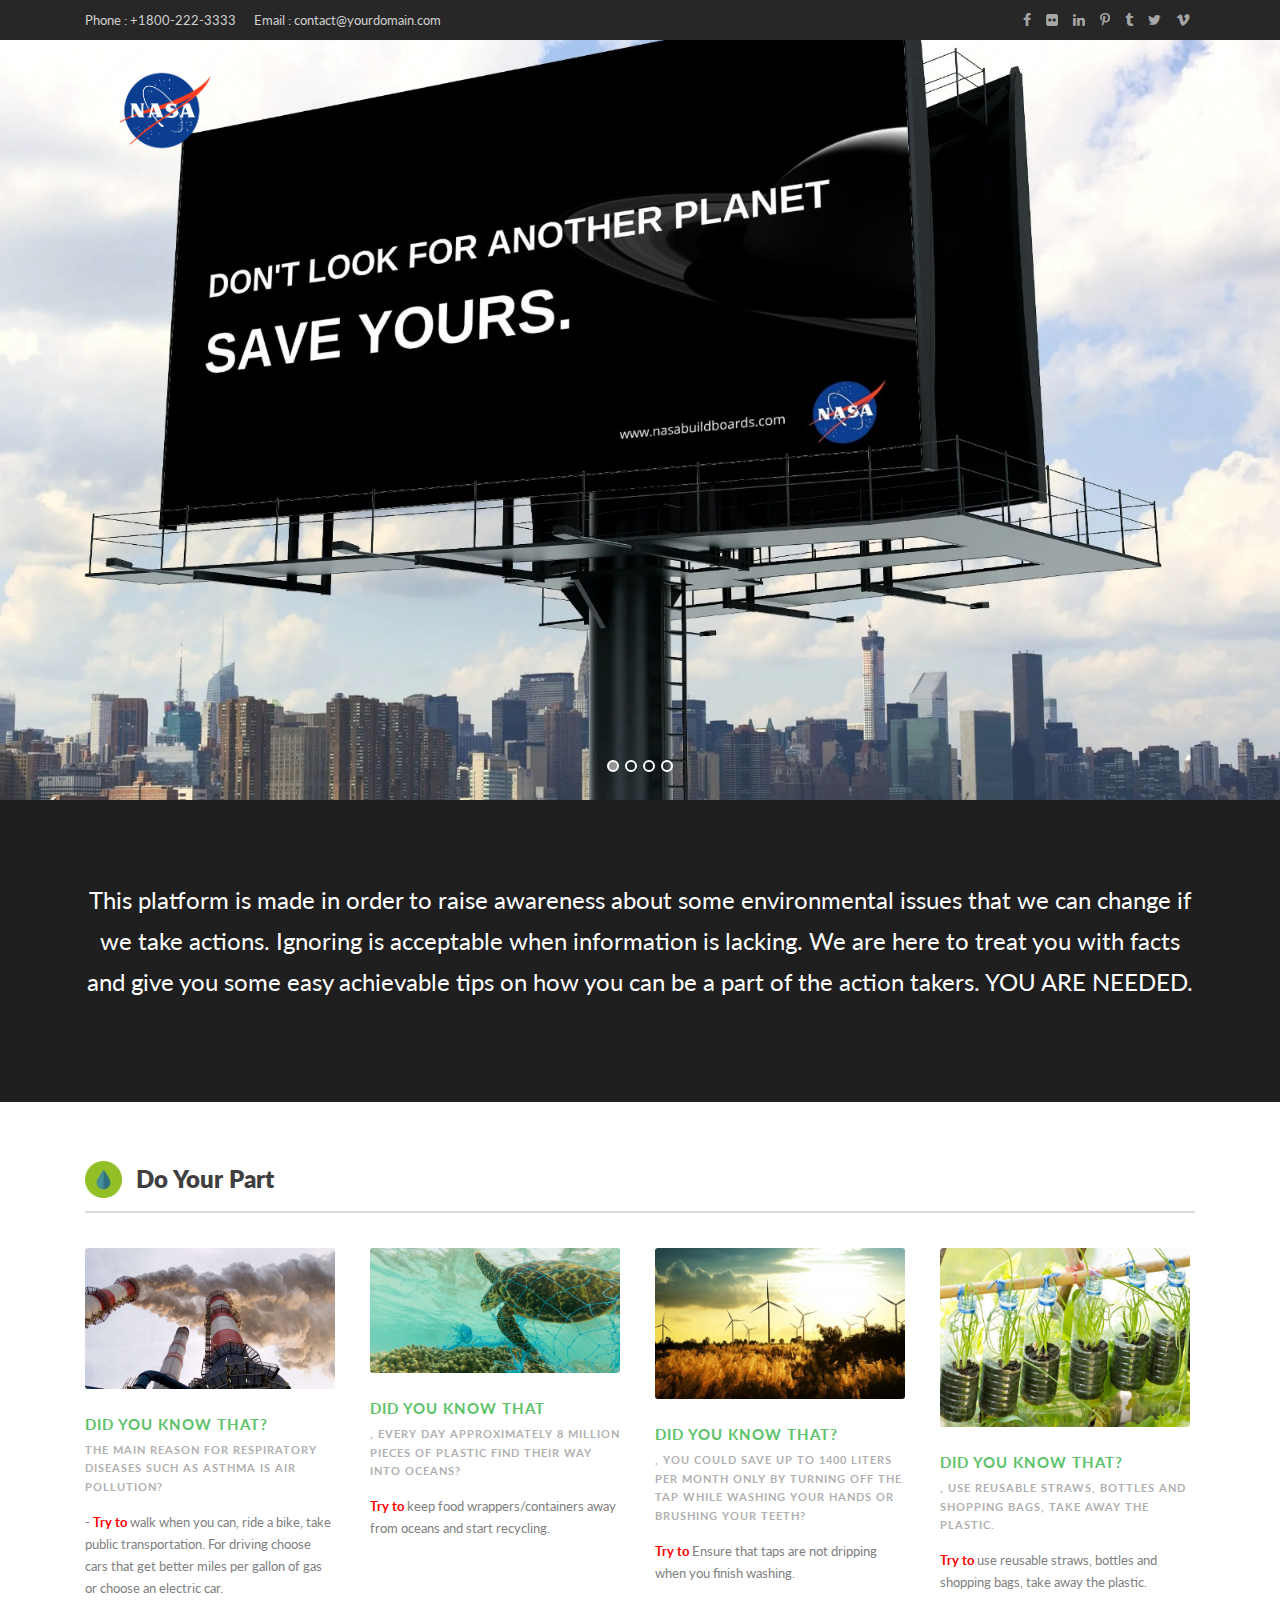
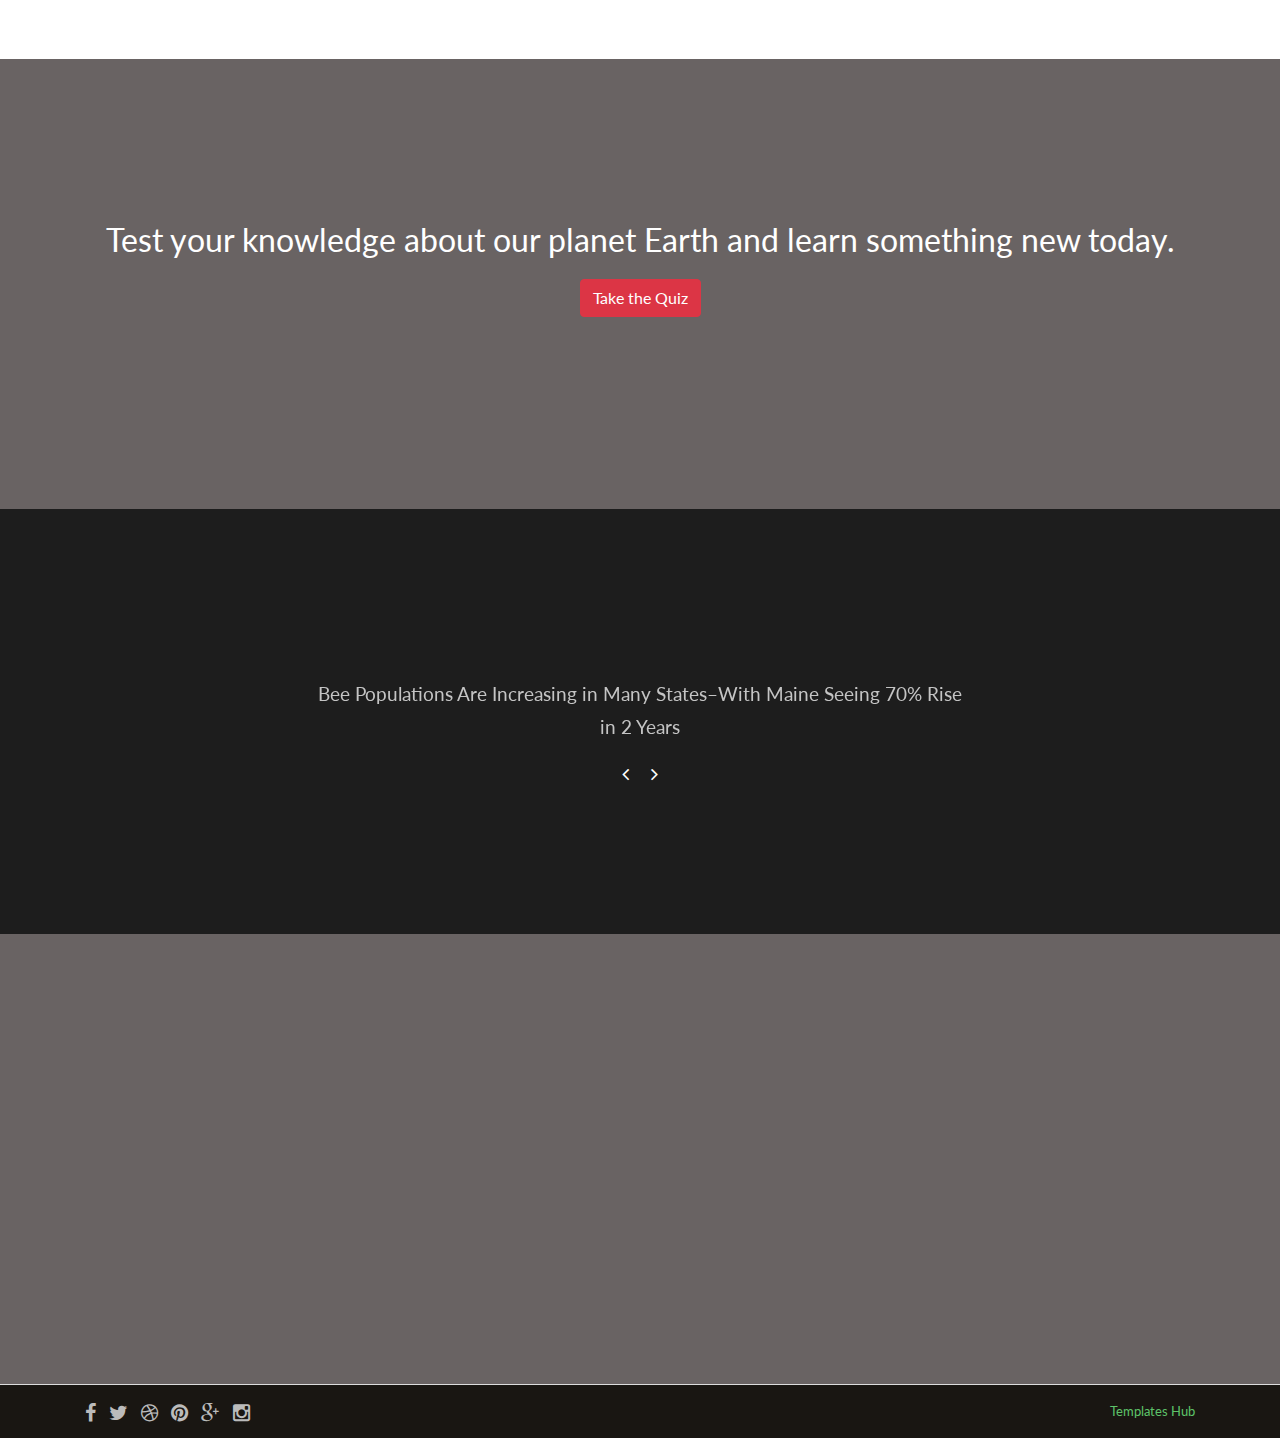
<file: index.html>
<!DOCTYPE html>
<!--[if IE 7]><html class="ie ie7 ltie8 ltie9" lang="en-US"><![endif]-->
<!--[if IE 8]><html class="ie ie8 ltie9" lang="en-US"><![endif]-->
<!--[if !(IE 7) | !(IE 8)  ]><!-->
<html lang="en-US">
<!--<![endif]-->


<!--  12:30 GMT -->
<head>
    <meta charset="UTF-8" />
    <meta name="viewport" content="initial-scale=1.0" />

    <title>Green Nature</title>


    <link rel='stylesheet' href='https://fonts.googleapis.com/css?family=Lato%3A100%2C100italic%2C300%2C300italic%2Cregular%2Citalic%2C700%2C700italic%2C900%2C900italic&amp;subset=latin&amp;' type='text/css' media='all' />
    <link rel='stylesheet' href='https://fonts.googleapis.com/css?family=Noto+Sans%3Aregular%2Citalic%2C700%2C700italic&amp;subset=greek%2Ccyrillic-ext%2Ccyrillic%2Clatin%2Clatin-ext%2Cvietnamese%2Cgreek-ext&amp;' type='text/css' media='all' />
    <link rel='stylesheet' href='https://fonts.googleapis.com/css?family=Merriweather%3A300%2C300italic%2Cregular%2Citalic%2C700%2C700italic%2C900%2C900italic&amp;subset=latin%2Clatin-ext&amp;' type='text/css' media='all' />
    <link rel='stylesheet' href='https://fonts.googleapis.com/css?family=Mystery+Quest%3Aregular&amp;subset=latin%2Clatin-ext&amp;' type='text/css' media='all' />
    <link rel="stylesheet" href="https://stackpath.bootstrapcdn.com/bootstrap/4.3.1/css/bootstrap.min.css" integrity="sha384-ggOyR0iXCbMQv3Xipma34MD+dH/1fQ784/j6cY/iJTQUOhcWr7x9JvoRxT2MZw1T" crossorigin="anonymous">

    <link rel='stylesheet' href='css/style.css' type='text/css' media='all' />
    <link rel='stylesheet' href='plugins/superfish/css/superfish.css' type='text/css' media='all' />
    <link rel='stylesheet' href='plugins/dl-menu/component.css' type='text/css' media='all' />
    <link rel='stylesheet' href='plugins/font-awesome-new/css/font-awesome.min.css' type='text/css' media='all' />
    <link rel='stylesheet' href='plugins/elegant-font/style.css' type='text/css' media='all' />
    <link rel='stylesheet' href='plugins/fancybox/jquery.fancybox.css' type='text/css' media='all' />
    <link rel='stylesheet' href='plugins/flexslider/flexslider.css' type='text/css' media='all' />
    <link rel='stylesheet' href='css/style-responsive.css' type='text/css' media='all' />
    <link rel='stylesheet' href='css/style-custom.css' type='text/css' media='all' />
    <link rel='stylesheet' href='plugins/masterslider/public/assets/css/masterslider.main.css' type='text/css' media='all' />
    <link rel='stylesheet' href='css/master-custom.css' type='text/css' media='all' />


</head>

<body data-rsssl=1 class="home page-template-default page page-id-5680 _masterslider _msp_version_3.2.7 woocommerce-no-js">
    <div class="body-wrapper  float-menu" data-home="https://demo.goodlayers.com/greennature/">
        <header class="greennature-header-wrapper header-style-5-wrapper greennature-header-with-top-bar">
            <!-- top navigation -->
            <div class="top-navigation-wrapper">
                <div class="top-navigation-container container">
                    <div class="top-navigation-left">
                        <div class="top-navigation-left-text">
                            Phone : +1800-222-3333      Email : contact@yourdomain.com </div>
                    </div>
                    <div class="top-navigation-right">
                        <div class="top-social-wrapper">
                            <div class="social-icon">
                                <a href="#" target="_blank">
                                    <i class="fa fa-facebook"></i></a>
                            </div>
                            <div class="social-icon">
                                <a href="#" target="_blank">
                                    <i class="fa fa-flickr"></i></a>
                            </div>
                            <div class="social-icon">
                                <a href="#" target="_blank">
                                    <i class="fa fa-linkedin"></i></a>
                            </div>
                            <div class="social-icon">
                                <a href="#" target="_blank">
                                    <i class="fa fa-pinterest-p"></i></a>
                            </div>
                            <div class="social-icon">
                                <a href="#" target="_blank">
                                    <i class="fa fa-tumblr"></i></a>
                            </div>
                            <div class="social-icon">
                                <a href="#" target="_blank">
                                    <i class="fa fa-twitter"></i></a>
                            </div>
                            <div class="social-icon">
                                <a href="#" target="_blank">
                                    <i class="fa fa-vimeo"></i></a>
                            </div>
                            <div class="clear"></div>
                        </div>
                    </div>
                    <div class="clear"></div>
                </div>
            </div>
            <div id="greennature-header-substitute"></div>
            <div style="max-height:0px;" class="greennature-header-inner header-inner-header-style-5">
                <div class="greennature-header-container container">
                    <div class="greennature-header-inner-overlay"></div>
                    <!-- logo -->
                    <div class="greennature-logo">
                        <div class="greennature-logo-inner">
                            <a href="index-2.html">
                                <img src="images/logonasa.png" alt="" /> </a>
                        </div>
                        <div class="greennature-responsive-navigation dl-menuwrapper" id="greennature-responsive-navigation">
                            <button class="dl-trigger">Open Menu</button>
                            <ul id="menu-main-menu" class="dl-menu greennature-main-mobile-menu">
                                <li class="menu-item menu-item-home current-menu-item page_item page-item-5680 current_page_item"><a href="index-2.html" aria-current="page">Home</a></li>
                                <li class="menu-item menu-item-has-children menu-item-15"><a href="#">Pages</a>
                                    <ul class="dl-submenu">
                                        <li class="menu-item"><a href="act-now.html">Act Now</a></li>
                                        <li class="menu-item"><a href="about-1.html">About Us 1</a></li>
                                        <li class="menu-item"><a href="about-2.html">About Us 2</a></li>
                                        <li class="menu-item"><a href="service.html">Service</a></li>
                                        <li class="menu-item"><a href="personnel-2.html">Personnel</a></li>
                                        <li class="menu-item"><a href="qa.html">Q&#038;A</a></li>
                                        <li class="menu-item"><a href="contact-page.html">Contact Page 1</a></li>
                                        <li class="menu-item"><a href="contact-page-2.html">Contact Page 2</a></li>
                                        <li class="menu-item menu-item-12"><a href="404error.html">404 Page</a></li>
                                        <li class="menu-item"><a href="testimonial.html">Testimonial</a></li>
                                        <li class="menu-item menu-item-has-children"><a href="gallery-3-columns-without-caption.html">Gallery</a>
                                            <ul class="dl-submenu">
                                                <li class="menu-item"><a href="gallery-2-columns-without-caption.html">Gallery 2 Columns Without Caption</a></li>
                                                <li class="menu-item"><a href="gallery-2-columns-with-caption.html">Gallery 2 Columns With Caption</a></li>
                                                <li class="menu-item"><a href="gallery-3-columns-without-caption.html">Gallery 3 Columns Without Caption</a></li>
                                                <li class="menu-item"><a href="gallery-3-columns-with-caption.html">Gallery 3 Columns With Caption</a></li>
                                                <li class="menu-item"><a href="gallery-4-columns-without-caption.html">Gallery 4 Columns Without Caption</a></li>
                                                <li class="menu-item"><a href="gallery-4-columns-with-caption.html">Gallery 4 Columns With Caption</a></li>
                                                <li class="menu-item"><a href="gallery-5-columns-without-caption.html">Gallery 5 Columns Without Caption</a></li>
                                                <li class="menu-item"><a href="gallery-5-columns-with-caption.html">Gallery 5 Columns With Caption</a></li>
                                            </ul>
                                        </li>
                                    </ul>
                                </li>
                                <li class="menu-item menu-item-has-children"><a href="portfolio-grid-3-columns-no-space.html">Portfolio</a>
                                    <ul class="dl-submenu">
                                        <li class="menu-item menu-item-has-children"><a href="portfolio-grid-3-columns.html">Portfolio Classic</a>
                                            <ul class="dl-submenu">
                                                <li class="menu-item"><a href="portfolio-grid-1-column.html">Portfolio Grid 1 Column (Both Sidebar)</a></li>
                                                <li class="menu-item"><a href="portfolio-grid-2-columns.html">Portfolio Grid 2 Columns (Right Sidebar)</a></li>
                                                <li class="menu-item"><a href="portfolio-grid-3-columns.html">Portfolio Grid 3 Columns</a></li>
                                                <li class="menu-item"><a href="portfolio-grid-4-columns.html">Portfolio Grid 4 Columns</a></li>
                                                <li class="menu-item"><a href="portfolio-grid-2-columns-no-space.html">Portfolio Grid 2 Columns, No Space</a></li>
                                                <li class="menu-item"><a href="portfolio-grid-3-columns-no-space.html">Portfolio Grid 3 Columns, No Space</a></li>
                                                <li class="menu-item"><a href="portfolio-grid-4-columns-no-space.html">Portfolio Grid 4 Columns, No Space</a></li>
                                            </ul>
                                        </li>
                                        <li class="menu-item menu-item-has-children"><a href="portfolio-modern-3-columns-with-filter.html">Portfolio With Filter</a>
                                            <ul class="dl-submenu">
                                                <li class="menu-item"><a href="portfolio-grid-1-columns-with-filter.html">Portfolio Grid 1 Col With Filter</a></li>
                                                <li class="menu-item"><a href="portfolio-grid-2-columns-with-filter.html">Portfolio Grid 2 Cols With Filter</a></li>
                                                <li class="menu-item"><a href="portfolio-grid-3-columns-with-filter.html">Portfolio Grid 3 Cols With Filter</a></li>
                                                <li class="menu-item"><a href="portfolio-grid-4-columns-with-filter.html">Portfolio Grid 4 Cols With Filter</a></li>
                                                <li class="menu-item"><a href="portfolio-modern-3-columns-with-filter.html">Portfolio Modern 3 Cols With Filter</a></li>
                                                <li class="menu-item"><a href="portfolio-modern-4-columns-with-filter.html">Portfolio Modern 4 Cols With Filter</a></li>
                                                <li class="menu-item"><a href="singleprod.html">Single Portfolio</a></li>
                                            </ul>
                                        </li>
                                    </ul>
                                </li>
                                <li class="menu-item menu-item-has-children"><a href="blog-full-with-right-sidebar.html">Blog</a>
                                    <ul class="dl-submenu">
                                    	<li class="menu-item"><a href="blog-full-with-right-sidebar.html">Blog Full</a></li>

                                        <li ss="menu-item menu-item-has-children menu-item-"><a href="#">Blog Column</a>
                                            <ul class="dl-submenu">
                                                <li class="menu-item"><a href="blog-1-column.html">Blog 1 Column (Right Sidebar)</a></li>
                                                <li class="menu-item"><a href="blog-2-columns.html">Blog 2 Columns (Right Sidebar)</a></li>
                                                <li class="menu-item"><a href="blog-3-columns.html">Blog 3 Columns</a></li>
                                                <li class="menu-item"><a href="blog-4-columns.html">Blog 4 Columns</a></li>
                                            </ul>
                                        </li>
                                        <li class="menu-item menu-item-has-children menu-item-7"><a href="#">Blog Masonry</a>
                                            <ul class="dl-submenu">
                                                <li class="menu-item"><a href="blog-2-columns-masonry.html">Blog 2 Columns &#8211; Masonry (Right Sidebar)</a></li>
                                                <li class="menu-item"><a href="blog-3-columns-masonry.html">Blog 3 Columns – Masonry</a></li>
                                                <li class="menu-item"><a href="blog-4-columns-masonry.html">Blog 4 Columns – Masonry</a></li>
                                            </ul>
                                        </li>

                                    </ul>
                                </li>
       
                            </ul>
                        </div>
                    </div>

                    <!-- navigation -->
                    <!-- <div  class="greennature-navigation-wrapper">
                        <nav class="greennature-navigation" id="greennature-main-navigation">
                            <ul id="menu-main-menu-1" class="sf-menu greennature-main-menu">
                                <li class="menu-item menu-item-home current-menu-item greennature-normal-menu"><a href="index-2.html"><i class="fa fa-home"></i>Home</a></li>
                                <li class="menu-item menu-item-has-children greennature-normal-menu"><a href="#" class="sf-with-ul-pre"><i class="fa fa-file-text-o"></i>Pages</a>
                                    <ul class="sub-menu">
                                        <li class="menu-item"><a href="act-now.html">Act Now</a></li>
                                        <li class="menu-item"><a href="about-1.html">About Us 1</a></li>
                                        <li class="menu-item"><a href="about-2.html">About Us 2</a></li>
                                        <li class="menu-item"><a href="service.html">Service</a></li>
                                        <li class="menu-item"><a href="personnel-2.html">Personnel</a></li>
                                        <li class="menu-item"><a href="qa.html">Q&#038;A</a></li>
                                        <li class="menu-item"><a href="contact-page.html">Contact Page 1</a></li>
                                        <li class="menu-item"><a href="404error.html">404 Page</a></li>
                                        <li class="menu-item"><a href="testimonial.html">Testimonial</a></li>
                                        <li class="menu-item menu-item-has-children"><a href="gallery-3-columns-without-caption.html" class="sf-with-ul-pre">Gallery</a>
                                            <ul class="sub-menu">
                                                <li class="menu-item"><a href="gallery-2-columns-without-caption.html">Gallery 2 Columns Without Caption</a></li>
                                                <li class="menu-item"><a href="gallery-2-columns-with-caption.html">Gallery 2 Columns With Caption</a></li>
                                                <li class="menu-item"><a href="gallery-3-columns-without-caption.html">Gallery 3 Columns Without Caption</a></li>
                                                <li class="menu-item"><a href="gallery-3-columns-with-caption.html">Gallery 3 Columns With Caption</a></li>
                                                <li class="menu-item"><a href="gallery-4-columns-without-caption.html">Gallery 4 Columns Without Caption</a></li>
                                                <li class="menu-item"><a href="gallery-4-columns-with-caption.html">Gallery 4 Columns With Caption</a></li>
                                                <li class="menu-item"><a href="gallery-5-columns-without-caption.html">Gallery 5 Columns Without Caption</a></li>
                                                <li class="menu-item"><a href="gallery-5-columns-with-caption.html">Gallery 5 Columns With Caption</a></li>
                                            </ul>
                                        </li>
                                    </ul>
                                </li>
                                <li class="menu-item menu-item-has-childrenmenu-item menu-item-has-children greennature-mega-menu"><a href="portfolio-grid-3-columns-no-space.html" class="sf-with-ul-pre"><i class="fa fa-globe"></i>Portfolio</a>
                                    <div class="sf-mega">
                                        <ul class="sub-menu">
                                            <li class="menu-item menu-item-has-children" data-column="four columns" data-size="1/3"><a href="portfolio-grid-3-columns.html" class="sf-with-ul-pre">Portfolio Classic</a>
                                                <ul class="sub-menu">
                                                    <li class="menu-item"><a href="portfolio-grid-1-column.html">Portfolio Grid 1 Column (Both Sidebar)</a></li>
                                                    <li class="menu-item"><a href="portfolio-grid-2-columns.html">Portfolio Grid 2 Columns (Right Sidebar)</a></li>
                                                    <li class="menu-item"><a href="portfolio-grid-3-columns.html">Portfolio Grid 3 Columns</a></li>
                                                    <li class="menu-item"><a href="portfolio-grid-4-columns.html">Portfolio Grid 4 Columns</a></li>
                                                    <li class="menu-item"><a href="portfolio-grid-2-columns-no-space.html">Portfolio Grid 2 Columns, No Space</a></li>
                                                    <li class="menu-item"><a href="portfolio-grid-3-columns-no-space.html">Portfolio Grid 3 Columns, No Space</a></li>
                                                    <li class="menu-item"><a href="portfolio-grid-4-columns-no-space.html">Portfolio Grid 4 Columns, No Space</a></li>
                                                </ul>
                                            </li>
                                            <li class="menu-item menu-item-has-children" data-column="four columns" data-size="1/3"><a href="portfolio-modern-3-columns-with-filter.html" class="sf-with-ul-pre">Portfolio With Filter</a>
                                                <ul class="sub-menu">
                                                    <li class="menu-item"><a href="portfolio-grid-1-columns-with-filter.html">Portfolio Grid 1 Col With Filter</a></li>
                                                    <li class="menu-item"><a href="portfolio-grid-2-columns-with-filter.html">Portfolio Grid 2 Cols With Filter</a></li>
                                                    <li class="menu-item"><a href="portfolio-grid-3-columns-with-filter.html">Portfolio Grid 3 Cols With Filter</a></li>
                                                    <li class="menu-item"><a href="portfolio-grid-4-columns-with-filter.html">Portfolio Grid 4 Cols With Filter</a></li>
                                                    <li class="menu-item"><a href="portfolio-modern-3-columns-with-filter.html">Portfolio Modern 3 Cols With Filter</a></li>
                                                    <li class="menu-item"><a href="portfolio-modern-4-columns-with-filter.html">Portfolio Modern 4 Cols With Filter</a></li>
                                                    <li class="menu-item"><a href="singleprod.html">Single Portfolio</a></li>
                                                </ul>
                                            </li>
                                            
                                        </ul>
                                    </div>
                                </li>
                                <li class="menu-item menu-item-has-childrenmenu-item menu-item-has-children greennature-normal-menu"><a href="blog-full-with-right-sidebar.html" class="sf-with-ul-pre">Blog</a>
                                    <ul class="sub-menu">
                                        <li class="menu-item"><a href="blog-full-with-right-sidebar.html">Blog Full</a></li>
                                        <li class="menu-item menu-item-has-children menu-item-"><a href="#" class="sf-with-ul-pre">Blog Column</a>
                                            <ul class="sub-menu">
                                                <li class="menu-item"><a href="blog-1-column.html">Blog 1 Column (Right Sidebar)</a></li>
                                                <li class="menu-item"><a href="blog-2-columns.html">Blog 2 Columns (Right Sidebar)</a></li>
                                                <li class="menu-item"><a href="blog-3-columns.html">Blog 3 Columns</a></li>
                                                <li class="menu-item"><a href="blog-4-columns.html">Blog 4 Columns</a></li>
                                            </ul>
                                        </li>
                                        <li class="menu-item menu-item-has-children menu-item-7"><a href="#" class="sf-with-ul-pre">Blog Masonry</a>
                                            <ul class="sub-menu">
                                                <li class="menu-item"><a href="blog-2-columns-masonry.html">Blog 2 Columns &#8211; Masonry (Right Sidebar)</a></li>
                                                <li class="menu-item"><a href="blog-3-columns-masonry.html">Blog 3 Columns – Masonry</a></li>
                                                <li class="menu-item"><a href="blog-4-columns-masonry.html">Blog 4 Columns – Masonry</a></li>
                                            </ul>
                                        </li>
                                    </ul>
                                </li>
                            </ul>
                           
                        </nav>
                        <div class="greennature-navigation-gimmick" id="greennature-navigation-gimmick"></div>
                        <div class="clear"></div>
                    </div> -->
                    <div class="clear"></div>
                </div>
            </div>
        </header>
        <!-- is search -->
        <div class="content-wrapper">
            <div class="greennature-content">

                <!-- Above Sidebar Section-->

                <!-- Sidebar With Content Section-->
                <div class="with-sidebar-wrapper">
                    <section  id="content-section-1">
                        <div class="greennature-full-size-wrapper gdlr-show-all no-skin" style="padding-bottom: 0px;  background-color: #ffffff; ">
                            <div class="greennature-master-slider-item greennature-slider-item greennature-item" style="margin-bottom: 0px;">
                                <!-- MasterSlider -->
                                <div id="P_slider_1" class="master-slider-parent ms-parent-id-1">

                                    <!-- MasterSlider Main -->
                                    <div id="slider_1" class="master-slider ms-skin-default">

                                        <div class="ms-slide" data-delay="7" data-fill-mode="fill">
                                            <img src="plugins/masterslider/public/assets/css/blank.gif" alt="" title="" data-src="slidee2.jpeg" />

                                            <!-- <a href="#" target="_self" class="ms-layer ms-btn ms-btn-round ms-btn-n msp-preset-btn-159" data-effect="t(true,n,n,-500,n,n,n,n,n,n,n,n,n,n,n)" data-duration="400" data-delay="987" data-ease="easeOutQuint" data-type="button" data-offset-x="1" data-offset-y="208" data-origin="ml" data-position="normal">Learn More</a> -->

                                            <div class="ms-layer  msp-cn-1-3" style="" data-effect="t(true,150,n,n,n,n,n,n,n,n,n,n,n,n,n)" data-duration="437" data-delay="625" data-ease="easeOutQuint" data-offset-x="0" data-offset-y="105" data-origin="ml" data-position="normal">
                                               </div>

                                            <div class="ms-layer  msp-cn-1-2" style="" data-effect="t(true,150,n,n,n,n,n,n,n,n,n,n,n,n,n)" data-duration="425" data-delay="325" data-ease="easeOutQuint" data-offset-x="0" data-offset-y="-5" data-origin="ml" data-position="normal">
                                               </div>

                                            <div class="ms-layer  msp-cn-1-1" style="" data-effect="t(true,150,n,n,n,n,n,n,n,n,n,n,n,n,n)" data-duration="350" data-ease="easeOutQuint" data-offset-x="0" data-offset-y="-100" data-origin="ml" data-position="normal">
                                               </div>

                                        </div>
                                        <div class="ms-slide" data-delay="7" data-fill-mode="fill">
                                            <img src="plugins/masterslider/public/assets/css/blank.gif" alt="" title="" data-src="slidee3.jpeg" />

                                            <a href="#" target="_self" class="ms-layer ms-btn ms-btn-round ms-btn-n msp-preset-btn-159" data-effect="t(true,n,n,-500,n,n,n,n,n,n,n,n,n,n,n)" data-duration="400" data-delay="987" data-ease="easeOutQuint" data-type="button" data-offset-x="1" data-offset-y="227" data-origin="ml" data-position="normal">Learn </a>

                                            <div class="ms-layer  msp-cn-1-9" style="" data-effect="t(true,150,n,n,n,n,n,n,n,n,n,n,n,n,n)" data-duration="437" data-delay="625" data-ease="easeOutQuint" data-offset-x="0" data-offset-y="139" data-origin="ml" data-position="normal">
                                                </div>

                                            <div class="ms-layer  msp-cn-1-7" style="" data-effect="t(true,150,n,n,n,n,n,n,n,n,n,n,n,n,n)" data-duration="437" data-delay="625" data-ease="easeOutQuint" data-offset-x="383" data-offset-y="139" data-origin="ml" data-position="normal">
                                                </div>

                                            <!-- <div class="ms-layer  msp-cn-1-5" style="" data-effect="t(true,150,n,n,n,n,n,n,n,n,n,n,n,n,n)" data-duration="350" data-ease="easeOutQuint" data-offset-x="0" data-offset-y="52" data-origin="ml" data-position="normal">
                                                </div> -->

                                        </div>
                                        <div class="ms-slide" data-delay="7" data-fill-mode="fill">
                                            <img src="plugins/masterslider/public/assets/css/blank.gif" alt="" title="" data-src="slidee4.jpeg" />

                                            <a href="#" target="_self" class="ms-layer ms-btn ms-btn-round ms-btn-n msp-preset-btn-159" data-effect="t(true,n,n,-500,n,n,n,n,n,n,n,n,n,n,n)" data-duration="400" data-delay="987" data-ease="easeOutQuint" data-type="button" data-offset-x="1" data-offset-y="227" data-origin="ml" data-position="normal">Learn </a>

                                            <div class="ms-layer  msp-cn-1-9" style="" data-effect="t(true,150,n,n,n,n,n,n,n,n,n,n,n,n,n)" data-duration="437" data-delay="625" data-ease="easeOutQuint" data-offset-x="0" data-offset-y="139" data-origin="ml" data-position="normal">
                                                </div>

                                            <div class="ms-layer  msp-cn-1-7" style="" data-effect="t(true,150,n,n,n,n,n,n,n,n,n,n,n,n,n)" data-duration="437" data-delay="625" data-ease="easeOutQuint" data-offset-x="383" data-offset-y="139" data-origin="ml" data-position="normal">
                                                </div>

                                            <!-- <div class="ms-layer  msp-cn-1-5" style="" data-effect="t(true,150,n,n,n,n,n,n,n,n,n,n,n,n,n)" data-duration="350" data-ease="easeOutQuint" data-offset-x="0" data-offset-y="52" data-origin="ml" data-position="normal">
                                                </div> -->

                                        </div>
                                        <div class="ms-slide" data-delay="7" data-fill-mode="fill">
                                            <img src="plugins/masterslider/public/assets/css/blank.gif" alt="" title="" data-src="slidee1.jpeg" />

                                            <div class="ms-layer  msp-cn-1-10" style="" data-effect="t(true,n,n,-500,n,n,n,n,n,n,n,n,n,n,n)" data-duration="425" data-delay="425" data-ease="easeOutQuint" data-offset-x="0" data-offset-y="82" data-origin="mc" data-position="normal">
                                               </div>

                                            <div class="ms-layer  msp-cn-1-13" style="" data-effect="t(true,n,n,500,n,n,n,n,n,n,n,n,n,n,n)" data-duration="437" data-ease="easeOutQuint" data-offset-x="0" data-offset-y="-15" data-origin="mc" data-position="normal">
                                               </div>

                                        </div>

                                    </div>
                                    <!-- END MasterSlider Main -->

                                </div>
                                <!-- END MasterSlider -->


                            </div>
                            <div class="clear"></div>
                            <div class="clear"></div>
                        </div>
                        <div class="clear"></div>



                        <div style=background:#1F1F1F;padding:80px;text-align:center>
                                 <p style=font-size:24px;color:white;>
                                    This platform is made in order to raise awareness about some environmental issues that we can change if we take actions. Ignoring is acceptable when information is lacking. We are here to treat you with facts and give you some easy achievable tips on how you can be a part of the action takers. YOU ARE NEEDED.</p>
                            
                        </div>
                   
                   
                    </section>
                    <section id="content-section-4">
                        <div class="greennature-color-wrapper  gdlr-show-all no-skin" style="background-color: #ffffff; padding-bottom: 25px; ">
                            <div class="container">
                                <div class="greennature-item-title-wrapper greennature-item  greennature-left-divider greennature-medium ">
                                    <div class="greennature-item-title-container container">
                                        <div class="greennature-item-title-head">
                                            <h3 class="greennature-item-title greennature-skin-title greennature-skin-border"><img src="upload/icon-5.png" alt="" width="80" height="80" />Do Your Part</h3>
                                            <div class="clear"></div>
                                        </div>
                                    </div>
                                </div>
                                <div class="portfolio-item-wrapper type-classic-portfolio" >
                                    <div class="portfolio-item-holder  greennature-portfolio-column-4">
                                        <div class="greennature-isotope" data-type="portfolio" data-layout="fitRows">
                                            <div class="clear"></div>
                                            <div class="three columns">
                                                <div class="greennature-item greennature-portfolio-item greennature-classic-portfolio">
                                                    <div class="greennature-ux greennature-classic-portfolio-ux">
                                                        <div class="portfolio-thumbnail greennature-image"><img src="nasaa1.jpg" alt="" width="540" height="326" /><span class="portfolio-overlay">&nbsp;</span><a class="portfolio-overlay-icon" href="nasaa1.jpg" data-rel="fancybox"><span class="portfolio-icon" ><i class="fa fa-search" ></i></span></a></div>
                                                        <div class="portfolio-classic-content">
                                                            <h3 class="portfolio-title"><a  href="#"  >Did you know that?</a></h3>
                                                            <div class="greennature-portfolio-info">
                                                                <div class="portfolio-info portfolio-tag"><span class="info-head greennature-title">Tags </span><a href="#" rel="tag">The main reason for Respiratory Diseases such as Asthma is air pollution?</a></div>
                                                                <div class="clear"></div>
                                                            </div>
                                                            <div class="portfolio-excerpt">
                                                                - <strong style=color:red>Try to</strong> walk when you can, ride a bike, take public transportation. For driving choose cars that get better miles per gallon of gas or choose an electric car.
                                                                <div class="clear"></div><a href="#" class="excerpt-read-more">Read More</a></div><a class="portfolio-classic-learn-more" href="#">Learn More</a></div>
                                                    </div>
                                                </div>
                                            </div>
                                            <div class="three columns">
                                                <div class="greennature-item greennature-portfolio-item greennature-classic-portfolio">
                                                    <div class="greennature-ux greennature-classic-portfolio-ux">
                                                        <div class="portfolio-thumbnail greennature-image"><img src="nasaa2.jpeg" alt="" width="540" height="300" /><span class="portfolio-overlay">&nbsp;</span><a class="portfolio-overlay-icon" href="nasaa2.jpeg" data-rel="fancybox"><span class="portfolio-icon" ><i class="fa fa-search" ></i></span></a></div>
                                                        <div class="portfolio-classic-content">
                                                            <h3 class="portfolio-title"><a  href="#"  >Did you know that</a></h3>
                                                            <div class="greennature-portfolio-info">
                                                                <div class="portfolio-info portfolio-tag"><span class="info-head greennature-title">Tags </span><a href="#" rel="tag"></a><span class="sep">,</span> <a href="#" rel="tag">every day approximately 8 million pieces of plastic find their way into oceans?
                                                                </a></div>
                                                                <div class="clear"></div>
                                                            </div>
                                                            <div class="portfolio-excerpt"><strong style=color:red>Try to</strong> keep food wrappers/containers away from oceans and start recycling.
                                                                <div class="clear"></div><a href="#" class="excerpt-read-more">Read More</a></div><a class="portfolio-classic-learn-more" href="#">Learn More</a></div>
                                                    </div>
                                                </div>
                                            </div>
                                            <div class="three columns">
                                                <div class="greennature-item greennature-portfolio-item greennature-classic-portfolio">
                                                    <div class="greennature-ux greennature-classic-portfolio-ux">
                                                        <div class="portfolio-thumbnail greennature-image"><img src="upload/shutterstock_161515241-540x326.jpg" alt="" width="540" height="326" /><span class="portfolio-overlay">&nbsp;</span><a class="portfolio-overlay-icon" href="upload/shutterstock_161515241.jpg" data-rel="fancybox"><span class="portfolio-icon" ><i class="fa fa-search" ></i></span></a></div>
                                                        <div class="portfolio-classic-content">
                                                            <h3 class="portfolio-title"><a  href="#"  >Did you know that?</a></h3>
                                                            <div class="greennature-portfolio-info">
                                                                <div class="portfolio-info portfolio-tag"><span class="info-head greennature-title">Tags </span><a href="#" rel="tag"></a><span class="sep">,</span> <a href="#" rel="tag">you could save up to 1400 liters per month only by turning off the tap while washing your hands or brushing your teeth?
                                                                </a></div>
                                                                <div class="clear"></div>
                                                            </div>
                                                            <div class="portfolio-excerpt"><strong style=color:red>Try to    </strong>Ensure that taps are not dripping when you finish washing.
                                                                <div class="clear"></div><a href="#" class="excerpt-read-more">Read More</a></div><a class="portfolio-classic-learn-more" href="#">Learn More</a></div>
                                                    </div>
                                                </div>
                                            </div><div class="three columns">
                                                <div class="greennature-item greennature-portfolio-item greennature-classic-portfolio">
                                                    <div class="greennature-ux greennature-classic-portfolio-ux">
                                                        <div class="portfolio-thumbnail greennature-image"><img src="WhatsApp Image 2020-10-04 at 01.45.23.jpeg" alt="" width="540" height="326" /><span class="portfolio-overlay">&nbsp;</span><a class="portfolio-overlay-icon" href="WhatsApp Image 2020-10-04 at 01.45.23.jpeg" Wata-rel="fancybox"><span class="portfolio-icon" ><i class="fa fa-search" ></i></span></a></div>
                                                        <div class="portfolio-classic-content">
                                                            <h3 class="portfolio-title"><a  href="#"  >Did you know that?</a></h3>
                                                            <div class="greennature-portfolio-info">
                                                                <div class="portfolio-info portfolio-tag"><span class="info-head greennature-title">Tags </span><a href="#" rel="tag"> </a><span class="sep">,</span> <a href="#" rel="tag">use reusable straws, bottles and shopping bags, take away the plastic.</a></div>
                                                                <div class="clear"></div>
                                                            </div>
                                                            <div class="portfolio-excerpt"><strong style=color:red>Try to</strong> use reusable straws, bottles and shopping bags, take away the plastic.
                                                                <div class="clear"></div><a href="#" class="excerpt-read-more">Read More</a></div><a class="portfolio-classic-learn-more" href="#">Learn More</a></div>
                                                    </div>
                                                </div>
                                            </div>
                                        </div>
                                        <div class="clear"></div>
                                    </div>
                                </div>
                                <div class="clear"></div>
                                <div class="clear"></div>
                            </div>
                        </div>
                        <div class="clear"></div>
                    </section>





























                    <section style= text-align:center;padding:80px;background:#696363;height:450px;
                    
                    
                    id="content-section-5">
                        <h3 style=padding-top:80px;color:white;>Test your knowledge about our planet Earth and learn something new today.</h3>
                      <a href="/404error.html">  <button  class="btn btn-danger">Take the Quiz</button></a>
                        <div class="clear"></div>
                    </section>

















                    
                    
                    <section  background:black; id="content-section-8">
                        <div class="greennature-color-wrapper  gdlr-show-all greennature-skin-dark-skin" style="background-color: #1d1d1d!important; padding-bottom: 20px; ">
                            <div class="container">
                                <div class="one-fifth column"></div>
                                <div class="three-fifth columns">
                                    <div class="greennature-twitter-item-wrapper"><img style=height:100px;width:120px src="kindpng_424812.png" alt=""  width="60px!important" height="50px" ></i>
                                        <div class="greennature-item greennature-twitter-item">
                                            <div class="flexslider" data-type="carousel" data-nav-container="greennature-twitter-item">
                                                <ul class="slides">
                                                    <li>
                                                        <div class="greennature-twitter"><span class="greennature-twitter-text">Bee Populations Are Increasing in Many States–With Maine Seeing 70% Rise in 2 Years<a target="_blank" href="https://t.co/TGq99d32RQ"></a></span></div>
                                                    </li>
                                                    <li>
                                                        <div class="greennature-twitter"><span class="greennature-twitter-text">Australian Scientists Create Seaweed Supplement for Cows that Reduces Methane Emissions by 80%<a target="_blank" href="https://t.co/TGq99d32RQ"></a></span></div>

                                                    </li>
                                                    <li>
                                                        <div class="greennature-twitter"><span class="greennature-twitter-text">Reductions in Air Pollution in China Saves Hundreds of Thousands of Lives Since 1990<a target="_blank" href="https://t.co/TGq99d32RQ"></a></span></div>

                                                    </li>
                                                    <li>
                                                        <div class="greennature-twitter"><span class="greennature-twitter-text">New York Turned the World’s Largest Garbage Dump into a Green Oasis of Native Grasses That Also Powers Homes<a target="_blank" href="https://t.co/TGq99d32RQ"></a></span></div>
                                                    </li>
                                                    <li>
                                                        <div class="greennature-twitter"><span class="greennature-twitter-text">This California Highway Has Just Become the First State Road Made From Recycled Plastic in the US<a target="_blank" href="https://t.co/TGq99d32RQ"></a></span></div>
                                                    </li>
                                                    <li>
                                                        <div class="greennature-twitter"><span class="greennature-twitter-text">In Major Victory for the Environment, Germany Bans Single-Use Plastic and Styrofoam<a target="_blank" href="https://t.co/TGq99d32RQ"></a></span></div>
                                                    </li>
                                                    <li>
                                                        <div class="greennature-twitter"><span class="greennature-twitter-text">World’s Most Endangered Primate Population Triples After 17 Years of Careful Conservation<a target="_blank" href="https://t.co/TGq99d32RQ"></a></span></div>
                                                    </li>
                                                    <li>
                                                        <div class="greennature-twitter"><span class="greennature-twitter-text">Researchers Use ‘Flash’ to Turn Plastic Trash and Food Waste into Valuable Material<a target="_blank" href="https://t.co/TGq99d32RQ"></a></span></div>
                                                    </li>
                                                    <li>
                                                        <div class="greennature-twitter"><span class="greennature-twitter-text"> Peru is Protecting Machu Picchu By Planting One Million Trees to Guard Against Mudslides and Fires<a target="_blank" href="https://t.co/TGq99d32RQ"></a></span></div>
                                                    </li>
                                                </ul>
                                            </div>
                                        </div>
                                        <div class="greennature-item-title-nav greennature-nav-container  greennature-center greennature-large"><i class="icon-angle-left greennature-flex-prev"></i><i class="icon-angle-right greennature-flex-next"></i></div>
                                    </div>
                                </div>
                              
                        </div>
                     
                    </section>
                    <div style=min-height:100px;background-color:#1d1d1d></div>

                    
                </div>
                <!-- Below Sidebar Section-->

            </div>
            <!-- greennature-content -->
            <div class="clear"></div>
        </div>
        <!-- content wrapper -->
        <section style= text-align:center;padding:80px;background:#696363;height:450px;color:white;>
                    
        <div class="greennature-stunning-item-ux greennature-ux">
            <div class="greennature-item greennature-stunning-item greennature-stunning-center">
                <h2 style=color:white; class="stunning-item-title">Make Your Own Design</h2>
                <div class="stunning-item-caption greennature-skin-content">
                    <p>Go to our page to design your own billboard </p>
                </div><a class="stunning-item-button greennature-button large " href="#" style="background-color: #ecb338; color: #ffffff;">Design It Now!</a><a  href="#"></a></div>
        </div>
        </section>

       

            <div class="copyright-wrapper">
                <div class="copyright-container container">
                    <div class="copyright-left">
                        <a href="#"><i class="greennature-icon fa fa-facebook" style="vertical-align: middle;color: #bbbbbb;font-size: 20px"></i></a> <a href="#"><i class="greennature-icon fa fa-twitter" style="vertical-align: middle;color: #bbbbbb;font-size: 20px"></i></a> <a href="#"><i class="greennature-icon fa fa-dribbble" style="vertical-align: middle;color: #bbbbbb;font-size: 20px"></i></a> <a href="#"><i class="greennature-icon fa fa-pinterest" style="vertical-align: middle;color: #bbbbbb;font-size: 20px"></i></a> <a href="#"><i class="greennature-icon fa fa-google-plus" style="vertical-align: middle;color: #bbbbbb;font-size: 20px"></i></a> <a href="#"><i class="greennature-icon fa fa-instagram" style="vertical-align: middle;color: #bbbbbb;font-size: 20px"></i></a>
                    </div>
                    <div class="copyright-right">
                       <a target="_blank" href="https://www.templateshub.net">Templates Hub</a> </div>
                    <div class="clear"></div>
                </div>
            </div>
       

        <div class="greennature-payment-lightbox-overlay" id="greennature-payment-lightbox-overlay"></div>
        <div class="greennature-payment-lightbox-container" id="greennature-payment-lightbox-container">
            <div class="greennature-payment-lightbox-inner">
                <form class="greennature-payment-form" id="greennature-payment-form" >
                    <h3 class="greennature-payment-lightbox-title">
				<span class="greennature-head">You are donating to :</span>
				<span class="greennature-tail">Greennature Foundation</span>
			</h3>

                    <div class="greennature-payment-amount">
                        <div class="greennature-payment-amount-head">How much would you like to donate?</div>
                        <a class="greennature-payment-price-preset greennature-active" data-val="10">$10</a>
                        <a class="greennature-payment-price-preset" data-val="20">$20</a>
                        <a class="greennature-payment-price-preset" data-val="30">$30</a>
                        <input class="greennature-payment-price-fill" type="text" placeholder="Or Your Amount(USD)" />
                        <input class="greennature-payment-price" type="hidden" name="amount" value="10" />

                        <input class="greennature-payment-price" type="hidden" name="a3" value="10">
                    </div>

                    <div class="greennature-paypal-attribute">
                        <span class="greennature-head">Would you like to make regular donations?</span>
                        <span class="greennature-subhead">I would like to make </span>
                        <select name="t3" class="greennature-recurring-option">
                            <option value="0">one time</option>
                            <option value="W">weekly</option>
                            <option value="M">monthly</option>
                            <option value="Y">yearly</option>
                        </select>
                        <span class="greennature-subhead">donation(s)</span>
                        <input type="hidden" name="p3" value="1" />
                        <div class="greennature-recurring-time-wrapper">
                            <span class="greennature-subhead">How many times would you like this to recur? (including this payment) *</span>
                            <select name="srt" class="greennature-recurring-option">
                                <option value="2">2</option>
                                <option value="3">3</option>
                                <option value="4">4</option>
                                <option value="5">5</option>
                                <option value="6">6</option>
                                <option value="7">7</option>
                                <option value="8">8</option>
                                <option value="9">9</option>
                                <option value="10">10</option>
                                <option value="11">11</option>
                                <option value="12">12</option>
                            </select>
                        </div>
                        <input type="hidden" name="cmd" value="_xclick">
                        <input type="hidden" name="bn" value="PP-BuyNowBF">
                        <input type="hidden" name="src" value="1">
                        <input type="hidden" name="sra" value="1">
                    </div>

                    <div class="greennature-form-fields">
                        <div class="six columns">
                            <div class="columns-wrap greennature-left">
                                <span class="greennature-head">Name *</span>
                                <input class="greennature-require" type="text" name="name">
                            </div>
                        </div>
                        <div class="six columns">
                            <div class="columns-wrap greennature-right">
                                <span class="greennature-head">Last Name *</span>
                                <input class="greennature-require" type="text" name="last-name">
                            </div>
                        </div>
                        <div class="clear"></div>
                        <div class="six columns">
                            <div class="columns-wrap greennature-left">
                                <span class="greennature-head">Email *</span>
                                <input class="greennature-require greennature-email" type="text" name="email">
                            </div>
                        </div>
                        <div class="six columns">
                            <div class="columns-wrap greennature-right">
                                <span class="greennature-head">Phone</span>
                                <input type="text" name="phone">
                            </div>
                        </div>
                        <div class="clear"></div>
                        <div class="six columns">
                            <div class="columns-wrap greennature-left">
                                <span class="greennature-head">Address</span>
                                <textarea name="address"></textarea>
                            </div>
                        </div>
                        <div class="six columns">
                            <div class="columns-wrap greennature-right">
                                <span class="greennature-head">Additional Note</span>
                                <textarea name="additional-note"></textarea>
                            </div>
                        </div>
                        <div class="clear"></div>
                    </div>

                    <div class="greennature-payment-method">
                        <img class="greennature-active" src="images/paypal.png" alt="paypal" /><img src="images/stripe.png" alt="stripe" />
                        <input type="hidden" name="payment-method" value="paypal" /> </div>
                    <div class="greennature-message"></div>
                    <div class="greennature-loading">Loading...</div>
                    <input type="submit" value="Donate Now" />
                </form>
            </div>
        </div>
    </div>
    <!-- body-wrapper -->

    <script type='text/javascript' src='js/jquery/jquery.js'></script>
    <script type='text/javascript' src='js/jquery/jquery-migrate.min.js'></script>
    <script>
        var ms_grabbing_curosr = 'plugins/masterslider/public/assets/css/common/grabbing.html',
            ms_grab_curosr = 'plugins/masterslider/public/assets/css/common/grab.html';
    </script>
    <script type='text/javascript' src='plugins/superfish/js/superfish.js'></script>
    <script type='text/javascript' src='js/hoverIntent.min.js'></script>
    <script type='text/javascript' src='plugins/dl-menu/modernizr.custom.js'></script>
    <script type='text/javascript' src='plugins/dl-menu/jquery.dlmenu.js'></script>
    <script type='text/javascript' src='plugins/jquery.easing.js'></script>
    <script type='text/javascript' src='plugins/fancybox/jquery.fancybox.pack.js'></script>
    <script type='text/javascript' src='plugins/fancybox/helpers/jquery.fancybox-media.js'></script>
    <script type='text/javascript' src='plugins/fancybox/helpers/jquery.fancybox-thumbs.js'></script>
    <script type='text/javascript' src='plugins/flexslider/jquery.flexslider.js'></script>
    <script type='text/javascript' src='plugins/jquery.isotope.min.js'></script>
    <script type='text/javascript' src='js/plugins.js'></script>
    <script type='text/javascript' src='plugins/masterslider/public/assets/js/masterslider.min.js'></script>
    <script type='text/javascript' src='plugins/jquery.transit.min.js'></script>
    <script type='text/javascript' src='plugins/gdlr-portfolio/gdlr-portfolio-script.js'></script>




    <script>
    (function ( $ ) {
        "use strict";

        $(function () {
            var masterslider_d1da = new MasterSlider();

            // slider controls
			masterslider_d1da.control('arrows'     ,{ autohide:true, overVideo:true  });
			masterslider_d1da.control('bullets'    ,{ autohide:false, overVideo:true, dir:'h', align:'bottom', space:6 , margin:25  });
            // slider setup
            masterslider_d1da.setup("slider_1", {
				width           : 1140,
				height          : 800,
				minHeight       : 0,
				space           : 0,
				start           : 1,
				grabCursor      : false,
				swipe           : true,
				mouse           : false,
				keyboard        : true,
				layout          : "fullwidth",
				wheel           : false,
				autoplay        : false,
                instantStartLayers:false,
				mobileBGVideo:false,
				loop            : true,
				shuffle         : false,
				preload         : 0,
				heightLimit     : true,
				autoHeight      : false,
				smoothHeight    : true,
				endPause        : false,
				overPause       : true,
				fillMode        : "fill",
				centerControls  : true,
				startOnAppear   : false,
				layersMode      : "center",
				autofillTarget  : "",
				hideLayers      : false,
				fullscreenMargin: 0,
				speed           : 20,
				dir             : "h",
				parallaxMode    : 'swipe',
				view            : "basic"
            });
            

            
            $("head").append( "<link rel='stylesheet' id='ms-fonts'  href='http://fonts.googleapis.com/css?family=Montserrat:regular,700%7CCrimson+Text:regular' type='text/css' media='all' />" );

            window.masterslider_instances = window.masterslider_instances || {};
            window.masterslider_instances["5_d1da"] = masterslider_d1da;
         });
        
    })(jQuery);
    </script> 
</body>

<!--  16:08 GMT -->
</html>
</file>
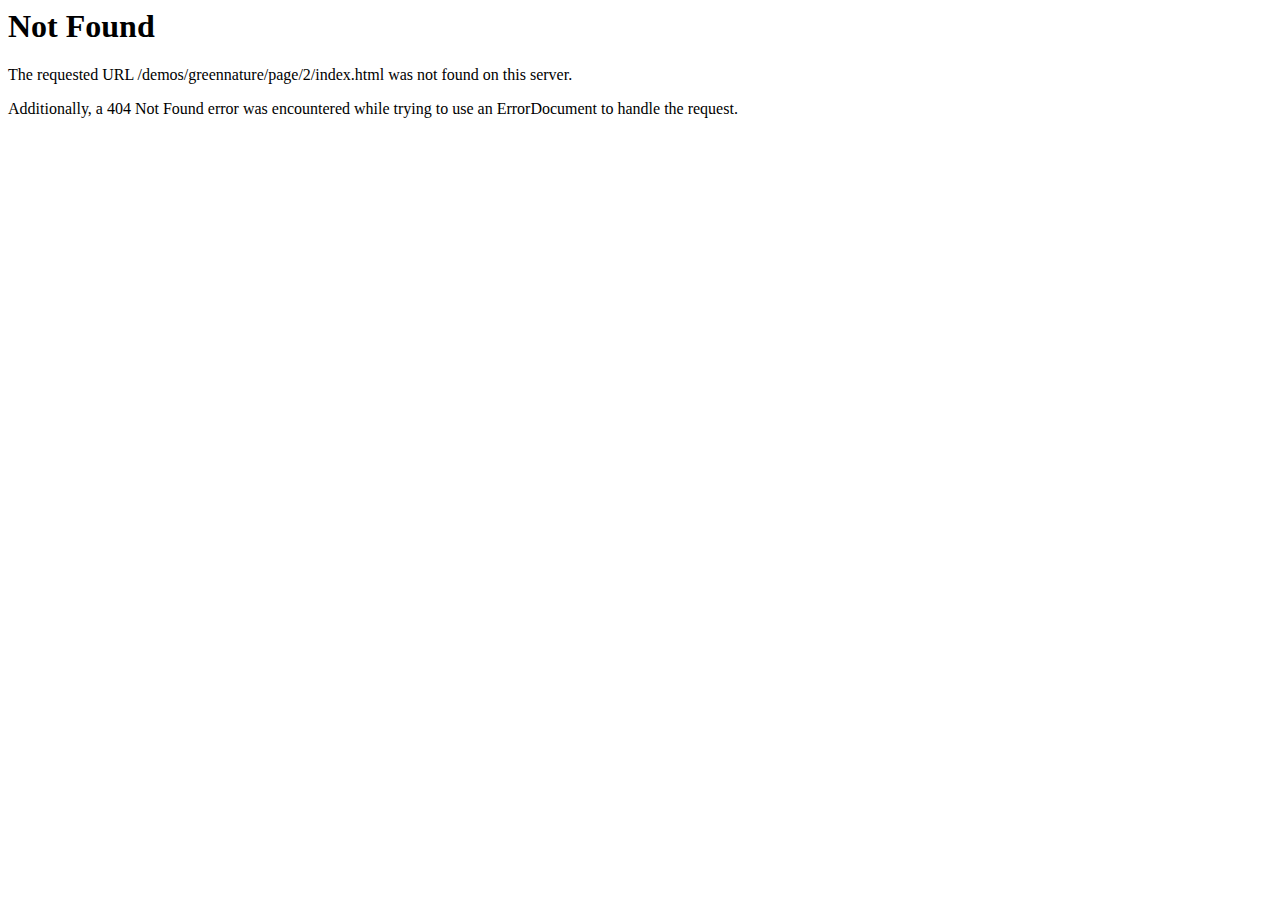
<file: page/2/index.html>
<!DOCTYPE HTML PUBLIC "-//IETF//DTD HTML 2.0//EN">
<html><head>
<title>404 Not Found</title>
</head><body>
<h1>Not Found</h1>
<p>The requested URL /demos/greennature/page/2/index.html was not found on this server.</p>
<p>Additionally, a 404 Not Found
error was encountered while trying to use an ErrorDocument to handle the request.</p>
</body></html>
</file>
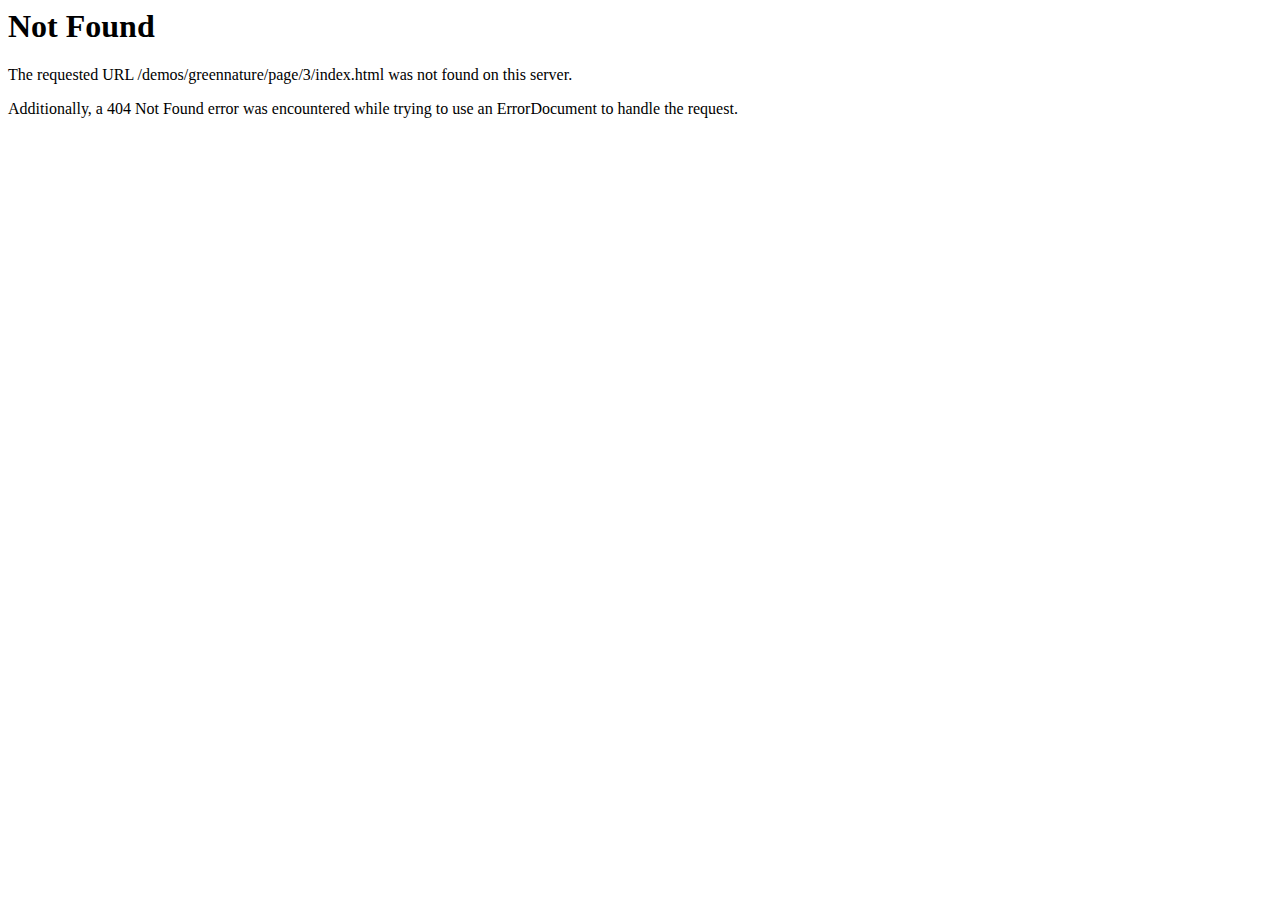
<file: page/3/index.html>
<!DOCTYPE HTML PUBLIC "-//IETF//DTD HTML 2.0//EN">
<html><head>
<title>404 Not Found</title>
</head><body>
<h1>Not Found</h1>
<p>The requested URL /demos/greennature/page/3/index.html was not found on this server.</p>
<p>Additionally, a 404 Not Found
error was encountered while trying to use an ErrorDocument to handle the request.</p>
</body></html>
</file>
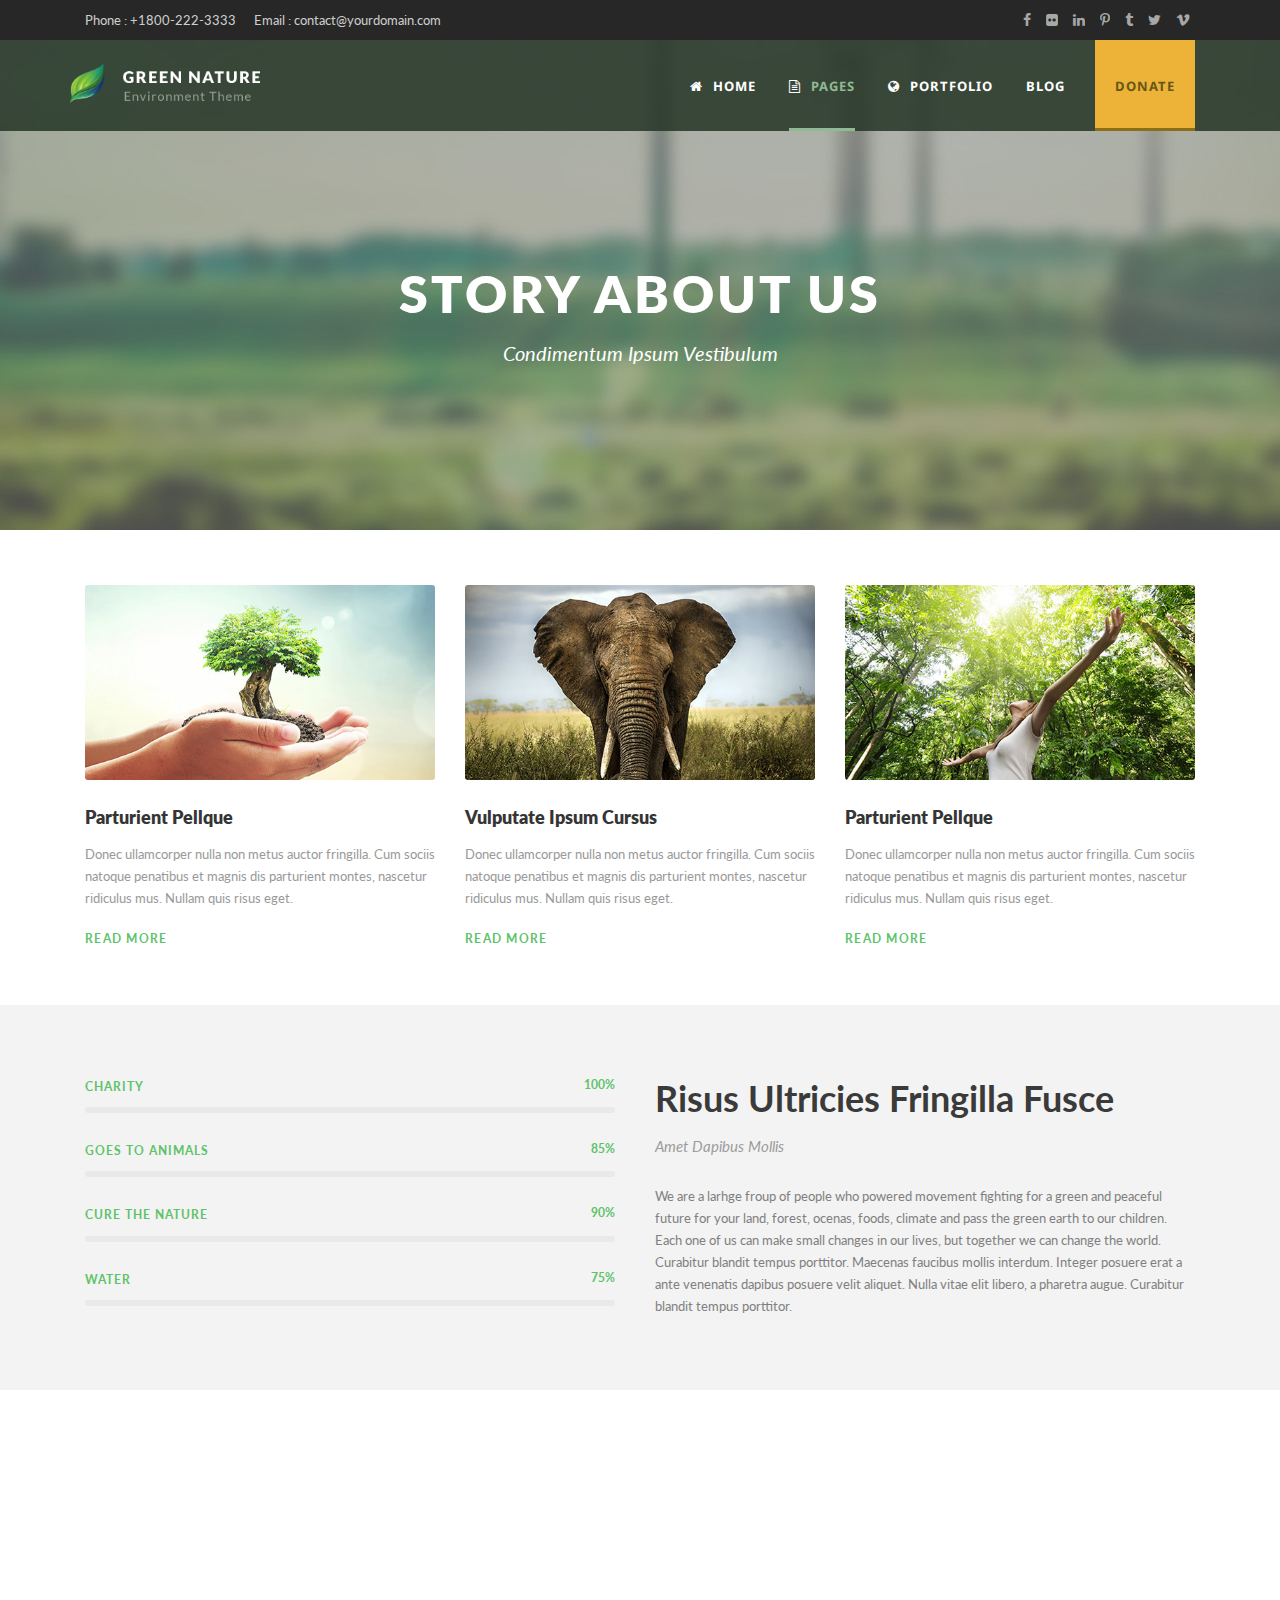
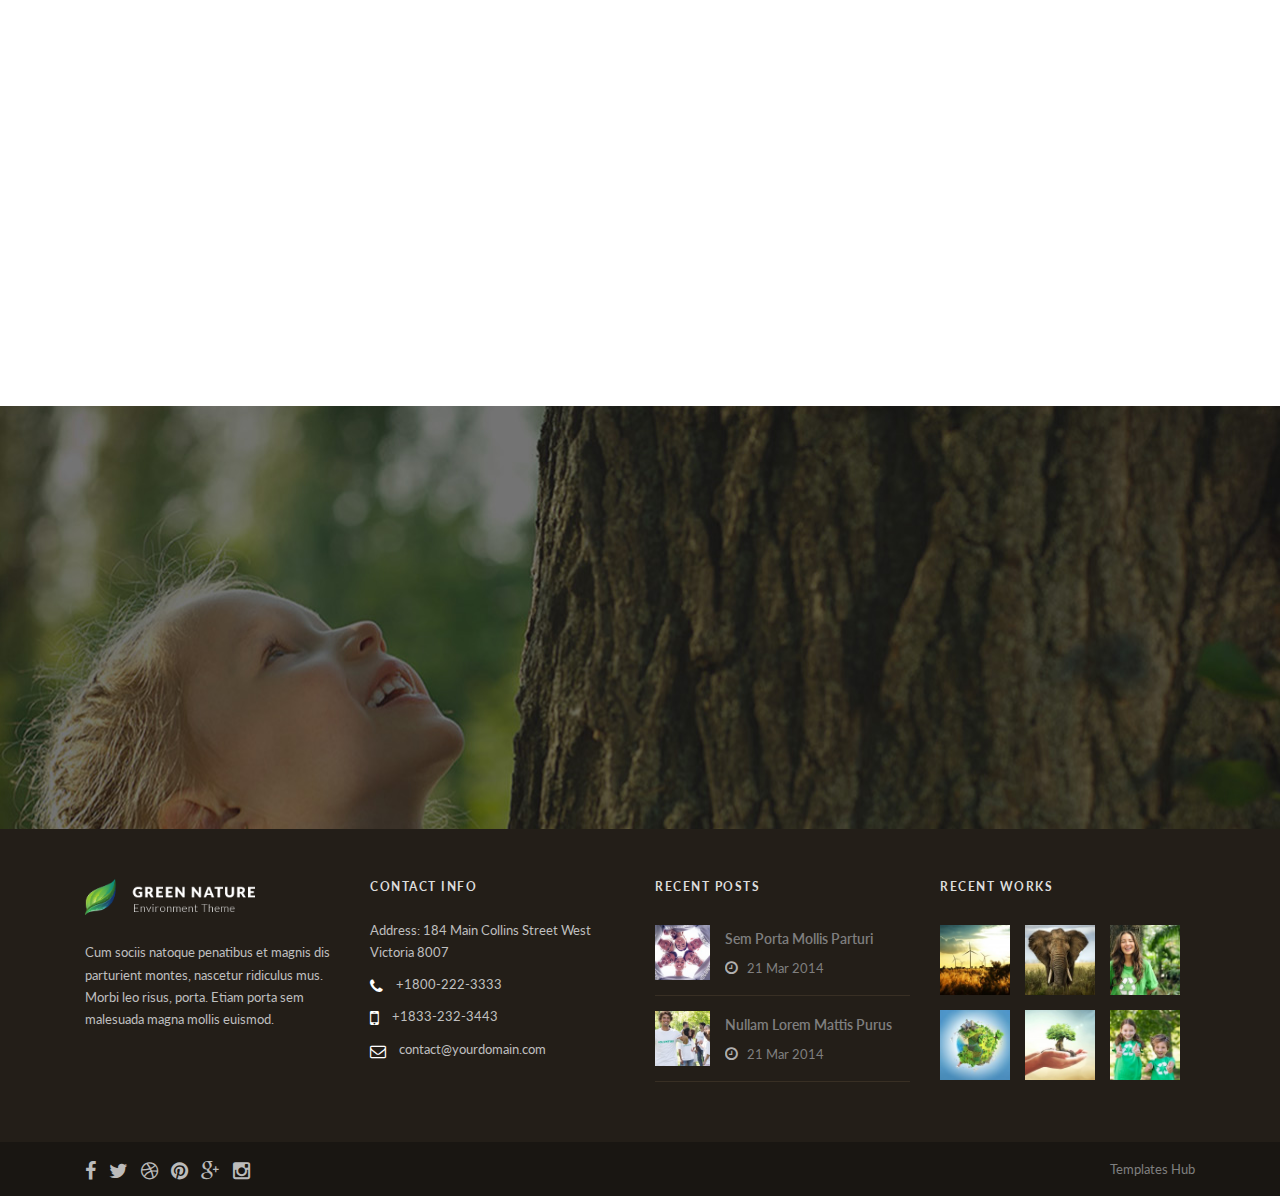
<file: about-2.html>
<!DOCTYPE html>
<!--[if IE 7]><html class="ie ie7 ltie8 ltie9" lang="en-US"><![endif]-->
<!--[if IE 8]><html class="ie ie8 ltie9" lang="en-US"><![endif]-->
<!--[if !(IE 7) | !(IE 8)  ]><!-->
<html lang="en-US">
<!--<![endif]-->


<!-- about-219:33 GMT -->
<head>
    <meta charset="UTF-8" />
    <meta name="viewport" content="initial-scale=1.0" />

    <title>Green Nature</title>


    <link rel='stylesheet' href='https://fonts.googleapis.com/css?family=Lato%3A100%2C100italic%2C300%2C300italic%2Cregular%2Citalic%2C700%2C700italic%2C900%2C900italic&amp;subset=latin&amp;' type='text/css' media='all' />
    <link rel='stylesheet' href='https://fonts.googleapis.com/css?family=Noto+Sans%3Aregular%2Citalic%2C700%2C700italic&amp;subset=greek%2Ccyrillic-ext%2Ccyrillic%2Clatin%2Clatin-ext%2Cvietnamese%2Cgreek-ext&amp;' type='text/css' media='all' />
    <link rel='stylesheet' href='https://fonts.googleapis.com/css?family=Merriweather%3A300%2C300italic%2Cregular%2Citalic%2C700%2C700italic%2C900%2C900italic&amp;subset=latin%2Clatin-ext&amp;' type='text/css' media='all' />
    <link rel='stylesheet' href='https://fonts.googleapis.com/css?family=Mystery+Quest%3Aregular&amp;subset=latin%2Clatin-ext&amp;' type='text/css' media='all' />


    <link rel='stylesheet' href='css/style.css' type='text/css' media='all' />
    <link rel='stylesheet' href='plugins/superfish/css/superfish.css' type='text/css' media='all' />
    <link rel='stylesheet' href='plugins/dl-menu/component.css' type='text/css' media='all' />
    <link rel='stylesheet' href='plugins/font-awesome-new/css/font-awesome.min.css' type='text/css' media='all' />
    <link rel='stylesheet' href='plugins/elegant-font/style.css' type='text/css' media='all' />
    <link rel='stylesheet' href='plugins/fancybox/jquery.fancybox.css' type='text/css' media='all' />
    <link rel='stylesheet' href='plugins/flexslider/flexslider.css' type='text/css' media='all' />
    <link rel='stylesheet' href='css/style-responsive.css' type='text/css' media='all' />
    <link rel='stylesheet' href='css/style-custom.css' type='text/css' media='all' />
    <link rel='stylesheet' href='plugins/masterslider/public/assets/css/masterslider.main.css' type='text/css' media='all' />
    <link rel='stylesheet' href='css/master-custom.css' type='text/css' media='all' />


</head>

<body data-rsssl=1 class="home page-template-default page page-id-5680 _masterslider _msp_version_3.2.7 woocommerce-no-js">
    <div class="body-wrapper  float-menu" data-home="https://demo.goodlayers.com/greennature/">
        <header class="greennature-header-wrapper header-style-5-wrapper greennature-header-with-top-bar">
            <!-- top navigation -->
            <div class="top-navigation-wrapper">
                <div class="top-navigation-container container">
                    <div class="top-navigation-left">
                        <div class="top-navigation-left-text">
                            Phone : +1800-222-3333      Email : contact@yourdomain.com </div>
                    </div>
                    <div class="top-navigation-right">
                        <div class="top-social-wrapper">
                            <div class="social-icon">
                                <a href="#" target="_blank">
                                    <i class="fa fa-facebook"></i></a>
                            </div>
                            <div class="social-icon">
                                <a href="#" target="_blank">
                                    <i class="fa fa-flickr"></i></a>
                            </div>
                            <div class="social-icon">
                                <a href="#" target="_blank">
                                    <i class="fa fa-linkedin"></i></a>
                            </div>
                            <div class="social-icon">
                                <a href="#" target="_blank">
                                    <i class="fa fa-pinterest-p"></i></a>
                            </div>
                            <div class="social-icon">
                                <a href="#" target="_blank">
                                    <i class="fa fa-tumblr"></i></a>
                            </div>
                            <div class="social-icon">
                                <a href="#" target="_blank">
                                    <i class="fa fa-twitter"></i></a>
                            </div>
                            <div class="social-icon">
                                <a href="#" target="_blank">
                                    <i class="fa fa-vimeo"></i></a>
                            </div>
                            <div class="clear"></div>
                        </div>
                    </div>
                    <div class="clear"></div>
                </div>
            </div>
            <div id="greennature-header-substitute"></div>
            <div class="greennature-header-inner header-inner-header-style-5">
                <div class="greennature-header-container container">
                    <div class="greennature-header-inner-overlay"></div>
                    <!-- logo -->
                    <div class="greennature-logo">
                        <div class="greennature-logo-inner">
                            <a href="index-2.html">
                                <img src="images/logo.png" alt="" /> </a>
                        </div>
                        <div class="greennature-responsive-navigation dl-menuwrapper" id="greennature-responsive-navigation">
                            <button class="dl-trigger">Open Menu</button>
                            <ul id="menu-main-menu" class="dl-menu greennature-main-mobile-menu">
                                <li class="menu-item menu-item-home current-menu-item page_item page-item-5680 current_page_item"><a href="index-2.html" aria-current="page">Home</a></li>
                                <li class="menu-item menu-item-has-children menu-item-15"><a href="#">Pages</a>
                                    <ul class="dl-submenu">
                                        <li class="menu-item"><a href="act-now.html">Act Now</a></li>
                                        <li class="menu-item"><a href="about-1.html">About Us 1</a></li>
                                        <li class="menu-item"><a href="about-2.html">About Us 2</a></li>
                                        <li class="menu-item"><a href="service.html">Service</a></li>
                                        <li class="menu-item"><a href="personnel-2.html">Personnel</a></li>
                                        <li class="menu-item"><a href="qa.html">Q&#038;A</a></li>
                                        <li class="menu-item"><a href="contact-page.html">Contact Page 1</a></li>
                                        <li class="menu-item"><a href="contact-page-2.html">Contact Page 2</a></li>
                                        <li class="menu-item menu-item-12"><a href="404error.html">404 Page</a></li>
                                        <li class="menu-item"><a href="testimonial.html">Testimonial</a></li>
                                        <li class="menu-item menu-item-has-children"><a href="gallery-3-columns-without-caption.html">Gallery</a>
                                            <ul class="dl-submenu">
                                                <li class="menu-item"><a href="gallery-2-columns-without-caption.html">Gallery 2 Columns Without Caption</a></li>
                                                <li class="menu-item"><a href="gallery-2-columns-with-caption.html">Gallery 2 Columns With Caption</a></li>
                                                <li class="menu-item"><a href="gallery-3-columns-without-caption.html">Gallery 3 Columns Without Caption</a></li>
                                                <li class="menu-item"><a href="gallery-3-columns-with-caption.html">Gallery 3 Columns With Caption</a></li>
                                                <li class="menu-item"><a href="gallery-4-columns-without-caption.html">Gallery 4 Columns Without Caption</a></li>
                                                <li class="menu-item"><a href="gallery-4-columns-with-caption.html">Gallery 4 Columns With Caption</a></li>
                                                <li class="menu-item"><a href="gallery-5-columns-without-caption.html">Gallery 5 Columns Without Caption</a></li>
                                                <li class="menu-item"><a href="gallery-5-columns-with-caption.html">Gallery 5 Columns With Caption</a></li>
                                            </ul>
                                        </li>
                                    </ul>
                                </li>
                                <li class="menu-item menu-item-has-children"><a href="portfolio-grid-3-columns-no-space.html">Portfolio</a>
                                    <ul class="dl-submenu">
                                        <li class="menu-item menu-item-has-children"><a href="portfolio-grid-3-columns.html">Portfolio Classic</a>
                                            <ul class="dl-submenu">
                                                <li class="menu-item"><a href="portfolio-grid-1-column.html">Portfolio Grid 1 Column (Both Sidebar)</a></li>
                                                <li class="menu-item"><a href="portfolio-grid-2-columns.html">Portfolio Grid 2 Columns (Right Sidebar)</a></li>
                                                <li class="menu-item"><a href="portfolio-grid-3-columns.html">Portfolio Grid 3 Columns</a></li>
                                                <li class="menu-item"><a href="portfolio-grid-4-columns.html">Portfolio Grid 4 Columns</a></li>
                                                <li class="menu-item"><a href="portfolio-grid-2-columns-no-space.html">Portfolio Grid 2 Columns, No Space</a></li>
                                                <li class="menu-item"><a href="portfolio-grid-3-columns-no-space.html">Portfolio Grid 3 Columns, No Space</a></li>
                                                <li class="menu-item"><a href="portfolio-grid-4-columns-no-space.html">Portfolio Grid 4 Columns, No Space</a></li>
                                            </ul>
                                        </li>
                                        <li class="menu-item menu-item-has-children"><a href="portfolio-modern-3-columns-with-filter.html">Portfolio With Filter</a>
                                            <ul class="dl-submenu">
                                                <li class="menu-item"><a href="portfolio-grid-1-columns-with-filter.html">Portfolio Grid 1 Col With Filter</a></li>
                                                <li class="menu-item"><a href="portfolio-grid-2-columns-with-filter.html">Portfolio Grid 2 Cols With Filter</a></li>
                                                <li class="menu-item"><a href="portfolio-grid-3-columns-with-filter.html">Portfolio Grid 3 Cols With Filter</a></li>
                                                <li class="menu-item"><a href="portfolio-grid-4-columns-with-filter.html">Portfolio Grid 4 Cols With Filter</a></li>
                                                <li class="menu-item"><a href="portfolio-modern-3-columns-with-filter.html">Portfolio Modern 3 Cols With Filter</a></li>
                                                <li class="menu-item"><a href="portfolio-modern-4-columns-with-filter.html">Portfolio Modern 4 Cols With Filter</a></li>
                                                <li class="menu-item"><a href="singleprod.html">Single Portfolio</a></li>
                                            </ul>
                                        </li>
                                    </ul>
                                </li>
                                <li class="menu-item menu-item-has-children"><a href="blog-full-with-right-sidebar.html">Blog</a>
                                    <ul class="dl-submenu">
                                    	<li class="menu-item"><a href="blog-full-with-right-sidebar.html">Blog Full</a></li>

                                        <li ss="menu-item menu-item-has-children menu-item-"><a href="#">Blog Column</a>
                                            <ul class="dl-submenu">
                                                <li class="menu-item"><a href="blog-1-column.html">Blog 1 Column (Right Sidebar)</a></li>
                                                <li class="menu-item"><a href="blog-2-columns.html">Blog 2 Columns (Right Sidebar)</a></li>
                                                <li class="menu-item"><a href="blog-3-columns.html">Blog 3 Columns</a></li>
                                                <li class="menu-item"><a href="blog-4-columns.html">Blog 4 Columns</a></li>
                                            </ul>
                                        </li>
                                        <li class="menu-item menu-item-has-children menu-item-7"><a href="#">Blog Masonry</a>
                                            <ul class="dl-submenu">
                                                <li class="menu-item"><a href="blog-2-columns-masonry.html">Blog 2 Columns &#8211; Masonry (Right Sidebar)</a></li>
                                                <li class="menu-item"><a href="blog-3-columns-masonry.html">Blog 3 Columns – Masonry</a></li>
                                                <li class="menu-item"><a href="blog-4-columns-masonry.html">Blog 4 Columns – Masonry</a></li>
                                            </ul>
                                        </li>

                                    </ul>
                                </li>
       
                            </ul>
                        </div>
                    </div>

                    <!-- navigation -->
                    <div class="greennature-navigation-wrapper">
                        <nav class="greennature-navigation" id="greennature-main-navigation">
                            <ul id="menu-main-menu-1" class="sf-menu greennature-main-menu">
                                <li class="menu-item menu-item-home greennature-normal-menu"><a href="index-2.html"><i class="fa fa-home"></i>Home</a></li>
                                <li class="menu-item menu-item-has-children current-menu-item greennature-normal-menu"><a href="#" class="sf-with-ul-pre"><i class="fa fa-file-text-o"></i>Pages</a>
                                    <ul class="sub-menu">
                                        <li class="menu-item"><a href="act-now.html">Act Now</a></li>
                                        <li class="menu-item"><a href="about-1.html">About Us 1</a></li>
                                        <li class="menu-item"><a href="about-2.html">About Us 2</a></li>
                                        <li class="menu-item"><a href="service.html">Service</a></li>
                                        <li class="menu-item"><a href="personnel-2.html">Personnel</a></li>
                                        <li class="menu-item"><a href="qa.html">Q&#038;A</a></li>
                                        <li class="menu-item"><a href="contact-page.html">Contact Page 1</a></li>
                                        <li class="menu-item"><a href="404error.html">404 Page</a></li>
                                        <li class="menu-item"><a href="testimonial.html">Testimonial</a></li>
                                        <li class="menu-item menu-item-has-children"><a href="gallery-3-columns-without-caption.html" class="sf-with-ul-pre">Gallery</a>
                                            <ul class="sub-menu">
                                                <li class="menu-item"><a href="gallery-2-columns-without-caption.html">Gallery 2 Columns Without Caption</a></li>
                                                <li class="menu-item"><a href="gallery-2-columns-with-caption.html">Gallery 2 Columns With Caption</a></li>
                                                <li class="menu-item"><a href="gallery-3-columns-without-caption.html">Gallery 3 Columns Without Caption</a></li>
                                                <li class="menu-item"><a href="gallery-3-columns-with-caption.html">Gallery 3 Columns With Caption</a></li>
                                                <li class="menu-item"><a href="gallery-4-columns-without-caption.html">Gallery 4 Columns Without Caption</a></li>
                                                <li class="menu-item"><a href="gallery-4-columns-with-caption.html">Gallery 4 Columns With Caption</a></li>
                                                <li class="menu-item"><a href="gallery-5-columns-without-caption.html">Gallery 5 Columns Without Caption</a></li>
                                                <li class="menu-item"><a href="gallery-5-columns-with-caption.html">Gallery 5 Columns With Caption</a></li>
                                            </ul>
                                        </li>
                                    </ul>
                                </li>
                                <li class="menu-item menu-item-has-childrenmenu-item menu-item-has-children greennature-mega-menu"><a href="portfolio-grid-3-columns-no-space.html" class="sf-with-ul-pre"><i class="fa fa-globe"></i>Portfolio</a>
                                    <div class="sf-mega">
                                        <ul class="sub-menu">
                                            <li class="menu-item menu-item-has-children" data-column="four columns" data-size="1/3"><a href="portfolio-grid-3-columns.html" class="sf-with-ul-pre">Portfolio Classic</a>
                                                <ul class="sub-menu">
                                                    <li class="menu-item"><a href="portfolio-grid-1-column.html">Portfolio Grid 1 Column (Both Sidebar)</a></li>
                                                    <li class="menu-item"><a href="portfolio-grid-2-columns.html">Portfolio Grid 2 Columns (Right Sidebar)</a></li>
                                                    <li class="menu-item"><a href="portfolio-grid-3-columns.html">Portfolio Grid 3 Columns</a></li>
                                                    <li class="menu-item"><a href="portfolio-grid-4-columns.html">Portfolio Grid 4 Columns</a></li>
                                                    <li class="menu-item"><a href="portfolio-grid-2-columns-no-space.html">Portfolio Grid 2 Columns, No Space</a></li>
                                                    <li class="menu-item"><a href="portfolio-grid-3-columns-no-space.html">Portfolio Grid 3 Columns, No Space</a></li>
                                                    <li class="menu-item"><a href="portfolio-grid-4-columns-no-space.html">Portfolio Grid 4 Columns, No Space</a></li>
                                                </ul>
                                            </li>
                                            <li class="menu-item menu-item-has-children" data-column="four columns" data-size="1/3"><a href="portfolio-modern-3-columns-with-filter.html" class="sf-with-ul-pre">Portfolio With Filter</a>
                                                <ul class="sub-menu">
                                                    <li class="menu-item"><a href="portfolio-grid-1-columns-with-filter.html">Portfolio Grid 1 Col With Filter</a></li>
                                                    <li class="menu-item"><a href="portfolio-grid-2-columns-with-filter.html">Portfolio Grid 2 Cols With Filter</a></li>
                                                    <li class="menu-item"><a href="portfolio-grid-3-columns-with-filter.html">Portfolio Grid 3 Cols With Filter</a></li>
                                                    <li class="menu-item"><a href="portfolio-grid-4-columns-with-filter.html">Portfolio Grid 4 Cols With Filter</a></li>
                                                    <li class="menu-item"><a href="portfolio-modern-3-columns-with-filter.html">Portfolio Modern 3 Cols With Filter</a></li>
                                                    <li class="menu-item"><a href="portfolio-modern-4-columns-with-filter.html">Portfolio Modern 4 Cols With Filter</a></li>
                                                    <li class="menu-item"><a href="singleprod.html">Single Portfolio</a></li>
                                                </ul>
                                            </li>
                                            
                                        </ul>
                                    </div>
                                </li>
                                <li class="menu-item menu-item-has-childrenmenu-item menu-item-has-children greennature-normal-menu"><a href="blog-full-with-right-sidebar.html" class="sf-with-ul-pre">Blog</a>
                                    <ul class="sub-menu">
                                        <li class="menu-item"><a href="blog-full-with-right-sidebar.html">Blog Full</a></li>
                                        <li class="menu-item menu-item-has-children menu-item-"><a href="#" class="sf-with-ul-pre">Blog Column</a>
                                            <ul class="sub-menu">
                                                <li class="menu-item"><a href="blog-1-column.html">Blog 1 Column (Right Sidebar)</a></li>
                                                <li class="menu-item"><a href="blog-2-columns.html">Blog 2 Columns (Right Sidebar)</a></li>
                                                <li class="menu-item"><a href="blog-3-columns.html">Blog 3 Columns</a></li>
                                                <li class="menu-item"><a href="blog-4-columns.html">Blog 4 Columns</a></li>
                                            </ul>
                                        </li>
                                        <li class="menu-item menu-item-has-children menu-item-7"><a href="#" class="sf-with-ul-pre">Blog Masonry</a>
                                            <ul class="sub-menu">
                                                <li class="menu-item"><a href="blog-2-columns-masonry.html">Blog 2 Columns &#8211; Masonry (Right Sidebar)</a></li>
                                                <li class="menu-item"><a href="blog-3-columns-masonry.html">Blog 3 Columns – Masonry</a></li>
                                                <li class="menu-item"><a href="blog-4-columns-masonry.html">Blog 4 Columns – Masonry</a></li>
                                            </ul>
                                        </li>
                                    </ul>
                                </li>
                            </ul>
                            <a class="greennature-donate-button greennature-lb-payment"><span class="greennature-button-overlay"></span><span class="greennature-button-donate-text">Donate</span></a>

                        </nav>
                        <div class="greennature-navigation-gimmick" id="greennature-navigation-gimmick"></div>
                        <div class="clear"></div>
                    </div>
                    <div class="clear"></div>
                </div>
            </div>
        </header>
        <!-- is search -->



        <div class="content-wrapper">
            <div class="greennature-content">

                <!-- Above Sidebar Section-->

                <!-- Sidebar With Content Section-->
                <div class="with-sidebar-wrapper">
                    <section id="content-section-1">
                        <div class="greennature-parallax-wrapper greennature-background-image gdlr-show-all greennature-skin-dark-skin" id="greennature-parallax-wrapper-1" data-bgspeed="0" style="background-image: url('upload/about-title-bg.jpg'); padding-top: 260px; padding-bottom: 140px; ">
                            <div class="container">
                                <div class="greennature-title-item">
                                    <div class="greennature-item-title-wrapper greennature-item  greennature-center greennature-extra-large ">
                                        <div class="greennature-item-title-container container">
                                            <div class="greennature-item-title-head">
                                                <h3 class="greennature-item-title greennature-skin-title greennature-skin-border">STORY ABOUT US</h3>
                                                <div class="greennature-item-title-caption greennature-skin-info">Condimentum Ipsum Vestibulum</div>
                                                <div class="clear"></div>
                                            </div>
                                        </div>
                                    </div>
                                </div>
                                <div class="clear"></div>
                                <div class="clear"></div>
                            </div>
                        </div>
                        <div class="clear"></div>
                    </section>
                    <section id="content-section-2">
                        <div class="greennature-color-wrapper  gdlr-show-all greennature-skin-light-grey" style="background-color: #ffffff; padding-top: 55px; padding-bottom: 35px; ">
                            <div class="container">
                                <div class="four columns">
                                    <div class="greennature-ux column-service-ux">
                                        <div class="greennature-item greennature-column-service-item greennature-type-3">
                                            <div class="column-service-image"><img src="upload/column-service-1.jpg" alt="" width="500" height="279" /></div>
                                            <div class="column-service-content-wrapper">
                                                <h3 class="column-service-title">Parturient Pellque</h3>
                                                <div class="column-service-content greennature-skin-content">
                                                    <p>Donec ullamcorper nulla non metus auctor fringilla. Cum sociis natoque penatibus et magnis dis parturient montes, nascetur ridiculus mus. Nullam quis risus eget.</p>
                                                </div><a class="column-service-read-more" href="#">Read More</a></div>
                                        </div>
                                    </div>
                                </div>
                                <div class="four columns">
                                    <div class="greennature-ux column-service-ux">
                                        <div class="greennature-item greennature-column-service-item greennature-type-3">
                                            <div class="column-service-image"><img src="upload/column-service-2.jpg" alt="" width="500" height="279" /></div>
                                            <div class="column-service-content-wrapper">
                                                <h3 class="column-service-title">Vulputate Ipsum Cursus</h3>
                                                <div class="column-service-content greennature-skin-content">
                                                    <p>Donec ullamcorper nulla non metus auctor fringilla. Cum sociis natoque penatibus et magnis dis parturient montes, nascetur ridiculus mus. Nullam quis risus eget.</p>
                                                </div><a class="column-service-read-more" href="#">Read More</a></div>
                                        </div>
                                    </div>
                                </div>
                                <div class="four columns">
                                    <div class="greennature-ux column-service-ux">
                                        <div class="greennature-item greennature-column-service-item greennature-type-3">
                                            <div class="column-service-image"><img src="upload/column-service-3.jpg" alt="" width="500" height="279" /></div>
                                            <div class="column-service-content-wrapper">
                                                <h3 class="column-service-title">Parturient Pellque</h3>
                                                <div class="column-service-content greennature-skin-content">
                                                    <p>Donec ullamcorper nulla non metus auctor fringilla. Cum sociis natoque penatibus et magnis dis parturient montes, nascetur ridiculus mus. Nullam quis risus eget.</p>
                                                </div><a class="column-service-read-more" href="#">Read More</a></div>
                                        </div>
                                    </div>
                                </div>
                                <div class="clear"></div>
                            </div>
                        </div>
                        <div class="clear"></div>
                    </section>
                    <section id="content-section-3">
                        <div class="greennature-color-wrapper  gdlr-show-all no-skin" style="background-color: #f3f3f3; padding-top: 70px; padding-bottom: 53px; ">
                            <div class="container">
                                <div class="six columns">
                                    <div class="greennature-skill-bar-wrapper  greennature-item greennature-size-small"><span class="skill-bar-content" style="color: #5dc269;">Charity</span><span class="skill-bar-percent" style="color: #5dc269;">100%</span>
                                        <div class="greennature-skill-bar greennature-ux" style="background-color: #e9e9e9;">
                                            <div class="greennature-skill-bar-progress" data-percent="100" style="background-color: #5dc269;"></div>
                                        </div>
                                    </div>
                                    <div class="greennature-skill-bar-wrapper  greennature-item greennature-size-small"><span class="skill-bar-content" style="color: #5dc269;">Goes to animals</span><span class="skill-bar-percent" style="color: #5dc269;">85%</span>
                                        <div class="greennature-skill-bar greennature-ux" style="background-color: #e9e9e9;">
                                            <div class="greennature-skill-bar-progress" data-percent="85" style="background-color: #5dc269;"></div>
                                        </div>
                                    </div>
                                    <div class="greennature-skill-bar-wrapper  greennature-item greennature-size-small"><span class="skill-bar-content" style="color: #5dc269;">Cure the nature</span><span class="skill-bar-percent" style="color: #5dc269;">90%</span>
                                        <div class="greennature-skill-bar greennature-ux" style="background-color: #e9e9e9;">
                                            <div class="greennature-skill-bar-progress" data-percent="90" style="background-color: #5dc269;"></div>
                                        </div>
                                    </div>
                                    <div class="greennature-skill-bar-wrapper  greennature-item greennature-size-small"><span class="skill-bar-content" style="color: #5dc269;">Water</span><span class="skill-bar-percent" style="color: #5dc269;">75%</span>
                                        <div class="greennature-skill-bar greennature-ux" style="background-color: #e9e9e9;">
                                            <div class="greennature-skill-bar-progress" data-percent="75" style="background-color: #5dc269;"></div>
                                        </div>
                                    </div>
                                </div>
                                <div class="six columns">
                                    <div class="greennature-item greennature-about-us-item greennature-normal">
                                        <div class="about-us-title-wrapper">
                                            <h3 class="about-us-title">Risus Ultricies Fringilla Fusce</h3>
                                            <div class="about-us-caption greennature-title-font greennature-skin-info">Amet Dapibus Mollis</div>
                                            <div class="about-us-title-divider"></div>
                                        </div>
                                        <div class="about-us-content-wrapper">
                                            <div class="about-us-content greennature-skin-content">
                                                <p>We are a larhge froup of people who powered movement fighting for a green and peaceful future for your land, forest, ocenas, foods, climate and pass the green earth to our children. Each one of us can make small changes in our lives, but together we can change the world. Curabitur blandit tempus porttitor. Maecenas faucibus mollis interdum. Integer posuere erat a ante venenatis dapibus posuere velit aliquet. Nulla vitae elit libero, a pharetra augue. Curabitur blandit tempus porttitor.</p>
                                            </div>
                                        </div>
                                        <div class="clear"></div>
                                    </div>
                                </div>
                                <div class="clear"></div>
                            </div>
                        </div>
                        <div class="clear"></div>
                    </section>
                    <section id="content-section-4">
                        <div class="greennature-color-wrapper  gdlr-show-all no-skin" style="background-color: #ffffff; padding-top: 70px; padding-bottom: 35px; ">
                            <div class="container">
                                <div class="six columns">
                                    <div class="greennature-item greennature-content-item">
                                        <p><img class="alignnone size-medium wp-image-5908" style="padding-left: 27px;" src="upload/big-icon.png" alt="big-icon" /></p>
                                    </div>
                                </div>
                                <div class="six columns">
                                    <div class="greennature-item greennature-content-item" style="margin-bottom: 30px;"></div>
                                    <div class="greennature-item greennature-icon-with-list-item">
                                        <div class="list-with-icon-ux greennature-ux">
                                            <div class="list-with-icon greennature-left">
                                                <div class="list-with-icon-image"><img src="upload/icon-1.png" alt="" width="80" height="80" /></div>
                                                <div class="list-with-icon-content">
                                                    <div class="list-with-icon-title greennature-skin-title">Sem Uorper Egestas</div>
                                                    <div class="list-with-icon-caption">
                                                        <p>Integer posuere erat a ante venenatis dapibus posuere velit aliquet. Sed posuere consectetur est at lobortis. Nullam quis risus eget urna mollis ornare vel eu leo. Nullam quis risus eget urna mollis ornare vel eu leo.</p>
                                                    </div>
                                                </div>
                                                <div class="clear"></div>
                                            </div>
                                        </div>
                                        <div class="list-with-icon-ux greennature-ux">
                                            <div class="list-with-icon greennature-left">
                                                <div class="list-with-icon-image"><img src="upload/icon-2.png" alt="" width="80" height="80" /></div>
                                                <div class="list-with-icon-content">
                                                    <div class="list-with-icon-title greennature-skin-title">Ullamcorper Sem Purus</div>
                                                    <div class="list-with-icon-caption">
                                                        <p>Integer posuere erat a ante venenatis dapibus posuere velit aliquet. Sed posuere consectetur est at lobortis. Nullam quis risus eget urna mollis ornare vel eu leo. Nullam quis risus eget urna mollis ornare vel eu leo.</p>
                                                    </div>
                                                </div>
                                                <div class="clear"></div>
                                            </div>
                                        </div>
                                        <div class="list-with-icon-ux greennature-ux">
                                            <div class="list-with-icon greennature-left">
                                                <div class="list-with-icon-image"><img src="upload/icon-3.png" alt="" width="80" height="80" /></div>
                                                <div class="list-with-icon-content">
                                                    <div class="list-with-icon-title greennature-skin-title">Tellus Ligula </div>
                                                    <div class="list-with-icon-caption">
                                                        <p>Integer posuere erat a ante venenatis dapibus posuere velit aliquet. Sed posuere consectetur est at lobortis. Nullam quis risus eget urna mollis ornare vel eu leo. Nullam quis risus eget urna mollis ornare vel eu leo.</p>
                                                    </div>
                                                </div>
                                                <div class="clear"></div>
                                            </div>
                                        </div>
                                        <div class="clear"></div>
                                    </div>
                                </div>
                                <div class="clear"></div>
                            </div>
                        </div>
                        <div class="clear"></div>
                    </section>
                    <section id="content-section-5">
                        <div class="greennature-parallax-wrapper greennature-background-image gdlr-show-all greennature-skin-dark-skin" id="greennature-parallax-wrapper-2" data-bgspeed="0.1" style="background-image: url('upload/service-bg-2.jpg'); padding-top: 125px; padding-bottom: 90px; ">
                            <div class="container">
                                <div class="greennature-stunning-item-ux greennature-ux">
                                    <div class="greennature-item greennature-stunning-item greennature-stunning-center">
                                        <h2 class="stunning-item-title">The only way to make this happened is to take action!</h2>
                                        <div class="stunning-item-caption greennature-skin-content">
                                            <p>Praesent commodo cursus magna, vel scelerisque nislet.</p>
                                        </div><a class="stunning-item-button greennature-button large greennature-lb-payment" href="#" style="background-color: #fec428; color: #ffffff;">Donate Now!</a><a class="stunning-item-button greennature-button large" href="#">Act Now!</a></div>
                                </div>
                                <div class="clear"></div>
                                <div class="clear"></div>
                            </div>
                        </div>
                        <div class="clear"></div>
                    </section>
                </div>
                <!-- Below Sidebar Section-->

            </div>
            <!-- greennature-content -->
            <div class="clear"></div>
        </div>
        <!-- content wrapper -->



        <footer class="footer-wrapper">
            <div class="footer-container container">
                <div class="footer-column three columns" id="footer-widget-1">
                    <div id="text-5" class="widget widget_text greennature-item greennature-widget">
                        <div class="textwidget">
                            <p><img src="upload/logo-light.png" style="width: 170px;" alt="" /></p>
                            <p>Cum sociis natoque penatibus et magnis dis parturient montes, nascetur ridiculus mus. Morbi leo risus, porta. Etiam porta sem malesuada magna mollis euismod.</p>
                        </div>
                    </div>
                </div>
                <div class="footer-column three columns" id="footer-widget-2">
                    <div id="text-9" class="widget widget_text greennature-item greennature-widget">
                        <h3 class="greennature-widget-title">Contact Info</h3>
                        <div class="clear"></div>
                        <div class="textwidget"><span class="clear"></span><span class="greennature-space" style="margin-top: -6px; display: block;"></span> Address: 184 Main Collins Street West Victoria 8007

                            <span class="clear"></span><span class="greennature-space" style="margin-top: 10px; display: block;"></span>

                            <i class="greennature-icon fa fa-phone" style="vertical-align: middle; color: #fff; font-size: 16px; "></i> +1800-222-3333

                            <span class="clear"></span><span class="greennature-space" style="margin-top: 10px; display: block;"></span>

                            <i class="greennature-icon fa fa-mobile" style="vertical-align: middle; color: #fff; font-size: 20px; "></i> +1833-232-3443

                            <span class="clear"></span><span class="greennature-space" style="margin-top: 10px; display: block;"></span>

                            <i class="greennature-icon fa fa-envelope-o" style="vertical-align: middle; color: #fff; font-size: 16px; "></i> contact@yourdomain.com</div>
                    </div>
                </div>
                <div class="footer-column three columns" id="footer-widget-3">
                    <div id="gdlr-recent-post-widget-5" class="widget widget_gdlr-recent-post-widget greennature-item greennature-widget">
                        <h3 class="greennature-widget-title">Recent Posts</h3>
                        <div class="clear"></div>
                        <div class="greennature-recent-post-widget">
                            <div class="recent-post-widget">
                                <div class="recent-post-widget-thumbnail">
                                    <a href="#"><img src="upload/shutterstock_294481373-150x150.jpg" alt="" width="150" height="150" /></a>
                                </div>
                                <div class="recent-post-widget-content">
                                    <div class="recent-post-widget-title"><a href="#">Sem Porta Mollis Parturi</a></div>
                                    <div class="recent-post-widget-info">
                                        <div class="blog-info blog-date greennature-skin-info"><i class="fa fa-clock-o"></i><a href="#">21 Mar 2014</a></div>
                                        <div class="clear"></div>
                                    </div>
                                </div>
                                <div class="clear"></div>
                            </div>
                            <div class="recent-post-widget">
                                <div class="recent-post-widget-thumbnail">
                                    <a href="#"><img src="upload/shutterstock_181393724-150x150.jpg" alt="" width="150" height="150" /></a>
                                </div>
                                <div class="recent-post-widget-content">
                                    <div class="recent-post-widget-title"><a href="#">Nullam Lorem Mattis Purus</a></div>
                                    <div class="recent-post-widget-info">
                                        <div class="blog-info blog-date greennature-skin-info"><i class="fa fa-clock-o"></i><a href="#">21 Mar 2014</a></div>
                                        <div class="clear"></div>
                                    </div>
                                </div>
                                <div class="clear"></div>
                            </div>
                            <div class="clear"></div>
                        </div>
                    </div>
                </div>
                <div class="footer-column three columns" id="footer-widget-4">
                    <div id="gdlr-recent-portfolio2-widget-6" class="widget widget_gdlr-recent-portfolio2-widget greennature-item greennature-widget">
                        <h3 class="greennature-widget-title">Recent Works</h3>
                        <div class="clear"></div>
                        <div class="greennature-recent-port2-widget">
                            <div class="recent-port-widget-thumbnail">
                                <a href="#"><img src="upload/shutterstock_161515241-150x150.jpg" alt="" width="150" height="150" /></a>
                            </div>
                            <div class="recent-port-widget-thumbnail">
                                <a href="#"><img src="upload/shutterstock_133689230-150x150.jpg" alt="" width="150" height="150" /></a>
                            </div>
                            <div class="recent-port-widget-thumbnail">
                                <a href="#"><img src="upload/shutterstock_53600221-150x150.jpg" alt="" width="150" height="150" /></a>
                            </div>
                            <div class="recent-port-widget-thumbnail">
                                <a href="#"><img src="upload/shutterstock_124871620-150x150.jpg" alt="" width="150" height="150" /></a>
                            </div>
                            <div class="recent-port-widget-thumbnail">
                                <a href="#"><img src="upload/shutterstock_281995004-150x150.jpg" alt="" width="150" height="150" /></a>
                            </div>
                            <div class="recent-port-widget-thumbnail">
                                <a href="#"><img src="upload/shutterstock_256181956-150x150.jpg" alt="" width="150" height="150" /></a>
                            </div>
                            <div class="clear"></div>
                        </div>
                    </div>
                </div>
                <div class="clear"></div>
            </div>

            <div class="copyright-wrapper">
                <div class="copyright-container container">
                    <div class="copyright-left">
                        <a href="#"><i class="greennature-icon fa fa-facebook" style="vertical-align: middle;color: #bbbbbb;font-size: 20px"></i></a> <a href="#"><i class="greennature-icon fa fa-twitter" style="vertical-align: middle;color: #bbbbbb;font-size: 20px"></i></a> <a href="#"><i class="greennature-icon fa fa-dribbble" style="vertical-align: middle;color: #bbbbbb;font-size: 20px"></i></a> <a href="#"><i class="greennature-icon fa fa-pinterest" style="vertical-align: middle;color: #bbbbbb;font-size: 20px"></i></a> <a href="#"><i class="greennature-icon fa fa-google-plus" style="vertical-align: middle;color: #bbbbbb;font-size: 20px"></i></a> <a href="#"><i class="greennature-icon fa fa-instagram" style="vertical-align: middle;color: #bbbbbb;font-size: 20px"></i></a>
                    </div>
                    <div class="copyright-right">
                       <a target="_blank" href="https://www.templateshub.net">Templates Hub</a> </div>
                    <div class="clear"></div>
                </div>
            </div>
        </footer>

        <div class="greennature-payment-lightbox-overlay" id="greennature-payment-lightbox-overlay"></div>
        <div class="greennature-payment-lightbox-container" id="greennature-payment-lightbox-container">
            <div class="greennature-payment-lightbox-inner">
                <form class="greennature-payment-form" id="greennature-payment-form" >
                    <h3 class="greennature-payment-lightbox-title">
				<span class="greennature-head">You are donating to :</span>
				<span class="greennature-tail">Greennature Foundation</span>
			</h3>

                    <div class="greennature-payment-amount">
                        <div class="greennature-payment-amount-head">How much would you like to donate?</div>
                        <a class="greennature-payment-price-preset greennature-active" data-val="10">$10</a>
                        <a class="greennature-payment-price-preset" data-val="20">$20</a>
                        <a class="greennature-payment-price-preset" data-val="30">$30</a>
                        <input class="greennature-payment-price-fill" type="text" placeholder="Or Your Amount(USD)" />
                        <input class="greennature-payment-price" type="hidden" name="amount" value="10" />

                        <input class="greennature-payment-price" type="hidden" name="a3" value="10">
                    </div>

                    <div class="greennature-paypal-attribute">
                        <span class="greennature-head">Would you like to make regular donations?</span>
                        <span class="greennature-subhead">I would like to make </span>
                        <select name="t3" class="greennature-recurring-option">
                            <option value="0">one time</option>
                            <option value="W">weekly</option>
                            <option value="M">monthly</option>
                            <option value="Y">yearly</option>
                        </select>
                        <span class="greennature-subhead">donation(s)</span>
                        <input type="hidden" name="p3" value="1" />
                        <div class="greennature-recurring-time-wrapper">
                            <span class="greennature-subhead">How many times would you like this to recur? (including this payment) *</span>
                            <select name="srt" class="greennature-recurring-option">
                                <option value="2">2</option>
                                <option value="3">3</option>
                                <option value="4">4</option>
                                <option value="5">5</option>
                                <option value="6">6</option>
                                <option value="7">7</option>
                                <option value="8">8</option>
                                <option value="9">9</option>
                                <option value="10">10</option>
                                <option value="11">11</option>
                                <option value="12">12</option>
                            </select>
                        </div>
                        <input type="hidden" name="cmd" value="_xclick">
                        <input type="hidden" name="bn" value="PP-BuyNowBF">
                        <input type="hidden" name="src" value="1">
                        <input type="hidden" name="sra" value="1">
                    </div>

                    <div class="greennature-form-fields">
                        <div class="six columns">
                            <div class="columns-wrap greennature-left">
                                <span class="greennature-head">Name *</span>
                                <input class="greennature-require" type="text" name="name">
                            </div>
                        </div>
                        <div class="six columns">
                            <div class="columns-wrap greennature-right">
                                <span class="greennature-head">Last Name *</span>
                                <input class="greennature-require" type="text" name="last-name">
                            </div>
                        </div>
                        <div class="clear"></div>
                        <div class="six columns">
                            <div class="columns-wrap greennature-left">
                                <span class="greennature-head">Email *</span>
                                <input class="greennature-require greennature-email" type="text" name="email">
                            </div>
                        </div>
                        <div class="six columns">
                            <div class="columns-wrap greennature-right">
                                <span class="greennature-head">Phone</span>
                                <input type="text" name="phone">
                            </div>
                        </div>
                        <div class="clear"></div>
                        <div class="six columns">
                            <div class="columns-wrap greennature-left">
                                <span class="greennature-head">Address</span>
                                <textarea name="address"></textarea>
                            </div>
                        </div>
                        <div class="six columns">
                            <div class="columns-wrap greennature-right">
                                <span class="greennature-head">Additional Note</span>
                                <textarea name="additional-note"></textarea>
                            </div>
                        </div>
                        <div class="clear"></div>
                    </div>

                    <div class="greennature-payment-method">
                        <img class="greennature-active" src="images/paypal.png" alt="paypal" /><img src="images/stripe.png" alt="stripe" />
                        <input type="hidden" name="payment-method" value="paypal" /> </div>
                    <div class="greennature-message"></div>
                    <div class="greennature-loading">Loading...</div>
                    <input type="submit" value="Donate Now" />
                </form>
            </div>
        </div>
    </div>
    <!-- body-wrapper -->

    <script type='text/javascript' src='js/jquery/jquery.js'></script>
    <script type='text/javascript' src='js/jquery/jquery-migrate.min.js'></script>

    <script type='text/javascript' src='plugins/superfish/js/superfish.js'></script>
    <script type='text/javascript' src='js/hoverIntent.min.js'></script>
    <script type='text/javascript' src='plugins/dl-menu/modernizr.custom.js'></script>
    <script type='text/javascript' src='plugins/dl-menu/jquery.dlmenu.js'></script>
    <script type='text/javascript' src='plugins/jquery.easing.js'></script>
    <script type='text/javascript' src='plugins/fancybox/jquery.fancybox.pack.js'></script>
    <script type='text/javascript' src='plugins/fancybox/helpers/jquery.fancybox-media.js'></script>
    <script type='text/javascript' src='plugins/fancybox/helpers/jquery.fancybox-thumbs.js'></script>
    <script type='text/javascript' src='plugins/flexslider/jquery.flexslider.js'></script>
    <script type='text/javascript' src='plugins/jquery.isotope.min.js'></script>
    <script type='text/javascript' src='js/plugins.js'></script>
    <script type='text/javascript' src='plugins/jquery.transit.min.js'></script>
    <script type='text/javascript' src='plugins/gdlr-portfolio/gdlr-portfolio-script.js'></script>




</body>

<!-- about-219:47 GMT -->
</html>
</file>
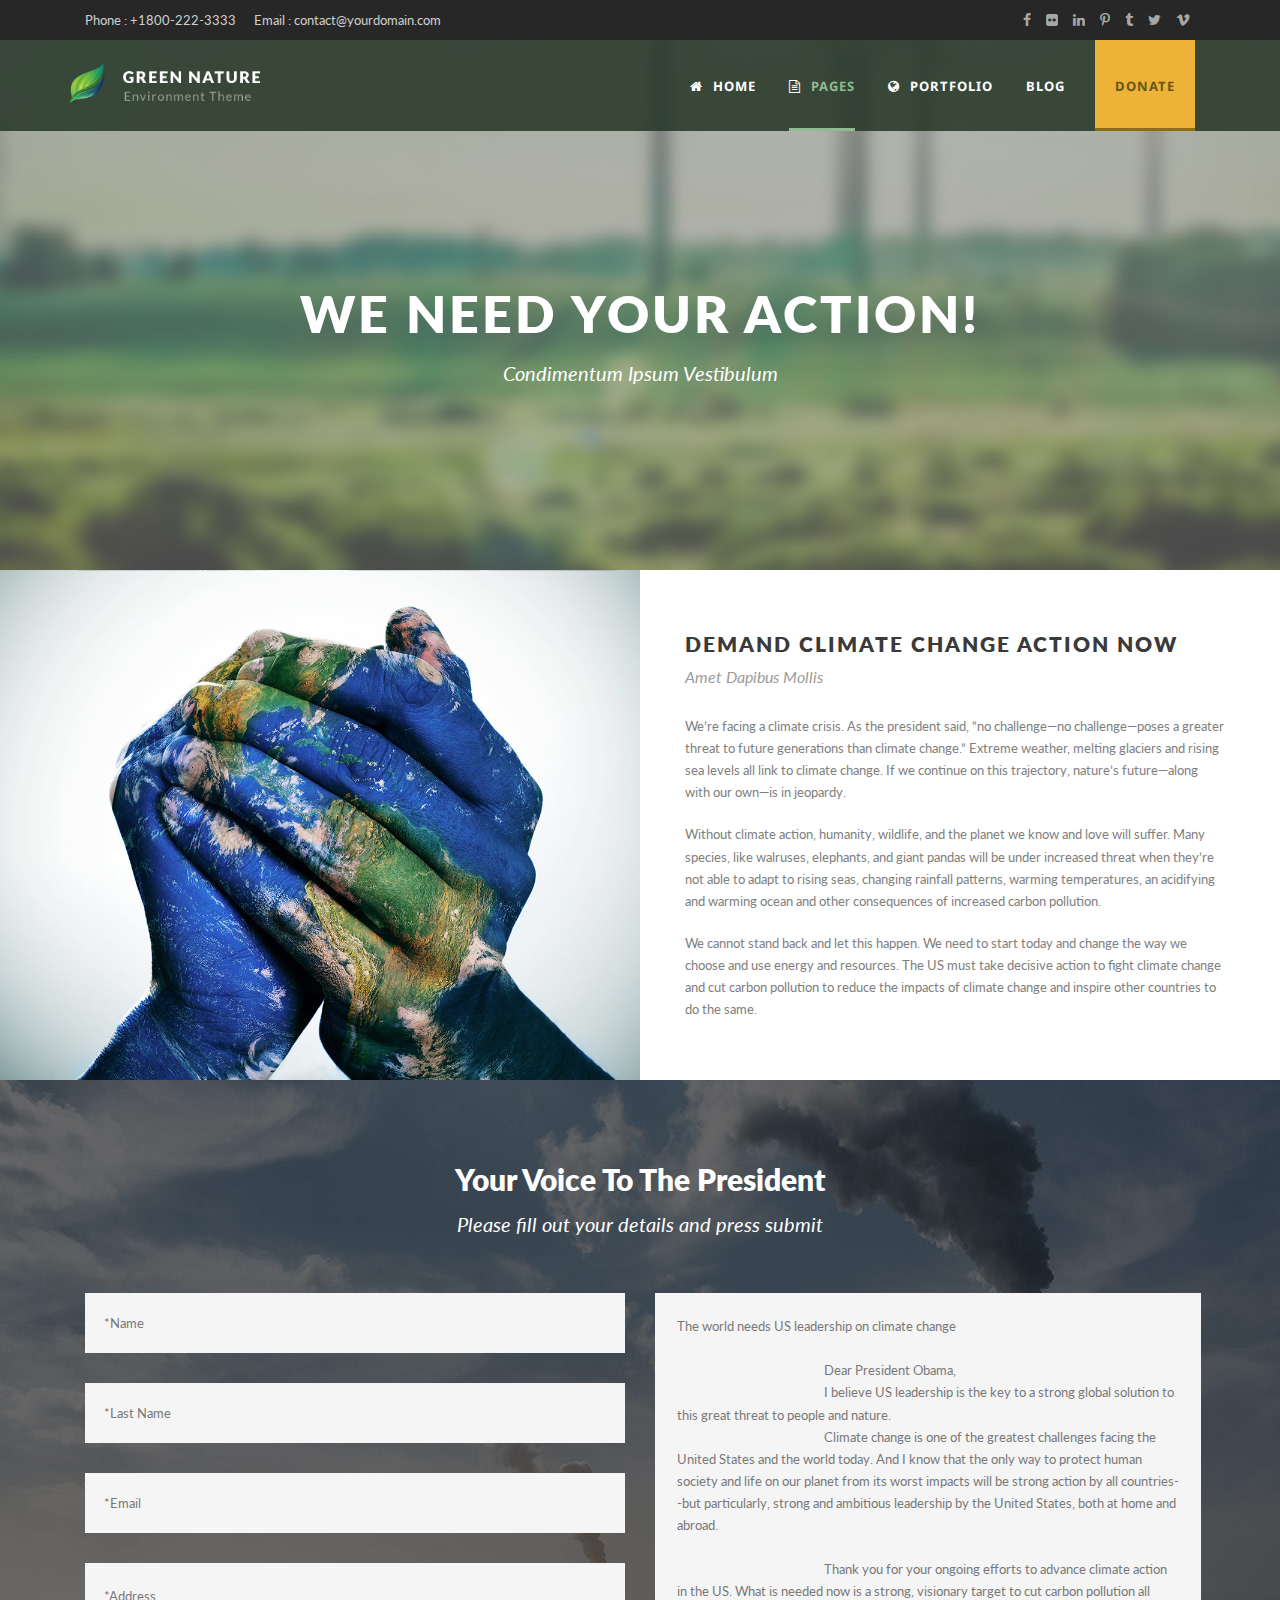
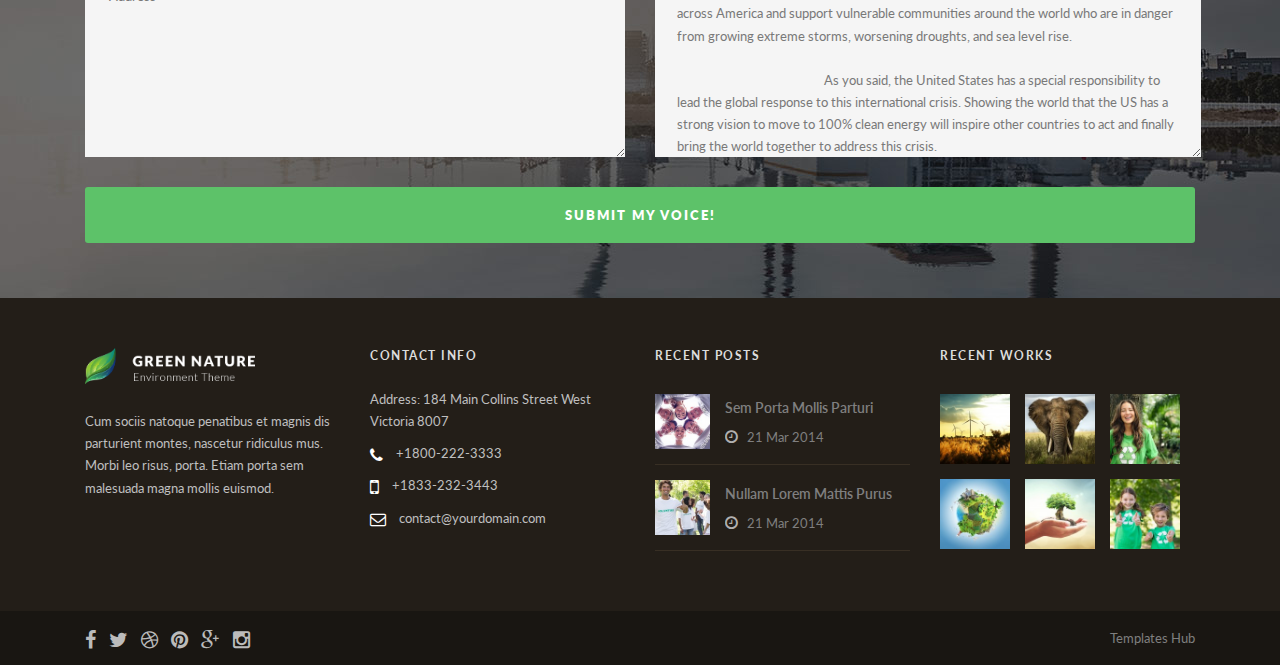
<file: act-now.html>
<!DOCTYPE html>
<!--[if IE 7]><html class="ie ie7 ltie8 ltie9" lang="en-US"><![endif]-->
<!--[if IE 8]><html class="ie ie8 ltie9" lang="en-US"><![endif]-->
<!--[if !(IE 7) | !(IE 8)  ]><!-->
<html lang="en-US">
<!--<![endif]-->


<!-- act-now19:10 GMT -->
<head>
    <meta charset="UTF-8" />
    <meta name="viewport" content="initial-scale=1.0" />

    <title>Green Nature</title>


    <link rel='stylesheet' href='https://fonts.googleapis.com/css?family=Lato%3A100%2C100italic%2C300%2C300italic%2Cregular%2Citalic%2C700%2C700italic%2C900%2C900italic&amp;subset=latin&amp;' type='text/css' media='all' />
    <link rel='stylesheet' href='https://fonts.googleapis.com/css?family=Noto+Sans%3Aregular%2Citalic%2C700%2C700italic&amp;subset=greek%2Ccyrillic-ext%2Ccyrillic%2Clatin%2Clatin-ext%2Cvietnamese%2Cgreek-ext&amp;' type='text/css' media='all' />
    <link rel='stylesheet' href='https://fonts.googleapis.com/css?family=Merriweather%3A300%2C300italic%2Cregular%2Citalic%2C700%2C700italic%2C900%2C900italic&amp;subset=latin%2Clatin-ext&amp;' type='text/css' media='all' />
    <link rel='stylesheet' href='https://fonts.googleapis.com/css?family=Mystery+Quest%3Aregular&amp;subset=latin%2Clatin-ext&amp;' type='text/css' media='all' />


    <link rel='stylesheet' href='css/style.css' type='text/css' media='all' />
    <link rel='stylesheet' href='plugins/superfish/css/superfish.css' type='text/css' media='all' />
    <link rel='stylesheet' href='plugins/dl-menu/component.css' type='text/css' media='all' />
    <link rel='stylesheet' href='plugins/font-awesome-new/css/font-awesome.min.css' type='text/css' media='all' />
    <link rel='stylesheet' href='plugins/elegant-font/style.css' type='text/css' media='all' />
    <link rel='stylesheet' href='plugins/fancybox/jquery.fancybox.css' type='text/css' media='all' />
    <link rel='stylesheet' href='plugins/flexslider/flexslider.css' type='text/css' media='all' />
    <link rel='stylesheet' href='css/style-responsive.css' type='text/css' media='all' />
    <link rel='stylesheet' href='css/style-custom.css' type='text/css' media='all' />
    <link rel='stylesheet' href='plugins/masterslider/public/assets/css/masterslider.main.css' type='text/css' media='all' />
    <link rel='stylesheet' href='css/master-custom.css' type='text/css' media='all' />


</head>

<body data-rsssl=1 class="home page-template-default page page-id-5680 _masterslider _msp_version_3.2.7 woocommerce-no-js">
    <div class="body-wrapper  float-menu" data-home="https://demo.goodlayers.com/greennature/">
        <header class="greennature-header-wrapper header-style-5-wrapper greennature-header-with-top-bar">
            <!-- top navigation -->
            <div class="top-navigation-wrapper">
                <div class="top-navigation-container container">
                    <div class="top-navigation-left">
                        <div class="top-navigation-left-text">
                            Phone : +1800-222-3333      Email : contact@yourdomain.com </div>
                    </div>
                    <div class="top-navigation-right">
                        <div class="top-social-wrapper">
                            <div class="social-icon">
                                <a href="#" target="_blank">
                                    <i class="fa fa-facebook"></i></a>
                            </div>
                            <div class="social-icon">
                                <a href="#" target="_blank">
                                    <i class="fa fa-flickr"></i></a>
                            </div>
                            <div class="social-icon">
                                <a href="#" target="_blank">
                                    <i class="fa fa-linkedin"></i></a>
                            </div>
                            <div class="social-icon">
                                <a href="#" target="_blank">
                                    <i class="fa fa-pinterest-p"></i></a>
                            </div>
                            <div class="social-icon">
                                <a href="#" target="_blank">
                                    <i class="fa fa-tumblr"></i></a>
                            </div>
                            <div class="social-icon">
                                <a href="#" target="_blank">
                                    <i class="fa fa-twitter"></i></a>
                            </div>
                            <div class="social-icon">
                                <a href="#" target="_blank">
                                    <i class="fa fa-vimeo"></i></a>
                            </div>
                            <div class="clear"></div>
                        </div>
                    </div>
                    <div class="clear"></div>
                </div>
            </div>
            <div id="greennature-header-substitute"></div>
            <div class="greennature-header-inner header-inner-header-style-5">
                <div class="greennature-header-container container">
                    <div class="greennature-header-inner-overlay"></div>
                    <!-- logo -->
                    <div class="greennature-logo">
                        <div class="greennature-logo-inner">
                            <a href="index-2.html">
                                <img src="images/logo.png" alt="" /> </a>
                        </div>
                        <div class="greennature-responsive-navigation dl-menuwrapper" id="greennature-responsive-navigation">
                            <button class="dl-trigger">Open Menu</button>
                            <ul id="menu-main-menu" class="dl-menu greennature-main-mobile-menu">
                                <li class="menu-item menu-item-home current-menu-item page_item page-item-5680 current_page_item"><a href="index-2.html" aria-current="page">Home</a></li>
                                <li class="menu-item menu-item-has-children menu-item-15"><a href="#">Pages</a>
                                    <ul class="dl-submenu">
                                        <li class="menu-item"><a href="act-now.html">Act Now</a></li>
                                        <li class="menu-item"><a href="about-1.html">About Us 1</a></li>
                                        <li class="menu-item"><a href="about-2.html">About Us 2</a></li>
                                        <li class="menu-item"><a href="service.html">Service</a></li>
                                        <li class="menu-item"><a href="personnel-2.html">Personnel</a></li>
                                        <li class="menu-item"><a href="qa.html">Q&#038;A</a></li>
                                        <li class="menu-item"><a href="contact-page.html">Contact Page 1</a></li>
                                        <li class="menu-item"><a href="contact-page-2.html">Contact Page 2</a></li>
                                        <li class="menu-item menu-item-12"><a href="404error.html">404 Page</a></li>
                                        <li class="menu-item"><a href="testimonial.html">Testimonial</a></li>
                                        <li class="menu-item menu-item-has-children"><a href="gallery-3-columns-without-caption.html">Gallery</a>
                                            <ul class="dl-submenu">
                                                <li class="menu-item"><a href="gallery-2-columns-without-caption.html">Gallery 2 Columns Without Caption</a></li>
                                                <li class="menu-item"><a href="gallery-2-columns-with-caption.html">Gallery 2 Columns With Caption</a></li>
                                                <li class="menu-item"><a href="gallery-3-columns-without-caption.html">Gallery 3 Columns Without Caption</a></li>
                                                <li class="menu-item"><a href="gallery-3-columns-with-caption.html">Gallery 3 Columns With Caption</a></li>
                                                <li class="menu-item"><a href="gallery-4-columns-without-caption.html">Gallery 4 Columns Without Caption</a></li>
                                                <li class="menu-item"><a href="gallery-4-columns-with-caption.html">Gallery 4 Columns With Caption</a></li>
                                                <li class="menu-item"><a href="gallery-5-columns-without-caption.html">Gallery 5 Columns Without Caption</a></li>
                                                <li class="menu-item"><a href="gallery-5-columns-with-caption.html">Gallery 5 Columns With Caption</a></li>
                                            </ul>
                                        </li>
                                    </ul>
                                </li>
                                <li class="menu-item menu-item-has-children"><a href="portfolio-grid-3-columns-no-space.html">Portfolio</a>
                                    <ul class="dl-submenu">
                                        <li class="menu-item menu-item-has-children"><a href="portfolio-grid-3-columns.html">Portfolio Classic</a>
                                            <ul class="dl-submenu">
                                                <li class="menu-item"><a href="portfolio-grid-1-column.html">Portfolio Grid 1 Column (Both Sidebar)</a></li>
                                                <li class="menu-item"><a href="portfolio-grid-2-columns.html">Portfolio Grid 2 Columns (Right Sidebar)</a></li>
                                                <li class="menu-item"><a href="portfolio-grid-3-columns.html">Portfolio Grid 3 Columns</a></li>
                                                <li class="menu-item"><a href="portfolio-grid-4-columns.html">Portfolio Grid 4 Columns</a></li>
                                                <li class="menu-item"><a href="portfolio-grid-2-columns-no-space.html">Portfolio Grid 2 Columns, No Space</a></li>
                                                <li class="menu-item"><a href="portfolio-grid-3-columns-no-space.html">Portfolio Grid 3 Columns, No Space</a></li>
                                                <li class="menu-item"><a href="portfolio-grid-4-columns-no-space.html">Portfolio Grid 4 Columns, No Space</a></li>
                                            </ul>
                                        </li>
                                        <li class="menu-item menu-item-has-children"><a href="portfolio-modern-3-columns-with-filter.html">Portfolio With Filter</a>
                                            <ul class="dl-submenu">
                                                <li class="menu-item"><a href="portfolio-grid-1-columns-with-filter.html">Portfolio Grid 1 Col With Filter</a></li>
                                                <li class="menu-item"><a href="portfolio-grid-2-columns-with-filter.html">Portfolio Grid 2 Cols With Filter</a></li>
                                                <li class="menu-item"><a href="portfolio-grid-3-columns-with-filter.html">Portfolio Grid 3 Cols With Filter</a></li>
                                                <li class="menu-item"><a href="portfolio-grid-4-columns-with-filter.html">Portfolio Grid 4 Cols With Filter</a></li>
                                                <li class="menu-item"><a href="portfolio-modern-3-columns-with-filter.html">Portfolio Modern 3 Cols With Filter</a></li>
                                                <li class="menu-item"><a href="portfolio-modern-4-columns-with-filter.html">Portfolio Modern 4 Cols With Filter</a></li>
                                                <li class="menu-item"><a href="singleprod.html">Single Portfolio</a></li>
                                            </ul>
                                        </li>
                                    </ul>
                                </li>
                                <li class="menu-item menu-item-has-children"><a href="blog-full-with-right-sidebar.html">Blog</a>
                                    <ul class="dl-submenu">
                                    	<li class="menu-item"><a href="blog-full-with-right-sidebar.html">Blog Full</a></li>

                                        <li ss="menu-item menu-item-has-children menu-item-"><a href="#">Blog Column</a>
                                            <ul class="dl-submenu">
                                                <li class="menu-item"><a href="blog-1-column.html">Blog 1 Column (Right Sidebar)</a></li>
                                                <li class="menu-item"><a href="blog-2-columns.html">Blog 2 Columns (Right Sidebar)</a></li>
                                                <li class="menu-item"><a href="blog-3-columns.html">Blog 3 Columns</a></li>
                                                <li class="menu-item"><a href="blog-4-columns.html">Blog 4 Columns</a></li>
                                            </ul>
                                        </li>
                                        <li class="menu-item menu-item-has-children menu-item-7"><a href="#">Blog Masonry</a>
                                            <ul class="dl-submenu">
                                                <li class="menu-item"><a href="blog-2-columns-masonry.html">Blog 2 Columns &#8211; Masonry (Right Sidebar)</a></li>
                                                <li class="menu-item"><a href="blog-3-columns-masonry.html">Blog 3 Columns – Masonry</a></li>
                                                <li class="menu-item"><a href="blog-4-columns-masonry.html">Blog 4 Columns – Masonry</a></li>
                                            </ul>
                                        </li>

                                    </ul>
                                </li>
       
                            </ul>
                        </div>
                    </div>

                    <!-- navigation -->
                    <div class="greennature-navigation-wrapper">
                        <nav class="greennature-navigation" id="greennature-main-navigation">
                            <ul id="menu-main-menu-1" class="sf-menu greennature-main-menu">
                                <li class="menu-item menu-item-home greennature-normal-menu"><a href="index-2.html"><i class="fa fa-home"></i>Home</a></li>
                                <li class="menu-item menu-item-has-children current-menu-item greennature-normal-menu"><a href="#" class="sf-with-ul-pre"><i class="fa fa-file-text-o"></i>Pages</a>
                                    <ul class="sub-menu">
                                        <li class="menu-item"><a href="act-now.html">Act Now</a></li>
                                        <li class="menu-item"><a href="about-1.html">About Us 1</a></li>
                                        <li class="menu-item"><a href="about-2.html">About Us 2</a></li>
                                        <li class="menu-item"><a href="service.html">Service</a></li>
                                        <li class="menu-item"><a href="personnel-2.html">Personnel</a></li>
                                        <li class="menu-item"><a href="qa.html">Q&#038;A</a></li>
                                        <li class="menu-item"><a href="contact-page.html">Contact Page 1</a></li>
                                        <li class="menu-item"><a href="404error.html">404 Page</a></li>
                                        <li class="menu-item"><a href="testimonial.html">Testimonial</a></li>
                                        <li class="menu-item menu-item-has-children"><a href="gallery-3-columns-without-caption.html" class="sf-with-ul-pre">Gallery</a>
                                            <ul class="sub-menu">
                                                <li class="menu-item"><a href="gallery-2-columns-without-caption.html">Gallery 2 Columns Without Caption</a></li>
                                                <li class="menu-item"><a href="gallery-2-columns-with-caption.html">Gallery 2 Columns With Caption</a></li>
                                                <li class="menu-item"><a href="gallery-3-columns-without-caption.html">Gallery 3 Columns Without Caption</a></li>
                                                <li class="menu-item"><a href="gallery-3-columns-with-caption.html">Gallery 3 Columns With Caption</a></li>
                                                <li class="menu-item"><a href="gallery-4-columns-without-caption.html">Gallery 4 Columns Without Caption</a></li>
                                                <li class="menu-item"><a href="gallery-4-columns-with-caption.html">Gallery 4 Columns With Caption</a></li>
                                                <li class="menu-item"><a href="gallery-5-columns-without-caption.html">Gallery 5 Columns Without Caption</a></li>
                                                <li class="menu-item"><a href="gallery-5-columns-with-caption.html">Gallery 5 Columns With Caption</a></li>
                                            </ul>
                                        </li>
                                    </ul>
                                </li>
                                <li class="menu-item menu-item-has-childrenmenu-item menu-item-has-children greennature-mega-menu"><a href="portfolio-grid-3-columns-no-space.html" class="sf-with-ul-pre"><i class="fa fa-globe"></i>Portfolio</a>
                                    <div class="sf-mega">
                                        <ul class="sub-menu">
                                            <li class="menu-item menu-item-has-children" data-column="four columns" data-size="1/3"><a href="portfolio-grid-3-columns.html" class="sf-with-ul-pre">Portfolio Classic</a>
                                                <ul class="sub-menu">
                                                    <li class="menu-item"><a href="portfolio-grid-1-column.html">Portfolio Grid 1 Column (Both Sidebar)</a></li>
                                                    <li class="menu-item"><a href="portfolio-grid-2-columns.html">Portfolio Grid 2 Columns (Right Sidebar)</a></li>
                                                    <li class="menu-item"><a href="portfolio-grid-3-columns.html">Portfolio Grid 3 Columns</a></li>
                                                    <li class="menu-item"><a href="portfolio-grid-4-columns.html">Portfolio Grid 4 Columns</a></li>
                                                    <li class="menu-item"><a href="portfolio-grid-2-columns-no-space.html">Portfolio Grid 2 Columns, No Space</a></li>
                                                    <li class="menu-item"><a href="portfolio-grid-3-columns-no-space.html">Portfolio Grid 3 Columns, No Space</a></li>
                                                    <li class="menu-item"><a href="portfolio-grid-4-columns-no-space.html">Portfolio Grid 4 Columns, No Space</a></li>
                                                </ul>
                                            </li>
                                            <li class="menu-item menu-item-has-children" data-column="four columns" data-size="1/3"><a href="portfolio-modern-3-columns-with-filter.html" class="sf-with-ul-pre">Portfolio With Filter</a>
                                                <ul class="sub-menu">
                                                    <li class="menu-item"><a href="portfolio-grid-1-columns-with-filter.html">Portfolio Grid 1 Col With Filter</a></li>
                                                    <li class="menu-item"><a href="portfolio-grid-2-columns-with-filter.html">Portfolio Grid 2 Cols With Filter</a></li>
                                                    <li class="menu-item"><a href="portfolio-grid-3-columns-with-filter.html">Portfolio Grid 3 Cols With Filter</a></li>
                                                    <li class="menu-item"><a href="portfolio-grid-4-columns-with-filter.html">Portfolio Grid 4 Cols With Filter</a></li>
                                                    <li class="menu-item"><a href="portfolio-modern-3-columns-with-filter.html">Portfolio Modern 3 Cols With Filter</a></li>
                                                    <li class="menu-item"><a href="portfolio-modern-4-columns-with-filter.html">Portfolio Modern 4 Cols With Filter</a></li>
                                                    <li class="menu-item"><a href="singleprod.html">Single Portfolio</a></li>
                                                </ul>
                                            </li>
                                            
                                        </ul>
                                    </div>
                                </li>
                                <li class="menu-item menu-item-has-childrenmenu-item menu-item-has-children greennature-normal-menu"><a href="blog-full-with-right-sidebar.html" class="sf-with-ul-pre">Blog</a>
                                    <ul class="sub-menu">
                                        <li class="menu-item"><a href="blog-full-with-right-sidebar.html">Blog Full</a></li>
                                        <li class="menu-item menu-item-has-children menu-item-"><a href="#" class="sf-with-ul-pre">Blog Column</a>
                                            <ul class="sub-menu">
                                                <li class="menu-item"><a href="blog-1-column.html">Blog 1 Column (Right Sidebar)</a></li>
                                                <li class="menu-item"><a href="blog-2-columns.html">Blog 2 Columns (Right Sidebar)</a></li>
                                                <li class="menu-item"><a href="blog-3-columns.html">Blog 3 Columns</a></li>
                                                <li class="menu-item"><a href="blog-4-columns.html">Blog 4 Columns</a></li>
                                            </ul>
                                        </li>
                                        <li class="menu-item menu-item-has-children menu-item-7"><a href="#" class="sf-with-ul-pre">Blog Masonry</a>
                                            <ul class="sub-menu">
                                                <li class="menu-item"><a href="blog-2-columns-masonry.html">Blog 2 Columns &#8211; Masonry (Right Sidebar)</a></li>
                                                <li class="menu-item"><a href="blog-3-columns-masonry.html">Blog 3 Columns – Masonry</a></li>
                                                <li class="menu-item"><a href="blog-4-columns-masonry.html">Blog 4 Columns – Masonry</a></li>
                                            </ul>
                                        </li>
                                    </ul>
                                </li>
                            </ul>
                            <a class="greennature-donate-button greennature-lb-payment"><span class="greennature-button-overlay"></span><span class="greennature-button-donate-text">Donate</span></a>

                        </nav>
                        <div class="greennature-navigation-gimmick" id="greennature-navigation-gimmick"></div>
                        <div class="clear"></div>
                    </div>
                    <div class="clear"></div>
                </div>
            </div>
        </header>
        <!-- is search -->


        <div class="content-wrapper">
            <div class="greennature-content">

                <!-- Above Sidebar Section-->

                <!-- Sidebar With Content Section-->
                <div class="with-sidebar-wrapper">
                    <section id="content-section-1">
                        <div class="greennature-parallax-wrapper greennature-background-image gdlr-show-all greennature-skin-dark-skin" id="greennature-parallax-wrapper-1" data-bgspeed="0" style="background-image: url('upload/about-title-bg.jpg'); padding-top: 280px; padding-bottom: 160px; ">
                            <div class="container">
                                <div class="greennature-title-item">
                                    <div class="greennature-item-title-wrapper greennature-item  greennature-center greennature-extra-large ">
                                        <div class="greennature-item-title-container container">
                                            <div class="greennature-item-title-head">
                                                <h3 class="greennature-item-title greennature-skin-title greennature-skin-border">WE NEED YOUR ACTION!</h3>
                                                <div class="greennature-item-title-caption greennature-skin-info">Condimentum Ipsum Vestibulum</div>
                                                <div class="clear"></div>
                                            </div>
                                        </div>
                                    </div>
                                </div>
                                <div class="clear"></div>
                                <div class="clear"></div>
                            </div>
                        </div>
                        <div class="clear"></div>
                    </section>
                    <section id="content-section-2">
                        <div class="greennature-color-wrapper  gdlr-show-all no-skin greennature-half-bg-wrapper" style="background-color: #ffffff; ">
                            <div class="greennature-half-bg greennature-bg-solid" style="background-image: url(upload/shutterstock_170752253.jpg);"></div>
                            <div class="container">
                                <div class="six columns"></div>
                                <div class="six columns">
                                    <div class="greennature-item greennature-about-us-item greennature-small-title">
                                        <div class="about-us-title-wrapper">
                                            <h3 class="about-us-title">Demand Climate Change Action Now</h3>
                                            <div class="about-us-caption greennature-title-font greennature-skin-info">Amet Dapibus Mollis</div>
                                            <div class="about-us-title-divider"></div>
                                        </div>
                                        <div class="about-us-content-wrapper">
                                            <div class="about-us-content greennature-skin-content">
                                                <p>We&#8217;re facing a climate crisis. As the president said, &#8220;no challenge—no challenge—poses a greater threat to future generations than climate change.&#8221; Extreme weather, melting glaciers and rising sea levels all link to climate change. If we continue on this trajectory, nature&#8217;s future—along with our own—is in jeopardy.</p>
                                                <p>Without climate action, humanity, wildlife, and the planet we know and love will suffer. Many species, like walruses, elephants, and giant pandas will be under increased threat when they&#8217;re not able to adapt to rising seas, changing rainfall patterns, warming temperatures, an acidifying and warming ocean and other consequences of increased carbon pollution.</p>
                                                <p>We cannot stand back and let this happen. We need to start today and change the way we choose and use energy and resources. The US must take decisive action to fight climate change and cut carbon pollution to reduce the impacts of climate change and inspire other countries to do the same.</p>
                                            </div>
                                        </div>
                                        <div class="clear"></div>
                                    </div>
                                </div>
                                <div class="clear"></div>
                            </div>
                        </div>
                        <div class="clear"></div>
                    </section>
                    <section id="content-section-3">
                        <div class="greennature-parallax-wrapper greennature-background-image gdlr-show-all greennature-skin-dark-skin" id="greennature-parallax-wrapper-2" data-bgspeed="0" style="background-image: url('upload/act-bg.jpg'); padding-top: 80px; padding-bottom: 15px; ">
                            <div class="container">
                                <div class="greennature-title-item" style="margin-bottom: 45px;">
                                    <div class="greennature-item-title-wrapper greennature-item  greennature-center greennature-large ">
                                        <div class="greennature-item-title-container container">
                                            <div class="greennature-item-title-head">
                                                <h3 class="greennature-item-title greennature-skin-title greennature-skin-border">Your Voice To The President</h3>
                                                <div class="greennature-item-title-caption greennature-skin-info">Please fill out your details and press submit</div>
                                                <div class="clear"></div>
                                            </div>
                                        </div>
                                    </div>
                                </div>
                                <div class="clear"></div>
                                <div class="greennature-item greennature-content-item">
                                    <div role="form" class="wpcf7" id="wpcf7-f5967-o1" lang="en-US" dir="ltr">
                                        <div class="screen-reader-response"></div>
                                        <form action="#" method="post" class="wpcf7-form" novalidate="novalidate">

                                            <div class="wpcf7-contact-half-left">
                                                <p><span class="wpcf7-form-control-wrap first-name"><input type="text" name="first-name" value="" size="40" class="wpcf7-form-control wpcf7-text wpcf7-validates-as-required" aria-required="true" aria-invalid="false" placeholder="*Name" /></span> </p>
                                                <p><span class="wpcf7-form-control-wrap last-name"><input type="text" name="last-name" value="" size="40" class="wpcf7-form-control wpcf7-text wpcf7-validates-as-required" aria-required="true" aria-invalid="false" placeholder="*Last Name" /></span> </p>
                                                <p><span class="wpcf7-form-control-wrap your-email"><input type="email" name="your-email" value="" size="40" class="wpcf7-form-control wpcf7-text wpcf7-email wpcf7-validates-as-required wpcf7-validates-as-email" aria-required="true" aria-invalid="false" placeholder="*Email" /></span> </p>
                                                <p><span class="wpcf7-form-control-wrap address"><textarea name="address" cols="40" rows="10" class="wpcf7-form-control wpcf7-textarea" aria-invalid="false" placeholder="*Address"></textarea></span> </p>
                                            </div>
                                            <div class="wpcf7-contact-half-right">
                                                <p><span class="wpcf7-form-control-wrap your-message"><textarea name="your-message" cols="40" rows="10" class="wpcf7-form-control wpcf7-textarea wpcf7-full" aria-invalid="false">The world needs US leadership on climate change 

                                                 Dear President Obama, 
                                                 I believe US leadership is the key to a strong global solution to this great threat to people and nature.
                                                 Climate change is one of the greatest challenges facing the United States and the world today. And I know that the only way to protect human society and life on our planet from its worst impacts will be strong action by all countries--but particularly, strong and ambitious leadership by the United States, both at home and abroad. 

                                                 Thank you for your ongoing efforts to advance climate action in the US. What is needed now is a strong, visionary target to cut carbon pollution all across America and support vulnerable communities around the world who are in danger from growing extreme storms, worsening droughts, and sea level rise. 

                                                 As you said, the United States has a special responsibility to lead the global response to this international crisis. Showing the world that the US has a strong vision to move to 100% clean energy will inspire other countries to act and finally bring the world together to address this crisis. 

                                                 The world needs America&#039;s leadership right now. I support this Administration moving as quickly and aggressively as possible to reduce US carbon emissions and contribute its fair share to helping the world face down this threat.</textarea></span> </p>
                                            </div>
                                            <div class="clear"></div>
                                            <p>
                                                <input type="submit" value="Submit My Voice!" class="wpcf7-form-control wpcf7-submit" />
                                            </p>
                                            <div class="wpcf7-response-output wpcf7-display-none"></div>
                                        </form>
                                    </div>
                                </div>
                                <div class="clear"></div>
                                <div class="clear"></div>
                            </div>
                        </div>
                        <div class="clear"></div>
                    </section>
                </div>
                <!-- Below Sidebar Section-->

            </div>
            <!-- greennature-content -->
            <div class="clear"></div>
        </div>
        <!-- content wrapper -->



        <footer class="footer-wrapper">
            <div class="footer-container container">
                <div class="footer-column three columns" id="footer-widget-1">
                    <div id="text-5" class="widget widget_text greennature-item greennature-widget">
                        <div class="textwidget">
                            <p><img src="upload/logo-light.png" style="width: 170px;" alt="" /></p>
                            <p>Cum sociis natoque penatibus et magnis dis parturient montes, nascetur ridiculus mus. Morbi leo risus, porta. Etiam porta sem malesuada magna mollis euismod.</p>
                        </div>
                    </div>
                </div>
                <div class="footer-column three columns" id="footer-widget-2">
                    <div id="text-9" class="widget widget_text greennature-item greennature-widget">
                        <h3 class="greennature-widget-title">Contact Info</h3>
                        <div class="clear"></div>
                        <div class="textwidget"><span class="clear"></span><span class="greennature-space" style="margin-top: -6px; display: block;"></span> Address: 184 Main Collins Street West Victoria 8007

                            <span class="clear"></span><span class="greennature-space" style="margin-top: 10px; display: block;"></span>

                            <i class="greennature-icon fa fa-phone" style="vertical-align: middle; color: #fff; font-size: 16px; "></i> +1800-222-3333

                            <span class="clear"></span><span class="greennature-space" style="margin-top: 10px; display: block;"></span>

                            <i class="greennature-icon fa fa-mobile" style="vertical-align: middle; color: #fff; font-size: 20px; "></i> +1833-232-3443

                            <span class="clear"></span><span class="greennature-space" style="margin-top: 10px; display: block;"></span>

                            <i class="greennature-icon fa fa-envelope-o" style="vertical-align: middle; color: #fff; font-size: 16px; "></i> contact@yourdomain.com</div>
                    </div>
                </div>
                <div class="footer-column three columns" id="footer-widget-3">
                    <div id="gdlr-recent-post-widget-5" class="widget widget_gdlr-recent-post-widget greennature-item greennature-widget">
                        <h3 class="greennature-widget-title">Recent Posts</h3>
                        <div class="clear"></div>
                        <div class="greennature-recent-post-widget">
                            <div class="recent-post-widget">
                                <div class="recent-post-widget-thumbnail">
                                    <a href="#"><img src="upload/shutterstock_294481373-150x150.jpg" alt="" width="150" height="150" /></a>
                                </div>
                                <div class="recent-post-widget-content">
                                    <div class="recent-post-widget-title"><a href="#">Sem Porta Mollis Parturi</a></div>
                                    <div class="recent-post-widget-info">
                                        <div class="blog-info blog-date greennature-skin-info"><i class="fa fa-clock-o"></i><a href="#">21 Mar 2014</a></div>
                                        <div class="clear"></div>
                                    </div>
                                </div>
                                <div class="clear"></div>
                            </div>
                            <div class="recent-post-widget">
                                <div class="recent-post-widget-thumbnail">
                                    <a href="#"><img src="upload/shutterstock_181393724-150x150.jpg" alt="" width="150" height="150" /></a>
                                </div>
                                <div class="recent-post-widget-content">
                                    <div class="recent-post-widget-title"><a href="#">Nullam Lorem Mattis Purus</a></div>
                                    <div class="recent-post-widget-info">
                                        <div class="blog-info blog-date greennature-skin-info"><i class="fa fa-clock-o"></i><a href="#">21 Mar 2014</a></div>
                                        <div class="clear"></div>
                                    </div>
                                </div>
                                <div class="clear"></div>
                            </div>
                            <div class="clear"></div>
                        </div>
                    </div>
                </div>
                <div class="footer-column three columns" id="footer-widget-4">
                    <div id="gdlr-recent-portfolio2-widget-6" class="widget widget_gdlr-recent-portfolio2-widget greennature-item greennature-widget">
                        <h3 class="greennature-widget-title">Recent Works</h3>
                        <div class="clear"></div>
                        <div class="greennature-recent-port2-widget">
                            <div class="recent-port-widget-thumbnail">
                                <a href="#"><img src="upload/shutterstock_161515241-150x150.jpg" alt="" width="150" height="150" /></a>
                            </div>
                            <div class="recent-port-widget-thumbnail">
                                <a href="#"><img src="upload/shutterstock_133689230-150x150.jpg" alt="" width="150" height="150" /></a>
                            </div>
                            <div class="recent-port-widget-thumbnail">
                                <a href="#"><img src="upload/shutterstock_53600221-150x150.jpg" alt="" width="150" height="150" /></a>
                            </div>
                            <div class="recent-port-widget-thumbnail">
                                <a href="#"><img src="upload/shutterstock_124871620-150x150.jpg" alt="" width="150" height="150" /></a>
                            </div>
                            <div class="recent-port-widget-thumbnail">
                                <a href="#"><img src="upload/shutterstock_281995004-150x150.jpg" alt="" width="150" height="150" /></a>
                            </div>
                            <div class="recent-port-widget-thumbnail">
                                <a href="#"><img src="upload/shutterstock_256181956-150x150.jpg" alt="" width="150" height="150" /></a>
                            </div>
                            <div class="clear"></div>
                        </div>
                    </div>
                </div>
                <div class="clear"></div>
            </div>

            <div class="copyright-wrapper">
                <div class="copyright-container container">
                    <div class="copyright-left">
                        <a href="#"><i class="greennature-icon fa fa-facebook" style="vertical-align: middle;color: #bbbbbb;font-size: 20px"></i></a> <a href="#"><i class="greennature-icon fa fa-twitter" style="vertical-align: middle;color: #bbbbbb;font-size: 20px"></i></a> <a href="#"><i class="greennature-icon fa fa-dribbble" style="vertical-align: middle;color: #bbbbbb;font-size: 20px"></i></a> <a href="#"><i class="greennature-icon fa fa-pinterest" style="vertical-align: middle;color: #bbbbbb;font-size: 20px"></i></a> <a href="#"><i class="greennature-icon fa fa-google-plus" style="vertical-align: middle;color: #bbbbbb;font-size: 20px"></i></a> <a href="#"><i class="greennature-icon fa fa-instagram" style="vertical-align: middle;color: #bbbbbb;font-size: 20px"></i></a>
                    </div>
                    <div class="copyright-right">
                       <a target="_blank" href="https://www.templateshub.net">Templates Hub</a> </div>
                    <div class="clear"></div>
                </div>
            </div>
        </footer>

        <div class="greennature-payment-lightbox-overlay" id="greennature-payment-lightbox-overlay"></div>
        <div class="greennature-payment-lightbox-container" id="greennature-payment-lightbox-container">
            <div class="greennature-payment-lightbox-inner">
                <form class="greennature-payment-form" id="greennature-payment-form" >
                    <h3 class="greennature-payment-lightbox-title">
				<span class="greennature-head">You are donating to :</span>
				<span class="greennature-tail">Greennature Foundation</span>
			</h3>

                    <div class="greennature-payment-amount">
                        <div class="greennature-payment-amount-head">How much would you like to donate?</div>
                        <a class="greennature-payment-price-preset greennature-active" data-val="10">$10</a>
                        <a class="greennature-payment-price-preset" data-val="20">$20</a>
                        <a class="greennature-payment-price-preset" data-val="30">$30</a>
                        <input class="greennature-payment-price-fill" type="text" placeholder="Or Your Amount(USD)" />
                        <input class="greennature-payment-price" type="hidden" name="amount" value="10" />

                        <input class="greennature-payment-price" type="hidden" name="a3" value="10">
                    </div>

                    <div class="greennature-paypal-attribute">
                        <span class="greennature-head">Would you like to make regular donations?</span>
                        <span class="greennature-subhead">I would like to make </span>
                        <select name="t3" class="greennature-recurring-option">
                            <option value="0">one time</option>
                            <option value="W">weekly</option>
                            <option value="M">monthly</option>
                            <option value="Y">yearly</option>
                        </select>
                        <span class="greennature-subhead">donation(s)</span>
                        <input type="hidden" name="p3" value="1" />
                        <div class="greennature-recurring-time-wrapper">
                            <span class="greennature-subhead">How many times would you like this to recur? (including this payment) *</span>
                            <select name="srt" class="greennature-recurring-option">
                                <option value="2">2</option>
                                <option value="3">3</option>
                                <option value="4">4</option>
                                <option value="5">5</option>
                                <option value="6">6</option>
                                <option value="7">7</option>
                                <option value="8">8</option>
                                <option value="9">9</option>
                                <option value="10">10</option>
                                <option value="11">11</option>
                                <option value="12">12</option>
                            </select>
                        </div>
                        <input type="hidden" name="cmd" value="_xclick">
                        <input type="hidden" name="bn" value="PP-BuyNowBF">
                        <input type="hidden" name="src" value="1">
                        <input type="hidden" name="sra" value="1">
                    </div>

                    <div class="greennature-form-fields">
                        <div class="six columns">
                            <div class="columns-wrap greennature-left">
                                <span class="greennature-head">Name *</span>
                                <input class="greennature-require" type="text" name="name">
                            </div>
                        </div>
                        <div class="six columns">
                            <div class="columns-wrap greennature-right">
                                <span class="greennature-head">Last Name *</span>
                                <input class="greennature-require" type="text" name="last-name">
                            </div>
                        </div>
                        <div class="clear"></div>
                        <div class="six columns">
                            <div class="columns-wrap greennature-left">
                                <span class="greennature-head">Email *</span>
                                <input class="greennature-require greennature-email" type="text" name="email">
                            </div>
                        </div>
                        <div class="six columns">
                            <div class="columns-wrap greennature-right">
                                <span class="greennature-head">Phone</span>
                                <input type="text" name="phone">
                            </div>
                        </div>
                        <div class="clear"></div>
                        <div class="six columns">
                            <div class="columns-wrap greennature-left">
                                <span class="greennature-head">Address</span>
                                <textarea name="address"></textarea>
                            </div>
                        </div>
                        <div class="six columns">
                            <div class="columns-wrap greennature-right">
                                <span class="greennature-head">Additional Note</span>
                                <textarea name="additional-note"></textarea>
                            </div>
                        </div>
                        <div class="clear"></div>
                    </div>

                    <div class="greennature-payment-method">
                        <img class="greennature-active" src="images/paypal.png" alt="paypal" /><img src="images/stripe.png" alt="stripe" />
                        <input type="hidden" name="payment-method" value="paypal" /> </div>
                    <div class="greennature-message"></div>
                    <div class="greennature-loading">Loading...</div>
                    <input type="submit" value="Donate Now" />
                </form>
            </div>
        </div>
    </div>
    <!-- body-wrapper -->

    <script type='text/javascript' src='js/jquery/jquery.js'></script>
    <script type='text/javascript' src='js/jquery/jquery-migrate.min.js'></script>

    <script type='text/javascript' src='plugins/superfish/js/superfish.js'></script>
    <script type='text/javascript' src='js/hoverIntent.min.js'></script>
    <script type='text/javascript' src='plugins/dl-menu/modernizr.custom.js'></script>
    <script type='text/javascript' src='plugins/dl-menu/jquery.dlmenu.js'></script>
    <script type='text/javascript' src='plugins/jquery.easing.js'></script>
    <script type='text/javascript' src='plugins/fancybox/jquery.fancybox.pack.js'></script>
    <script type='text/javascript' src='plugins/fancybox/helpers/jquery.fancybox-media.js'></script>
    <script type='text/javascript' src='plugins/fancybox/helpers/jquery.fancybox-thumbs.js'></script>
    <script type='text/javascript' src='plugins/flexslider/jquery.flexslider.js'></script>
    <script type='text/javascript' src='plugins/jquery.isotope.min.js'></script>
    <script type='text/javascript' src='js/plugins.js'></script>
    <script type='text/javascript' src='plugins/jquery.transit.min.js'></script>
    <script type='text/javascript' src='plugins/gdlr-portfolio/gdlr-portfolio-script.js'></script>




</body>

<!-- act-now19:12 GMT -->
</html>
</file>
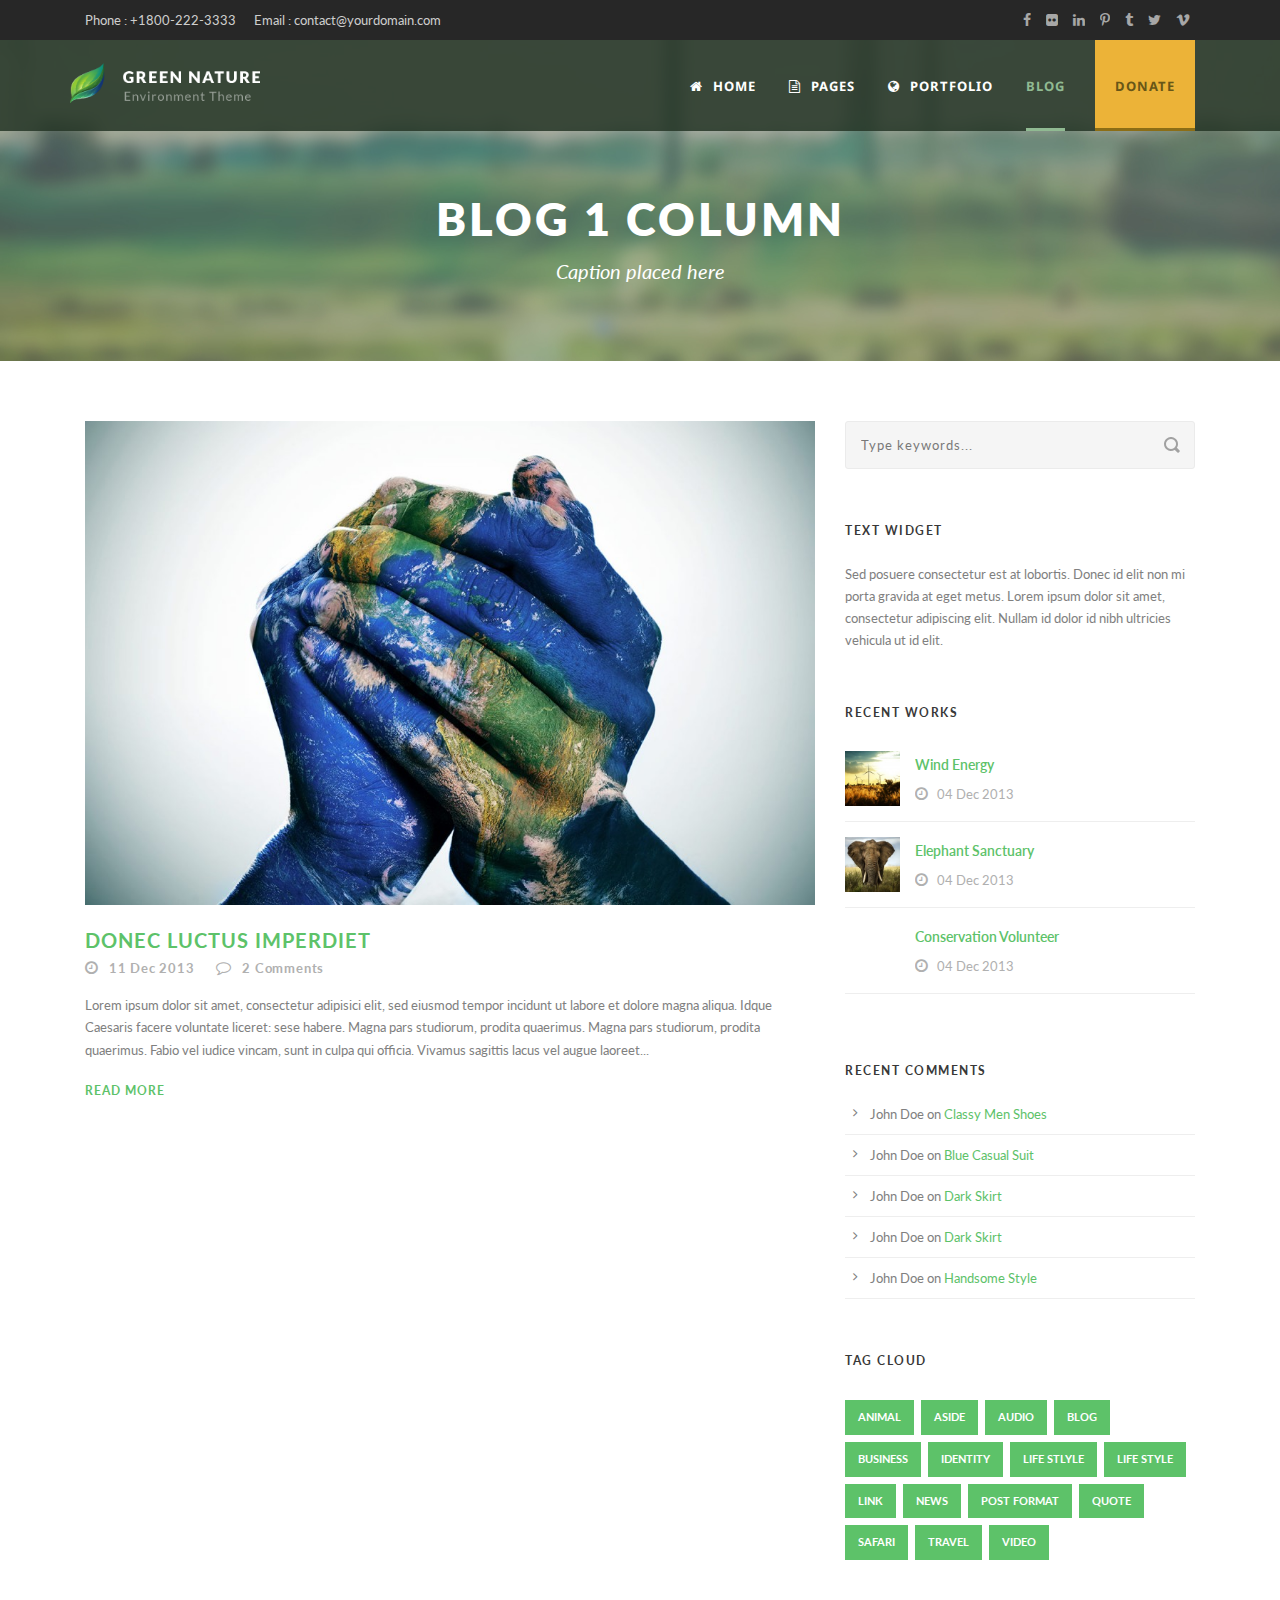
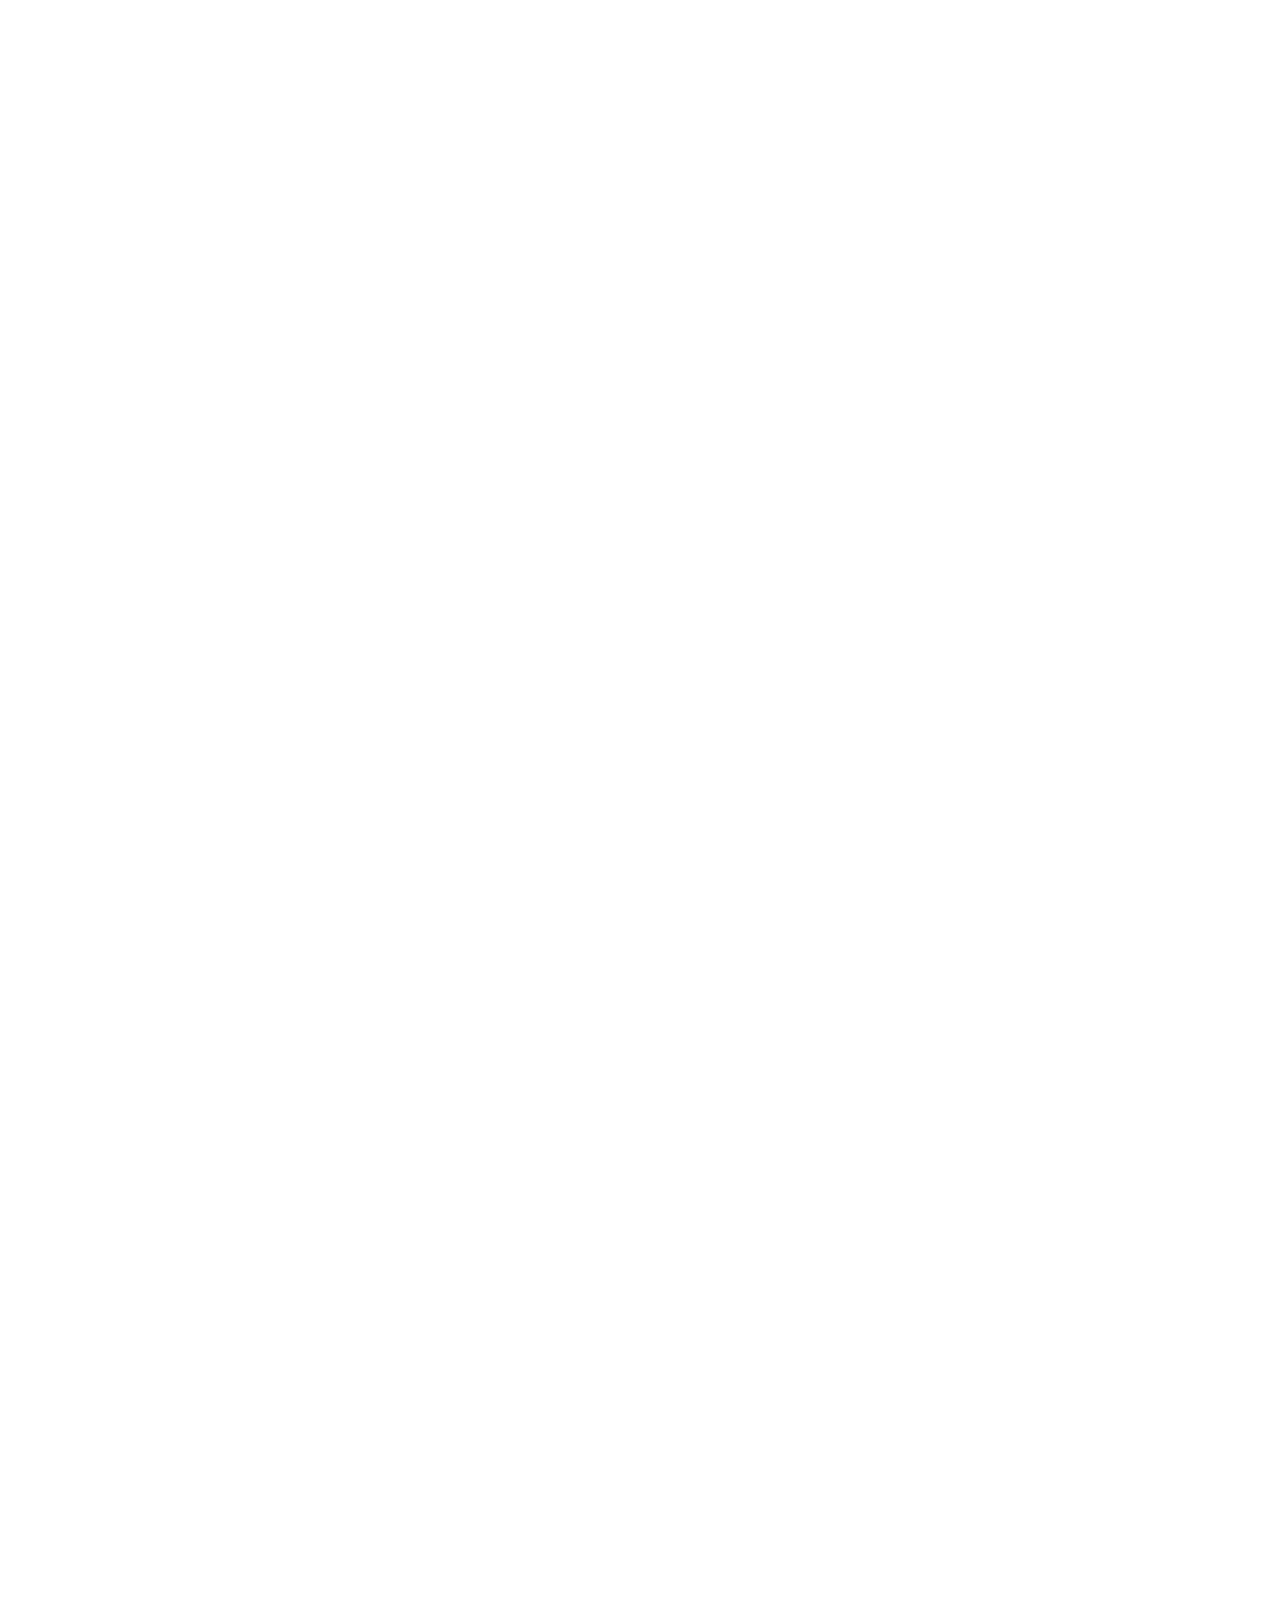
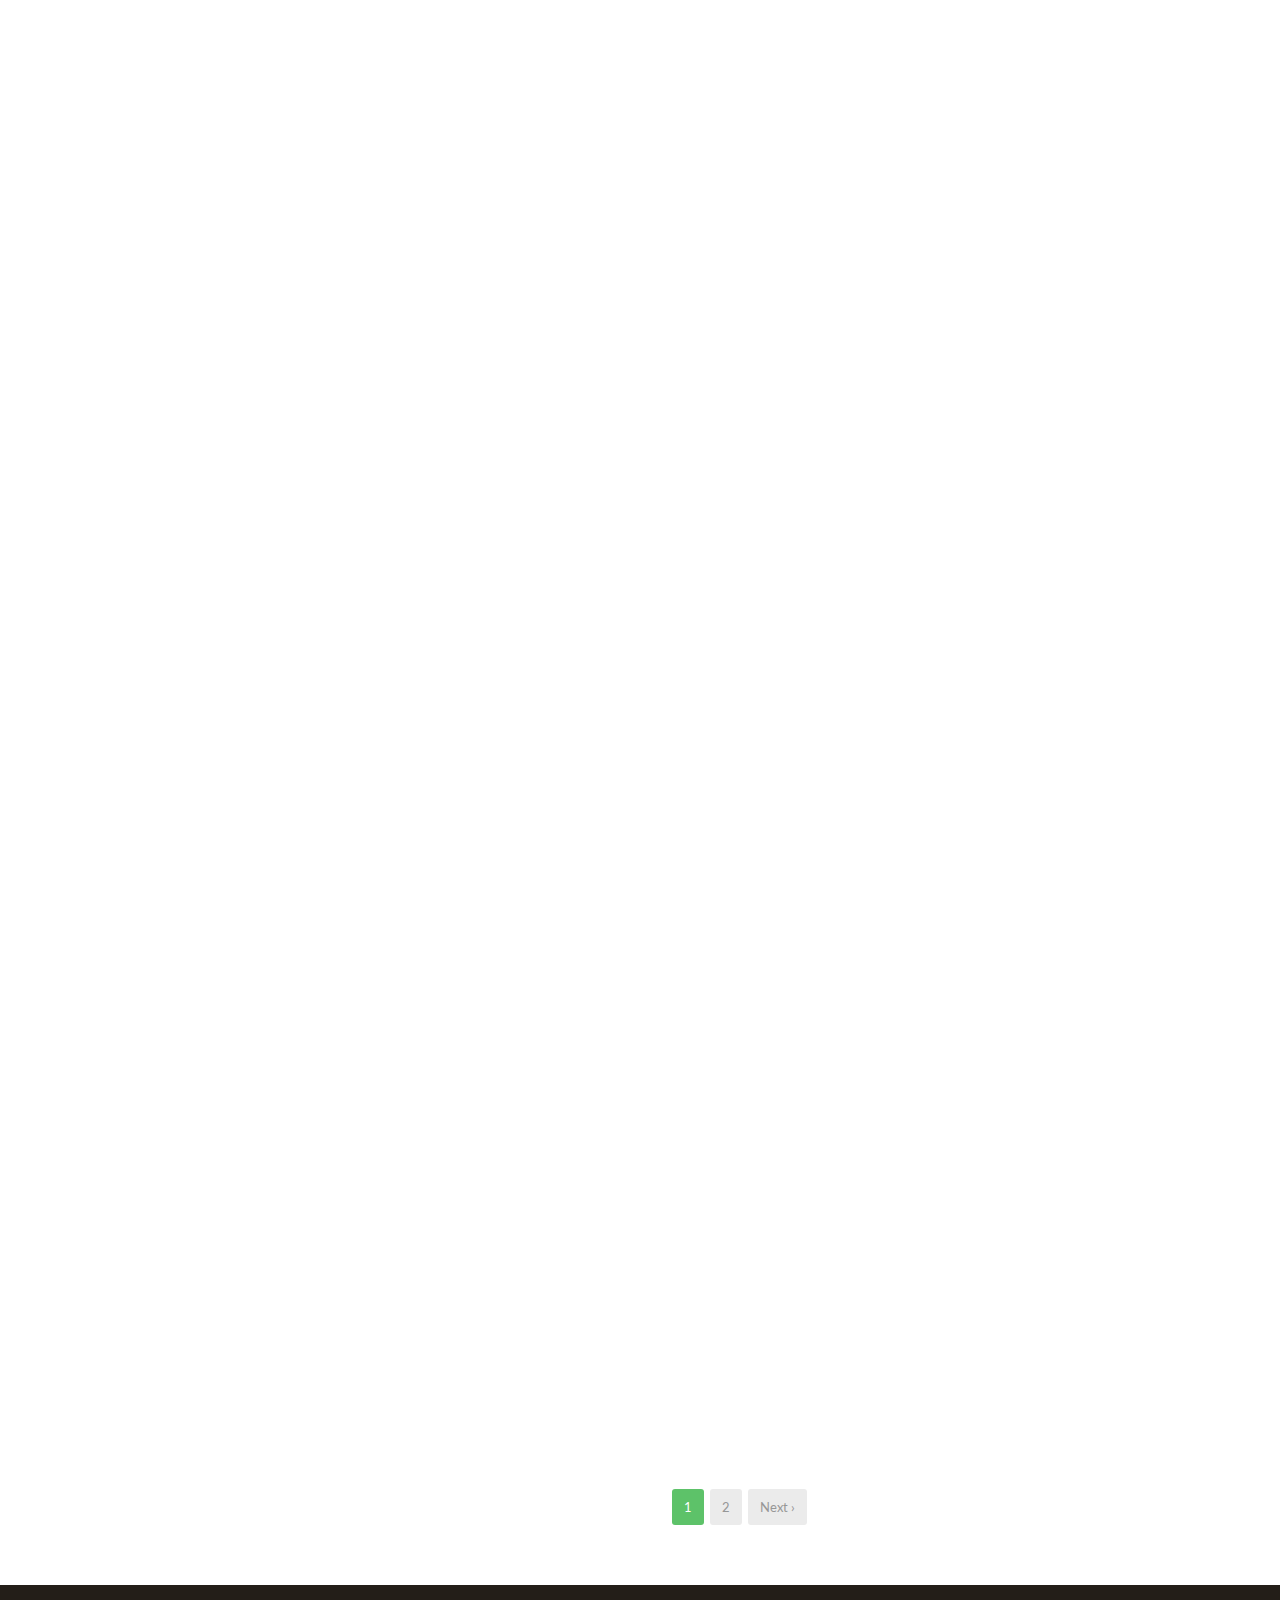
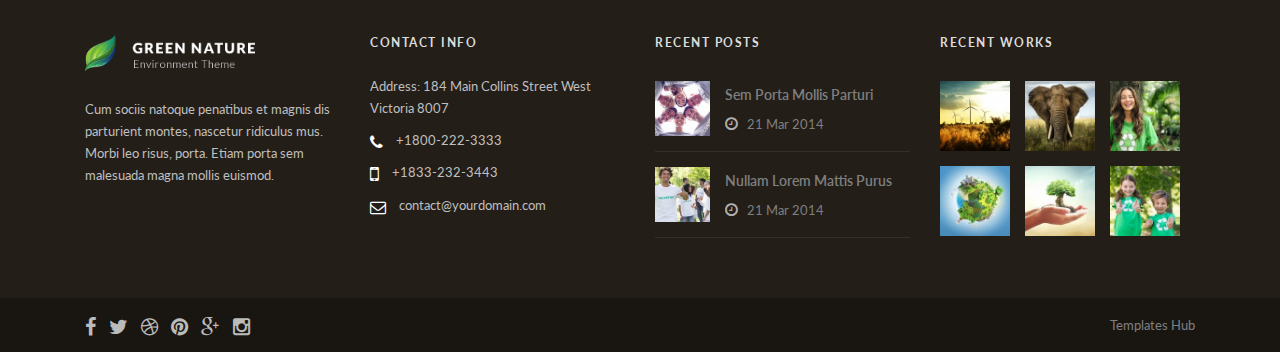
<file: blog-1-column.html>
<!DOCTYPE html>
<!--[if IE 7]><html class="ie ie7 ltie8 ltie9" lang="en-US"><![endif]-->
<!--[if IE 8]><html class="ie ie8 ltie9" lang="en-US"><![endif]-->
<!--[if !(IE 7) | !(IE 8)  ]><!-->
<html lang="en-US">
<!--<![endif]-->


<!-- blog-1-column24:22 GMT -->
<head>
    <meta charset="UTF-8" />
    <meta name="viewport" content="initial-scale=1.0" />

    <title>Green Nature</title>


    <link rel='stylesheet' href='https://fonts.googleapis.com/css?family=Lato%3A100%2C100italic%2C300%2C300italic%2Cregular%2Citalic%2C700%2C700italic%2C900%2C900italic&amp;subset=latin&amp;' type='text/css' media='all' />
    <link rel='stylesheet' href='https://fonts.googleapis.com/css?family=Noto+Sans%3Aregular%2Citalic%2C700%2C700italic&amp;subset=greek%2Ccyrillic-ext%2Ccyrillic%2Clatin%2Clatin-ext%2Cvietnamese%2Cgreek-ext&amp;' type='text/css' media='all' />
    <link rel='stylesheet' href='https://fonts.googleapis.com/css?family=Merriweather%3A300%2C300italic%2Cregular%2Citalic%2C700%2C700italic%2C900%2C900italic&amp;subset=latin%2Clatin-ext&amp;' type='text/css' media='all' />
    <link rel='stylesheet' href='https://fonts.googleapis.com/css?family=Mystery+Quest%3Aregular&amp;subset=latin%2Clatin-ext&amp;' type='text/css' media='all' />


    <link rel='stylesheet' href='css/style.css' type='text/css' media='all' />
    <link rel='stylesheet' href='plugins/superfish/css/superfish.css' type='text/css' media='all' />
    <link rel='stylesheet' href='plugins/dl-menu/component.css' type='text/css' media='all' />
    <link rel='stylesheet' href='plugins/font-awesome-new/css/font-awesome.min.css' type='text/css' media='all' />
    <link rel='stylesheet' href='plugins/elegant-font/style.css' type='text/css' media='all' />
    <link rel='stylesheet' href='plugins/fancybox/jquery.fancybox.css' type='text/css' media='all' />
    <link rel='stylesheet' href='plugins/flexslider/flexslider.css' type='text/css' media='all' />
    <link rel='stylesheet' href='css/style-responsive.css' type='text/css' media='all' />
    <link rel='stylesheet' href='css/style-custom.css' type='text/css' media='all' />
    <link rel='stylesheet' href='plugins/masterslider/public/assets/css/masterslider.main.css' type='text/css' media='all' />
    <link rel='stylesheet' href='css/master-custom.css' type='text/css' media='all' />


</head>

<body data-rsssl=1 class="home page-template-default page page-id-5680 _masterslider _msp_version_3.2.7 woocommerce-no-js">
    <div class="body-wrapper  float-menu" data-home="https://demo.goodlayers.com/greennature/">
        <header class="greennature-header-wrapper header-style-5-wrapper greennature-header-with-top-bar">
            <!-- top navigation -->
            <div class="top-navigation-wrapper">
                <div class="top-navigation-container container">
                    <div class="top-navigation-left">
                        <div class="top-navigation-left-text">
                            Phone : +1800-222-3333      Email : contact@yourdomain.com </div>
                    </div>
                    <div class="top-navigation-right">
                        <div class="top-social-wrapper">
                            <div class="social-icon">
                                <a href="#" target="_blank">
                                    <i class="fa fa-facebook"></i></a>
                            </div>
                            <div class="social-icon">
                                <a href="#" target="_blank">
                                    <i class="fa fa-flickr"></i></a>
                            </div>
                            <div class="social-icon">
                                <a href="#" target="_blank">
                                    <i class="fa fa-linkedin"></i></a>
                            </div>
                            <div class="social-icon">
                                <a href="#" target="_blank">
                                    <i class="fa fa-pinterest-p"></i></a>
                            </div>
                            <div class="social-icon">
                                <a href="#" target="_blank">
                                    <i class="fa fa-tumblr"></i></a>
                            </div>
                            <div class="social-icon">
                                <a href="#" target="_blank">
                                    <i class="fa fa-twitter"></i></a>
                            </div>
                            <div class="social-icon">
                                <a href="#" target="_blank">
                                    <i class="fa fa-vimeo"></i></a>
                            </div>
                            <div class="clear"></div>
                        </div>
                    </div>
                    <div class="clear"></div>
                </div>
            </div>
            <div id="greennature-header-substitute"></div>
            <div class="greennature-header-inner header-inner-header-style-5">
                <div class="greennature-header-container container">
                    <div class="greennature-header-inner-overlay"></div>
                    <!-- logo -->
                    <div class="greennature-logo">
                        <div class="greennature-logo-inner">
                            <a href="index-2.html">
                                <img src="images/logo.png" alt="" /> </a>
                        </div>
                        <div class="greennature-responsive-navigation dl-menuwrapper" id="greennature-responsive-navigation">
                            <button class="dl-trigger">Open Menu</button>
                            <ul id="menu-main-menu" class="dl-menu greennature-main-mobile-menu">
                                <li class="menu-item menu-item-home page_item page-item-5680 current_page_item"><a href="index-2.html" aria-current="page">Home</a></li>
                                <li class="menu-item menu-item-has-children menu-item-15"><a href="#">Pages</a>
                                    <ul class="dl-submenu">
                                        <li class="menu-item"><a href="act-now.html">Act Now</a></li>
                                        <li class="menu-item"><a href="about-1.html">About Us 1</a></li>
                                        <li class="menu-item"><a href="about-2.html">About Us 2</a></li>
                                        <li class="menu-item"><a href="service.html">Service</a></li>
                                        <li class="menu-item"><a href="personnel-2.html">Personnel</a></li>
                                        <li class="menu-item"><a href="qa.html">Q&#038;A</a></li>
                                        <li class="menu-item"><a href="contact-page.html">Contact Page 1</a></li>
                                        <li class="menu-item"><a href="contact-page-2.html">Contact Page 2</a></li>
                                        <li class="menu-item menu-item-12"><a href="404error.html">404 Page</a></li>
                                        <li class="menu-item"><a href="testimonial.html">Testimonial</a></li>
                                        <li class="menu-item menu-item-has-children"><a href="gallery-3-columns-without-caption.html">Gallery</a>
                                            <ul class="dl-submenu">
                                                <li class="menu-item"><a href="gallery-2-columns-without-caption.html">Gallery 2 Columns Without Caption</a></li>
                                                <li class="menu-item"><a href="gallery-2-columns-with-caption.html">Gallery 2 Columns With Caption</a></li>
                                                <li class="menu-item"><a href="gallery-3-columns-without-caption.html">Gallery 3 Columns Without Caption</a></li>
                                                <li class="menu-item"><a href="gallery-3-columns-with-caption.html">Gallery 3 Columns With Caption</a></li>
                                                <li class="menu-item"><a href="gallery-4-columns-without-caption.html">Gallery 4 Columns Without Caption</a></li>
                                                <li class="menu-item"><a href="gallery-4-columns-with-caption.html">Gallery 4 Columns With Caption</a></li>
                                                <li class="menu-item"><a href="gallery-5-columns-without-caption.html">Gallery 5 Columns Without Caption</a></li>
                                                <li class="menu-item"><a href="gallery-5-columns-with-caption.html">Gallery 5 Columns With Caption</a></li>
                                            </ul>
                                        </li>
                                    </ul>
                                </li>
                                <li class="menu-item menu-item-has-children"><a href="portfolio-grid-3-columns-no-space.html">Portfolio</a>
                                    <ul class="dl-submenu">
                                        <li class="menu-item menu-item-has-children"><a href="portfolio-grid-3-columns.html">Portfolio Classic</a>
                                            <ul class="dl-submenu">
                                                <li class="menu-item"><a href="portfolio-grid-1-column.html">Portfolio Grid 1 Column (Both Sidebar)</a></li>
                                                <li class="menu-item"><a href="portfolio-grid-2-columns.html">Portfolio Grid 2 Columns (Right Sidebar)</a></li>
                                                <li class="menu-item"><a href="portfolio-grid-3-columns.html">Portfolio Grid 3 Columns</a></li>
                                                <li class="menu-item"><a href="portfolio-grid-4-columns.html">Portfolio Grid 4 Columns</a></li>
                                                <li class="menu-item"><a href="portfolio-grid-2-columns-no-space.html">Portfolio Grid 2 Columns, No Space</a></li>
                                                <li class="menu-item"><a href="portfolio-grid-3-columns-no-space.html">Portfolio Grid 3 Columns, No Space</a></li>
                                                <li class="menu-item"><a href="portfolio-grid-4-columns-no-space.html">Portfolio Grid 4 Columns, No Space</a></li>
                                            </ul>
                                        </li>
                                        <li class="menu-item menu-item-has-children"><a href="portfolio-modern-3-columns-with-filter.html">Portfolio With Filter</a>
                                            <ul class="dl-submenu">
                                                <li class="menu-item"><a href="portfolio-grid-1-columns-with-filter.html">Portfolio Grid 1 Col With Filter</a></li>
                                                <li class="menu-item"><a href="portfolio-grid-2-columns-with-filter.html">Portfolio Grid 2 Cols With Filter</a></li>
                                                <li class="menu-item"><a href="portfolio-grid-3-columns-with-filter.html">Portfolio Grid 3 Cols With Filter</a></li>
                                                <li class="menu-item"><a href="portfolio-grid-4-columns-with-filter.html">Portfolio Grid 4 Cols With Filter</a></li>
                                                <li class="menu-item"><a href="portfolio-modern-3-columns-with-filter.html">Portfolio Modern 3 Cols With Filter</a></li>
                                                <li class="menu-item"><a href="portfolio-modern-4-columns-with-filter.html">Portfolio Modern 4 Cols With Filter</a></li>
                                                <li class="menu-item"><a href="singleprod.html">Single Portfolio</a></li>
                                            </ul>
                                        </li>
                                    </ul>
                                </li>
                                <li class="menu-item current-menu-item menu-item-has-children"><a href="blog-full-with-right-sidebar.html">Blog</a>
                                    <ul class="dl-submenu">
                                    	<li class="menu-item"><a href="blog-full-with-right-sidebar.html">Blog Full</a></li>

                                        <li ss="menu-item menu-item-has-children menu-item-"><a href="#">Blog Column</a>
                                            <ul class="dl-submenu">
                                                <li class="menu-item"><a href="blog-1-column.html">Blog 1 Column (Right Sidebar)</a></li>
                                                <li class="menu-item"><a href="blog-2-columns.html">Blog 2 Columns (Right Sidebar)</a></li>
                                                <li class="menu-item"><a href="blog-3-columns.html">Blog 3 Columns</a></li>
                                                <li class="menu-item"><a href="blog-4-columns.html">Blog 4 Columns</a></li>
                                            </ul>
                                        </li>
                                        <li class="menu-item menu-item-has-children menu-item-7"><a href="#">Blog Masonry</a>
                                            <ul class="dl-submenu">
                                                <li class="menu-item"><a href="blog-2-columns-masonry.html">Blog 2 Columns &#8211; Masonry (Right Sidebar)</a></li>
                                                <li class="menu-item"><a href="blog-3-columns-masonry.html">Blog 3 Columns – Masonry</a></li>
                                                <li class="menu-item"><a href="blog-4-columns-masonry.html">Blog 4 Columns – Masonry</a></li>
                                            </ul>
                                        </li>

                                    </ul>
                                </li>
       
                            </ul>
                        </div>
                    </div>

                    <!-- navigation -->
                    <div class="greennature-navigation-wrapper">
                        <nav class="greennature-navigation" id="greennature-main-navigation">
                            <ul id="menu-main-menu-1" class="sf-menu greennature-main-menu">
                                <li class="menu-item menu-item-home greennature-normal-menu"><a href="index-2.html"><i class="fa fa-home"></i>Home</a></li>
                                <li class="menu-item menu-item-has-children greennature-normal-menu"><a href="#" class="sf-with-ul-pre"><i class="fa fa-file-text-o"></i>Pages</a>
                                    <ul class="sub-menu">
                                        <li class="menu-item"><a href="act-now.html">Act Now</a></li>
                                        <li class="menu-item"><a href="about-1.html">About Us 1</a></li>
                                        <li class="menu-item"><a href="about-2.html">About Us 2</a></li>
                                        <li class="menu-item"><a href="service.html">Service</a></li>
                                        <li class="menu-item"><a href="personnel-2.html">Personnel</a></li>
                                        <li class="menu-item"><a href="qa.html">Q&#038;A</a></li>
                                        <li class="menu-item"><a href="contact-page.html">Contact Page 1</a></li>
                                        <li class="menu-item"><a href="404error.html">404 Page</a></li>
                                        <li class="menu-item"><a href="testimonial.html">Testimonial</a></li>
                                        <li class="menu-item menu-item-has-children"><a href="gallery-3-columns-without-caption.html" class="sf-with-ul-pre">Gallery</a>
                                            <ul class="sub-menu">
                                                <li class="menu-item"><a href="gallery-2-columns-without-caption.html">Gallery 2 Columns Without Caption</a></li>
                                                <li class="menu-item"><a href="gallery-2-columns-with-caption.html">Gallery 2 Columns With Caption</a></li>
                                                <li class="menu-item"><a href="gallery-3-columns-without-caption.html">Gallery 3 Columns Without Caption</a></li>
                                                <li class="menu-item"><a href="gallery-3-columns-with-caption.html">Gallery 3 Columns With Caption</a></li>
                                                <li class="menu-item"><a href="gallery-4-columns-without-caption.html">Gallery 4 Columns Without Caption</a></li>
                                                <li class="menu-item"><a href="gallery-4-columns-with-caption.html">Gallery 4 Columns With Caption</a></li>
                                                <li class="menu-item"><a href="gallery-5-columns-without-caption.html">Gallery 5 Columns Without Caption</a></li>
                                                <li class="menu-item"><a href="gallery-5-columns-with-caption.html">Gallery 5 Columns With Caption</a></li>
                                            </ul>
                                        </li>
                                    </ul>
                                </li>
                                <li class="menu-item menu-item-has-childrenmenu-item menu-item-has-children greennature-mega-menu"><a href="portfolio-grid-3-columns-no-space.html" class="sf-with-ul-pre"><i class="fa fa-globe"></i>Portfolio</a>
                                    <div class="sf-mega">
                                        <ul class="sub-menu">
                                            <li class="menu-item menu-item-has-children" data-column="four columns" data-size="1/3"><a href="portfolio-grid-3-columns.html" class="sf-with-ul-pre">Portfolio Classic</a>
                                                <ul class="sub-menu">
                                                    <li class="menu-item"><a href="portfolio-grid-1-column.html">Portfolio Grid 1 Column (Both Sidebar)</a></li>
                                                    <li class="menu-item"><a href="portfolio-grid-2-columns.html">Portfolio Grid 2 Columns (Right Sidebar)</a></li>
                                                    <li class="menu-item"><a href="portfolio-grid-3-columns.html">Portfolio Grid 3 Columns</a></li>
                                                    <li class="menu-item"><a href="portfolio-grid-4-columns.html">Portfolio Grid 4 Columns</a></li>
                                                    <li class="menu-item"><a href="portfolio-grid-2-columns-no-space.html">Portfolio Grid 2 Columns, No Space</a></li>
                                                    <li class="menu-item"><a href="portfolio-grid-3-columns-no-space.html">Portfolio Grid 3 Columns, No Space</a></li>
                                                    <li class="menu-item"><a href="portfolio-grid-4-columns-no-space.html">Portfolio Grid 4 Columns, No Space</a></li>
                                                </ul>
                                            </li>
                                            <li class="menu-item menu-item-has-children" data-column="four columns" data-size="1/3"><a href="portfolio-modern-3-columns-with-filter.html" class="sf-with-ul-pre">Portfolio With Filter</a>
                                                <ul class="sub-menu">
                                                    <li class="menu-item"><a href="portfolio-grid-1-columns-with-filter.html">Portfolio Grid 1 Col With Filter</a></li>
                                                    <li class="menu-item"><a href="portfolio-grid-2-columns-with-filter.html">Portfolio Grid 2 Cols With Filter</a></li>
                                                    <li class="menu-item"><a href="portfolio-grid-3-columns-with-filter.html">Portfolio Grid 3 Cols With Filter</a></li>
                                                    <li class="menu-item"><a href="portfolio-grid-4-columns-with-filter.html">Portfolio Grid 4 Cols With Filter</a></li>
                                                    <li class="menu-item"><a href="portfolio-modern-3-columns-with-filter.html">Portfolio Modern 3 Cols With Filter</a></li>
                                                    <li class="menu-item"><a href="portfolio-modern-4-columns-with-filter.html">Portfolio Modern 4 Cols With Filter</a></li>
                                                    <li class="menu-item"><a href="singleprod.html">Single Portfolio</a></li>
                                                </ul>
                                            </li>
                                            
                                        </ul>
                                    </div>
                                </li>
                                <li class="menu-item  current-menu-item menu-item-has-childrenmenu-item menu-item-has-children greennature-normal-menu"><a href="blog-full-with-right-sidebar.html" class="sf-with-ul-pre">Blog</a>
                                    <ul class="sub-menu">
                                        <li class="menu-item"><a href="blog-full-with-right-sidebar.html">Blog Full</a></li>
                                        <li class="menu-item menu-item-has-children menu-item-"><a href="#" class="sf-with-ul-pre">Blog Column</a>
                                            <ul class="sub-menu">
                                                <li class="menu-item"><a href="blog-1-column.html">Blog 1 Column (Right Sidebar)</a></li>
                                                <li class="menu-item"><a href="blog-2-columns.html">Blog 2 Columns (Right Sidebar)</a></li>
                                                <li class="menu-item"><a href="blog-3-columns.html">Blog 3 Columns</a></li>
                                                <li class="menu-item"><a href="blog-4-columns.html">Blog 4 Columns</a></li>
                                            </ul>
                                        </li>
                                        <li class="menu-item menu-item-has-children menu-item-7"><a href="#" class="sf-with-ul-pre">Blog Masonry</a>
                                            <ul class="sub-menu">
                                                <li class="menu-item"><a href="blog-2-columns-masonry.html">Blog 2 Columns &#8211; Masonry (Right Sidebar)</a></li>
                                                <li class="menu-item"><a href="blog-3-columns-masonry.html">Blog 3 Columns – Masonry</a></li>
                                                <li class="menu-item"><a href="blog-4-columns-masonry.html">Blog 4 Columns – Masonry</a></li>
                                            </ul>
                                        </li>
                                    </ul>
                                </li>
                            </ul>
                            <a class="greennature-donate-button greennature-lb-payment"><span class="greennature-button-overlay"></span><span class="greennature-button-donate-text">Donate</span></a>

                        </nav>
                        <div class="greennature-navigation-gimmick" id="greennature-navigation-gimmick"></div>
                        <div class="clear"></div>
                    </div>
                    <div class="clear"></div>
                </div>
            </div>
        </header>
        <!-- is search -->



        <div class="greennature-page-title-wrapper header-style-5-title-wrapper">
            <div class="greennature-page-title-overlay"></div>
            <div class="greennature-page-title-container container">
                <h1 class="greennature-page-title">Blog 1 Column</h1>
                <span class="greennature-page-caption">Caption placed here</span>
            </div>
        </div>
        <!-- is search -->
        <div class="content-wrapper">
            <div class="greennature-content">

                <!-- Above Sidebar Section-->

                <!-- Sidebar With Content Section-->
                <div class="with-sidebar-wrapper">
                    <div class="with-sidebar-container container">
                        <div class="with-sidebar-left eight columns">
                            <div class="with-sidebar-content twelve columns">
                                <section id="content-section-1">
                                    <div class="section-container container">
                                        <div class="blog-item-wrapper">
                                            <div class="blog-item-holder">
                                                <div class="greennature-isotope" data-type="blog" data-layout="fitRows">
                                                    <div class="clear"></div>
                                                    <div class="twelve columns">
                                                        <div class="greennature-item greennature-blog-grid greennature-skin-box">
                                                            <div class="greennature-ux greennature-blog-grid-ux">
                                                                <article id="post-852" class="post-852 post type-post status-publish format-standard has-post-thumbnail hentry category-fit-row tag-blog tag-life-style">
                                                                    <div class="greennature-standard-style">
                                                                        <div class="greennature-blog-thumbnail">
                                                                            <a href="#"> <img src="upload/shutterstock_170752253-1024x680.jpg" alt="" width="960" height="638" /></a>
                                                                        </div>

                                                                        <div class="greennature-blog-grid-content">
                                                                            <header class="post-header">
                                                                                <h3 class="greennature-blog-title"><a href="#">Donec luctus imperdiet</a></h3>

                                                                                <div class="greennature-blog-info">
                                                                                    <div class="blog-info blog-date greennature-skin-info"><i class="fa fa-clock-o"></i><a href="#">11 Dec 2013</a></div>
                                                                                    <div class="blog-info blog-comment greennature-skin-info"><i class="fa fa-comment-o"></i><a href="##respond">2 <span class="greennature-tail" >Comments</span></a></div>
                                                                                    <div class="clear"></div>
                                                                                </div>
                                                                                <div class="clear"></div>
                                                                            </header>
                                                                            <!-- entry-header -->

                                                                            <div class="greennature-blog-content">Lorem ipsum dolor sit amet, consectetur adipisici elit, sed eiusmod tempor incidunt ut labore et dolore magna aliqua. Idque Caesaris facere voluntate liceret: sese habere. Magna pars studiorum, prodita quaerimus. Magna pars studiorum, prodita quaerimus. Fabio vel iudice vincam, sunt in culpa qui officia. Vivamus sagittis lacus vel augue laoreet...
                                                                                <div class="clear"></div><a href="#" class="excerpt-read-more">Read More</a></div>
                                                                        </div>
                                                                    </div>
                                                                </article>
                                                                <!-- #post -->
                                                            </div>
                                                        </div>
                                                    </div>
                                                    <div class="clear"></div>
                                                    <div class="twelve columns">
                                                        <div class="greennature-item greennature-blog-grid greennature-skin-box">
                                                            <div class="greennature-ux greennature-blog-grid-ux">
                                                                <article id="post-862" class="post-862 post type-post status-publish format-standard has-post-thumbnail hentry category-blog category-fit-row tag-blog tag-link tag-news">
                                                                    <div class="greennature-standard-style">
                                                                        <div class="greennature-blog-thumbnail">
                                                                            <a href="#"> <img src="upload/shutterstock_49617541-1024x680.jpg" alt="" width="960" height="638" /></a>
                                                                        </div>

                                                                        <div class="greennature-blog-grid-content">
                                                                            <header class="post-header">
                                                                                <h3 class="greennature-blog-title"><a href="#">Magna pars studiorum</a></h3>

                                                                                <div class="greennature-blog-info">
                                                                                    <div class="blog-info blog-date greennature-skin-info"><i class="fa fa-clock-o"></i><a href="#">09 Dec 2013</a></div>
                                                                                    <div class="blog-info blog-comment greennature-skin-info"><i class="fa fa-comment-o"></i><a href="##respond">2 <span class="greennature-tail" >Comments</span></a></div>
                                                                                    <div class="clear"></div>
                                                                                </div>
                                                                                <div class="clear"></div>
                                                                            </header>
                                                                            <!-- entry-header -->

                                                                            <div class="greennature-blog-content">Lorem ipsum dolor sit amet, consectetur adipisici elit, sed eiusmod tempor incidunt ut labore et dolore magna aliqua. Idque Caesaris facere voluntate liceret: sese habere. Magna pars studiorum, prodita quaerimus. Magna pars studiorum, prodita quaerimus. Fabio vel iudice vincam, sunt in culpa qui officia. Vivamus sagittis lacus vel augue laoreet...
                                                                                <div class="clear"></div><a href="#" class="excerpt-read-more">Read More</a></div>
                                                                        </div>
                                                                    </div>
                                                                </article>
                                                                <!-- #post -->
                                                            </div>
                                                        </div>
                                                    </div>
                                                    <div class="clear"></div>
                                                    <div class="twelve columns">
                                                        <div class="greennature-item greennature-blog-grid greennature-skin-box">
                                                            <div class="greennature-ux greennature-blog-grid-ux">
                                                                <article id="post-859" class="post-859 post type-post status-publish format-standard has-post-thumbnail hentry category-blog category-fit-row tag-blog tag-life-stlyle">
                                                                    <div class="greennature-standard-style">
                                                                        <div class="greennature-blog-thumbnail">
                                                                            <a href="#"> <img src="upload/shutterstock_70658833-1024x682.jpg" alt="" width="960" height="639" /></a>
                                                                        </div>

                                                                        <div class="greennature-blog-grid-content">
                                                                            <header class="post-header">
                                                                                <h3 class="greennature-blog-title"><a href="#">Sedial eiusmod tempor</a></h3>

                                                                                <div class="greennature-blog-info">
                                                                                    <div class="blog-info blog-date greennature-skin-info"><i class="fa fa-clock-o"></i><a href="#">04 Dec 2013</a></div>
                                                                                    <div class="blog-info blog-comment greennature-skin-info"><i class="fa fa-comment-o"></i><a href="##respond">0 <span class="greennature-tail" >Comment</span></a></div>
                                                                                    <div class="clear"></div>
                                                                                </div>
                                                                                <div class="clear"></div>
                                                                            </header>
                                                                            <!-- entry-header -->

                                                                            <div class="greennature-blog-content">Lorem ipsum dolor sit amet, consectetur adipisici elit, sed eiusmod tempor incidunt ut labore et dolore magna aliqua. Idque Caesaris facere voluntate liceret: sese habere. Magna pars studiorum, prodita quaerimus. Magna pars studiorum, prodita quaerimus. Fabio vel iudice vincam, sunt in culpa qui officia. Vivamus sagittis lacus vel augue laoreet...
                                                                                <div class="clear"></div><a href="#" class="excerpt-read-more">Read More</a></div>
                                                                        </div>
                                                                    </div>
                                                                </article>
                                                                <!-- #post -->
                                                            </div>
                                                        </div>
                                                    </div>
                                                    <div class="clear"></div>
                                                    <div class="twelve columns">
                                                        <div class="greennature-item greennature-blog-grid greennature-skin-box">
                                                            <div class="greennature-ux greennature-blog-grid-ux">
                                                                <article id="post-858" class="post-858 post type-post status-publish format-standard has-post-thumbnail hentry category-fit-row category-life-style tag-animal tag-safari">
                                                                    <div class="greennature-standard-style">
                                                                        <div class="greennature-blog-thumbnail">
                                                                            <a href="#"> <img src="upload/shutterstock_133689230-1024x682.jpg" alt="" width="960" height="639" /></a>
                                                                        </div>

                                                                        <div class="greennature-blog-grid-content">
                                                                            <header class="post-header">
                                                                                <h3 class="greennature-blog-title"><a href="#">Eiusmod tempor incidunt</a></h3>

                                                                                <div class="greennature-blog-info">
                                                                                    <div class="blog-info blog-date greennature-skin-info"><i class="fa fa-clock-o"></i><a href="#">03 Dec 2013</a></div>
                                                                                    <div class="blog-info blog-comment greennature-skin-info"><i class="fa fa-comment-o"></i><a href="##respond">3 <span class="greennature-tail" >Comments</span></a></div>
                                                                                    <div class="clear"></div>
                                                                                </div>
                                                                                <div class="clear"></div>
                                                                            </header>
                                                                            <!-- entry-header -->

                                                                            <div class="greennature-blog-content">Lorem ipsum dolor sit amet, consectetur adipisici elit, sed eiusmod tempor incidunt ut labore et dolore magna aliqua. Idque Caesaris facere voluntate liceret: sese habere. Magna pars studiorum, prodita quaerimus. Magna pars studiorum, prodita quaerimus. Fabio vel iudice vincam, sunt in culpa qui officia. Vivamus sagittis lacus vel augue laoreet...
                                                                                <div class="clear"></div><a href="#" class="excerpt-read-more">Read More</a></div>
                                                                        </div>
                                                                    </div>
                                                                </article>
                                                                <!-- #post -->
                                                            </div>
                                                        </div>
                                                    </div>
                                                    <div class="clear"></div>
                                                    <div class="twelve columns">
                                                        <div class="greennature-item greennature-blog-grid greennature-skin-box">
                                                            <div class="greennature-ux greennature-blog-grid-ux">
                                                                <article id="post-43" class="post-43 post type-post status-publish format-standard has-post-thumbnail hentry category-blog category-fit-row category-life-style tag-blog tag-life-style tag-news">
                                                                    <div class="greennature-standard-style">
                                                                        <div class="greennature-blog-thumbnail">
                                                                            <a href="#"> <img src="upload/shutterstock_178430033-1024x682.jpg" alt="" width="960" height="639" /></a>
                                                                        </div>

                                                                        <div class="greennature-blog-grid-content">
                                                                            <header class="post-header">
                                                                                <h3 class="greennature-blog-title"><a href="#">Standard Post Format Title</a></h3>

                                                                                <div class="greennature-blog-info">
                                                                                    <div class="blog-info blog-date greennature-skin-info"><i class="fa fa-clock-o"></i><a href="#">10 Nov 2013</a></div>
                                                                                    <div class="blog-info blog-comment greennature-skin-info"><i class="fa fa-comment-o"></i><a href="##respond">1 <span class="greennature-tail" >Comment</span></a></div>
                                                                                    <div class="clear"></div>
                                                                                </div>
                                                                                <div class="clear"></div>
                                                                            </header>
                                                                            <!-- entry-header -->

                                                                            <div class="greennature-blog-content">Lorem ipsum dolor sit amet, consectetur adipisici elit, sed eiusmod tempor incidunt ut labore et dolore magna aliqua. Idque Caesaris facere voluntate liceret: sese habere. Magna pars studiorum, prodita quaerimus. Magna pars studiorum, prodita quaerimus. Fabio vel iudice vincam, sunt in culpa qui officia. Vivamus sagittis lacus vel augue laoreet...
                                                                                <div class="clear"></div><a href="#" class="excerpt-read-more">Read More</a></div>
                                                                        </div>
                                                                    </div>
                                                                </article>
                                                                <!-- #post -->
                                                            </div>
                                                        </div>
                                                    </div>
                                                    <div class="clear"></div>
                                                    <div class="twelve columns">
                                                        <div class="greennature-item greennature-blog-grid greennature-skin-box">
                                                            <div class="greennature-ux greennature-blog-grid-ux">
                                                                <article id="post-876" class="post-876 post type-post status-publish format-standard has-post-thumbnail hentry category-blog category-fit-row tag-blog tag-business tag-identity-2 tag-life-style">
                                                                    <div class="greennature-standard-style">
                                                                        <div class="greennature-blog-thumbnail">
                                                                            <a href="#"> <img src="upload/shutterstock_278672942-1024x682.jpg" alt="" width="960" height="639" /></a>
                                                                        </div>

                                                                        <div class="greennature-blog-grid-content">
                                                                            <header class="post-header">
                                                                                <h3 class="greennature-blog-title"><a href="#">Diem certam indicere</a></h3>

                                                                                <div class="greennature-blog-info">
                                                                                    <div class="blog-info blog-date greennature-skin-info"><i class="fa fa-clock-o"></i><a href="#">03 Oct 2013</a></div>
                                                                                    <div class="blog-info blog-comment greennature-skin-info"><i class="fa fa-comment-o"></i><a href="##respond">0 <span class="greennature-tail" >Comment</span></a></div>
                                                                                    <div class="clear"></div>
                                                                                </div>
                                                                                <div class="clear"></div>
                                                                            </header>
                                                                            <!-- entry-header -->

                                                                            <div class="greennature-blog-content">Lorem ipsum dolor sit amet, consectetur adipisici elit, sed eiusmod tempor incidunt ut labore et dolore magna aliqua. Idque Caesaris facere voluntate liceret: sese habere. Magna pars studiorum, prodita quaerimus. Magna pars studiorum, prodita quaerimus. Fabio vel iudice vincam, sunt in culpa qui officia. Vivamus sagittis lacus vel augue laoreet...
                                                                                <div class="clear"></div><a href="#" class="excerpt-read-more">Read More</a></div>
                                                                        </div>
                                                                    </div>
                                                                </article>
                                                                <!-- #post -->
                                                            </div>
                                                        </div>
                                                    </div>
                                                    <div class="clear"></div>
                                                </div>
                                            </div>
                                            <div class="greennature-pagination"><span aria-current='page' class='page-numbers current'>1</span>
                                                <a class='page-numbers' href='page/2/index.html'>2</a>
                                                <a class="next page-numbers" href="page/2/index.html">Next &rsaquo;</a></div>
                                        </div>
                                        <div class="clear"></div>
                                    </div>
                                </section>
                            </div>

                            <div class="clear"></div>
                        </div>

                        <div class="greennature-sidebar greennature-right-sidebar four columns">
                            <div class="greennature-item-start-content sidebar-right-item">
                                <div id="search-3" class="widget widget_search greennature-item greennature-widget">
                                    <div class="gdl-search-form">
                                        <form method="get" id="searchform" action="https://demo.goodlayers.com/greennature//">
                                            <div class="search-text" id="search-text">
                                                <input type="text" name="s" id="s" autocomplete="off" data-default="Type keywords..." />
                                            </div>
                                            <input type="submit" id="searchsubmit" value="" />
                                            <div class="clear"></div>
                                        </form>
                                    </div>
                                </div>
                                <div id="text-2" class="widget widget_text greennature-item greennature-widget">
                                    <h3 class="greennature-widget-title">Text Widget</h3>
                                    <div class="clear"></div>
                                    <div class="textwidget">Sed posuere consectetur est at lobortis. Donec id elit non mi porta gravida at eget metus. Lorem ipsum dolor sit amet, consectetur adipiscing elit. Nullam id dolor id nibh ultricies vehicula ut id elit.</div>
                                </div>
                                <div id="gdlr-recent-portfolio-widget-2" class="widget widget_gdlr-recent-portfolio-widget greennature-item greennature-widget">
                                    <h3 class="greennature-widget-title">Recent Works</h3>
                                    <div class="clear"></div>
                                    <div class="greennature-recent-port-widget">
                                        <div class="recent-post-widget">
                                            <div class="recent-post-widget-thumbnail">
                                                <a href="#"><img src="upload/shutterstock_161515241-150x150.jpg" alt="" width="150" height="150" /></a>
                                            </div>
                                            <div class="recent-post-widget-content">
                                                <div class="recent-post-widget-title"><a href="#">Wind Energy</a></div>
                                                <div class="recent-post-widget-info">
                                                    <div class="blog-info blog-date greennature-skin-info"><i class="fa fa-clock-o"></i><a href="#">04 Dec 2013</a></div>
                                                    <div class="clear"></div>
                                                </div>
                                            </div>
                                            <div class="clear"></div>
                                        </div>
                                        <div class="recent-post-widget">
                                            <div class="recent-post-widget-thumbnail">
                                                <a href="#"><img src="upload/shutterstock_133689230-150x150.jpg" alt="" width="150" height="150" /></a>
                                            </div>
                                            <div class="recent-post-widget-content">
                                                <div class="recent-post-widget-title"><a href="#">Elephant Sanctuary</a></div>
                                                <div class="recent-post-widget-info">
                                                    <div class="blog-info blog-date greennature-skin-info"><i class="fa fa-clock-o"></i><a href="#">04 Dec 2013</a></div>
                                                    <div class="clear"></div>
                                                </div>
                                            </div>
                                            <div class="clear"></div>
                                        </div>
                                        <div class="recent-post-widget">
                                            <div class="recent-post-widget-thumbnail">
                                                <a href="#"><img src="upload/shutterstock_53600221-150x150.jpg" alt="" width="150" height="150" /></a>
                                            </div>
                                            <div class="recent-post-widget-content">
                                                <div class="recent-post-widget-title"><a href="#">Conservation Volunteer</a></div>
                                                <div class="recent-post-widget-info">
                                                    <div class="blog-info blog-date greennature-skin-info"><i class="fa fa-clock-o"></i><a href="#">04 Dec 2013</a></div>
                                                    <div class="clear"></div>
                                                </div>
                                            </div>
                                            <div class="clear"></div>
                                        </div>
                                        <div class="clear"></div>
                                    </div>
                                </div>
                                <div id="recent-comments-3" class="widget widget_recent_comments greennature-item greennature-widget">
                                    <h3 class="greennature-widget-title">Recent Comments</h3>
                                    <div class="clear"></div>
                                    <ul id="recentcomments">
                                        <li class="recentcomments"><span class="comment-author-link">John Doe</span> on <a href="#">Classy Men Shoes</a></li>
                                        <li class="recentcomments"><span class="comment-author-link">John Doe</span> on <a href="#">Blue Casual Suit</a></li>
                                        <li class="recentcomments"><span class="comment-author-link">John Doe</span> on <a href="#">Dark Skirt</a></li>
                                        <li class="recentcomments"><span class="comment-author-link">John Doe</span> on <a href="#">Dark Skirt</a></li>
                                        <li class="recentcomments"><span class="comment-author-link">John Doe</span> on <a href="#">Handsome Style</a></li>
                                    </ul>
                                </div>
                                <div id="tag_cloud-2" class="widget widget_tag_cloud greennature-item greennature-widget">
                                    <h3 class="greennature-widget-title">Tag Cloud</h3>
                                    <div class="clear"></div>
                                    <div class="tagcloud">
                                        <a href="#" class="tag-cloud-link tag-link-11 tag-link-position-1" style="font-size: 8pt;" aria-label="Animal (1 item)">Animal</a>
                                        <a href="#" class="tag-cloud-link tag-link-12 tag-link-position-2" style="font-size: 8pt;" aria-label="Aside (1 item)">Aside</a>
                                        <a href="#" class="tag-cloud-link tag-link-13 tag-link-position-3" style="font-size: 11.230769230769pt;" aria-label="Audio (2 items)">Audio</a>
                                        <a href="#" class="tag-cloud-link tag-link-14 tag-link-position-4" style="font-size: 20.564102564103pt;" aria-label="Blog (9 items)">Blog</a>
                                        <a href="#" class="tag-cloud-link tag-link-15 tag-link-position-5" style="font-size: 15.179487179487pt;" aria-label="Business (4 items)">Business</a>
                                        <a href="#" class="tag-cloud-link tag-link-17 tag-link-position-6" style="font-size: 13.384615384615pt;" aria-label="identity (3 items)">identity</a>
                                        <a href="#" class="tag-cloud-link tag-link-74 tag-link-position-7" style="font-size: 8pt;" aria-label="Life Stlyle (1 item)">Life Stlyle</a>
                                        <a href="#" class="tag-cloud-link tag-link-18 tag-link-position-8" style="font-size: 22pt;" aria-label="Life Style (11 items)">Life Style</a>
                                        <a href="#" class="tag-cloud-link tag-link-19 tag-link-position-9" style="font-size: 11.230769230769pt;" aria-label="Link (2 items)">Link</a>
                                        <a href="#" class="tag-cloud-link tag-link-20 tag-link-position-10" style="font-size: 15.179487179487pt;" aria-label="News (4 items)">News</a>
                                        <a href="#" class="tag-cloud-link tag-link-21 tag-link-position-11" style="font-size: 15.179487179487pt;" aria-label="Post format (4 items)">Post format</a>
                                        <a href="#" class="tag-cloud-link tag-link-22 tag-link-position-12" style="font-size: 8pt;" aria-label="Quote (1 item)">Quote</a>
                                        <a href="#" class="tag-cloud-link tag-link-23 tag-link-position-13" style="font-size: 8pt;" aria-label="Safari (1 item)">Safari</a>
                                        <a href="#" class="tag-cloud-link tag-link-24 tag-link-position-14" style="font-size: 8pt;" aria-label="Travel (1 item)">Travel</a>
                                        <a href="#" class="tag-cloud-link tag-link-25 tag-link-position-15" style="font-size: 8pt;" aria-label="Video (1 item)">Video</a></div>
                                </div>
                            </div>
                        </div>
                        <div class="clear"></div>
                    </div>
                </div>

                <!-- Below Sidebar Section-->

            </div>
            <!-- greennature-content -->
            <div class="clear"></div>
        </div>
        <!-- content wrapper -->



        <footer class="footer-wrapper">
            <div class="footer-container container">
                <div class="footer-column three columns" id="footer-widget-1">
                    <div id="text-5" class="widget widget_text greennature-item greennature-widget">
                        <div class="textwidget">
                            <p><img src="upload/logo-light.png" style="width: 170px;" alt="" /></p>
                            <p>Cum sociis natoque penatibus et magnis dis parturient montes, nascetur ridiculus mus. Morbi leo risus, porta. Etiam porta sem malesuada magna mollis euismod.</p>
                        </div>
                    </div>
                </div>
                <div class="footer-column three columns" id="footer-widget-2">
                    <div id="text-9" class="widget widget_text greennature-item greennature-widget">
                        <h3 class="greennature-widget-title">Contact Info</h3>
                        <div class="clear"></div>
                        <div class="textwidget"><span class="clear"></span><span class="greennature-space" style="margin-top: -6px; display: block;"></span> Address: 184 Main Collins Street West Victoria 8007

                            <span class="clear"></span><span class="greennature-space" style="margin-top: 10px; display: block;"></span>

                            <i class="greennature-icon fa fa-phone" style="vertical-align: middle; color: #fff; font-size: 16px; "></i> +1800-222-3333

                            <span class="clear"></span><span class="greennature-space" style="margin-top: 10px; display: block;"></span>

                            <i class="greennature-icon fa fa-mobile" style="vertical-align: middle; color: #fff; font-size: 20px; "></i> +1833-232-3443

                            <span class="clear"></span><span class="greennature-space" style="margin-top: 10px; display: block;"></span>

                            <i class="greennature-icon fa fa-envelope-o" style="vertical-align: middle; color: #fff; font-size: 16px; "></i> contact@yourdomain.com</div>
                    </div>
                </div>
                <div class="footer-column three columns" id="footer-widget-3">
                    <div id="gdlr-recent-post-widget-5" class="widget widget_gdlr-recent-post-widget greennature-item greennature-widget">
                        <h3 class="greennature-widget-title">Recent Posts</h3>
                        <div class="clear"></div>
                        <div class="greennature-recent-post-widget">
                            <div class="recent-post-widget">
                                <div class="recent-post-widget-thumbnail">
                                    <a href="#"><img src="upload/shutterstock_294481373-150x150.jpg" alt="" width="150" height="150" /></a>
                                </div>
                                <div class="recent-post-widget-content">
                                    <div class="recent-post-widget-title"><a href="#">Sem Porta Mollis Parturi</a></div>
                                    <div class="recent-post-widget-info">
                                        <div class="blog-info blog-date greennature-skin-info"><i class="fa fa-clock-o"></i><a href="#">21 Mar 2014</a></div>
                                        <div class="clear"></div>
                                    </div>
                                </div>
                                <div class="clear"></div>
                            </div>
                            <div class="recent-post-widget">
                                <div class="recent-post-widget-thumbnail">
                                    <a href="#"><img src="upload/shutterstock_181393724-150x150.jpg" alt="" width="150" height="150" /></a>
                                </div>
                                <div class="recent-post-widget-content">
                                    <div class="recent-post-widget-title"><a href="#">Nullam Lorem Mattis Purus</a></div>
                                    <div class="recent-post-widget-info">
                                        <div class="blog-info blog-date greennature-skin-info"><i class="fa fa-clock-o"></i><a href="#">21 Mar 2014</a></div>
                                        <div class="clear"></div>
                                    </div>
                                </div>
                                <div class="clear"></div>
                            </div>
                            <div class="clear"></div>
                        </div>
                    </div>
                </div>
                <div class="footer-column three columns" id="footer-widget-4">
                    <div id="gdlr-recent-portfolio2-widget-6" class="widget widget_gdlr-recent-portfolio2-widget greennature-item greennature-widget">
                        <h3 class="greennature-widget-title">Recent Works</h3>
                        <div class="clear"></div>
                        <div class="greennature-recent-port2-widget">
                            <div class="recent-port-widget-thumbnail">
                                <a href="#"><img src="upload/shutterstock_161515241-150x150.jpg" alt="" width="150" height="150" /></a>
                            </div>
                            <div class="recent-port-widget-thumbnail">
                                <a href="#"><img src="upload/shutterstock_133689230-150x150.jpg" alt="" width="150" height="150" /></a>
                            </div>
                            <div class="recent-port-widget-thumbnail">
                                <a href="#"><img src="upload/shutterstock_53600221-150x150.jpg" alt="" width="150" height="150" /></a>
                            </div>
                            <div class="recent-port-widget-thumbnail">
                                <a href="#"><img src="upload/shutterstock_124871620-150x150.jpg" alt="" width="150" height="150" /></a>
                            </div>
                            <div class="recent-port-widget-thumbnail">
                                <a href="#"><img src="upload/shutterstock_281995004-150x150.jpg" alt="" width="150" height="150" /></a>
                            </div>
                            <div class="recent-port-widget-thumbnail">
                                <a href="#"><img src="upload/shutterstock_256181956-150x150.jpg" alt="" width="150" height="150" /></a>
                            </div>
                            <div class="clear"></div>
                        </div>
                    </div>
                </div>
                <div class="clear"></div>
            </div>

            <div class="copyright-wrapper">
                <div class="copyright-container container">
                    <div class="copyright-left">
                        <a href="#"><i class="greennature-icon fa fa-facebook" style="vertical-align: middle;color: #bbbbbb;font-size: 20px"></i></a> <a href="#"><i class="greennature-icon fa fa-twitter" style="vertical-align: middle;color: #bbbbbb;font-size: 20px"></i></a> <a href="#"><i class="greennature-icon fa fa-dribbble" style="vertical-align: middle;color: #bbbbbb;font-size: 20px"></i></a> <a href="#"><i class="greennature-icon fa fa-pinterest" style="vertical-align: middle;color: #bbbbbb;font-size: 20px"></i></a> <a href="#"><i class="greennature-icon fa fa-google-plus" style="vertical-align: middle;color: #bbbbbb;font-size: 20px"></i></a> <a href="#"><i class="greennature-icon fa fa-instagram" style="vertical-align: middle;color: #bbbbbb;font-size: 20px"></i></a>
                    </div>
                    <div class="copyright-right">
                       <a target="_blank" href="https://www.templateshub.net">Templates Hub</a> </div>
                    <div class="clear"></div>
                </div>
            </div>
        </footer>

        <div class="greennature-payment-lightbox-overlay" id="greennature-payment-lightbox-overlay"></div>
        <div class="greennature-payment-lightbox-container" id="greennature-payment-lightbox-container">
            <div class="greennature-payment-lightbox-inner">
                <form class="greennature-payment-form" id="greennature-payment-form" >
                    <h3 class="greennature-payment-lightbox-title">
				<span class="greennature-head">You are donating to :</span>
				<span class="greennature-tail">Greennature Foundation</span>
			</h3>

                    <div class="greennature-payment-amount">
                        <div class="greennature-payment-amount-head">How much would you like to donate?</div>
                        <a class="greennature-payment-price-preset greennature-active" data-val="10">$10</a>
                        <a class="greennature-payment-price-preset" data-val="20">$20</a>
                        <a class="greennature-payment-price-preset" data-val="30">$30</a>
                        <input class="greennature-payment-price-fill" type="text" placeholder="Or Your Amount(USD)" />
                        <input class="greennature-payment-price" type="hidden" name="amount" value="10" />

                        <input class="greennature-payment-price" type="hidden" name="a3" value="10">
                    </div>

                    <div class="greennature-paypal-attribute">
                        <span class="greennature-head">Would you like to make regular donations?</span>
                        <span class="greennature-subhead">I would like to make </span>
                        <select name="t3" class="greennature-recurring-option">
                            <option value="0">one time</option>
                            <option value="W">weekly</option>
                            <option value="M">monthly</option>
                            <option value="Y">yearly</option>
                        </select>
                        <span class="greennature-subhead">donation(s)</span>
                        <input type="hidden" name="p3" value="1" />
                        <div class="greennature-recurring-time-wrapper">
                            <span class="greennature-subhead">How many times would you like this to recur? (including this payment) *</span>
                            <select name="srt" class="greennature-recurring-option">
                                <option value="2">2</option>
                                <option value="3">3</option>
                                <option value="4">4</option>
                                <option value="5">5</option>
                                <option value="6">6</option>
                                <option value="7">7</option>
                                <option value="8">8</option>
                                <option value="9">9</option>
                                <option value="10">10</option>
                                <option value="11">11</option>
                                <option value="12">12</option>
                            </select>
                        </div>
                        <input type="hidden" name="cmd" value="_xclick">
                        <input type="hidden" name="bn" value="PP-BuyNowBF">
                        <input type="hidden" name="src" value="1">
                        <input type="hidden" name="sra" value="1">
                    </div>

                    <div class="greennature-form-fields">
                        <div class="six columns">
                            <div class="columns-wrap greennature-left">
                                <span class="greennature-head">Name *</span>
                                <input class="greennature-require" type="text" name="name">
                            </div>
                        </div>
                        <div class="six columns">
                            <div class="columns-wrap greennature-right">
                                <span class="greennature-head">Last Name *</span>
                                <input class="greennature-require" type="text" name="last-name">
                            </div>
                        </div>
                        <div class="clear"></div>
                        <div class="six columns">
                            <div class="columns-wrap greennature-left">
                                <span class="greennature-head">Email *</span>
                                <input class="greennature-require greennature-email" type="text" name="email">
                            </div>
                        </div>
                        <div class="six columns">
                            <div class="columns-wrap greennature-right">
                                <span class="greennature-head">Phone</span>
                                <input type="text" name="phone">
                            </div>
                        </div>
                        <div class="clear"></div>
                        <div class="six columns">
                            <div class="columns-wrap greennature-left">
                                <span class="greennature-head">Address</span>
                                <textarea name="address"></textarea>
                            </div>
                        </div>
                        <div class="six columns">
                            <div class="columns-wrap greennature-right">
                                <span class="greennature-head">Additional Note</span>
                                <textarea name="additional-note"></textarea>
                            </div>
                        </div>
                        <div class="clear"></div>
                    </div>

                    <div class="greennature-payment-method">
                        <img class="greennature-active" src="images/paypal.png" alt="paypal" /><img src="images/stripe.png" alt="stripe" />
                        <input type="hidden" name="payment-method" value="paypal" /> </div>
                    <div class="greennature-message"></div>
                    <div class="greennature-loading">Loading...</div>
                    <input type="submit" value="Donate Now" />
                </form>
            </div>
        </div>
    </div>
    <!-- body-wrapper -->

    <script type='text/javascript' src='js/jquery/jquery.js'></script>
    <script type='text/javascript' src='js/jquery/jquery-migrate.min.js'></script>

    <script type='text/javascript' src='plugins/superfish/js/superfish.js'></script>
    <script type='text/javascript' src='js/hoverIntent.min.js'></script>
    <script type='text/javascript' src='plugins/dl-menu/modernizr.custom.js'></script>
    <script type='text/javascript' src='plugins/dl-menu/jquery.dlmenu.js'></script>
    <script type='text/javascript' src='plugins/jquery.easing.js'></script>
    <script type='text/javascript' src='plugins/fancybox/jquery.fancybox.pack.js'></script>
    <script type='text/javascript' src='plugins/fancybox/helpers/jquery.fancybox-media.js'></script>
    <script type='text/javascript' src='plugins/fancybox/helpers/jquery.fancybox-thumbs.js'></script>
    <script type='text/javascript' src='plugins/flexslider/jquery.flexslider.js'></script>
    <script type='text/javascript' src='plugins/jquery.isotope.min.js'></script>
    <script type='text/javascript' src='js/plugins.js'></script>
    <script type='text/javascript' src='plugins/jquery.transit.min.js'></script>
    <script type='text/javascript' src='plugins/gdlr-portfolio/gdlr-portfolio-script.js'></script>




</body>

<!-- blog-1-column25:27 GMT -->
</html>
</file>
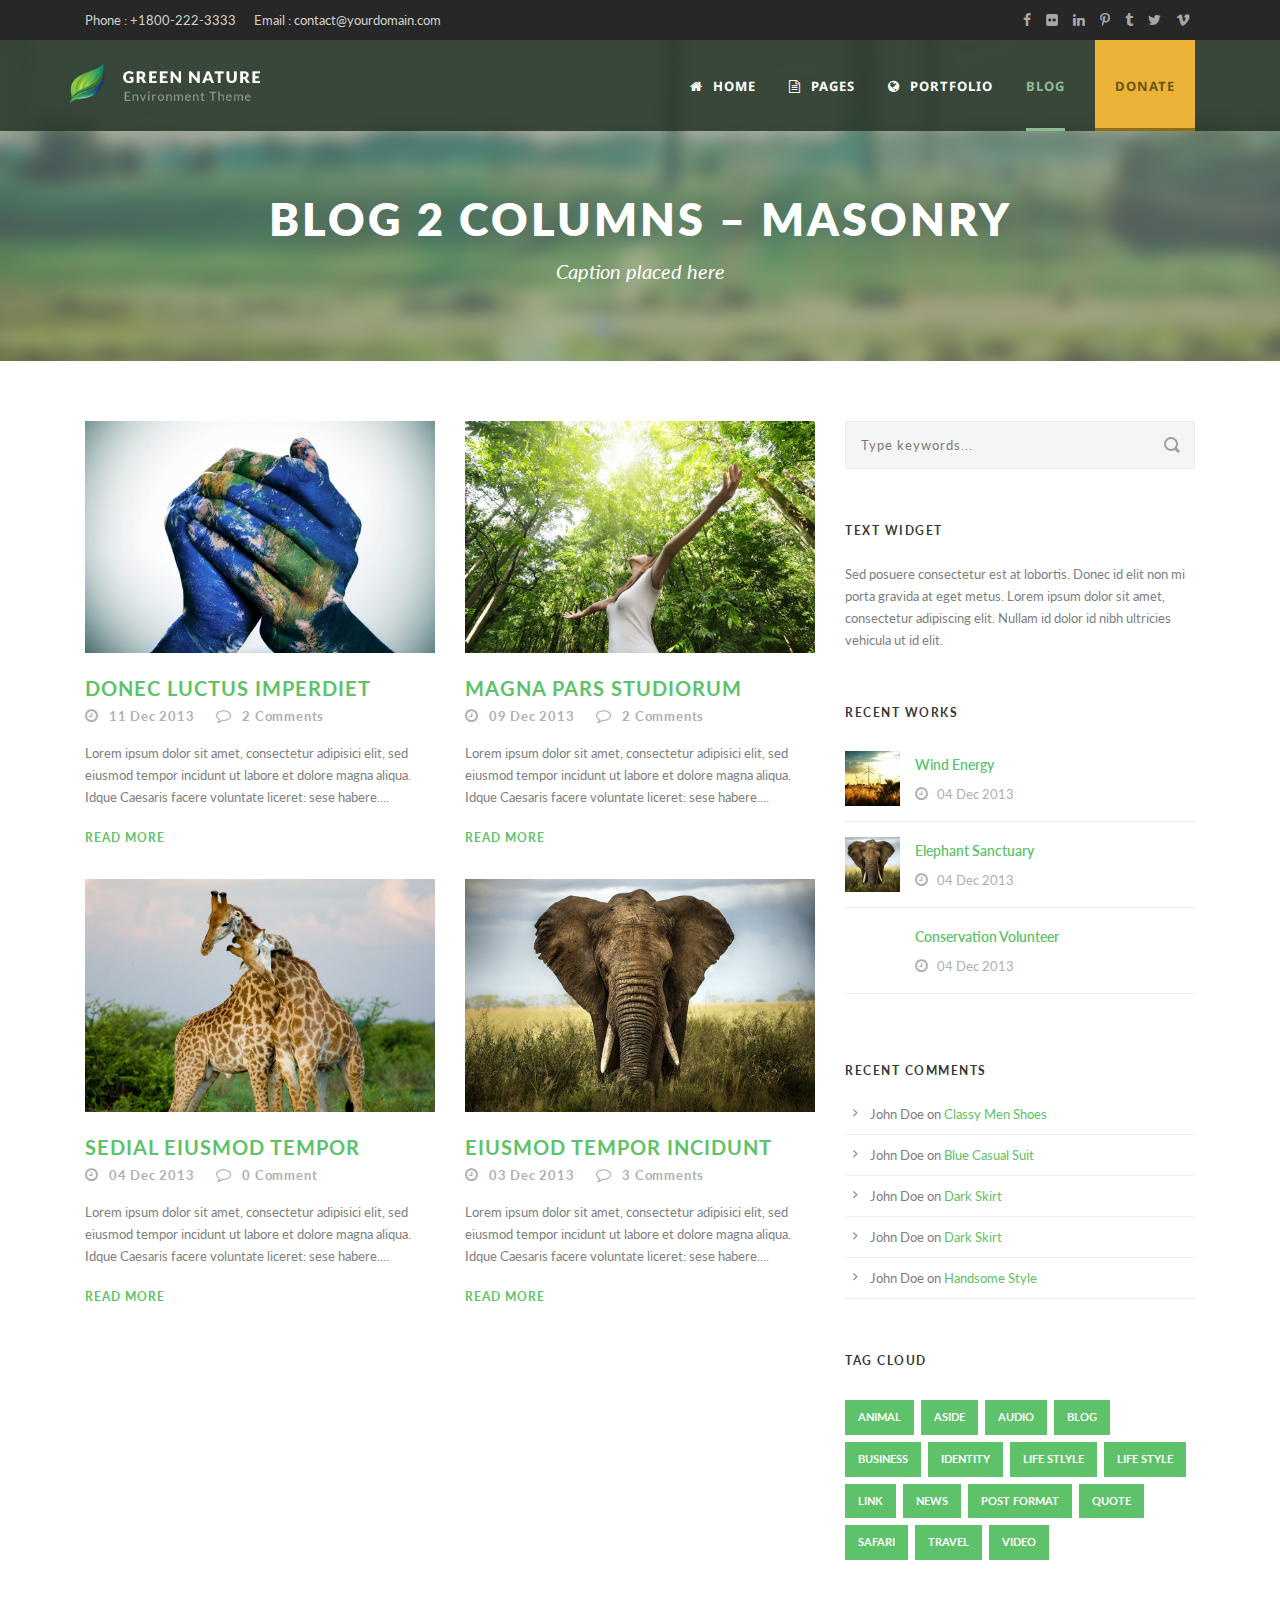
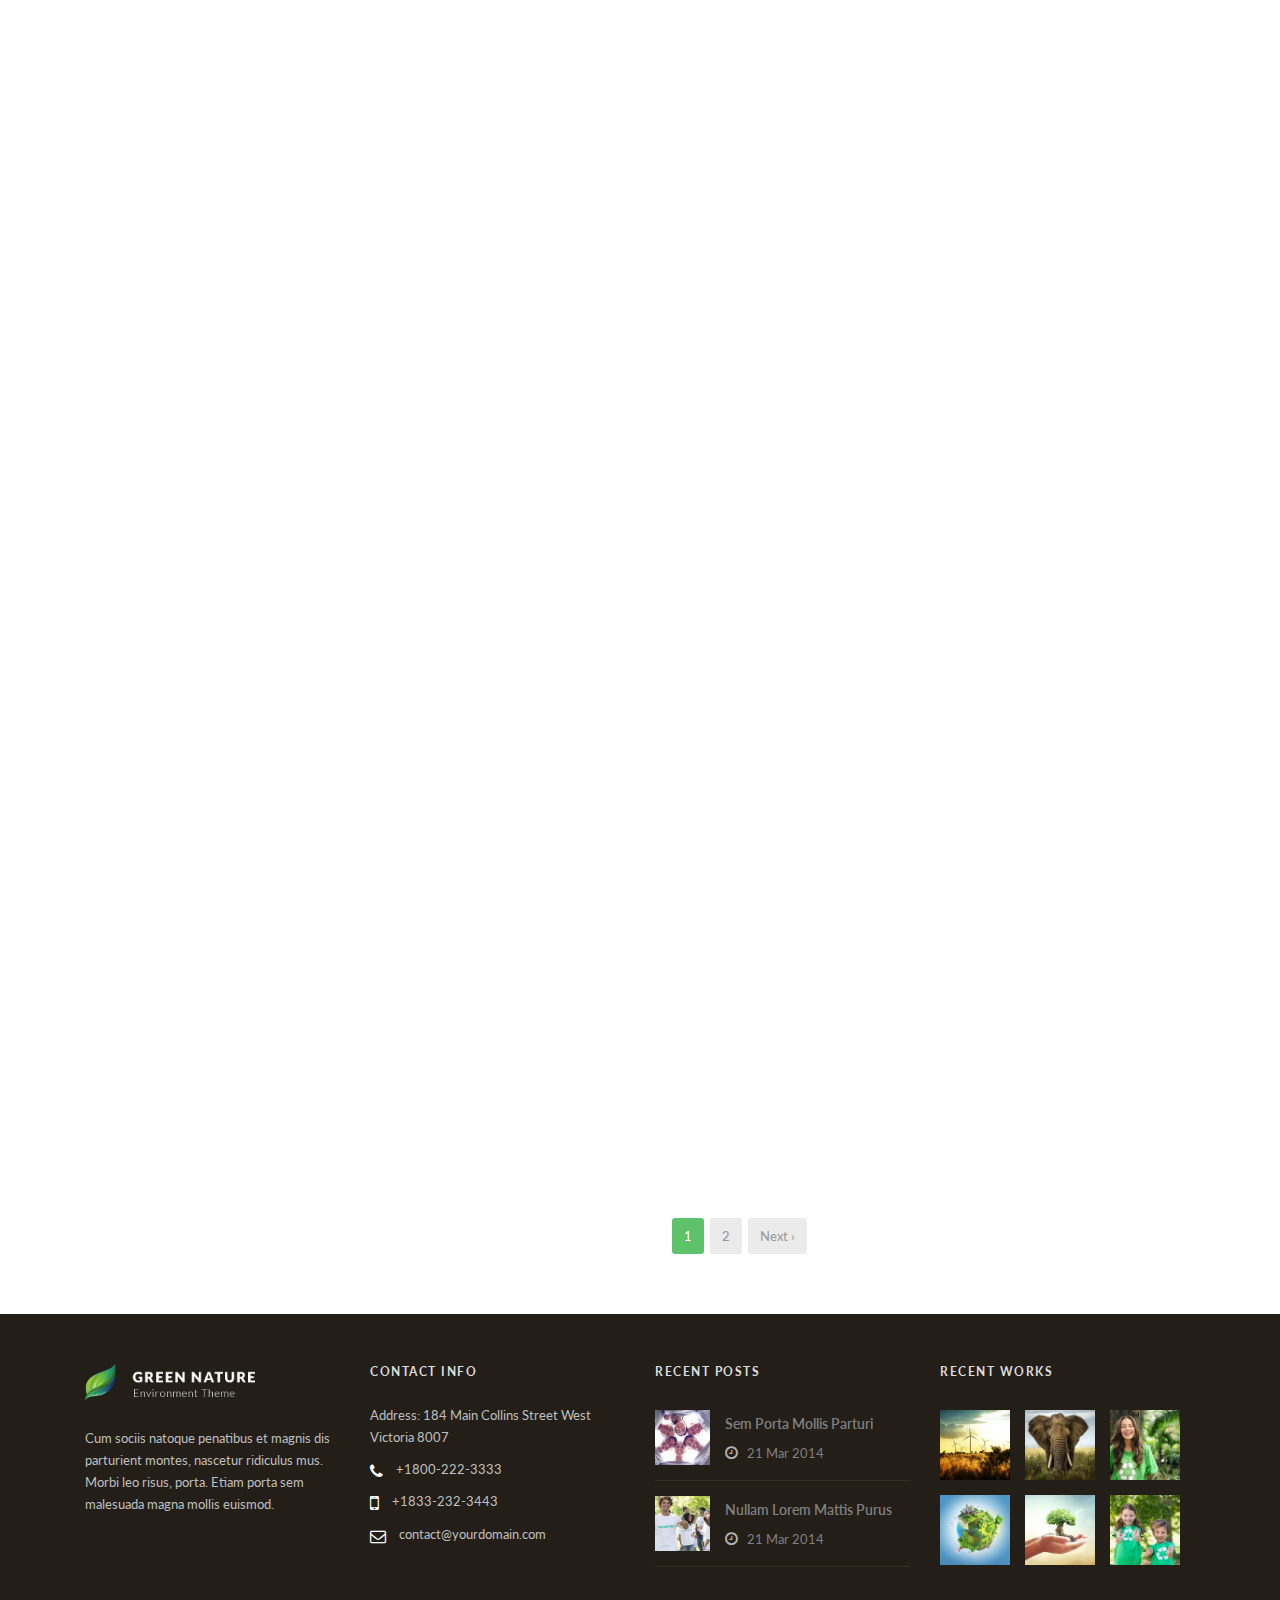
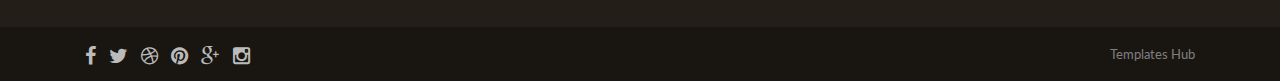
<file: blog-2-columns-masonry.html>
<!DOCTYPE html>
<!--[if IE 7]><html class="ie ie7 ltie8 ltie9" lang="en-US"><![endif]-->
<!--[if IE 8]><html class="ie ie8 ltie9" lang="en-US"><![endif]-->
<!--[if !(IE 7) | !(IE 8)  ]><!-->
<html lang="en-US">
<!--<![endif]-->


<!-- blog-2-columns-masonry25:33 GMT -->
<head>
    <meta charset="UTF-8" />
    <meta name="viewport" content="initial-scale=1.0" />

    <title>Green Nature</title>


    <link rel='stylesheet' href='https://fonts.googleapis.com/css?family=Lato%3A100%2C100italic%2C300%2C300italic%2Cregular%2Citalic%2C700%2C700italic%2C900%2C900italic&amp;subset=latin&amp;' type='text/css' media='all' />
    <link rel='stylesheet' href='https://fonts.googleapis.com/css?family=Noto+Sans%3Aregular%2Citalic%2C700%2C700italic&amp;subset=greek%2Ccyrillic-ext%2Ccyrillic%2Clatin%2Clatin-ext%2Cvietnamese%2Cgreek-ext&amp;' type='text/css' media='all' />
    <link rel='stylesheet' href='https://fonts.googleapis.com/css?family=Merriweather%3A300%2C300italic%2Cregular%2Citalic%2C700%2C700italic%2C900%2C900italic&amp;subset=latin%2Clatin-ext&amp;' type='text/css' media='all' />
    <link rel='stylesheet' href='https://fonts.googleapis.com/css?family=Mystery+Quest%3Aregular&amp;subset=latin%2Clatin-ext&amp;' type='text/css' media='all' />


    <link rel='stylesheet' href='css/style.css' type='text/css' media='all' />
    <link rel='stylesheet' href='plugins/superfish/css/superfish.css' type='text/css' media='all' />
    <link rel='stylesheet' href='plugins/dl-menu/component.css' type='text/css' media='all' />
    <link rel='stylesheet' href='plugins/font-awesome-new/css/font-awesome.min.css' type='text/css' media='all' />
    <link rel='stylesheet' href='plugins/elegant-font/style.css' type='text/css' media='all' />
    <link rel='stylesheet' href='plugins/fancybox/jquery.fancybox.css' type='text/css' media='all' />
    <link rel='stylesheet' href='plugins/flexslider/flexslider.css' type='text/css' media='all' />
    <link rel='stylesheet' href='css/style-responsive.css' type='text/css' media='all' />
    <link rel='stylesheet' href='css/style-custom.css' type='text/css' media='all' />
    <link rel='stylesheet' href='plugins/masterslider/public/assets/css/masterslider.main.css' type='text/css' media='all' />
    <link rel='stylesheet' href='css/master-custom.css' type='text/css' media='all' />


</head>

<body data-rsssl=1 class="home page-template-default page page-id-5680 _masterslider _msp_version_3.2.7 woocommerce-no-js">
    <div class="body-wrapper  float-menu" data-home="https://demo.goodlayers.com/greennature/">
        <header class="greennature-header-wrapper header-style-5-wrapper greennature-header-with-top-bar">
            <!-- top navigation -->
            <div class="top-navigation-wrapper">
                <div class="top-navigation-container container">
                    <div class="top-navigation-left">
                        <div class="top-navigation-left-text">
                            Phone : +1800-222-3333      Email : contact@yourdomain.com </div>
                    </div>
                    <div class="top-navigation-right">
                        <div class="top-social-wrapper">
                            <div class="social-icon">
                                <a href="#" target="_blank">
                                    <i class="fa fa-facebook"></i></a>
                            </div>
                            <div class="social-icon">
                                <a href="#" target="_blank">
                                    <i class="fa fa-flickr"></i></a>
                            </div>
                            <div class="social-icon">
                                <a href="#" target="_blank">
                                    <i class="fa fa-linkedin"></i></a>
                            </div>
                            <div class="social-icon">
                                <a href="#" target="_blank">
                                    <i class="fa fa-pinterest-p"></i></a>
                            </div>
                            <div class="social-icon">
                                <a href="#" target="_blank">
                                    <i class="fa fa-tumblr"></i></a>
                            </div>
                            <div class="social-icon">
                                <a href="#" target="_blank">
                                    <i class="fa fa-twitter"></i></a>
                            </div>
                            <div class="social-icon">
                                <a href="#" target="_blank">
                                    <i class="fa fa-vimeo"></i></a>
                            </div>
                            <div class="clear"></div>
                        </div>
                    </div>
                    <div class="clear"></div>
                </div>
            </div>
            <div id="greennature-header-substitute"></div>
            <div class="greennature-header-inner header-inner-header-style-5">
                <div class="greennature-header-container container">
                    <div class="greennature-header-inner-overlay"></div>
                    <!-- logo -->
                    <div class="greennature-logo">
                        <div class="greennature-logo-inner">
                            <a href="index-2.html">
                                <img src="images/logo.png" alt="" /> </a>
                        </div>
                        <div class="greennature-responsive-navigation dl-menuwrapper" id="greennature-responsive-navigation">
                            <button class="dl-trigger">Open Menu</button>
                            <ul id="menu-main-menu" class="dl-menu greennature-main-mobile-menu">
                                <li class="menu-item menu-item-home page_item page-item-5680 current_page_item"><a href="index-2.html" aria-current="page">Home</a></li>
                                <li class="menu-item menu-item-has-children menu-item-15"><a href="#">Pages</a>
                                    <ul class="dl-submenu">
                                        <li class="menu-item"><a href="act-now.html">Act Now</a></li>
                                        <li class="menu-item"><a href="about-1.html">About Us 1</a></li>
                                        <li class="menu-item"><a href="about-2.html">About Us 2</a></li>
                                        <li class="menu-item"><a href="service.html">Service</a></li>
                                        <li class="menu-item"><a href="personnel-2.html">Personnel</a></li>
                                        <li class="menu-item"><a href="qa.html">Q&#038;A</a></li>
                                        <li class="menu-item"><a href="contact-page.html">Contact Page 1</a></li>
                                        <li class="menu-item"><a href="contact-page-2.html">Contact Page 2</a></li>
                                        <li class="menu-item menu-item-12"><a href="404error.html">404 Page</a></li>
                                        <li class="menu-item"><a href="testimonial.html">Testimonial</a></li>
                                        <li class="menu-item menu-item-has-children"><a href="gallery-3-columns-without-caption.html">Gallery</a>
                                            <ul class="dl-submenu">
                                                <li class="menu-item"><a href="gallery-2-columns-without-caption.html">Gallery 2 Columns Without Caption</a></li>
                                                <li class="menu-item"><a href="gallery-2-columns-with-caption.html">Gallery 2 Columns With Caption</a></li>
                                                <li class="menu-item"><a href="gallery-3-columns-without-caption.html">Gallery 3 Columns Without Caption</a></li>
                                                <li class="menu-item"><a href="gallery-3-columns-with-caption.html">Gallery 3 Columns With Caption</a></li>
                                                <li class="menu-item"><a href="gallery-4-columns-without-caption.html">Gallery 4 Columns Without Caption</a></li>
                                                <li class="menu-item"><a href="gallery-4-columns-with-caption.html">Gallery 4 Columns With Caption</a></li>
                                                <li class="menu-item"><a href="gallery-5-columns-without-caption.html">Gallery 5 Columns Without Caption</a></li>
                                                <li class="menu-item"><a href="gallery-5-columns-with-caption.html">Gallery 5 Columns With Caption</a></li>
                                            </ul>
                                        </li>
                                    </ul>
                                </li>
                                <li class="menu-item menu-item-has-children"><a href="portfolio-grid-3-columns-no-space.html">Portfolio</a>
                                    <ul class="dl-submenu">
                                        <li class="menu-item menu-item-has-children"><a href="portfolio-grid-3-columns.html">Portfolio Classic</a>
                                            <ul class="dl-submenu">
                                                <li class="menu-item"><a href="portfolio-grid-1-column.html">Portfolio Grid 1 Column (Both Sidebar)</a></li>
                                                <li class="menu-item"><a href="portfolio-grid-2-columns.html">Portfolio Grid 2 Columns (Right Sidebar)</a></li>
                                                <li class="menu-item"><a href="portfolio-grid-3-columns.html">Portfolio Grid 3 Columns</a></li>
                                                <li class="menu-item"><a href="portfolio-grid-4-columns.html">Portfolio Grid 4 Columns</a></li>
                                                <li class="menu-item"><a href="portfolio-grid-2-columns-no-space.html">Portfolio Grid 2 Columns, No Space</a></li>
                                                <li class="menu-item"><a href="portfolio-grid-3-columns-no-space.html">Portfolio Grid 3 Columns, No Space</a></li>
                                                <li class="menu-item"><a href="portfolio-grid-4-columns-no-space.html">Portfolio Grid 4 Columns, No Space</a></li>
                                            </ul>
                                        </li>
                                        <li class="menu-item menu-item-has-children"><a href="portfolio-modern-3-columns-with-filter.html">Portfolio With Filter</a>
                                            <ul class="dl-submenu">
                                                <li class="menu-item"><a href="portfolio-grid-1-columns-with-filter.html">Portfolio Grid 1 Col With Filter</a></li>
                                                <li class="menu-item"><a href="portfolio-grid-2-columns-with-filter.html">Portfolio Grid 2 Cols With Filter</a></li>
                                                <li class="menu-item"><a href="portfolio-grid-3-columns-with-filter.html">Portfolio Grid 3 Cols With Filter</a></li>
                                                <li class="menu-item"><a href="portfolio-grid-4-columns-with-filter.html">Portfolio Grid 4 Cols With Filter</a></li>
                                                <li class="menu-item"><a href="portfolio-modern-3-columns-with-filter.html">Portfolio Modern 3 Cols With Filter</a></li>
                                                <li class="menu-item"><a href="portfolio-modern-4-columns-with-filter.html">Portfolio Modern 4 Cols With Filter</a></li>
                                                <li class="menu-item"><a href="singleprod.html">Single Portfolio</a></li>
                                            </ul>
                                        </li>
                                    </ul>
                                </li>
                                <li class="menu-item current-menu-item menu-item-has-children"><a href="blog-full-with-right-sidebar.html">Blog</a>
                                    <ul class="dl-submenu">
                                    	<li class="menu-item"><a href="blog-full-with-right-sidebar.html">Blog Full</a></li>

                                        <li ss="menu-item menu-item-has-children menu-item-"><a href="#">Blog Column</a>
                                            <ul class="dl-submenu">
                                                <li class="menu-item"><a href="blog-1-column.html">Blog 1 Column (Right Sidebar)</a></li>
                                                <li class="menu-item"><a href="blog-2-columns.html">Blog 2 Columns (Right Sidebar)</a></li>
                                                <li class="menu-item"><a href="blog-3-columns.html">Blog 3 Columns</a></li>
                                                <li class="menu-item"><a href="blog-4-columns.html">Blog 4 Columns</a></li>
                                            </ul>
                                        </li>
                                        <li class="menu-item menu-item-has-children menu-item-7"><a href="#">Blog Masonry</a>
                                            <ul class="dl-submenu">
                                                <li class="menu-item"><a href="blog-2-columns-masonry.html">Blog 2 Columns &#8211; Masonry (Right Sidebar)</a></li>
                                                <li class="menu-item"><a href="blog-3-columns-masonry.html">Blog 3 Columns – Masonry</a></li>
                                                <li class="menu-item"><a href="blog-4-columns-masonry.html">Blog 4 Columns – Masonry</a></li>
                                            </ul>
                                        </li>

                                    </ul>
                                </li>
       
                            </ul>
                        </div>
                    </div>

                    <!-- navigation -->
                    <div class="greennature-navigation-wrapper">
                        <nav class="greennature-navigation" id="greennature-main-navigation">
                            <ul id="menu-main-menu-1" class="sf-menu greennature-main-menu">
                                <li class="menu-item menu-item-home greennature-normal-menu"><a href="index-2.html"><i class="fa fa-home"></i>Home</a></li>
                                <li class="menu-item menu-item-has-children greennature-normal-menu"><a href="#" class="sf-with-ul-pre"><i class="fa fa-file-text-o"></i>Pages</a>
                                    <ul class="sub-menu">
                                        <li class="menu-item"><a href="act-now.html">Act Now</a></li>
                                        <li class="menu-item"><a href="about-1.html">About Us 1</a></li>
                                        <li class="menu-item"><a href="about-2.html">About Us 2</a></li>
                                        <li class="menu-item"><a href="service.html">Service</a></li>
                                        <li class="menu-item"><a href="personnel-2.html">Personnel</a></li>
                                        <li class="menu-item"><a href="qa.html">Q&#038;A</a></li>
                                        <li class="menu-item"><a href="contact-page.html">Contact Page 1</a></li>
                                        <li class="menu-item"><a href="404error.html">404 Page</a></li>
                                        <li class="menu-item"><a href="testimonial.html">Testimonial</a></li>
                                        <li class="menu-item menu-item-has-children"><a href="gallery-3-columns-without-caption.html" class="sf-with-ul-pre">Gallery</a>
                                            <ul class="sub-menu">
                                                <li class="menu-item"><a href="gallery-2-columns-without-caption.html">Gallery 2 Columns Without Caption</a></li>
                                                <li class="menu-item"><a href="gallery-2-columns-with-caption.html">Gallery 2 Columns With Caption</a></li>
                                                <li class="menu-item"><a href="gallery-3-columns-without-caption.html">Gallery 3 Columns Without Caption</a></li>
                                                <li class="menu-item"><a href="gallery-3-columns-with-caption.html">Gallery 3 Columns With Caption</a></li>
                                                <li class="menu-item"><a href="gallery-4-columns-without-caption.html">Gallery 4 Columns Without Caption</a></li>
                                                <li class="menu-item"><a href="gallery-4-columns-with-caption.html">Gallery 4 Columns With Caption</a></li>
                                                <li class="menu-item"><a href="gallery-5-columns-without-caption.html">Gallery 5 Columns Without Caption</a></li>
                                                <li class="menu-item"><a href="gallery-5-columns-with-caption.html">Gallery 5 Columns With Caption</a></li>
                                            </ul>
                                        </li>
                                    </ul>
                                </li>
                                <li class="menu-item menu-item-has-childrenmenu-item menu-item-has-children greennature-mega-menu"><a href="portfolio-grid-3-columns-no-space.html" class="sf-with-ul-pre"><i class="fa fa-globe"></i>Portfolio</a>
                                    <div class="sf-mega">
                                        <ul class="sub-menu">
                                            <li class="menu-item menu-item-has-children" data-column="four columns" data-size="1/3"><a href="portfolio-grid-3-columns.html" class="sf-with-ul-pre">Portfolio Classic</a>
                                                <ul class="sub-menu">
                                                    <li class="menu-item"><a href="portfolio-grid-1-column.html">Portfolio Grid 1 Column (Both Sidebar)</a></li>
                                                    <li class="menu-item"><a href="portfolio-grid-2-columns.html">Portfolio Grid 2 Columns (Right Sidebar)</a></li>
                                                    <li class="menu-item"><a href="portfolio-grid-3-columns.html">Portfolio Grid 3 Columns</a></li>
                                                    <li class="menu-item"><a href="portfolio-grid-4-columns.html">Portfolio Grid 4 Columns</a></li>
                                                    <li class="menu-item"><a href="portfolio-grid-2-columns-no-space.html">Portfolio Grid 2 Columns, No Space</a></li>
                                                    <li class="menu-item"><a href="portfolio-grid-3-columns-no-space.html">Portfolio Grid 3 Columns, No Space</a></li>
                                                    <li class="menu-item"><a href="portfolio-grid-4-columns-no-space.html">Portfolio Grid 4 Columns, No Space</a></li>
                                                </ul>
                                            </li>
                                            <li class="menu-item menu-item-has-children" data-column="four columns" data-size="1/3"><a href="portfolio-modern-3-columns-with-filter.html" class="sf-with-ul-pre">Portfolio With Filter</a>
                                                <ul class="sub-menu">
                                                    <li class="menu-item"><a href="portfolio-grid-1-columns-with-filter.html">Portfolio Grid 1 Col With Filter</a></li>
                                                    <li class="menu-item"><a href="portfolio-grid-2-columns-with-filter.html">Portfolio Grid 2 Cols With Filter</a></li>
                                                    <li class="menu-item"><a href="portfolio-grid-3-columns-with-filter.html">Portfolio Grid 3 Cols With Filter</a></li>
                                                    <li class="menu-item"><a href="portfolio-grid-4-columns-with-filter.html">Portfolio Grid 4 Cols With Filter</a></li>
                                                    <li class="menu-item"><a href="portfolio-modern-3-columns-with-filter.html">Portfolio Modern 3 Cols With Filter</a></li>
                                                    <li class="menu-item"><a href="portfolio-modern-4-columns-with-filter.html">Portfolio Modern 4 Cols With Filter</a></li>
                                                    <li class="menu-item"><a href="singleprod.html">Single Portfolio</a></li>
                                                </ul>
                                            </li>
                                            
                                        </ul>
                                    </div>
                                </li>
                                <li class="menu-item  current-menu-item menu-item-has-childrenmenu-item menu-item-has-children greennature-normal-menu"><a href="blog-full-with-right-sidebar.html" class="sf-with-ul-pre">Blog</a>
                                    <ul class="sub-menu">
                                        <li class="menu-item"><a href="blog-full-with-right-sidebar.html">Blog Full</a></li>
                                        <li class="menu-item menu-item-has-children menu-item-"><a href="#" class="sf-with-ul-pre">Blog Column</a>
                                            <ul class="sub-menu">
                                                <li class="menu-item"><a href="blog-1-column.html">Blog 1 Column (Right Sidebar)</a></li>
                                                <li class="menu-item"><a href="blog-2-columns.html">Blog 2 Columns (Right Sidebar)</a></li>
                                                <li class="menu-item"><a href="blog-3-columns.html">Blog 3 Columns</a></li>
                                                <li class="menu-item"><a href="blog-4-columns.html">Blog 4 Columns</a></li>
                                            </ul>
                                        </li>
                                        <li class="menu-item menu-item-has-children menu-item-7"><a href="#" class="sf-with-ul-pre">Blog Masonry</a>
                                            <ul class="sub-menu">
                                                <li class="menu-item"><a href="blog-2-columns-masonry.html">Blog 2 Columns &#8211; Masonry (Right Sidebar)</a></li>
                                                <li class="menu-item"><a href="blog-3-columns-masonry.html">Blog 3 Columns – Masonry</a></li>
                                                <li class="menu-item"><a href="blog-4-columns-masonry.html">Blog 4 Columns – Masonry</a></li>
                                            </ul>
                                        </li>
                                    </ul>
                                </li>
                            </ul>
                            <a class="greennature-donate-button greennature-lb-payment"><span class="greennature-button-overlay"></span><span class="greennature-button-donate-text">Donate</span></a>

                        </nav>
                        <div class="greennature-navigation-gimmick" id="greennature-navigation-gimmick"></div>
                        <div class="clear"></div>
                    </div>
                    <div class="clear"></div>
                </div>
            </div>
        </header>
        <!-- is search -->


        </header>
        <div class="greennature-page-title-wrapper header-style-5-title-wrapper">
            <div class="greennature-page-title-overlay"></div>
            <div class="greennature-page-title-container container">
                <h1 class="greennature-page-title">Blog 2 Columns &#8211; Masonry</h1>
                <span class="greennature-page-caption">Caption placed here</span>
            </div>
        </div>
        <!-- is search -->
        <div class="content-wrapper">
            <div class="greennature-content">

                <!-- Above Sidebar Section-->

                <!-- Sidebar With Content Section-->
                <div class="with-sidebar-wrapper">
                    <div class="with-sidebar-container container">
                        <div class="with-sidebar-left eight columns">
                            <div class="with-sidebar-content twelve columns">
                                <section id="content-section-1">
                                    <div class="section-container container">
                                        <div class="blog-item-wrapper" style="margin-bottom: 20px;">
                                            <div class="blog-item-holder">
                                                <div class="greennature-isotope" data-type="blog" data-layout="masonry">
                                                    <div class="clear"></div>
                                                    <div class="six columns">
                                                        <div class="greennature-item greennature-blog-grid greennature-skin-box">
                                                            <div class="greennature-ux greennature-blog-grid-ux">
                                                                <article id="post-852" class="post-852 post type-post status-publish format-standard has-post-thumbnail hentry category-fit-row tag-blog tag-life-style">
                                                                    <div class="greennature-standard-style">
                                                                        <div class="greennature-blog-thumbnail">
                                                                            <a href="#"> <img src="upload/shutterstock_170752253-1024x680.jpg" alt="" width="960" height="638" /></a>
                                                                        </div>

                                                                        <div class="greennature-blog-grid-content">
                                                                            <header class="post-header">
                                                                                <h3 class="greennature-blog-title"><a href="#">Donec luctus imperdiet</a></h3>

                                                                                <div class="greennature-blog-info">
                                                                                    <div class="blog-info blog-date greennature-skin-info"><i class="fa fa-clock-o"></i><a href="#">11 Dec 2013</a></div>
                                                                                    <div class="blog-info blog-comment greennature-skin-info"><i class="fa fa-comment-o"></i><a href="##respond">2 <span class="greennature-tail" >Comments</span></a></div>
                                                                                    <div class="clear"></div>
                                                                                </div>
                                                                                <div class="clear"></div>
                                                                            </header>
                                                                            <!-- entry-header -->

                                                                            <div class="greennature-blog-content">Lorem ipsum dolor sit amet, consectetur adipisici elit, sed eiusmod tempor incidunt ut labore et dolore magna aliqua. Idque Caesaris facere voluntate liceret: sese habere....
                                                                                <div class="clear"></div><a href="#" class="excerpt-read-more">Read More</a></div>
                                                                        </div>
                                                                    </div>
                                                                </article>
                                                                <!-- #post -->
                                                            </div>
                                                        </div>
                                                    </div>
                                                    <div class="six columns">
                                                        <div class="greennature-item greennature-blog-grid greennature-skin-box">
                                                            <div class="greennature-ux greennature-blog-grid-ux">
                                                                <article id="post-862" class="post-862 post type-post status-publish format-standard has-post-thumbnail hentry category-blog category-fit-row tag-blog tag-link tag-news">
                                                                    <div class="greennature-standard-style">
                                                                        <div class="greennature-blog-thumbnail">
                                                                            <a href="#"> <img src="upload/shutterstock_49617541-1024x680.jpg" alt="" width="960" height="638" /></a>
                                                                        </div>

                                                                        <div class="greennature-blog-grid-content">
                                                                            <header class="post-header">
                                                                                <h3 class="greennature-blog-title"><a href="#">Magna pars studiorum</a></h3>

                                                                                <div class="greennature-blog-info">
                                                                                    <div class="blog-info blog-date greennature-skin-info"><i class="fa fa-clock-o"></i><a href="#">09 Dec 2013</a></div>
                                                                                    <div class="blog-info blog-comment greennature-skin-info"><i class="fa fa-comment-o"></i><a href="##respond">2 <span class="greennature-tail" >Comments</span></a></div>
                                                                                    <div class="clear"></div>
                                                                                </div>
                                                                                <div class="clear"></div>
                                                                            </header>
                                                                            <!-- entry-header -->

                                                                            <div class="greennature-blog-content">Lorem ipsum dolor sit amet, consectetur adipisici elit, sed eiusmod tempor incidunt ut labore et dolore magna aliqua. Idque Caesaris facere voluntate liceret: sese habere....
                                                                                <div class="clear"></div><a href="#" class="excerpt-read-more">Read More</a></div>
                                                                        </div>
                                                                    </div>
                                                                </article>
                                                                <!-- #post -->
                                                            </div>
                                                        </div>
                                                    </div>
                                                    <div class="clear"></div>
                                                    <div class="six columns">
                                                        <div class="greennature-item greennature-blog-grid greennature-skin-box">
                                                            <div class="greennature-ux greennature-blog-grid-ux">
                                                                <article id="post-859" class="post-859 post type-post status-publish format-standard has-post-thumbnail hentry category-blog category-fit-row tag-blog tag-life-stlyle">
                                                                    <div class="greennature-standard-style">
                                                                        <div class="greennature-blog-thumbnail">
                                                                            <a href="#"> <img src="upload/shutterstock_70658833-1024x682.jpg" alt="" width="960" height="639" /></a>
                                                                        </div>

                                                                        <div class="greennature-blog-grid-content">
                                                                            <header class="post-header">
                                                                                <h3 class="greennature-blog-title"><a href="#">Sedial eiusmod tempor</a></h3>

                                                                                <div class="greennature-blog-info">
                                                                                    <div class="blog-info blog-date greennature-skin-info"><i class="fa fa-clock-o"></i><a href="#">04 Dec 2013</a></div>
                                                                                    <div class="blog-info blog-comment greennature-skin-info"><i class="fa fa-comment-o"></i><a href="##respond">0 <span class="greennature-tail" >Comment</span></a></div>
                                                                                    <div class="clear"></div>
                                                                                </div>
                                                                                <div class="clear"></div>
                                                                            </header>
                                                                            <!-- entry-header -->

                                                                            <div class="greennature-blog-content">Lorem ipsum dolor sit amet, consectetur adipisici elit, sed eiusmod tempor incidunt ut labore et dolore magna aliqua. Idque Caesaris facere voluntate liceret: sese habere....
                                                                                <div class="clear"></div><a href="#" class="excerpt-read-more">Read More</a></div>
                                                                        </div>
                                                                    </div>
                                                                </article>
                                                                <!-- #post -->
                                                            </div>
                                                        </div>
                                                    </div>
                                                    <div class="six columns">
                                                        <div class="greennature-item greennature-blog-grid greennature-skin-box">
                                                            <div class="greennature-ux greennature-blog-grid-ux">
                                                                <article id="post-858" class="post-858 post type-post status-publish format-standard has-post-thumbnail hentry category-fit-row category-life-style tag-animal tag-safari">
                                                                    <div class="greennature-standard-style">
                                                                        <div class="greennature-blog-thumbnail">
                                                                            <a href="#"> <img src="upload/shutterstock_133689230-1024x682.jpg" alt="" width="960" height="639" /></a>
                                                                        </div>

                                                                        <div class="greennature-blog-grid-content">
                                                                            <header class="post-header">
                                                                                <h3 class="greennature-blog-title"><a href="#">Eiusmod tempor incidunt</a></h3>

                                                                                <div class="greennature-blog-info">
                                                                                    <div class="blog-info blog-date greennature-skin-info"><i class="fa fa-clock-o"></i><a href="#">03 Dec 2013</a></div>
                                                                                    <div class="blog-info blog-comment greennature-skin-info"><i class="fa fa-comment-o"></i><a href="##respond">3 <span class="greennature-tail" >Comments</span></a></div>
                                                                                    <div class="clear"></div>
                                                                                </div>
                                                                                <div class="clear"></div>
                                                                            </header>
                                                                            <!-- entry-header -->

                                                                            <div class="greennature-blog-content">Lorem ipsum dolor sit amet, consectetur adipisici elit, sed eiusmod tempor incidunt ut labore et dolore magna aliqua. Idque Caesaris facere voluntate liceret: sese habere....
                                                                                <div class="clear"></div><a href="#" class="excerpt-read-more">Read More</a></div>
                                                                        </div>
                                                                    </div>
                                                                </article>
                                                                <!-- #post -->
                                                            </div>
                                                        </div>
                                                    </div>
                                                    <div class="clear"></div>
                                                    <div class="six columns">
                                                        <div class="greennature-item greennature-blog-grid greennature-skin-box">
                                                            <div class="greennature-ux greennature-blog-grid-ux">
                                                                <article id="post-2211" class="post-2211 post type-post status-publish format-gallery has-post-thumbnail hentry category-blog category-life-style tag-blog tag-life-style post_format-post-format-gallery">
                                                                    <div class="greennature-standard-style">
                                                                        <div class="greennature-blog-thumbnail greennature-gallery">
                                                                            <div class="flexslider" data-pausetime="7000" data-slidespeed="600" data-effect="fade">
                                                                                <ul class="slides">
                                                                                    <li>
                                                                                        <a href="upload/shutterstock_84645355.jpg" data-fancybox-group="greennature-gal-1" data-rel="fancybox"><img src="upload/shutterstock_84645355-1024x682.jpg" alt="" width="960" height="639" /></a>
                                                                                    </li>
                                                                                    <li>
                                                                                        <a href="upload/shutterstock_104475683.jpg" data-fancybox-group="greennature-gal-1" data-rel="fancybox"><img src="upload/shutterstock_104475683-1024x682.jpg" alt="" width="960" height="639" /></a>
                                                                                    </li>
                                                                                    <li>
                                                                                        <a href="upload/shutterstock_110700254.jpg" data-fancybox-group="greennature-gal-1" data-rel="fancybox"><img src="upload/shutterstock_110700254-1024x682.jpg" alt="" width="960" height="639" /></a>
                                                                                    </li>
                                                                                    <li>
                                                                                        <a href="upload/shutterstock_133689230.jpg" data-fancybox-group="greennature-gal-1" data-rel="fancybox"><img src="upload/shutterstock_133689230-1024x682.jpg" alt="" width="960" height="639" /></a>
                                                                                    </li>
                                                                                    <li>
                                                                                        <a href="upload/shutterstock_146211665.jpg" data-fancybox-group="greennature-gal-1" data-rel="fancybox"><img src="upload/shutterstock_146211665-1024x682.jpg" alt="" width="960" height="639" /></a>
                                                                                    </li>
                                                                                    <li>
                                                                                        <a href="upload/shutterstock_147266159.jpg" data-fancybox-group="greennature-gal-1" data-rel="fancybox"><img src="upload/shutterstock_147266159-1024x605.jpg" alt="" width="960" height="567" /></a>
                                                                                    </li>
                                                                                </ul>
                                                                            </div>
                                                                        </div>
                                                                        <div class="greennature-blog-grid-content">
                                                                            <header class="post-header">
                                                                                <h3 class="greennature-blog-title"><a href="#">Gallery Post Format Title</a></h3>

                                                                                <div class="greennature-blog-info">
                                                                                    <div class="blog-info blog-date greennature-skin-info"><i class="fa fa-clock-o"></i><a href="#">13 Nov 2013</a></div>
                                                                                    <div class="blog-info blog-comment greennature-skin-info"><i class="fa fa-comment-o"></i><a href="##respond">2 <span class="greennature-tail" >Comments</span></a></div>
                                                                                    <div class="clear"></div>
                                                                                </div>
                                                                                <div class="clear"></div>
                                                                            </header>
                                                                            <!-- entry-header -->

                                                                            <div class="greennature-blog-content">Cras mattis consectetur purus sit amet fermentum. Sed posuere consectetur est at lobortis. Donec ullamcorper nulla non metus auctor fringilla. Donec sed odio dui. Aenean...
                                                                                <div class="clear"></div><a href="#" class="excerpt-read-more">Read More</a></div>
                                                                        </div>
                                                                    </div>
                                                                </article>
                                                                <!-- #post -->
                                                            </div>
                                                        </div>
                                                    </div>
                                                    <div class="six columns">
                                                        <div class="greennature-item greennature-blog-grid greennature-skin-box">
                                                            <div class="greennature-ux greennature-blog-grid-ux">
                                                                <article id="post-37" class="post-37 post type-post status-publish format-audio hentry category-audio category-blog tag-audio tag-life-style tag-post-format post_format-post-format-audio">
                                                                    <div class="greennature-standard-style">
                                                                        <div class="greennature-blog-thumbnail greennature-audio">
                                                                            <!--[if lt IE 9]><script>document.createElement('audio');</script><![endif]-->
                                                                            <audio class="wp-audio-shortcode" id="audio-37-1" preload="none" style="width: 100%;" controls="controls">
                                                                                <source type="audio/mpeg" src="upload/wm_sticks_and_chains230a.mp3?_=1" /><a href="upload/wm_sticks_and_chains.mp3">upload/wm_sticks_and_chains.mp3</a></audio>
                                                                        </div>
                                                                        <div class="greennature-blog-grid-content">
                                                                            <header class="post-header">
                                                                                <h3 class="greennature-blog-title"><a href="#">Audio Post Format</a></h3>

                                                                                <div class="greennature-blog-info">
                                                                                    <div class="blog-info blog-date greennature-skin-info"><i class="fa fa-clock-o"></i><a href="#">12 Nov 2013</a></div>
                                                                                    <div class="blog-info blog-comment greennature-skin-info"><i class="fa fa-comment-o"></i><a href="##respond">0 <span class="greennature-tail" >Comment</span></a></div>
                                                                                    <div class="clear"></div>
                                                                                </div>
                                                                                <div class="clear"></div>
                                                                            </header>
                                                                            <!-- entry-header -->

                                                                            <div class="greennature-blog-content">Cras justo odio, dapibus ac facilisis in, egestas eget quam. Cum sociis natoque penatibus et magnis dis parturient montes, nascetur ridiculus mus. Nulla vitae elit...
                                                                                <div class="clear"></div><a href="#" class="excerpt-read-more">Read More</a></div>
                                                                        </div>
                                                                    </div>
                                                                </article>
                                                                <!-- #post -->
                                                            </div>
                                                        </div>
                                                    </div>
                                                    <div class="clear"></div>
                                                    <div class="six columns">
                                                        <div class="greennature-item greennature-blog-grid greennature-skin-box">
                                                            <div class="greennature-ux greennature-blog-grid-ux">
                                                                <article id="post-867" class="post-867 post type-post status-publish format-standard has-post-thumbnail hentry category-blog category-life-style tag-business tag-identity-2 tag-news">
                                                                    <div class="greennature-standard-style">
                                                                        <div class="greennature-blog-thumbnail">
                                                                            <a href="#"> <img src="upload/shutterstock_256046590-1024x682.jpg" alt="" width="960" height="639" /></a>
                                                                        </div>

                                                                        <div class="greennature-blog-grid-content">
                                                                            <header class="post-header">
                                                                                <h3 class="greennature-blog-title"><a href="#">Nihilne te nocturnum</a></h3>

                                                                                <div class="greennature-blog-info">
                                                                                    <div class="blog-info blog-date greennature-skin-info"><i class="fa fa-clock-o"></i><a href="#">12 Nov 2013</a></div>
                                                                                    <div class="blog-info blog-comment greennature-skin-info"><i class="fa fa-comment-o"></i><a href="##respond">1 <span class="greennature-tail" >Comment</span></a></div>
                                                                                    <div class="clear"></div>
                                                                                </div>
                                                                                <div class="clear"></div>
                                                                            </header>
                                                                            <!-- entry-header -->

                                                                            <div class="greennature-blog-content">Lorem ipsum dolor sit amet, consectetur adipisici elit, sed eiusmod tempor incidunt ut labore et dolore magna aliqua. Idque Caesaris facere voluntate liceret: sese habere....
                                                                                <div class="clear"></div><a href="#" class="excerpt-read-more">Read More</a></div>
                                                                        </div>
                                                                    </div>
                                                                </article>
                                                                <!-- #post -->
                                                            </div>
                                                        </div>
                                                    </div>
                                                    <div class="six columns">
                                                        <div class="greennature-item greennature-blog-grid greennature-skin-box">
                                                            <div class="greennature-ux greennature-blog-grid-ux">
                                                                <article id="post-35" class="post-35 post type-post status-publish format-aside hentry category-aside category-blog tag-aside tag-post-format post_format-post-format-aside">
                                                                    <div class="greennature-blog-content">
                                                                        <p>This is just aside format. Nulla vitae elit libero, ahaetrdfaugue. Vestibulum id ligula porta felis euismod semper.Fuiscedr pibus, tellus ac tortor mauris.</p>
                                                                    </div>
                                                                </article>
                                                            </div>
                                                        </div>
                                                    </div>
                                                    <div class="clear"></div>
                                                    <div class="six columns">
                                                        <div class="greennature-item greennature-blog-grid greennature-skin-box">
                                                            <div class="greennature-ux greennature-blog-grid-ux">
                                                                <article id="post-2897" class="post-2897 post type-post status-publish format-video hentry category-blog category-video tag-news tag-video post_format-post-format-video">
                                                                    <div class="greennature-standard-style">
                                                                        <div class="greennature-blog-thumbnail greennature-video">
                                                                            <iframe src="http://player.vimeo.com/video/101707505?title=0&amp;byline=0&amp;portrait=0" width="1024" height="1024"></iframe>
                                                                        </div>
                                                                        <div class="greennature-blog-grid-content">
                                                                            <header class="post-header">
                                                                                <h3 class="greennature-blog-title"><a href="#">Video Post Format</a></h3>

                                                                                <div class="greennature-blog-info">
                                                                                    <div class="blog-info blog-date greennature-skin-info"><i class="fa fa-clock-o"></i><a href="#">11 Nov 2013</a></div>
                                                                                    <div class="blog-info blog-comment greennature-skin-info"><i class="fa fa-comment-o"></i><a href="##respond">1 <span class="greennature-tail" >Comment</span></a></div>
                                                                                    <div class="clear"></div>
                                                                                </div>
                                                                                <div class="clear"></div>
                                                                            </header>
                                                                            <!-- entry-header -->

                                                                            <div class="greennature-blog-content">Lorem ipsum dolor sit amet, consectetur adipisici elit, sed eiusmod tempor incidunt ut labore et dolore magna aliqua. Idque Caesaris facere voluntate liceret: sese habere....
                                                                                <div class="clear"></div><a href="#" class="excerpt-read-more">Read More</a></div>
                                                                        </div>
                                                                    </div>
                                                                </article>
                                                                <!-- #post -->
                                                            </div>
                                                        </div>
                                                    </div>
                                                    <div class="six columns">
                                                        <div class="greennature-item greennature-blog-grid greennature-skin-box">
                                                            <div class="greennature-ux greennature-blog-grid-ux">
                                                                <article id="post-2898" class="post-2898 post type-post status-publish format-quote hentry category-blog category-quote tag-post-format tag-quote post_format-post-format-quote">
                                                                    <div class="greennature-blog-content">
                                                                        <div class="greennature-top-quote">
                                                                            <blockquote>
                                                                                <p>Always do your best. What you plant now, you will harvest later.</p>
                                                                            </blockquote>
                                                                        </div>
                                                                        <div class="greennature-quote-author">
                                                                            <p>Oga Mandino</p>

                                                                        </div>
                                                                    </div>
                                                                </article>
                                                                <!-- #post -->
                                                            </div>
                                                        </div>
                                                    </div>
                                                    <div class="clear"></div>
                                                    <div class="six columns">
                                                        <div class="greennature-item greennature-blog-grid greennature-skin-box">
                                                            <div class="greennature-ux greennature-blog-grid-ux">
                                                                <article id="post-43" class="post-43 post type-post status-publish format-standard has-post-thumbnail hentry category-blog category-fit-row category-life-style tag-blog tag-life-style tag-news">
                                                                    <div class="greennature-standard-style">
                                                                        <div class="greennature-blog-thumbnail">
                                                                            <a href="#"> <img src="upload/shutterstock_178430033-1024x682.jpg" alt="" width="960" height="639" /></a>
                                                                        </div>

                                                                        <div class="greennature-blog-grid-content">
                                                                            <header class="post-header">
                                                                                <h3 class="greennature-blog-title"><a href="#">Standard Post Format Title</a></h3>

                                                                                <div class="greennature-blog-info">
                                                                                    <div class="blog-info blog-date greennature-skin-info"><i class="fa fa-clock-o"></i><a href="#">10 Nov 2013</a></div>
                                                                                    <div class="blog-info blog-comment greennature-skin-info"><i class="fa fa-comment-o"></i><a href="##respond">1 <span class="greennature-tail" >Comment</span></a></div>
                                                                                    <div class="clear"></div>
                                                                                </div>
                                                                                <div class="clear"></div>
                                                                            </header>
                                                                            <!-- entry-header -->

                                                                            <div class="greennature-blog-content">Lorem ipsum dolor sit amet, consectetur adipisici elit, sed eiusmod tempor incidunt ut labore et dolore magna aliqua. Idque Caesaris facere voluntate liceret: sese habere....
                                                                                <div class="clear"></div><a href="#" class="excerpt-read-more">Read More</a></div>
                                                                        </div>
                                                                    </div>
                                                                </article>
                                                                <!-- #post -->
                                                            </div>
                                                        </div>
                                                    </div>
                                                    <div class="six columns">
                                                        <div class="greennature-item greennature-blog-grid greennature-skin-box">
                                                            <div class="greennature-ux greennature-blog-grid-ux">
                                                                <article id="post-32" class="post-32 post type-post status-publish format-link hentry category-blog tag-link tag-post-format post_format-post-format-link">
                                                                    <header class="post-header">
                                                                        <h3 class="greennature-blog-title"><a href="http://themeforest.net/user/GoodLayers" >Link Post Format</a></h3>
                                                                        <div class="clear"></div>
                                                                    </header>
                                                                    <div class="greennature-blog-content">Link Post Format http://themeforest.net/ user/GoodLayers</div>
                                                                </article>
                                                            </div>
                                                        </div>
                                                    </div>
                                                    <div class="clear"></div>
                                                </div>
                                            </div>
                                            <div class="greennature-pagination"><span aria-current='page' class='page-numbers current'>1</span>
                                                <a class='page-numbers' href='page/2/index.html'>2</a>
                                                <a class="next page-numbers" href="page/2/index.html">Next &rsaquo;</a></div>
                                        </div>
                                        <div class="clear"></div>
                                    </div>
                                </section>
                            </div>

                            <div class="clear"></div>
                        </div>

                        <div class="greennature-sidebar greennature-right-sidebar four columns">
                            <div class="greennature-item-start-content sidebar-right-item">
                                <div id="search-3" class="widget widget_search greennature-item greennature-widget">
                                    <div class="gdl-search-form">
                                        <form method="get" id="searchform" action="https://demo.goodlayers.com/greennature//">
                                            <div class="search-text" id="search-text">
                                                <input type="text" name="s" id="s" autocomplete="off" data-default="Type keywords..." />
                                            </div>
                                            <input type="submit" id="searchsubmit" value="" />
                                            <div class="clear"></div>
                                        </form>
                                    </div>
                                </div>
                                <div id="text-2" class="widget widget_text greennature-item greennature-widget">
                                    <h3 class="greennature-widget-title">Text Widget</h3>
                                    <div class="clear"></div>
                                    <div class="textwidget">Sed posuere consectetur est at lobortis. Donec id elit non mi porta gravida at eget metus. Lorem ipsum dolor sit amet, consectetur adipiscing elit. Nullam id dolor id nibh ultricies vehicula ut id elit.</div>
                                </div>
                                <div id="gdlr-recent-portfolio-widget-2" class="widget widget_gdlr-recent-portfolio-widget greennature-item greennature-widget">
                                    <h3 class="greennature-widget-title">Recent Works</h3>
                                    <div class="clear"></div>
                                    <div class="greennature-recent-port-widget">
                                        <div class="recent-post-widget">
                                            <div class="recent-post-widget-thumbnail">
                                                <a href="#"><img src="upload/shutterstock_161515241-150x150.jpg" alt="" width="150" height="150" /></a>
                                            </div>
                                            <div class="recent-post-widget-content">
                                                <div class="recent-post-widget-title"><a href="#">Wind Energy</a></div>
                                                <div class="recent-post-widget-info">
                                                    <div class="blog-info blog-date greennature-skin-info"><i class="fa fa-clock-o"></i><a href="#">04 Dec 2013</a></div>
                                                    <div class="clear"></div>
                                                </div>
                                            </div>
                                            <div class="clear"></div>
                                        </div>
                                        <div class="recent-post-widget">
                                            <div class="recent-post-widget-thumbnail">
                                                <a href="#"><img src="upload/shutterstock_133689230-150x150.jpg" alt="" width="150" height="150" /></a>
                                            </div>
                                            <div class="recent-post-widget-content">
                                                <div class="recent-post-widget-title"><a href="#">Elephant Sanctuary</a></div>
                                                <div class="recent-post-widget-info">
                                                    <div class="blog-info blog-date greennature-skin-info"><i class="fa fa-clock-o"></i><a href="#">04 Dec 2013</a></div>
                                                    <div class="clear"></div>
                                                </div>
                                            </div>
                                            <div class="clear"></div>
                                        </div>
                                        <div class="recent-post-widget">
                                            <div class="recent-post-widget-thumbnail">
                                                <a href="#"><img src="upload/shutterstock_53600221-150x150.jpg" alt="" width="150" height="150" /></a>
                                            </div>
                                            <div class="recent-post-widget-content">
                                                <div class="recent-post-widget-title"><a href="#">Conservation Volunteer</a></div>
                                                <div class="recent-post-widget-info">
                                                    <div class="blog-info blog-date greennature-skin-info"><i class="fa fa-clock-o"></i><a href="#">04 Dec 2013</a></div>
                                                    <div class="clear"></div>
                                                </div>
                                            </div>
                                            <div class="clear"></div>
                                        </div>
                                        <div class="clear"></div>
                                    </div>
                                </div>
                                <div id="recent-comments-3" class="widget widget_recent_comments greennature-item greennature-widget">
                                    <h3 class="greennature-widget-title">Recent Comments</h3>
                                    <div class="clear"></div>
                                    <ul id="recentcomments">
                                        <li class="recentcomments"><span class="comment-author-link">John Doe</span> on <a href="#">Classy Men Shoes</a></li>
                                        <li class="recentcomments"><span class="comment-author-link">John Doe</span> on <a href="#">Blue Casual Suit</a></li>
                                        <li class="recentcomments"><span class="comment-author-link">John Doe</span> on <a href="#">Dark Skirt</a></li>
                                        <li class="recentcomments"><span class="comment-author-link">John Doe</span> on <a href="#">Dark Skirt</a></li>
                                        <li class="recentcomments"><span class="comment-author-link">John Doe</span> on <a href="#">Handsome Style</a></li>
                                    </ul>
                                </div>
                                <div id="tag_cloud-2" class="widget widget_tag_cloud greennature-item greennature-widget">
                                    <h3 class="greennature-widget-title">Tag Cloud</h3>
                                    <div class="clear"></div>
                                    <div class="tagcloud">
                                        <a href="#" class="tag-cloud-link tag-link-11 tag-link-position-1" style="font-size: 8pt;" aria-label="Animal (1 item)">Animal</a>
                                        <a href="#" class="tag-cloud-link tag-link-12 tag-link-position-2" style="font-size: 8pt;" aria-label="Aside (1 item)">Aside</a>
                                        <a href="#" class="tag-cloud-link tag-link-13 tag-link-position-3" style="font-size: 11.230769230769pt;" aria-label="Audio (2 items)">Audio</a>
                                        <a href="#" class="tag-cloud-link tag-link-14 tag-link-position-4" style="font-size: 20.564102564103pt;" aria-label="Blog (9 items)">Blog</a>
                                        <a href="#" class="tag-cloud-link tag-link-15 tag-link-position-5" style="font-size: 15.179487179487pt;" aria-label="Business (4 items)">Business</a>
                                        <a href="#" class="tag-cloud-link tag-link-17 tag-link-position-6" style="font-size: 13.384615384615pt;" aria-label="identity (3 items)">identity</a>
                                        <a href="#" class="tag-cloud-link tag-link-74 tag-link-position-7" style="font-size: 8pt;" aria-label="Life Stlyle (1 item)">Life Stlyle</a>
                                        <a href="#" class="tag-cloud-link tag-link-18 tag-link-position-8" style="font-size: 22pt;" aria-label="Life Style (11 items)">Life Style</a>
                                        <a href="#" class="tag-cloud-link tag-link-19 tag-link-position-9" style="font-size: 11.230769230769pt;" aria-label="Link (2 items)">Link</a>
                                        <a href="#" class="tag-cloud-link tag-link-20 tag-link-position-10" style="font-size: 15.179487179487pt;" aria-label="News (4 items)">News</a>
                                        <a href="#" class="tag-cloud-link tag-link-21 tag-link-position-11" style="font-size: 15.179487179487pt;" aria-label="Post format (4 items)">Post format</a>
                                        <a href="#" class="tag-cloud-link tag-link-22 tag-link-position-12" style="font-size: 8pt;" aria-label="Quote (1 item)">Quote</a>
                                        <a href="#" class="tag-cloud-link tag-link-23 tag-link-position-13" style="font-size: 8pt;" aria-label="Safari (1 item)">Safari</a>
                                        <a href="#" class="tag-cloud-link tag-link-24 tag-link-position-14" style="font-size: 8pt;" aria-label="Travel (1 item)">Travel</a>
                                        <a href="#" class="tag-cloud-link tag-link-25 tag-link-position-15" style="font-size: 8pt;" aria-label="Video (1 item)">Video</a></div>
                                </div>
                            </div>
                        </div>
                        <div class="clear"></div>
                    </div>
                </div>

                <!-- Below Sidebar Section-->

            </div>
            <!-- greennature-content -->
            <div class="clear"></div>
        </div>
        <!-- content wrapper -->


        <footer class="footer-wrapper">
            <div class="footer-container container">
                <div class="footer-column three columns" id="footer-widget-1">
                    <div id="text-5" class="widget widget_text greennature-item greennature-widget">
                        <div class="textwidget">
                            <p><img src="upload/logo-light.png" style="width: 170px;" alt="" /></p>
                            <p>Cum sociis natoque penatibus et magnis dis parturient montes, nascetur ridiculus mus. Morbi leo risus, porta. Etiam porta sem malesuada magna mollis euismod.</p>
                        </div>
                    </div>
                </div>
                <div class="footer-column three columns" id="footer-widget-2">
                    <div id="text-9" class="widget widget_text greennature-item greennature-widget">
                        <h3 class="greennature-widget-title">Contact Info</h3>
                        <div class="clear"></div>
                        <div class="textwidget"><span class="clear"></span><span class="greennature-space" style="margin-top: -6px; display: block;"></span> Address: 184 Main Collins Street West Victoria 8007

                            <span class="clear"></span><span class="greennature-space" style="margin-top: 10px; display: block;"></span>

                            <i class="greennature-icon fa fa-phone" style="vertical-align: middle; color: #fff; font-size: 16px; "></i> +1800-222-3333

                            <span class="clear"></span><span class="greennature-space" style="margin-top: 10px; display: block;"></span>

                            <i class="greennature-icon fa fa-mobile" style="vertical-align: middle; color: #fff; font-size: 20px; "></i> +1833-232-3443

                            <span class="clear"></span><span class="greennature-space" style="margin-top: 10px; display: block;"></span>

                            <i class="greennature-icon fa fa-envelope-o" style="vertical-align: middle; color: #fff; font-size: 16px; "></i> contact@yourdomain.com</div>
                    </div>
                </div>
                <div class="footer-column three columns" id="footer-widget-3">
                    <div id="gdlr-recent-post-widget-5" class="widget widget_gdlr-recent-post-widget greennature-item greennature-widget">
                        <h3 class="greennature-widget-title">Recent Posts</h3>
                        <div class="clear"></div>
                        <div class="greennature-recent-post-widget">
                            <div class="recent-post-widget">
                                <div class="recent-post-widget-thumbnail">
                                    <a href="#"><img src="upload/shutterstock_294481373-150x150.jpg" alt="" width="150" height="150" /></a>
                                </div>
                                <div class="recent-post-widget-content">
                                    <div class="recent-post-widget-title"><a href="#">Sem Porta Mollis Parturi</a></div>
                                    <div class="recent-post-widget-info">
                                        <div class="blog-info blog-date greennature-skin-info"><i class="fa fa-clock-o"></i><a href="#">21 Mar 2014</a></div>
                                        <div class="clear"></div>
                                    </div>
                                </div>
                                <div class="clear"></div>
                            </div>
                            <div class="recent-post-widget">
                                <div class="recent-post-widget-thumbnail">
                                    <a href="#"><img src="upload/shutterstock_181393724-150x150.jpg" alt="" width="150" height="150" /></a>
                                </div>
                                <div class="recent-post-widget-content">
                                    <div class="recent-post-widget-title"><a href="#">Nullam Lorem Mattis Purus</a></div>
                                    <div class="recent-post-widget-info">
                                        <div class="blog-info blog-date greennature-skin-info"><i class="fa fa-clock-o"></i><a href="#">21 Mar 2014</a></div>
                                        <div class="clear"></div>
                                    </div>
                                </div>
                                <div class="clear"></div>
                            </div>
                            <div class="clear"></div>
                        </div>
                    </div>
                </div>
                <div class="footer-column three columns" id="footer-widget-4">
                    <div id="gdlr-recent-portfolio2-widget-6" class="widget widget_gdlr-recent-portfolio2-widget greennature-item greennature-widget">
                        <h3 class="greennature-widget-title">Recent Works</h3>
                        <div class="clear"></div>
                        <div class="greennature-recent-port2-widget">
                            <div class="recent-port-widget-thumbnail">
                                <a href="#"><img src="upload/shutterstock_161515241-150x150.jpg" alt="" width="150" height="150" /></a>
                            </div>
                            <div class="recent-port-widget-thumbnail">
                                <a href="#"><img src="upload/shutterstock_133689230-150x150.jpg" alt="" width="150" height="150" /></a>
                            </div>
                            <div class="recent-port-widget-thumbnail">
                                <a href="#"><img src="upload/shutterstock_53600221-150x150.jpg" alt="" width="150" height="150" /></a>
                            </div>
                            <div class="recent-port-widget-thumbnail">
                                <a href="#"><img src="upload/shutterstock_124871620-150x150.jpg" alt="" width="150" height="150" /></a>
                            </div>
                            <div class="recent-port-widget-thumbnail">
                                <a href="#"><img src="upload/shutterstock_281995004-150x150.jpg" alt="" width="150" height="150" /></a>
                            </div>
                            <div class="recent-port-widget-thumbnail">
                                <a href="#"><img src="upload/shutterstock_256181956-150x150.jpg" alt="" width="150" height="150" /></a>
                            </div>
                            <div class="clear"></div>
                        </div>
                    </div>
                </div>
                <div class="clear"></div>
            </div>

            <div class="copyright-wrapper">
                <div class="copyright-container container">
                    <div class="copyright-left">
                        <a href="#"><i class="greennature-icon fa fa-facebook" style="vertical-align: middle;color: #bbbbbb;font-size: 20px"></i></a> <a href="#"><i class="greennature-icon fa fa-twitter" style="vertical-align: middle;color: #bbbbbb;font-size: 20px"></i></a> <a href="#"><i class="greennature-icon fa fa-dribbble" style="vertical-align: middle;color: #bbbbbb;font-size: 20px"></i></a> <a href="#"><i class="greennature-icon fa fa-pinterest" style="vertical-align: middle;color: #bbbbbb;font-size: 20px"></i></a> <a href="#"><i class="greennature-icon fa fa-google-plus" style="vertical-align: middle;color: #bbbbbb;font-size: 20px"></i></a> <a href="#"><i class="greennature-icon fa fa-instagram" style="vertical-align: middle;color: #bbbbbb;font-size: 20px"></i></a>
                    </div>
                    <div class="copyright-right">
                       <a target="_blank" href="https://www.templateshub.net">Templates Hub</a> </div>
                    <div class="clear"></div>
                </div>
            </div>
        </footer>

        <div class="greennature-payment-lightbox-overlay" id="greennature-payment-lightbox-overlay"></div>
        <div class="greennature-payment-lightbox-container" id="greennature-payment-lightbox-container">
            <div class="greennature-payment-lightbox-inner">
                <form class="greennature-payment-form" id="greennature-payment-form" >
                    <h3 class="greennature-payment-lightbox-title">
				<span class="greennature-head">You are donating to :</span>
				<span class="greennature-tail">Greennature Foundation</span>
			</h3>

                    <div class="greennature-payment-amount">
                        <div class="greennature-payment-amount-head">How much would you like to donate?</div>
                        <a class="greennature-payment-price-preset greennature-active" data-val="10">$10</a>
                        <a class="greennature-payment-price-preset" data-val="20">$20</a>
                        <a class="greennature-payment-price-preset" data-val="30">$30</a>
                        <input class="greennature-payment-price-fill" type="text" placeholder="Or Your Amount(USD)" />
                        <input class="greennature-payment-price" type="hidden" name="amount" value="10" />

                        <input class="greennature-payment-price" type="hidden" name="a3" value="10">
                    </div>

                    <div class="greennature-paypal-attribute">
                        <span class="greennature-head">Would you like to make regular donations?</span>
                        <span class="greennature-subhead">I would like to make </span>
                        <select name="t3" class="greennature-recurring-option">
                            <option value="0">one time</option>
                            <option value="W">weekly</option>
                            <option value="M">monthly</option>
                            <option value="Y">yearly</option>
                        </select>
                        <span class="greennature-subhead">donation(s)</span>
                        <input type="hidden" name="p3" value="1" />
                        <div class="greennature-recurring-time-wrapper">
                            <span class="greennature-subhead">How many times would you like this to recur? (including this payment) *</span>
                            <select name="srt" class="greennature-recurring-option">
                                <option value="2">2</option>
                                <option value="3">3</option>
                                <option value="4">4</option>
                                <option value="5">5</option>
                                <option value="6">6</option>
                                <option value="7">7</option>
                                <option value="8">8</option>
                                <option value="9">9</option>
                                <option value="10">10</option>
                                <option value="11">11</option>
                                <option value="12">12</option>
                            </select>
                        </div>
                        <input type="hidden" name="cmd" value="_xclick">
                        <input type="hidden" name="bn" value="PP-BuyNowBF">
                        <input type="hidden" name="src" value="1">
                        <input type="hidden" name="sra" value="1">
                    </div>

                    <div class="greennature-form-fields">
                        <div class="six columns">
                            <div class="columns-wrap greennature-left">
                                <span class="greennature-head">Name *</span>
                                <input class="greennature-require" type="text" name="name">
                            </div>
                        </div>
                        <div class="six columns">
                            <div class="columns-wrap greennature-right">
                                <span class="greennature-head">Last Name *</span>
                                <input class="greennature-require" type="text" name="last-name">
                            </div>
                        </div>
                        <div class="clear"></div>
                        <div class="six columns">
                            <div class="columns-wrap greennature-left">
                                <span class="greennature-head">Email *</span>
                                <input class="greennature-require greennature-email" type="text" name="email">
                            </div>
                        </div>
                        <div class="six columns">
                            <div class="columns-wrap greennature-right">
                                <span class="greennature-head">Phone</span>
                                <input type="text" name="phone">
                            </div>
                        </div>
                        <div class="clear"></div>
                        <div class="six columns">
                            <div class="columns-wrap greennature-left">
                                <span class="greennature-head">Address</span>
                                <textarea name="address"></textarea>
                            </div>
                        </div>
                        <div class="six columns">
                            <div class="columns-wrap greennature-right">
                                <span class="greennature-head">Additional Note</span>
                                <textarea name="additional-note"></textarea>
                            </div>
                        </div>
                        <div class="clear"></div>
                    </div>

                    <div class="greennature-payment-method">
                        <img class="greennature-active" src="images/paypal.png" alt="paypal" /><img src="images/stripe.png" alt="stripe" />
                        <input type="hidden" name="payment-method" value="paypal" /> </div>
                    <div class="greennature-message"></div>
                    <div class="greennature-loading">Loading...</div>
                    <input type="submit" value="Donate Now" />
                </form>
            </div>
        </div>
    </div>
    <!-- body-wrapper -->

    <script type='text/javascript' src='js/jquery/jquery.js'></script>
    <script type='text/javascript' src='js/jquery/jquery-migrate.min.js'></script>

    <script type='text/javascript' src='plugins/superfish/js/superfish.js'></script>
    <script type='text/javascript' src='js/hoverIntent.min.js'></script>
    <script type='text/javascript' src='plugins/dl-menu/modernizr.custom.js'></script>
    <script type='text/javascript' src='plugins/dl-menu/jquery.dlmenu.js'></script>
    <script type='text/javascript' src='plugins/jquery.easing.js'></script>
    <script type='text/javascript' src='plugins/fancybox/jquery.fancybox.pack.js'></script>
    <script type='text/javascript' src='plugins/fancybox/helpers/jquery.fancybox-media.js'></script>
    <script type='text/javascript' src='plugins/fancybox/helpers/jquery.fancybox-thumbs.js'></script>
    <script type='text/javascript' src='plugins/flexslider/jquery.flexslider.js'></script>
    <script type='text/javascript' src='plugins/jquery.isotope.min.js'></script>
    <script type='text/javascript' src='js/plugins.js'></script>
    <script type='text/javascript' src='plugins/jquery.transit.min.js'></script>
    <script type='text/javascript' src='plugins/gdlr-portfolio/gdlr-portfolio-script.js'></script>




</body>

<!-- blog-2-columns-masonry26:57 GMT -->
</html>
</file>
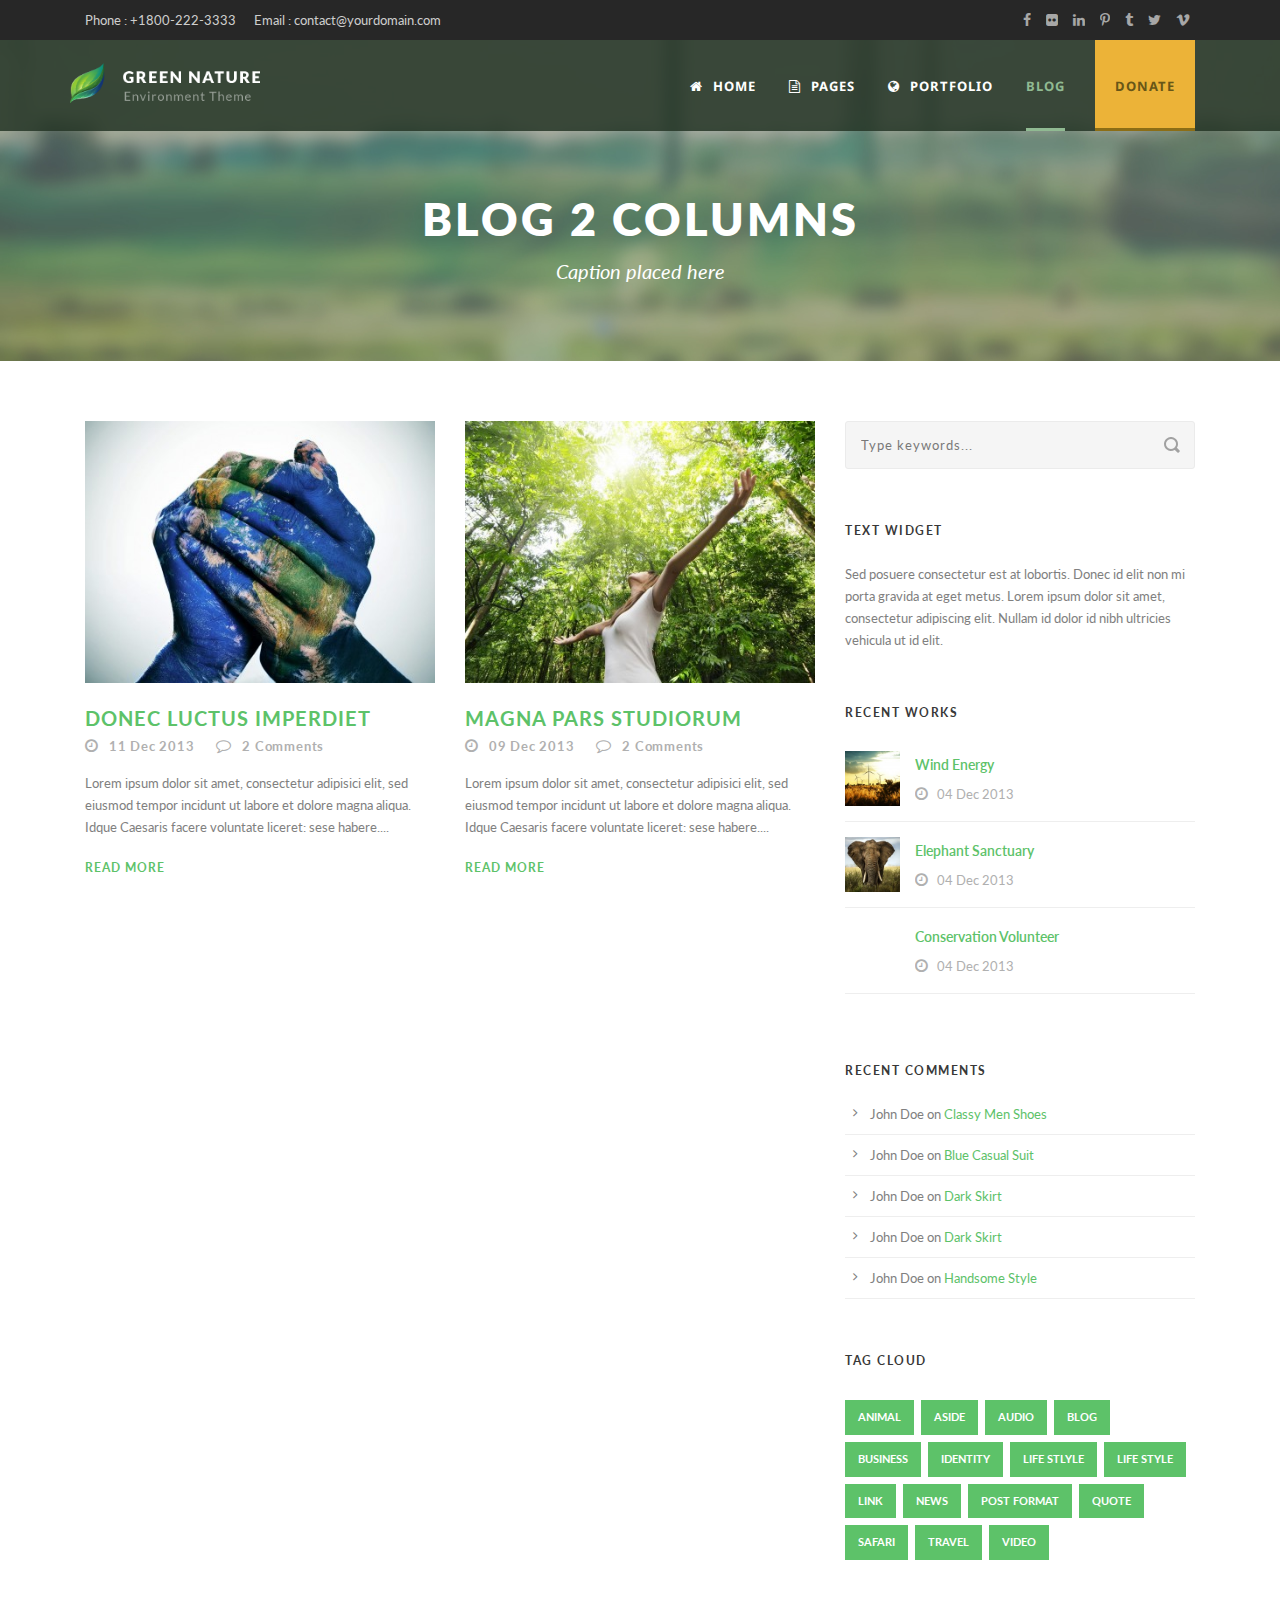
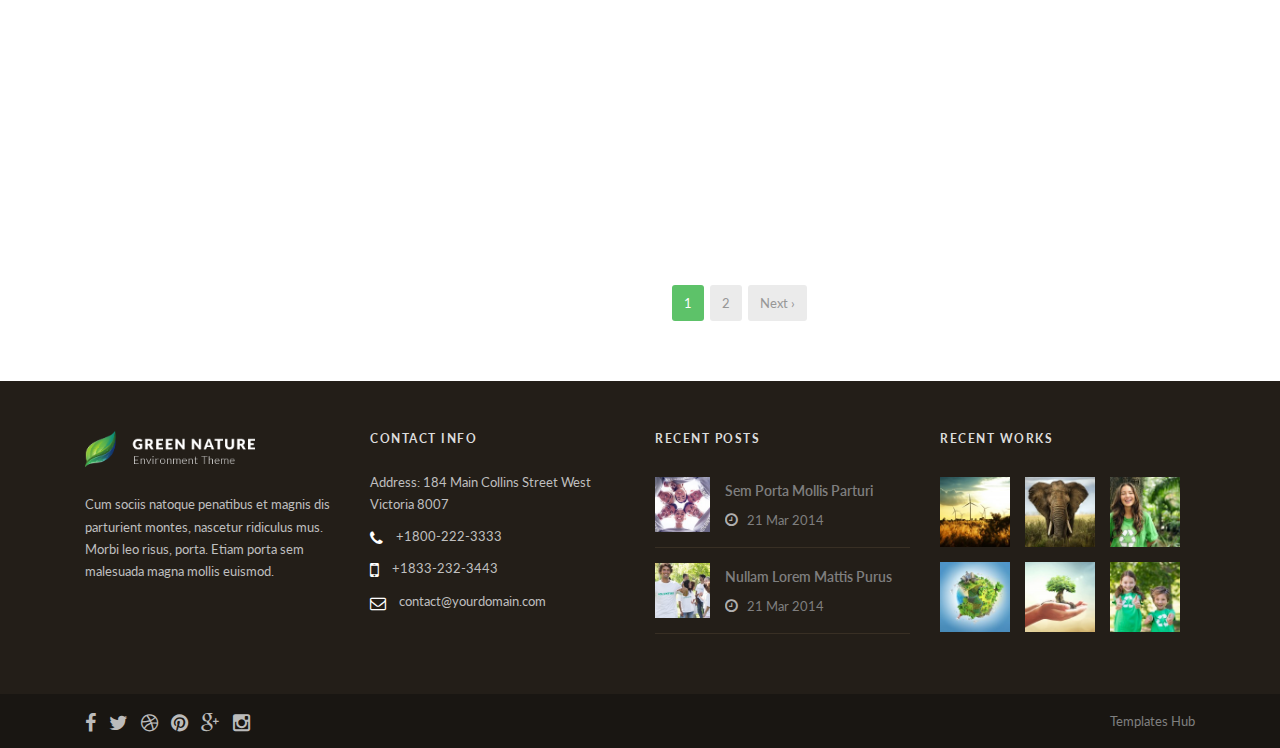
<file: blog-2-columns.html>
<!DOCTYPE html>
<!--[if IE 7]><html class="ie ie7 ltie8 ltie9" lang="en-US"><![endif]-->
<!--[if IE 8]><html class="ie ie8 ltie9" lang="en-US"><![endif]-->
<!--[if !(IE 7) | !(IE 8)  ]><!-->
<html lang="en-US">
<!--<![endif]-->


<!-- blog-2-columns25:27 GMT -->
<head>
    <meta charset="UTF-8" />
    <meta name="viewport" content="initial-scale=1.0" />

    <title>Green Nature</title>


    <link rel='stylesheet' href='https://fonts.googleapis.com/css?family=Lato%3A100%2C100italic%2C300%2C300italic%2Cregular%2Citalic%2C700%2C700italic%2C900%2C900italic&amp;subset=latin&amp;' type='text/css' media='all' />
    <link rel='stylesheet' href='https://fonts.googleapis.com/css?family=Noto+Sans%3Aregular%2Citalic%2C700%2C700italic&amp;subset=greek%2Ccyrillic-ext%2Ccyrillic%2Clatin%2Clatin-ext%2Cvietnamese%2Cgreek-ext&amp;' type='text/css' media='all' />
    <link rel='stylesheet' href='https://fonts.googleapis.com/css?family=Merriweather%3A300%2C300italic%2Cregular%2Citalic%2C700%2C700italic%2C900%2C900italic&amp;subset=latin%2Clatin-ext&amp;' type='text/css' media='all' />
    <link rel='stylesheet' href='https://fonts.googleapis.com/css?family=Mystery+Quest%3Aregular&amp;subset=latin%2Clatin-ext&amp;' type='text/css' media='all' />


    <link rel='stylesheet' href='css/style.css' type='text/css' media='all' />
    <link rel='stylesheet' href='plugins/superfish/css/superfish.css' type='text/css' media='all' />
    <link rel='stylesheet' href='plugins/dl-menu/component.css' type='text/css' media='all' />
    <link rel='stylesheet' href='plugins/font-awesome-new/css/font-awesome.min.css' type='text/css' media='all' />
    <link rel='stylesheet' href='plugins/elegant-font/style.css' type='text/css' media='all' />
    <link rel='stylesheet' href='plugins/fancybox/jquery.fancybox.css' type='text/css' media='all' />
    <link rel='stylesheet' href='plugins/flexslider/flexslider.css' type='text/css' media='all' />
    <link rel='stylesheet' href='css/style-responsive.css' type='text/css' media='all' />
    <link rel='stylesheet' href='css/style-custom.css' type='text/css' media='all' />
    <link rel='stylesheet' href='plugins/masterslider/public/assets/css/masterslider.main.css' type='text/css' media='all' />
    <link rel='stylesheet' href='css/master-custom.css' type='text/css' media='all' />


</head>

<body data-rsssl=1 class="home page-template-default page page-id-5680 _masterslider _msp_version_3.2.7 woocommerce-no-js">
    <div class="body-wrapper  float-menu" data-home="https://demo.goodlayers.com/greennature/">
        <header class="greennature-header-wrapper header-style-5-wrapper greennature-header-with-top-bar">
            <!-- top navigation -->
            <div class="top-navigation-wrapper">
                <div class="top-navigation-container container">
                    <div class="top-navigation-left">
                        <div class="top-navigation-left-text">
                            Phone : +1800-222-3333      Email : contact@yourdomain.com </div>
                    </div>
                    <div class="top-navigation-right">
                        <div class="top-social-wrapper">
                            <div class="social-icon">
                                <a href="#" target="_blank">
                                    <i class="fa fa-facebook"></i></a>
                            </div>
                            <div class="social-icon">
                                <a href="#" target="_blank">
                                    <i class="fa fa-flickr"></i></a>
                            </div>
                            <div class="social-icon">
                                <a href="#" target="_blank">
                                    <i class="fa fa-linkedin"></i></a>
                            </div>
                            <div class="social-icon">
                                <a href="#" target="_blank">
                                    <i class="fa fa-pinterest-p"></i></a>
                            </div>
                            <div class="social-icon">
                                <a href="#" target="_blank">
                                    <i class="fa fa-tumblr"></i></a>
                            </div>
                            <div class="social-icon">
                                <a href="#" target="_blank">
                                    <i class="fa fa-twitter"></i></a>
                            </div>
                            <div class="social-icon">
                                <a href="#" target="_blank">
                                    <i class="fa fa-vimeo"></i></a>
                            </div>
                            <div class="clear"></div>
                        </div>
                    </div>
                    <div class="clear"></div>
                </div>
            </div>
            <div id="greennature-header-substitute"></div>
            <div class="greennature-header-inner header-inner-header-style-5">
                <div class="greennature-header-container container">
                    <div class="greennature-header-inner-overlay"></div>
                    <!-- logo -->
                    <div class="greennature-logo">
                        <div class="greennature-logo-inner">
                            <a href="index-2.html">
                                <img src="images/logo.png" alt="" /> </a>
                        </div>
                        <div class="greennature-responsive-navigation dl-menuwrapper" id="greennature-responsive-navigation">
                            <button class="dl-trigger">Open Menu</button>
                            <ul id="menu-main-menu" class="dl-menu greennature-main-mobile-menu">
                                <li class="menu-item menu-item-home page_item page-item-5680 current_page_item"><a href="index-2.html" aria-current="page">Home</a></li>
                                <li class="menu-item menu-item-has-children menu-item-15"><a href="#">Pages</a>
                                    <ul class="dl-submenu">
                                        <li class="menu-item"><a href="act-now.html">Act Now</a></li>
                                        <li class="menu-item"><a href="about-1.html">About Us 1</a></li>
                                        <li class="menu-item"><a href="about-2.html">About Us 2</a></li>
                                        <li class="menu-item"><a href="service.html">Service</a></li>
                                        <li class="menu-item"><a href="personnel-2.html">Personnel</a></li>
                                        <li class="menu-item"><a href="qa.html">Q&#038;A</a></li>
                                        <li class="menu-item"><a href="contact-page.html">Contact Page 1</a></li>
                                        <li class="menu-item"><a href="contact-page-2.html">Contact Page 2</a></li>
                                        <li class="menu-item menu-item-12"><a href="404error.html">404 Page</a></li>
                                        <li class="menu-item"><a href="testimonial.html">Testimonial</a></li>
                                        <li class="menu-item menu-item-has-children"><a href="gallery-3-columns-without-caption.html">Gallery</a>
                                            <ul class="dl-submenu">
                                                <li class="menu-item"><a href="gallery-2-columns-without-caption.html">Gallery 2 Columns Without Caption</a></li>
                                                <li class="menu-item"><a href="gallery-2-columns-with-caption.html">Gallery 2 Columns With Caption</a></li>
                                                <li class="menu-item"><a href="gallery-3-columns-without-caption.html">Gallery 3 Columns Without Caption</a></li>
                                                <li class="menu-item"><a href="gallery-3-columns-with-caption.html">Gallery 3 Columns With Caption</a></li>
                                                <li class="menu-item"><a href="gallery-4-columns-without-caption.html">Gallery 4 Columns Without Caption</a></li>
                                                <li class="menu-item"><a href="gallery-4-columns-with-caption.html">Gallery 4 Columns With Caption</a></li>
                                                <li class="menu-item"><a href="gallery-5-columns-without-caption.html">Gallery 5 Columns Without Caption</a></li>
                                                <li class="menu-item"><a href="gallery-5-columns-with-caption.html">Gallery 5 Columns With Caption</a></li>
                                            </ul>
                                        </li>
                                    </ul>
                                </li>
                                <li class="menu-item menu-item-has-children"><a href="portfolio-grid-3-columns-no-space.html">Portfolio</a>
                                    <ul class="dl-submenu">
                                        <li class="menu-item menu-item-has-children"><a href="portfolio-grid-3-columns.html">Portfolio Classic</a>
                                            <ul class="dl-submenu">
                                                <li class="menu-item"><a href="portfolio-grid-1-column.html">Portfolio Grid 1 Column (Both Sidebar)</a></li>
                                                <li class="menu-item"><a href="portfolio-grid-2-columns.html">Portfolio Grid 2 Columns (Right Sidebar)</a></li>
                                                <li class="menu-item"><a href="portfolio-grid-3-columns.html">Portfolio Grid 3 Columns</a></li>
                                                <li class="menu-item"><a href="portfolio-grid-4-columns.html">Portfolio Grid 4 Columns</a></li>
                                                <li class="menu-item"><a href="portfolio-grid-2-columns-no-space.html">Portfolio Grid 2 Columns, No Space</a></li>
                                                <li class="menu-item"><a href="portfolio-grid-3-columns-no-space.html">Portfolio Grid 3 Columns, No Space</a></li>
                                                <li class="menu-item"><a href="portfolio-grid-4-columns-no-space.html">Portfolio Grid 4 Columns, No Space</a></li>
                                            </ul>
                                        </li>
                                        <li class="menu-item menu-item-has-children"><a href="portfolio-modern-3-columns-with-filter.html">Portfolio With Filter</a>
                                            <ul class="dl-submenu">
                                                <li class="menu-item"><a href="portfolio-grid-1-columns-with-filter.html">Portfolio Grid 1 Col With Filter</a></li>
                                                <li class="menu-item"><a href="portfolio-grid-2-columns-with-filter.html">Portfolio Grid 2 Cols With Filter</a></li>
                                                <li class="menu-item"><a href="portfolio-grid-3-columns-with-filter.html">Portfolio Grid 3 Cols With Filter</a></li>
                                                <li class="menu-item"><a href="portfolio-grid-4-columns-with-filter.html">Portfolio Grid 4 Cols With Filter</a></li>
                                                <li class="menu-item"><a href="portfolio-modern-3-columns-with-filter.html">Portfolio Modern 3 Cols With Filter</a></li>
                                                <li class="menu-item"><a href="portfolio-modern-4-columns-with-filter.html">Portfolio Modern 4 Cols With Filter</a></li>
                                                <li class="menu-item"><a href="singleprod.html">Single Portfolio</a></li>
                                            </ul>
                                        </li>
                                    </ul>
                                </li>
                                <li class="menu-item current-menu-item menu-item-has-children"><a href="blog-full-with-right-sidebar.html">Blog</a>
                                    <ul class="dl-submenu">
                                    	<li class="menu-item"><a href="blog-full-with-right-sidebar.html">Blog Full</a></li>

                                        <li ss="menu-item menu-item-has-children menu-item-"><a href="#">Blog Column</a>
                                            <ul class="dl-submenu">
                                                <li class="menu-item"><a href="blog-1-column.html">Blog 1 Column (Right Sidebar)</a></li>
                                                <li class="menu-item"><a href="blog-2-columns.html">Blog 2 Columns (Right Sidebar)</a></li>
                                                <li class="menu-item"><a href="blog-3-columns.html">Blog 3 Columns</a></li>
                                                <li class="menu-item"><a href="blog-4-columns.html">Blog 4 Columns</a></li>
                                            </ul>
                                        </li>
                                        <li class="menu-item menu-item-has-children menu-item-7"><a href="#">Blog Masonry</a>
                                            <ul class="dl-submenu">
                                                <li class="menu-item"><a href="blog-2-columns-masonry.html">Blog 2 Columns &#8211; Masonry (Right Sidebar)</a></li>
                                                <li class="menu-item"><a href="blog-3-columns-masonry.html">Blog 3 Columns – Masonry</a></li>
                                                <li class="menu-item"><a href="blog-4-columns-masonry.html">Blog 4 Columns – Masonry</a></li>
                                            </ul>
                                        </li>

                                    </ul>
                                </li>
       
                            </ul>
                        </div>
                    </div>

                    <!-- navigation -->
                    <div class="greennature-navigation-wrapper">
                        <nav class="greennature-navigation" id="greennature-main-navigation">
                            <ul id="menu-main-menu-1" class="sf-menu greennature-main-menu">
                                <li class="menu-item menu-item-home greennature-normal-menu"><a href="index-2.html"><i class="fa fa-home"></i>Home</a></li>
                                <li class="menu-item menu-item-has-children greennature-normal-menu"><a href="#" class="sf-with-ul-pre"><i class="fa fa-file-text-o"></i>Pages</a>
                                    <ul class="sub-menu">
                                        <li class="menu-item"><a href="act-now.html">Act Now</a></li>
                                        <li class="menu-item"><a href="about-1.html">About Us 1</a></li>
                                        <li class="menu-item"><a href="about-2.html">About Us 2</a></li>
                                        <li class="menu-item"><a href="service.html">Service</a></li>
                                        <li class="menu-item"><a href="personnel-2.html">Personnel</a></li>
                                        <li class="menu-item"><a href="qa.html">Q&#038;A</a></li>
                                        <li class="menu-item"><a href="contact-page.html">Contact Page 1</a></li>
                                        <li class="menu-item"><a href="404error.html">404 Page</a></li>
                                        <li class="menu-item"><a href="testimonial.html">Testimonial</a></li>
                                        <li class="menu-item menu-item-has-children"><a href="gallery-3-columns-without-caption.html" class="sf-with-ul-pre">Gallery</a>
                                            <ul class="sub-menu">
                                                <li class="menu-item"><a href="gallery-2-columns-without-caption.html">Gallery 2 Columns Without Caption</a></li>
                                                <li class="menu-item"><a href="gallery-2-columns-with-caption.html">Gallery 2 Columns With Caption</a></li>
                                                <li class="menu-item"><a href="gallery-3-columns-without-caption.html">Gallery 3 Columns Without Caption</a></li>
                                                <li class="menu-item"><a href="gallery-3-columns-with-caption.html">Gallery 3 Columns With Caption</a></li>
                                                <li class="menu-item"><a href="gallery-4-columns-without-caption.html">Gallery 4 Columns Without Caption</a></li>
                                                <li class="menu-item"><a href="gallery-4-columns-with-caption.html">Gallery 4 Columns With Caption</a></li>
                                                <li class="menu-item"><a href="gallery-5-columns-without-caption.html">Gallery 5 Columns Without Caption</a></li>
                                                <li class="menu-item"><a href="gallery-5-columns-with-caption.html">Gallery 5 Columns With Caption</a></li>
                                            </ul>
                                        </li>
                                    </ul>
                                </li>
                                <li class="menu-item menu-item-has-childrenmenu-item menu-item-has-children greennature-mega-menu"><a href="portfolio-grid-3-columns-no-space.html" class="sf-with-ul-pre"><i class="fa fa-globe"></i>Portfolio</a>
                                    <div class="sf-mega">
                                        <ul class="sub-menu">
                                            <li class="menu-item menu-item-has-children" data-column="four columns" data-size="1/3"><a href="portfolio-grid-3-columns.html" class="sf-with-ul-pre">Portfolio Classic</a>
                                                <ul class="sub-menu">
                                                    <li class="menu-item"><a href="portfolio-grid-1-column.html">Portfolio Grid 1 Column (Both Sidebar)</a></li>
                                                    <li class="menu-item"><a href="portfolio-grid-2-columns.html">Portfolio Grid 2 Columns (Right Sidebar)</a></li>
                                                    <li class="menu-item"><a href="portfolio-grid-3-columns.html">Portfolio Grid 3 Columns</a></li>
                                                    <li class="menu-item"><a href="portfolio-grid-4-columns.html">Portfolio Grid 4 Columns</a></li>
                                                    <li class="menu-item"><a href="portfolio-grid-2-columns-no-space.html">Portfolio Grid 2 Columns, No Space</a></li>
                                                    <li class="menu-item"><a href="portfolio-grid-3-columns-no-space.html">Portfolio Grid 3 Columns, No Space</a></li>
                                                    <li class="menu-item"><a href="portfolio-grid-4-columns-no-space.html">Portfolio Grid 4 Columns, No Space</a></li>
                                                </ul>
                                            </li>
                                            <li class="menu-item menu-item-has-children" data-column="four columns" data-size="1/3"><a href="portfolio-modern-3-columns-with-filter.html" class="sf-with-ul-pre">Portfolio With Filter</a>
                                                <ul class="sub-menu">
                                                    <li class="menu-item"><a href="portfolio-grid-1-columns-with-filter.html">Portfolio Grid 1 Col With Filter</a></li>
                                                    <li class="menu-item"><a href="portfolio-grid-2-columns-with-filter.html">Portfolio Grid 2 Cols With Filter</a></li>
                                                    <li class="menu-item"><a href="portfolio-grid-3-columns-with-filter.html">Portfolio Grid 3 Cols With Filter</a></li>
                                                    <li class="menu-item"><a href="portfolio-grid-4-columns-with-filter.html">Portfolio Grid 4 Cols With Filter</a></li>
                                                    <li class="menu-item"><a href="portfolio-modern-3-columns-with-filter.html">Portfolio Modern 3 Cols With Filter</a></li>
                                                    <li class="menu-item"><a href="portfolio-modern-4-columns-with-filter.html">Portfolio Modern 4 Cols With Filter</a></li>
                                                    <li class="menu-item"><a href="singleprod.html">Single Portfolio</a></li>
                                                </ul>
                                            </li>
                                            
                                        </ul>
                                    </div>
                                </li>
                                <li class="menu-item  current-menu-item menu-item-has-childrenmenu-item menu-item-has-children greennature-normal-menu"><a href="blog-full-with-right-sidebar.html" class="sf-with-ul-pre">Blog</a>
                                    <ul class="sub-menu">
                                        <li class="menu-item"><a href="blog-full-with-right-sidebar.html">Blog Full</a></li>
                                        <li class="menu-item menu-item-has-children menu-item-"><a href="#" class="sf-with-ul-pre">Blog Column</a>
                                            <ul class="sub-menu">
                                                <li class="menu-item"><a href="blog-1-column.html">Blog 1 Column (Right Sidebar)</a></li>
                                                <li class="menu-item"><a href="blog-2-columns.html">Blog 2 Columns (Right Sidebar)</a></li>
                                                <li class="menu-item"><a href="blog-3-columns.html">Blog 3 Columns</a></li>
                                                <li class="menu-item"><a href="blog-4-columns.html">Blog 4 Columns</a></li>
                                            </ul>
                                        </li>
                                        <li class="menu-item menu-item-has-children menu-item-7"><a href="#" class="sf-with-ul-pre">Blog Masonry</a>
                                            <ul class="sub-menu">
                                                <li class="menu-item"><a href="blog-2-columns-masonry.html">Blog 2 Columns &#8211; Masonry (Right Sidebar)</a></li>
                                                <li class="menu-item"><a href="blog-3-columns-masonry.html">Blog 3 Columns – Masonry</a></li>
                                                <li class="menu-item"><a href="blog-4-columns-masonry.html">Blog 4 Columns – Masonry</a></li>
                                            </ul>
                                        </li>
                                    </ul>
                                </li>
                            </ul>
                            <a class="greennature-donate-button greennature-lb-payment"><span class="greennature-button-overlay"></span><span class="greennature-button-donate-text">Donate</span></a>

                        </nav>
                        <div class="greennature-navigation-gimmick" id="greennature-navigation-gimmick"></div>
                        <div class="clear"></div>
                    </div>
                    <div class="clear"></div>
                </div>
            </div>
        </header>
        <!-- is search -->


        <div class="greennature-page-title-wrapper header-style-5-title-wrapper">
            <div class="greennature-page-title-overlay"></div>
            <div class="greennature-page-title-container container">
                <h1 class="greennature-page-title">Blog 2 Columns</h1>
                <span class="greennature-page-caption">Caption placed here</span>
            </div>
        </div>
        <!-- is search -->
        <div class="content-wrapper">
            <div class="greennature-content">

                <!-- Above Sidebar Section-->

                <!-- Sidebar With Content Section-->
                <div class="with-sidebar-wrapper">
                    <div class="with-sidebar-container container">
                        <div class="with-sidebar-left eight columns">
                            <div class="with-sidebar-content twelve columns">
                                <section id="content-section-1">
                                    <div class="section-container container">
                                        <div class="blog-item-wrapper">
                                            <div class="blog-item-holder">
                                                <div class="greennature-isotope" data-type="blog" data-layout="fitRows">
                                                    <div class="clear"></div>
                                                    <div class="six columns">
                                                        <div class="greennature-item greennature-blog-grid greennature-skin-box">
                                                            <div class="greennature-ux greennature-blog-grid-ux">
                                                                <article id="post-852" class="post-852 post type-post status-publish format-standard has-post-thumbnail hentry category-fit-row tag-blog tag-life-style">
                                                                    <div class="greennature-standard-style">
                                                                        <div class="greennature-blog-thumbnail">
                                                                            <a href="#"> <img src="upload/shutterstock_170752253-400x300.jpg" alt="" width="400" height="300" /></a>
                                                                        </div>

                                                                        <div class="greennature-blog-grid-content">
                                                                            <header class="post-header">
                                                                                <h3 class="greennature-blog-title"><a href="#">Donec luctus imperdiet</a></h3>

                                                                                <div class="greennature-blog-info">
                                                                                    <div class="blog-info blog-date greennature-skin-info"><i class="fa fa-clock-o"></i><a href="#">11 Dec 2013</a></div>
                                                                                    <div class="blog-info blog-comment greennature-skin-info"><i class="fa fa-comment-o"></i><a href="##respond">2 <span class="greennature-tail" >Comments</span></a></div>
                                                                                    <div class="clear"></div>
                                                                                </div>
                                                                                <div class="clear"></div>
                                                                            </header>
                                                                            <!-- entry-header -->

                                                                            <div class="greennature-blog-content">Lorem ipsum dolor sit amet, consectetur adipisici elit, sed eiusmod tempor incidunt ut labore et dolore magna aliqua. Idque Caesaris facere voluntate liceret: sese habere....
                                                                                <div class="clear"></div><a href="#" class="excerpt-read-more">Read More</a></div>
                                                                        </div>
                                                                    </div>
                                                                </article>
                                                                <!-- #post -->
                                                            </div>
                                                        </div>
                                                    </div>
                                                    <div class="six columns">
                                                        <div class="greennature-item greennature-blog-grid greennature-skin-box">
                                                            <div class="greennature-ux greennature-blog-grid-ux">
                                                                <article id="post-862" class="post-862 post type-post status-publish format-standard has-post-thumbnail hentry category-blog category-fit-row tag-blog tag-link tag-news">
                                                                    <div class="greennature-standard-style">
                                                                        <div class="greennature-blog-thumbnail">
                                                                            <a href="#"> <img src="upload/shutterstock_49617541-400x300.jpg" alt="" width="400" height="300" /></a>
                                                                        </div>

                                                                        <div class="greennature-blog-grid-content">
                                                                            <header class="post-header">
                                                                                <h3 class="greennature-blog-title"><a href="#">Magna pars studiorum</a></h3>

                                                                                <div class="greennature-blog-info">
                                                                                    <div class="blog-info blog-date greennature-skin-info"><i class="fa fa-clock-o"></i><a href="#">09 Dec 2013</a></div>
                                                                                    <div class="blog-info blog-comment greennature-skin-info"><i class="fa fa-comment-o"></i><a href="##respond">2 <span class="greennature-tail" >Comments</span></a></div>
                                                                                    <div class="clear"></div>
                                                                                </div>
                                                                                <div class="clear"></div>
                                                                            </header>
                                                                            <!-- entry-header -->

                                                                            <div class="greennature-blog-content">Lorem ipsum dolor sit amet, consectetur adipisici elit, sed eiusmod tempor incidunt ut labore et dolore magna aliqua. Idque Caesaris facere voluntate liceret: sese habere....
                                                                                <div class="clear"></div><a href="#" class="excerpt-read-more">Read More</a></div>
                                                                        </div>
                                                                    </div>
                                                                </article>
                                                                <!-- #post -->
                                                            </div>
                                                        </div>
                                                    </div>
                                                    <div class="clear"></div>
                                                    <div class="six columns">
                                                        <div class="greennature-item greennature-blog-grid greennature-skin-box">
                                                            <div class="greennature-ux greennature-blog-grid-ux">
                                                                <article id="post-859" class="post-859 post type-post status-publish format-standard has-post-thumbnail hentry category-blog category-fit-row tag-blog tag-life-stlyle">
                                                                    <div class="greennature-standard-style">
                                                                        <div class="greennature-blog-thumbnail">
                                                                            <a href="#"> <img src="upload/shutterstock_70658833-400x300.jpg" alt="" width="400" height="300" /></a>
                                                                        </div>

                                                                        <div class="greennature-blog-grid-content">
                                                                            <header class="post-header">
                                                                                <h3 class="greennature-blog-title"><a href="#">Sedial eiusmod tempor</a></h3>

                                                                                <div class="greennature-blog-info">
                                                                                    <div class="blog-info blog-date greennature-skin-info"><i class="fa fa-clock-o"></i><a href="#">04 Dec 2013</a></div>
                                                                                    <div class="blog-info blog-comment greennature-skin-info"><i class="fa fa-comment-o"></i><a href="##respond">0 <span class="greennature-tail" >Comment</span></a></div>
                                                                                    <div class="clear"></div>
                                                                                </div>
                                                                                <div class="clear"></div>
                                                                            </header>
                                                                            <!-- entry-header -->

                                                                            <div class="greennature-blog-content">Lorem ipsum dolor sit amet, consectetur adipisici elit, sed eiusmod tempor incidunt ut labore et dolore magna aliqua. Idque Caesaris facere voluntate liceret: sese habere....
                                                                                <div class="clear"></div><a href="#" class="excerpt-read-more">Read More</a></div>
                                                                        </div>
                                                                    </div>
                                                                </article>
                                                                <!-- #post -->
                                                            </div>
                                                        </div>
                                                    </div>
                                                    <div class="six columns">
                                                        <div class="greennature-item greennature-blog-grid greennature-skin-box">
                                                            <div class="greennature-ux greennature-blog-grid-ux">
                                                                <article id="post-858" class="post-858 post type-post status-publish format-standard has-post-thumbnail hentry category-fit-row category-life-style tag-animal tag-safari">
                                                                    <div class="greennature-standard-style">
                                                                        <div class="greennature-blog-thumbnail">
                                                                            <a href="#"> <img src="upload/shutterstock_133689230-400x300.jpg" alt="" width="400" height="300" /></a>
                                                                        </div>

                                                                        <div class="greennature-blog-grid-content">
                                                                            <header class="post-header">
                                                                                <h3 class="greennature-blog-title"><a href="#">Eiusmod tempor incidunt</a></h3>

                                                                                <div class="greennature-blog-info">
                                                                                    <div class="blog-info blog-date greennature-skin-info"><i class="fa fa-clock-o"></i><a href="#">03 Dec 2013</a></div>
                                                                                    <div class="blog-info blog-comment greennature-skin-info"><i class="fa fa-comment-o"></i><a href="##respond">3 <span class="greennature-tail" >Comments</span></a></div>
                                                                                    <div class="clear"></div>
                                                                                </div>
                                                                                <div class="clear"></div>
                                                                            </header>
                                                                            <!-- entry-header -->

                                                                            <div class="greennature-blog-content">Lorem ipsum dolor sit amet, consectetur adipisici elit, sed eiusmod tempor incidunt ut labore et dolore magna aliqua. Idque Caesaris facere voluntate liceret: sese habere....
                                                                                <div class="clear"></div><a href="#" class="excerpt-read-more">Read More</a></div>
                                                                        </div>
                                                                    </div>
                                                                </article>
                                                                <!-- #post -->
                                                            </div>
                                                        </div>
                                                    </div>
                                                    <div class="clear"></div>
                                                    <div class="six columns">
                                                        <div class="greennature-item greennature-blog-grid greennature-skin-box">
                                                            <div class="greennature-ux greennature-blog-grid-ux">
                                                                <article id="post-43" class="post-43 post type-post status-publish format-standard has-post-thumbnail hentry category-blog category-fit-row category-life-style tag-blog tag-life-style tag-news">
                                                                    <div class="greennature-standard-style">
                                                                        <div class="greennature-blog-thumbnail">
                                                                            <a href="#"> <img src="upload/shutterstock_178430033-400x300.jpg" alt="" width="400" height="300" /></a>
                                                                        </div>

                                                                        <div class="greennature-blog-grid-content">
                                                                            <header class="post-header">
                                                                                <h3 class="greennature-blog-title"><a href="#">Standard Post Format Title</a></h3>

                                                                                <div class="greennature-blog-info">
                                                                                    <div class="blog-info blog-date greennature-skin-info"><i class="fa fa-clock-o"></i><a href="#">10 Nov 2013</a></div>
                                                                                    <div class="blog-info blog-comment greennature-skin-info"><i class="fa fa-comment-o"></i><a href="##respond">1 <span class="greennature-tail" >Comment</span></a></div>
                                                                                    <div class="clear"></div>
                                                                                </div>
                                                                                <div class="clear"></div>
                                                                            </header>
                                                                            <!-- entry-header -->

                                                                            <div class="greennature-blog-content">Lorem ipsum dolor sit amet, consectetur adipisici elit, sed eiusmod tempor incidunt ut labore et dolore magna aliqua. Idque Caesaris facere voluntate liceret: sese habere....
                                                                                <div class="clear"></div><a href="#" class="excerpt-read-more">Read More</a></div>
                                                                        </div>
                                                                    </div>
                                                                </article>
                                                                <!-- #post -->
                                                            </div>
                                                        </div>
                                                    </div>
                                                    <div class="six columns">
                                                        <div class="greennature-item greennature-blog-grid greennature-skin-box">
                                                            <div class="greennature-ux greennature-blog-grid-ux">
                                                                <article id="post-876" class="post-876 post type-post status-publish format-standard has-post-thumbnail hentry category-blog category-fit-row tag-blog tag-business tag-identity-2 tag-life-style">
                                                                    <div class="greennature-standard-style">
                                                                        <div class="greennature-blog-thumbnail">
                                                                            <a href="#"> <img src="upload/shutterstock_278672942-400x300.jpg" alt="" width="400" height="300" /></a>
                                                                        </div>

                                                                        <div class="greennature-blog-grid-content">
                                                                            <header class="post-header">
                                                                                <h3 class="greennature-blog-title"><a href="#">Diem certam indicere</a></h3>

                                                                                <div class="greennature-blog-info">
                                                                                    <div class="blog-info blog-date greennature-skin-info"><i class="fa fa-clock-o"></i><a href="#">03 Oct 2013</a></div>
                                                                                    <div class="blog-info blog-comment greennature-skin-info"><i class="fa fa-comment-o"></i><a href="##respond">0 <span class="greennature-tail" >Comment</span></a></div>
                                                                                    <div class="clear"></div>
                                                                                </div>
                                                                                <div class="clear"></div>
                                                                            </header>
                                                                            <!-- entry-header -->

                                                                            <div class="greennature-blog-content">Lorem ipsum dolor sit amet, consectetur adipisici elit, sed eiusmod tempor incidunt ut labore et dolore magna aliqua. Idque Caesaris facere voluntate liceret: sese habere....
                                                                                <div class="clear"></div><a href="#" class="excerpt-read-more">Read More</a></div>
                                                                        </div>
                                                                    </div>
                                                                </article>
                                                                <!-- #post -->
                                                            </div>
                                                        </div>
                                                    </div>
                                                    <div class="clear"></div>
                                                </div>
                                            </div>
                                            <div class="greennature-pagination"><span aria-current='page' class='page-numbers current'>1</span>
                                                <a class='page-numbers' href='page/2/index.html'>2</a>
                                                <a class="next page-numbers" href="page/2/index.html">Next &rsaquo;</a></div>
                                        </div>
                                        <div class="clear"></div>
                                    </div>
                                </section>
                            </div>

                            <div class="clear"></div>
                        </div>

                        <div class="greennature-sidebar greennature-right-sidebar four columns">
                            <div class="greennature-item-start-content sidebar-right-item">
                                <div id="search-3" class="widget widget_search greennature-item greennature-widget">
                                    <div class="gdl-search-form">
                                        <form method="get" id="searchform" action="https://demo.goodlayers.com/greennature//">
                                            <div class="search-text" id="search-text">
                                                <input type="text" name="s" id="s" autocomplete="off" data-default="Type keywords..." />
                                            </div>
                                            <input type="submit" id="searchsubmit" value="" />
                                            <div class="clear"></div>
                                        </form>
                                    </div>
                                </div>
                                <div id="text-2" class="widget widget_text greennature-item greennature-widget">
                                    <h3 class="greennature-widget-title">Text Widget</h3>
                                    <div class="clear"></div>
                                    <div class="textwidget">Sed posuere consectetur est at lobortis. Donec id elit non mi porta gravida at eget metus. Lorem ipsum dolor sit amet, consectetur adipiscing elit. Nullam id dolor id nibh ultricies vehicula ut id elit.</div>
                                </div>
                                <div id="gdlr-recent-portfolio-widget-2" class="widget widget_gdlr-recent-portfolio-widget greennature-item greennature-widget">
                                    <h3 class="greennature-widget-title">Recent Works</h3>
                                    <div class="clear"></div>
                                    <div class="greennature-recent-port-widget">
                                        <div class="recent-post-widget">
                                            <div class="recent-post-widget-thumbnail">
                                                <a href="#"><img src="upload/shutterstock_161515241-150x150.jpg" alt="" width="150" height="150" /></a>
                                            </div>
                                            <div class="recent-post-widget-content">
                                                <div class="recent-post-widget-title"><a href="#">Wind Energy</a></div>
                                                <div class="recent-post-widget-info">
                                                    <div class="blog-info blog-date greennature-skin-info"><i class="fa fa-clock-o"></i><a href="#">04 Dec 2013</a></div>
                                                    <div class="clear"></div>
                                                </div>
                                            </div>
                                            <div class="clear"></div>
                                        </div>
                                        <div class="recent-post-widget">
                                            <div class="recent-post-widget-thumbnail">
                                                <a href="#"><img src="upload/shutterstock_133689230-150x150.jpg" alt="" width="150" height="150" /></a>
                                            </div>
                                            <div class="recent-post-widget-content">
                                                <div class="recent-post-widget-title"><a href="#">Elephant Sanctuary</a></div>
                                                <div class="recent-post-widget-info">
                                                    <div class="blog-info blog-date greennature-skin-info"><i class="fa fa-clock-o"></i><a href="#">04 Dec 2013</a></div>
                                                    <div class="clear"></div>
                                                </div>
                                            </div>
                                            <div class="clear"></div>
                                        </div>
                                        <div class="recent-post-widget">
                                            <div class="recent-post-widget-thumbnail">
                                                <a href="#"><img src="upload/shutterstock_53600221-150x150.jpg" alt="" width="150" height="150" /></a>
                                            </div>
                                            <div class="recent-post-widget-content">
                                                <div class="recent-post-widget-title"><a href="#">Conservation Volunteer</a></div>
                                                <div class="recent-post-widget-info">
                                                    <div class="blog-info blog-date greennature-skin-info"><i class="fa fa-clock-o"></i><a href="#">04 Dec 2013</a></div>
                                                    <div class="clear"></div>
                                                </div>
                                            </div>
                                            <div class="clear"></div>
                                        </div>
                                        <div class="clear"></div>
                                    </div>
                                </div>
                                <div id="recent-comments-3" class="widget widget_recent_comments greennature-item greennature-widget">
                                    <h3 class="greennature-widget-title">Recent Comments</h3>
                                    <div class="clear"></div>
                                    <ul id="recentcomments">
                                        <li class="recentcomments"><span class="comment-author-link">John Doe</span> on <a href="#">Classy Men Shoes</a></li>
                                        <li class="recentcomments"><span class="comment-author-link">John Doe</span> on <a href="#">Blue Casual Suit</a></li>
                                        <li class="recentcomments"><span class="comment-author-link">John Doe</span> on <a href="#">Dark Skirt</a></li>
                                        <li class="recentcomments"><span class="comment-author-link">John Doe</span> on <a href="#">Dark Skirt</a></li>
                                        <li class="recentcomments"><span class="comment-author-link">John Doe</span> on <a href="#">Handsome Style</a></li>
                                    </ul>
                                </div>
                                <div id="tag_cloud-2" class="widget widget_tag_cloud greennature-item greennature-widget">
                                    <h3 class="greennature-widget-title">Tag Cloud</h3>
                                    <div class="clear"></div>
                                    <div class="tagcloud">
                                        <a href="#" class="tag-cloud-link tag-link-11 tag-link-position-1" style="font-size: 8pt;" aria-label="Animal (1 item)">Animal</a>
                                        <a href="#" class="tag-cloud-link tag-link-12 tag-link-position-2" style="font-size: 8pt;" aria-label="Aside (1 item)">Aside</a>
                                        <a href="#" class="tag-cloud-link tag-link-13 tag-link-position-3" style="font-size: 11.230769230769pt;" aria-label="Audio (2 items)">Audio</a>
                                        <a href="#" class="tag-cloud-link tag-link-14 tag-link-position-4" style="font-size: 20.564102564103pt;" aria-label="Blog (9 items)">Blog</a>
                                        <a href="#" class="tag-cloud-link tag-link-15 tag-link-position-5" style="font-size: 15.179487179487pt;" aria-label="Business (4 items)">Business</a>
                                        <a href="#" class="tag-cloud-link tag-link-17 tag-link-position-6" style="font-size: 13.384615384615pt;" aria-label="identity (3 items)">identity</a>
                                        <a href="#" class="tag-cloud-link tag-link-74 tag-link-position-7" style="font-size: 8pt;" aria-label="Life Stlyle (1 item)">Life Stlyle</a>
                                        <a href="#" class="tag-cloud-link tag-link-18 tag-link-position-8" style="font-size: 22pt;" aria-label="Life Style (11 items)">Life Style</a>
                                        <a href="#" class="tag-cloud-link tag-link-19 tag-link-position-9" style="font-size: 11.230769230769pt;" aria-label="Link (2 items)">Link</a>
                                        <a href="#" class="tag-cloud-link tag-link-20 tag-link-position-10" style="font-size: 15.179487179487pt;" aria-label="News (4 items)">News</a>
                                        <a href="#" class="tag-cloud-link tag-link-21 tag-link-position-11" style="font-size: 15.179487179487pt;" aria-label="Post format (4 items)">Post format</a>
                                        <a href="#" class="tag-cloud-link tag-link-22 tag-link-position-12" style="font-size: 8pt;" aria-label="Quote (1 item)">Quote</a>
                                        <a href="#" class="tag-cloud-link tag-link-23 tag-link-position-13" style="font-size: 8pt;" aria-label="Safari (1 item)">Safari</a>
                                        <a href="#" class="tag-cloud-link tag-link-24 tag-link-position-14" style="font-size: 8pt;" aria-label="Travel (1 item)">Travel</a>
                                        <a href="#" class="tag-cloud-link tag-link-25 tag-link-position-15" style="font-size: 8pt;" aria-label="Video (1 item)">Video</a></div>
                                </div>
                            </div>
                        </div>
                        <div class="clear"></div>
                    </div>
                </div>

                <!-- Below Sidebar Section-->

            </div>
            <!-- greennature-content -->
            <div class="clear"></div>
        </div>
        <!-- content wrapper -->


        <footer class="footer-wrapper">
            <div class="footer-container container">
                <div class="footer-column three columns" id="footer-widget-1">
                    <div id="text-5" class="widget widget_text greennature-item greennature-widget">
                        <div class="textwidget">
                            <p><img src="upload/logo-light.png" style="width: 170px;" alt="" /></p>
                            <p>Cum sociis natoque penatibus et magnis dis parturient montes, nascetur ridiculus mus. Morbi leo risus, porta. Etiam porta sem malesuada magna mollis euismod.</p>
                        </div>
                    </div>
                </div>
                <div class="footer-column three columns" id="footer-widget-2">
                    <div id="text-9" class="widget widget_text greennature-item greennature-widget">
                        <h3 class="greennature-widget-title">Contact Info</h3>
                        <div class="clear"></div>
                        <div class="textwidget"><span class="clear"></span><span class="greennature-space" style="margin-top: -6px; display: block;"></span> Address: 184 Main Collins Street West Victoria 8007

                            <span class="clear"></span><span class="greennature-space" style="margin-top: 10px; display: block;"></span>

                            <i class="greennature-icon fa fa-phone" style="vertical-align: middle; color: #fff; font-size: 16px; "></i> +1800-222-3333

                            <span class="clear"></span><span class="greennature-space" style="margin-top: 10px; display: block;"></span>

                            <i class="greennature-icon fa fa-mobile" style="vertical-align: middle; color: #fff; font-size: 20px; "></i> +1833-232-3443

                            <span class="clear"></span><span class="greennature-space" style="margin-top: 10px; display: block;"></span>

                            <i class="greennature-icon fa fa-envelope-o" style="vertical-align: middle; color: #fff; font-size: 16px; "></i> contact@yourdomain.com</div>
                    </div>
                </div>
                <div class="footer-column three columns" id="footer-widget-3">
                    <div id="gdlr-recent-post-widget-5" class="widget widget_gdlr-recent-post-widget greennature-item greennature-widget">
                        <h3 class="greennature-widget-title">Recent Posts</h3>
                        <div class="clear"></div>
                        <div class="greennature-recent-post-widget">
                            <div class="recent-post-widget">
                                <div class="recent-post-widget-thumbnail">
                                    <a href="#"><img src="upload/shutterstock_294481373-150x150.jpg" alt="" width="150" height="150" /></a>
                                </div>
                                <div class="recent-post-widget-content">
                                    <div class="recent-post-widget-title"><a href="#">Sem Porta Mollis Parturi</a></div>
                                    <div class="recent-post-widget-info">
                                        <div class="blog-info blog-date greennature-skin-info"><i class="fa fa-clock-o"></i><a href="#">21 Mar 2014</a></div>
                                        <div class="clear"></div>
                                    </div>
                                </div>
                                <div class="clear"></div>
                            </div>
                            <div class="recent-post-widget">
                                <div class="recent-post-widget-thumbnail">
                                    <a href="#"><img src="upload/shutterstock_181393724-150x150.jpg" alt="" width="150" height="150" /></a>
                                </div>
                                <div class="recent-post-widget-content">
                                    <div class="recent-post-widget-title"><a href="#">Nullam Lorem Mattis Purus</a></div>
                                    <div class="recent-post-widget-info">
                                        <div class="blog-info blog-date greennature-skin-info"><i class="fa fa-clock-o"></i><a href="#">21 Mar 2014</a></div>
                                        <div class="clear"></div>
                                    </div>
                                </div>
                                <div class="clear"></div>
                            </div>
                            <div class="clear"></div>
                        </div>
                    </div>
                </div>
                <div class="footer-column three columns" id="footer-widget-4">
                    <div id="gdlr-recent-portfolio2-widget-6" class="widget widget_gdlr-recent-portfolio2-widget greennature-item greennature-widget">
                        <h3 class="greennature-widget-title">Recent Works</h3>
                        <div class="clear"></div>
                        <div class="greennature-recent-port2-widget">
                            <div class="recent-port-widget-thumbnail">
                                <a href="#"><img src="upload/shutterstock_161515241-150x150.jpg" alt="" width="150" height="150" /></a>
                            </div>
                            <div class="recent-port-widget-thumbnail">
                                <a href="#"><img src="upload/shutterstock_133689230-150x150.jpg" alt="" width="150" height="150" /></a>
                            </div>
                            <div class="recent-port-widget-thumbnail">
                                <a href="#"><img src="upload/shutterstock_53600221-150x150.jpg" alt="" width="150" height="150" /></a>
                            </div>
                            <div class="recent-port-widget-thumbnail">
                                <a href="#"><img src="upload/shutterstock_124871620-150x150.jpg" alt="" width="150" height="150" /></a>
                            </div>
                            <div class="recent-port-widget-thumbnail">
                                <a href="#"><img src="upload/shutterstock_281995004-150x150.jpg" alt="" width="150" height="150" /></a>
                            </div>
                            <div class="recent-port-widget-thumbnail">
                                <a href="#"><img src="upload/shutterstock_256181956-150x150.jpg" alt="" width="150" height="150" /></a>
                            </div>
                            <div class="clear"></div>
                        </div>
                    </div>
                </div>
                <div class="clear"></div>
            </div>

            <div class="copyright-wrapper">
                <div class="copyright-container container">
                    <div class="copyright-left">
                        <a href="#"><i class="greennature-icon fa fa-facebook" style="vertical-align: middle;color: #bbbbbb;font-size: 20px"></i></a> <a href="#"><i class="greennature-icon fa fa-twitter" style="vertical-align: middle;color: #bbbbbb;font-size: 20px"></i></a> <a href="#"><i class="greennature-icon fa fa-dribbble" style="vertical-align: middle;color: #bbbbbb;font-size: 20px"></i></a> <a href="#"><i class="greennature-icon fa fa-pinterest" style="vertical-align: middle;color: #bbbbbb;font-size: 20px"></i></a> <a href="#"><i class="greennature-icon fa fa-google-plus" style="vertical-align: middle;color: #bbbbbb;font-size: 20px"></i></a> <a href="#"><i class="greennature-icon fa fa-instagram" style="vertical-align: middle;color: #bbbbbb;font-size: 20px"></i></a>
                    </div>
                    <div class="copyright-right">
                       <a target="_blank" href="https://www.templateshub.net">Templates Hub</a> </div>
                    <div class="clear"></div>
                </div>
            </div>
        </footer>

        <div class="greennature-payment-lightbox-overlay" id="greennature-payment-lightbox-overlay"></div>
        <div class="greennature-payment-lightbox-container" id="greennature-payment-lightbox-container">
            <div class="greennature-payment-lightbox-inner">
                <form class="greennature-payment-form" id="greennature-payment-form" >
                    <h3 class="greennature-payment-lightbox-title">
				<span class="greennature-head">You are donating to :</span>
				<span class="greennature-tail">Greennature Foundation</span>
			</h3>

                    <div class="greennature-payment-amount">
                        <div class="greennature-payment-amount-head">How much would you like to donate?</div>
                        <a class="greennature-payment-price-preset greennature-active" data-val="10">$10</a>
                        <a class="greennature-payment-price-preset" data-val="20">$20</a>
                        <a class="greennature-payment-price-preset" data-val="30">$30</a>
                        <input class="greennature-payment-price-fill" type="text" placeholder="Or Your Amount(USD)" />
                        <input class="greennature-payment-price" type="hidden" name="amount" value="10" />

                        <input class="greennature-payment-price" type="hidden" name="a3" value="10">
                    </div>

                    <div class="greennature-paypal-attribute">
                        <span class="greennature-head">Would you like to make regular donations?</span>
                        <span class="greennature-subhead">I would like to make </span>
                        <select name="t3" class="greennature-recurring-option">
                            <option value="0">one time</option>
                            <option value="W">weekly</option>
                            <option value="M">monthly</option>
                            <option value="Y">yearly</option>
                        </select>
                        <span class="greennature-subhead">donation(s)</span>
                        <input type="hidden" name="p3" value="1" />
                        <div class="greennature-recurring-time-wrapper">
                            <span class="greennature-subhead">How many times would you like this to recur? (including this payment) *</span>
                            <select name="srt" class="greennature-recurring-option">
                                <option value="2">2</option>
                                <option value="3">3</option>
                                <option value="4">4</option>
                                <option value="5">5</option>
                                <option value="6">6</option>
                                <option value="7">7</option>
                                <option value="8">8</option>
                                <option value="9">9</option>
                                <option value="10">10</option>
                                <option value="11">11</option>
                                <option value="12">12</option>
                            </select>
                        </div>
                        <input type="hidden" name="cmd" value="_xclick">
                        <input type="hidden" name="bn" value="PP-BuyNowBF">
                        <input type="hidden" name="src" value="1">
                        <input type="hidden" name="sra" value="1">
                    </div>

                    <div class="greennature-form-fields">
                        <div class="six columns">
                            <div class="columns-wrap greennature-left">
                                <span class="greennature-head">Name *</span>
                                <input class="greennature-require" type="text" name="name">
                            </div>
                        </div>
                        <div class="six columns">
                            <div class="columns-wrap greennature-right">
                                <span class="greennature-head">Last Name *</span>
                                <input class="greennature-require" type="text" name="last-name">
                            </div>
                        </div>
                        <div class="clear"></div>
                        <div class="six columns">
                            <div class="columns-wrap greennature-left">
                                <span class="greennature-head">Email *</span>
                                <input class="greennature-require greennature-email" type="text" name="email">
                            </div>
                        </div>
                        <div class="six columns">
                            <div class="columns-wrap greennature-right">
                                <span class="greennature-head">Phone</span>
                                <input type="text" name="phone">
                            </div>
                        </div>
                        <div class="clear"></div>
                        <div class="six columns">
                            <div class="columns-wrap greennature-left">
                                <span class="greennature-head">Address</span>
                                <textarea name="address"></textarea>
                            </div>
                        </div>
                        <div class="six columns">
                            <div class="columns-wrap greennature-right">
                                <span class="greennature-head">Additional Note</span>
                                <textarea name="additional-note"></textarea>
                            </div>
                        </div>
                        <div class="clear"></div>
                    </div>

                    <div class="greennature-payment-method">
                        <img class="greennature-active" src="images/paypal.png" alt="paypal" /><img src="images/stripe.png" alt="stripe" />
                        <input type="hidden" name="payment-method" value="paypal" /> </div>
                    <div class="greennature-message"></div>
                    <div class="greennature-loading">Loading...</div>
                    <input type="submit" value="Donate Now" />
                </form>
            </div>
        </div>
    </div>
    <!-- body-wrapper -->

    <script type='text/javascript' src='js/jquery/jquery.js'></script>
    <script type='text/javascript' src='js/jquery/jquery-migrate.min.js'></script>

    <script type='text/javascript' src='plugins/superfish/js/superfish.js'></script>
    <script type='text/javascript' src='js/hoverIntent.min.js'></script>
    <script type='text/javascript' src='plugins/dl-menu/modernizr.custom.js'></script>
    <script type='text/javascript' src='plugins/dl-menu/jquery.dlmenu.js'></script>
    <script type='text/javascript' src='plugins/jquery.easing.js'></script>
    <script type='text/javascript' src='plugins/fancybox/jquery.fancybox.pack.js'></script>
    <script type='text/javascript' src='plugins/fancybox/helpers/jquery.fancybox-media.js'></script>
    <script type='text/javascript' src='plugins/fancybox/helpers/jquery.fancybox-thumbs.js'></script>
    <script type='text/javascript' src='plugins/flexslider/jquery.flexslider.js'></script>
    <script type='text/javascript' src='plugins/jquery.isotope.min.js'></script>
    <script type='text/javascript' src='js/plugins.js'></script>
    <script type='text/javascript' src='plugins/jquery.transit.min.js'></script>
    <script type='text/javascript' src='plugins/gdlr-portfolio/gdlr-portfolio-script.js'></script>




</body>

<!-- blog-2-columns25:33 GMT -->
</html>
</file>
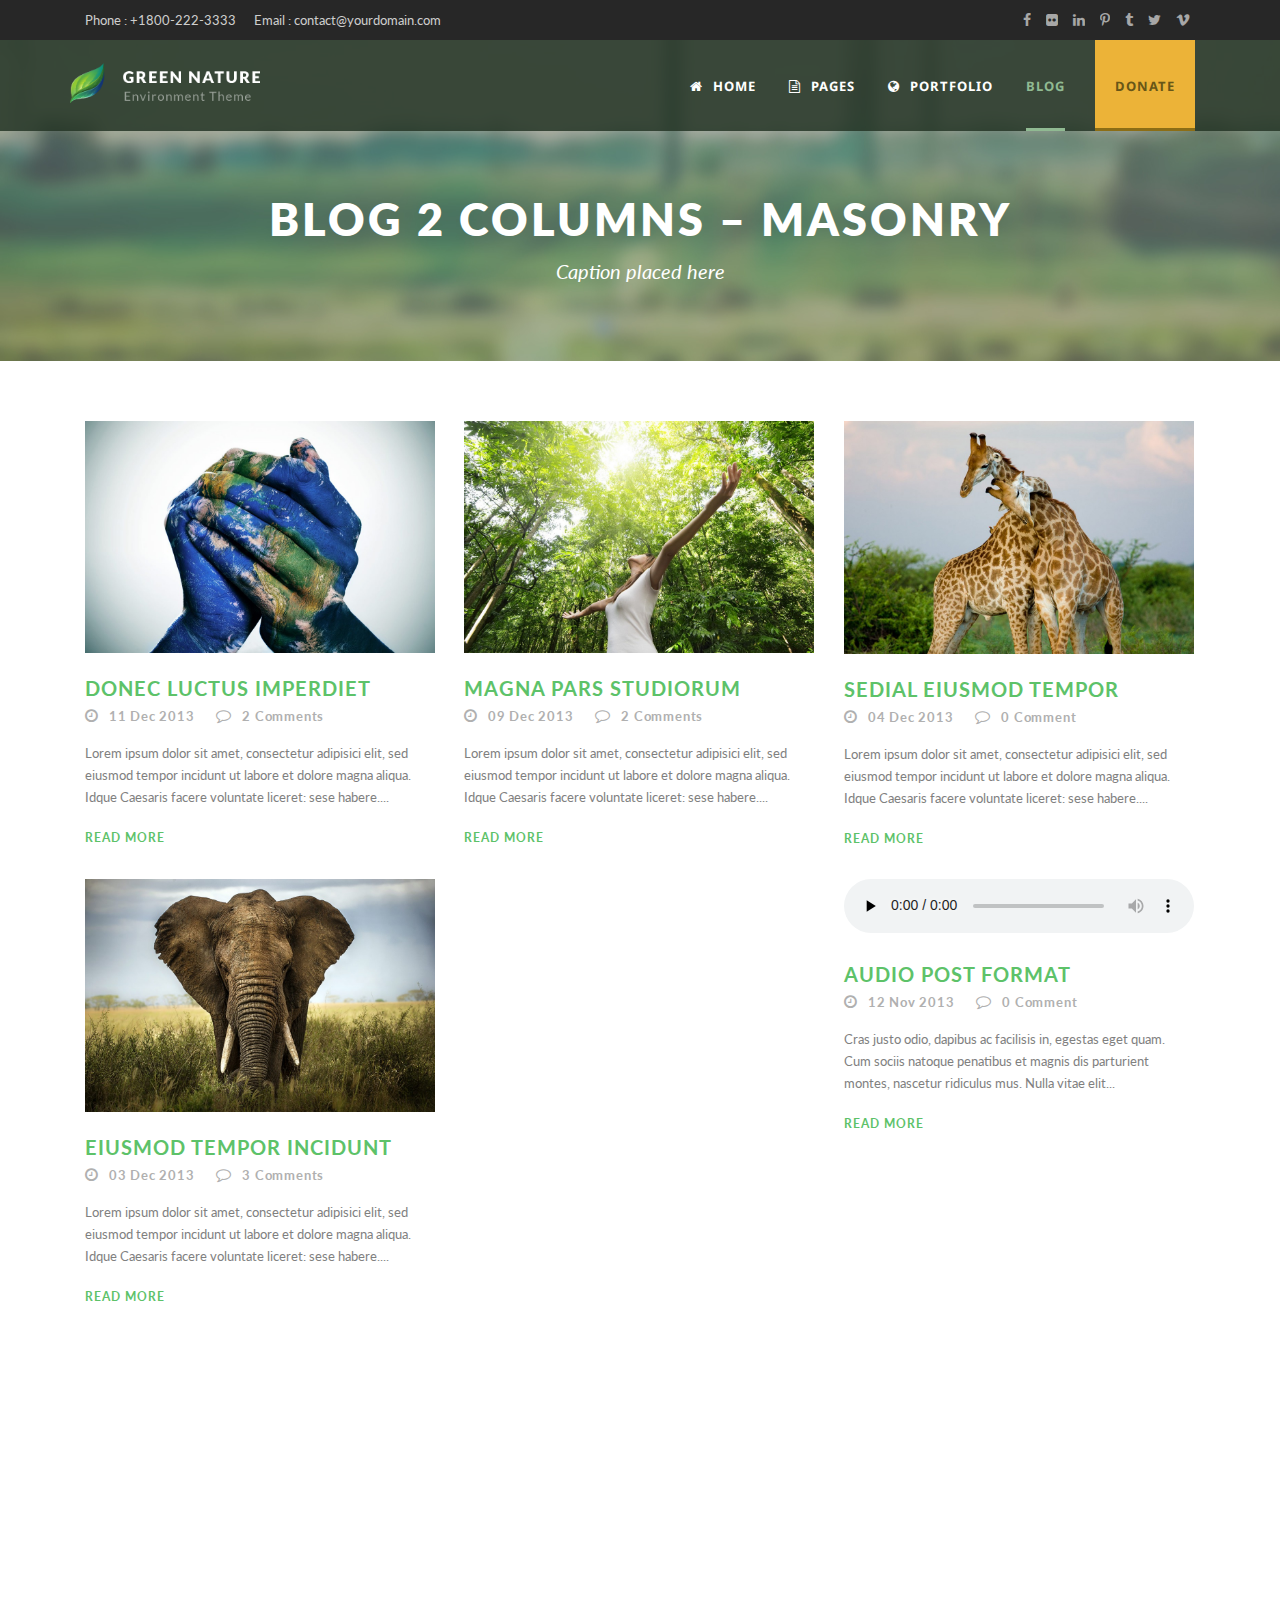
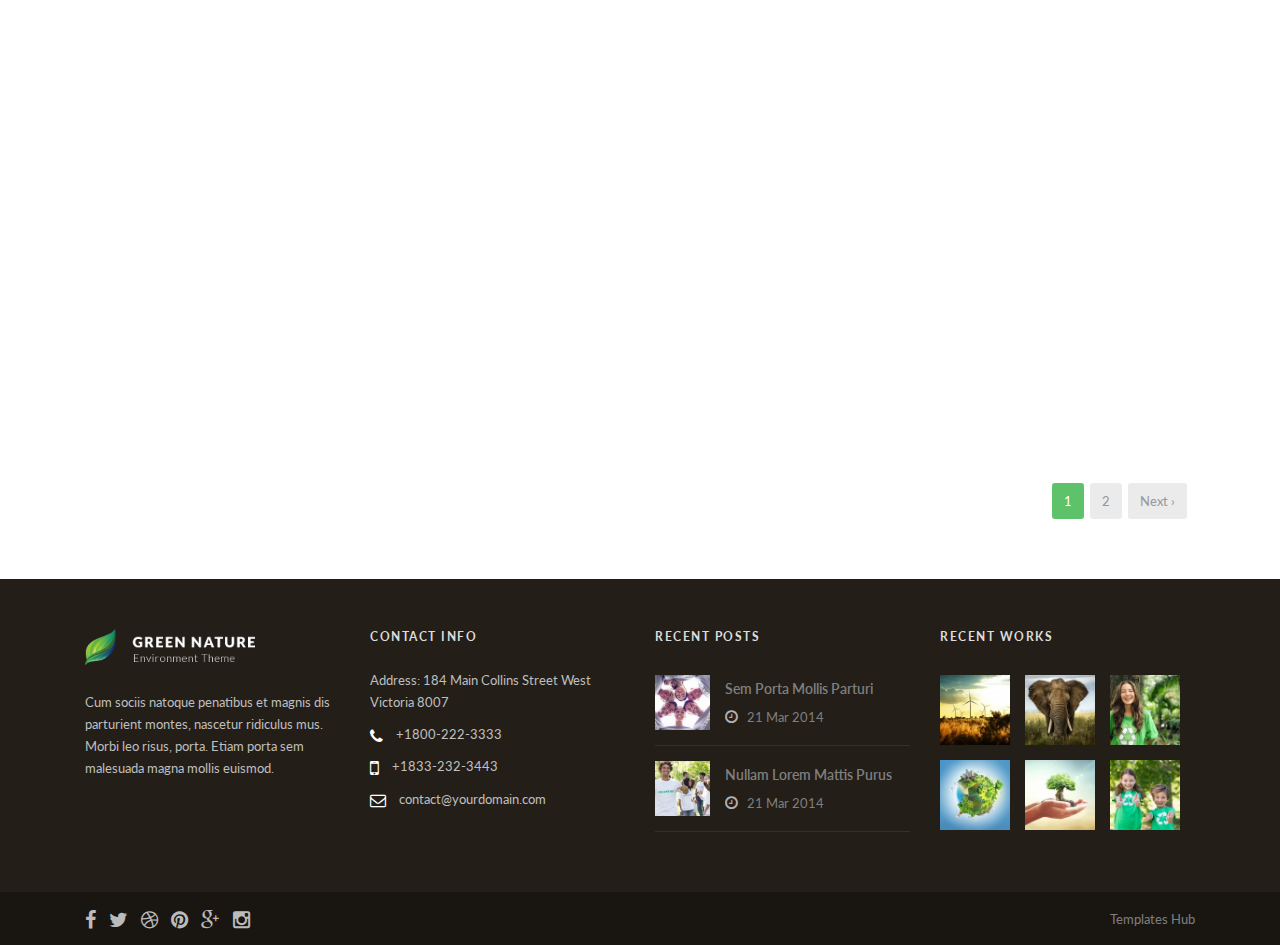
<file: blog-3-columns-masonry.html>
<!DOCTYPE html>
<!--[if IE 7]><html class="ie ie7 ltie8 ltie9" lang="en-US"><![endif]-->
<!--[if IE 8]><html class="ie ie8 ltie9" lang="en-US"><![endif]-->
<!--[if !(IE 7) | !(IE 8)  ]><!-->
<html lang="en-US">
<!--<![endif]-->


<!-- blog-3-columns-masonry26:57 GMT -->
<head>
    <meta charset="UTF-8" />
    <meta name="viewport" content="initial-scale=1.0" />

    <title>Green Nature</title>


    <link rel='stylesheet' href='https://fonts.googleapis.com/css?family=Lato%3A100%2C100italic%2C300%2C300italic%2Cregular%2Citalic%2C700%2C700italic%2C900%2C900italic&amp;subset=latin&amp;' type='text/css' media='all' />
    <link rel='stylesheet' href='https://fonts.googleapis.com/css?family=Noto+Sans%3Aregular%2Citalic%2C700%2C700italic&amp;subset=greek%2Ccyrillic-ext%2Ccyrillic%2Clatin%2Clatin-ext%2Cvietnamese%2Cgreek-ext&amp;' type='text/css' media='all' />
    <link rel='stylesheet' href='https://fonts.googleapis.com/css?family=Merriweather%3A300%2C300italic%2Cregular%2Citalic%2C700%2C700italic%2C900%2C900italic&amp;subset=latin%2Clatin-ext&amp;' type='text/css' media='all' />
    <link rel='stylesheet' href='https://fonts.googleapis.com/css?family=Mystery+Quest%3Aregular&amp;subset=latin%2Clatin-ext&amp;' type='text/css' media='all' />


    <link rel='stylesheet' href='css/style.css' type='text/css' media='all' />
    <link rel='stylesheet' href='plugins/superfish/css/superfish.css' type='text/css' media='all' />
    <link rel='stylesheet' href='plugins/dl-menu/component.css' type='text/css' media='all' />
    <link rel='stylesheet' href='plugins/font-awesome-new/css/font-awesome.min.css' type='text/css' media='all' />
    <link rel='stylesheet' href='plugins/elegant-font/style.css' type='text/css' media='all' />
    <link rel='stylesheet' href='plugins/fancybox/jquery.fancybox.css' type='text/css' media='all' />
    <link rel='stylesheet' href='plugins/flexslider/flexslider.css' type='text/css' media='all' />
    <link rel='stylesheet' href='css/style-responsive.css' type='text/css' media='all' />
    <link rel='stylesheet' href='css/style-custom.css' type='text/css' media='all' />
    <link rel='stylesheet' href='plugins/masterslider/public/assets/css/masterslider.main.css' type='text/css' media='all' />
    <link rel='stylesheet' href='css/master-custom.css' type='text/css' media='all' />


</head>

<body data-rsssl=1 class="home page-template-default page page-id-5680 _masterslider _msp_version_3.2.7 woocommerce-no-js">
    <div class="body-wrapper  float-menu" data-home="https://demo.goodlayers.com/greennature/">
        <header class="greennature-header-wrapper header-style-5-wrapper greennature-header-with-top-bar">
            <!-- top navigation -->
            <div class="top-navigation-wrapper">
                <div class="top-navigation-container container">
                    <div class="top-navigation-left">
                        <div class="top-navigation-left-text">
                            Phone : +1800-222-3333      Email : contact@yourdomain.com </div>
                    </div>
                    <div class="top-navigation-right">
                        <div class="top-social-wrapper">
                            <div class="social-icon">
                                <a href="#" target="_blank">
                                    <i class="fa fa-facebook"></i></a>
                            </div>
                            <div class="social-icon">
                                <a href="#" target="_blank">
                                    <i class="fa fa-flickr"></i></a>
                            </div>
                            <div class="social-icon">
                                <a href="#" target="_blank">
                                    <i class="fa fa-linkedin"></i></a>
                            </div>
                            <div class="social-icon">
                                <a href="#" target="_blank">
                                    <i class="fa fa-pinterest-p"></i></a>
                            </div>
                            <div class="social-icon">
                                <a href="#" target="_blank">
                                    <i class="fa fa-tumblr"></i></a>
                            </div>
                            <div class="social-icon">
                                <a href="#" target="_blank">
                                    <i class="fa fa-twitter"></i></a>
                            </div>
                            <div class="social-icon">
                                <a href="#" target="_blank">
                                    <i class="fa fa-vimeo"></i></a>
                            </div>
                            <div class="clear"></div>
                        </div>
                    </div>
                    <div class="clear"></div>
                </div>
            </div>
            <div id="greennature-header-substitute"></div>
            <div class="greennature-header-inner header-inner-header-style-5">
                <div class="greennature-header-container container">
                    <div class="greennature-header-inner-overlay"></div>
                    <!-- logo -->
                    <div class="greennature-logo">
                        <div class="greennature-logo-inner">
                            <a href="index-2.html">
                                <img src="images/logo.png" alt="" /> </a>
                        </div>
                        <div class="greennature-responsive-navigation dl-menuwrapper" id="greennature-responsive-navigation">
                            <button class="dl-trigger">Open Menu</button>
                            <ul id="menu-main-menu" class="dl-menu greennature-main-mobile-menu">
                                <li class="menu-item menu-item-home page_item page-item-5680 current_page_item"><a href="index-2.html" aria-current="page">Home</a></li>
                                <li class="menu-item menu-item-has-children menu-item-15"><a href="#">Pages</a>
                                    <ul class="dl-submenu">
                                        <li class="menu-item"><a href="act-now.html">Act Now</a></li>
                                        <li class="menu-item"><a href="about-1.html">About Us 1</a></li>
                                        <li class="menu-item"><a href="about-2.html">About Us 2</a></li>
                                        <li class="menu-item"><a href="service.html">Service</a></li>
                                        <li class="menu-item"><a href="personnel-2.html">Personnel</a></li>
                                        <li class="menu-item"><a href="qa.html">Q&#038;A</a></li>
                                        <li class="menu-item"><a href="contact-page.html">Contact Page 1</a></li>
                                        <li class="menu-item"><a href="contact-page-2.html">Contact Page 2</a></li>
                                        <li class="menu-item menu-item-12"><a href="404error.html">404 Page</a></li>
                                        <li class="menu-item"><a href="testimonial.html">Testimonial</a></li>
                                        <li class="menu-item menu-item-has-children"><a href="gallery-3-columns-without-caption.html">Gallery</a>
                                            <ul class="dl-submenu">
                                                <li class="menu-item"><a href="gallery-2-columns-without-caption.html">Gallery 2 Columns Without Caption</a></li>
                                                <li class="menu-item"><a href="gallery-2-columns-with-caption.html">Gallery 2 Columns With Caption</a></li>
                                                <li class="menu-item"><a href="gallery-3-columns-without-caption.html">Gallery 3 Columns Without Caption</a></li>
                                                <li class="menu-item"><a href="gallery-3-columns-with-caption.html">Gallery 3 Columns With Caption</a></li>
                                                <li class="menu-item"><a href="gallery-4-columns-without-caption.html">Gallery 4 Columns Without Caption</a></li>
                                                <li class="menu-item"><a href="gallery-4-columns-with-caption.html">Gallery 4 Columns With Caption</a></li>
                                                <li class="menu-item"><a href="gallery-5-columns-without-caption.html">Gallery 5 Columns Without Caption</a></li>
                                                <li class="menu-item"><a href="gallery-5-columns-with-caption.html">Gallery 5 Columns With Caption</a></li>
                                            </ul>
                                        </li>
                                    </ul>
                                </li>
                                <li class="menu-item menu-item-has-children"><a href="portfolio-grid-3-columns-no-space.html">Portfolio</a>
                                    <ul class="dl-submenu">
                                        <li class="menu-item menu-item-has-children"><a href="portfolio-grid-3-columns.html">Portfolio Classic</a>
                                            <ul class="dl-submenu">
                                                <li class="menu-item"><a href="portfolio-grid-1-column.html">Portfolio Grid 1 Column (Both Sidebar)</a></li>
                                                <li class="menu-item"><a href="portfolio-grid-2-columns.html">Portfolio Grid 2 Columns (Right Sidebar)</a></li>
                                                <li class="menu-item"><a href="portfolio-grid-3-columns.html">Portfolio Grid 3 Columns</a></li>
                                                <li class="menu-item"><a href="portfolio-grid-4-columns.html">Portfolio Grid 4 Columns</a></li>
                                                <li class="menu-item"><a href="portfolio-grid-2-columns-no-space.html">Portfolio Grid 2 Columns, No Space</a></li>
                                                <li class="menu-item"><a href="portfolio-grid-3-columns-no-space.html">Portfolio Grid 3 Columns, No Space</a></li>
                                                <li class="menu-item"><a href="portfolio-grid-4-columns-no-space.html">Portfolio Grid 4 Columns, No Space</a></li>
                                            </ul>
                                        </li>
                                        <li class="menu-item menu-item-has-children"><a href="portfolio-modern-3-columns-with-filter.html">Portfolio With Filter</a>
                                            <ul class="dl-submenu">
                                                <li class="menu-item"><a href="portfolio-grid-1-columns-with-filter.html">Portfolio Grid 1 Col With Filter</a></li>
                                                <li class="menu-item"><a href="portfolio-grid-2-columns-with-filter.html">Portfolio Grid 2 Cols With Filter</a></li>
                                                <li class="menu-item"><a href="portfolio-grid-3-columns-with-filter.html">Portfolio Grid 3 Cols With Filter</a></li>
                                                <li class="menu-item"><a href="portfolio-grid-4-columns-with-filter.html">Portfolio Grid 4 Cols With Filter</a></li>
                                                <li class="menu-item"><a href="portfolio-modern-3-columns-with-filter.html">Portfolio Modern 3 Cols With Filter</a></li>
                                                <li class="menu-item"><a href="portfolio-modern-4-columns-with-filter.html">Portfolio Modern 4 Cols With Filter</a></li>
                                                <li class="menu-item"><a href="singleprod.html">Single Portfolio</a></li>
                                            </ul>
                                        </li>
                                    </ul>
                                </li>
                                <li class="menu-item current-menu-item menu-item-has-children"><a href="blog-full-with-right-sidebar.html">Blog</a>
                                    <ul class="dl-submenu">
                                    	<li class="menu-item"><a href="blog-full-with-right-sidebar.html">Blog Full</a></li>

                                        <li ss="menu-item menu-item-has-children menu-item-"><a href="#">Blog Column</a>
                                            <ul class="dl-submenu">
                                                <li class="menu-item"><a href="blog-1-column.html">Blog 1 Column (Right Sidebar)</a></li>
                                                <li class="menu-item"><a href="blog-2-columns.html">Blog 2 Columns (Right Sidebar)</a></li>
                                                <li class="menu-item"><a href="blog-3-columns.html">Blog 3 Columns</a></li>
                                                <li class="menu-item"><a href="blog-4-columns.html">Blog 4 Columns</a></li>
                                            </ul>
                                        </li>
                                        <li class="menu-item menu-item-has-children menu-item-7"><a href="#">Blog Masonry</a>
                                            <ul class="dl-submenu">
                                                <li class="menu-item"><a href="blog-2-columns-masonry.html">Blog 2 Columns &#8211; Masonry (Right Sidebar)</a></li>
                                                <li class="menu-item"><a href="blog-3-columns-masonry.html">Blog 3 Columns – Masonry</a></li>
                                                <li class="menu-item"><a href="blog-4-columns-masonry.html">Blog 4 Columns – Masonry</a></li>
                                            </ul>
                                        </li>

                                    </ul>
                                </li>
       
                            </ul>
                        </div>
                    </div>

                    <!-- navigation -->
                    <div class="greennature-navigation-wrapper">
                        <nav class="greennature-navigation" id="greennature-main-navigation">
                            <ul id="menu-main-menu-1" class="sf-menu greennature-main-menu">
                                <li class="menu-item menu-item-home greennature-normal-menu"><a href="index-2.html"><i class="fa fa-home"></i>Home</a></li>
                                <li class="menu-item menu-item-has-children greennature-normal-menu"><a href="#" class="sf-with-ul-pre"><i class="fa fa-file-text-o"></i>Pages</a>
                                    <ul class="sub-menu">
                                        <li class="menu-item"><a href="act-now.html">Act Now</a></li>
                                        <li class="menu-item"><a href="about-1.html">About Us 1</a></li>
                                        <li class="menu-item"><a href="about-2.html">About Us 2</a></li>
                                        <li class="menu-item"><a href="service.html">Service</a></li>
                                        <li class="menu-item"><a href="personnel-2.html">Personnel</a></li>
                                        <li class="menu-item"><a href="qa.html">Q&#038;A</a></li>
                                        <li class="menu-item"><a href="contact-page.html">Contact Page 1</a></li>
                                        <li class="menu-item"><a href="404error.html">404 Page</a></li>
                                        <li class="menu-item"><a href="testimonial.html">Testimonial</a></li>
                                        <li class="menu-item menu-item-has-children"><a href="gallery-3-columns-without-caption.html" class="sf-with-ul-pre">Gallery</a>
                                            <ul class="sub-menu">
                                                <li class="menu-item"><a href="gallery-2-columns-without-caption.html">Gallery 2 Columns Without Caption</a></li>
                                                <li class="menu-item"><a href="gallery-2-columns-with-caption.html">Gallery 2 Columns With Caption</a></li>
                                                <li class="menu-item"><a href="gallery-3-columns-without-caption.html">Gallery 3 Columns Without Caption</a></li>
                                                <li class="menu-item"><a href="gallery-3-columns-with-caption.html">Gallery 3 Columns With Caption</a></li>
                                                <li class="menu-item"><a href="gallery-4-columns-without-caption.html">Gallery 4 Columns Without Caption</a></li>
                                                <li class="menu-item"><a href="gallery-4-columns-with-caption.html">Gallery 4 Columns With Caption</a></li>
                                                <li class="menu-item"><a href="gallery-5-columns-without-caption.html">Gallery 5 Columns Without Caption</a></li>
                                                <li class="menu-item"><a href="gallery-5-columns-with-caption.html">Gallery 5 Columns With Caption</a></li>
                                            </ul>
                                        </li>
                                    </ul>
                                </li>
                                <li class="menu-item menu-item-has-childrenmenu-item menu-item-has-children greennature-mega-menu"><a href="portfolio-grid-3-columns-no-space.html" class="sf-with-ul-pre"><i class="fa fa-globe"></i>Portfolio</a>
                                    <div class="sf-mega">
                                        <ul class="sub-menu">
                                            <li class="menu-item menu-item-has-children" data-column="four columns" data-size="1/3"><a href="portfolio-grid-3-columns.html" class="sf-with-ul-pre">Portfolio Classic</a>
                                                <ul class="sub-menu">
                                                    <li class="menu-item"><a href="portfolio-grid-1-column.html">Portfolio Grid 1 Column (Both Sidebar)</a></li>
                                                    <li class="menu-item"><a href="portfolio-grid-2-columns.html">Portfolio Grid 2 Columns (Right Sidebar)</a></li>
                                                    <li class="menu-item"><a href="portfolio-grid-3-columns.html">Portfolio Grid 3 Columns</a></li>
                                                    <li class="menu-item"><a href="portfolio-grid-4-columns.html">Portfolio Grid 4 Columns</a></li>
                                                    <li class="menu-item"><a href="portfolio-grid-2-columns-no-space.html">Portfolio Grid 2 Columns, No Space</a></li>
                                                    <li class="menu-item"><a href="portfolio-grid-3-columns-no-space.html">Portfolio Grid 3 Columns, No Space</a></li>
                                                    <li class="menu-item"><a href="portfolio-grid-4-columns-no-space.html">Portfolio Grid 4 Columns, No Space</a></li>
                                                </ul>
                                            </li>
                                            <li class="menu-item menu-item-has-children" data-column="four columns" data-size="1/3"><a href="portfolio-modern-3-columns-with-filter.html" class="sf-with-ul-pre">Portfolio With Filter</a>
                                                <ul class="sub-menu">
                                                    <li class="menu-item"><a href="portfolio-grid-1-columns-with-filter.html">Portfolio Grid 1 Col With Filter</a></li>
                                                    <li class="menu-item"><a href="portfolio-grid-2-columns-with-filter.html">Portfolio Grid 2 Cols With Filter</a></li>
                                                    <li class="menu-item"><a href="portfolio-grid-3-columns-with-filter.html">Portfolio Grid 3 Cols With Filter</a></li>
                                                    <li class="menu-item"><a href="portfolio-grid-4-columns-with-filter.html">Portfolio Grid 4 Cols With Filter</a></li>
                                                    <li class="menu-item"><a href="portfolio-modern-3-columns-with-filter.html">Portfolio Modern 3 Cols With Filter</a></li>
                                                    <li class="menu-item"><a href="portfolio-modern-4-columns-with-filter.html">Portfolio Modern 4 Cols With Filter</a></li>
                                                    <li class="menu-item"><a href="singleprod.html">Single Portfolio</a></li>
                                                </ul>
                                            </li>
                                            
                                        </ul>
                                    </div>
                                </li>
                                <li class="menu-item  current-menu-item menu-item-has-childrenmenu-item menu-item-has-children greennature-normal-menu"><a href="blog-full-with-right-sidebar.html" class="sf-with-ul-pre">Blog</a>
                                    <ul class="sub-menu">
                                        <li class="menu-item"><a href="blog-full-with-right-sidebar.html">Blog Full</a></li>
                                        <li class="menu-item menu-item-has-children menu-item-"><a href="#" class="sf-with-ul-pre">Blog Column</a>
                                            <ul class="sub-menu">
                                                <li class="menu-item"><a href="blog-1-column.html">Blog 1 Column (Right Sidebar)</a></li>
                                                <li class="menu-item"><a href="blog-2-columns.html">Blog 2 Columns (Right Sidebar)</a></li>
                                                <li class="menu-item"><a href="blog-3-columns.html">Blog 3 Columns</a></li>
                                                <li class="menu-item"><a href="blog-4-columns.html">Blog 4 Columns</a></li>
                                            </ul>
                                        </li>
                                        <li class="menu-item menu-item-has-children menu-item-7"><a href="#" class="sf-with-ul-pre">Blog Masonry</a>
                                            <ul class="sub-menu">
                                                <li class="menu-item"><a href="blog-2-columns-masonry.html">Blog 2 Columns &#8211; Masonry (Right Sidebar)</a></li>
                                                <li class="menu-item"><a href="blog-3-columns-masonry.html">Blog 3 Columns – Masonry</a></li>
                                                <li class="menu-item"><a href="blog-4-columns-masonry.html">Blog 4 Columns – Masonry</a></li>
                                            </ul>
                                        </li>
                                    </ul>
                                </li>
                            </ul>
                            <a class="greennature-donate-button greennature-lb-payment"><span class="greennature-button-overlay"></span><span class="greennature-button-donate-text">Donate</span></a>

                        </nav>
                        <div class="greennature-navigation-gimmick" id="greennature-navigation-gimmick"></div>
                        <div class="clear"></div>
                    </div>
                    <div class="clear"></div>
                </div>
            </div>
        </header>
        <!-- is search -->


        </header>
        <div class="greennature-page-title-wrapper header-style-5-title-wrapper">
            <div class="greennature-page-title-overlay"></div>
            <div class="greennature-page-title-container container">
                <h1 class="greennature-page-title">Blog 2 Columns &#8211; Masonry</h1>
                <span class="greennature-page-caption">Caption placed here</span>
            </div>
        </div>
        <!-- is search -->
        <div class="content-wrapper">
            <div class="greennature-content">

                <!-- Above Sidebar Section-->

                <!-- Sidebar With Content Section-->
                <div class="with-sidebar-wrapper">
                    <div class="with-sidebar-container container">
                        <div class="with-sidebar-left twelve columns">
                            <div class="with-sidebar-content twelve columns">
                                <section id="content-section-1">
                                    <div class="section-container container">
                                        <div class="blog-item-wrapper" style="margin-bottom: 20px;">
                                            <div class="blog-item-holder">
                                                <div class="greennature-isotope" data-type="blog" data-layout="masonry">
                                                    <div class="clear"></div>
                                                    <div class="four columns">
                                                        <div class="greennature-item greennature-blog-grid greennature-skin-box">
                                                            <div class="greennature-ux greennature-blog-grid-ux">
                                                                <article id="post-852" class="post-852 post type-post status-publish format-standard has-post-thumbnail hentry category-fit-row tag-blog tag-life-style">
                                                                    <div class="greennature-standard-style">
                                                                        <div class="greennature-blog-thumbnail">
                                                                            <a href="#"> <img src="upload/shutterstock_170752253-1024x680.jpg" alt="" width="960" height="638" /></a>
                                                                        </div>

                                                                        <div class="greennature-blog-grid-content">
                                                                            <header class="post-header">
                                                                                <h3 class="greennature-blog-title"><a href="#">Donec luctus imperdiet</a></h3>

                                                                                <div class="greennature-blog-info">
                                                                                    <div class="blog-info blog-date greennature-skin-info"><i class="fa fa-clock-o"></i><a href="#">11 Dec 2013</a></div>
                                                                                    <div class="blog-info blog-comment greennature-skin-info"><i class="fa fa-comment-o"></i><a href="##respond">2 <span class="greennature-tail" >Comments</span></a></div>
                                                                                    <div class="clear"></div>
                                                                                </div>
                                                                                <div class="clear"></div>
                                                                            </header>
                                                                            <!-- entry-header -->

                                                                            <div class="greennature-blog-content">Lorem ipsum dolor sit amet, consectetur adipisici elit, sed eiusmod tempor incidunt ut labore et dolore magna aliqua. Idque Caesaris facere voluntate liceret: sese habere....
                                                                                <div class="clear"></div><a href="#" class="excerpt-read-more">Read More</a></div>
                                                                        </div>
                                                                    </div>
                                                                </article>
                                                                <!-- #post -->
                                                            </div>
                                                        </div>
                                                    </div>
                                                    <div class="four columns">
                                                        <div class="greennature-item greennature-blog-grid greennature-skin-box">
                                                            <div class="greennature-ux greennature-blog-grid-ux">
                                                                <article id="post-862" class="post-862 post type-post status-publish format-standard has-post-thumbnail hentry category-blog category-fit-row tag-blog tag-link tag-news">
                                                                    <div class="greennature-standard-style">
                                                                        <div class="greennature-blog-thumbnail">
                                                                            <a href="#"> <img src="upload/shutterstock_49617541-1024x680.jpg" alt="" width="960" height="638" /></a>
                                                                        </div>

                                                                        <div class="greennature-blog-grid-content">
                                                                            <header class="post-header">
                                                                                <h3 class="greennature-blog-title"><a href="#">Magna pars studiorum</a></h3>

                                                                                <div class="greennature-blog-info">
                                                                                    <div class="blog-info blog-date greennature-skin-info"><i class="fa fa-clock-o"></i><a href="#">09 Dec 2013</a></div>
                                                                                    <div class="blog-info blog-comment greennature-skin-info"><i class="fa fa-comment-o"></i><a href="##respond">2 <span class="greennature-tail" >Comments</span></a></div>
                                                                                    <div class="clear"></div>
                                                                                </div>
                                                                                <div class="clear"></div>
                                                                            </header>
                                                                            <!-- entry-header -->

                                                                            <div class="greennature-blog-content">Lorem ipsum dolor sit amet, consectetur adipisici elit, sed eiusmod tempor incidunt ut labore et dolore magna aliqua. Idque Caesaris facere voluntate liceret: sese habere....
                                                                                <div class="clear"></div><a href="#" class="excerpt-read-more">Read More</a></div>
                                                                        </div>
                                                                    </div>
                                                                </article>
                                                                <!-- #post -->
                                                            </div>
                                                        </div>
                                                    </div>
                                                    <div class="four columns">
                                                        <div class="greennature-item greennature-blog-grid greennature-skin-box">
                                                            <div class="greennature-ux greennature-blog-grid-ux">
                                                                <article id="post-859" class="post-859 post type-post status-publish format-standard has-post-thumbnail hentry category-blog category-fit-row tag-blog tag-life-stlyle">
                                                                    <div class="greennature-standard-style">
                                                                        <div class="greennature-blog-thumbnail">
                                                                            <a href="#"> <img src="upload/shutterstock_70658833-1024x682.jpg" alt="" width="960" height="639" /></a>
                                                                        </div>

                                                                        <div class="greennature-blog-grid-content">
                                                                            <header class="post-header">
                                                                                <h3 class="greennature-blog-title"><a href="#">Sedial eiusmod tempor</a></h3>

                                                                                <div class="greennature-blog-info">
                                                                                    <div class="blog-info blog-date greennature-skin-info"><i class="fa fa-clock-o"></i><a href="#">04 Dec 2013</a></div>
                                                                                    <div class="blog-info blog-comment greennature-skin-info"><i class="fa fa-comment-o"></i><a href="##respond">0 <span class="greennature-tail" >Comment</span></a></div>
                                                                                    <div class="clear"></div>
                                                                                </div>
                                                                                <div class="clear"></div>
                                                                            </header>
                                                                            <!-- entry-header -->

                                                                            <div class="greennature-blog-content">Lorem ipsum dolor sit amet, consectetur adipisici elit, sed eiusmod tempor incidunt ut labore et dolore magna aliqua. Idque Caesaris facere voluntate liceret: sese habere....
                                                                                <div class="clear"></div><a href="#" class="excerpt-read-more">Read More</a></div>
                                                                        </div>
                                                                    </div>
                                                                </article>
                                                                <!-- #post -->
                                                            </div>
                                                        </div>
                                                    </div>
                                                    <div class="four columns">
                                                        <div class="greennature-item greennature-blog-grid greennature-skin-box">
                                                            <div class="greennature-ux greennature-blog-grid-ux">
                                                                <article id="post-858" class="post-858 post type-post status-publish format-standard has-post-thumbnail hentry category-fit-row category-life-style tag-animal tag-safari">
                                                                    <div class="greennature-standard-style">
                                                                        <div class="greennature-blog-thumbnail">
                                                                            <a href="#"> <img src="upload/shutterstock_133689230-1024x682.jpg" alt="" width="960" height="639" /></a>
                                                                        </div>

                                                                        <div class="greennature-blog-grid-content">
                                                                            <header class="post-header">
                                                                                <h3 class="greennature-blog-title"><a href="#">Eiusmod tempor incidunt</a></h3>

                                                                                <div class="greennature-blog-info">
                                                                                    <div class="blog-info blog-date greennature-skin-info"><i class="fa fa-clock-o"></i><a href="#">03 Dec 2013</a></div>
                                                                                    <div class="blog-info blog-comment greennature-skin-info"><i class="fa fa-comment-o"></i><a href="##respond">3 <span class="greennature-tail" >Comments</span></a></div>
                                                                                    <div class="clear"></div>
                                                                                </div>
                                                                                <div class="clear"></div>
                                                                            </header>
                                                                            <!-- entry-header -->

                                                                            <div class="greennature-blog-content">Lorem ipsum dolor sit amet, consectetur adipisici elit, sed eiusmod tempor incidunt ut labore et dolore magna aliqua. Idque Caesaris facere voluntate liceret: sese habere....
                                                                                <div class="clear"></div><a href="#" class="excerpt-read-more">Read More</a></div>
                                                                        </div>
                                                                    </div>
                                                                </article>
                                                                <!-- #post -->
                                                            </div>
                                                        </div>
                                                    </div>
                                                    <div class="four columns">
                                                        <div class="greennature-item greennature-blog-grid greennature-skin-box">
                                                            <div class="greennature-ux greennature-blog-grid-ux">
                                                                <article id="post-2211" class="post-2211 post type-post status-publish format-gallery has-post-thumbnail hentry category-blog category-life-style tag-blog tag-life-style post_format-post-format-gallery">
                                                                    <div class="greennature-standard-style">
                                                                        <div class="greennature-blog-thumbnail greennature-gallery">
                                                                            <div class="flexslider" data-pausetime="7000" data-slidespeed="600" data-effect="fade">
                                                                                <ul class="slides">
                                                                                    <li>
                                                                                        <a href="upload/shutterstock_84645355.jpg" data-fancybox-group="greennature-gal-1" data-rel="fancybox"><img src="upload/shutterstock_84645355-1024x682.jpg" alt="" width="960" height="639" /></a>
                                                                                    </li>
                                                                                    <li>
                                                                                        <a href="upload/shutterstock_104475683.jpg" data-fancybox-group="greennature-gal-1" data-rel="fancybox"><img src="upload/shutterstock_104475683-1024x682.jpg" alt="" width="960" height="639" /></a>
                                                                                    </li>
                                                                                    <li>
                                                                                        <a href="upload/shutterstock_110700254.jpg" data-fancybox-group="greennature-gal-1" data-rel="fancybox"><img src="upload/shutterstock_110700254-1024x682.jpg" alt="" width="960" height="639" /></a>
                                                                                    </li>
                                                                                    <li>
                                                                                        <a href="upload/shutterstock_133689230.jpg" data-fancybox-group="greennature-gal-1" data-rel="fancybox"><img src="upload/shutterstock_133689230-1024x682.jpg" alt="" width="960" height="639" /></a>
                                                                                    </li>
                                                                                    <li>
                                                                                        <a href="upload/shutterstock_146211665.jpg" data-fancybox-group="greennature-gal-1" data-rel="fancybox"><img src="upload/shutterstock_146211665-1024x682.jpg" alt="" width="960" height="639" /></a>
                                                                                    </li>
                                                                                    <li>
                                                                                        <a href="upload/shutterstock_147266159.jpg" data-fancybox-group="greennature-gal-1" data-rel="fancybox"><img src="upload/shutterstock_147266159-1024x605.jpg" alt="" width="960" height="567" /></a>
                                                                                    </li>
                                                                                </ul>
                                                                            </div>
                                                                        </div>
                                                                        <div class="greennature-blog-grid-content">
                                                                            <header class="post-header">
                                                                                <h3 class="greennature-blog-title"><a href="#">Gallery Post Format Title</a></h3>

                                                                                <div class="greennature-blog-info">
                                                                                    <div class="blog-info blog-date greennature-skin-info"><i class="fa fa-clock-o"></i><a href="#">13 Nov 2013</a></div>
                                                                                    <div class="blog-info blog-comment greennature-skin-info"><i class="fa fa-comment-o"></i><a href="##respond">2 <span class="greennature-tail" >Comments</span></a></div>
                                                                                    <div class="clear"></div>
                                                                                </div>
                                                                                <div class="clear"></div>
                                                                            </header>
                                                                            <!-- entry-header -->

                                                                            <div class="greennature-blog-content">Cras mattis consectetur purus sit amet fermentum. Sed posuere consectetur est at lobortis. Donec ullamcorper nulla non metus auctor fringilla. Donec sed odio dui. Aenean...
                                                                                <div class="clear"></div><a href="#" class="excerpt-read-more">Read More</a></div>
                                                                        </div>
                                                                    </div>
                                                                </article>
                                                                <!-- #post -->
                                                            </div>
                                                        </div>
                                                    </div>
                                                    <div class="four columns">
                                                        <div class="greennature-item greennature-blog-grid greennature-skin-box">
                                                            <div class="greennature-ux greennature-blog-grid-ux">
                                                                <article id="post-37" class="post-37 post type-post status-publish format-audio hentry category-audio category-blog tag-audio tag-life-style tag-post-format post_format-post-format-audio">
                                                                    <div class="greennature-standard-style">
                                                                        <div class="greennature-blog-thumbnail greennature-audio">
                                                                            <!--[if lt IE 9]><script>document.createElement('audio');</script><![endif]-->
                                                                            <audio class="wp-audio-shortcode" id="audio-37-1" preload="none" style="width: 100%;" controls="controls">
                                                                                <source type="audio/mpeg" src="upload/wm_sticks_and_chains230a.mp3?_=1" /><a href="upload/wm_sticks_and_chains.mp3">upload/wm_sticks_and_chains.mp3</a></audio>
                                                                        </div>
                                                                        <div class="greennature-blog-grid-content">
                                                                            <header class="post-header">
                                                                                <h3 class="greennature-blog-title"><a href="#">Audio Post Format</a></h3>

                                                                                <div class="greennature-blog-info">
                                                                                    <div class="blog-info blog-date greennature-skin-info"><i class="fa fa-clock-o"></i><a href="#">12 Nov 2013</a></div>
                                                                                    <div class="blog-info blog-comment greennature-skin-info"><i class="fa fa-comment-o"></i><a href="##respond">0 <span class="greennature-tail" >Comment</span></a></div>
                                                                                    <div class="clear"></div>
                                                                                </div>
                                                                                <div class="clear"></div>
                                                                            </header>
                                                                            <!-- entry-header -->

                                                                            <div class="greennature-blog-content">Cras justo odio, dapibus ac facilisis in, egestas eget quam. Cum sociis natoque penatibus et magnis dis parturient montes, nascetur ridiculus mus. Nulla vitae elit...
                                                                                <div class="clear"></div><a href="#" class="excerpt-read-more">Read More</a></div>
                                                                        </div>
                                                                    </div>
                                                                </article>
                                                                <!-- #post -->
                                                            </div>
                                                        </div>
                                                    </div>
                                                    <div class="four columns">
                                                        <div class="greennature-item greennature-blog-grid greennature-skin-box">
                                                            <div class="greennature-ux greennature-blog-grid-ux">
                                                                <article id="post-867" class="post-867 post type-post status-publish format-standard has-post-thumbnail hentry category-blog category-life-style tag-business tag-identity-2 tag-news">
                                                                    <div class="greennature-standard-style">
                                                                        <div class="greennature-blog-thumbnail">
                                                                            <a href="#"> <img src="upload/shutterstock_256046590-1024x682.jpg" alt="" width="960" height="639" /></a>
                                                                        </div>

                                                                        <div class="greennature-blog-grid-content">
                                                                            <header class="post-header">
                                                                                <h3 class="greennature-blog-title"><a href="#">Nihilne te nocturnum</a></h3>

                                                                                <div class="greennature-blog-info">
                                                                                    <div class="blog-info blog-date greennature-skin-info"><i class="fa fa-clock-o"></i><a href="#">12 Nov 2013</a></div>
                                                                                    <div class="blog-info blog-comment greennature-skin-info"><i class="fa fa-comment-o"></i><a href="##respond">1 <span class="greennature-tail" >Comment</span></a></div>
                                                                                    <div class="clear"></div>
                                                                                </div>
                                                                                <div class="clear"></div>
                                                                            </header>
                                                                            <!-- entry-header -->

                                                                            <div class="greennature-blog-content">Lorem ipsum dolor sit amet, consectetur adipisici elit, sed eiusmod tempor incidunt ut labore et dolore magna aliqua. Idque Caesaris facere voluntate liceret: sese habere....
                                                                                <div class="clear"></div><a href="#" class="excerpt-read-more">Read More</a></div>
                                                                        </div>
                                                                    </div>
                                                                </article>
                                                                <!-- #post -->
                                                            </div>
                                                        </div>
                                                    </div>
                                                    <div class="four columns">
                                                        <div class="greennature-item greennature-blog-grid greennature-skin-box">
                                                            <div class="greennature-ux greennature-blog-grid-ux">
                                                                <article id="post-35" class="post-35 post type-post status-publish format-aside hentry category-aside category-blog tag-aside tag-post-format post_format-post-format-aside">
                                                                    <div class="greennature-blog-content">
                                                                        <p>This is just aside format. Nulla vitae elit libero, ahaetrdfaugue. Vestibulum id ligula porta felis euismod semper.Fuiscedr pibus, tellus ac tortor mauris.</p>
                                                                    </div>
                                                                </article>
                                                            </div>
                                                        </div>
                                                    </div>
                                                    <div class="four columns">
                                                        <div class="greennature-item greennature-blog-grid greennature-skin-box">
                                                            <div class="greennature-ux greennature-blog-grid-ux">
                                                                <article id="post-2897" class="post-2897 post type-post status-publish format-video hentry category-blog category-video tag-news tag-video post_format-post-format-video">
                                                                    <div class="greennature-standard-style">
                                                                        <div class="greennature-blog-thumbnail greennature-video">
                                                                            <iframe src="http://player.vimeo.com/video/101707505?title=0&amp;byline=0&amp;portrait=0" width="1024" height="1024"></iframe>
                                                                        </div>
                                                                        <div class="greennature-blog-grid-content">
                                                                            <header class="post-header">
                                                                                <h3 class="greennature-blog-title"><a href="#">Video Post Format</a></h3>

                                                                                <div class="greennature-blog-info">
                                                                                    <div class="blog-info blog-date greennature-skin-info"><i class="fa fa-clock-o"></i><a href="#">11 Nov 2013</a></div>
                                                                                    <div class="blog-info blog-comment greennature-skin-info"><i class="fa fa-comment-o"></i><a href="##respond">1 <span class="greennature-tail" >Comment</span></a></div>
                                                                                    <div class="clear"></div>
                                                                                </div>
                                                                                <div class="clear"></div>
                                                                            </header>
                                                                            <!-- entry-header -->

                                                                            <div class="greennature-blog-content">Lorem ipsum dolor sit amet, consectetur adipisici elit, sed eiusmod tempor incidunt ut labore et dolore magna aliqua. Idque Caesaris facere voluntate liceret: sese habere....
                                                                                <div class="clear"></div><a href="#" class="excerpt-read-more">Read More</a></div>
                                                                        </div>
                                                                    </div>
                                                                </article>
                                                                <!-- #post -->
                                                            </div>
                                                        </div>
                                                    </div>
                                                    <div class="four columns">
                                                        <div class="greennature-item greennature-blog-grid greennature-skin-box">
                                                            <div class="greennature-ux greennature-blog-grid-ux">
                                                                <article id="post-2898" class="post-2898 post type-post status-publish format-quote hentry category-blog category-quote tag-post-format tag-quote post_format-post-format-quote">
                                                                    <div class="greennature-blog-content">
                                                                        <div class="greennature-top-quote">
                                                                            <blockquote>
                                                                                <p>Always do your best. What you plant now, you will harvest later.</p>
                                                                            </blockquote>
                                                                        </div>
                                                                        <div class="greennature-quote-author">
                                                                            <p>Oga Mandino</p>

                                                                        </div>
                                                                    </div>
                                                                </article>
                                                                <!-- #post -->
                                                            </div>
                                                        </div>
                                                    </div>
                                                    <div class="four columns">
                                                        <div class="greennature-item greennature-blog-grid greennature-skin-box">
                                                            <div class="greennature-ux greennature-blog-grid-ux">
                                                                <article id="post-43" class="post-43 post type-post status-publish format-standard has-post-thumbnail hentry category-blog category-fit-row category-life-style tag-blog tag-life-style tag-news">
                                                                    <div class="greennature-standard-style">
                                                                        <div class="greennature-blog-thumbnail">
                                                                            <a href="#"> <img src="upload/shutterstock_178430033-1024x682.jpg" alt="" width="960" height="639" /></a>
                                                                        </div>

                                                                        <div class="greennature-blog-grid-content">
                                                                            <header class="post-header">
                                                                                <h3 class="greennature-blog-title"><a href="#">Standard Post Format Title</a></h3>

                                                                                <div class="greennature-blog-info">
                                                                                    <div class="blog-info blog-date greennature-skin-info"><i class="fa fa-clock-o"></i><a href="#">10 Nov 2013</a></div>
                                                                                    <div class="blog-info blog-comment greennature-skin-info"><i class="fa fa-comment-o"></i><a href="##respond">1 <span class="greennature-tail" >Comment</span></a></div>
                                                                                    <div class="clear"></div>
                                                                                </div>
                                                                                <div class="clear"></div>
                                                                            </header>
                                                                            <!-- entry-header -->

                                                                            <div class="greennature-blog-content">Lorem ipsum dolor sit amet, consectetur adipisici elit, sed eiusmod tempor incidunt ut labore et dolore magna aliqua. Idque Caesaris facere voluntate liceret: sese habere....
                                                                                <div class="clear"></div><a href="#" class="excerpt-read-more">Read More</a></div>
                                                                        </div>
                                                                    </div>
                                                                </article>
                                                                <!-- #post -->
                                                            </div>
                                                        </div>
                                                    </div>
                                                    <div class="four columns">
                                                        <div class="greennature-item greennature-blog-grid greennature-skin-box">
                                                            <div class="greennature-ux greennature-blog-grid-ux">
                                                                <article id="post-32" class="post-32 post type-post status-publish format-link hentry category-blog tag-link tag-post-format post_format-post-format-link">
                                                                    <header class="post-header">
                                                                        <h3 class="greennature-blog-title"><a href="http://themeforest.net/user/GoodLayers" >Link Post Format</a></h3>
                                                                        <div class="clear"></div>
                                                                    </header>
                                                                    <div class="greennature-blog-content">Link Post Format http://themeforest.net/ user/GoodLayers</div>
                                                                </article>
                                                            </div>
                                                        </div>
                                                    </div>
                                                    <div class="clear"></div>
                                                </div>
                                            </div>
                                            <div class="greennature-pagination"><span aria-current='page' class='page-numbers current'>1</span>
                                                <a class='page-numbers' href='page/2/index.html'>2</a>
                                                <a class="next page-numbers" href="page/2/index.html">Next &rsaquo;</a></div>
                                        </div>
                                        <div class="clear"></div>
                                    </div>
                                </section>
                            </div>

                            <div class="clear"></div>
                        </div>

                    </div>
                </div>

                <!-- Below Sidebar Section-->

            </div>
            <!-- greennature-content -->
            <div class="clear"></div>
        </div>
        <!-- content wrapper -->


        <footer class="footer-wrapper">
            <div class="footer-container container">
                <div class="footer-column three columns" id="footer-widget-1">
                    <div id="text-5" class="widget widget_text greennature-item greennature-widget">
                        <div class="textwidget">
                            <p><img src="upload/logo-light.png" style="width: 170px;" alt="" /></p>
                            <p>Cum sociis natoque penatibus et magnis dis parturient montes, nascetur ridiculus mus. Morbi leo risus, porta. Etiam porta sem malesuada magna mollis euismod.</p>
                        </div>
                    </div>
                </div>
                <div class="footer-column three columns" id="footer-widget-2">
                    <div id="text-9" class="widget widget_text greennature-item greennature-widget">
                        <h3 class="greennature-widget-title">Contact Info</h3>
                        <div class="clear"></div>
                        <div class="textwidget"><span class="clear"></span><span class="greennature-space" style="margin-top: -6px; display: block;"></span> Address: 184 Main Collins Street West Victoria 8007

                            <span class="clear"></span><span class="greennature-space" style="margin-top: 10px; display: block;"></span>

                            <i class="greennature-icon fa fa-phone" style="vertical-align: middle; color: #fff; font-size: 16px; "></i> +1800-222-3333

                            <span class="clear"></span><span class="greennature-space" style="margin-top: 10px; display: block;"></span>

                            <i class="greennature-icon fa fa-mobile" style="vertical-align: middle; color: #fff; font-size: 20px; "></i> +1833-232-3443

                            <span class="clear"></span><span class="greennature-space" style="margin-top: 10px; display: block;"></span>

                            <i class="greennature-icon fa fa-envelope-o" style="vertical-align: middle; color: #fff; font-size: 16px; "></i> contact@yourdomain.com</div>
                    </div>
                </div>
                <div class="footer-column three columns" id="footer-widget-3">
                    <div id="gdlr-recent-post-widget-5" class="widget widget_gdlr-recent-post-widget greennature-item greennature-widget">
                        <h3 class="greennature-widget-title">Recent Posts</h3>
                        <div class="clear"></div>
                        <div class="greennature-recent-post-widget">
                            <div class="recent-post-widget">
                                <div class="recent-post-widget-thumbnail">
                                    <a href="#"><img src="upload/shutterstock_294481373-150x150.jpg" alt="" width="150" height="150" /></a>
                                </div>
                                <div class="recent-post-widget-content">
                                    <div class="recent-post-widget-title"><a href="#">Sem Porta Mollis Parturi</a></div>
                                    <div class="recent-post-widget-info">
                                        <div class="blog-info blog-date greennature-skin-info"><i class="fa fa-clock-o"></i><a href="#">21 Mar 2014</a></div>
                                        <div class="clear"></div>
                                    </div>
                                </div>
                                <div class="clear"></div>
                            </div>
                            <div class="recent-post-widget">
                                <div class="recent-post-widget-thumbnail">
                                    <a href="#"><img src="upload/shutterstock_181393724-150x150.jpg" alt="" width="150" height="150" /></a>
                                </div>
                                <div class="recent-post-widget-content">
                                    <div class="recent-post-widget-title"><a href="#">Nullam Lorem Mattis Purus</a></div>
                                    <div class="recent-post-widget-info">
                                        <div class="blog-info blog-date greennature-skin-info"><i class="fa fa-clock-o"></i><a href="#">21 Mar 2014</a></div>
                                        <div class="clear"></div>
                                    </div>
                                </div>
                                <div class="clear"></div>
                            </div>
                            <div class="clear"></div>
                        </div>
                    </div>
                </div>
                <div class="footer-column three columns" id="footer-widget-4">
                    <div id="gdlr-recent-portfolio2-widget-6" class="widget widget_gdlr-recent-portfolio2-widget greennature-item greennature-widget">
                        <h3 class="greennature-widget-title">Recent Works</h3>
                        <div class="clear"></div>
                        <div class="greennature-recent-port2-widget">
                            <div class="recent-port-widget-thumbnail">
                                <a href="#"><img src="upload/shutterstock_161515241-150x150.jpg" alt="" width="150" height="150" /></a>
                            </div>
                            <div class="recent-port-widget-thumbnail">
                                <a href="#"><img src="upload/shutterstock_133689230-150x150.jpg" alt="" width="150" height="150" /></a>
                            </div>
                            <div class="recent-port-widget-thumbnail">
                                <a href="#"><img src="upload/shutterstock_53600221-150x150.jpg" alt="" width="150" height="150" /></a>
                            </div>
                            <div class="recent-port-widget-thumbnail">
                                <a href="#"><img src="upload/shutterstock_124871620-150x150.jpg" alt="" width="150" height="150" /></a>
                            </div>
                            <div class="recent-port-widget-thumbnail">
                                <a href="#"><img src="upload/shutterstock_281995004-150x150.jpg" alt="" width="150" height="150" /></a>
                            </div>
                            <div class="recent-port-widget-thumbnail">
                                <a href="#"><img src="upload/shutterstock_256181956-150x150.jpg" alt="" width="150" height="150" /></a>
                            </div>
                            <div class="clear"></div>
                        </div>
                    </div>
                </div>
                <div class="clear"></div>
            </div>

            <div class="copyright-wrapper">
                <div class="copyright-container container">
                    <div class="copyright-left">
                        <a href="#"><i class="greennature-icon fa fa-facebook" style="vertical-align: middle;color: #bbbbbb;font-size: 20px"></i></a> <a href="#"><i class="greennature-icon fa fa-twitter" style="vertical-align: middle;color: #bbbbbb;font-size: 20px"></i></a> <a href="#"><i class="greennature-icon fa fa-dribbble" style="vertical-align: middle;color: #bbbbbb;font-size: 20px"></i></a> <a href="#"><i class="greennature-icon fa fa-pinterest" style="vertical-align: middle;color: #bbbbbb;font-size: 20px"></i></a> <a href="#"><i class="greennature-icon fa fa-google-plus" style="vertical-align: middle;color: #bbbbbb;font-size: 20px"></i></a> <a href="#"><i class="greennature-icon fa fa-instagram" style="vertical-align: middle;color: #bbbbbb;font-size: 20px"></i></a>
                    </div>
                    <div class="copyright-right">
                       <a target="_blank" href="https://www.templateshub.net">Templates Hub</a> </div>
                    <div class="clear"></div>
                </div>
            </div>
        </footer>

        <div class="greennature-payment-lightbox-overlay" id="greennature-payment-lightbox-overlay"></div>
        <div class="greennature-payment-lightbox-container" id="greennature-payment-lightbox-container">
            <div class="greennature-payment-lightbox-inner">
                <form class="greennature-payment-form" id="greennature-payment-form" >
                    <h3 class="greennature-payment-lightbox-title">
				<span class="greennature-head">You are donating to :</span>
				<span class="greennature-tail">Greennature Foundation</span>
			</h3>

                    <div class="greennature-payment-amount">
                        <div class="greennature-payment-amount-head">How much would you like to donate?</div>
                        <a class="greennature-payment-price-preset greennature-active" data-val="10">$10</a>
                        <a class="greennature-payment-price-preset" data-val="20">$20</a>
                        <a class="greennature-payment-price-preset" data-val="30">$30</a>
                        <input class="greennature-payment-price-fill" type="text" placeholder="Or Your Amount(USD)" />
                        <input class="greennature-payment-price" type="hidden" name="amount" value="10" />

                        <input class="greennature-payment-price" type="hidden" name="a3" value="10">
                    </div>

                    <div class="greennature-paypal-attribute">
                        <span class="greennature-head">Would you like to make regular donations?</span>
                        <span class="greennature-subhead">I would like to make </span>
                        <select name="t3" class="greennature-recurring-option">
                            <option value="0">one time</option>
                            <option value="W">weekly</option>
                            <option value="M">monthly</option>
                            <option value="Y">yearly</option>
                        </select>
                        <span class="greennature-subhead">donation(s)</span>
                        <input type="hidden" name="p3" value="1" />
                        <div class="greennature-recurring-time-wrapper">
                            <span class="greennature-subhead">How many times would you like this to recur? (including this payment) *</span>
                            <select name="srt" class="greennature-recurring-option">
                                <option value="2">2</option>
                                <option value="3">3</option>
                                <option value="4">4</option>
                                <option value="5">5</option>
                                <option value="6">6</option>
                                <option value="7">7</option>
                                <option value="8">8</option>
                                <option value="9">9</option>
                                <option value="10">10</option>
                                <option value="11">11</option>
                                <option value="12">12</option>
                            </select>
                        </div>
                        <input type="hidden" name="cmd" value="_xclick">
                        <input type="hidden" name="bn" value="PP-BuyNowBF">
                        <input type="hidden" name="src" value="1">
                        <input type="hidden" name="sra" value="1">
                    </div>

                    <div class="greennature-form-fields">
                        <div class="six columns">
                            <div class="columns-wrap greennature-left">
                                <span class="greennature-head">Name *</span>
                                <input class="greennature-require" type="text" name="name">
                            </div>
                        </div>
                        <div class="six columns">
                            <div class="columns-wrap greennature-right">
                                <span class="greennature-head">Last Name *</span>
                                <input class="greennature-require" type="text" name="last-name">
                            </div>
                        </div>
                        <div class="clear"></div>
                        <div class="six columns">
                            <div class="columns-wrap greennature-left">
                                <span class="greennature-head">Email *</span>
                                <input class="greennature-require greennature-email" type="text" name="email">
                            </div>
                        </div>
                        <div class="six columns">
                            <div class="columns-wrap greennature-right">
                                <span class="greennature-head">Phone</span>
                                <input type="text" name="phone">
                            </div>
                        </div>
                        <div class="clear"></div>
                        <div class="six columns">
                            <div class="columns-wrap greennature-left">
                                <span class="greennature-head">Address</span>
                                <textarea name="address"></textarea>
                            </div>
                        </div>
                        <div class="six columns">
                            <div class="columns-wrap greennature-right">
                                <span class="greennature-head">Additional Note</span>
                                <textarea name="additional-note"></textarea>
                            </div>
                        </div>
                        <div class="clear"></div>
                    </div>

                    <div class="greennature-payment-method">
                        <img class="greennature-active" src="images/paypal.png" alt="paypal" /><img src="images/stripe.png" alt="stripe" />
                        <input type="hidden" name="payment-method" value="paypal" /> </div>
                    <div class="greennature-message"></div>
                    <div class="greennature-loading">Loading...</div>
                    <input type="submit" value="Donate Now" />
                </form>
            </div>
        </div>
    </div>
    <!-- body-wrapper -->

    <script type='text/javascript' src='js/jquery/jquery.js'></script>
    <script type='text/javascript' src='js/jquery/jquery-migrate.min.js'></script>

    <script type='text/javascript' src='plugins/superfish/js/superfish.js'></script>
    <script type='text/javascript' src='js/hoverIntent.min.js'></script>
    <script type='text/javascript' src='plugins/dl-menu/modernizr.custom.js'></script>
    <script type='text/javascript' src='plugins/dl-menu/jquery.dlmenu.js'></script>
    <script type='text/javascript' src='plugins/jquery.easing.js'></script>
    <script type='text/javascript' src='plugins/fancybox/jquery.fancybox.pack.js'></script>
    <script type='text/javascript' src='plugins/fancybox/helpers/jquery.fancybox-media.js'></script>
    <script type='text/javascript' src='plugins/fancybox/helpers/jquery.fancybox-thumbs.js'></script>
    <script type='text/javascript' src='plugins/flexslider/jquery.flexslider.js'></script>
    <script type='text/javascript' src='plugins/jquery.isotope.min.js'></script>
    <script type='text/javascript' src='js/plugins.js'></script>
    <script type='text/javascript' src='plugins/jquery.transit.min.js'></script>
    <script type='text/javascript' src='plugins/gdlr-portfolio/gdlr-portfolio-script.js'></script>




</body>

<!-- blog-3-columns-masonry26:57 GMT -->
</html>
</file>
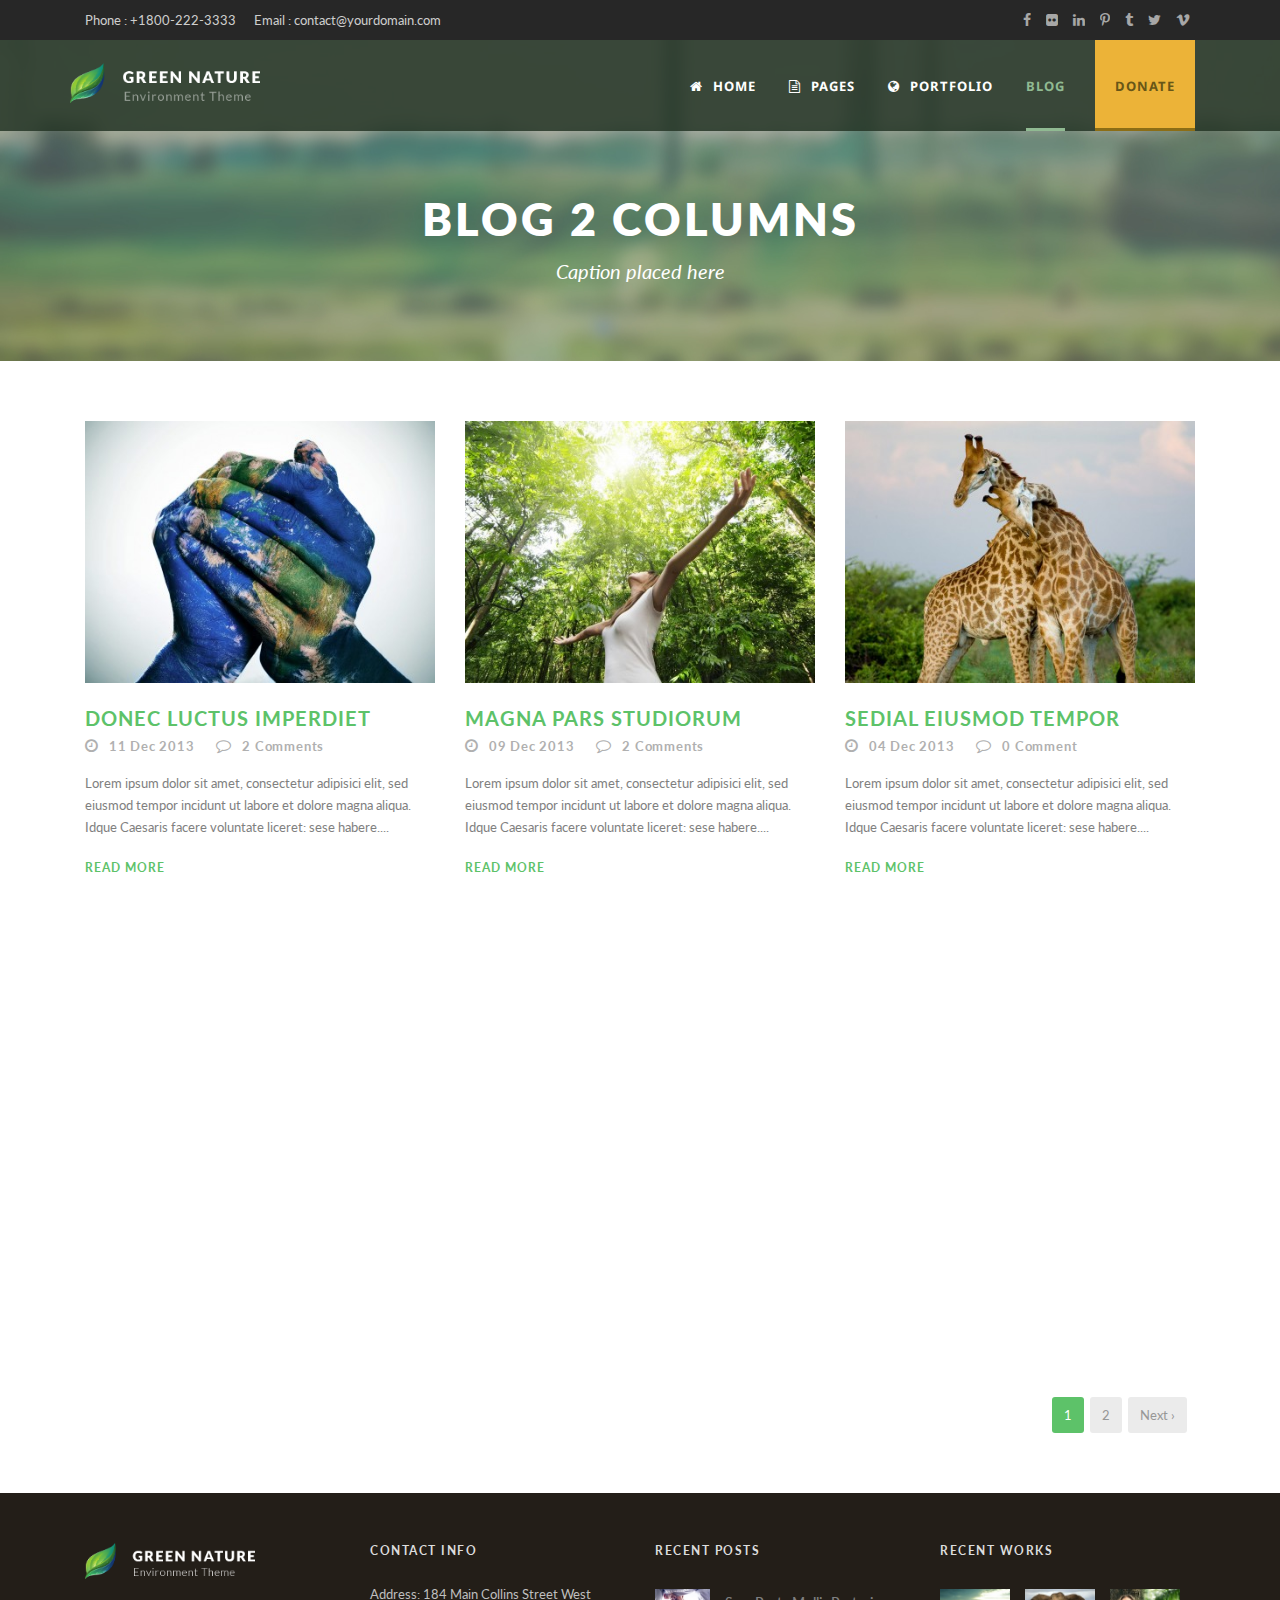
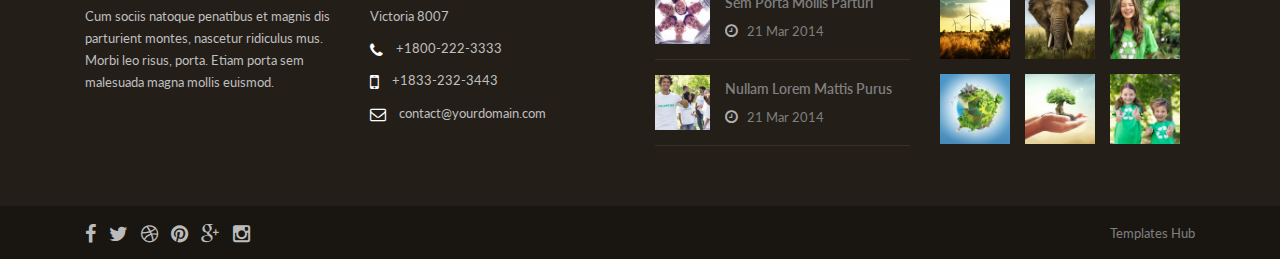
<file: blog-3-columns.html>
<!DOCTYPE html>
<!--[if IE 7]><html class="ie ie7 ltie8 ltie9" lang="en-US"><![endif]-->
<!--[if IE 8]><html class="ie ie8 ltie9" lang="en-US"><![endif]-->
<!--[if !(IE 7) | !(IE 8)  ]><!-->
<html lang="en-US">
<!--<![endif]-->


<!-- blog-3-columns25:33 GMT -->
<head>
    <meta charset="UTF-8" />
    <meta name="viewport" content="initial-scale=1.0" />

    <title>Green Nature</title>


    <link rel='stylesheet' href='https://fonts.googleapis.com/css?family=Lato%3A100%2C100italic%2C300%2C300italic%2Cregular%2Citalic%2C700%2C700italic%2C900%2C900italic&amp;subset=latin&amp;' type='text/css' media='all' />
    <link rel='stylesheet' href='https://fonts.googleapis.com/css?family=Noto+Sans%3Aregular%2Citalic%2C700%2C700italic&amp;subset=greek%2Ccyrillic-ext%2Ccyrillic%2Clatin%2Clatin-ext%2Cvietnamese%2Cgreek-ext&amp;' type='text/css' media='all' />
    <link rel='stylesheet' href='https://fonts.googleapis.com/css?family=Merriweather%3A300%2C300italic%2Cregular%2Citalic%2C700%2C700italic%2C900%2C900italic&amp;subset=latin%2Clatin-ext&amp;' type='text/css' media='all' />
    <link rel='stylesheet' href='https://fonts.googleapis.com/css?family=Mystery+Quest%3Aregular&amp;subset=latin%2Clatin-ext&amp;' type='text/css' media='all' />


    <link rel='stylesheet' href='css/style.css' type='text/css' media='all' />
    <link rel='stylesheet' href='plugins/superfish/css/superfish.css' type='text/css' media='all' />
    <link rel='stylesheet' href='plugins/dl-menu/component.css' type='text/css' media='all' />
    <link rel='stylesheet' href='plugins/font-awesome-new/css/font-awesome.min.css' type='text/css' media='all' />
    <link rel='stylesheet' href='plugins/elegant-font/style.css' type='text/css' media='all' />
    <link rel='stylesheet' href='plugins/fancybox/jquery.fancybox.css' type='text/css' media='all' />
    <link rel='stylesheet' href='plugins/flexslider/flexslider.css' type='text/css' media='all' />
    <link rel='stylesheet' href='css/style-responsive.css' type='text/css' media='all' />
    <link rel='stylesheet' href='css/style-custom.css' type='text/css' media='all' />
    <link rel='stylesheet' href='plugins/masterslider/public/assets/css/masterslider.main.css' type='text/css' media='all' />
    <link rel='stylesheet' href='css/master-custom.css' type='text/css' media='all' />


</head>

<body data-rsssl=1 class="home page-template-default page page-id-5680 _masterslider _msp_version_3.2.7 woocommerce-no-js">
    <div class="body-wrapper  float-menu" data-home="https://demo.goodlayers.com/greennature/">
        <header class="greennature-header-wrapper header-style-5-wrapper greennature-header-with-top-bar">
            <!-- top navigation -->
            <div class="top-navigation-wrapper">
                <div class="top-navigation-container container">
                    <div class="top-navigation-left">
                        <div class="top-navigation-left-text">
                            Phone : +1800-222-3333      Email : contact@yourdomain.com </div>
                    </div>
                    <div class="top-navigation-right">
                        <div class="top-social-wrapper">
                            <div class="social-icon">
                                <a href="#" target="_blank">
                                    <i class="fa fa-facebook"></i></a>
                            </div>
                            <div class="social-icon">
                                <a href="#" target="_blank">
                                    <i class="fa fa-flickr"></i></a>
                            </div>
                            <div class="social-icon">
                                <a href="#" target="_blank">
                                    <i class="fa fa-linkedin"></i></a>
                            </div>
                            <div class="social-icon">
                                <a href="#" target="_blank">
                                    <i class="fa fa-pinterest-p"></i></a>
                            </div>
                            <div class="social-icon">
                                <a href="#" target="_blank">
                                    <i class="fa fa-tumblr"></i></a>
                            </div>
                            <div class="social-icon">
                                <a href="#" target="_blank">
                                    <i class="fa fa-twitter"></i></a>
                            </div>
                            <div class="social-icon">
                                <a href="#" target="_blank">
                                    <i class="fa fa-vimeo"></i></a>
                            </div>
                            <div class="clear"></div>
                        </div>
                    </div>
                    <div class="clear"></div>
                </div>
            </div>
            <div id="greennature-header-substitute"></div>
            <div class="greennature-header-inner header-inner-header-style-5">
                <div class="greennature-header-container container">
                    <div class="greennature-header-inner-overlay"></div>
                    <!-- logo -->
                    <div class="greennature-logo">
                        <div class="greennature-logo-inner">
                            <a href="index-2.html">
                                <img src="images/logo.png" alt="" /> </a>
                        </div>
                        <div class="greennature-responsive-navigation dl-menuwrapper" id="greennature-responsive-navigation">
                            <button class="dl-trigger">Open Menu</button>
                            <ul id="menu-main-menu" class="dl-menu greennature-main-mobile-menu">
                                <li class="menu-item menu-item-home page_item page-item-5680 current_page_item"><a href="index-2.html" aria-current="page">Home</a></li>
                                <li class="menu-item menu-item-has-children menu-item-15"><a href="#">Pages</a>
                                    <ul class="dl-submenu">
                                        <li class="menu-item"><a href="act-now.html">Act Now</a></li>
                                        <li class="menu-item"><a href="about-1.html">About Us 1</a></li>
                                        <li class="menu-item"><a href="about-2.html">About Us 2</a></li>
                                        <li class="menu-item"><a href="service.html">Service</a></li>
                                        <li class="menu-item"><a href="personnel-2.html">Personnel</a></li>
                                        <li class="menu-item"><a href="qa.html">Q&#038;A</a></li>
                                        <li class="menu-item"><a href="contact-page.html">Contact Page 1</a></li>
                                        <li class="menu-item"><a href="contact-page-2.html">Contact Page 2</a></li>
                                        <li class="menu-item menu-item-12"><a href="404error.html">404 Page</a></li>
                                        <li class="menu-item"><a href="testimonial.html">Testimonial</a></li>
                                        <li class="menu-item menu-item-has-children"><a href="gallery-3-columns-without-caption.html">Gallery</a>
                                            <ul class="dl-submenu">
                                                <li class="menu-item"><a href="gallery-2-columns-without-caption.html">Gallery 2 Columns Without Caption</a></li>
                                                <li class="menu-item"><a href="gallery-2-columns-with-caption.html">Gallery 2 Columns With Caption</a></li>
                                                <li class="menu-item"><a href="gallery-3-columns-without-caption.html">Gallery 3 Columns Without Caption</a></li>
                                                <li class="menu-item"><a href="gallery-3-columns-with-caption.html">Gallery 3 Columns With Caption</a></li>
                                                <li class="menu-item"><a href="gallery-4-columns-without-caption.html">Gallery 4 Columns Without Caption</a></li>
                                                <li class="menu-item"><a href="gallery-4-columns-with-caption.html">Gallery 4 Columns With Caption</a></li>
                                                <li class="menu-item"><a href="gallery-5-columns-without-caption.html">Gallery 5 Columns Without Caption</a></li>
                                                <li class="menu-item"><a href="gallery-5-columns-with-caption.html">Gallery 5 Columns With Caption</a></li>
                                            </ul>
                                        </li>
                                    </ul>
                                </li>
                                <li class="menu-item menu-item-has-children"><a href="portfolio-grid-3-columns-no-space.html">Portfolio</a>
                                    <ul class="dl-submenu">
                                        <li class="menu-item menu-item-has-children"><a href="portfolio-grid-3-columns.html">Portfolio Classic</a>
                                            <ul class="dl-submenu">
                                                <li class="menu-item"><a href="portfolio-grid-1-column.html">Portfolio Grid 1 Column (Both Sidebar)</a></li>
                                                <li class="menu-item"><a href="portfolio-grid-2-columns.html">Portfolio Grid 2 Columns (Right Sidebar)</a></li>
                                                <li class="menu-item"><a href="portfolio-grid-3-columns.html">Portfolio Grid 3 Columns</a></li>
                                                <li class="menu-item"><a href="portfolio-grid-4-columns.html">Portfolio Grid 4 Columns</a></li>
                                                <li class="menu-item"><a href="portfolio-grid-2-columns-no-space.html">Portfolio Grid 2 Columns, No Space</a></li>
                                                <li class="menu-item"><a href="portfolio-grid-3-columns-no-space.html">Portfolio Grid 3 Columns, No Space</a></li>
                                                <li class="menu-item"><a href="portfolio-grid-4-columns-no-space.html">Portfolio Grid 4 Columns, No Space</a></li>
                                            </ul>
                                        </li>
                                        <li class="menu-item menu-item-has-children"><a href="portfolio-modern-3-columns-with-filter.html">Portfolio With Filter</a>
                                            <ul class="dl-submenu">
                                                <li class="menu-item"><a href="portfolio-grid-1-columns-with-filter.html">Portfolio Grid 1 Col With Filter</a></li>
                                                <li class="menu-item"><a href="portfolio-grid-2-columns-with-filter.html">Portfolio Grid 2 Cols With Filter</a></li>
                                                <li class="menu-item"><a href="portfolio-grid-3-columns-with-filter.html">Portfolio Grid 3 Cols With Filter</a></li>
                                                <li class="menu-item"><a href="portfolio-grid-4-columns-with-filter.html">Portfolio Grid 4 Cols With Filter</a></li>
                                                <li class="menu-item"><a href="portfolio-modern-3-columns-with-filter.html">Portfolio Modern 3 Cols With Filter</a></li>
                                                <li class="menu-item"><a href="portfolio-modern-4-columns-with-filter.html">Portfolio Modern 4 Cols With Filter</a></li>
                                                <li class="menu-item"><a href="singleprod.html">Single Portfolio</a></li>
                                            </ul>
                                        </li>
                                    </ul>
                                </li>
                                <li class="menu-item current-menu-item menu-item-has-children"><a href="blog-full-with-right-sidebar.html">Blog</a>
                                    <ul class="dl-submenu">
                                    	<li class="menu-item"><a href="blog-full-with-right-sidebar.html">Blog Full</a></li>

                                        <li ss="menu-item menu-item-has-children menu-item-"><a href="#">Blog Column</a>
                                            <ul class="dl-submenu">
                                                <li class="menu-item"><a href="blog-1-column.html">Blog 1 Column (Right Sidebar)</a></li>
                                                <li class="menu-item"><a href="blog-2-columns.html">Blog 2 Columns (Right Sidebar)</a></li>
                                                <li class="menu-item"><a href="blog-3-columns.html">Blog 3 Columns</a></li>
                                                <li class="menu-item"><a href="blog-4-columns.html">Blog 4 Columns</a></li>
                                            </ul>
                                        </li>
                                        <li class="menu-item menu-item-has-children menu-item-7"><a href="#">Blog Masonry</a>
                                            <ul class="dl-submenu">
                                                <li class="menu-item"><a href="blog-2-columns-masonry.html">Blog 2 Columns &#8211; Masonry (Right Sidebar)</a></li>
                                                <li class="menu-item"><a href="blog-3-columns-masonry.html">Blog 3 Columns – Masonry</a></li>
                                                <li class="menu-item"><a href="blog-4-columns-masonry.html">Blog 4 Columns – Masonry</a></li>
                                            </ul>
                                        </li>

                                    </ul>
                                </li>
       
                            </ul>
                        </div>
                    </div>

                    <!-- navigation -->
                    <div class="greennature-navigation-wrapper">
                        <nav class="greennature-navigation" id="greennature-main-navigation">
                            <ul id="menu-main-menu-1" class="sf-menu greennature-main-menu">
                                <li class="menu-item menu-item-home greennature-normal-menu"><a href="index-2.html"><i class="fa fa-home"></i>Home</a></li>
                                <li class="menu-item menu-item-has-children greennature-normal-menu"><a href="#" class="sf-with-ul-pre"><i class="fa fa-file-text-o"></i>Pages</a>
                                    <ul class="sub-menu">
                                        <li class="menu-item"><a href="act-now.html">Act Now</a></li>
                                        <li class="menu-item"><a href="about-1.html">About Us 1</a></li>
                                        <li class="menu-item"><a href="about-2.html">About Us 2</a></li>
                                        <li class="menu-item"><a href="service.html">Service</a></li>
                                        <li class="menu-item"><a href="personnel-2.html">Personnel</a></li>
                                        <li class="menu-item"><a href="qa.html">Q&#038;A</a></li>
                                        <li class="menu-item"><a href="contact-page.html">Contact Page 1</a></li>
                                        <li class="menu-item"><a href="404error.html">404 Page</a></li>
                                        <li class="menu-item"><a href="testimonial.html">Testimonial</a></li>
                                        <li class="menu-item menu-item-has-children"><a href="gallery-3-columns-without-caption.html" class="sf-with-ul-pre">Gallery</a>
                                            <ul class="sub-menu">
                                                <li class="menu-item"><a href="gallery-2-columns-without-caption.html">Gallery 2 Columns Without Caption</a></li>
                                                <li class="menu-item"><a href="gallery-2-columns-with-caption.html">Gallery 2 Columns With Caption</a></li>
                                                <li class="menu-item"><a href="gallery-3-columns-without-caption.html">Gallery 3 Columns Without Caption</a></li>
                                                <li class="menu-item"><a href="gallery-3-columns-with-caption.html">Gallery 3 Columns With Caption</a></li>
                                                <li class="menu-item"><a href="gallery-4-columns-without-caption.html">Gallery 4 Columns Without Caption</a></li>
                                                <li class="menu-item"><a href="gallery-4-columns-with-caption.html">Gallery 4 Columns With Caption</a></li>
                                                <li class="menu-item"><a href="gallery-5-columns-without-caption.html">Gallery 5 Columns Without Caption</a></li>
                                                <li class="menu-item"><a href="gallery-5-columns-with-caption.html">Gallery 5 Columns With Caption</a></li>
                                            </ul>
                                        </li>
                                    </ul>
                                </li>
                                <li class="menu-item menu-item-has-childrenmenu-item menu-item-has-children greennature-mega-menu"><a href="portfolio-grid-3-columns-no-space.html" class="sf-with-ul-pre"><i class="fa fa-globe"></i>Portfolio</a>
                                    <div class="sf-mega">
                                        <ul class="sub-menu">
                                            <li class="menu-item menu-item-has-children" data-column="four columns" data-size="1/3"><a href="portfolio-grid-3-columns.html" class="sf-with-ul-pre">Portfolio Classic</a>
                                                <ul class="sub-menu">
                                                    <li class="menu-item"><a href="portfolio-grid-1-column.html">Portfolio Grid 1 Column (Both Sidebar)</a></li>
                                                    <li class="menu-item"><a href="portfolio-grid-2-columns.html">Portfolio Grid 2 Columns (Right Sidebar)</a></li>
                                                    <li class="menu-item"><a href="portfolio-grid-3-columns.html">Portfolio Grid 3 Columns</a></li>
                                                    <li class="menu-item"><a href="portfolio-grid-4-columns.html">Portfolio Grid 4 Columns</a></li>
                                                    <li class="menu-item"><a href="portfolio-grid-2-columns-no-space.html">Portfolio Grid 2 Columns, No Space</a></li>
                                                    <li class="menu-item"><a href="portfolio-grid-3-columns-no-space.html">Portfolio Grid 3 Columns, No Space</a></li>
                                                    <li class="menu-item"><a href="portfolio-grid-4-columns-no-space.html">Portfolio Grid 4 Columns, No Space</a></li>
                                                </ul>
                                            </li>
                                            <li class="menu-item menu-item-has-children" data-column="four columns" data-size="1/3"><a href="portfolio-modern-3-columns-with-filter.html" class="sf-with-ul-pre">Portfolio With Filter</a>
                                                <ul class="sub-menu">
                                                    <li class="menu-item"><a href="portfolio-grid-1-columns-with-filter.html">Portfolio Grid 1 Col With Filter</a></li>
                                                    <li class="menu-item"><a href="portfolio-grid-2-columns-with-filter.html">Portfolio Grid 2 Cols With Filter</a></li>
                                                    <li class="menu-item"><a href="portfolio-grid-3-columns-with-filter.html">Portfolio Grid 3 Cols With Filter</a></li>
                                                    <li class="menu-item"><a href="portfolio-grid-4-columns-with-filter.html">Portfolio Grid 4 Cols With Filter</a></li>
                                                    <li class="menu-item"><a href="portfolio-modern-3-columns-with-filter.html">Portfolio Modern 3 Cols With Filter</a></li>
                                                    <li class="menu-item"><a href="portfolio-modern-4-columns-with-filter.html">Portfolio Modern 4 Cols With Filter</a></li>
                                                    <li class="menu-item"><a href="singleprod.html">Single Portfolio</a></li>
                                                </ul>
                                            </li>
                                            
                                        </ul>
                                    </div>
                                </li>
                                <li class="menu-item  current-menu-item menu-item-has-childrenmenu-item menu-item-has-children greennature-normal-menu"><a href="blog-full-with-right-sidebar.html" class="sf-with-ul-pre">Blog</a>
                                    <ul class="sub-menu">
                                        <li class="menu-item"><a href="blog-full-with-right-sidebar.html">Blog Full</a></li>
                                        <li class="menu-item menu-item-has-children menu-item-"><a href="#" class="sf-with-ul-pre">Blog Column</a>
                                            <ul class="sub-menu">
                                                <li class="menu-item"><a href="blog-1-column.html">Blog 1 Column (Right Sidebar)</a></li>
                                                <li class="menu-item"><a href="blog-2-columns.html">Blog 2 Columns (Right Sidebar)</a></li>
                                                <li class="menu-item"><a href="blog-3-columns.html">Blog 3 Columns</a></li>
                                                <li class="menu-item"><a href="blog-4-columns.html">Blog 4 Columns</a></li>
                                            </ul>
                                        </li>
                                        <li class="menu-item menu-item-has-children menu-item-7"><a href="#" class="sf-with-ul-pre">Blog Masonry</a>
                                            <ul class="sub-menu">
                                                <li class="menu-item"><a href="blog-2-columns-masonry.html">Blog 2 Columns &#8211; Masonry (Right Sidebar)</a></li>
                                                <li class="menu-item"><a href="blog-3-columns-masonry.html">Blog 3 Columns – Masonry</a></li>
                                                <li class="menu-item"><a href="blog-4-columns-masonry.html">Blog 4 Columns – Masonry</a></li>
                                            </ul>
                                        </li>
                                    </ul>
                                </li>
                            </ul>
                            <a class="greennature-donate-button greennature-lb-payment"><span class="greennature-button-overlay"></span><span class="greennature-button-donate-text">Donate</span></a>

                        </nav>
                        <div class="greennature-navigation-gimmick" id="greennature-navigation-gimmick"></div>
                        <div class="clear"></div>
                    </div>
                    <div class="clear"></div>
                </div>
            </div>
        </header>
        <!-- is search -->


        <div class="greennature-page-title-wrapper header-style-5-title-wrapper">
            <div class="greennature-page-title-overlay"></div>
            <div class="greennature-page-title-container container">
                <h1 class="greennature-page-title">Blog 2 Columns</h1>
                <span class="greennature-page-caption">Caption placed here</span>
            </div>
        </div>
        <!-- is search -->
        <div class="content-wrapper">
            <div class="greennature-content">

                <!-- Above Sidebar Section-->

                <!-- Sidebar With Content Section-->
                <div class="with-sidebar-wrapper">
                    <div class="with-sidebar-container container">
                        <div class="with-sidebar-left twelve columns">
                            <div class="with-sidebar-content twelve columns">
                                <section id="content-section-1">
                                    <div class="section-container container">
                                        <div class="blog-item-wrapper">
                                            <div class="blog-item-holder">
                                                <div class="greennature-isotope" data-type="blog" data-layout="fitRows">
                                                    <div class="clear"></div>
                                                    <div class="four columns">
                                                        <div class="greennature-item greennature-blog-grid greennature-skin-box">
                                                            <div class="greennature-ux greennature-blog-grid-ux">
                                                                <article id="post-852" class="post-852 post type-post status-publish format-standard has-post-thumbnail hentry category-fit-row tag-blog tag-life-style">
                                                                    <div class="greennature-standard-style">
                                                                        <div class="greennature-blog-thumbnail">
                                                                            <a href="#"> <img src="upload/shutterstock_170752253-400x300.jpg" alt="" width="400" height="300" /></a>
                                                                        </div>

                                                                        <div class="greennature-blog-grid-content">
                                                                            <header class="post-header">
                                                                                <h3 class="greennature-blog-title"><a href="#">Donec luctus imperdiet</a></h3>

                                                                                <div class="greennature-blog-info">
                                                                                    <div class="blog-info blog-date greennature-skin-info"><i class="fa fa-clock-o"></i><a href="#">11 Dec 2013</a></div>
                                                                                    <div class="blog-info blog-comment greennature-skin-info"><i class="fa fa-comment-o"></i><a href="##respond">2 <span class="greennature-tail" >Comments</span></a></div>
                                                                                    <div class="clear"></div>
                                                                                </div>
                                                                                <div class="clear"></div>
                                                                            </header>
                                                                            <!-- entry-header -->

                                                                            <div class="greennature-blog-content">Lorem ipsum dolor sit amet, consectetur adipisici elit, sed eiusmod tempor incidunt ut labore et dolore magna aliqua. Idque Caesaris facere voluntate liceret: sese habere....
                                                                                <div class="clear"></div><a href="#" class="excerpt-read-more">Read More</a></div>
                                                                        </div>
                                                                    </div>
                                                                </article>
                                                                <!-- #post -->
                                                            </div>
                                                        </div>
                                                    </div>
                                                    <div class="four columns">
                                                        <div class="greennature-item greennature-blog-grid greennature-skin-box">
                                                            <div class="greennature-ux greennature-blog-grid-ux">
                                                                <article id="post-862" class="post-862 post type-post status-publish format-standard has-post-thumbnail hentry category-blog category-fit-row tag-blog tag-link tag-news">
                                                                    <div class="greennature-standard-style">
                                                                        <div class="greennature-blog-thumbnail">
                                                                            <a href="#"> <img src="upload/shutterstock_49617541-400x300.jpg" alt="" width="400" height="300" /></a>
                                                                        </div>

                                                                        <div class="greennature-blog-grid-content">
                                                                            <header class="post-header">
                                                                                <h3 class="greennature-blog-title"><a href="#">Magna pars studiorum</a></h3>

                                                                                <div class="greennature-blog-info">
                                                                                    <div class="blog-info blog-date greennature-skin-info"><i class="fa fa-clock-o"></i><a href="#">09 Dec 2013</a></div>
                                                                                    <div class="blog-info blog-comment greennature-skin-info"><i class="fa fa-comment-o"></i><a href="##respond">2 <span class="greennature-tail" >Comments</span></a></div>
                                                                                    <div class="clear"></div>
                                                                                </div>
                                                                                <div class="clear"></div>
                                                                            </header>
                                                                            <!-- entry-header -->

                                                                            <div class="greennature-blog-content">Lorem ipsum dolor sit amet, consectetur adipisici elit, sed eiusmod tempor incidunt ut labore et dolore magna aliqua. Idque Caesaris facere voluntate liceret: sese habere....
                                                                                <div class="clear"></div><a href="#" class="excerpt-read-more">Read More</a></div>
                                                                        </div>
                                                                    </div>
                                                                </article>
                                                                <!-- #post -->
                                                            </div>
                                                        </div>
                                                    </div>
                                                    <div class="four columns">
                                                        <div class="greennature-item greennature-blog-grid greennature-skin-box">
                                                            <div class="greennature-ux greennature-blog-grid-ux">
                                                                <article id="post-859" class="post-859 post type-post status-publish format-standard has-post-thumbnail hentry category-blog category-fit-row tag-blog tag-life-stlyle">
                                                                    <div class="greennature-standard-style">
                                                                        <div class="greennature-blog-thumbnail">
                                                                            <a href="#"> <img src="upload/shutterstock_70658833-400x300.jpg" alt="" width="400" height="300" /></a>
                                                                        </div>

                                                                        <div class="greennature-blog-grid-content">
                                                                            <header class="post-header">
                                                                                <h3 class="greennature-blog-title"><a href="#">Sedial eiusmod tempor</a></h3>

                                                                                <div class="greennature-blog-info">
                                                                                    <div class="blog-info blog-date greennature-skin-info"><i class="fa fa-clock-o"></i><a href="#">04 Dec 2013</a></div>
                                                                                    <div class="blog-info blog-comment greennature-skin-info"><i class="fa fa-comment-o"></i><a href="##respond">0 <span class="greennature-tail" >Comment</span></a></div>
                                                                                    <div class="clear"></div>
                                                                                </div>
                                                                                <div class="clear"></div>
                                                                            </header>
                                                                            <!-- entry-header -->

                                                                            <div class="greennature-blog-content">Lorem ipsum dolor sit amet, consectetur adipisici elit, sed eiusmod tempor incidunt ut labore et dolore magna aliqua. Idque Caesaris facere voluntate liceret: sese habere....
                                                                                <div class="clear"></div><a href="#" class="excerpt-read-more">Read More</a></div>
                                                                        </div>
                                                                    </div>
                                                                </article>
                                                                <!-- #post -->
                                                            </div>
                                                        </div>
                                                    </div>
                                                    <div class="four columns">
                                                        <div class="greennature-item greennature-blog-grid greennature-skin-box">
                                                            <div class="greennature-ux greennature-blog-grid-ux">
                                                                <article id="post-858" class="post-858 post type-post status-publish format-standard has-post-thumbnail hentry category-fit-row category-life-style tag-animal tag-safari">
                                                                    <div class="greennature-standard-style">
                                                                        <div class="greennature-blog-thumbnail">
                                                                            <a href="#"> <img src="upload/shutterstock_133689230-400x300.jpg" alt="" width="400" height="300" /></a>
                                                                        </div>

                                                                        <div class="greennature-blog-grid-content">
                                                                            <header class="post-header">
                                                                                <h3 class="greennature-blog-title"><a href="#">Eiusmod tempor incidunt</a></h3>

                                                                                <div class="greennature-blog-info">
                                                                                    <div class="blog-info blog-date greennature-skin-info"><i class="fa fa-clock-o"></i><a href="#">03 Dec 2013</a></div>
                                                                                    <div class="blog-info blog-comment greennature-skin-info"><i class="fa fa-comment-o"></i><a href="##respond">3 <span class="greennature-tail" >Comments</span></a></div>
                                                                                    <div class="clear"></div>
                                                                                </div>
                                                                                <div class="clear"></div>
                                                                            </header>
                                                                            <!-- entry-header -->

                                                                            <div class="greennature-blog-content">Lorem ipsum dolor sit amet, consectetur adipisici elit, sed eiusmod tempor incidunt ut labore et dolore magna aliqua. Idque Caesaris facere voluntate liceret: sese habere....
                                                                                <div class="clear"></div><a href="#" class="excerpt-read-more">Read More</a></div>
                                                                        </div>
                                                                    </div>
                                                                </article>
                                                                <!-- #post -->
                                                            </div>
                                                        </div>
                                                    </div>
                                                    <div class="four columns">
                                                        <div class="greennature-item greennature-blog-grid greennature-skin-box">
                                                            <div class="greennature-ux greennature-blog-grid-ux">
                                                                <article id="post-43" class="post-43 post type-post status-publish format-standard has-post-thumbnail hentry category-blog category-fit-row category-life-style tag-blog tag-life-style tag-news">
                                                                    <div class="greennature-standard-style">
                                                                        <div class="greennature-blog-thumbnail">
                                                                            <a href="#"> <img src="upload/shutterstock_178430033-400x300.jpg" alt="" width="400" height="300" /></a>
                                                                        </div>

                                                                        <div class="greennature-blog-grid-content">
                                                                            <header class="post-header">
                                                                                <h3 class="greennature-blog-title"><a href="#">Standard Post Format Title</a></h3>

                                                                                <div class="greennature-blog-info">
                                                                                    <div class="blog-info blog-date greennature-skin-info"><i class="fa fa-clock-o"></i><a href="#">10 Nov 2013</a></div>
                                                                                    <div class="blog-info blog-comment greennature-skin-info"><i class="fa fa-comment-o"></i><a href="##respond">1 <span class="greennature-tail" >Comment</span></a></div>
                                                                                    <div class="clear"></div>
                                                                                </div>
                                                                                <div class="clear"></div>
                                                                            </header>
                                                                            <!-- entry-header -->

                                                                            <div class="greennature-blog-content">Lorem ipsum dolor sit amet, consectetur adipisici elit, sed eiusmod tempor incidunt ut labore et dolore magna aliqua. Idque Caesaris facere voluntate liceret: sese habere....
                                                                                <div class="clear"></div><a href="#" class="excerpt-read-more">Read More</a></div>
                                                                        </div>
                                                                    </div>
                                                                </article>
                                                                <!-- #post -->
                                                            </div>
                                                        </div>
                                                    </div>
                                                    <div class="four columns">
                                                        <div class="greennature-item greennature-blog-grid greennature-skin-box">
                                                            <div class="greennature-ux greennature-blog-grid-ux">
                                                                <article id="post-876" class="post-876 post type-post status-publish format-standard has-post-thumbnail hentry category-blog category-fit-row tag-blog tag-business tag-identity-2 tag-life-style">
                                                                    <div class="greennature-standard-style">
                                                                        <div class="greennature-blog-thumbnail">
                                                                            <a href="#"> <img src="upload/shutterstock_278672942-400x300.jpg" alt="" width="400" height="300" /></a>
                                                                        </div>

                                                                        <div class="greennature-blog-grid-content">
                                                                            <header class="post-header">
                                                                                <h3 class="greennature-blog-title"><a href="#">Diem certam indicere</a></h3>

                                                                                <div class="greennature-blog-info">
                                                                                    <div class="blog-info blog-date greennature-skin-info"><i class="fa fa-clock-o"></i><a href="#">03 Oct 2013</a></div>
                                                                                    <div class="blog-info blog-comment greennature-skin-info"><i class="fa fa-comment-o"></i><a href="##respond">0 <span class="greennature-tail" >Comment</span></a></div>
                                                                                    <div class="clear"></div>
                                                                                </div>
                                                                                <div class="clear"></div>
                                                                            </header>
                                                                            <!-- entry-header -->

                                                                            <div class="greennature-blog-content">Lorem ipsum dolor sit amet, consectetur adipisici elit, sed eiusmod tempor incidunt ut labore et dolore magna aliqua. Idque Caesaris facere voluntate liceret: sese habere....
                                                                                <div class="clear"></div><a href="#" class="excerpt-read-more">Read More</a></div>
                                                                        </div>
                                                                    </div>
                                                                </article>
                                                                <!-- #post -->
                                                            </div>
                                                        </div>
                                                    </div>
                                                    <div class="clear"></div>
                                                </div>
                                            </div>
                                            <div class="greennature-pagination"><span aria-current='page' class='page-numbers current'>1</span>
                                                <a class='page-numbers' href='page/2/index.html'>2</a>
                                                <a class="next page-numbers" href="page/2/index.html">Next &rsaquo;</a></div>
                                        </div>
                                        <div class="clear"></div>
                                    </div>
                                </section>
                            </div>

                            <div class="clear"></div>
                        </div>

                    </div>
                </div>

                <!-- Below Sidebar Section-->

            </div>
            <!-- greennature-content -->
            <div class="clear"></div>
        </div>
        <!-- content wrapper -->


        <footer class="footer-wrapper">
            <div class="footer-container container">
                <div class="footer-column three columns" id="footer-widget-1">
                    <div id="text-5" class="widget widget_text greennature-item greennature-widget">
                        <div class="textwidget">
                            <p><img src="upload/logo-light.png" style="width: 170px;" alt="" /></p>
                            <p>Cum sociis natoque penatibus et magnis dis parturient montes, nascetur ridiculus mus. Morbi leo risus, porta. Etiam porta sem malesuada magna mollis euismod.</p>
                        </div>
                    </div>
                </div>
                <div class="footer-column three columns" id="footer-widget-2">
                    <div id="text-9" class="widget widget_text greennature-item greennature-widget">
                        <h3 class="greennature-widget-title">Contact Info</h3>
                        <div class="clear"></div>
                        <div class="textwidget"><span class="clear"></span><span class="greennature-space" style="margin-top: -6px; display: block;"></span> Address: 184 Main Collins Street West Victoria 8007

                            <span class="clear"></span><span class="greennature-space" style="margin-top: 10px; display: block;"></span>

                            <i class="greennature-icon fa fa-phone" style="vertical-align: middle; color: #fff; font-size: 16px; "></i> +1800-222-3333

                            <span class="clear"></span><span class="greennature-space" style="margin-top: 10px; display: block;"></span>

                            <i class="greennature-icon fa fa-mobile" style="vertical-align: middle; color: #fff; font-size: 20px; "></i> +1833-232-3443

                            <span class="clear"></span><span class="greennature-space" style="margin-top: 10px; display: block;"></span>

                            <i class="greennature-icon fa fa-envelope-o" style="vertical-align: middle; color: #fff; font-size: 16px; "></i> contact@yourdomain.com</div>
                    </div>
                </div>
                <div class="footer-column three columns" id="footer-widget-3">
                    <div id="gdlr-recent-post-widget-5" class="widget widget_gdlr-recent-post-widget greennature-item greennature-widget">
                        <h3 class="greennature-widget-title">Recent Posts</h3>
                        <div class="clear"></div>
                        <div class="greennature-recent-post-widget">
                            <div class="recent-post-widget">
                                <div class="recent-post-widget-thumbnail">
                                    <a href="#"><img src="upload/shutterstock_294481373-150x150.jpg" alt="" width="150" height="150" /></a>
                                </div>
                                <div class="recent-post-widget-content">
                                    <div class="recent-post-widget-title"><a href="#">Sem Porta Mollis Parturi</a></div>
                                    <div class="recent-post-widget-info">
                                        <div class="blog-info blog-date greennature-skin-info"><i class="fa fa-clock-o"></i><a href="#">21 Mar 2014</a></div>
                                        <div class="clear"></div>
                                    </div>
                                </div>
                                <div class="clear"></div>
                            </div>
                            <div class="recent-post-widget">
                                <div class="recent-post-widget-thumbnail">
                                    <a href="#"><img src="upload/shutterstock_181393724-150x150.jpg" alt="" width="150" height="150" /></a>
                                </div>
                                <div class="recent-post-widget-content">
                                    <div class="recent-post-widget-title"><a href="#">Nullam Lorem Mattis Purus</a></div>
                                    <div class="recent-post-widget-info">
                                        <div class="blog-info blog-date greennature-skin-info"><i class="fa fa-clock-o"></i><a href="#">21 Mar 2014</a></div>
                                        <div class="clear"></div>
                                    </div>
                                </div>
                                <div class="clear"></div>
                            </div>
                            <div class="clear"></div>
                        </div>
                    </div>
                </div>
                <div class="footer-column three columns" id="footer-widget-4">
                    <div id="gdlr-recent-portfolio2-widget-6" class="widget widget_gdlr-recent-portfolio2-widget greennature-item greennature-widget">
                        <h3 class="greennature-widget-title">Recent Works</h3>
                        <div class="clear"></div>
                        <div class="greennature-recent-port2-widget">
                            <div class="recent-port-widget-thumbnail">
                                <a href="#"><img src="upload/shutterstock_161515241-150x150.jpg" alt="" width="150" height="150" /></a>
                            </div>
                            <div class="recent-port-widget-thumbnail">
                                <a href="#"><img src="upload/shutterstock_133689230-150x150.jpg" alt="" width="150" height="150" /></a>
                            </div>
                            <div class="recent-port-widget-thumbnail">
                                <a href="#"><img src="upload/shutterstock_53600221-150x150.jpg" alt="" width="150" height="150" /></a>
                            </div>
                            <div class="recent-port-widget-thumbnail">
                                <a href="#"><img src="upload/shutterstock_124871620-150x150.jpg" alt="" width="150" height="150" /></a>
                            </div>
                            <div class="recent-port-widget-thumbnail">
                                <a href="#"><img src="upload/shutterstock_281995004-150x150.jpg" alt="" width="150" height="150" /></a>
                            </div>
                            <div class="recent-port-widget-thumbnail">
                                <a href="#"><img src="upload/shutterstock_256181956-150x150.jpg" alt="" width="150" height="150" /></a>
                            </div>
                            <div class="clear"></div>
                        </div>
                    </div>
                </div>
                <div class="clear"></div>
            </div>

            <div class="copyright-wrapper">
                <div class="copyright-container container">
                    <div class="copyright-left">
                        <a href="#"><i class="greennature-icon fa fa-facebook" style="vertical-align: middle;color: #bbbbbb;font-size: 20px"></i></a> <a href="#"><i class="greennature-icon fa fa-twitter" style="vertical-align: middle;color: #bbbbbb;font-size: 20px"></i></a> <a href="#"><i class="greennature-icon fa fa-dribbble" style="vertical-align: middle;color: #bbbbbb;font-size: 20px"></i></a> <a href="#"><i class="greennature-icon fa fa-pinterest" style="vertical-align: middle;color: #bbbbbb;font-size: 20px"></i></a> <a href="#"><i class="greennature-icon fa fa-google-plus" style="vertical-align: middle;color: #bbbbbb;font-size: 20px"></i></a> <a href="#"><i class="greennature-icon fa fa-instagram" style="vertical-align: middle;color: #bbbbbb;font-size: 20px"></i></a>
                    </div>
                    <div class="copyright-right">
                       <a target="_blank" href="https://www.templateshub.net">Templates Hub</a> </div>
                    <div class="clear"></div>
                </div>
            </div>
        </footer>

        <div class="greennature-payment-lightbox-overlay" id="greennature-payment-lightbox-overlay"></div>
        <div class="greennature-payment-lightbox-container" id="greennature-payment-lightbox-container">
            <div class="greennature-payment-lightbox-inner">
                <form class="greennature-payment-form" id="greennature-payment-form" >
                    <h3 class="greennature-payment-lightbox-title">
				<span class="greennature-head">You are donating to :</span>
				<span class="greennature-tail">Greennature Foundation</span>
			</h3>

                    <div class="greennature-payment-amount">
                        <div class="greennature-payment-amount-head">How much would you like to donate?</div>
                        <a class="greennature-payment-price-preset greennature-active" data-val="10">$10</a>
                        <a class="greennature-payment-price-preset" data-val="20">$20</a>
                        <a class="greennature-payment-price-preset" data-val="30">$30</a>
                        <input class="greennature-payment-price-fill" type="text" placeholder="Or Your Amount(USD)" />
                        <input class="greennature-payment-price" type="hidden" name="amount" value="10" />

                        <input class="greennature-payment-price" type="hidden" name="a3" value="10">
                    </div>

                    <div class="greennature-paypal-attribute">
                        <span class="greennature-head">Would you like to make regular donations?</span>
                        <span class="greennature-subhead">I would like to make </span>
                        <select name="t3" class="greennature-recurring-option">
                            <option value="0">one time</option>
                            <option value="W">weekly</option>
                            <option value="M">monthly</option>
                            <option value="Y">yearly</option>
                        </select>
                        <span class="greennature-subhead">donation(s)</span>
                        <input type="hidden" name="p3" value="1" />
                        <div class="greennature-recurring-time-wrapper">
                            <span class="greennature-subhead">How many times would you like this to recur? (including this payment) *</span>
                            <select name="srt" class="greennature-recurring-option">
                                <option value="2">2</option>
                                <option value="3">3</option>
                                <option value="4">4</option>
                                <option value="5">5</option>
                                <option value="6">6</option>
                                <option value="7">7</option>
                                <option value="8">8</option>
                                <option value="9">9</option>
                                <option value="10">10</option>
                                <option value="11">11</option>
                                <option value="12">12</option>
                            </select>
                        </div>
                        <input type="hidden" name="cmd" value="_xclick">
                        <input type="hidden" name="bn" value="PP-BuyNowBF">
                        <input type="hidden" name="src" value="1">
                        <input type="hidden" name="sra" value="1">
                    </div>

                    <div class="greennature-form-fields">
                        <div class="six columns">
                            <div class="columns-wrap greennature-left">
                                <span class="greennature-head">Name *</span>
                                <input class="greennature-require" type="text" name="name">
                            </div>
                        </div>
                        <div class="six columns">
                            <div class="columns-wrap greennature-right">
                                <span class="greennature-head">Last Name *</span>
                                <input class="greennature-require" type="text" name="last-name">
                            </div>
                        </div>
                        <div class="clear"></div>
                        <div class="six columns">
                            <div class="columns-wrap greennature-left">
                                <span class="greennature-head">Email *</span>
                                <input class="greennature-require greennature-email" type="text" name="email">
                            </div>
                        </div>
                        <div class="six columns">
                            <div class="columns-wrap greennature-right">
                                <span class="greennature-head">Phone</span>
                                <input type="text" name="phone">
                            </div>
                        </div>
                        <div class="clear"></div>
                        <div class="six columns">
                            <div class="columns-wrap greennature-left">
                                <span class="greennature-head">Address</span>
                                <textarea name="address"></textarea>
                            </div>
                        </div>
                        <div class="six columns">
                            <div class="columns-wrap greennature-right">
                                <span class="greennature-head">Additional Note</span>
                                <textarea name="additional-note"></textarea>
                            </div>
                        </div>
                        <div class="clear"></div>
                    </div>

                    <div class="greennature-payment-method">
                        <img class="greennature-active" src="images/paypal.png" alt="paypal" /><img src="images/stripe.png" alt="stripe" />
                        <input type="hidden" name="payment-method" value="paypal" /> </div>
                    <div class="greennature-message"></div>
                    <div class="greennature-loading">Loading...</div>
                    <input type="submit" value="Donate Now" />
                </form>
            </div>
        </div>
    </div>
    <!-- body-wrapper -->

    <script type='text/javascript' src='js/jquery/jquery.js'></script>
    <script type='text/javascript' src='js/jquery/jquery-migrate.min.js'></script>

    <script type='text/javascript' src='plugins/superfish/js/superfish.js'></script>
    <script type='text/javascript' src='js/hoverIntent.min.js'></script>
    <script type='text/javascript' src='plugins/dl-menu/modernizr.custom.js'></script>
    <script type='text/javascript' src='plugins/dl-menu/jquery.dlmenu.js'></script>
    <script type='text/javascript' src='plugins/jquery.easing.js'></script>
    <script type='text/javascript' src='plugins/fancybox/jquery.fancybox.pack.js'></script>
    <script type='text/javascript' src='plugins/fancybox/helpers/jquery.fancybox-media.js'></script>
    <script type='text/javascript' src='plugins/fancybox/helpers/jquery.fancybox-thumbs.js'></script>
    <script type='text/javascript' src='plugins/flexslider/jquery.flexslider.js'></script>
    <script type='text/javascript' src='plugins/jquery.isotope.min.js'></script>
    <script type='text/javascript' src='js/plugins.js'></script>
    <script type='text/javascript' src='plugins/jquery.transit.min.js'></script>
    <script type='text/javascript' src='plugins/gdlr-portfolio/gdlr-portfolio-script.js'></script>




</body>

<!-- blog-3-columns25:33 GMT -->
</html>
</file>
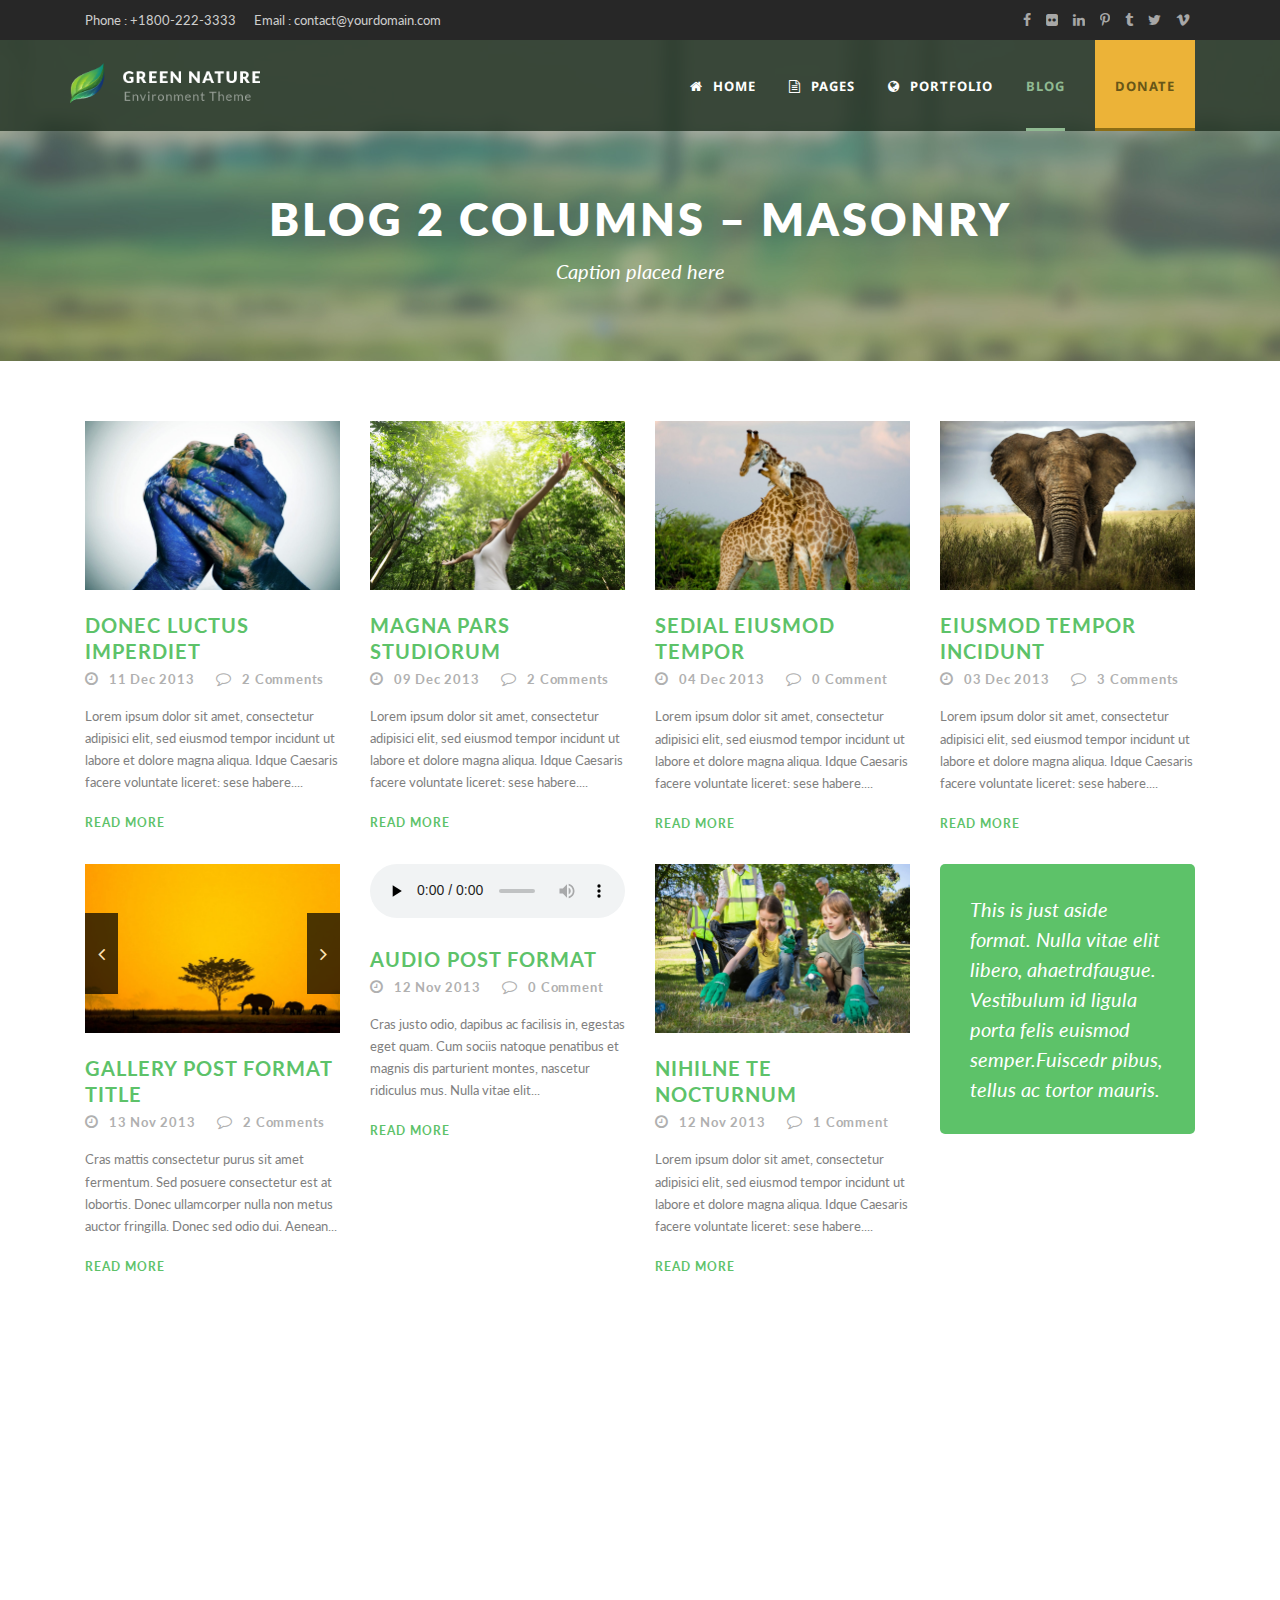
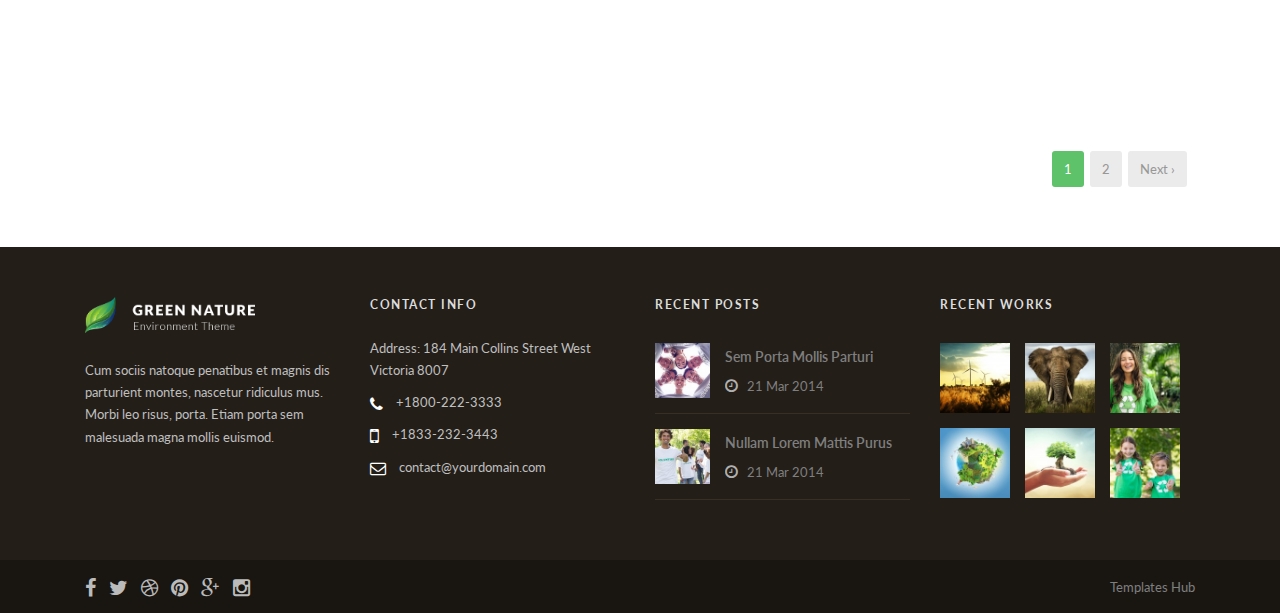
<file: blog-4-columns-masonry.html>
<!DOCTYPE html>
<!--[if IE 7]><html class="ie ie7 ltie8 ltie9" lang="en-US"><![endif]-->
<!--[if IE 8]><html class="ie ie8 ltie9" lang="en-US"><![endif]-->
<!--[if !(IE 7) | !(IE 8)  ]><!-->
<html lang="en-US">
<!--<![endif]-->


<!-- blog-4-columns-masonry26:57 GMT -->
<head>
    <meta charset="UTF-8" />
    <meta name="viewport" content="initial-scale=1.0" />

    <title>Green Nature</title>


    <link rel='stylesheet' href='https://fonts.googleapis.com/css?family=Lato%3A100%2C100italic%2C300%2C300italic%2Cregular%2Citalic%2C700%2C700italic%2C900%2C900italic&amp;subset=latin&amp;' type='text/css' media='all' />
    <link rel='stylesheet' href='https://fonts.googleapis.com/css?family=Noto+Sans%3Aregular%2Citalic%2C700%2C700italic&amp;subset=greek%2Ccyrillic-ext%2Ccyrillic%2Clatin%2Clatin-ext%2Cvietnamese%2Cgreek-ext&amp;' type='text/css' media='all' />
    <link rel='stylesheet' href='https://fonts.googleapis.com/css?family=Merriweather%3A300%2C300italic%2Cregular%2Citalic%2C700%2C700italic%2C900%2C900italic&amp;subset=latin%2Clatin-ext&amp;' type='text/css' media='all' />
    <link rel='stylesheet' href='https://fonts.googleapis.com/css?family=Mystery+Quest%3Aregular&amp;subset=latin%2Clatin-ext&amp;' type='text/css' media='all' />


    <link rel='stylesheet' href='css/style.css' type='text/css' media='all' />
    <link rel='stylesheet' href='plugins/superfish/css/superfish.css' type='text/css' media='all' />
    <link rel='stylesheet' href='plugins/dl-menu/component.css' type='text/css' media='all' />
    <link rel='stylesheet' href='plugins/font-awesome-new/css/font-awesome.min.css' type='text/css' media='all' />
    <link rel='stylesheet' href='plugins/elegant-font/style.css' type='text/css' media='all' />
    <link rel='stylesheet' href='plugins/fancybox/jquery.fancybox.css' type='text/css' media='all' />
    <link rel='stylesheet' href='plugins/flexslider/flexslider.css' type='text/css' media='all' />
    <link rel='stylesheet' href='css/style-responsive.css' type='text/css' media='all' />
    <link rel='stylesheet' href='css/style-custom.css' type='text/css' media='all' />
    <link rel='stylesheet' href='plugins/masterslider/public/assets/css/masterslider.main.css' type='text/css' media='all' />
    <link rel='stylesheet' href='css/master-custom.css' type='text/css' media='all' />


</head>

<body data-rsssl=1 class="home page-template-default page page-id-5680 _masterslider _msp_version_3.2.7 woocommerce-no-js">
    <div class="body-wrapper  float-menu" data-home="https://demo.goodlayers.com/greennature/">
        <header class="greennature-header-wrapper header-style-5-wrapper greennature-header-with-top-bar">
            <!-- top navigation -->
            <div class="top-navigation-wrapper">
                <div class="top-navigation-container container">
                    <div class="top-navigation-left">
                        <div class="top-navigation-left-text">
                            Phone : +1800-222-3333      Email : contact@yourdomain.com </div>
                    </div>
                    <div class="top-navigation-right">
                        <div class="top-social-wrapper">
                            <div class="social-icon">
                                <a href="#" target="_blank">
                                    <i class="fa fa-facebook"></i></a>
                            </div>
                            <div class="social-icon">
                                <a href="#" target="_blank">
                                    <i class="fa fa-flickr"></i></a>
                            </div>
                            <div class="social-icon">
                                <a href="#" target="_blank">
                                    <i class="fa fa-linkedin"></i></a>
                            </div>
                            <div class="social-icon">
                                <a href="#" target="_blank">
                                    <i class="fa fa-pinterest-p"></i></a>
                            </div>
                            <div class="social-icon">
                                <a href="#" target="_blank">
                                    <i class="fa fa-tumblr"></i></a>
                            </div>
                            <div class="social-icon">
                                <a href="#" target="_blank">
                                    <i class="fa fa-twitter"></i></a>
                            </div>
                            <div class="social-icon">
                                <a href="#" target="_blank">
                                    <i class="fa fa-vimeo"></i></a>
                            </div>
                            <div class="clear"></div>
                        </div>
                    </div>
                    <div class="clear"></div>
                </div>
            </div>
            <div id="greennature-header-substitute"></div>
            <div class="greennature-header-inner header-inner-header-style-5">
                <div class="greennature-header-container container">
                    <div class="greennature-header-inner-overlay"></div>
                    <!-- logo -->
                    <div class="greennature-logo">
                        <div class="greennature-logo-inner">
                            <a href="index-2.html">
                                <img src="images/logo.png" alt="" /> </a>
                        </div>
                        <div class="greennature-responsive-navigation dl-menuwrapper" id="greennature-responsive-navigation">
                            <button class="dl-trigger">Open Menu</button>
                            <ul id="menu-main-menu" class="dl-menu greennature-main-mobile-menu">
                                <li class="menu-item menu-item-home page_item page-item-5680 current_page_item"><a href="index-2.html" aria-current="page">Home</a></li>
                                <li class="menu-item menu-item-has-children menu-item-15"><a href="#">Pages</a>
                                    <ul class="dl-submenu">
                                        <li class="menu-item"><a href="act-now.html">Act Now</a></li>
                                        <li class="menu-item"><a href="about-1.html">About Us 1</a></li>
                                        <li class="menu-item"><a href="about-2.html">About Us 2</a></li>
                                        <li class="menu-item"><a href="service.html">Service</a></li>
                                        <li class="menu-item"><a href="personnel-2.html">Personnel</a></li>
                                        <li class="menu-item"><a href="qa.html">Q&#038;A</a></li>
                                        <li class="menu-item"><a href="contact-page.html">Contact Page 1</a></li>
                                        <li class="menu-item"><a href="contact-page-2.html">Contact Page 2</a></li>
                                        <li class="menu-item menu-item-12"><a href="404error.html">404 Page</a></li>
                                        <li class="menu-item"><a href="testimonial.html">Testimonial</a></li>
                                        <li class="menu-item menu-item-has-children"><a href="gallery-3-columns-without-caption.html">Gallery</a>
                                            <ul class="dl-submenu">
                                                <li class="menu-item"><a href="gallery-2-columns-without-caption.html">Gallery 2 Columns Without Caption</a></li>
                                                <li class="menu-item"><a href="gallery-2-columns-with-caption.html">Gallery 2 Columns With Caption</a></li>
                                                <li class="menu-item"><a href="gallery-3-columns-without-caption.html">Gallery 3 Columns Without Caption</a></li>
                                                <li class="menu-item"><a href="gallery-3-columns-with-caption.html">Gallery 3 Columns With Caption</a></li>
                                                <li class="menu-item"><a href="gallery-4-columns-without-caption.html">Gallery 4 Columns Without Caption</a></li>
                                                <li class="menu-item"><a href="gallery-4-columns-with-caption.html">Gallery 4 Columns With Caption</a></li>
                                                <li class="menu-item"><a href="gallery-5-columns-without-caption.html">Gallery 5 Columns Without Caption</a></li>
                                                <li class="menu-item"><a href="gallery-5-columns-with-caption.html">Gallery 5 Columns With Caption</a></li>
                                            </ul>
                                        </li>
                                    </ul>
                                </li>
                                <li class="menu-item menu-item-has-children"><a href="portfolio-grid-3-columns-no-space.html">Portfolio</a>
                                    <ul class="dl-submenu">
                                        <li class="menu-item menu-item-has-children"><a href="portfolio-grid-3-columns.html">Portfolio Classic</a>
                                            <ul class="dl-submenu">
                                                <li class="menu-item"><a href="portfolio-grid-1-column.html">Portfolio Grid 1 Column (Both Sidebar)</a></li>
                                                <li class="menu-item"><a href="portfolio-grid-2-columns.html">Portfolio Grid 2 Columns (Right Sidebar)</a></li>
                                                <li class="menu-item"><a href="portfolio-grid-3-columns.html">Portfolio Grid 3 Columns</a></li>
                                                <li class="menu-item"><a href="portfolio-grid-4-columns.html">Portfolio Grid 4 Columns</a></li>
                                                <li class="menu-item"><a href="portfolio-grid-2-columns-no-space.html">Portfolio Grid 2 Columns, No Space</a></li>
                                                <li class="menu-item"><a href="portfolio-grid-3-columns-no-space.html">Portfolio Grid 3 Columns, No Space</a></li>
                                                <li class="menu-item"><a href="portfolio-grid-4-columns-no-space.html">Portfolio Grid 4 Columns, No Space</a></li>
                                            </ul>
                                        </li>
                                        <li class="menu-item menu-item-has-children"><a href="portfolio-modern-3-columns-with-filter.html">Portfolio With Filter</a>
                                            <ul class="dl-submenu">
                                                <li class="menu-item"><a href="portfolio-grid-1-columns-with-filter.html">Portfolio Grid 1 Col With Filter</a></li>
                                                <li class="menu-item"><a href="portfolio-grid-2-columns-with-filter.html">Portfolio Grid 2 Cols With Filter</a></li>
                                                <li class="menu-item"><a href="portfolio-grid-3-columns-with-filter.html">Portfolio Grid 3 Cols With Filter</a></li>
                                                <li class="menu-item"><a href="portfolio-grid-4-columns-with-filter.html">Portfolio Grid 4 Cols With Filter</a></li>
                                                <li class="menu-item"><a href="portfolio-modern-3-columns-with-filter.html">Portfolio Modern 3 Cols With Filter</a></li>
                                                <li class="menu-item"><a href="portfolio-modern-4-columns-with-filter.html">Portfolio Modern 4 Cols With Filter</a></li>
                                                <li class="menu-item"><a href="singleprod.html">Single Portfolio</a></li>
                                            </ul>
                                        </li>
                                    </ul>
                                </li>
                                <li class="menu-item current-menu-item menu-item-has-children"><a href="blog-full-with-right-sidebar.html">Blog</a>
                                    <ul class="dl-submenu">
                                    	<li class="menu-item"><a href="blog-full-with-right-sidebar.html">Blog Full</a></li>

                                        <li ss="menu-item menu-item-has-children menu-item-"><a href="#">Blog Column</a>
                                            <ul class="dl-submenu">
                                                <li class="menu-item"><a href="blog-1-column.html">Blog 1 Column (Right Sidebar)</a></li>
                                                <li class="menu-item"><a href="blog-2-columns.html">Blog 2 Columns (Right Sidebar)</a></li>
                                                <li class="menu-item"><a href="blog-3-columns.html">Blog 3 Columns</a></li>
                                                <li class="menu-item"><a href="blog-4-columns.html">Blog 4 Columns</a></li>
                                            </ul>
                                        </li>
                                        <li class="menu-item menu-item-has-children menu-item-7"><a href="#">Blog Masonry</a>
                                            <ul class="dl-submenu">
                                                <li class="menu-item"><a href="blog-2-columns-masonry.html">Blog 2 Columns &#8211; Masonry (Right Sidebar)</a></li>
                                                <li class="menu-item"><a href="blog-3-columns-masonry.html">Blog 3 Columns – Masonry</a></li>
                                                <li class="menu-item"><a href="blog-4-columns-masonry.html">Blog 4 Columns – Masonry</a></li>
                                            </ul>
                                        </li>

                                    </ul>
                                </li>
       
                            </ul>
                        </div>
                    </div>

                    <!-- navigation -->
                    <div class="greennature-navigation-wrapper">
                        <nav class="greennature-navigation" id="greennature-main-navigation">
                            <ul id="menu-main-menu-1" class="sf-menu greennature-main-menu">
                                <li class="menu-item menu-item-home greennature-normal-menu"><a href="index-2.html"><i class="fa fa-home"></i>Home</a></li>
                                <li class="menu-item menu-item-has-children greennature-normal-menu"><a href="#" class="sf-with-ul-pre"><i class="fa fa-file-text-o"></i>Pages</a>
                                    <ul class="sub-menu">
                                        <li class="menu-item"><a href="act-now.html">Act Now</a></li>
                                        <li class="menu-item"><a href="about-1.html">About Us 1</a></li>
                                        <li class="menu-item"><a href="about-2.html">About Us 2</a></li>
                                        <li class="menu-item"><a href="service.html">Service</a></li>
                                        <li class="menu-item"><a href="personnel-2.html">Personnel</a></li>
                                        <li class="menu-item"><a href="qa.html">Q&#038;A</a></li>
                                        <li class="menu-item"><a href="contact-page.html">Contact Page 1</a></li>
                                        <li class="menu-item"><a href="404error.html">404 Page</a></li>
                                        <li class="menu-item"><a href="testimonial.html">Testimonial</a></li>
                                        <li class="menu-item menu-item-has-children"><a href="gallery-3-columns-without-caption.html" class="sf-with-ul-pre">Gallery</a>
                                            <ul class="sub-menu">
                                                <li class="menu-item"><a href="gallery-2-columns-without-caption.html">Gallery 2 Columns Without Caption</a></li>
                                                <li class="menu-item"><a href="gallery-2-columns-with-caption.html">Gallery 2 Columns With Caption</a></li>
                                                <li class="menu-item"><a href="gallery-3-columns-without-caption.html">Gallery 3 Columns Without Caption</a></li>
                                                <li class="menu-item"><a href="gallery-3-columns-with-caption.html">Gallery 3 Columns With Caption</a></li>
                                                <li class="menu-item"><a href="gallery-4-columns-without-caption.html">Gallery 4 Columns Without Caption</a></li>
                                                <li class="menu-item"><a href="gallery-4-columns-with-caption.html">Gallery 4 Columns With Caption</a></li>
                                                <li class="menu-item"><a href="gallery-5-columns-without-caption.html">Gallery 5 Columns Without Caption</a></li>
                                                <li class="menu-item"><a href="gallery-5-columns-with-caption.html">Gallery 5 Columns With Caption</a></li>
                                            </ul>
                                        </li>
                                    </ul>
                                </li>
                                <li class="menu-item menu-item-has-childrenmenu-item menu-item-has-children greennature-mega-menu"><a href="portfolio-grid-3-columns-no-space.html" class="sf-with-ul-pre"><i class="fa fa-globe"></i>Portfolio</a>
                                    <div class="sf-mega">
                                        <ul class="sub-menu">
                                            <li class="menu-item menu-item-has-children" data-column="four columns" data-size="1/3"><a href="portfolio-grid-3-columns.html" class="sf-with-ul-pre">Portfolio Classic</a>
                                                <ul class="sub-menu">
                                                    <li class="menu-item"><a href="portfolio-grid-1-column.html">Portfolio Grid 1 Column (Both Sidebar)</a></li>
                                                    <li class="menu-item"><a href="portfolio-grid-2-columns.html">Portfolio Grid 2 Columns (Right Sidebar)</a></li>
                                                    <li class="menu-item"><a href="portfolio-grid-3-columns.html">Portfolio Grid 3 Columns</a></li>
                                                    <li class="menu-item"><a href="portfolio-grid-4-columns.html">Portfolio Grid 4 Columns</a></li>
                                                    <li class="menu-item"><a href="portfolio-grid-2-columns-no-space.html">Portfolio Grid 2 Columns, No Space</a></li>
                                                    <li class="menu-item"><a href="portfolio-grid-3-columns-no-space.html">Portfolio Grid 3 Columns, No Space</a></li>
                                                    <li class="menu-item"><a href="portfolio-grid-4-columns-no-space.html">Portfolio Grid 4 Columns, No Space</a></li>
                                                </ul>
                                            </li>
                                            <li class="menu-item menu-item-has-children" data-column="four columns" data-size="1/3"><a href="portfolio-modern-3-columns-with-filter.html" class="sf-with-ul-pre">Portfolio With Filter</a>
                                                <ul class="sub-menu">
                                                    <li class="menu-item"><a href="portfolio-grid-1-columns-with-filter.html">Portfolio Grid 1 Col With Filter</a></li>
                                                    <li class="menu-item"><a href="portfolio-grid-2-columns-with-filter.html">Portfolio Grid 2 Cols With Filter</a></li>
                                                    <li class="menu-item"><a href="portfolio-grid-3-columns-with-filter.html">Portfolio Grid 3 Cols With Filter</a></li>
                                                    <li class="menu-item"><a href="portfolio-grid-4-columns-with-filter.html">Portfolio Grid 4 Cols With Filter</a></li>
                                                    <li class="menu-item"><a href="portfolio-modern-3-columns-with-filter.html">Portfolio Modern 3 Cols With Filter</a></li>
                                                    <li class="menu-item"><a href="portfolio-modern-4-columns-with-filter.html">Portfolio Modern 4 Cols With Filter</a></li>
                                                    <li class="menu-item"><a href="singleprod.html">Single Portfolio</a></li>
                                                </ul>
                                            </li>
                                            
                                        </ul>
                                    </div>
                                </li>
                                <li class="menu-item  current-menu-item menu-item-has-childrenmenu-item menu-item-has-children greennature-normal-menu"><a href="blog-full-with-right-sidebar.html" class="sf-with-ul-pre">Blog</a>
                                    <ul class="sub-menu">
                                        <li class="menu-item"><a href="blog-full-with-right-sidebar.html">Blog Full</a></li>
                                        <li class="menu-item menu-item-has-children menu-item-"><a href="#" class="sf-with-ul-pre">Blog Column</a>
                                            <ul class="sub-menu">
                                                <li class="menu-item"><a href="blog-1-column.html">Blog 1 Column (Right Sidebar)</a></li>
                                                <li class="menu-item"><a href="blog-2-columns.html">Blog 2 Columns (Right Sidebar)</a></li>
                                                <li class="menu-item"><a href="blog-3-columns.html">Blog 3 Columns</a></li>
                                                <li class="menu-item"><a href="blog-4-columns.html">Blog 4 Columns</a></li>
                                            </ul>
                                        </li>
                                        <li class="menu-item menu-item-has-children menu-item-7"><a href="#" class="sf-with-ul-pre">Blog Masonry</a>
                                            <ul class="sub-menu">
                                                <li class="menu-item"><a href="blog-2-columns-masonry.html">Blog 2 Columns &#8211; Masonry (Right Sidebar)</a></li>
                                                <li class="menu-item"><a href="blog-3-columns-masonry.html">Blog 3 Columns – Masonry</a></li>
                                                <li class="menu-item"><a href="blog-4-columns-masonry.html">Blog 4 Columns – Masonry</a></li>
                                            </ul>
                                        </li>
                                    </ul>
                                </li>
                            </ul>
                            <a class="greennature-donate-button greennature-lb-payment"><span class="greennature-button-overlay"></span><span class="greennature-button-donate-text">Donate</span></a>

                        </nav>
                        <div class="greennature-navigation-gimmick" id="greennature-navigation-gimmick"></div>
                        <div class="clear"></div>
                    </div>
                    <div class="clear"></div>
                </div>
            </div>
        </header>
        <!-- is search -->


        </header>
        <div class="greennature-page-title-wrapper header-style-5-title-wrapper">
            <div class="greennature-page-title-overlay"></div>
            <div class="greennature-page-title-container container">
                <h1 class="greennature-page-title">Blog 2 Columns &#8211; Masonry</h1>
                <span class="greennature-page-caption">Caption placed here</span>
            </div>
        </div>
        <!-- is search -->
        <div class="content-wrapper">
            <div class="greennature-content">

                <!-- Above Sidebar Section-->

                <!-- Sidebar With Content Section-->
                <div class="with-sidebar-wrapper">
                    <div class="with-sidebar-container container">
                        <div class="with-sidebar-left twelve columns">
                            <div class="with-sidebar-content twelve columns">
                                <section id="content-section-1">
                                    <div class="section-container container">
                                        <div class="blog-item-wrapper" style="margin-bottom: 20px;">
                                            <div class="blog-item-holder">
                                                <div class="greennature-isotope" data-type="blog" data-layout="masonry">
                                                    <div class="clear"></div>
                                                    <div class="three columns">
                                                        <div class="greennature-item greennature-blog-grid greennature-skin-box">
                                                            <div class="greennature-ux greennature-blog-grid-ux">
                                                                <article id="post-852" class="post-852 post type-post status-publish format-standard has-post-thumbnail hentry category-fit-row tag-blog tag-life-style">
                                                                    <div class="greennature-standard-style">
                                                                        <div class="greennature-blog-thumbnail">
                                                                            <a href="#"> <img src="upload/shutterstock_170752253-1024x680.jpg" alt="" width="960" height="638" /></a>
                                                                        </div>

                                                                        <div class="greennature-blog-grid-content">
                                                                            <header class="post-header">
                                                                                <h3 class="greennature-blog-title"><a href="#">Donec luctus imperdiet</a></h3>

                                                                                <div class="greennature-blog-info">
                                                                                    <div class="blog-info blog-date greennature-skin-info"><i class="fa fa-clock-o"></i><a href="#">11 Dec 2013</a></div>
                                                                                    <div class="blog-info blog-comment greennature-skin-info"><i class="fa fa-comment-o"></i><a href="##respond">2 <span class="greennature-tail" >Comments</span></a></div>
                                                                                    <div class="clear"></div>
                                                                                </div>
                                                                                <div class="clear"></div>
                                                                            </header>
                                                                            <!-- entry-header -->

                                                                            <div class="greennature-blog-content">Lorem ipsum dolor sit amet, consectetur adipisici elit, sed eiusmod tempor incidunt ut labore et dolore magna aliqua. Idque Caesaris facere voluntate liceret: sese habere....
                                                                                <div class="clear"></div><a href="#" class="excerpt-read-more">Read More</a></div>
                                                                        </div>
                                                                    </div>
                                                                </article>
                                                                <!-- #post -->
                                                            </div>
                                                        </div>
                                                    </div>
                                                    <div class="three columns">
                                                        <div class="greennature-item greennature-blog-grid greennature-skin-box">
                                                            <div class="greennature-ux greennature-blog-grid-ux">
                                                                <article id="post-862" class="post-862 post type-post status-publish format-standard has-post-thumbnail hentry category-blog category-fit-row tag-blog tag-link tag-news">
                                                                    <div class="greennature-standard-style">
                                                                        <div class="greennature-blog-thumbnail">
                                                                            <a href="#"> <img src="upload/shutterstock_49617541-1024x680.jpg" alt="" width="960" height="638" /></a>
                                                                        </div>

                                                                        <div class="greennature-blog-grid-content">
                                                                            <header class="post-header">
                                                                                <h3 class="greennature-blog-title"><a href="#">Magna pars studiorum</a></h3>

                                                                                <div class="greennature-blog-info">
                                                                                    <div class="blog-info blog-date greennature-skin-info"><i class="fa fa-clock-o"></i><a href="#">09 Dec 2013</a></div>
                                                                                    <div class="blog-info blog-comment greennature-skin-info"><i class="fa fa-comment-o"></i><a href="##respond">2 <span class="greennature-tail" >Comments</span></a></div>
                                                                                    <div class="clear"></div>
                                                                                </div>
                                                                                <div class="clear"></div>
                                                                            </header>
                                                                            <!-- entry-header -->

                                                                            <div class="greennature-blog-content">Lorem ipsum dolor sit amet, consectetur adipisici elit, sed eiusmod tempor incidunt ut labore et dolore magna aliqua. Idque Caesaris facere voluntate liceret: sese habere....
                                                                                <div class="clear"></div><a href="#" class="excerpt-read-more">Read More</a></div>
                                                                        </div>
                                                                    </div>
                                                                </article>
                                                                <!-- #post -->
                                                            </div>
                                                        </div>
                                                    </div>
                                                    <div class="three columns">
                                                        <div class="greennature-item greennature-blog-grid greennature-skin-box">
                                                            <div class="greennature-ux greennature-blog-grid-ux">
                                                                <article id="post-859" class="post-859 post type-post status-publish format-standard has-post-thumbnail hentry category-blog category-fit-row tag-blog tag-life-stlyle">
                                                                    <div class="greennature-standard-style">
                                                                        <div class="greennature-blog-thumbnail">
                                                                            <a href="#"> <img src="upload/shutterstock_70658833-1024x682.jpg" alt="" width="960" height="639" /></a>
                                                                        </div>

                                                                        <div class="greennature-blog-grid-content">
                                                                            <header class="post-header">
                                                                                <h3 class="greennature-blog-title"><a href="#">Sedial eiusmod tempor</a></h3>

                                                                                <div class="greennature-blog-info">
                                                                                    <div class="blog-info blog-date greennature-skin-info"><i class="fa fa-clock-o"></i><a href="#">04 Dec 2013</a></div>
                                                                                    <div class="blog-info blog-comment greennature-skin-info"><i class="fa fa-comment-o"></i><a href="##respond">0 <span class="greennature-tail" >Comment</span></a></div>
                                                                                    <div class="clear"></div>
                                                                                </div>
                                                                                <div class="clear"></div>
                                                                            </header>
                                                                            <!-- entry-header -->

                                                                            <div class="greennature-blog-content">Lorem ipsum dolor sit amet, consectetur adipisici elit, sed eiusmod tempor incidunt ut labore et dolore magna aliqua. Idque Caesaris facere voluntate liceret: sese habere....
                                                                                <div class="clear"></div><a href="#" class="excerpt-read-more">Read More</a></div>
                                                                        </div>
                                                                    </div>
                                                                </article>
                                                                <!-- #post -->
                                                            </div>
                                                        </div>
                                                    </div>
                                                    <div class="three columns">
                                                        <div class="greennature-item greennature-blog-grid greennature-skin-box">
                                                            <div class="greennature-ux greennature-blog-grid-ux">
                                                                <article id="post-858" class="post-858 post type-post status-publish format-standard has-post-thumbnail hentry category-fit-row category-life-style tag-animal tag-safari">
                                                                    <div class="greennature-standard-style">
                                                                        <div class="greennature-blog-thumbnail">
                                                                            <a href="#"> <img src="upload/shutterstock_133689230-1024x682.jpg" alt="" width="960" height="639" /></a>
                                                                        </div>

                                                                        <div class="greennature-blog-grid-content">
                                                                            <header class="post-header">
                                                                                <h3 class="greennature-blog-title"><a href="#">Eiusmod tempor incidunt</a></h3>

                                                                                <div class="greennature-blog-info">
                                                                                    <div class="blog-info blog-date greennature-skin-info"><i class="fa fa-clock-o"></i><a href="#">03 Dec 2013</a></div>
                                                                                    <div class="blog-info blog-comment greennature-skin-info"><i class="fa fa-comment-o"></i><a href="##respond">3 <span class="greennature-tail" >Comments</span></a></div>
                                                                                    <div class="clear"></div>
                                                                                </div>
                                                                                <div class="clear"></div>
                                                                            </header>
                                                                            <!-- entry-header -->

                                                                            <div class="greennature-blog-content">Lorem ipsum dolor sit amet, consectetur adipisici elit, sed eiusmod tempor incidunt ut labore et dolore magna aliqua. Idque Caesaris facere voluntate liceret: sese habere....
                                                                                <div class="clear"></div><a href="#" class="excerpt-read-more">Read More</a></div>
                                                                        </div>
                                                                    </div>
                                                                </article>
                                                                <!-- #post -->
                                                            </div>
                                                        </div>
                                                    </div>
                                                    <div class="three columns">
                                                        <div class="greennature-item greennature-blog-grid greennature-skin-box">
                                                            <div class="greennature-ux greennature-blog-grid-ux">
                                                                <article id="post-2211" class="post-2211 post type-post status-publish format-gallery has-post-thumbnail hentry category-blog category-life-style tag-blog tag-life-style post_format-post-format-gallery">
                                                                    <div class="greennature-standard-style">
                                                                        <div class="greennature-blog-thumbnail greennature-gallery">
                                                                            <div class="flexslider" data-pausetime="7000" data-slidespeed="600" data-effect="fade">
                                                                                <ul class="slides">
                                                                                    <li>
                                                                                        <a href="upload/shutterstock_84645355.jpg" data-fancybox-group="greennature-gal-1" data-rel="fancybox"><img src="upload/shutterstock_84645355-1024x682.jpg" alt="" width="960" height="639" /></a>
                                                                                    </li>
                                                                                    <li>
                                                                                        <a href="upload/shutterstock_104475683.jpg" data-fancybox-group="greennature-gal-1" data-rel="fancybox"><img src="upload/shutterstock_104475683-1024x682.jpg" alt="" width="960" height="639" /></a>
                                                                                    </li>
                                                                                    <li>
                                                                                        <a href="upload/shutterstock_110700254.jpg" data-fancybox-group="greennature-gal-1" data-rel="fancybox"><img src="upload/shutterstock_110700254-1024x682.jpg" alt="" width="960" height="639" /></a>
                                                                                    </li>
                                                                                    <li>
                                                                                        <a href="upload/shutterstock_133689230.jpg" data-fancybox-group="greennature-gal-1" data-rel="fancybox"><img src="upload/shutterstock_133689230-1024x682.jpg" alt="" width="960" height="639" /></a>
                                                                                    </li>
                                                                                    <li>
                                                                                        <a href="upload/shutterstock_146211665.jpg" data-fancybox-group="greennature-gal-1" data-rel="fancybox"><img src="upload/shutterstock_146211665-1024x682.jpg" alt="" width="960" height="639" /></a>
                                                                                    </li>
                                                                                    <li>
                                                                                        <a href="upload/shutterstock_147266159.jpg" data-fancybox-group="greennature-gal-1" data-rel="fancybox"><img src="upload/shutterstock_147266159-1024x605.jpg" alt="" width="960" height="567" /></a>
                                                                                    </li>
                                                                                </ul>
                                                                            </div>
                                                                        </div>
                                                                        <div class="greennature-blog-grid-content">
                                                                            <header class="post-header">
                                                                                <h3 class="greennature-blog-title"><a href="#">Gallery Post Format Title</a></h3>

                                                                                <div class="greennature-blog-info">
                                                                                    <div class="blog-info blog-date greennature-skin-info"><i class="fa fa-clock-o"></i><a href="#">13 Nov 2013</a></div>
                                                                                    <div class="blog-info blog-comment greennature-skin-info"><i class="fa fa-comment-o"></i><a href="##respond">2 <span class="greennature-tail" >Comments</span></a></div>
                                                                                    <div class="clear"></div>
                                                                                </div>
                                                                                <div class="clear"></div>
                                                                            </header>
                                                                            <!-- entry-header -->

                                                                            <div class="greennature-blog-content">Cras mattis consectetur purus sit amet fermentum. Sed posuere consectetur est at lobortis. Donec ullamcorper nulla non metus auctor fringilla. Donec sed odio dui. Aenean...
                                                                                <div class="clear"></div><a href="#" class="excerpt-read-more">Read More</a></div>
                                                                        </div>
                                                                    </div>
                                                                </article>
                                                                <!-- #post -->
                                                            </div>
                                                        </div>
                                                    </div>
                                                    <div class="three columns">
                                                        <div class="greennature-item greennature-blog-grid greennature-skin-box">
                                                            <div class="greennature-ux greennature-blog-grid-ux">
                                                                <article id="post-37" class="post-37 post type-post status-publish format-audio hentry category-audio category-blog tag-audio tag-life-style tag-post-format post_format-post-format-audio">
                                                                    <div class="greennature-standard-style">
                                                                        <div class="greennature-blog-thumbnail greennature-audio">
                                                                            <!--[if lt IE 9]><script>document.createElement('audio');</script><![endif]-->
                                                                            <audio class="wp-audio-shortcode" id="audio-37-1" preload="none" style="width: 100%;" controls="controls">
                                                                                <source type="audio/mpeg" src="upload/wm_sticks_and_chains230a.mp3?_=1" /><a href="upload/wm_sticks_and_chains.mp3">upload/wm_sticks_and_chains.mp3</a></audio>
                                                                        </div>
                                                                        <div class="greennature-blog-grid-content">
                                                                            <header class="post-header">
                                                                                <h3 class="greennature-blog-title"><a href="#">Audio Post Format</a></h3>

                                                                                <div class="greennature-blog-info">
                                                                                    <div class="blog-info blog-date greennature-skin-info"><i class="fa fa-clock-o"></i><a href="#">12 Nov 2013</a></div>
                                                                                    <div class="blog-info blog-comment greennature-skin-info"><i class="fa fa-comment-o"></i><a href="##respond">0 <span class="greennature-tail" >Comment</span></a></div>
                                                                                    <div class="clear"></div>
                                                                                </div>
                                                                                <div class="clear"></div>
                                                                            </header>
                                                                            <!-- entry-header -->

                                                                            <div class="greennature-blog-content">Cras justo odio, dapibus ac facilisis in, egestas eget quam. Cum sociis natoque penatibus et magnis dis parturient montes, nascetur ridiculus mus. Nulla vitae elit...
                                                                                <div class="clear"></div><a href="#" class="excerpt-read-more">Read More</a></div>
                                                                        </div>
                                                                    </div>
                                                                </article>
                                                                <!-- #post -->
                                                            </div>
                                                        </div>
                                                    </div>
                                                    <div class="three columns">
                                                        <div class="greennature-item greennature-blog-grid greennature-skin-box">
                                                            <div class="greennature-ux greennature-blog-grid-ux">
                                                                <article id="post-867" class="post-867 post type-post status-publish format-standard has-post-thumbnail hentry category-blog category-life-style tag-business tag-identity-2 tag-news">
                                                                    <div class="greennature-standard-style">
                                                                        <div class="greennature-blog-thumbnail">
                                                                            <a href="#"> <img src="upload/shutterstock_256046590-1024x682.jpg" alt="" width="960" height="639" /></a>
                                                                        </div>

                                                                        <div class="greennature-blog-grid-content">
                                                                            <header class="post-header">
                                                                                <h3 class="greennature-blog-title"><a href="#">Nihilne te nocturnum</a></h3>

                                                                                <div class="greennature-blog-info">
                                                                                    <div class="blog-info blog-date greennature-skin-info"><i class="fa fa-clock-o"></i><a href="#">12 Nov 2013</a></div>
                                                                                    <div class="blog-info blog-comment greennature-skin-info"><i class="fa fa-comment-o"></i><a href="##respond">1 <span class="greennature-tail" >Comment</span></a></div>
                                                                                    <div class="clear"></div>
                                                                                </div>
                                                                                <div class="clear"></div>
                                                                            </header>
                                                                            <!-- entry-header -->

                                                                            <div class="greennature-blog-content">Lorem ipsum dolor sit amet, consectetur adipisici elit, sed eiusmod tempor incidunt ut labore et dolore magna aliqua. Idque Caesaris facere voluntate liceret: sese habere....
                                                                                <div class="clear"></div><a href="#" class="excerpt-read-more">Read More</a></div>
                                                                        </div>
                                                                    </div>
                                                                </article>
                                                                <!-- #post -->
                                                            </div>
                                                        </div>
                                                    </div>
                                                    <div class="three columns">
                                                        <div class="greennature-item greennature-blog-grid greennature-skin-box">
                                                            <div class="greennature-ux greennature-blog-grid-ux">
                                                                <article id="post-35" class="post-35 post type-post status-publish format-aside hentry category-aside category-blog tag-aside tag-post-format post_format-post-format-aside">
                                                                    <div class="greennature-blog-content">
                                                                        <p>This is just aside format. Nulla vitae elit libero, ahaetrdfaugue. Vestibulum id ligula porta felis euismod semper.Fuiscedr pibus, tellus ac tortor mauris.</p>
                                                                    </div>
                                                                </article>
                                                            </div>
                                                        </div>
                                                    </div>
                                                    <div class="three columns">
                                                        <div class="greennature-item greennature-blog-grid greennature-skin-box">
                                                            <div class="greennature-ux greennature-blog-grid-ux">
                                                                <article id="post-2897" class="post-2897 post type-post status-publish format-video hentry category-blog category-video tag-news tag-video post_format-post-format-video">
                                                                    <div class="greennature-standard-style">
                                                                        <div class="greennature-blog-thumbnail greennature-video">
                                                                            <iframe src="http://player.vimeo.com/video/101707505?title=0&amp;byline=0&amp;portrait=0" width="1024" height="1024"></iframe>
                                                                        </div>
                                                                        <div class="greennature-blog-grid-content">
                                                                            <header class="post-header">
                                                                                <h3 class="greennature-blog-title"><a href="#">Video Post Format</a></h3>

                                                                                <div class="greennature-blog-info">
                                                                                    <div class="blog-info blog-date greennature-skin-info"><i class="fa fa-clock-o"></i><a href="#">11 Nov 2013</a></div>
                                                                                    <div class="blog-info blog-comment greennature-skin-info"><i class="fa fa-comment-o"></i><a href="##respond">1 <span class="greennature-tail" >Comment</span></a></div>
                                                                                    <div class="clear"></div>
                                                                                </div>
                                                                                <div class="clear"></div>
                                                                            </header>
                                                                            <!-- entry-header -->

                                                                            <div class="greennature-blog-content">Lorem ipsum dolor sit amet, consectetur adipisici elit, sed eiusmod tempor incidunt ut labore et dolore magna aliqua. Idque Caesaris facere voluntate liceret: sese habere....
                                                                                <div class="clear"></div><a href="#" class="excerpt-read-more">Read More</a></div>
                                                                        </div>
                                                                    </div>
                                                                </article>
                                                                <!-- #post -->
                                                            </div>
                                                        </div>
                                                    </div>
                                                    <div class="three columns">
                                                        <div class="greennature-item greennature-blog-grid greennature-skin-box">
                                                            <div class="greennature-ux greennature-blog-grid-ux">
                                                                <article id="post-2898" class="post-2898 post type-post status-publish format-quote hentry category-blog category-quote tag-post-format tag-quote post_format-post-format-quote">
                                                                    <div class="greennature-blog-content">
                                                                        <div class="greennature-top-quote">
                                                                            <blockquote>
                                                                                <p>Always do your best. What you plant now, you will harvest later.</p>
                                                                            </blockquote>
                                                                        </div>
                                                                        <div class="greennature-quote-author">
                                                                            <p>Oga Mandino</p>

                                                                        </div>
                                                                    </div>
                                                                </article>
                                                                <!-- #post -->
                                                            </div>
                                                        </div>
                                                    </div>
                                                    <div class="three columns">
                                                        <div class="greennature-item greennature-blog-grid greennature-skin-box">
                                                            <div class="greennature-ux greennature-blog-grid-ux">
                                                                <article id="post-43" class="post-43 post type-post status-publish format-standard has-post-thumbnail hentry category-blog category-fit-row category-life-style tag-blog tag-life-style tag-news">
                                                                    <div class="greennature-standard-style">
                                                                        <div class="greennature-blog-thumbnail">
                                                                            <a href="#"> <img src="upload/shutterstock_178430033-1024x682.jpg" alt="" width="960" height="639" /></a>
                                                                        </div>

                                                                        <div class="greennature-blog-grid-content">
                                                                            <header class="post-header">
                                                                                <h3 class="greennature-blog-title"><a href="#">Standard Post Format Title</a></h3>

                                                                                <div class="greennature-blog-info">
                                                                                    <div class="blog-info blog-date greennature-skin-info"><i class="fa fa-clock-o"></i><a href="#">10 Nov 2013</a></div>
                                                                                    <div class="blog-info blog-comment greennature-skin-info"><i class="fa fa-comment-o"></i><a href="##respond">1 <span class="greennature-tail" >Comment</span></a></div>
                                                                                    <div class="clear"></div>
                                                                                </div>
                                                                                <div class="clear"></div>
                                                                            </header>
                                                                            <!-- entry-header -->

                                                                            <div class="greennature-blog-content">Lorem ipsum dolor sit amet, consectetur adipisici elit, sed eiusmod tempor incidunt ut labore et dolore magna aliqua. Idque Caesaris facere voluntate liceret: sese habere....
                                                                                <div class="clear"></div><a href="#" class="excerpt-read-more">Read More</a></div>
                                                                        </div>
                                                                    </div>
                                                                </article>
                                                                <!-- #post -->
                                                            </div>
                                                        </div>
                                                    </div>
                                                    <div class="three columns">
                                                        <div class="greennature-item greennature-blog-grid greennature-skin-box">
                                                            <div class="greennature-ux greennature-blog-grid-ux">
                                                                <article id="post-32" class="post-32 post type-post status-publish format-link hentry category-blog tag-link tag-post-format post_format-post-format-link">
                                                                    <header class="post-header">
                                                                        <h3 class="greennature-blog-title"><a href="http://themeforest.net/user/GoodLayers" >Link Post Format</a></h3>
                                                                        <div class="clear"></div>
                                                                    </header>
                                                                    <div class="greennature-blog-content">Link Post Format http://themeforest.net/ user/GoodLayers</div>
                                                                </article>
                                                            </div>
                                                        </div>
                                                    </div>
                                                    <div class="clear"></div>
                                                </div>
                                            </div>
                                            <div class="greennature-pagination"><span aria-current='page' class='page-numbers current'>1</span>
                                                <a class='page-numbers' href='page/2/index.html'>2</a>
                                                <a class="next page-numbers" href="page/2/index.html">Next &rsaquo;</a></div>
                                        </div>
                                        <div class="clear"></div>
                                    </div>
                                </section>
                            </div>

                            <div class="clear"></div>
                        </div>

                    </div>
                </div>

                <!-- Below Sidebar Section-->

            </div>
            <!-- greennature-content -->
            <div class="clear"></div>
        </div>
        <!-- content wrapper -->


        <footer class="footer-wrapper">
            <div class="footer-container container">
                <div class="footer-column three columns" id="footer-widget-1">
                    <div id="text-5" class="widget widget_text greennature-item greennature-widget">
                        <div class="textwidget">
                            <p><img src="upload/logo-light.png" style="width: 170px;" alt="" /></p>
                            <p>Cum sociis natoque penatibus et magnis dis parturient montes, nascetur ridiculus mus. Morbi leo risus, porta. Etiam porta sem malesuada magna mollis euismod.</p>
                        </div>
                    </div>
                </div>
                <div class="footer-column three columns" id="footer-widget-2">
                    <div id="text-9" class="widget widget_text greennature-item greennature-widget">
                        <h3 class="greennature-widget-title">Contact Info</h3>
                        <div class="clear"></div>
                        <div class="textwidget"><span class="clear"></span><span class="greennature-space" style="margin-top: -6px; display: block;"></span> Address: 184 Main Collins Street West Victoria 8007

                            <span class="clear"></span><span class="greennature-space" style="margin-top: 10px; display: block;"></span>

                            <i class="greennature-icon fa fa-phone" style="vertical-align: middle; color: #fff; font-size: 16px; "></i> +1800-222-3333

                            <span class="clear"></span><span class="greennature-space" style="margin-top: 10px; display: block;"></span>

                            <i class="greennature-icon fa fa-mobile" style="vertical-align: middle; color: #fff; font-size: 20px; "></i> +1833-232-3443

                            <span class="clear"></span><span class="greennature-space" style="margin-top: 10px; display: block;"></span>

                            <i class="greennature-icon fa fa-envelope-o" style="vertical-align: middle; color: #fff; font-size: 16px; "></i> contact@yourdomain.com</div>
                    </div>
                </div>
                <div class="footer-column three columns" id="footer-widget-3">
                    <div id="gdlr-recent-post-widget-5" class="widget widget_gdlr-recent-post-widget greennature-item greennature-widget">
                        <h3 class="greennature-widget-title">Recent Posts</h3>
                        <div class="clear"></div>
                        <div class="greennature-recent-post-widget">
                            <div class="recent-post-widget">
                                <div class="recent-post-widget-thumbnail">
                                    <a href="#"><img src="upload/shutterstock_294481373-150x150.jpg" alt="" width="150" height="150" /></a>
                                </div>
                                <div class="recent-post-widget-content">
                                    <div class="recent-post-widget-title"><a href="#">Sem Porta Mollis Parturi</a></div>
                                    <div class="recent-post-widget-info">
                                        <div class="blog-info blog-date greennature-skin-info"><i class="fa fa-clock-o"></i><a href="#">21 Mar 2014</a></div>
                                        <div class="clear"></div>
                                    </div>
                                </div>
                                <div class="clear"></div>
                            </div>
                            <div class="recent-post-widget">
                                <div class="recent-post-widget-thumbnail">
                                    <a href="#"><img src="upload/shutterstock_181393724-150x150.jpg" alt="" width="150" height="150" /></a>
                                </div>
                                <div class="recent-post-widget-content">
                                    <div class="recent-post-widget-title"><a href="#">Nullam Lorem Mattis Purus</a></div>
                                    <div class="recent-post-widget-info">
                                        <div class="blog-info blog-date greennature-skin-info"><i class="fa fa-clock-o"></i><a href="#">21 Mar 2014</a></div>
                                        <div class="clear"></div>
                                    </div>
                                </div>
                                <div class="clear"></div>
                            </div>
                            <div class="clear"></div>
                        </div>
                    </div>
                </div>
                <div class="footer-column three columns" id="footer-widget-4">
                    <div id="gdlr-recent-portfolio2-widget-6" class="widget widget_gdlr-recent-portfolio2-widget greennature-item greennature-widget">
                        <h3 class="greennature-widget-title">Recent Works</h3>
                        <div class="clear"></div>
                        <div class="greennature-recent-port2-widget">
                            <div class="recent-port-widget-thumbnail">
                                <a href="#"><img src="upload/shutterstock_161515241-150x150.jpg" alt="" width="150" height="150" /></a>
                            </div>
                            <div class="recent-port-widget-thumbnail">
                                <a href="#"><img src="upload/shutterstock_133689230-150x150.jpg" alt="" width="150" height="150" /></a>
                            </div>
                            <div class="recent-port-widget-thumbnail">
                                <a href="#"><img src="upload/shutterstock_53600221-150x150.jpg" alt="" width="150" height="150" /></a>
                            </div>
                            <div class="recent-port-widget-thumbnail">
                                <a href="#"><img src="upload/shutterstock_124871620-150x150.jpg" alt="" width="150" height="150" /></a>
                            </div>
                            <div class="recent-port-widget-thumbnail">
                                <a href="#"><img src="upload/shutterstock_281995004-150x150.jpg" alt="" width="150" height="150" /></a>
                            </div>
                            <div class="recent-port-widget-thumbnail">
                                <a href="#"><img src="upload/shutterstock_256181956-150x150.jpg" alt="" width="150" height="150" /></a>
                            </div>
                            <div class="clear"></div>
                        </div>
                    </div>
                </div>
                <div class="clear"></div>
            </div>

            <div class="copyright-wrapper">
                <div class="copyright-container container">
                    <div class="copyright-left">
                        <a href="#"><i class="greennature-icon fa fa-facebook" style="vertical-align: middle;color: #bbbbbb;font-size: 20px"></i></a> <a href="#"><i class="greennature-icon fa fa-twitter" style="vertical-align: middle;color: #bbbbbb;font-size: 20px"></i></a> <a href="#"><i class="greennature-icon fa fa-dribbble" style="vertical-align: middle;color: #bbbbbb;font-size: 20px"></i></a> <a href="#"><i class="greennature-icon fa fa-pinterest" style="vertical-align: middle;color: #bbbbbb;font-size: 20px"></i></a> <a href="#"><i class="greennature-icon fa fa-google-plus" style="vertical-align: middle;color: #bbbbbb;font-size: 20px"></i></a> <a href="#"><i class="greennature-icon fa fa-instagram" style="vertical-align: middle;color: #bbbbbb;font-size: 20px"></i></a>
                    </div>
                    <div class="copyright-right">
                       <a target="_blank" href="https://www.templateshub.net">Templates Hub</a> </div>
                    <div class="clear"></div>
                </div>
            </div>
        </footer>

        <div class="greennature-payment-lightbox-overlay" id="greennature-payment-lightbox-overlay"></div>
        <div class="greennature-payment-lightbox-container" id="greennature-payment-lightbox-container">
            <div class="greennature-payment-lightbox-inner">
                <form class="greennature-payment-form" id="greennature-payment-form" >
                    <h3 class="greennature-payment-lightbox-title">
				<span class="greennature-head">You are donating to :</span>
				<span class="greennature-tail">Greennature Foundation</span>
			</h3>

                    <div class="greennature-payment-amount">
                        <div class="greennature-payment-amount-head">How much would you like to donate?</div>
                        <a class="greennature-payment-price-preset greennature-active" data-val="10">$10</a>
                        <a class="greennature-payment-price-preset" data-val="20">$20</a>
                        <a class="greennature-payment-price-preset" data-val="30">$30</a>
                        <input class="greennature-payment-price-fill" type="text" placeholder="Or Your Amount(USD)" />
                        <input class="greennature-payment-price" type="hidden" name="amount" value="10" />

                        <input class="greennature-payment-price" type="hidden" name="a3" value="10">
                    </div>

                    <div class="greennature-paypal-attribute">
                        <span class="greennature-head">Would you like to make regular donations?</span>
                        <span class="greennature-subhead">I would like to make </span>
                        <select name="t3" class="greennature-recurring-option">
                            <option value="0">one time</option>
                            <option value="W">weekly</option>
                            <option value="M">monthly</option>
                            <option value="Y">yearly</option>
                        </select>
                        <span class="greennature-subhead">donation(s)</span>
                        <input type="hidden" name="p3" value="1" />
                        <div class="greennature-recurring-time-wrapper">
                            <span class="greennature-subhead">How many times would you like this to recur? (including this payment) *</span>
                            <select name="srt" class="greennature-recurring-option">
                                <option value="2">2</option>
                                <option value="3">3</option>
                                <option value="4">4</option>
                                <option value="5">5</option>
                                <option value="6">6</option>
                                <option value="7">7</option>
                                <option value="8">8</option>
                                <option value="9">9</option>
                                <option value="10">10</option>
                                <option value="11">11</option>
                                <option value="12">12</option>
                            </select>
                        </div>
                        <input type="hidden" name="cmd" value="_xclick">
                        <input type="hidden" name="bn" value="PP-BuyNowBF">
                        <input type="hidden" name="src" value="1">
                        <input type="hidden" name="sra" value="1">
                    </div>

                    <div class="greennature-form-fields">
                        <div class="six columns">
                            <div class="columns-wrap greennature-left">
                                <span class="greennature-head">Name *</span>
                                <input class="greennature-require" type="text" name="name">
                            </div>
                        </div>
                        <div class="six columns">
                            <div class="columns-wrap greennature-right">
                                <span class="greennature-head">Last Name *</span>
                                <input class="greennature-require" type="text" name="last-name">
                            </div>
                        </div>
                        <div class="clear"></div>
                        <div class="six columns">
                            <div class="columns-wrap greennature-left">
                                <span class="greennature-head">Email *</span>
                                <input class="greennature-require greennature-email" type="text" name="email">
                            </div>
                        </div>
                        <div class="six columns">
                            <div class="columns-wrap greennature-right">
                                <span class="greennature-head">Phone</span>
                                <input type="text" name="phone">
                            </div>
                        </div>
                        <div class="clear"></div>
                        <div class="six columns">
                            <div class="columns-wrap greennature-left">
                                <span class="greennature-head">Address</span>
                                <textarea name="address"></textarea>
                            </div>
                        </div>
                        <div class="six columns">
                            <div class="columns-wrap greennature-right">
                                <span class="greennature-head">Additional Note</span>
                                <textarea name="additional-note"></textarea>
                            </div>
                        </div>
                        <div class="clear"></div>
                    </div>

                    <div class="greennature-payment-method">
                        <img class="greennature-active" src="images/paypal.png" alt="paypal" /><img src="images/stripe.png" alt="stripe" />
                        <input type="hidden" name="payment-method" value="paypal" /> </div>
                    <div class="greennature-message"></div>
                    <div class="greennature-loading">Loading...</div>
                    <input type="submit" value="Donate Now" />
                </form>
            </div>
        </div>
    </div>
    <!-- body-wrapper -->

    <script type='text/javascript' src='js/jquery/jquery.js'></script>
    <script type='text/javascript' src='js/jquery/jquery-migrate.min.js'></script>

    <script type='text/javascript' src='plugins/superfish/js/superfish.js'></script>
    <script type='text/javascript' src='js/hoverIntent.min.js'></script>
    <script type='text/javascript' src='plugins/dl-menu/modernizr.custom.js'></script>
    <script type='text/javascript' src='plugins/dl-menu/jquery.dlmenu.js'></script>
    <script type='text/javascript' src='plugins/jquery.easing.js'></script>
    <script type='text/javascript' src='plugins/fancybox/jquery.fancybox.pack.js'></script>
    <script type='text/javascript' src='plugins/fancybox/helpers/jquery.fancybox-media.js'></script>
    <script type='text/javascript' src='plugins/fancybox/helpers/jquery.fancybox-thumbs.js'></script>
    <script type='text/javascript' src='plugins/flexslider/jquery.flexslider.js'></script>
    <script type='text/javascript' src='plugins/jquery.isotope.min.js'></script>
    <script type='text/javascript' src='js/plugins.js'></script>
    <script type='text/javascript' src='plugins/jquery.transit.min.js'></script>
    <script type='text/javascript' src='plugins/gdlr-portfolio/gdlr-portfolio-script.js'></script>




</body>

<!-- blog-4-columns-masonry26:57 GMT -->
</html>
</file>
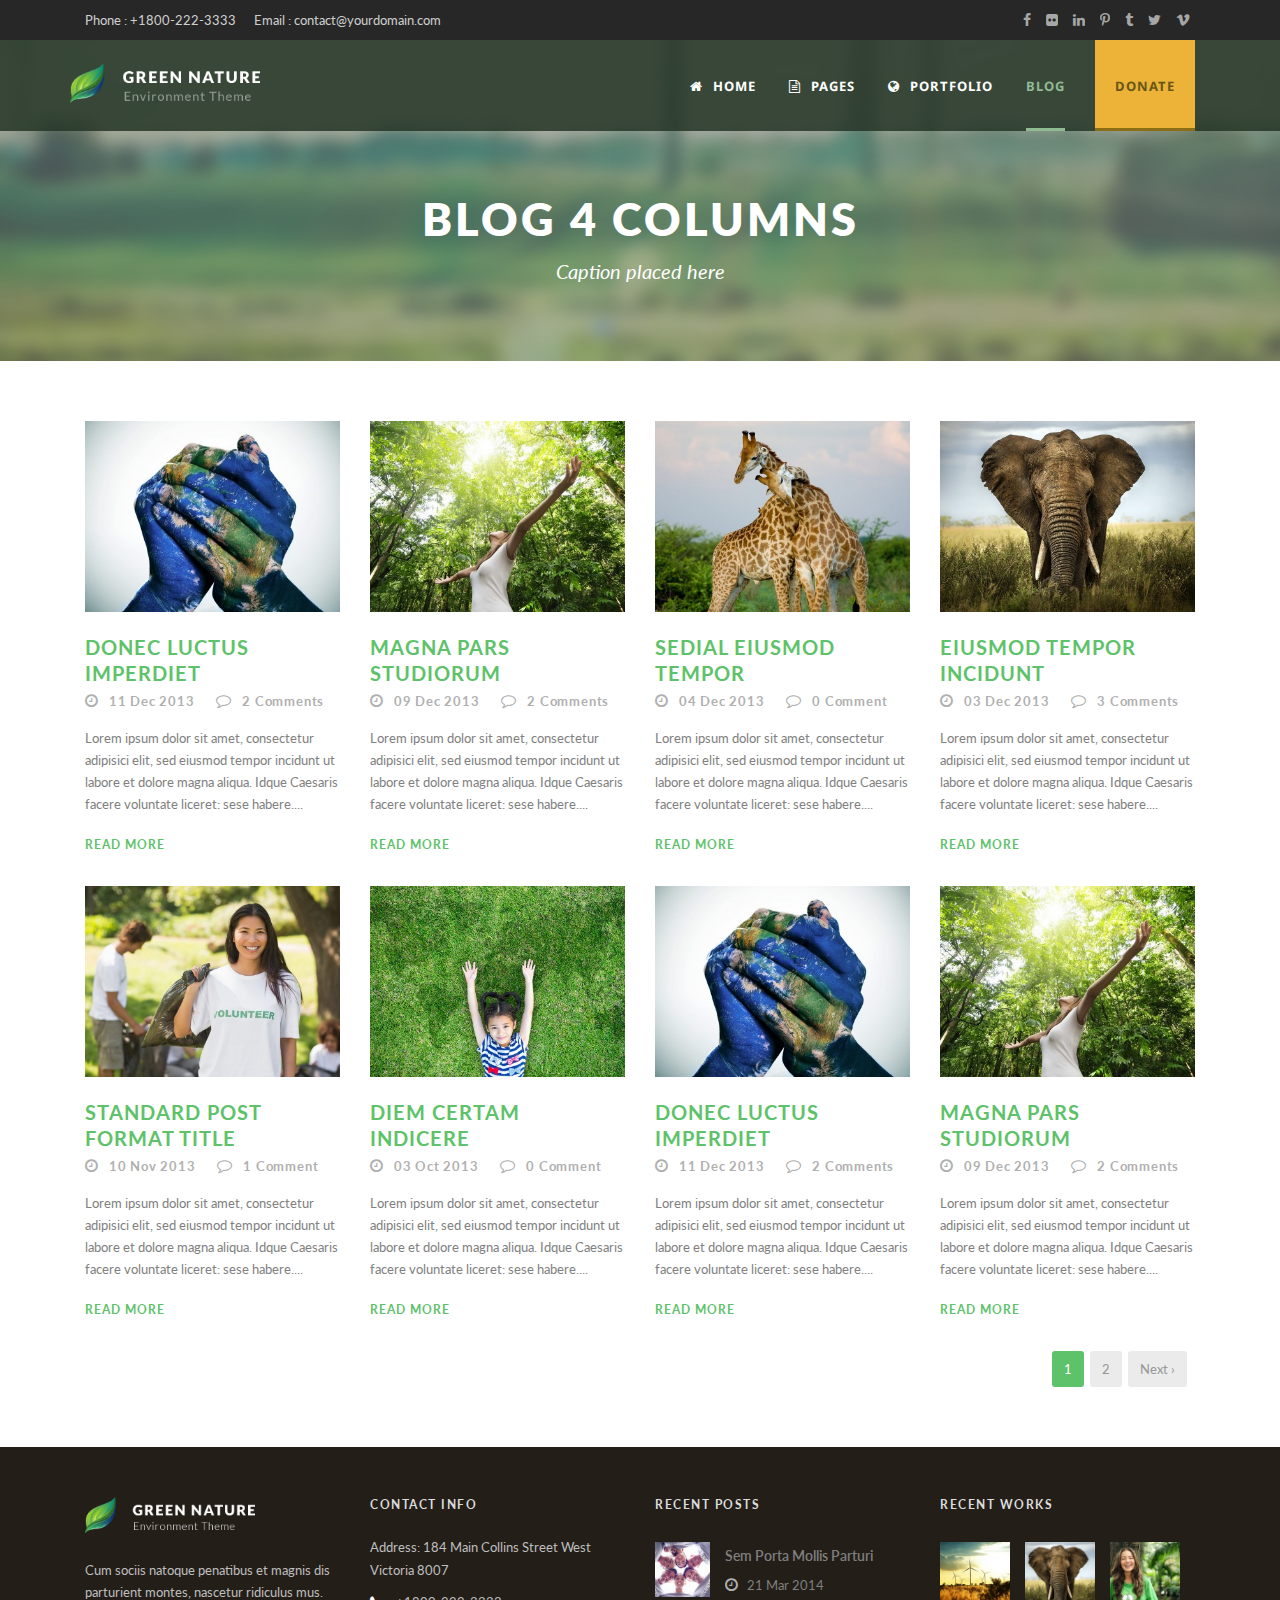
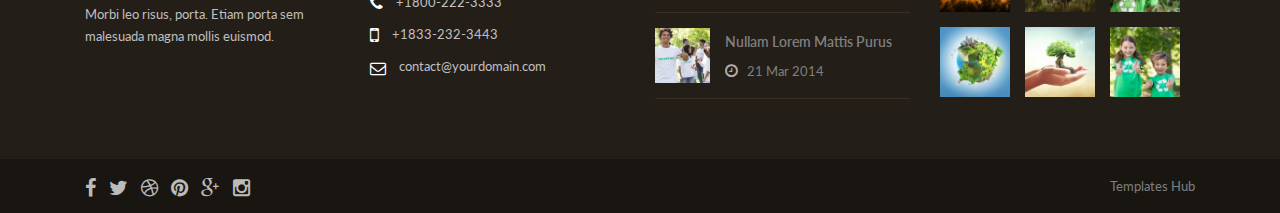
<file: blog-4-columns.html>
<!DOCTYPE html>
<!--[if IE 7]><html class="ie ie7 ltie8 ltie9" lang="en-US"><![endif]-->
<!--[if IE 8]><html class="ie ie8 ltie9" lang="en-US"><![endif]-->
<!--[if !(IE 7) | !(IE 8)  ]><!-->
<html lang="en-US">
<!--<![endif]-->


<!-- blog-4-columns25:33 GMT -->
<head>
    <meta charset="UTF-8" />
    <meta name="viewport" content="initial-scale=1.0" />

    <title>Green Nature</title>


    <link rel='stylesheet' href='https://fonts.googleapis.com/css?family=Lato%3A100%2C100italic%2C300%2C300italic%2Cregular%2Citalic%2C700%2C700italic%2C900%2C900italic&amp;subset=latin&amp;' type='text/css' media='all' />
    <link rel='stylesheet' href='https://fonts.googleapis.com/css?family=Noto+Sans%3Aregular%2Citalic%2C700%2C700italic&amp;subset=greek%2Ccyrillic-ext%2Ccyrillic%2Clatin%2Clatin-ext%2Cvietnamese%2Cgreek-ext&amp;' type='text/css' media='all' />
    <link rel='stylesheet' href='https://fonts.googleapis.com/css?family=Merriweather%3A300%2C300italic%2Cregular%2Citalic%2C700%2C700italic%2C900%2C900italic&amp;subset=latin%2Clatin-ext&amp;' type='text/css' media='all' />
    <link rel='stylesheet' href='https://fonts.googleapis.com/css?family=Mystery+Quest%3Aregular&amp;subset=latin%2Clatin-ext&amp;' type='text/css' media='all' />


    <link rel='stylesheet' href='css/style.css' type='text/css' media='all' />
    <link rel='stylesheet' href='plugins/superfish/css/superfish.css' type='text/css' media='all' />
    <link rel='stylesheet' href='plugins/dl-menu/component.css' type='text/css' media='all' />
    <link rel='stylesheet' href='plugins/font-awesome-new/css/font-awesome.min.css' type='text/css' media='all' />
    <link rel='stylesheet' href='plugins/elegant-font/style.css' type='text/css' media='all' />
    <link rel='stylesheet' href='plugins/fancybox/jquery.fancybox.css' type='text/css' media='all' />
    <link rel='stylesheet' href='plugins/flexslider/flexslider.css' type='text/css' media='all' />
    <link rel='stylesheet' href='css/style-responsive.css' type='text/css' media='all' />
    <link rel='stylesheet' href='css/style-custom.css' type='text/css' media='all' />
    <link rel='stylesheet' href='plugins/masterslider/public/assets/css/masterslider.main.css' type='text/css' media='all' />
    <link rel='stylesheet' href='css/master-custom.css' type='text/css' media='all' />


</head>

<body data-rsssl=1 class="home page-template-default page page-id-5680 _masterslider _msp_version_3.2.7 woocommerce-no-js">
    <div class="body-wrapper  float-menu" data-home="https://demo.goodlayers.com/greennature/">
        <header class="greennature-header-wrapper header-style-5-wrapper greennature-header-with-top-bar">
            <!-- top navigation -->
            <div class="top-navigation-wrapper">
                <div class="top-navigation-container container">
                    <div class="top-navigation-left">
                        <div class="top-navigation-left-text">
                            Phone : +1800-222-3333      Email : contact@yourdomain.com </div>
                    </div>
                    <div class="top-navigation-right">
                        <div class="top-social-wrapper">
                            <div class="social-icon">
                                <a href="#" target="_blank">
                                    <i class="fa fa-facebook"></i></a>
                            </div>
                            <div class="social-icon">
                                <a href="#" target="_blank">
                                    <i class="fa fa-flickr"></i></a>
                            </div>
                            <div class="social-icon">
                                <a href="#" target="_blank">
                                    <i class="fa fa-linkedin"></i></a>
                            </div>
                            <div class="social-icon">
                                <a href="#" target="_blank">
                                    <i class="fa fa-pinterest-p"></i></a>
                            </div>
                            <div class="social-icon">
                                <a href="#" target="_blank">
                                    <i class="fa fa-tumblr"></i></a>
                            </div>
                            <div class="social-icon">
                                <a href="#" target="_blank">
                                    <i class="fa fa-twitter"></i></a>
                            </div>
                            <div class="social-icon">
                                <a href="#" target="_blank">
                                    <i class="fa fa-vimeo"></i></a>
                            </div>
                            <div class="clear"></div>
                        </div>
                    </div>
                    <div class="clear"></div>
                </div>
            </div>
            <div id="greennature-header-substitute"></div>
            <div class="greennature-header-inner header-inner-header-style-5">
                <div class="greennature-header-container container">
                    <div class="greennature-header-inner-overlay"></div>
                    <!-- logo -->
                    <div class="greennature-logo">
                        <div class="greennature-logo-inner">
                            <a href="index-2.html">
                                <img src="images/logo.png" alt="" /> </a>
                        </div>
                        <div class="greennature-responsive-navigation dl-menuwrapper" id="greennature-responsive-navigation">
                            <button class="dl-trigger">Open Menu</button>
                            <ul id="menu-main-menu" class="dl-menu greennature-main-mobile-menu">
                                <li class="menu-item menu-item-home page_item page-item-5680 current_page_item"><a href="index-2.html" aria-current="page">Home</a></li>
                                <li class="menu-item menu-item-has-children menu-item-15"><a href="#">Pages</a>
                                    <ul class="dl-submenu">
                                        <li class="menu-item"><a href="act-now.html">Act Now</a></li>
                                        <li class="menu-item"><a href="about-1.html">About Us 1</a></li>
                                        <li class="menu-item"><a href="about-2.html">About Us 2</a></li>
                                        <li class="menu-item"><a href="service.html">Service</a></li>
                                        <li class="menu-item"><a href="personnel-2.html">Personnel</a></li>
                                        <li class="menu-item"><a href="qa.html">Q&#038;A</a></li>
                                        <li class="menu-item"><a href="contact-page.html">Contact Page 1</a></li>
                                        <li class="menu-item"><a href="contact-page-2.html">Contact Page 2</a></li>
                                        <li class="menu-item menu-item-12"><a href="404error.html">404 Page</a></li>
                                        <li class="menu-item"><a href="testimonial.html">Testimonial</a></li>
                                        <li class="menu-item menu-item-has-children"><a href="gallery-3-columns-without-caption.html">Gallery</a>
                                            <ul class="dl-submenu">
                                                <li class="menu-item"><a href="gallery-2-columns-without-caption.html">Gallery 2 Columns Without Caption</a></li>
                                                <li class="menu-item"><a href="gallery-2-columns-with-caption.html">Gallery 2 Columns With Caption</a></li>
                                                <li class="menu-item"><a href="gallery-3-columns-without-caption.html">Gallery 3 Columns Without Caption</a></li>
                                                <li class="menu-item"><a href="gallery-3-columns-with-caption.html">Gallery 3 Columns With Caption</a></li>
                                                <li class="menu-item"><a href="gallery-4-columns-without-caption.html">Gallery 4 Columns Without Caption</a></li>
                                                <li class="menu-item"><a href="gallery-4-columns-with-caption.html">Gallery 4 Columns With Caption</a></li>
                                                <li class="menu-item"><a href="gallery-5-columns-without-caption.html">Gallery 5 Columns Without Caption</a></li>
                                                <li class="menu-item"><a href="gallery-5-columns-with-caption.html">Gallery 5 Columns With Caption</a></li>
                                            </ul>
                                        </li>
                                    </ul>
                                </li>
                                <li class="menu-item menu-item-has-children"><a href="portfolio-grid-3-columns-no-space.html">Portfolio</a>
                                    <ul class="dl-submenu">
                                        <li class="menu-item menu-item-has-children"><a href="portfolio-grid-3-columns.html">Portfolio Classic</a>
                                            <ul class="dl-submenu">
                                                <li class="menu-item"><a href="portfolio-grid-1-column.html">Portfolio Grid 1 Column (Both Sidebar)</a></li>
                                                <li class="menu-item"><a href="portfolio-grid-2-columns.html">Portfolio Grid 2 Columns (Right Sidebar)</a></li>
                                                <li class="menu-item"><a href="portfolio-grid-3-columns.html">Portfolio Grid 3 Columns</a></li>
                                                <li class="menu-item"><a href="portfolio-grid-4-columns.html">Portfolio Grid 4 Columns</a></li>
                                                <li class="menu-item"><a href="portfolio-grid-2-columns-no-space.html">Portfolio Grid 2 Columns, No Space</a></li>
                                                <li class="menu-item"><a href="portfolio-grid-3-columns-no-space.html">Portfolio Grid 3 Columns, No Space</a></li>
                                                <li class="menu-item"><a href="portfolio-grid-4-columns-no-space.html">Portfolio Grid 4 Columns, No Space</a></li>
                                            </ul>
                                        </li>
                                        <li class="menu-item menu-item-has-children"><a href="portfolio-modern-3-columns-with-filter.html">Portfolio With Filter</a>
                                            <ul class="dl-submenu">
                                                <li class="menu-item"><a href="portfolio-grid-1-columns-with-filter.html">Portfolio Grid 1 Col With Filter</a></li>
                                                <li class="menu-item"><a href="portfolio-grid-2-columns-with-filter.html">Portfolio Grid 2 Cols With Filter</a></li>
                                                <li class="menu-item"><a href="portfolio-grid-3-columns-with-filter.html">Portfolio Grid 3 Cols With Filter</a></li>
                                                <li class="menu-item"><a href="portfolio-grid-4-columns-with-filter.html">Portfolio Grid 4 Cols With Filter</a></li>
                                                <li class="menu-item"><a href="portfolio-modern-3-columns-with-filter.html">Portfolio Modern 3 Cols With Filter</a></li>
                                                <li class="menu-item"><a href="portfolio-modern-4-columns-with-filter.html">Portfolio Modern 4 Cols With Filter</a></li>
                                                <li class="menu-item"><a href="singleprod.html">Single Portfolio</a></li>
                                            </ul>
                                        </li>
                                    </ul>
                                </li>
                                <li class="menu-item current-menu-item menu-item-has-children"><a href="blog-full-with-right-sidebar.html">Blog</a>
                                    <ul class="dl-submenu">
                                    	<li class="menu-item"><a href="blog-full-with-right-sidebar.html">Blog Full</a></li>

                                        <li ss="menu-item menu-item-has-children menu-item-"><a href="#">Blog Column</a>
                                            <ul class="dl-submenu">
                                                <li class="menu-item"><a href="blog-1-column.html">Blog 1 Column (Right Sidebar)</a></li>
                                                <li class="menu-item"><a href="blog-2-columns.html">Blog 2 Columns (Right Sidebar)</a></li>
                                                <li class="menu-item"><a href="blog-3-columns.html">Blog 3 Columns</a></li>
                                                <li class="menu-item"><a href="blog-4-columns.html">Blog 4 Columns</a></li>
                                            </ul>
                                        </li>
                                        <li class="menu-item menu-item-has-children menu-item-7"><a href="#">Blog Masonry</a>
                                            <ul class="dl-submenu">
                                                <li class="menu-item"><a href="blog-2-columns-masonry.html">Blog 2 Columns &#8211; Masonry (Right Sidebar)</a></li>
                                                <li class="menu-item"><a href="blog-3-columns-masonry.html">Blog 3 Columns – Masonry</a></li>
                                                <li class="menu-item"><a href="blog-4-columns-masonry.html">Blog 4 Columns – Masonry</a></li>
                                            </ul>
                                        </li>

                                    </ul>
                                </li>
       
                            </ul>
                        </div>
                    </div>

                    <!-- navigation -->
                    <div class="greennature-navigation-wrapper">
                        <nav class="greennature-navigation" id="greennature-main-navigation">
                            <ul id="menu-main-menu-1" class="sf-menu greennature-main-menu">
                                <li class="menu-item menu-item-home greennature-normal-menu"><a href="index-2.html"><i class="fa fa-home"></i>Home</a></li>
                                <li class="menu-item menu-item-has-children greennature-normal-menu"><a href="#" class="sf-with-ul-pre"><i class="fa fa-file-text-o"></i>Pages</a>
                                    <ul class="sub-menu">
                                        <li class="menu-item"><a href="act-now.html">Act Now</a></li>
                                        <li class="menu-item"><a href="about-1.html">About Us 1</a></li>
                                        <li class="menu-item"><a href="about-2.html">About Us 2</a></li>
                                        <li class="menu-item"><a href="service.html">Service</a></li>
                                        <li class="menu-item"><a href="personnel-2.html">Personnel</a></li>
                                        <li class="menu-item"><a href="qa.html">Q&#038;A</a></li>
                                        <li class="menu-item"><a href="contact-page.html">Contact Page 1</a></li>
                                        <li class="menu-item"><a href="404error.html">404 Page</a></li>
                                        <li class="menu-item"><a href="testimonial.html">Testimonial</a></li>
                                        <li class="menu-item menu-item-has-children"><a href="gallery-3-columns-without-caption.html" class="sf-with-ul-pre">Gallery</a>
                                            <ul class="sub-menu">
                                                <li class="menu-item"><a href="gallery-2-columns-without-caption.html">Gallery 2 Columns Without Caption</a></li>
                                                <li class="menu-item"><a href="gallery-2-columns-with-caption.html">Gallery 2 Columns With Caption</a></li>
                                                <li class="menu-item"><a href="gallery-3-columns-without-caption.html">Gallery 3 Columns Without Caption</a></li>
                                                <li class="menu-item"><a href="gallery-3-columns-with-caption.html">Gallery 3 Columns With Caption</a></li>
                                                <li class="menu-item"><a href="gallery-4-columns-without-caption.html">Gallery 4 Columns Without Caption</a></li>
                                                <li class="menu-item"><a href="gallery-4-columns-with-caption.html">Gallery 4 Columns With Caption</a></li>
                                                <li class="menu-item"><a href="gallery-5-columns-without-caption.html">Gallery 5 Columns Without Caption</a></li>
                                                <li class="menu-item"><a href="gallery-5-columns-with-caption.html">Gallery 5 Columns With Caption</a></li>
                                            </ul>
                                        </li>
                                    </ul>
                                </li>
                                <li class="menu-item menu-item-has-childrenmenu-item menu-item-has-children greennature-mega-menu"><a href="portfolio-grid-3-columns-no-space.html" class="sf-with-ul-pre"><i class="fa fa-globe"></i>Portfolio</a>
                                    <div class="sf-mega">
                                        <ul class="sub-menu">
                                            <li class="menu-item menu-item-has-children" data-column="four columns" data-size="1/3"><a href="portfolio-grid-3-columns.html" class="sf-with-ul-pre">Portfolio Classic</a>
                                                <ul class="sub-menu">
                                                    <li class="menu-item"><a href="portfolio-grid-1-column.html">Portfolio Grid 1 Column (Both Sidebar)</a></li>
                                                    <li class="menu-item"><a href="portfolio-grid-2-columns.html">Portfolio Grid 2 Columns (Right Sidebar)</a></li>
                                                    <li class="menu-item"><a href="portfolio-grid-3-columns.html">Portfolio Grid 3 Columns</a></li>
                                                    <li class="menu-item"><a href="portfolio-grid-4-columns.html">Portfolio Grid 4 Columns</a></li>
                                                    <li class="menu-item"><a href="portfolio-grid-2-columns-no-space.html">Portfolio Grid 2 Columns, No Space</a></li>
                                                    <li class="menu-item"><a href="portfolio-grid-3-columns-no-space.html">Portfolio Grid 3 Columns, No Space</a></li>
                                                    <li class="menu-item"><a href="portfolio-grid-4-columns-no-space.html">Portfolio Grid 4 Columns, No Space</a></li>
                                                </ul>
                                            </li>
                                            <li class="menu-item menu-item-has-children" data-column="four columns" data-size="1/3"><a href="portfolio-modern-3-columns-with-filter.html" class="sf-with-ul-pre">Portfolio With Filter</a>
                                                <ul class="sub-menu">
                                                    <li class="menu-item"><a href="portfolio-grid-1-columns-with-filter.html">Portfolio Grid 1 Col With Filter</a></li>
                                                    <li class="menu-item"><a href="portfolio-grid-2-columns-with-filter.html">Portfolio Grid 2 Cols With Filter</a></li>
                                                    <li class="menu-item"><a href="portfolio-grid-3-columns-with-filter.html">Portfolio Grid 3 Cols With Filter</a></li>
                                                    <li class="menu-item"><a href="portfolio-grid-4-columns-with-filter.html">Portfolio Grid 4 Cols With Filter</a></li>
                                                    <li class="menu-item"><a href="portfolio-modern-3-columns-with-filter.html">Portfolio Modern 3 Cols With Filter</a></li>
                                                    <li class="menu-item"><a href="portfolio-modern-4-columns-with-filter.html">Portfolio Modern 4 Cols With Filter</a></li>
                                                    <li class="menu-item"><a href="singleprod.html">Single Portfolio</a></li>
                                                </ul>
                                            </li>
                                            
                                        </ul>
                                    </div>
                                </li>
                                <li class="menu-item  current-menu-item menu-item-has-childrenmenu-item menu-item-has-children greennature-normal-menu"><a href="blog-full-with-right-sidebar.html" class="sf-with-ul-pre">Blog</a>
                                    <ul class="sub-menu">
                                        <li class="menu-item"><a href="blog-full-with-right-sidebar.html">Blog Full</a></li>
                                        <li class="menu-item menu-item-has-children menu-item-"><a href="#" class="sf-with-ul-pre">Blog Column</a>
                                            <ul class="sub-menu">
                                                <li class="menu-item"><a href="blog-1-column.html">Blog 1 Column (Right Sidebar)</a></li>
                                                <li class="menu-item"><a href="blog-2-columns.html">Blog 2 Columns (Right Sidebar)</a></li>
                                                <li class="menu-item"><a href="blog-3-columns.html">Blog 3 Columns</a></li>
                                                <li class="menu-item"><a href="blog-4-columns.html">Blog 4 Columns</a></li>
                                            </ul>
                                        </li>
                                        <li class="menu-item menu-item-has-children menu-item-7"><a href="#" class="sf-with-ul-pre">Blog Masonry</a>
                                            <ul class="sub-menu">
                                                <li class="menu-item"><a href="blog-2-columns-masonry.html">Blog 2 Columns &#8211; Masonry (Right Sidebar)</a></li>
                                                <li class="menu-item"><a href="blog-3-columns-masonry.html">Blog 3 Columns – Masonry</a></li>
                                                <li class="menu-item"><a href="blog-4-columns-masonry.html">Blog 4 Columns – Masonry</a></li>
                                            </ul>
                                        </li>
                                    </ul>
                                </li>
                            </ul>
                            <a class="greennature-donate-button greennature-lb-payment"><span class="greennature-button-overlay"></span><span class="greennature-button-donate-text">Donate</span></a>

                        </nav>
                        <div class="greennature-navigation-gimmick" id="greennature-navigation-gimmick"></div>
                        <div class="clear"></div>
                    </div>
                    <div class="clear"></div>
                </div>
            </div>
        </header>
        <!-- is search -->


        <div class="greennature-page-title-wrapper header-style-5-title-wrapper">
            <div class="greennature-page-title-overlay"></div>
            <div class="greennature-page-title-container container">
                <h1 class="greennature-page-title">Blog 4 Columns</h1>
                <span class="greennature-page-caption">Caption placed here</span>
            </div>
        </div>
        <!-- is search -->
        <div class="content-wrapper">
            <div class="greennature-content">

                <!-- Above Sidebar Section-->

                <!-- Sidebar With Content Section-->
                <div class="with-sidebar-wrapper">
                    <div class="with-sidebar-container container">
                        <div class="with-sidebar-left twelve columns">
                            <div class="with-sidebar-content twelve columns">
                                <section id="content-section-1">
                                    <div class="section-container container">
                                        <div class="blog-item-wrapper">
                                            <div class="blog-item-holder">
                                                <div class="greennature-isotope" data-type="blog" data-layout="fitRows">
                                                    <div class="clear"></div>
                                                    <div class="three columns">
                                                        <div class="greennature-item greennature-blog-grid greennature-skin-box">
                                                            <div class="greennature-ux greennature-blog-grid-ux">
                                                                <article id="post-852" class="post-852 post type-post status-publish format-standard has-post-thumbnail hentry category-fit-row tag-blog tag-life-style">
                                                                    <div class="greennature-standard-style">
                                                                        <div class="greennature-blog-thumbnail">
                                                                            <a href="#"> <img src="upload/shutterstock_170752253-400x300.jpg" alt="" width="400" height="300" /></a>
                                                                        </div>

                                                                        <div class="greennature-blog-grid-content">
                                                                            <header class="post-header">
                                                                                <h3 class="greennature-blog-title"><a href="#">Donec luctus imperdiet</a></h3>

                                                                                <div class="greennature-blog-info">
                                                                                    <div class="blog-info blog-date greennature-skin-info"><i class="fa fa-clock-o"></i><a href="#">11 Dec 2013</a></div>
                                                                                    <div class="blog-info blog-comment greennature-skin-info"><i class="fa fa-comment-o"></i><a href="##respond">2 <span class="greennature-tail" >Comments</span></a></div>
                                                                                    <div class="clear"></div>
                                                                                </div>
                                                                                <div class="clear"></div>
                                                                            </header>
                                                                            <!-- entry-header -->

                                                                            <div class="greennature-blog-content">Lorem ipsum dolor sit amet, consectetur adipisici elit, sed eiusmod tempor incidunt ut labore et dolore magna aliqua. Idque Caesaris facere voluntate liceret: sese habere....
                                                                                <div class="clear"></div><a href="#" class="excerpt-read-more">Read More</a></div>
                                                                        </div>
                                                                    </div>
                                                                </article>
                                                                <!-- #post -->
                                                            </div>
                                                        </div>
                                                    </div>
                                                    <div class="three columns">
                                                        <div class="greennature-item greennature-blog-grid greennature-skin-box">
                                                            <div class="greennature-ux greennature-blog-grid-ux">
                                                                <article id="post-862" class="post-862 post type-post status-publish format-standard has-post-thumbnail hentry category-blog category-fit-row tag-blog tag-link tag-news">
                                                                    <div class="greennature-standard-style">
                                                                        <div class="greennature-blog-thumbnail">
                                                                            <a href="#"> <img src="upload/shutterstock_49617541-400x300.jpg" alt="" width="400" height="300" /></a>
                                                                        </div>

                                                                        <div class="greennature-blog-grid-content">
                                                                            <header class="post-header">
                                                                                <h3 class="greennature-blog-title"><a href="#">Magna pars studiorum</a></h3>

                                                                                <div class="greennature-blog-info">
                                                                                    <div class="blog-info blog-date greennature-skin-info"><i class="fa fa-clock-o"></i><a href="#">09 Dec 2013</a></div>
                                                                                    <div class="blog-info blog-comment greennature-skin-info"><i class="fa fa-comment-o"></i><a href="##respond">2 <span class="greennature-tail" >Comments</span></a></div>
                                                                                    <div class="clear"></div>
                                                                                </div>
                                                                                <div class="clear"></div>
                                                                            </header>
                                                                            <!-- entry-header -->

                                                                            <div class="greennature-blog-content">Lorem ipsum dolor sit amet, consectetur adipisici elit, sed eiusmod tempor incidunt ut labore et dolore magna aliqua. Idque Caesaris facere voluntate liceret: sese habere....
                                                                                <div class="clear"></div><a href="#" class="excerpt-read-more">Read More</a></div>
                                                                        </div>
                                                                    </div>
                                                                </article>
                                                                <!-- #post -->
                                                            </div>
                                                        </div>
                                                    </div>
                                                    <div class="three columns">
                                                        <div class="greennature-item greennature-blog-grid greennature-skin-box">
                                                            <div class="greennature-ux greennature-blog-grid-ux">
                                                                <article id="post-859" class="post-859 post type-post status-publish format-standard has-post-thumbnail hentry category-blog category-fit-row tag-blog tag-life-stlyle">
                                                                    <div class="greennature-standard-style">
                                                                        <div class="greennature-blog-thumbnail">
                                                                            <a href="#"> <img src="upload/shutterstock_70658833-400x300.jpg" alt="" width="400" height="300" /></a>
                                                                        </div>

                                                                        <div class="greennature-blog-grid-content">
                                                                            <header class="post-header">
                                                                                <h3 class="greennature-blog-title"><a href="#">Sedial eiusmod tempor</a></h3>

                                                                                <div class="greennature-blog-info">
                                                                                    <div class="blog-info blog-date greennature-skin-info"><i class="fa fa-clock-o"></i><a href="#">04 Dec 2013</a></div>
                                                                                    <div class="blog-info blog-comment greennature-skin-info"><i class="fa fa-comment-o"></i><a href="##respond">0 <span class="greennature-tail" >Comment</span></a></div>
                                                                                    <div class="clear"></div>
                                                                                </div>
                                                                                <div class="clear"></div>
                                                                            </header>
                                                                            <!-- entry-header -->

                                                                            <div class="greennature-blog-content">Lorem ipsum dolor sit amet, consectetur adipisici elit, sed eiusmod tempor incidunt ut labore et dolore magna aliqua. Idque Caesaris facere voluntate liceret: sese habere....
                                                                                <div class="clear"></div><a href="#" class="excerpt-read-more">Read More</a></div>
                                                                        </div>
                                                                    </div>
                                                                </article>
                                                                <!-- #post -->
                                                            </div>
                                                        </div>
                                                    </div>
                                                    <div class="three columns">
                                                        <div class="greennature-item greennature-blog-grid greennature-skin-box">
                                                            <div class="greennature-ux greennature-blog-grid-ux">
                                                                <article id="post-858" class="post-858 post type-post status-publish format-standard has-post-thumbnail hentry category-fit-row category-life-style tag-animal tag-safari">
                                                                    <div class="greennature-standard-style">
                                                                        <div class="greennature-blog-thumbnail">
                                                                            <a href="#"> <img src="upload/shutterstock_133689230-400x300.jpg" alt="" width="400" height="300" /></a>
                                                                        </div>

                                                                        <div class="greennature-blog-grid-content">
                                                                            <header class="post-header">
                                                                                <h3 class="greennature-blog-title"><a href="#">Eiusmod tempor incidunt</a></h3>

                                                                                <div class="greennature-blog-info">
                                                                                    <div class="blog-info blog-date greennature-skin-info"><i class="fa fa-clock-o"></i><a href="#">03 Dec 2013</a></div>
                                                                                    <div class="blog-info blog-comment greennature-skin-info"><i class="fa fa-comment-o"></i><a href="##respond">3 <span class="greennature-tail" >Comments</span></a></div>
                                                                                    <div class="clear"></div>
                                                                                </div>
                                                                                <div class="clear"></div>
                                                                            </header>
                                                                            <!-- entry-header -->

                                                                            <div class="greennature-blog-content">Lorem ipsum dolor sit amet, consectetur adipisici elit, sed eiusmod tempor incidunt ut labore et dolore magna aliqua. Idque Caesaris facere voluntate liceret: sese habere....
                                                                                <div class="clear"></div><a href="#" class="excerpt-read-more">Read More</a></div>
                                                                        </div>
                                                                    </div>
                                                                </article>
                                                                <!-- #post -->
                                                            </div>
                                                        </div>
                                                    </div>
                                                    <div class="three columns">
                                                        <div class="greennature-item greennature-blog-grid greennature-skin-box">
                                                            <div class="greennature-ux greennature-blog-grid-ux">
                                                                <article id="post-43" class="post-43 post type-post status-publish format-standard has-post-thumbnail hentry category-blog category-fit-row category-life-style tag-blog tag-life-style tag-news">
                                                                    <div class="greennature-standard-style">
                                                                        <div class="greennature-blog-thumbnail">
                                                                            <a href="#"> <img src="upload/shutterstock_178430033-400x300.jpg" alt="" width="400" height="300" /></a>
                                                                        </div>

                                                                        <div class="greennature-blog-grid-content">
                                                                            <header class="post-header">
                                                                                <h3 class="greennature-blog-title"><a href="#">Standard Post Format Title</a></h3>

                                                                                <div class="greennature-blog-info">
                                                                                    <div class="blog-info blog-date greennature-skin-info"><i class="fa fa-clock-o"></i><a href="#">10 Nov 2013</a></div>
                                                                                    <div class="blog-info blog-comment greennature-skin-info"><i class="fa fa-comment-o"></i><a href="##respond">1 <span class="greennature-tail" >Comment</span></a></div>
                                                                                    <div class="clear"></div>
                                                                                </div>
                                                                                <div class="clear"></div>
                                                                            </header>
                                                                            <!-- entry-header -->

                                                                            <div class="greennature-blog-content">Lorem ipsum dolor sit amet, consectetur adipisici elit, sed eiusmod tempor incidunt ut labore et dolore magna aliqua. Idque Caesaris facere voluntate liceret: sese habere....
                                                                                <div class="clear"></div><a href="#" class="excerpt-read-more">Read More</a></div>
                                                                        </div>
                                                                    </div>
                                                                </article>
                                                                <!-- #post -->
                                                            </div>
                                                        </div>
                                                    </div>
                                                    <div class="three columns">
                                                        <div class="greennature-item greennature-blog-grid greennature-skin-box">
                                                            <div class="greennature-ux greennature-blog-grid-ux">
                                                                <article id="post-876" class="post-876 post type-post status-publish format-standard has-post-thumbnail hentry category-blog category-fit-row tag-blog tag-business tag-identity-2 tag-life-style">
                                                                    <div class="greennature-standard-style">
                                                                        <div class="greennature-blog-thumbnail">
                                                                            <a href="#"> <img src="upload/shutterstock_278672942-400x300.jpg" alt="" width="400" height="300" /></a>
                                                                        </div>

                                                                        <div class="greennature-blog-grid-content">
                                                                            <header class="post-header">
                                                                                <h3 class="greennature-blog-title"><a href="#">Diem certam indicere</a></h3>

                                                                                <div class="greennature-blog-info">
                                                                                    <div class="blog-info blog-date greennature-skin-info"><i class="fa fa-clock-o"></i><a href="#">03 Oct 2013</a></div>
                                                                                    <div class="blog-info blog-comment greennature-skin-info"><i class="fa fa-comment-o"></i><a href="##respond">0 <span class="greennature-tail" >Comment</span></a></div>
                                                                                    <div class="clear"></div>
                                                                                </div>
                                                                                <div class="clear"></div>
                                                                            </header>
                                                                            <!-- entry-header -->

                                                                            <div class="greennature-blog-content">Lorem ipsum dolor sit amet, consectetur adipisici elit, sed eiusmod tempor incidunt ut labore et dolore magna aliqua. Idque Caesaris facere voluntate liceret: sese habere....
                                                                                <div class="clear"></div><a href="#" class="excerpt-read-more">Read More</a></div>
                                                                        </div>
                                                                    </div>
                                                                </article>
                                                                <!-- #post -->
                                                            </div>
                                                        </div>
                                                    </div>
                                                    <div class="three columns">
                                                        <div class="greennature-item greennature-blog-grid greennature-skin-box">
                                                            <div class="greennature-ux greennature-blog-grid-ux">
                                                                <article id="post-852" class="post-852 post type-post status-publish format-standard has-post-thumbnail hentry category-fit-row tag-blog tag-life-style">
                                                                    <div class="greennature-standard-style">
                                                                        <div class="greennature-blog-thumbnail">
                                                                            <a href="#"> <img src="upload/shutterstock_170752253-400x300.jpg" alt="" width="400" height="300" /></a>
                                                                        </div>

                                                                        <div class="greennature-blog-grid-content">
                                                                            <header class="post-header">
                                                                                <h3 class="greennature-blog-title"><a href="#">Donec luctus imperdiet</a></h3>

                                                                                <div class="greennature-blog-info">
                                                                                    <div class="blog-info blog-date greennature-skin-info"><i class="fa fa-clock-o"></i><a href="#">11 Dec 2013</a></div>
                                                                                    <div class="blog-info blog-comment greennature-skin-info"><i class="fa fa-comment-o"></i><a href="##respond">2 <span class="greennature-tail" >Comments</span></a></div>
                                                                                    <div class="clear"></div>
                                                                                </div>
                                                                                <div class="clear"></div>
                                                                            </header>
                                                                            <!-- entry-header -->

                                                                            <div class="greennature-blog-content">Lorem ipsum dolor sit amet, consectetur adipisici elit, sed eiusmod tempor incidunt ut labore et dolore magna aliqua. Idque Caesaris facere voluntate liceret: sese habere....
                                                                                <div class="clear"></div><a href="#" class="excerpt-read-more">Read More</a></div>
                                                                        </div>
                                                                    </div>
                                                                </article>
                                                                <!-- #post -->
                                                            </div>
                                                        </div>
                                                    </div>
                                                    <div class="three columns">
                                                        <div class="greennature-item greennature-blog-grid greennature-skin-box">
                                                            <div class="greennature-ux greennature-blog-grid-ux">
                                                                <article id="post-862" class="post-862 post type-post status-publish format-standard has-post-thumbnail hentry category-blog category-fit-row tag-blog tag-link tag-news">
                                                                    <div class="greennature-standard-style">
                                                                        <div class="greennature-blog-thumbnail">
                                                                            <a href="#"> <img src="upload/shutterstock_49617541-400x300.jpg" alt="" width="400" height="300" /></a>
                                                                        </div>

                                                                        <div class="greennature-blog-grid-content">
                                                                            <header class="post-header">
                                                                                <h3 class="greennature-blog-title"><a href="#">Magna pars studiorum</a></h3>

                                                                                <div class="greennature-blog-info">
                                                                                    <div class="blog-info blog-date greennature-skin-info"><i class="fa fa-clock-o"></i><a href="#">09 Dec 2013</a></div>
                                                                                    <div class="blog-info blog-comment greennature-skin-info"><i class="fa fa-comment-o"></i><a href="##respond">2 <span class="greennature-tail" >Comments</span></a></div>
                                                                                    <div class="clear"></div>
                                                                                </div>
                                                                                <div class="clear"></div>
                                                                            </header>
                                                                            <!-- entry-header -->

                                                                            <div class="greennature-blog-content">Lorem ipsum dolor sit amet, consectetur adipisici elit, sed eiusmod tempor incidunt ut labore et dolore magna aliqua. Idque Caesaris facere voluntate liceret: sese habere....
                                                                                <div class="clear"></div><a href="#" class="excerpt-read-more">Read More</a></div>
                                                                        </div>
                                                                    </div>
                                                                </article>
                                                                <!-- #post -->
                                                            </div>
                                                        </div>
                                                    </div>
                                                    <div class="clear"></div>
                                                </div>
                                            </div>
                                            <div class="greennature-pagination"><span aria-current='page' class='page-numbers current'>1</span>
                                                <a class='page-numbers' href='page/2/index.html'>2</a>
                                                <a class="next page-numbers" href="page/2/index.html">Next &rsaquo;</a></div>
                                        </div>
                                        <div class="clear"></div>
                                    </div>
                                </section>
                            </div>

                            <div class="clear"></div>
                        </div>

                    </div>
                </div>

                <!-- Below Sidebar Section-->

            </div>
            <!-- greennature-content -->
            <div class="clear"></div>
        </div>
        <!-- content wrapper -->


        <footer class="footer-wrapper">
            <div class="footer-container container">
                <div class="footer-column three columns" id="footer-widget-1">
                    <div id="text-5" class="widget widget_text greennature-item greennature-widget">
                        <div class="textwidget">
                            <p><img src="upload/logo-light.png" style="width: 170px;" alt="" /></p>
                            <p>Cum sociis natoque penatibus et magnis dis parturient montes, nascetur ridiculus mus. Morbi leo risus, porta. Etiam porta sem malesuada magna mollis euismod.</p>
                        </div>
                    </div>
                </div>
                <div class="footer-column three columns" id="footer-widget-2">
                    <div id="text-9" class="widget widget_text greennature-item greennature-widget">
                        <h3 class="greennature-widget-title">Contact Info</h3>
                        <div class="clear"></div>
                        <div class="textwidget"><span class="clear"></span><span class="greennature-space" style="margin-top: -6px; display: block;"></span> Address: 184 Main Collins Street West Victoria 8007

                            <span class="clear"></span><span class="greennature-space" style="margin-top: 10px; display: block;"></span>

                            <i class="greennature-icon fa fa-phone" style="vertical-align: middle; color: #fff; font-size: 16px; "></i> +1800-222-3333

                            <span class="clear"></span><span class="greennature-space" style="margin-top: 10px; display: block;"></span>

                            <i class="greennature-icon fa fa-mobile" style="vertical-align: middle; color: #fff; font-size: 20px; "></i> +1833-232-3443

                            <span class="clear"></span><span class="greennature-space" style="margin-top: 10px; display: block;"></span>

                            <i class="greennature-icon fa fa-envelope-o" style="vertical-align: middle; color: #fff; font-size: 16px; "></i> contact@yourdomain.com</div>
                    </div>
                </div>
                <div class="footer-column three columns" id="footer-widget-3">
                    <div id="gdlr-recent-post-widget-5" class="widget widget_gdlr-recent-post-widget greennature-item greennature-widget">
                        <h3 class="greennature-widget-title">Recent Posts</h3>
                        <div class="clear"></div>
                        <div class="greennature-recent-post-widget">
                            <div class="recent-post-widget">
                                <div class="recent-post-widget-thumbnail">
                                    <a href="#"><img src="upload/shutterstock_294481373-150x150.jpg" alt="" width="150" height="150" /></a>
                                </div>
                                <div class="recent-post-widget-content">
                                    <div class="recent-post-widget-title"><a href="#">Sem Porta Mollis Parturi</a></div>
                                    <div class="recent-post-widget-info">
                                        <div class="blog-info blog-date greennature-skin-info"><i class="fa fa-clock-o"></i><a href="#">21 Mar 2014</a></div>
                                        <div class="clear"></div>
                                    </div>
                                </div>
                                <div class="clear"></div>
                            </div>
                            <div class="recent-post-widget">
                                <div class="recent-post-widget-thumbnail">
                                    <a href="#"><img src="upload/shutterstock_181393724-150x150.jpg" alt="" width="150" height="150" /></a>
                                </div>
                                <div class="recent-post-widget-content">
                                    <div class="recent-post-widget-title"><a href="#">Nullam Lorem Mattis Purus</a></div>
                                    <div class="recent-post-widget-info">
                                        <div class="blog-info blog-date greennature-skin-info"><i class="fa fa-clock-o"></i><a href="#">21 Mar 2014</a></div>
                                        <div class="clear"></div>
                                    </div>
                                </div>
                                <div class="clear"></div>
                            </div>
                            <div class="clear"></div>
                        </div>
                    </div>
                </div>
                <div class="footer-column three columns" id="footer-widget-4">
                    <div id="gdlr-recent-portfolio2-widget-6" class="widget widget_gdlr-recent-portfolio2-widget greennature-item greennature-widget">
                        <h3 class="greennature-widget-title">Recent Works</h3>
                        <div class="clear"></div>
                        <div class="greennature-recent-port2-widget">
                            <div class="recent-port-widget-thumbnail">
                                <a href="#"><img src="upload/shutterstock_161515241-150x150.jpg" alt="" width="150" height="150" /></a>
                            </div>
                            <div class="recent-port-widget-thumbnail">
                                <a href="#"><img src="upload/shutterstock_133689230-150x150.jpg" alt="" width="150" height="150" /></a>
                            </div>
                            <div class="recent-port-widget-thumbnail">
                                <a href="#"><img src="upload/shutterstock_53600221-150x150.jpg" alt="" width="150" height="150" /></a>
                            </div>
                            <div class="recent-port-widget-thumbnail">
                                <a href="#"><img src="upload/shutterstock_124871620-150x150.jpg" alt="" width="150" height="150" /></a>
                            </div>
                            <div class="recent-port-widget-thumbnail">
                                <a href="#"><img src="upload/shutterstock_281995004-150x150.jpg" alt="" width="150" height="150" /></a>
                            </div>
                            <div class="recent-port-widget-thumbnail">
                                <a href="#"><img src="upload/shutterstock_256181956-150x150.jpg" alt="" width="150" height="150" /></a>
                            </div>
                            <div class="clear"></div>
                        </div>
                    </div>
                </div>
                <div class="clear"></div>
            </div>

            <div class="copyright-wrapper">
                <div class="copyright-container container">
                    <div class="copyright-left">
                        <a href="#"><i class="greennature-icon fa fa-facebook" style="vertical-align: middle;color: #bbbbbb;font-size: 20px"></i></a> <a href="#"><i class="greennature-icon fa fa-twitter" style="vertical-align: middle;color: #bbbbbb;font-size: 20px"></i></a> <a href="#"><i class="greennature-icon fa fa-dribbble" style="vertical-align: middle;color: #bbbbbb;font-size: 20px"></i></a> <a href="#"><i class="greennature-icon fa fa-pinterest" style="vertical-align: middle;color: #bbbbbb;font-size: 20px"></i></a> <a href="#"><i class="greennature-icon fa fa-google-plus" style="vertical-align: middle;color: #bbbbbb;font-size: 20px"></i></a> <a href="#"><i class="greennature-icon fa fa-instagram" style="vertical-align: middle;color: #bbbbbb;font-size: 20px"></i></a>
                    </div>
                    <div class="copyright-right">
                       <a target="_blank" href="https://www.templateshub.net">Templates Hub</a> </div>
                    <div class="clear"></div>
                </div>
            </div>
        </footer>

        <div class="greennature-payment-lightbox-overlay" id="greennature-payment-lightbox-overlay"></div>
        <div class="greennature-payment-lightbox-container" id="greennature-payment-lightbox-container">
            <div class="greennature-payment-lightbox-inner">
                <form class="greennature-payment-form" id="greennature-payment-form" >
                    <h3 class="greennature-payment-lightbox-title">
				<span class="greennature-head">You are donating to :</span>
				<span class="greennature-tail">Greennature Foundation</span>
			</h3>

                    <div class="greennature-payment-amount">
                        <div class="greennature-payment-amount-head">How much would you like to donate?</div>
                        <a class="greennature-payment-price-preset greennature-active" data-val="10">$10</a>
                        <a class="greennature-payment-price-preset" data-val="20">$20</a>
                        <a class="greennature-payment-price-preset" data-val="30">$30</a>
                        <input class="greennature-payment-price-fill" type="text" placeholder="Or Your Amount(USD)" />
                        <input class="greennature-payment-price" type="hidden" name="amount" value="10" />

                        <input class="greennature-payment-price" type="hidden" name="a3" value="10">
                    </div>

                    <div class="greennature-paypal-attribute">
                        <span class="greennature-head">Would you like to make regular donations?</span>
                        <span class="greennature-subhead">I would like to make </span>
                        <select name="t3" class="greennature-recurring-option">
                            <option value="0">one time</option>
                            <option value="W">weekly</option>
                            <option value="M">monthly</option>
                            <option value="Y">yearly</option>
                        </select>
                        <span class="greennature-subhead">donation(s)</span>
                        <input type="hidden" name="p3" value="1" />
                        <div class="greennature-recurring-time-wrapper">
                            <span class="greennature-subhead">How many times would you like this to recur? (including this payment) *</span>
                            <select name="srt" class="greennature-recurring-option">
                                <option value="2">2</option>
                                <option value="3">3</option>
                                <option value="4">4</option>
                                <option value="5">5</option>
                                <option value="6">6</option>
                                <option value="7">7</option>
                                <option value="8">8</option>
                                <option value="9">9</option>
                                <option value="10">10</option>
                                <option value="11">11</option>
                                <option value="12">12</option>
                            </select>
                        </div>
                        <input type="hidden" name="cmd" value="_xclick">
                        <input type="hidden" name="bn" value="PP-BuyNowBF">
                        <input type="hidden" name="src" value="1">
                        <input type="hidden" name="sra" value="1">
                    </div>

                    <div class="greennature-form-fields">
                        <div class="six columns">
                            <div class="columns-wrap greennature-left">
                                <span class="greennature-head">Name *</span>
                                <input class="greennature-require" type="text" name="name">
                            </div>
                        </div>
                        <div class="six columns">
                            <div class="columns-wrap greennature-right">
                                <span class="greennature-head">Last Name *</span>
                                <input class="greennature-require" type="text" name="last-name">
                            </div>
                        </div>
                        <div class="clear"></div>
                        <div class="six columns">
                            <div class="columns-wrap greennature-left">
                                <span class="greennature-head">Email *</span>
                                <input class="greennature-require greennature-email" type="text" name="email">
                            </div>
                        </div>
                        <div class="six columns">
                            <div class="columns-wrap greennature-right">
                                <span class="greennature-head">Phone</span>
                                <input type="text" name="phone">
                            </div>
                        </div>
                        <div class="clear"></div>
                        <div class="six columns">
                            <div class="columns-wrap greennature-left">
                                <span class="greennature-head">Address</span>
                                <textarea name="address"></textarea>
                            </div>
                        </div>
                        <div class="six columns">
                            <div class="columns-wrap greennature-right">
                                <span class="greennature-head">Additional Note</span>
                                <textarea name="additional-note"></textarea>
                            </div>
                        </div>
                        <div class="clear"></div>
                    </div>

                    <div class="greennature-payment-method">
                        <img class="greennature-active" src="images/paypal.png" alt="paypal" /><img src="images/stripe.png" alt="stripe" />
                        <input type="hidden" name="payment-method" value="paypal" /> </div>
                    <div class="greennature-message"></div>
                    <div class="greennature-loading">Loading...</div>
                    <input type="submit" value="Donate Now" />
                </form>
            </div>
        </div>
    </div>
    <!-- body-wrapper -->

    <script type='text/javascript' src='js/jquery/jquery.js'></script>
    <script type='text/javascript' src='js/jquery/jquery-migrate.min.js'></script>

    <script type='text/javascript' src='plugins/superfish/js/superfish.js'></script>
    <script type='text/javascript' src='js/hoverIntent.min.js'></script>
    <script type='text/javascript' src='plugins/dl-menu/modernizr.custom.js'></script>
    <script type='text/javascript' src='plugins/dl-menu/jquery.dlmenu.js'></script>
    <script type='text/javascript' src='plugins/jquery.easing.js'></script>
    <script type='text/javascript' src='plugins/fancybox/jquery.fancybox.pack.js'></script>
    <script type='text/javascript' src='plugins/fancybox/helpers/jquery.fancybox-media.js'></script>
    <script type='text/javascript' src='plugins/fancybox/helpers/jquery.fancybox-thumbs.js'></script>
    <script type='text/javascript' src='plugins/flexslider/jquery.flexslider.js'></script>
    <script type='text/javascript' src='plugins/jquery.isotope.min.js'></script>
    <script type='text/javascript' src='js/plugins.js'></script>
    <script type='text/javascript' src='plugins/jquery.transit.min.js'></script>
    <script type='text/javascript' src='plugins/gdlr-portfolio/gdlr-portfolio-script.js'></script>




</body>

<!-- blog-4-columns25:33 GMT -->
</html>
</file>
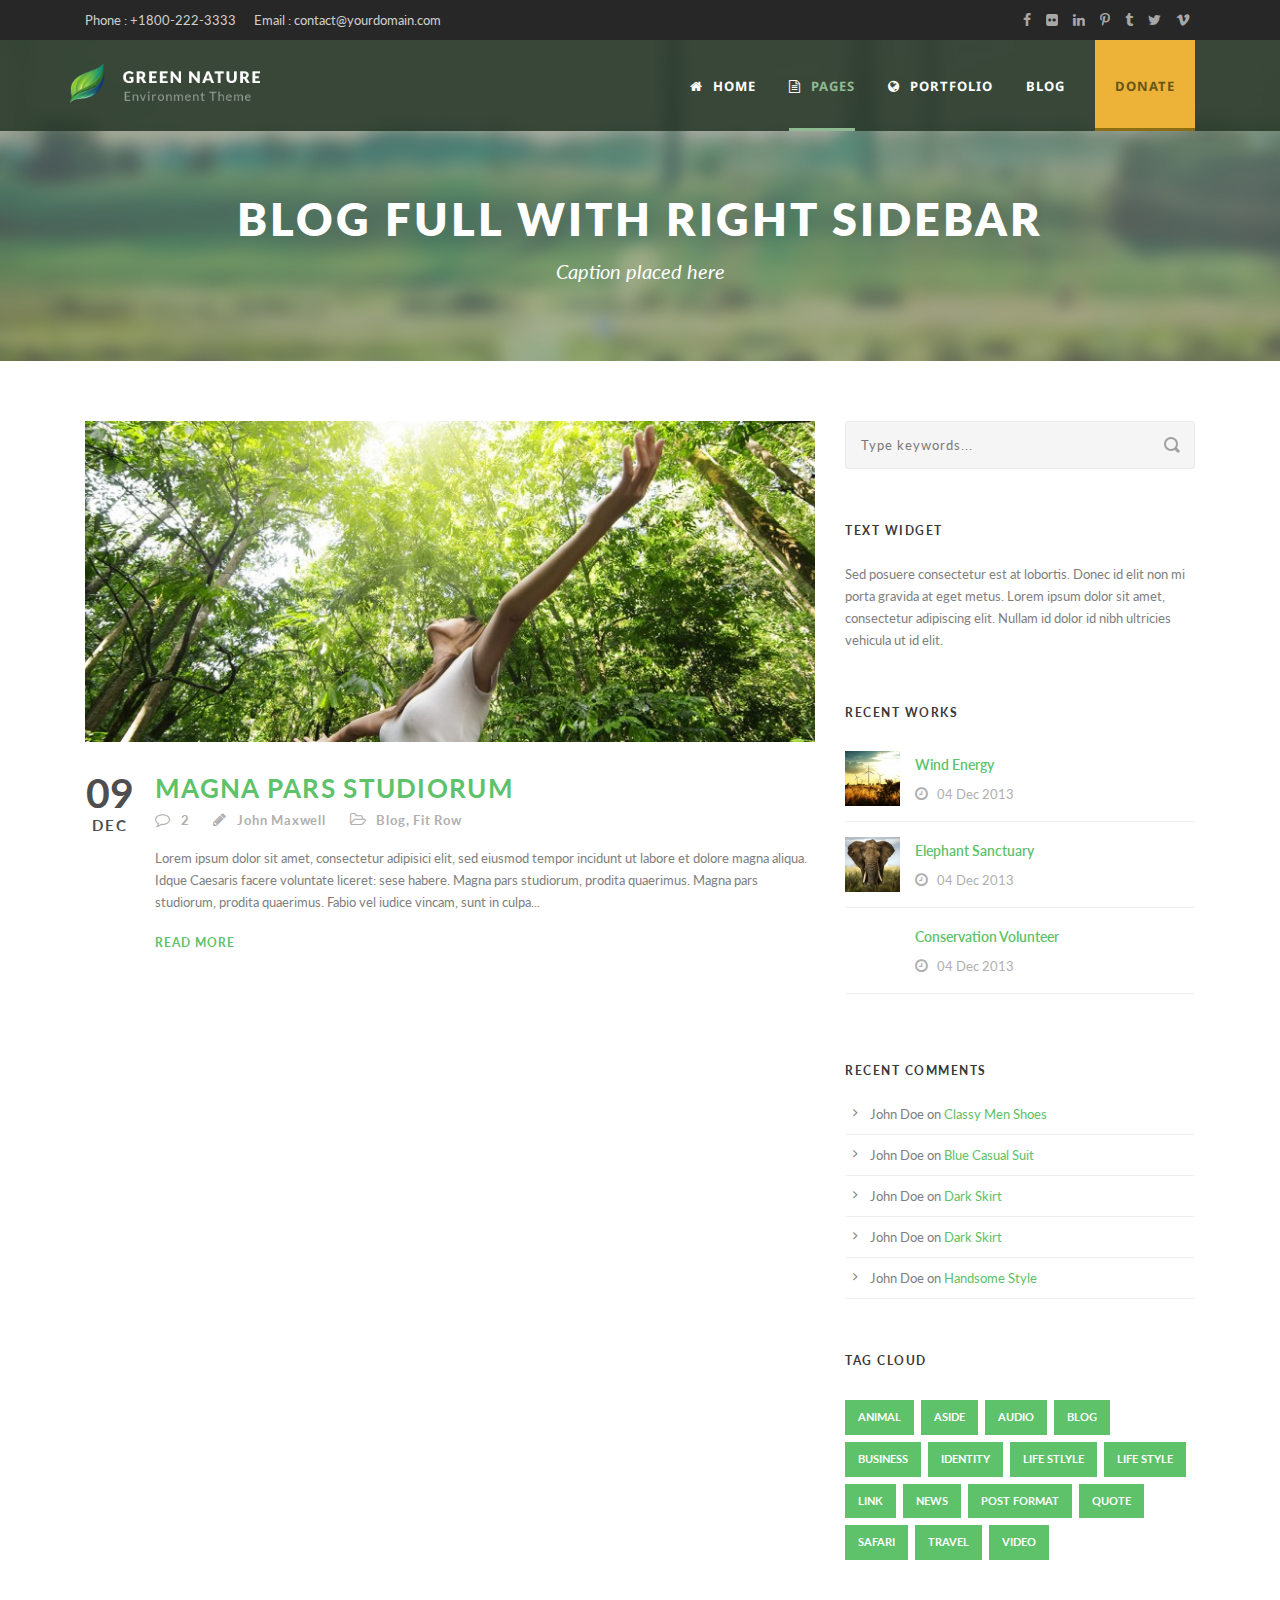
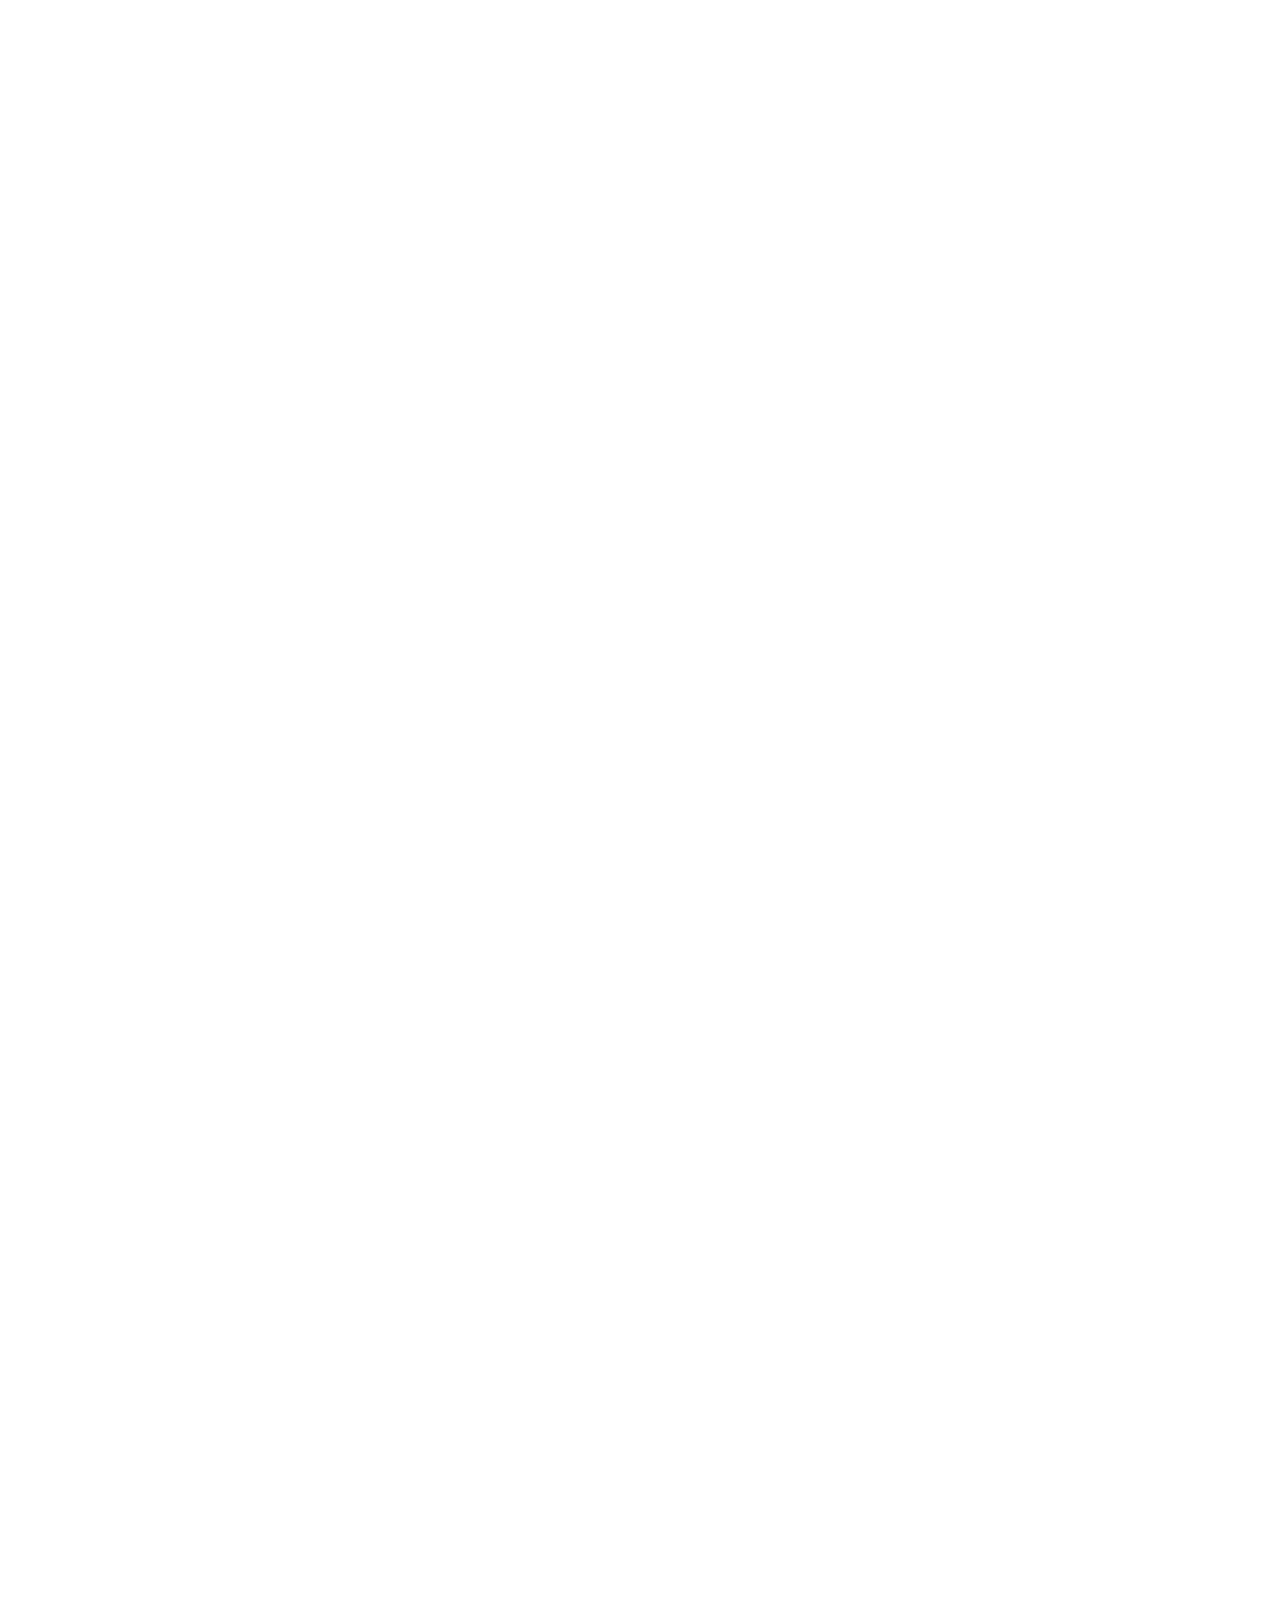
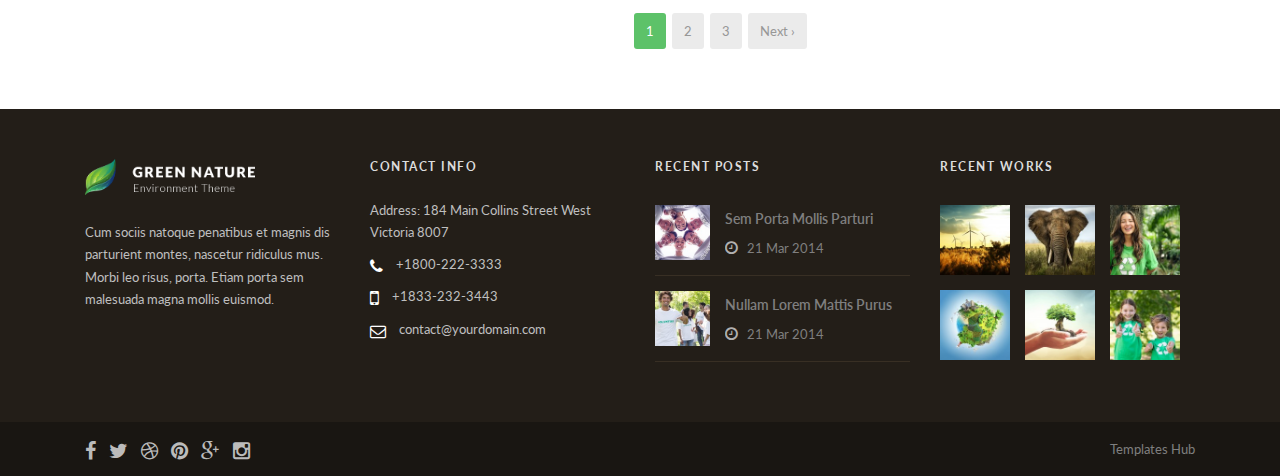
<file: blog-full-with-right-sidebar.html>
<!DOCTYPE html>
<!--[if IE 7]><html class="ie ie7 ltie8 ltie9" lang="en-US"><![endif]-->
<!--[if IE 8]><html class="ie ie8 ltie9" lang="en-US"><![endif]-->
<!--[if !(IE 7) | !(IE 8)  ]><!-->
<html lang="en-US">
<!--<![endif]-->


<!-- blog-full-with-right-sidebar23:29 GMT -->
<head>
    <meta charset="UTF-8" />
    <meta name="viewport" content="initial-scale=1.0" />

    <title>Green Nature</title>


    <link rel='stylesheet' href='https://fonts.googleapis.com/css?family=Lato%3A100%2C100italic%2C300%2C300italic%2Cregular%2Citalic%2C700%2C700italic%2C900%2C900italic&amp;subset=latin&amp;' type='text/css' media='all' />
    <link rel='stylesheet' href='https://fonts.googleapis.com/css?family=Noto+Sans%3Aregular%2Citalic%2C700%2C700italic&amp;subset=greek%2Ccyrillic-ext%2Ccyrillic%2Clatin%2Clatin-ext%2Cvietnamese%2Cgreek-ext&amp;' type='text/css' media='all' />
    <link rel='stylesheet' href='https://fonts.googleapis.com/css?family=Merriweather%3A300%2C300italic%2Cregular%2Citalic%2C700%2C700italic%2C900%2C900italic&amp;subset=latin%2Clatin-ext&amp;' type='text/css' media='all' />
    <link rel='stylesheet' href='https://fonts.googleapis.com/css?family=Mystery+Quest%3Aregular&amp;subset=latin%2Clatin-ext&amp;' type='text/css' media='all' />


    <link rel='stylesheet' href='css/style.css' type='text/css' media='all' />
    <link rel='stylesheet' href='plugins/superfish/css/superfish.css' type='text/css' media='all' />
    <link rel='stylesheet' href='plugins/dl-menu/component.css' type='text/css' media='all' />
    <link rel='stylesheet' href='plugins/font-awesome-new/css/font-awesome.min.css' type='text/css' media='all' />
    <link rel='stylesheet' href='plugins/elegant-font/style.css' type='text/css' media='all' />
    <link rel='stylesheet' href='plugins/fancybox/jquery.fancybox.css' type='text/css' media='all' />
    <link rel='stylesheet' href='plugins/flexslider/flexslider.css' type='text/css' media='all' />
    <link rel='stylesheet' href='css/style-responsive.css' type='text/css' media='all' />
    <link rel='stylesheet' href='css/style-custom.css' type='text/css' media='all' />
    <link rel='stylesheet' href='plugins/masterslider/public/assets/css/masterslider.main.css' type='text/css' media='all' />
    <link rel='stylesheet' href='css/master-custom.css' type='text/css' media='all' />


</head>

<body data-rsssl=1 class="home page-template-default page page-id-5680 _masterslider _msp_version_3.2.7 woocommerce-no-js">
    <div class="body-wrapper  float-menu" data-home="https://demo.goodlayers.com/greennature/">
        <header class="greennature-header-wrapper header-style-5-wrapper greennature-header-with-top-bar">
            <!-- top navigation -->
            <div class="top-navigation-wrapper">
                <div class="top-navigation-container container">
                    <div class="top-navigation-left">
                        <div class="top-navigation-left-text">
                            Phone : +1800-222-3333      Email : contact@yourdomain.com </div>
                    </div>
                    <div class="top-navigation-right">
                        <div class="top-social-wrapper">
                            <div class="social-icon">
                                <a href="#" target="_blank">
                                    <i class="fa fa-facebook"></i></a>
                            </div>
                            <div class="social-icon">
                                <a href="#" target="_blank">
                                    <i class="fa fa-flickr"></i></a>
                            </div>
                            <div class="social-icon">
                                <a href="#" target="_blank">
                                    <i class="fa fa-linkedin"></i></a>
                            </div>
                            <div class="social-icon">
                                <a href="#" target="_blank">
                                    <i class="fa fa-pinterest-p"></i></a>
                            </div>
                            <div class="social-icon">
                                <a href="#" target="_blank">
                                    <i class="fa fa-tumblr"></i></a>
                            </div>
                            <div class="social-icon">
                                <a href="#" target="_blank">
                                    <i class="fa fa-twitter"></i></a>
                            </div>
                            <div class="social-icon">
                                <a href="#" target="_blank">
                                    <i class="fa fa-vimeo"></i></a>
                            </div>
                            <div class="clear"></div>
                        </div>
                    </div>
                    <div class="clear"></div>
                </div>
            </div>
            <div id="greennature-header-substitute"></div>
            <div class="greennature-header-inner header-inner-header-style-5">
                <div class="greennature-header-container container">
                    <div class="greennature-header-inner-overlay"></div>
                    <!-- logo -->
                    <div class="greennature-logo">
                        <div class="greennature-logo-inner">
                            <a href="index-2.html">
                                <img src="images/logo.png" alt="" /> </a>
                        </div>
                        <div class="greennature-responsive-navigation dl-menuwrapper" id="greennature-responsive-navigation">
                            <button class="dl-trigger">Open Menu</button>
                            <ul id="menu-main-menu" class="dl-menu greennature-main-mobile-menu">
                                <li class="menu-item menu-item-home page_item page-item-5680 current_page_item"><a href="index-2.html" aria-current="page">Home</a></li>
                                <li class="menu-item menu-item-has-children menu-item-15"><a href="#">Pages</a>
                                    <ul class="dl-submenu">
                                        <li class="menu-item"><a href="act-now.html">Act Now</a></li>
                                        <li class="menu-item"><a href="about-1.html">About Us 1</a></li>
                                        <li class="menu-item"><a href="about-2.html">About Us 2</a></li>
                                        <li class="menu-item"><a href="service.html">Service</a></li>
                                        <li class="menu-item"><a href="personnel-2.html">Personnel</a></li>
                                        <li class="menu-item"><a href="qa.html">Q&#038;A</a></li>
                                        <li class="menu-item"><a href="contact-page.html">Contact Page 1</a></li>
                                        <li class="menu-item"><a href="contact-page-2.html">Contact Page 2</a></li>
                                        <li class="menu-item menu-item-12"><a href="404error.html">404 Page</a></li>
                                        <li class="menu-item"><a href="testimonial.html">Testimonial</a></li>
                                        <li class="menu-item menu-item-has-children"><a href="gallery-3-columns-without-caption.html">Gallery</a>
                                            <ul class="dl-submenu">
                                                <li class="menu-item"><a href="gallery-2-columns-without-caption.html">Gallery 2 Columns Without Caption</a></li>
                                                <li class="menu-item"><a href="gallery-2-columns-with-caption.html">Gallery 2 Columns With Caption</a></li>
                                                <li class="menu-item"><a href="gallery-3-columns-without-caption.html">Gallery 3 Columns Without Caption</a></li>
                                                <li class="menu-item"><a href="gallery-3-columns-with-caption.html">Gallery 3 Columns With Caption</a></li>
                                                <li class="menu-item"><a href="gallery-4-columns-without-caption.html">Gallery 4 Columns Without Caption</a></li>
                                                <li class="menu-item"><a href="gallery-4-columns-with-caption.html">Gallery 4 Columns With Caption</a></li>
                                                <li class="menu-item"><a href="gallery-5-columns-without-caption.html">Gallery 5 Columns Without Caption</a></li>
                                                <li class="menu-item"><a href="gallery-5-columns-with-caption.html">Gallery 5 Columns With Caption</a></li>
                                            </ul>
                                        </li>
                                    </ul>
                                </li>
                                <li class="menu-item menu-item-has-children"><a href="portfolio-grid-3-columns-no-space.html">Portfolio</a>
                                    <ul class="dl-submenu">
                                        <li class="menu-item menu-item-has-children"><a href="portfolio-grid-3-columns.html">Portfolio Classic</a>
                                            <ul class="dl-submenu">
                                                <li class="menu-item"><a href="portfolio-grid-1-column.html">Portfolio Grid 1 Column (Both Sidebar)</a></li>
                                                <li class="menu-item"><a href="portfolio-grid-2-columns.html">Portfolio Grid 2 Columns (Right Sidebar)</a></li>
                                                <li class="menu-item"><a href="portfolio-grid-3-columns.html">Portfolio Grid 3 Columns</a></li>
                                                <li class="menu-item"><a href="portfolio-grid-4-columns.html">Portfolio Grid 4 Columns</a></li>
                                                <li class="menu-item"><a href="portfolio-grid-2-columns-no-space.html">Portfolio Grid 2 Columns, No Space</a></li>
                                                <li class="menu-item"><a href="portfolio-grid-3-columns-no-space.html">Portfolio Grid 3 Columns, No Space</a></li>
                                                <li class="menu-item"><a href="portfolio-grid-4-columns-no-space.html">Portfolio Grid 4 Columns, No Space</a></li>
                                            </ul>
                                        </li>
                                        <li class="menu-item menu-item-has-children"><a href="portfolio-modern-3-columns-with-filter.html">Portfolio With Filter</a>
                                            <ul class="dl-submenu">
                                                <li class="menu-item"><a href="portfolio-grid-1-columns-with-filter.html">Portfolio Grid 1 Col With Filter</a></li>
                                                <li class="menu-item"><a href="portfolio-grid-2-columns-with-filter.html">Portfolio Grid 2 Cols With Filter</a></li>
                                                <li class="menu-item"><a href="portfolio-grid-3-columns-with-filter.html">Portfolio Grid 3 Cols With Filter</a></li>
                                                <li class="menu-item"><a href="portfolio-grid-4-columns-with-filter.html">Portfolio Grid 4 Cols With Filter</a></li>
                                                <li class="menu-item"><a href="portfolio-modern-3-columns-with-filter.html">Portfolio Modern 3 Cols With Filter</a></li>
                                                <li class="menu-item"><a href="portfolio-modern-4-columns-with-filter.html">Portfolio Modern 4 Cols With Filter</a></li>
                                                <li class="menu-item"><a href="singleprod.html">Single Portfolio</a></li>
                                            </ul>
                                        </li>
                                    </ul>
                                </li>
                                <li class="menu-item current-menu-item menu-item-has-children"><a href="blog-full-with-right-sidebar.html">Blog</a>
                                    <ul class="dl-submenu">
                                    	<li class="menu-item"><a href="blog-full-with-right-sidebar.html">Blog Full</a></li>

                                        <li ss="menu-item menu-item-has-children menu-item-"><a href="#">Blog Column</a>
                                            <ul class="dl-submenu">
                                                <li class="menu-item"><a href="blog-1-column.html">Blog 1 Column (Right Sidebar)</a></li>
                                                <li class="menu-item"><a href="blog-2-columns.html">Blog 2 Columns (Right Sidebar)</a></li>
                                                <li class="menu-item"><a href="blog-3-columns.html">Blog 3 Columns</a></li>
                                                <li class="menu-item"><a href="blog-4-columns.html">Blog 4 Columns</a></li>
                                            </ul>
                                        </li>
                                        <li class="menu-item menu-item-has-children menu-item-7"><a href="#">Blog Masonry</a>
                                            <ul class="dl-submenu">
                                                <li class="menu-item"><a href="blog-2-columns-masonry.html">Blog 2 Columns &#8211; Masonry (Right Sidebar)</a></li>
                                                <li class="menu-item"><a href="blog-3-columns-masonry.html">Blog 3 Columns – Masonry</a></li>
                                                <li class="menu-item"><a href="blog-4-columns-masonry.html">Blog 4 Columns – Masonry</a></li>
                                            </ul>
                                        </li>

                                    </ul>
                                </li>
       
                            </ul>
                        </div>
                    </div>

                    <!-- navigation -->
                    <div class="greennature-navigation-wrapper">
                        <nav class="greennature-navigation" id="greennature-main-navigation">
                            <ul id="menu-main-menu-1" class="sf-menu greennature-main-menu">
                                <li class="menu-item menu-item-home greennature-normal-menu"><a href="index-2.html"><i class="fa fa-home"></i>Home</a></li>
                                <li class="menu-item menu-item-has-children current-menu-item greennature-normal-menu"><a href="#" class="sf-with-ul-pre"><i class="fa fa-file-text-o"></i>Pages</a>
                                    <ul class="sub-menu">
                                        <li class="menu-item"><a href="act-now.html">Act Now</a></li>
                                        <li class="menu-item"><a href="about-1.html">About Us 1</a></li>
                                        <li class="menu-item"><a href="about-2.html">About Us 2</a></li>
                                        <li class="menu-item"><a href="service.html">Service</a></li>
                                        <li class="menu-item"><a href="personnel-2.html">Personnel</a></li>
                                        <li class="menu-item"><a href="qa.html">Q&#038;A</a></li>
                                        <li class="menu-item"><a href="contact-page.html">Contact Page 1</a></li>
                                        <li class="menu-item"><a href="404error.html">404 Page</a></li>
                                        <li class="menu-item"><a href="testimonial.html">Testimonial</a></li>
                                        <li class="menu-item menu-item-has-children"><a href="gallery-3-columns-without-caption.html" class="sf-with-ul-pre">Gallery</a>
                                            <ul class="sub-menu">
                                                <li class="menu-item"><a href="gallery-2-columns-without-caption.html">Gallery 2 Columns Without Caption</a></li>
                                                <li class="menu-item"><a href="gallery-2-columns-with-caption.html">Gallery 2 Columns With Caption</a></li>
                                                <li class="menu-item"><a href="gallery-3-columns-without-caption.html">Gallery 3 Columns Without Caption</a></li>
                                                <li class="menu-item"><a href="gallery-3-columns-with-caption.html">Gallery 3 Columns With Caption</a></li>
                                                <li class="menu-item"><a href="gallery-4-columns-without-caption.html">Gallery 4 Columns Without Caption</a></li>
                                                <li class="menu-item"><a href="gallery-4-columns-with-caption.html">Gallery 4 Columns With Caption</a></li>
                                                <li class="menu-item"><a href="gallery-5-columns-without-caption.html">Gallery 5 Columns Without Caption</a></li>
                                                <li class="menu-item"><a href="gallery-5-columns-with-caption.html">Gallery 5 Columns With Caption</a></li>
                                            </ul>
                                        </li>
                                    </ul>
                                </li>
                                <li class="menu-item menu-item-has-childrenmenu-item menu-item-has-children greennature-mega-menu"><a href="portfolio-grid-3-columns-no-space.html" class="sf-with-ul-pre"><i class="fa fa-globe"></i>Portfolio</a>
                                    <div class="sf-mega">
                                        <ul class="sub-menu">
                                            <li class="menu-item menu-item-has-children" data-column="four columns" data-size="1/3"><a href="portfolio-grid-3-columns.html" class="sf-with-ul-pre">Portfolio Classic</a>
                                                <ul class="sub-menu">
                                                    <li class="menu-item"><a href="portfolio-grid-1-column.html">Portfolio Grid 1 Column (Both Sidebar)</a></li>
                                                    <li class="menu-item"><a href="portfolio-grid-2-columns.html">Portfolio Grid 2 Columns (Right Sidebar)</a></li>
                                                    <li class="menu-item"><a href="portfolio-grid-3-columns.html">Portfolio Grid 3 Columns</a></li>
                                                    <li class="menu-item"><a href="portfolio-grid-4-columns.html">Portfolio Grid 4 Columns</a></li>
                                                    <li class="menu-item"><a href="portfolio-grid-2-columns-no-space.html">Portfolio Grid 2 Columns, No Space</a></li>
                                                    <li class="menu-item"><a href="portfolio-grid-3-columns-no-space.html">Portfolio Grid 3 Columns, No Space</a></li>
                                                    <li class="menu-item"><a href="portfolio-grid-4-columns-no-space.html">Portfolio Grid 4 Columns, No Space</a></li>
                                                </ul>
                                            </li>
                                            <li class="menu-item menu-item-has-children" data-column="four columns" data-size="1/3"><a href="portfolio-modern-3-columns-with-filter.html" class="sf-with-ul-pre">Portfolio With Filter</a>
                                                <ul class="sub-menu">
                                                    <li class="menu-item"><a href="portfolio-grid-1-columns-with-filter.html">Portfolio Grid 1 Col With Filter</a></li>
                                                    <li class="menu-item"><a href="portfolio-grid-2-columns-with-filter.html">Portfolio Grid 2 Cols With Filter</a></li>
                                                    <li class="menu-item"><a href="portfolio-grid-3-columns-with-filter.html">Portfolio Grid 3 Cols With Filter</a></li>
                                                    <li class="menu-item"><a href="portfolio-grid-4-columns-with-filter.html">Portfolio Grid 4 Cols With Filter</a></li>
                                                    <li class="menu-item"><a href="portfolio-modern-3-columns-with-filter.html">Portfolio Modern 3 Cols With Filter</a></li>
                                                    <li class="menu-item"><a href="portfolio-modern-4-columns-with-filter.html">Portfolio Modern 4 Cols With Filter</a></li>
                                                    <li class="menu-item"><a href="singleprod.html">Single Portfolio</a></li>
                                                </ul>
                                            </li>
                                            
                                        </ul>
                                    </div>
                                </li>
                                <li class="menu-item menu-item-has-childrenmenu-item menu-item-has-children greennature-normal-menu"><a href="blog-full-with-right-sidebar.html" class="sf-with-ul-pre">Blog</a>
                                    <ul class="sub-menu">
                                        <li class="menu-item"><a href="blog-full-with-right-sidebar.html">Blog Full</a></li>
                                        <li class="menu-item menu-item-has-children menu-item-"><a href="#" class="sf-with-ul-pre">Blog Column</a>
                                            <ul class="sub-menu">
                                                <li class="menu-item"><a href="blog-1-column.html">Blog 1 Column (Right Sidebar)</a></li>
                                                <li class="menu-item"><a href="blog-2-columns.html">Blog 2 Columns (Right Sidebar)</a></li>
                                                <li class="menu-item"><a href="blog-3-columns.html">Blog 3 Columns</a></li>
                                                <li class="menu-item"><a href="blog-4-columns.html">Blog 4 Columns</a></li>
                                            </ul>
                                        </li>
                                        <li class="menu-item menu-item-has-children menu-item-7"><a href="#" class="sf-with-ul-pre">Blog Masonry</a>
                                            <ul class="sub-menu">
                                                <li class="menu-item"><a href="blog-2-columns-masonry.html">Blog 2 Columns &#8211; Masonry (Right Sidebar)</a></li>
                                                <li class="menu-item"><a href="blog-3-columns-masonry.html">Blog 3 Columns – Masonry</a></li>
                                                <li class="menu-item"><a href="blog-4-columns-masonry.html">Blog 4 Columns – Masonry</a></li>
                                            </ul>
                                        </li>
                                    </ul>
                                </li>
                            </ul>
                            <a class="greennature-donate-button greennature-lb-payment"><span class="greennature-button-overlay"></span><span class="greennature-button-donate-text">Donate</span></a>

                        </nav>
                        <div class="greennature-navigation-gimmick" id="greennature-navigation-gimmick"></div>
                        <div class="clear"></div>
                    </div>
                    <div class="clear"></div>
                </div>
            </div>
        </header>
        <!-- is search -->



        <div class="greennature-page-title-wrapper header-style-5-title-wrapper">
            <div class="greennature-page-title-overlay"></div>
            <div class="greennature-page-title-container container">
                <h1 class="greennature-page-title">Blog Full With Right Sidebar</h1>
                <span class="greennature-page-caption">Caption placed here</span>
            </div>
        </div>
        <!-- is search -->
        <div class="content-wrapper">
            <div class="greennature-content">

                <!-- Above Sidebar Section-->

                <!-- Sidebar With Content Section-->
                <div class="with-sidebar-wrapper">
                    <div class="with-sidebar-container container">
                        <div class="with-sidebar-left eight columns">
                            <div class="with-sidebar-content twelve columns">
                                <section id="content-section-1">
                                    <div class="section-container container">
                                        <div class="blog-item-wrapper">
                                            <div class="blog-item-holder">
                                                <div class="greennature-item greennature-blog-full">
                                                    <div class="greennature-ux greennature-blog-full-ux">
                                                        <article id="post-862" class="post-862 post type-post status-publish format-standard has-post-thumbnail hentry category-blog category-fit-row tag-blog tag-link tag-news">
                                                            <div class="greennature-standard-style">
                                                                <div class="greennature-blog-thumbnail">
                                                                    <a href="#"> <img src="upload/shutterstock_49617541-750x330.jpg" alt="" width="750" height="330" /></a>
                                                                </div>

                                                                <div class="greennature-blog-date-wrapper">
                                                                    <div class="greennature-blog-day">09</div>
                                                                    <div class="greennature-blog-month">Dec</div>
                                                                </div>

                                                                <div class="blog-content-wrapper">
                                                                    <header class="post-header">
                                                                        <h3 class="greennature-blog-title"><a href="#">Magna pars studiorum</a></h3>

                                                                        <div class="greennature-blog-info">
                                                                            <div class="blog-info blog-comment greennature-skin-info"><i class="fa fa-comment-o"></i><a href="##respond">2 <span class="greennature-tail" >Comments</span></a></div>
                                                                            <div class="blog-info blog-author greennature-skin-info"><i class="fa fa-pencil"></i><a href="#" title="Posts by John Maxwell" rel="author">John Maxwell</a></div>
                                                                            <div class="blog-info blog-category greennature-skin-info"><i class="fa fa-folder-open-o"></i><a href="#" rel="tag">Blog</a><span class="sep">,</span> <a href="#" rel="tag">Fit Row</a></div>
                                                                            <div class="clear"></div>
                                                                        </div>
                                                                        <div class="clear"></div>
                                                                    </header>
                                                                    <!-- entry-header -->

                                                                    <div class="greennature-blog-content">Lorem ipsum dolor sit amet, consectetur adipisici elit, sed eiusmod tempor incidunt ut labore et dolore magna aliqua. Idque Caesaris facere voluntate liceret: sese habere. Magna pars studiorum, prodita quaerimus. Magna pars studiorum, prodita quaerimus. Fabio vel iudice vincam, sunt in culpa...
                                                                        <div class="clear"></div><a href="#" class="excerpt-read-more">Read More</a></div>
                                                                </div>
                                                                <!-- blog content wrapper -->
                                                                <div class="clear"></div>
                                                            </div>
                                                        </article>
                                                        <!-- #post -->
                                                    </div>
                                                </div>
                                                <div class="greennature-item greennature-blog-full">
                                                    <div class="greennature-ux greennature-blog-full-ux">
                                                        <article id="post-859" class="post-859 post type-post status-publish format-standard has-post-thumbnail hentry category-blog category-fit-row tag-blog tag-life-stlyle">
                                                            <div class="greennature-standard-style">
                                                                <div class="greennature-blog-thumbnail">
                                                                    <a href="#"> <img src="upload/shutterstock_70658833-750x330.jpg" alt="" width="750" height="330" /></a>
                                                                </div>

                                                                <div class="greennature-blog-date-wrapper">
                                                                    <div class="greennature-blog-day">04</div>
                                                                    <div class="greennature-blog-month">Dec</div>
                                                                </div>

                                                                <div class="blog-content-wrapper">
                                                                    <header class="post-header">
                                                                        <h3 class="greennature-blog-title"><a href="#">Sedial eiusmod tempor</a></h3>

                                                                        <div class="greennature-blog-info">
                                                                            <div class="blog-info blog-comment greennature-skin-info"><i class="fa fa-comment-o"></i><a href="##respond">0 <span class="greennature-tail" >Comment</span></a></div>
                                                                            <div class="blog-info blog-author greennature-skin-info"><i class="fa fa-pencil"></i><a href="#" title="Posts by John Maxwell" rel="author">John Maxwell</a></div>
                                                                            <div class="blog-info blog-category greennature-skin-info"><i class="fa fa-folder-open-o"></i><a href="#" rel="tag">Blog</a><span class="sep">,</span> <a href="#" rel="tag">Fit Row</a></div>
                                                                            <div class="clear"></div>
                                                                        </div>
                                                                        <div class="clear"></div>
                                                                    </header>
                                                                    <!-- entry-header -->

                                                                    <div class="greennature-blog-content">Lorem ipsum dolor sit amet, consectetur adipisici elit, sed eiusmod tempor incidunt ut labore et dolore magna aliqua. Idque Caesaris facere voluntate liceret: sese habere. Magna pars studiorum, prodita quaerimus. Magna pars studiorum, prodita quaerimus. Fabio vel iudice vincam, sunt in culpa...
                                                                        <div class="clear"></div><a href="#" class="excerpt-read-more">Read More</a></div>
                                                                </div>
                                                                <!-- blog content wrapper -->
                                                                <div class="clear"></div>
                                                            </div>
                                                        </article>
                                                        <!-- #post -->
                                                    </div>
                                                </div>
                                                <div class="greennature-item greennature-blog-full">
                                                    <div class="greennature-ux greennature-blog-full-ux">
                                                        <article id="post-2211" class="post-2211 post type-post status-publish format-gallery has-post-thumbnail hentry category-blog category-life-style tag-blog tag-life-style post_format-post-format-gallery">
                                                            <div class="greennature-standard-style">
                                                                <div class="greennature-blog-thumbnail greennature-gallery">
                                                                    <div class="flexslider" data-pausetime="7000" data-slidespeed="600" data-effect="fade">
                                                                        <ul class="slides">
                                                                            <li>
                                                                                <a href="upload/shutterstock_84645355.jpg" data-fancybox-group="greennature-gal-1" data-rel="fancybox"><img src="upload/shutterstock_84645355-750x330.jpg" alt="" width="750" height="330" /></a>
                                                                            </li>
                                                                            <li>
                                                                                <a href="upload/shutterstock_104475683.jpg" data-fancybox-group="greennature-gal-1" data-rel="fancybox"><img src="upload/shutterstock_104475683-750x330.jpg" alt="" width="750" height="330" /></a>
                                                                            </li>
                                                                            <li>
                                                                                <a href="upload/shutterstock_110700254.jpg" data-fancybox-group="greennature-gal-1" data-rel="fancybox"><img src="upload/shutterstock_110700254-750x330.jpg" alt="" width="750" height="330" /></a>
                                                                            </li>
                                                                            <li>
                                                                                <a href="upload/shutterstock_133689230.jpg" data-fancybox-group="greennature-gal-1" data-rel="fancybox"><img src="upload/shutterstock_133689230-750x330.jpg" alt="" width="750" height="330" /></a>
                                                                            </li>
                                                                            <li>
                                                                                <a href="upload/shutterstock_146211665.jpg" data-fancybox-group="greennature-gal-1" data-rel="fancybox"><img src="upload/shutterstock_146211665-750x330.jpg" alt="" width="750" height="330" /></a>
                                                                            </li>
                                                                            <li>
                                                                                <a href="upload/shutterstock_147266159.jpg" data-fancybox-group="greennature-gal-1" data-rel="fancybox"><img src="upload/shutterstock_147266159-750x330.jpg" alt="" width="750" height="330" /></a>
                                                                            </li>
                                                                        </ul>
                                                                    </div>
                                                                </div>

                                                                <div class="greennature-blog-date-wrapper">
                                                                    <div class="greennature-blog-day">13</div>
                                                                    <div class="greennature-blog-month">Nov</div>
                                                                </div>

                                                                <div class="blog-content-wrapper">
                                                                    <header class="post-header">
                                                                        <h3 class="greennature-blog-title"><a href="#">Gallery Post Format Title</a></h3>

                                                                        <div class="greennature-blog-info">
                                                                            <div class="blog-info blog-comment greennature-skin-info"><i class="fa fa-comment-o"></i><a href="##respond">2 <span class="greennature-tail" >Comments</span></a></div>
                                                                            <div class="blog-info blog-author greennature-skin-info"><i class="fa fa-pencil"></i><a href="#" title="Posts by John Maxwell" rel="author">John Maxwell</a></div>
                                                                            <div class="blog-info blog-category greennature-skin-info"><i class="fa fa-folder-open-o"></i><a href="#" rel="tag">Blog</a><span class="sep">,</span> <a href="#" rel="tag">Life Style</a></div>
                                                                            <div class="clear"></div>
                                                                        </div>
                                                                        <div class="clear"></div>
                                                                    </header>
                                                                    <!-- entry-header -->

                                                                    <div class="greennature-blog-content">Cras mattis consectetur purus sit amet fermentum. Sed posuere consectetur est at lobortis. Donec ullamcorper nulla non metus auctor fringilla. Donec sed odio dui. Aenean eu leo quam. Pellentesque ornare sem lacinia quam venenatis vestibulum. Cras mattis consectetur purus sit amet fermentum....
                                                                        <div class="clear"></div><a href="#" class="excerpt-read-more">Read More</a></div>
                                                                </div>
                                                                <!-- blog content wrapper -->
                                                                <div class="clear"></div>
                                                            </div>
                                                        </article>
                                                        <!-- #post -->
                                                    </div>
                                                </div>
                                                <div class="greennature-item greennature-blog-full">
                                                    <div class="greennature-ux greennature-blog-full-ux">
                                                        <article id="post-37" class="post-37 post type-post status-publish format-audio hentry category-audio category-blog tag-audio tag-life-style tag-post-format post_format-post-format-audio">
                                                            <div class="greennature-standard-style">
                                                                <div class="greennature-blog-thumbnail greennature-audio">
                                                                    <!--[if lt IE 9]><script>document.createElement('audio');</script><![endif]-->
                                                                    <audio class="wp-audio-shortcode" id="audio-37-1" preload="none" style="width: 100%;" controls="controls">
                                                                        <source type="audio/mpeg" src="upload/wm_sticks_and_chains230a.mp3?_=1" /><a href="upload/wm_sticks_and_chains.mp3">upload/wm_sticks_and_chains.mp3</a></audio>
                                                                </div>

                                                                <div class="greennature-blog-date-wrapper">
                                                                    <div class="greennature-blog-day">12</div>
                                                                    <div class="greennature-blog-month">Nov</div>
                                                                </div>

                                                                <div class="blog-content-wrapper">
                                                                    <header class="post-header">
                                                                        <h3 class="greennature-blog-title"><a href="#">Audio Post Format</a></h3>

                                                                        <div class="greennature-blog-info">
                                                                            <div class="blog-info blog-comment greennature-skin-info"><i class="fa fa-comment-o"></i><a href="##respond">0 <span class="greennature-tail" >Comment</span></a></div>
                                                                            <div class="blog-info blog-author greennature-skin-info"><i class="fa fa-pencil"></i><a href="#" title="Posts by John Maxwell" rel="author">John Maxwell</a></div>
                                                                            <div class="blog-info blog-category greennature-skin-info"><i class="fa fa-folder-open-o"></i><a href="#" rel="tag">Audio</a><span class="sep">,</span> <a href="#" rel="tag">Blog</a></div>
                                                                            <div class="clear"></div>
                                                                        </div>
                                                                        <div class="clear"></div>
                                                                    </header>
                                                                    <!-- entry-header -->

                                                                    <div class="greennature-blog-content">Cras justo odio, dapibus ac facilisis in, egestas eget quam. Cum sociis natoque penatibus et magnis dis parturient montes, nascetur ridiculus mus. Nulla vitae elit libero, a pharetra augue. Vestibulum id ligula porta felis euismod semper. Sed posuere consectetur est at lobortis....
                                                                        <div class="clear"></div><a href="#" class="excerpt-read-more">Read More</a></div>
                                                                </div>
                                                                <!-- blog content wrapper -->
                                                                <div class="clear"></div>
                                                            </div>
                                                        </article>
                                                        <!-- #post -->
                                                    </div>
                                                </div>
                                                <div class="greennature-item greennature-blog-full">
                                                    <div class="greennature-ux greennature-blog-full-ux">
                                                        <article id="post-867" class="post-867 post type-post status-publish format-standard has-post-thumbnail hentry category-blog category-life-style tag-business tag-identity-2 tag-news">
                                                            <div class="greennature-standard-style">
                                                                <div class="greennature-blog-thumbnail">
                                                                    <a href="#"> <img src="upload/shutterstock_256046590-750x330.jpg" alt="" width="750" height="330" /></a>
                                                                </div>

                                                                <div class="greennature-blog-date-wrapper">
                                                                    <div class="greennature-blog-day">12</div>
                                                                    <div class="greennature-blog-month">Nov</div>
                                                                </div>

                                                                <div class="blog-content-wrapper">
                                                                    <header class="post-header">
                                                                        <h3 class="greennature-blog-title"><a href="#">Nihilne te nocturnum</a></h3>

                                                                        <div class="greennature-blog-info">
                                                                            <div class="blog-info blog-comment greennature-skin-info"><i class="fa fa-comment-o"></i><a href="##respond">1 <span class="greennature-tail" >Comment</span></a></div>
                                                                            <div class="blog-info blog-author greennature-skin-info"><i class="fa fa-pencil"></i><a href="#" title="Posts by John Maxwell" rel="author">John Maxwell</a></div>
                                                                            <div class="blog-info blog-category greennature-skin-info"><i class="fa fa-folder-open-o"></i><a href="#" rel="tag">Blog</a><span class="sep">,</span> <a href="#" rel="tag">Life Style</a></div>
                                                                            <div class="clear"></div>
                                                                        </div>
                                                                        <div class="clear"></div>
                                                                    </header>
                                                                    <!-- entry-header -->

                                                                    <div class="greennature-blog-content">Lorem ipsum dolor sit amet, consectetur adipisici elit, sed eiusmod tempor incidunt ut labore et dolore magna aliqua. Idque Caesaris facere voluntate liceret: sese habere. Magna pars studiorum, prodita quaerimus. Magna pars studiorum, prodita quaerimus. Fabio vel iudice vincam, sunt in culpa...
                                                                        <div class="clear"></div><a href="#" class="excerpt-read-more">Read More</a></div>
                                                                </div>
                                                                <!-- blog content wrapper -->
                                                                <div class="clear"></div>
                                                            </div>
                                                        </article>
                                                        <!-- #post -->
                                                    </div>
                                                </div>
                                                <div class="greennature-item greennature-blog-full">
                                                    <div class="greennature-ux greennature-blog-full-ux">
                                                        <article id="post-35" class="post-35 post type-post status-publish format-aside hentry category-aside category-blog tag-aside tag-post-format post_format-post-format-aside">
                                                            <div class="greennature-blog-content">
                                                                <p>This is just aside format. Nulla vitae elit libero, ahaetrdfaugue. Vestibulum id ligula porta felis euismod semper.Fuiscedr pibus, tellus ac tortor mauris.</p>
                                                            </div>
                                                        </article>
                                                    </div>
                                                </div>
                                            </div>
                                            <div class="greennature-pagination"><span aria-current='page' class='page-numbers current'>1</span>
                                                <a class='page-numbers' href='page/2/index.html'>2</a>
                                                <a class='page-numbers' href='page/3/index.html'>3</a>
                                                <a class="next page-numbers" href="page/2/index.html">Next &rsaquo;</a></div>
                                        </div>
                                        <div class="clear"></div>
                                    </div>
                                </section>
                            </div>

                            <div class="clear"></div>
                        </div>

                        <div class="greennature-sidebar greennature-right-sidebar four columns">
                            <div class="greennature-item-start-content sidebar-right-item">
                                <div id="search-3" class="widget widget_search greennature-item greennature-widget">
                                    <div class="gdl-search-form">
                                        <form method="get" id="searchform" action="https://demo.goodlayers.com/greennature//">
                                            <div class="search-text" id="search-text">
                                                <input type="text" name="s" id="s" autocomplete="off" data-default="Type keywords..." />
                                            </div>
                                            <input type="submit" id="searchsubmit" value="" />
                                            <div class="clear"></div>
                                        </form>
                                    </div>
                                </div>
                                <div id="text-2" class="widget widget_text greennature-item greennature-widget">
                                    <h3 class="greennature-widget-title">Text Widget</h3>
                                    <div class="clear"></div>
                                    <div class="textwidget">Sed posuere consectetur est at lobortis. Donec id elit non mi porta gravida at eget metus. Lorem ipsum dolor sit amet, consectetur adipiscing elit. Nullam id dolor id nibh ultricies vehicula ut id elit.</div>
                                </div>
                                <div id="gdlr-recent-portfolio-widget-2" class="widget widget_gdlr-recent-portfolio-widget greennature-item greennature-widget">
                                    <h3 class="greennature-widget-title">Recent Works</h3>
                                    <div class="clear"></div>
                                    <div class="greennature-recent-port-widget">
                                        <div class="recent-post-widget">
                                            <div class="recent-post-widget-thumbnail">
                                                <a href="#"><img src="upload/shutterstock_161515241-150x150.jpg" alt="" width="150" height="150" /></a>
                                            </div>
                                            <div class="recent-post-widget-content">
                                                <div class="recent-post-widget-title"><a href="#">Wind Energy</a></div>
                                                <div class="recent-post-widget-info">
                                                    <div class="blog-info blog-date greennature-skin-info"><i class="fa fa-clock-o"></i><a href="#">04 Dec 2013</a></div>
                                                    <div class="clear"></div>
                                                </div>
                                            </div>
                                            <div class="clear"></div>
                                        </div>
                                        <div class="recent-post-widget">
                                            <div class="recent-post-widget-thumbnail">
                                                <a href="#"><img src="upload/shutterstock_133689230-150x150.jpg" alt="" width="150" height="150" /></a>
                                            </div>
                                            <div class="recent-post-widget-content">
                                                <div class="recent-post-widget-title"><a href="#">Elephant Sanctuary</a></div>
                                                <div class="recent-post-widget-info">
                                                    <div class="blog-info blog-date greennature-skin-info"><i class="fa fa-clock-o"></i><a href="#">04 Dec 2013</a></div>
                                                    <div class="clear"></div>
                                                </div>
                                            </div>
                                            <div class="clear"></div>
                                        </div>
                                        <div class="recent-post-widget">
                                            <div class="recent-post-widget-thumbnail">
                                                <a href="#"><img src="upload/shutterstock_53600221-150x150.jpg" alt="" width="150" height="150" /></a>
                                            </div>
                                            <div class="recent-post-widget-content">
                                                <div class="recent-post-widget-title"><a href="#">Conservation Volunteer</a></div>
                                                <div class="recent-post-widget-info">
                                                    <div class="blog-info blog-date greennature-skin-info"><i class="fa fa-clock-o"></i><a href="#">04 Dec 2013</a></div>
                                                    <div class="clear"></div>
                                                </div>
                                            </div>
                                            <div class="clear"></div>
                                        </div>
                                        <div class="clear"></div>
                                    </div>
                                </div>
                                <div id="recent-comments-3" class="widget widget_recent_comments greennature-item greennature-widget">
                                    <h3 class="greennature-widget-title">Recent Comments</h3>
                                    <div class="clear"></div>
                                    <ul id="recentcomments">
                                        <li class="recentcomments"><span class="comment-author-link">John Doe</span> on <a href="#">Classy Men Shoes</a></li>
                                        <li class="recentcomments"><span class="comment-author-link">John Doe</span> on <a href="#">Blue Casual Suit</a></li>
                                        <li class="recentcomments"><span class="comment-author-link">John Doe</span> on <a href="#">Dark Skirt</a></li>
                                        <li class="recentcomments"><span class="comment-author-link">John Doe</span> on <a href="#">Dark Skirt</a></li>
                                        <li class="recentcomments"><span class="comment-author-link">John Doe</span> on <a href="#">Handsome Style</a></li>
                                    </ul>
                                </div>
                                <div id="tag_cloud-2" class="widget widget_tag_cloud greennature-item greennature-widget">
                                    <h3 class="greennature-widget-title">Tag Cloud</h3>
                                    <div class="clear"></div>
                                    <div class="tagcloud">
                                        <a href="#" class="tag-cloud-link tag-link-11 tag-link-position-1" style="font-size: 8pt;" aria-label="Animal (1 item)">Animal</a>
                                        <a href="#" class="tag-cloud-link tag-link-12 tag-link-position-2" style="font-size: 8pt;" aria-label="Aside (1 item)">Aside</a>
                                        <a href="#" class="tag-cloud-link tag-link-13 tag-link-position-3" style="font-size: 11.230769230769pt;" aria-label="Audio (2 items)">Audio</a>
                                        <a href="#" class="tag-cloud-link tag-link-14 tag-link-position-4" style="font-size: 20.564102564103pt;" aria-label="Blog (9 items)">Blog</a>
                                        <a href="#" class="tag-cloud-link tag-link-15 tag-link-position-5" style="font-size: 15.179487179487pt;" aria-label="Business (4 items)">Business</a>
                                        <a href="#" class="tag-cloud-link tag-link-17 tag-link-position-6" style="font-size: 13.384615384615pt;" aria-label="identity (3 items)">identity</a>
                                        <a href="#" class="tag-cloud-link tag-link-74 tag-link-position-7" style="font-size: 8pt;" aria-label="Life Stlyle (1 item)">Life Stlyle</a>
                                        <a href="#" class="tag-cloud-link tag-link-18 tag-link-position-8" style="font-size: 22pt;" aria-label="Life Style (11 items)">Life Style</a>
                                        <a href="#" class="tag-cloud-link tag-link-19 tag-link-position-9" style="font-size: 11.230769230769pt;" aria-label="Link (2 items)">Link</a>
                                        <a href="#" class="tag-cloud-link tag-link-20 tag-link-position-10" style="font-size: 15.179487179487pt;" aria-label="News (4 items)">News</a>
                                        <a href="#" class="tag-cloud-link tag-link-21 tag-link-position-11" style="font-size: 15.179487179487pt;" aria-label="Post format (4 items)">Post format</a>
                                        <a href="#" class="tag-cloud-link tag-link-22 tag-link-position-12" style="font-size: 8pt;" aria-label="Quote (1 item)">Quote</a>
                                        <a href="#" class="tag-cloud-link tag-link-23 tag-link-position-13" style="font-size: 8pt;" aria-label="Safari (1 item)">Safari</a>
                                        <a href="#" class="tag-cloud-link tag-link-24 tag-link-position-14" style="font-size: 8pt;" aria-label="Travel (1 item)">Travel</a>
                                        <a href="#" class="tag-cloud-link tag-link-25 tag-link-position-15" style="font-size: 8pt;" aria-label="Video (1 item)">Video</a></div>
                                </div>
                            </div>
                        </div>
                        <div class="clear"></div>
                    </div>
                </div>

                <!-- Below Sidebar Section-->

            </div>
            <!-- greennature-content -->
            <div class="clear"></div>
        </div>
        <!-- content wrapper -->



        <footer class="footer-wrapper">
            <div class="footer-container container">
                <div class="footer-column three columns" id="footer-widget-1">
                    <div id="text-5" class="widget widget_text greennature-item greennature-widget">
                        <div class="textwidget">
                            <p><img src="upload/logo-light.png" style="width: 170px;" alt="" /></p>
                            <p>Cum sociis natoque penatibus et magnis dis parturient montes, nascetur ridiculus mus. Morbi leo risus, porta. Etiam porta sem malesuada magna mollis euismod.</p>
                        </div>
                    </div>
                </div>
                <div class="footer-column three columns" id="footer-widget-2">
                    <div id="text-9" class="widget widget_text greennature-item greennature-widget">
                        <h3 class="greennature-widget-title">Contact Info</h3>
                        <div class="clear"></div>
                        <div class="textwidget"><span class="clear"></span><span class="greennature-space" style="margin-top: -6px; display: block;"></span> Address: 184 Main Collins Street West Victoria 8007

                            <span class="clear"></span><span class="greennature-space" style="margin-top: 10px; display: block;"></span>

                            <i class="greennature-icon fa fa-phone" style="vertical-align: middle; color: #fff; font-size: 16px; "></i> +1800-222-3333

                            <span class="clear"></span><span class="greennature-space" style="margin-top: 10px; display: block;"></span>

                            <i class="greennature-icon fa fa-mobile" style="vertical-align: middle; color: #fff; font-size: 20px; "></i> +1833-232-3443

                            <span class="clear"></span><span class="greennature-space" style="margin-top: 10px; display: block;"></span>

                            <i class="greennature-icon fa fa-envelope-o" style="vertical-align: middle; color: #fff; font-size: 16px; "></i> contact@yourdomain.com</div>
                    </div>
                </div>
                <div class="footer-column three columns" id="footer-widget-3">
                    <div id="gdlr-recent-post-widget-5" class="widget widget_gdlr-recent-post-widget greennature-item greennature-widget">
                        <h3 class="greennature-widget-title">Recent Posts</h3>
                        <div class="clear"></div>
                        <div class="greennature-recent-post-widget">
                            <div class="recent-post-widget">
                                <div class="recent-post-widget-thumbnail">
                                    <a href="#"><img src="upload/shutterstock_294481373-150x150.jpg" alt="" width="150" height="150" /></a>
                                </div>
                                <div class="recent-post-widget-content">
                                    <div class="recent-post-widget-title"><a href="#">Sem Porta Mollis Parturi</a></div>
                                    <div class="recent-post-widget-info">
                                        <div class="blog-info blog-date greennature-skin-info"><i class="fa fa-clock-o"></i><a href="#">21 Mar 2014</a></div>
                                        <div class="clear"></div>
                                    </div>
                                </div>
                                <div class="clear"></div>
                            </div>
                            <div class="recent-post-widget">
                                <div class="recent-post-widget-thumbnail">
                                    <a href="#"><img src="upload/shutterstock_181393724-150x150.jpg" alt="" width="150" height="150" /></a>
                                </div>
                                <div class="recent-post-widget-content">
                                    <div class="recent-post-widget-title"><a href="#">Nullam Lorem Mattis Purus</a></div>
                                    <div class="recent-post-widget-info">
                                        <div class="blog-info blog-date greennature-skin-info"><i class="fa fa-clock-o"></i><a href="#">21 Mar 2014</a></div>
                                        <div class="clear"></div>
                                    </div>
                                </div>
                                <div class="clear"></div>
                            </div>
                            <div class="clear"></div>
                        </div>
                    </div>
                </div>
                <div class="footer-column three columns" id="footer-widget-4">
                    <div id="gdlr-recent-portfolio2-widget-6" class="widget widget_gdlr-recent-portfolio2-widget greennature-item greennature-widget">
                        <h3 class="greennature-widget-title">Recent Works</h3>
                        <div class="clear"></div>
                        <div class="greennature-recent-port2-widget">
                            <div class="recent-port-widget-thumbnail">
                                <a href="#"><img src="upload/shutterstock_161515241-150x150.jpg" alt="" width="150" height="150" /></a>
                            </div>
                            <div class="recent-port-widget-thumbnail">
                                <a href="#"><img src="upload/shutterstock_133689230-150x150.jpg" alt="" width="150" height="150" /></a>
                            </div>
                            <div class="recent-port-widget-thumbnail">
                                <a href="#"><img src="upload/shutterstock_53600221-150x150.jpg" alt="" width="150" height="150" /></a>
                            </div>
                            <div class="recent-port-widget-thumbnail">
                                <a href="#"><img src="upload/shutterstock_124871620-150x150.jpg" alt="" width="150" height="150" /></a>
                            </div>
                            <div class="recent-port-widget-thumbnail">
                                <a href="#"><img src="upload/shutterstock_281995004-150x150.jpg" alt="" width="150" height="150" /></a>
                            </div>
                            <div class="recent-port-widget-thumbnail">
                                <a href="#"><img src="upload/shutterstock_256181956-150x150.jpg" alt="" width="150" height="150" /></a>
                            </div>
                            <div class="clear"></div>
                        </div>
                    </div>
                </div>
                <div class="clear"></div>
            </div>

            <div class="copyright-wrapper">
                <div class="copyright-container container">
                    <div class="copyright-left">
                        <a href="#"><i class="greennature-icon fa fa-facebook" style="vertical-align: middle;color: #bbbbbb;font-size: 20px"></i></a> <a href="#"><i class="greennature-icon fa fa-twitter" style="vertical-align: middle;color: #bbbbbb;font-size: 20px"></i></a> <a href="#"><i class="greennature-icon fa fa-dribbble" style="vertical-align: middle;color: #bbbbbb;font-size: 20px"></i></a> <a href="#"><i class="greennature-icon fa fa-pinterest" style="vertical-align: middle;color: #bbbbbb;font-size: 20px"></i></a> <a href="#"><i class="greennature-icon fa fa-google-plus" style="vertical-align: middle;color: #bbbbbb;font-size: 20px"></i></a> <a href="#"><i class="greennature-icon fa fa-instagram" style="vertical-align: middle;color: #bbbbbb;font-size: 20px"></i></a>
                    </div>
                    <div class="copyright-right">
                       <a target="_blank" href="https://www.templateshub.net">Templates Hub</a> </div>
                    <div class="clear"></div>
                </div>
            </div>
        </footer>

        <div class="greennature-payment-lightbox-overlay" id="greennature-payment-lightbox-overlay"></div>
        <div class="greennature-payment-lightbox-container" id="greennature-payment-lightbox-container">
            <div class="greennature-payment-lightbox-inner">
                <form class="greennature-payment-form" id="greennature-payment-form" >
                    <h3 class="greennature-payment-lightbox-title">
				<span class="greennature-head">You are donating to :</span>
				<span class="greennature-tail">Greennature Foundation</span>
			</h3>

                    <div class="greennature-payment-amount">
                        <div class="greennature-payment-amount-head">How much would you like to donate?</div>
                        <a class="greennature-payment-price-preset greennature-active" data-val="10">$10</a>
                        <a class="greennature-payment-price-preset" data-val="20">$20</a>
                        <a class="greennature-payment-price-preset" data-val="30">$30</a>
                        <input class="greennature-payment-price-fill" type="text" placeholder="Or Your Amount(USD)" />
                        <input class="greennature-payment-price" type="hidden" name="amount" value="10" />

                        <input class="greennature-payment-price" type="hidden" name="a3" value="10">
                    </div>

                    <div class="greennature-paypal-attribute">
                        <span class="greennature-head">Would you like to make regular donations?</span>
                        <span class="greennature-subhead">I would like to make </span>
                        <select name="t3" class="greennature-recurring-option">
                            <option value="0">one time</option>
                            <option value="W">weekly</option>
                            <option value="M">monthly</option>
                            <option value="Y">yearly</option>
                        </select>
                        <span class="greennature-subhead">donation(s)</span>
                        <input type="hidden" name="p3" value="1" />
                        <div class="greennature-recurring-time-wrapper">
                            <span class="greennature-subhead">How many times would you like this to recur? (including this payment) *</span>
                            <select name="srt" class="greennature-recurring-option">
                                <option value="2">2</option>
                                <option value="3">3</option>
                                <option value="4">4</option>
                                <option value="5">5</option>
                                <option value="6">6</option>
                                <option value="7">7</option>
                                <option value="8">8</option>
                                <option value="9">9</option>
                                <option value="10">10</option>
                                <option value="11">11</option>
                                <option value="12">12</option>
                            </select>
                        </div>
                        <input type="hidden" name="cmd" value="_xclick">
                        <input type="hidden" name="bn" value="PP-BuyNowBF">
                        <input type="hidden" name="src" value="1">
                        <input type="hidden" name="sra" value="1">
                    </div>

                    <div class="greennature-form-fields">
                        <div class="six columns">
                            <div class="columns-wrap greennature-left">
                                <span class="greennature-head">Name *</span>
                                <input class="greennature-require" type="text" name="name">
                            </div>
                        </div>
                        <div class="six columns">
                            <div class="columns-wrap greennature-right">
                                <span class="greennature-head">Last Name *</span>
                                <input class="greennature-require" type="text" name="last-name">
                            </div>
                        </div>
                        <div class="clear"></div>
                        <div class="six columns">
                            <div class="columns-wrap greennature-left">
                                <span class="greennature-head">Email *</span>
                                <input class="greennature-require greennature-email" type="text" name="email">
                            </div>
                        </div>
                        <div class="six columns">
                            <div class="columns-wrap greennature-right">
                                <span class="greennature-head">Phone</span>
                                <input type="text" name="phone">
                            </div>
                        </div>
                        <div class="clear"></div>
                        <div class="six columns">
                            <div class="columns-wrap greennature-left">
                                <span class="greennature-head">Address</span>
                                <textarea name="address"></textarea>
                            </div>
                        </div>
                        <div class="six columns">
                            <div class="columns-wrap greennature-right">
                                <span class="greennature-head">Additional Note</span>
                                <textarea name="additional-note"></textarea>
                            </div>
                        </div>
                        <div class="clear"></div>
                    </div>

                    <div class="greennature-payment-method">
                        <img class="greennature-active" src="images/paypal.png" alt="paypal" /><img src="images/stripe.png" alt="stripe" />
                        <input type="hidden" name="payment-method" value="paypal" /> </div>
                    <div class="greennature-message"></div>
                    <div class="greennature-loading">Loading...</div>
                    <input type="submit" value="Donate Now" />
                </form>
            </div>
        </div>
    </div>
    <!-- body-wrapper -->

    <script type='text/javascript' src='js/jquery/jquery.js'></script>
    <script type='text/javascript' src='js/jquery/jquery-migrate.min.js'></script>

    <script type='text/javascript' src='plugins/superfish/js/superfish.js'></script>
    <script type='text/javascript' src='js/hoverIntent.min.js'></script>
    <script type='text/javascript' src='plugins/dl-menu/modernizr.custom.js'></script>
    <script type='text/javascript' src='plugins/dl-menu/jquery.dlmenu.js'></script>
    <script type='text/javascript' src='plugins/jquery.easing.js'></script>
    <script type='text/javascript' src='plugins/fancybox/jquery.fancybox.pack.js'></script>
    <script type='text/javascript' src='plugins/fancybox/helpers/jquery.fancybox-media.js'></script>
    <script type='text/javascript' src='plugins/fancybox/helpers/jquery.fancybox-thumbs.js'></script>
    <script type='text/javascript' src='plugins/flexslider/jquery.flexslider.js'></script>
    <script type='text/javascript' src='plugins/jquery.isotope.min.js'></script>
    <script type='text/javascript' src='js/plugins.js'></script>
    <script type='text/javascript' src='plugins/jquery.transit.min.js'></script>
    <script type='text/javascript' src='plugins/gdlr-portfolio/gdlr-portfolio-script.js'></script>




</body>

<!-- blog-full-with-right-sidebar24:22 GMT -->
</html>
</file>
<file: plugins/superfish/css/superfish.css>
/*--- superfish essential styles ---*/
.sf-menu, 
.sf-menu .greennature-normal-menu ul{ margin: 0; padding: 0; list-style: none; }
.sf-menu .greennature-normal-menu, 
.sf-menu .greennature-normal-menu li{ position: relative; }
.sf-menu .greennature-normal-menu ul{ position: absolute; display: none; top: 100%; left: 0; z-index: 99; }
/* .sf-menu .greennature-normal-menu:hover > ul, */
.sf-menu .greennature-normal-menu li:hover > ul,
.sf-menu .greennature-normal-menu.sfHover > ul,
.sf-menu .greennature-normal-menu li.sfHover > ul { display: block; }
.sf-menu .greennature-normal-menu a { display: block; position: relative; }
.sf-menu .greennature-normal-menu ul ul { top: 1px; left: 100%; margin-left: 1px; }

/*--- megafish essential styles ---*/
.sf-menu > .greennature-mega-menu .sf-mega { position: absolute; display: none; right: 0; z-index: 99; }
/* .sf-menu > .greennature-mega-menu:hover > .sf-mega, */
.sf-menu > .greennature-mega-menu li:hover > .sf-mega,
.sf-menu > .greennature-mega-menu.sfHover > .sf-mega,
.sf-menu > .greennature-mega-menu li.sfHover > .sf-mega { display: block; }
.sf-menu > .greennature-mega-menu > a { display: block; position: relative; }

/*--- goodlayers skin top level---*/
.sf-menu{ float: left; }
.sf-menu > li{ float: left; }
.sf-menu > li.current-menu-item > a,
.sf-menu > li.current-menu-ancestor > a{ }
.sf-menu > li > a{ font-size: 13px; padding: 10px 5px; margin-right: 16px; text-decoration: none; zoom: 1; /*- for IE7 -*/ }


/*- no submenu indicator on top level -*/
.sf-menu li a.sf-with-ul:after{ content: '\f107'; font-family: FontAwesome; position: absolute; 
	top: 12px; right: 0px; line-height: 20px; height: 20px; margin-top: -9px; }
.sf-menu > li > a.sf-with-ul{ padding-right: 17px; *padding-right: 10px; } 
.sf-menu i{ margin-right: 10px; }
.sf-menu li li i{ margin-right: 10px; }

/*--- goodlayers skin normal menu ---*/
.sf-menu > .greennature-normal-menu ul { text-transform: none; letter-spacing: 0px; font-size: 12px; min-width: 190px; *width: 12em; /*- no auto width for IE7 -*/ }
.sf-menu > .greennature-normal-menu li { white-space: nowrap; *white-space: normal; /*- for IE7 -*/ }
.sf-menu > .greennature-normal-menu li a{ padding: 11px 15px; border-top-width: 1px; border-top-style: solid; zoom: 1; }
.sf-menu > .greennature-normal-menu li:first-child > a{ border-top-width: 0px; }
.sf-menu > .greennature-normal-menu li > a.sf-with-ul { padding-right: 30px; }
.sf-menu > .greennature-normal-menu li > a.sf-with-ul:after { content: '\f105'; top: 50%; margin-top: -10px; 
	right: 10px; border-color: transparent; }
.sf-menu > .greennature-normal-menu .sub-menu { border-top-width: 0px; border-top-style: solid; }

/*--- goodlayers skin mega menu ---*/	
.sf-menu > .greennature-mega-menu .sf-mega { left: 0px; right: 0px; margin: 0px 15px;
	-moz-box-sizing: border-box; -webkit-box-sizing: border-box; box-sizing: border-box; }
.sf-menu > .greennature-mega-menu .sf-mega{ border-top-width: 0px; border-top-style: solid; }
.sf-mega-section { float: left; }
.sf-mega-section .sf-mega-section-inner{ padding: 20px 25px 30px; border-left-width: 1px; border-left-style: solid; 
	border-top-width: 1px; border-top-style: solid; }
.sf-mega-section.first-column .sf-mega-section-inner{ border-left-width: 0px; }
.sf-mega-section[data-row="1"] .sf-mega-section-inner{ border-top-width: 0px; }
.sf-mega-section-inner > a{ text-transform: none; letter-spacing: 0px; font-size: 17px; display: block; margin-bottom: 13px; padding-left: 10px;
	margin-bottom: 15px; margin-top: 10px; }
.sf-mega-section-inner > ul{ text-transform: none; letter-spacing: 0px; list-style: none; margin: 0px; font-size: 12px; line-height: 1.5; }
.sf-mega-section-inner > ul > li > a{ padding: 9px 10px; display: block; }
.sf-mega-section-inner > ul > li{ margin-bottom: 0px; }

/*--- top menu ---*/
.greennature-top-menu.sf-menu li a.sf-with-ul:after{ display: none; }
.greennature-top-menu.sf-menu > li i{ margin-right: 9px; font-size: 14px; }
.greennature-top-menu.sf-menu > li > a { padding: 8px 15px 8px 16px; margin-right: 0px; 
	line-height: 18px; border-style: solid; border-left-width: 1px; }
.greennature-top-menu.sf-menu > li:last-child > a { border-right-width: 1px; }
.greennature-top-menu.sf-menu > .greennature-mega-menu .sf-mega { left: auto; right: auto; border-top: 0px; 	-moz-box-shadow: 0px 0px 4px rgba(0,0,0,0.25); \-webkit-box-shadow: 0px 0px 4px rgba(0, 0, 0, 0.25); box-shadow: 0px 0px 4px rgba(0, 0, 0, 0.25);
	margin: 2px 0px 0px; padding: 20px 20px; white-space: nowrap; min-width: 120px;
	*white-space: normal; *min-width: 250px; /*- for IE7 -*/ }
.greennature-top-menu.sf-menu > li .sub-menu-item{ line-height: 1; margin-top: 15px; }
.greennature-top-menu.sf-menu > li .sub-menu-item:first-child{ margin-top: 0px; }
</file>
<file: plugins/dl-menu/component.css>
/* Common styles of menus */
.dl-menuwrapper {
	width: 100%;
	float: left;
	position: relative;
}

.dl-menuwrapper:first-child {
	margin-right: 100px;
}

.dl-menuwrapper button {
	background: #ccc;
	border: none;
	width: 43px;
	height: 39px;
	text-indent: -900em;
	overflow: hidden;
	position: relative;
	cursor: pointer;
	outline: none;
}

.dl-menuwrapper button:hover,
.dl-menuwrapper button.dl-active,
.dl-menuwrapper ul {
	background: #aaa;
}

.dl-menuwrapper button:after {
	content: '';
	position: absolute;
	width: 68%;
	height: 4px;
	background: #fff;
	top: 8px;
	left: 17%;
	box-shadow: 
		0 10px 0 #fff, 
		0 20px 0 #fff;
}

.dl-menuwrapper ul {
	margin: 0;
	padding: 0;
	list-style: none;
	-webkit-transform-style: preserve-3d;
	-moz-transform-style: preserve-3d;
	transform-style: preserve-3d;
}

.dl-menuwrapper li {
	position: relative;
}

.dl-menuwrapper li a {
	display: block;
	position: relative;
	padding: 15px 20px;
	font-size: 16px;
	line-height: 20px;
	font-weight: 300;
	color: #fff;
	outline: none;
}

.no-touch .dl-menuwrapper li a:hover {
	background: rgba(255,255,255,0.1);
}

.dl-menuwrapper li.dl-back > a {
	padding-left: 38px;
	background: rgba(0,0,0,0.1);
}

.dl-menuwrapper li.dl-back:after,
.dl-menuwrapper li > a:not(:only-child):after {
	position: absolute;
	top: 0;
	line-height: 50px;
	font-family: FontAwesome;
	speak: none;
	-webkit-font-smoothing: antialiased;
	content: "\f105";
	font-size: 16px;
	color: #ffffff;
}

.dl-menuwrapper li.dl-back:after {
	left: 20px;
	-webkit-transform: rotate(180deg);
	-moz-transform: rotate(180deg);
	transform: rotate(180deg);
}

.dl-menuwrapper li > a:after {
	right: 15px;
	color: rgba(0,0,0,0.15);
}

.dl-menuwrapper .dl-menu {
	margin: 0;
	position: absolute;
	width: 100%;
	opacity: 0;
	pointer-events: none;
	-webkit-backface-visibility: hidden;
	-moz-backface-visibility: hidden;
	backface-visibility: hidden;
}

.dl-menuwrapper .dl-menu.dl-menu-toggle {
	-webkit-transition: all 0.3s ease;
	-moz-transition: all 0.3s ease;
	transition: all 0.3s ease;
}

.dl-menuwrapper .dl-menu.dl-menuopen {
	opacity: 1;
	pointer-events: auto;
}

/* Hide the inner submenus */
.dl-menuwrapper li .dl-submenu {
	display: none;
}

/* 
When a submenu is openend, we will hide all li siblings.
For that we give a class to the parent menu called "dl-subview".
We also hide the submenu link. 
The opened submenu will get the class "dl-subviewopen".
All this is done for any sub-level being entered.
*/
.dl-menu.dl-subview li,
.dl-menu.dl-subview li.dl-subviewopen > a,
.dl-menu.dl-subview li.dl-subview > a {
	display: none;
}

.dl-menu.dl-subview li.dl-subview,
.dl-menu.dl-subview li.dl-subview .dl-submenu,
.dl-menu.dl-subview li.dl-subviewopen,
.dl-menu.dl-subview li.dl-subviewopen > .dl-submenu,
.dl-menu.dl-subview li.dl-subviewopen > .dl-submenu > li {
	display: block;
}

/* Dynamically added submenu outside of the menu context */
.dl-menuwrapper > .dl-submenu {
	position: absolute;
	width: 100%;
	left: 0;
	margin: 0;
}

/* Animation classes for moving out and in */

.dl-menu.dl-animate-out-1 {
	-webkit-animation: MenuAnimOut1 0.4s;
	-moz-animation: MenuAnimOut1 0.4s;
	animation: MenuAnimOut1 0.4s;
}

.dl-menu.dl-animate-out-2 {
	-webkit-animation: MenuAnimOut2 0.3s ease-in-out;
	-moz-animation: MenuAnimOut2 0.3s ease-in-out;
	animation: MenuAnimOut2 0.3s ease-in-out;
}

.dl-menu.dl-animate-out-3 {
	-webkit-animation: MenuAnimOut3 0.4s ease;
	-moz-animation: MenuAnimOut3 0.4s ease;
	animation: MenuAnimOut3 0.4s ease;
}

.dl-menu.dl-animate-out-4 {
	-webkit-animation: MenuAnimOut4 0.4s ease;
	-moz-animation: MenuAnimOut4 0.4s ease;
	animation: MenuAnimOut4 0.4s ease;
}

.dl-menu.dl-animate-out-5 {
	-webkit-animation: MenuAnimOut5 0.4s ease;
	-moz-animation: MenuAnimOut5 0.4s ease;
	animation: MenuAnimOut5 0.4s ease;
}

@-webkit-keyframes MenuAnimOut1 {
	50% {
		-webkit-transform: translateZ(-250px) rotateY(30deg);
	}
	75% {
		-webkit-transform: translateZ(-372.5px) rotateY(15deg);
		opacity: .5;
	}
	100% {
		-webkit-transform: translateZ(-500px) rotateY(0deg);
		opacity: 0;
	}
}

@-webkit-keyframes MenuAnimOut2 {
	100% {
		-webkit-transform: translateX(-100%);
		opacity: 0;
	}
}

@-webkit-keyframes MenuAnimOut3 {
	100% {
		-webkit-transform: translateZ(300px);
		opacity: 0;
	}
}

@-webkit-keyframes MenuAnimOut4 {
	100% {
		-webkit-transform: translateZ(-300px);
		opacity: 0;
	}
}

@-webkit-keyframes MenuAnimOut5 {
	100% {
		-webkit-transform: translateY(40%);
		opacity: 0;
	}
}

@-moz-keyframes MenuAnimOut1 {
	50% {
		-moz-transform: translateZ(-250px) rotateY(30deg);
	}
	75% {
		-moz-transform: translateZ(-372.5px) rotateY(15deg);
		opacity: .5;
	}
	100% {
		-moz-transform: translateZ(-500px) rotateY(0deg);
		opacity: 0;
	}
}

@-moz-keyframes MenuAnimOut2 {
	100% {
		-moz-transform: translateX(-100%);
		opacity: 0;
	}
}

@-moz-keyframes MenuAnimOut3 {
	100% {
		-moz-transform: translateZ(300px);
		opacity: 0;
	}
}

@-moz-keyframes MenuAnimOut4 {
	100% {
		-moz-transform: translateZ(-300px);
		opacity: 0;
	}
}

@-moz-keyframes MenuAnimOut5 {
	100% {
		-moz-transform: translateY(40%);
		opacity: 0;
	}
}

@keyframes MenuAnimOut1 {
	50% {
		transform: translateZ(-250px) rotateY(30deg);
	}
	75% {
		transform: translateZ(-372.5px) rotateY(15deg);
		opacity: .5;
	}
	100% {
		transform: translateZ(-500px) rotateY(0deg);
		opacity: 0;
	}
}

@keyframes MenuAnimOut2 {
	100% {
		transform: translateX(-100%);
		opacity: 0;
	}
}

@keyframes MenuAnimOut3 {
	100% {
		transform: translateZ(300px);
		opacity: 0;
	}
}

@keyframes MenuAnimOut4 {
	100% {
		transform: translateZ(-300px);
		opacity: 0;
	}
}

@keyframes MenuAnimOut5 {
	100% {
		transform: translateY(40%);
		opacity: 0;
	}
}

.dl-menu.dl-animate-in-1 {
	-webkit-animation: MenuAnimIn1 0.3s;
	-moz-animation: MenuAnimIn1 0.3s;
	animation: MenuAnimIn1 0.3s;
}

.dl-menu.dl-animate-in-2 {
	-webkit-animation: MenuAnimIn2 0.3s ease-in-out;
	-moz-animation: MenuAnimIn2 0.3s ease-in-out;
	animation: MenuAnimIn2 0.3s ease-in-out;
}

.dl-menu.dl-animate-in-3 {
	-webkit-animation: MenuAnimIn3 0.4s ease;
	-moz-animation: MenuAnimIn3 0.4s ease;
	animation: MenuAnimIn3 0.4s ease;
}

.dl-menu.dl-animate-in-4 {
	-webkit-animation: MenuAnimIn4 0.4s ease;
	-moz-animation: MenuAnimIn4 0.4s ease;
	animation: MenuAnimIn4 0.4s ease;
}

.dl-menu.dl-animate-in-5 {
	-webkit-animation: MenuAnimIn5 0.4s ease;
	-moz-animation: MenuAnimIn5 0.4s ease;
	animation: MenuAnimIn5 0.4s ease;
}

@-webkit-keyframes MenuAnimIn1 {
	0% {
		-webkit-transform: translateZ(-500px) rotateY(0deg);
		opacity: 0;
	}
	20% {
		-webkit-transform: translateZ(-250px) rotateY(30deg);
		opacity: 0.5;
	}
	100% {
		-webkit-transform: translateZ(0px) rotateY(0deg);
		opacity: 1;
	}
}

@-webkit-keyframes MenuAnimIn2 {
	0% {
		-webkit-transform: translateX(-100%);
		opacity: 0;
	}
	100% {
		-webkit-transform: translateX(0px);
		opacity: 1;
	}
}

@-webkit-keyframes MenuAnimIn3 {
	0% {
		-webkit-transform: translateZ(300px);
		opacity: 0;
	}
	100% {
		-webkit-transform: translateZ(0px);
		opacity: 1;
	}
}

@-webkit-keyframes MenuAnimIn4 {
	0% {
		-webkit-transform: translateZ(-300px);
		opacity: 0;
	}
	100% {
		-webkit-transform: translateZ(0px);
		opacity: 1;
	}
}

@-webkit-keyframes MenuAnimIn5 {
	0% {
		-webkit-transform: translateY(40%);
		opacity: 0;
	}
	100% {
		-webkit-transform: translateY(0);
		opacity: 1;
	}
}

@-moz-keyframes MenuAnimIn1 {
	0% {
		-moz-transform: translateZ(-500px) rotateY(0deg);
		opacity: 0;
	}
	20% {
		-moz-transform: translateZ(-250px) rotateY(30deg);
		opacity: 0.5;
	}
	100% {
		-moz-transform: translateZ(0px) rotateY(0deg);
		opacity: 1;
	}
}

@-moz-keyframes MenuAnimIn2 {
	0% {
		-moz-transform: translateX(-100%);
		opacity: 0;
	}
	100% {
		-moz-transform: translateX(0px);
		opacity: 1;
	}
}

@-moz-keyframes MenuAnimIn3 {
	0% {
		-moz-transform: translateZ(300px);
		opacity: 0;
	}
	100% {
		-moz-transform: translateZ(0px);
		opacity: 1;
	}
}

@-moz-keyframes MenuAnimIn4 {
	0% {
		-moz-transform: translateZ(-300px);
		opacity: 0;
	}
	100% {
		-moz-transform: translateZ(0px);
		opacity: 1;
	}
}

@-moz-keyframes MenuAnimIn5 {
	0% {
		-moz-transform: translateY(40%);
		opacity: 0;
	}
	100% {
		-moz-transform: translateY(0);
		opacity: 1;
	}
}

@keyframes MenuAnimIn1 {
	0% {
		transform: translateZ(-500px) rotateY(0deg);
		opacity: 0;
	}
	20% {
		transform: translateZ(-250px) rotateY(30deg);
		opacity: 0.5;
	}
	100% {
		transform: translateZ(0px) rotateY(0deg);
		opacity: 1;
	}
}

@keyframes MenuAnimIn2 {
	0% {
		transform: translateX(-100%);
		opacity: 0;
	}
	100% {
		transform: translateX(0px);
		opacity: 1;
	}
}

@keyframes MenuAnimIn3 {
	0% {
		transform: translateZ(300px);
		opacity: 0;
	}
	100% {
		transform: translateZ(0px);
		opacity: 1;
	}
}

@keyframes MenuAnimIn4 {
	0% {
		transform: translateZ(-300px);
		opacity: 0;
	}
	100% {
		transform: translateZ(0px);
		opacity: 1;
	}
}

@keyframes MenuAnimIn5 {
	0% {
		transform: translateY(40%);
		opacity: 0;
	}
	100% {
		transform: translateY(0);
		opacity: 1;
	}
}

.dl-menuwrapper > .dl-submenu.dl-animate-in-1 {
	-webkit-animation: SubMenuAnimIn1 0.4s ease;
	-moz-animation: SubMenuAnimIn1 0.4s ease;
	animation: SubMenuAnimIn1 0.4s ease;
}

.dl-menuwrapper > .dl-submenu.dl-animate-in-2 {
	-webkit-animation: SubMenuAnimIn2 0.3s ease-in-out;
	-moz-animation: SubMenuAnimIn2 0.3s ease-in-out;
	animation: SubMenuAnimIn2 0.3s ease-in-out;
}

.dl-menuwrapper > .dl-submenu.dl-animate-in-3 {
	-webkit-animation: SubMenuAnimIn3 0.4s ease;
	-moz-animation: SubMenuAnimIn3 0.4s ease;
	animation: SubMenuAnimIn3 0.4s ease;
}

.dl-menuwrapper > .dl-submenu.dl-animate-in-4 {
	-webkit-animation: SubMenuAnimIn4 0.4s ease;
	-moz-animation: SubMenuAnimIn4 0.4s ease;
	animation: SubMenuAnimIn4 0.4s ease;
}

.dl-menuwrapper > .dl-submenu.dl-animate-in-5 {
	-webkit-animation: SubMenuAnimIn5 0.4s ease;
	-moz-animation: SubMenuAnimIn5 0.4s ease;
	animation: SubMenuAnimIn5 0.4s ease;
}

@-webkit-keyframes SubMenuAnimIn1 {
	0% {
		-webkit-transform: translateX(50%);
		opacity: 0;
	}
	100% {
		-webkit-transform: translateX(0px);
		opacity: 1;
	}
}

@-webkit-keyframes SubMenuAnimIn2 {
	0% {
		-webkit-transform: translateX(100%);
		opacity: 0;
	}
	100% {
		-webkit-transform: translateX(0px);
		opacity: 1;
	}
}

@-webkit-keyframes SubMenuAnimIn3 {
	0% {
		-webkit-transform: translateZ(-300px);
		opacity: 0;
	}
	100% {
		-webkit-transform: translateZ(0px);
		opacity: 1;
	}
}

@-webkit-keyframes SubMenuAnimIn4 {
	0% {
		-webkit-transform: translateZ(300px);
		opacity: 0;
	}
	100% {
		-webkit-transform: translateZ(0px);
		opacity: 1;
	}
}

@-webkit-keyframes SubMenuAnimIn5 {
	0% {
		-webkit-transform: translateZ(-200px);
		opacity: 0;
	}
	100% {
		-webkit-transform: translateZ(0);
		opacity: 1;
	}
}

@-moz-keyframes SubMenuAnimIn1 {
	0% {
		-moz-transform: translateX(50%);
		opacity: 0;
	}
	100% {
		-moz-transform: translateX(0px);
		opacity: 1;
	}
}

@-moz-keyframes SubMenuAnimIn2 {
	0% {
		-moz-transform: translateX(100%);
		opacity: 0;
	}
	100% {
		-moz-transform: translateX(0px);
		opacity: 1;
	}
}

@-moz-keyframes SubMenuAnimIn3 {
	0% {
		-moz-transform: translateZ(-300px);
		opacity: 0;
	}
	100% {
		-moz-transform: translateZ(0px);
		opacity: 1;
	}
}

@-moz-keyframes SubMenuAnimIn4 {
	0% {
		-moz-transform: translateZ(300px);
		opacity: 0;
	}
	100% {
		-moz-transform: translateZ(0px);
		opacity: 1;
	}
}

@-moz-keyframes SubMenuAnimIn5 {
	0% {
		-moz-transform: translateZ(-200px);
		opacity: 0;
	}
	100% {
		-moz-transform: translateZ(0);
		opacity: 1;
	}
}

@keyframes SubMenuAnimIn1 {
	0% {
		transform: translateX(50%);
		opacity: 0;
	}
	100% {
		transform: translateX(0px);
		opacity: 1;
	}
}

@keyframes SubMenuAnimIn2 {
	0% {
		transform: translateX(100%);
		opacity: 0;
	}
	100% {
		transform: translateX(0px);
		opacity: 1;
	}
}

@keyframes SubMenuAnimIn3 {
	0% {
		transform: translateZ(-300px);
		opacity: 0;
	}
	100% {
		transform: translateZ(0px);
		opacity: 1;
	}
}

@keyframes SubMenuAnimIn4 {
	0% {
		transform: translateZ(300px);
		opacity: 0;
	}
	100% {
		transform: translateZ(0px);
		opacity: 1;
	}
}

@keyframes SubMenuAnimIn5 {
	0% {
		transform: translateZ(-200px);
		opacity: 0;
	}
	100% {
		transform: translateZ(0);
		opacity: 1;
	}
}

.dl-menuwrapper > .dl-submenu.dl-animate-out-1 {
	-webkit-animation: SubMenuAnimOut1 0.4s ease;
	-moz-animation: SubMenuAnimOut1 0.4s ease;
	animation: SubMenuAnimOut1 0.4s ease;
}

.dl-menuwrapper > .dl-submenu.dl-animate-out-2 {
	-webkit-animation: SubMenuAnimOut2 0.3s ease-in-out;
	-moz-animation: SubMenuAnimOut2 0.3s ease-in-out;
	animation: SubMenuAnimOut2 0.3s ease-in-out;
}

.dl-menuwrapper > .dl-submenu.dl-animate-out-3 {
	-webkit-animation: SubMenuAnimOut3 0.4s ease;
	-moz-animation: SubMenuAnimOut3 0.4s ease;
	animation: SubMenuAnimOut3 0.4s ease;
}

.dl-menuwrapper > .dl-submenu.dl-animate-out-4 {
	-webkit-animation: SubMenuAnimOut4 0.4s ease;
	-moz-animation: SubMenuAnimOut4 0.4s ease;
	animation: SubMenuAnimOut4 0.4s ease;
}

.dl-menuwrapper > .dl-submenu.dl-animate-out-5 {
	-webkit-animation: SubMenuAnimOut5 0.4s ease;
	-moz-animation: SubMenuAnimOut5 0.4s ease;
	animation: SubMenuAnimOut5 0.4s ease;
}

@-webkit-keyframes SubMenuAnimOut1 {
	0% {
		-webkit-transform: translateX(0%);
		opacity: 1;
	}
	100% {
		-webkit-transform: translateX(50%);
		opacity: 0;
	}
}

@-webkit-keyframes SubMenuAnimOut2 {
	0% {
		-webkit-transform: translateX(0%);
		opacity: 1;
	}
	100% {
		-webkit-transform: translateX(100%);
		opacity: 0;
	}
}

@-webkit-keyframes SubMenuAnimOut3 {
	0% {
		-webkit-transform: translateZ(0px);
		opacity: 1;
	}
	100% {
		-webkit-transform: translateZ(-300px);
		opacity: 0;
	}
}

@-webkit-keyframes SubMenuAnimOut4 {
	0% {
		-webkit-transform: translateZ(0px);
		opacity: 1;
	}
	100% {
		-webkit-transform: translateZ(300px);
		opacity: 0;
	}
}

@-webkit-keyframes SubMenuAnimOut5 {
	0% {
		-webkit-transform: translateZ(0);
		opacity: 1;
	}
	100% {
		-webkit-transform: translateZ(-200px);
		opacity: 0;
	}
}

@-moz-keyframes SubMenuAnimOut1 {
	0% {
		-moz-transform: translateX(0%);
		opacity: 1;
	}
	100% {
		-moz-transform: translateX(50%);
		opacity: 0;
	}
}

@-moz-keyframes SubMenuAnimOut2 {
	0% {
		-moz-transform: translateX(0%);
		opacity: 1;
	}
	100% {
		-moz-transform: translateX(100%);
		opacity: 0;
	}
}

@-moz-keyframes SubMenuAnimOut3 {
	0% {
		-moz-transform: translateZ(0px);
		opacity: 1;
	}
	100% {
		-moz-transform: translateZ(-300px);
		opacity: 0;
	}
}

@-moz-keyframes SubMenuAnimOut4 {
	0% {
		-moz-transform: translateZ(0px);
		opacity: 1;
	}
	100% {
		-moz-transform: translateZ(300px);
		opacity: 0;
	}
}

@-moz-keyframes SubMenuAnimOut5 {
	0% {
		-moz-transform: translateZ(0);
		opacity: 1;
	}
	100% {
		-moz-transform: translateZ(-200px);
		opacity: 0;
	}
}

@keyframes SubMenuAnimOut1 {
	0% {
		transform: translateX(0%);
		opacity: 1;
	}
	100% {
		transform: translateX(50%);
		opacity: 0;
	}
}

@keyframes SubMenuAnimOut2 {
	0% {
		transform: translateX(0%);
		opacity: 1;
	}
	100% {
		transform: translateX(100%);
		opacity: 0;
	}
}

@keyframes SubMenuAnimOut3 {
	0% {
		transform: translateZ(0px);
		opacity: 1;
	}
	100% {
		transform: translateZ(-300px);
		opacity: 0;
	}
}

@keyframes SubMenuAnimOut4 {
	0% {
		transform: translateZ(0px);
		opacity: 1;
	}
	100% {
		transform: translateZ(300px);
		opacity: 0;
	}
}

@keyframes SubMenuAnimOut5 {
	0% {
		transform: translateZ(0);
		opacity: 1;
	}
	100% {
		transform: translateZ(-200px);
		opacity: 0;
	}
}

/* No JS Fallback */
.no-js .dl-menuwrapper .dl-menu {
	position: relative;
	opacity: 1;
	-webkit-transform: none;
	-moz-transform: none;
	transform: none;
}

.no-js .dl-menuwrapper li .dl-submenu {
	display: block;
}

.no-js .dl-menuwrapper li.dl-back {
	display: none;
}

.no-js .dl-menuwrapper li > a:not(:only-child) {
	background: rgba(0,0,0,0.1);
}

.no-js .dl-menuwrapper li > a:not(:only-child):after {
	content: '';
}
</file>
<file: plugins/elegant-font/style.css>
@font-face {
	font-family: 'ElegantIcons';
	src:url('fonts/ElegantIcons.eot');
	src:url('fonts/ElegantIconsd41dd41d.eot?#iefix') format('embedded-opentype'),
		url('fonts/ElegantIcons.woff') format('woff'),
		url('fonts/ElegantIcons.ttf') format('truetype'),
		url('fonts/ElegantIcons.svg#ElegantIcons') format('svg');
	font-weight: normal;
	font-style: normal;
}

/* Use the following CSS code if you want to use data attributes for inserting your icons */
[data-icon]:before {
	font-family: 'ElegantIcons';
	content: attr(data-icon);
	speak: none;
	font-weight: normal;
	font-variant: normal;
	text-transform: none;
	line-height: 1;
	-webkit-font-smoothing: antialiased;
	-moz-osx-font-smoothing: grayscale;
}

/* Use the following CSS code if you want to have a class per icon */
/*
Instead of a list of all class selectors,
you can use the generic selector below, but it's slower:
[class*="your-class-prefix"] {
*/
.arrow_up, .arrow_down, .arrow_left, .arrow_right, .arrow_left-up, .arrow_right-up, .arrow_right-down, .arrow_left-down, .arrow-up-down, .arrow_up-down_alt, .arrow_left-right_alt, .arrow_left-right, .arrow_expand_alt2, .arrow_expand_alt, .arrow_condense, .arrow_expand, .arrow_move, .arrow_carrot-up, .arrow_carrot-down, .arrow_carrot-left, .arrow_carrot-right, .arrow_carrot-2up, .arrow_carrot-2down, .arrow_carrot-2left, .arrow_carrot-2right, .arrow_carrot-up_alt2, .arrow_carrot-down_alt2, .arrow_carrot-left_alt2, .arrow_carrot-right_alt2, .arrow_carrot-2up_alt2, .arrow_carrot-2down_alt2, .arrow_carrot-2left_alt2, .arrow_carrot-2right_alt2, .arrow_triangle-up, .arrow_triangle-down, .arrow_triangle-left, .arrow_triangle-right, .arrow_triangle-up_alt2, .arrow_triangle-down_alt2, .arrow_triangle-left_alt2, .arrow_triangle-right_alt2, .arrow_back, .icon_minus-06, .icon_plus, .icon_close, .icon_check, .icon_minus_alt2, .icon_plus_alt2, .icon_close_alt2, .icon_check_alt2, .icon_zoom-out_alt, .icon_zoom-in_alt, .icon_search, .icon_box-empty, .icon_box-selected, .icon_minus-box, .icon_plus-box, .icon_box-checked, .icon_circle-empty, .icon_circle-slelected, .icon_stop_alt2, .icon_stop, .icon_pause_alt2, .icon_pause, .icon_menu, .icon_menu-square_alt2, .icon_menu-circle_alt2, .icon_ul, .icon_ol, .icon_adjust-horiz, .icon_adjust-vert, .icon_document_alt, .icon_documents_alt, .icon_pencil, .icon_pencil-edit_alt, .icon_pencil-edit, .icon_folder-alt, .icon_folder-open_alt, .icon_folder-add_alt, .icon_info_alt, .icon_error-oct_alt, .icon_error-circle_alt, .icon_error-triangle_alt, .icon_question_alt2, .icon_question, .icon_comment_alt, .icon_chat_alt, .icon_vol-mute_alt, .icon_volume-low_alt, .icon_volume-high_alt, .icon_quotations, .icon_quotations_alt2, .icon_clock_alt, .icon_lock_alt, .icon_lock-open_alt, .icon_key_alt, .icon_cloud_alt, .icon_cloud-upload_alt, .icon_cloud-download_alt, .icon_image, .icon_images, .icon_lightbulb_alt, .icon_gift_alt, .icon_house_alt, .icon_genius, .icon_mobile, .icon_tablet, .icon_laptop, .icon_desktop, .icon_camera_alt, .icon_mail_alt, .icon_cone_alt, .icon_ribbon_alt, .icon_bag_alt, .icon_creditcard, .icon_cart_alt, .icon_paperclip, .icon_tag_alt, .icon_tags_alt, .icon_trash_alt, .icon_cursor_alt, .icon_mic_alt, .icon_compass_alt, .icon_pin_alt, .icon_pushpin_alt, .icon_map_alt, .icon_drawer_alt, .icon_toolbox_alt, .icon_book_alt, .icon_calendar, .icon_film, .icon_table, .icon_contacts_alt, .icon_headphones, .icon_lifesaver, .icon_piechart, .icon_refresh, .icon_link_alt, .icon_link, .icon_loading, .icon_blocked, .icon_archive_alt, .icon_heart_alt, .icon_star_alt, .icon_star-half_alt, .icon_star, .icon_star-half, .icon_tools, .icon_tool, .icon_cog, .icon_cogs, .arrow_up_alt, .arrow_down_alt, .arrow_left_alt, .arrow_right_alt, .arrow_left-up_alt, .arrow_right-up_alt, .arrow_right-down_alt, .arrow_left-down_alt, .arrow_condense_alt, .arrow_expand_alt3, .arrow_carrot_up_alt, .arrow_carrot-down_alt, .arrow_carrot-left_alt, .arrow_carrot-right_alt, .arrow_carrot-2up_alt, .arrow_carrot-2dwnn_alt, .arrow_carrot-2left_alt, .arrow_carrot-2right_alt, .arrow_triangle-up_alt, .arrow_triangle-down_alt, .arrow_triangle-left_alt, .arrow_triangle-right_alt, .icon_minus_alt, .icon_plus_alt, .icon_close_alt, .icon_check_alt, .icon_zoom-out, .icon_zoom-in, .icon_stop_alt, .icon_menu-square_alt, .icon_menu-circle_alt, .icon_document, .icon_documents, .icon_pencil_alt, .icon_folder, .icon_folder-open, .icon_folder-add, .icon_folder_upload, .icon_folder_download, .icon_info, .icon_error-circle, .icon_error-oct, .icon_error-triangle, .icon_question_alt, .icon_comment, .icon_chat, .icon_vol-mute, .icon_volume-low, .icon_volume-high, .icon_quotations_alt, .icon_clock, .icon_lock, .icon_lock-open, .icon_key, .icon_cloud, .icon_cloud-upload, .icon_cloud-download, .icon_lightbulb, .icon_gift, .icon_house, .icon_camera, .icon_mail, .icon_cone, .icon_ribbon, .icon_bag, .icon_cart, .icon_tag, .icon_tags, .icon_trash, .icon_cursor, .icon_mic, .icon_compass, .icon_pin, .icon_pushpin, .icon_map, .icon_drawer, .icon_toolbox, .icon_book, .icon_contacts, .icon_archive, .icon_heart, .icon_profile, .icon_group, .icon_grid-2x2, .icon_grid-3x3, .icon_music, .icon_pause_alt, .icon_phone, .icon_upload, .icon_download, .social_facebook, .social_twitter, .social_pinterest, .social_googleplus, .social_tumblr, .social_tumbleupon, .social_wordpress, .social_instagram, .social_dribbble, .social_vimeo, .social_linkedin, .social_rss, .social_deviantart, .social_share, .social_myspace, .social_skype, .social_youtube, .social_picassa, .social_googledrive, .social_flickr, .social_blogger, .social_spotify, .social_delicious, .social_facebook_circle, .social_twitter_circle, .social_pinterest_circle, .social_googleplus_circle, .social_tumblr_circle, .social_stumbleupon_circle, .social_wordpress_circle, .social_instagram_circle, .social_dribbble_circle, .social_vimeo_circle, .social_linkedin_circle, .social_rss_circle, .social_deviantart_circle, .social_share_circle, .social_myspace_circle, .social_skype_circle, .social_youtube_circle, .social_picassa_circle, .social_googledrive_alt2, .social_flickr_circle, .social_blogger_circle, .social_spotify_circle, .social_delicious_circle, .social_facebook_square, .social_twitter_square, .social_pinterest_square, .social_googleplus_square, .social_tumblr_square, .social_stumbleupon_square, .social_wordpress_square, .social_instagram_square, .social_dribbble_square, .social_vimeo_square, .social_linkedin_square, .social_rss_square, .social_deviantart_square, .social_share_square, .social_myspace_square, .social_skype_square, .social_youtube_square, .social_picassa_square, .social_googledrive_square, .social_flickr_square, .social_blogger_square, .social_spotify_square, .social_delicious_square, .icon_printer, .icon_calulator, .icon_building, .icon_floppy, .icon_drive, .icon_search-2, .icon_id, .icon_id-2, .icon_puzzle, .icon_like, .icon_dislike, .icon_mug, .icon_currency, .icon_wallet, .icon_pens, .icon_easel, .icon_flowchart, .icon_datareport, .icon_briefcase, .icon_shield, .icon_percent, .icon_globe, .icon_globe-2, .icon_target, .icon_hourglass, .icon_balance, .icon_rook, .icon_printer-alt, .icon_calculator_alt, .icon_building_alt, .icon_floppy_alt, .icon_drive_alt, .icon_search_alt, .icon_id_alt, .icon_id-2_alt, .icon_puzzle_alt, .icon_like_alt, .icon_dislike_alt, .icon_mug_alt, .icon_currency_alt, .icon_wallet_alt, .icon_pens_alt, .icon_easel_alt, .icon_flowchart_alt, .icon_datareport_alt, .icon_briefcase_alt, .icon_shield_alt, .icon_percent_alt, .icon_globe_alt, .icon_clipboard {
	font-family: 'ElegantIcons';
	speak: none;
	font-style: normal;
	font-weight: normal;
	font-variant: normal;
	text-transform: none;
	line-height: 1;
	-webkit-font-smoothing: antialiased;
}
.arrow_up:before {
	content: "\21";
}
.arrow_down:before {
	content: "\22";
}
.arrow_left:before {
	content: "\23";
}
.arrow_right:before {
	content: "\24";
}
.arrow_left-up:before {
	content: "\25";
}
.arrow_right-up:before {
	content: "\26";
}
.arrow_right-down:before {
	content: "\27";
}
.arrow_left-down:before {
	content: "\28";
}
.arrow-up-down:before {
	content: "\29";
}
.arrow_up-down_alt:before {
	content: "\2a";
}
.arrow_left-right_alt:before {
	content: "\2b";
}
.arrow_left-right:before {
	content: "\2c";
}
.arrow_expand_alt2:before {
	content: "\2d";
}
.arrow_expand_alt:before {
	content: "\2e";
}
.arrow_condense:before {
	content: "\2f";
}
.arrow_expand:before {
	content: "\30";
}
.arrow_move:before {
	content: "\31";
}
.arrow_carrot-up:before {
	content: "\32";
}
.arrow_carrot-down:before {
	content: "\33";
}
.arrow_carrot-left:before {
	content: "\34";
}
.arrow_carrot-right:before {
	content: "\35";
}
.arrow_carrot-2up:before {
	content: "\36";
}
.arrow_carrot-2down:before {
	content: "\37";
}
.arrow_carrot-2left:before {
	content: "\38";
}
.arrow_carrot-2right:before {
	content: "\39";
}
.arrow_carrot-up_alt2:before {
	content: "\3a";
}
.arrow_carrot-down_alt2:before {
	content: "\3b";
}
.arrow_carrot-left_alt2:before {
	content: "\3c";
}
.arrow_carrot-right_alt2:before {
	content: "\3d";
}
.arrow_carrot-2up_alt2:before {
	content: "\3e";
}
.arrow_carrot-2down_alt2:before {
	content: "\3f";
}
.arrow_carrot-2left_alt2:before {
	content: "\40";
}
.arrow_carrot-2right_alt2:before {
	content: "\41";
}
.arrow_triangle-up:before {
	content: "\42";
}
.arrow_triangle-down:before {
	content: "\43";
}
.arrow_triangle-left:before {
	content: "\44";
}
.arrow_triangle-right:before {
	content: "\45";
}
.arrow_triangle-up_alt2:before {
	content: "\46";
}
.arrow_triangle-down_alt2:before {
	content: "\47";
}
.arrow_triangle-left_alt2:before {
	content: "\48";
}
.arrow_triangle-right_alt2:before {
	content: "\49";
}
.arrow_back:before {
	content: "\4a";
}
.icon_minus-06:before {
	content: "\4b";
}
.icon_plus:before {
	content: "\4c";
}
.icon_close:before {
	content: "\4d";
}
.icon_check:before {
	content: "\4e";
}
.icon_minus_alt2:before {
	content: "\4f";
}
.icon_plus_alt2:before {
	content: "\50";
}
.icon_close_alt2:before {
	content: "\51";
}
.icon_check_alt2:before {
	content: "\52";
}
.icon_zoom-out_alt:before {
	content: "\53";
}
.icon_zoom-in_alt:before {
	content: "\54";
}
.icon_search:before {
	content: "\55";
}
.icon_box-empty:before {
	content: "\56";
}
.icon_box-selected:before {
	content: "\57";
}
.icon_minus-box:before {
	content: "\58";
}
.icon_plus-box:before {
	content: "\59";
}
.icon_box-checked:before {
	content: "\5a";
}
.icon_circle-empty:before {
	content: "\5b";
}
.icon_circle-slelected:before {
	content: "\5c";
}
.icon_stop_alt2:before {
	content: "\5d";
}
.icon_stop:before {
	content: "\5e";
}
.icon_pause_alt2:before {
	content: "\5f";
}
.icon_pause:before {
	content: "\60";
}
.icon_menu:before {
	content: "\61";
}
.icon_menu-square_alt2:before {
	content: "\62";
}
.icon_menu-circle_alt2:before {
	content: "\63";
}
.icon_ul:before {
	content: "\64";
}
.icon_ol:before {
	content: "\65";
}
.icon_adjust-horiz:before {
	content: "\66";
}
.icon_adjust-vert:before {
	content: "\67";
}
.icon_document_alt:before {
	content: "\68";
}
.icon_documents_alt:before {
	content: "\69";
}
.icon_pencil:before {
	content: "\6a";
}
.icon_pencil-edit_alt:before {
	content: "\6b";
}
.icon_pencil-edit:before {
	content: "\6c";
}
.icon_folder-alt:before {
	content: "\6d";
}
.icon_folder-open_alt:before {
	content: "\6e";
}
.icon_folder-add_alt:before {
	content: "\6f";
}
.icon_info_alt:before {
	content: "\70";
}
.icon_error-oct_alt:before {
	content: "\71";
}
.icon_error-circle_alt:before {
	content: "\72";
}
.icon_error-triangle_alt:before {
	content: "\73";
}
.icon_question_alt2:before {
	content: "\74";
}
.icon_question:before {
	content: "\75";
}
.icon_comment_alt:before {
	content: "\76";
}
.icon_chat_alt:before {
	content: "\77";
}
.icon_vol-mute_alt:before {
	content: "\78";
}
.icon_volume-low_alt:before {
	content: "\79";
}
.icon_volume-high_alt:before {
	content: "\7a";
}
.icon_quotations:before {
	content: "\7b";
}
.icon_quotations_alt2:before {
	content: "\7c";
}
.icon_clock_alt:before {
	content: "\7d";
}
.icon_lock_alt:before {
	content: "\7e";
}
.icon_lock-open_alt:before {
	content: "\e000";
}
.icon_key_alt:before {
	content: "\e001";
}
.icon_cloud_alt:before {
	content: "\e002";
}
.icon_cloud-upload_alt:before {
	content: "\e003";
}
.icon_cloud-download_alt:before {
	content: "\e004";
}
.icon_image:before {
	content: "\e005";
}
.icon_images:before {
	content: "\e006";
}
.icon_lightbulb_alt:before {
	content: "\e007";
}
.icon_gift_alt:before {
	content: "\e008";
}
.icon_house_alt:before {
	content: "\e009";
}
.icon_genius:before {
	content: "\e00a";
}
.icon_mobile:before {
	content: "\e00b";
}
.icon_tablet:before {
	content: "\e00c";
}
.icon_laptop:before {
	content: "\e00d";
}
.icon_desktop:before {
	content: "\e00e";
}
.icon_camera_alt:before {
	content: "\e00f";
}
.icon_mail_alt:before {
	content: "\e010";
}
.icon_cone_alt:before {
	content: "\e011";
}
.icon_ribbon_alt:before {
	content: "\e012";
}
.icon_bag_alt:before {
	content: "\e013";
}
.icon_creditcard:before {
	content: "\e014";
}
.icon_cart_alt:before {
	content: "\e015";
}
.icon_paperclip:before {
	content: "\e016";
}
.icon_tag_alt:before {
	content: "\e017";
}
.icon_tags_alt:before {
	content: "\e018";
}
.icon_trash_alt:before {
	content: "\e019";
}
.icon_cursor_alt:before {
	content: "\e01a";
}
.icon_mic_alt:before {
	content: "\e01b";
}
.icon_compass_alt:before {
	content: "\e01c";
}
.icon_pin_alt:before {
	content: "\e01d";
}
.icon_pushpin_alt:before {
	content: "\e01e";
}
.icon_map_alt:before {
	content: "\e01f";
}
.icon_drawer_alt:before {
	content: "\e020";
}
.icon_toolbox_alt:before {
	content: "\e021";
}
.icon_book_alt:before {
	content: "\e022";
}
.icon_calendar:before {
	content: "\e023";
}
.icon_film:before {
	content: "\e024";
}
.icon_table:before {
	content: "\e025";
}
.icon_contacts_alt:before {
	content: "\e026";
}
.icon_headphones:before {
	content: "\e027";
}
.icon_lifesaver:before {
	content: "\e028";
}
.icon_piechart:before {
	content: "\e029";
}
.icon_refresh:before {
	content: "\e02a";
}
.icon_link_alt:before {
	content: "\e02b";
}
.icon_link:before {
	content: "\e02c";
}
.icon_loading:before {
	content: "\e02d";
}
.icon_blocked:before {
	content: "\e02e";
}
.icon_archive_alt:before {
	content: "\e02f";
}
.icon_heart_alt:before {
	content: "\e030";
}
.icon_star_alt:before {
	content: "\e031";
}
.icon_star-half_alt:before {
	content: "\e032";
}
.icon_star:before {
	content: "\e033";
}
.icon_star-half:before {
	content: "\e034";
}
.icon_tools:before {
	content: "\e035";
}
.icon_tool:before {
	content: "\e036";
}
.icon_cog:before {
	content: "\e037";
}
.icon_cogs:before {
	content: "\e038";
}
.arrow_up_alt:before {
	content: "\e039";
}
.arrow_down_alt:before {
	content: "\e03a";
}
.arrow_left_alt:before {
	content: "\e03b";
}
.arrow_right_alt:before {
	content: "\e03c";
}
.arrow_left-up_alt:before {
	content: "\e03d";
}
.arrow_right-up_alt:before {
	content: "\e03e";
}
.arrow_right-down_alt:before {
	content: "\e03f";
}
.arrow_left-down_alt:before {
	content: "\e040";
}
.arrow_condense_alt:before {
	content: "\e041";
}
.arrow_expand_alt3:before {
	content: "\e042";
}
.arrow_carrot_up_alt:before {
	content: "\e043";
}
.arrow_carrot-down_alt:before {
	content: "\e044";
}
.arrow_carrot-left_alt:before {
	content: "\e045";
}
.arrow_carrot-right_alt:before {
	content: "\e046";
}
.arrow_carrot-2up_alt:before {
	content: "\e047";
}
.arrow_carrot-2dwnn_alt:before {
	content: "\e048";
}
.arrow_carrot-2left_alt:before {
	content: "\e049";
}
.arrow_carrot-2right_alt:before {
	content: "\e04a";
}
.arrow_triangle-up_alt:before {
	content: "\e04b";
}
.arrow_triangle-down_alt:before {
	content: "\e04c";
}
.arrow_triangle-left_alt:before {
	content: "\e04d";
}
.arrow_triangle-right_alt:before {
	content: "\e04e";
}
.icon_minus_alt:before {
	content: "\e04f";
}
.icon_plus_alt:before {
	content: "\e050";
}
.icon_close_alt:before {
	content: "\e051";
}
.icon_check_alt:before {
	content: "\e052";
}
.icon_zoom-out:before {
	content: "\e053";
}
.icon_zoom-in:before {
	content: "\e054";
}
.icon_stop_alt:before {
	content: "\e055";
}
.icon_menu-square_alt:before {
	content: "\e056";
}
.icon_menu-circle_alt:before {
	content: "\e057";
}
.icon_document:before {
	content: "\e058";
}
.icon_documents:before {
	content: "\e059";
}
.icon_pencil_alt:before {
	content: "\e05a";
}
.icon_folder:before {
	content: "\e05b";
}
.icon_folder-open:before {
	content: "\e05c";
}
.icon_folder-add:before {
	content: "\e05d";
}
.icon_folder_upload:before {
	content: "\e05e";
}
.icon_folder_download:before {
	content: "\e05f";
}
.icon_info:before {
	content: "\e060";
}
.icon_error-circle:before {
	content: "\e061";
}
.icon_error-oct:before {
	content: "\e062";
}
.icon_error-triangle:before {
	content: "\e063";
}
.icon_question_alt:before {
	content: "\e064";
}
.icon_comment:before {
	content: "\e065";
}
.icon_chat:before {
	content: "\e066";
}
.icon_vol-mute:before {
	content: "\e067";
}
.icon_volume-low:before {
	content: "\e068";
}
.icon_volume-high:before {
	content: "\e069";
}
.icon_quotations_alt:before {
	content: "\e06a";
}
.icon_clock:before {
	content: "\e06b";
}
.icon_lock:before {
	content: "\e06c";
}
.icon_lock-open:before {
	content: "\e06d";
}
.icon_key:before {
	content: "\e06e";
}
.icon_cloud:before {
	content: "\e06f";
}
.icon_cloud-upload:before {
	content: "\e070";
}
.icon_cloud-download:before {
	content: "\e071";
}
.icon_lightbulb:before {
	content: "\e072";
}
.icon_gift:before {
	content: "\e073";
}
.icon_house:before {
	content: "\e074";
}
.icon_camera:before {
	content: "\e075";
}
.icon_mail:before {
	content: "\e076";
}
.icon_cone:before {
	content: "\e077";
}
.icon_ribbon:before {
	content: "\e078";
}
.icon_bag:before {
	content: "\e079";
}
.icon_cart:before {
	content: "\e07a";
}
.icon_tag:before {
	content: "\e07b";
}
.icon_tags:before {
	content: "\e07c";
}
.icon_trash:before {
	content: "\e07d";
}
.icon_cursor:before {
	content: "\e07e";
}
.icon_mic:before {
	content: "\e07f";
}
.icon_compass:before {
	content: "\e080";
}
.icon_pin:before {
	content: "\e081";
}
.icon_pushpin:before {
	content: "\e082";
}
.icon_map:before {
	content: "\e083";
}
.icon_drawer:before {
	content: "\e084";
}
.icon_toolbox:before {
	content: "\e085";
}
.icon_book:before {
	content: "\e086";
}
.icon_contacts:before {
	content: "\e087";
}
.icon_archive:before {
	content: "\e088";
}
.icon_heart:before {
	content: "\e089";
}
.icon_profile:before {
	content: "\e08a";
}
.icon_group:before {
	content: "\e08b";
}
.icon_grid-2x2:before {
	content: "\e08c";
}
.icon_grid-3x3:before {
	content: "\e08d";
}
.icon_music:before {
	content: "\e08e";
}
.icon_pause_alt:before {
	content: "\e08f";
}
.icon_phone:before {
	content: "\e090";
}
.icon_upload:before {
	content: "\e091";
}
.icon_download:before {
	content: "\e092";
}
.social_facebook:before {
	content: "\e093";
}
.social_twitter:before {
	content: "\e094";
}
.social_pinterest:before {
	content: "\e095";
}
.social_googleplus:before {
	content: "\e096";
}
.social_tumblr:before {
	content: "\e097";
}
.social_tumbleupon:before {
	content: "\e098";
}
.social_wordpress:before {
	content: "\e099";
}
.social_instagram:before {
	content: "\e09a";
}
.social_dribbble:before {
	content: "\e09b";
}
.social_vimeo:before {
	content: "\e09c";
}
.social_linkedin:before {
	content: "\e09d";
}
.social_rss:before {
	content: "\e09e";
}
.social_deviantart:before {
	content: "\e09f";
}
.social_share:before {
	content: "\e0a0";
}
.social_myspace:before {
	content: "\e0a1";
}
.social_skype:before {
	content: "\e0a2";
}
.social_youtube:before {
	content: "\e0a3";
}
.social_picassa:before {
	content: "\e0a4";
}
.social_googledrive:before {
	content: "\e0a5";
}
.social_flickr:before {
	content: "\e0a6";
}
.social_blogger:before {
	content: "\e0a7";
}
.social_spotify:before {
	content: "\e0a8";
}
.social_delicious:before {
	content: "\e0a9";
}
.social_facebook_circle:before {
	content: "\e0aa";
}
.social_twitter_circle:before {
	content: "\e0ab";
}
.social_pinterest_circle:before {
	content: "\e0ac";
}
.social_googleplus_circle:before {
	content: "\e0ad";
}
.social_tumblr_circle:before {
	content: "\e0ae";
}
.social_stumbleupon_circle:before {
	content: "\e0af";
}
.social_wordpress_circle:before {
	content: "\e0b0";
}
.social_instagram_circle:before {
	content: "\e0b1";
}
.social_dribbble_circle:before {
	content: "\e0b2";
}
.social_vimeo_circle:before {
	content: "\e0b3";
}
.social_linkedin_circle:before {
	content: "\e0b4";
}
.social_rss_circle:before {
	content: "\e0b5";
}
.social_deviantart_circle:before {
	content: "\e0b6";
}
.social_share_circle:before {
	content: "\e0b7";
}
.social_myspace_circle:before {
	content: "\e0b8";
}
.social_skype_circle:before {
	content: "\e0b9";
}
.social_youtube_circle:before {
	content: "\e0ba";
}
.social_picassa_circle:before {
	content: "\e0bb";
}
.social_googledrive_alt2:before {
	content: "\e0bc";
}
.social_flickr_circle:before {
	content: "\e0bd";
}
.social_blogger_circle:before {
	content: "\e0be";
}
.social_spotify_circle:before {
	content: "\e0bf";
}
.social_delicious_circle:before {
	content: "\e0c0";
}
.social_facebook_square:before {
	content: "\e0c1";
}
.social_twitter_square:before {
	content: "\e0c2";
}
.social_pinterest_square:before {
	content: "\e0c3";
}
.social_googleplus_square:before {
	content: "\e0c4";
}
.social_tumblr_square:before {
	content: "\e0c5";
}
.social_stumbleupon_square:before {
	content: "\e0c6";
}
.social_wordpress_square:before {
	content: "\e0c7";
}
.social_instagram_square:before {
	content: "\e0c8";
}
.social_dribbble_square:before {
	content: "\e0c9";
}
.social_vimeo_square:before {
	content: "\e0ca";
}
.social_linkedin_square:before {
	content: "\e0cb";
}
.social_rss_square:before {
	content: "\e0cc";
}
.social_deviantart_square:before {
	content: "\e0cd";
}
.social_share_square:before {
	content: "\e0ce";
}
.social_myspace_square:before {
	content: "\e0cf";
}
.social_skype_square:before {
	content: "\e0d0";
}
.social_youtube_square:before {
	content: "\e0d1";
}
.social_picassa_square:before {
	content: "\e0d2";
}
.social_googledrive_square:before {
	content: "\e0d3";
}
.social_flickr_square:before {
	content: "\e0d4";
}
.social_blogger_square:before {
	content: "\e0d5";
}
.social_spotify_square:before {
	content: "\e0d6";
}
.social_delicious_square:before {
	content: "\e0d7";
}
.icon_printer:before {
	content: "\e103";
}
.icon_calulator:before {
	content: "\e0ee";
}
.icon_building:before {
	content: "\e0ef";
}
.icon_floppy:before {
	content: "\e0e8";
}
.icon_drive:before {
	content: "\e0ea";
}
.icon_search-2:before {
	content: "\e101";
}
.icon_id:before {
	content: "\e107";
}
.icon_id-2:before {
	content: "\e108";
}
.icon_puzzle:before {
	content: "\e102";
}
.icon_like:before {
	content: "\e106";
}
.icon_dislike:before {
	content: "\e0eb";
}
.icon_mug:before {
	content: "\e105";
}
.icon_currency:before {
	content: "\e0ed";
}
.icon_wallet:before {
	content: "\e100";
}
.icon_pens:before {
	content: "\e104";
}
.icon_easel:before {
	content: "\e0e9";
}
.icon_flowchart:before {
	content: "\e109";
}
.icon_datareport:before {
	content: "\e0ec";
}
.icon_briefcase:before {
	content: "\e0fe";
}
.icon_shield:before {
	content: "\e0f6";
}
.icon_percent:before {
	content: "\e0fb";
}
.icon_globe:before {
	content: "\e0e2";
}
.icon_globe-2:before {
	content: "\e0e3";
}
.icon_target:before {
	content: "\e0f5";
}
.icon_hourglass:before {
	content: "\e0e1";
}
.icon_balance:before {
	content: "\e0ff";
}
.icon_rook:before {
	content: "\e0f8";
}
.icon_printer-alt:before {
	content: "\e0fa";
}
.icon_calculator_alt:before {
	content: "\e0e7";
}
.icon_building_alt:before {
	content: "\e0fd";
}
.icon_floppy_alt:before {
	content: "\e0e4";
}
.icon_drive_alt:before {
	content: "\e0e5";
}
.icon_search_alt:before {
	content: "\e0f7";
}
.icon_id_alt:before {
	content: "\e0e0";
}
.icon_id-2_alt:before {
	content: "\e0fc";
}
.icon_puzzle_alt:before {
	content: "\e0f9";
}
.icon_like_alt:before {
	content: "\e0dd";
}
.icon_dislike_alt:before {
	content: "\e0f1";
}
.icon_mug_alt:before {
	content: "\e0dc";
}
.icon_currency_alt:before {
	content: "\e0f3";
}
.icon_wallet_alt:before {
	content: "\e0d8";
}
.icon_pens_alt:before {
	content: "\e0db";
}
.icon_easel_alt:before {
	content: "\e0f0";
}
.icon_flowchart_alt:before {
	content: "\e0df";
}
.icon_datareport_alt:before {
	content: "\e0f2";
}
.icon_briefcase_alt:before {
	content: "\e0f4";
}
.icon_shield_alt:before {
	content: "\e0d9";
}
.icon_percent_alt:before {
	content: "\e0da";
}
.icon_globe_alt:before {
	content: "\e0de";
}
.icon_clipboard:before {
	content: "\e0e6";
}


	.glyph {
		float: left;
		text-align: center;
		padding: .75em;
		margin: .4em 1.5em .75em 0;
		width: 6em;
text-shadow: none;
	}
        .glyph_big {
        font-size: 128px;
        color: #59c5dc;
        float: left;
        margin-right: 20px;
        }

        .glyph div { padding-bottom: 10px;}

	.glyph input {
		font-family: consolas, monospace;
		font-size: 12px;
		width: 100%;
		text-align: center;
		border: 0;
		box-shadow: 0 0 0 1px #ccc;
		padding: .2em;
                -moz-border-radius: 5px;
                -webkit-border-radius: 5px;
	}
	.centered {
		margin-left: auto;
		margin-right: auto;
	}
	.glyph .fs1 {
		font-size: 2em;
	}
</file>
<file: css/style-responsive.css>
html body{ min-width: 300px; }

#greennature-responsive-navigation{ display: none; }

/*--- tablet ---*/
@media only screen and (max-width: 1100px) {
	.greennature-button-overlay,.greennature-header-inner, .greennature-header-wrapper.header-style-5-wrapper .greennature-header-inner 
	.greennature-woo-button-overlay { display: none; ;
	}
	.greennature-donate-button { margin-left: 25px; width: auto; }
	.greennature-top-woocommerce-button { margin-right: 0px; margin-left: 25px; }
	.greennature-navigation-wrapper .greennature-main-menu > li > a.sf-with-ul-pre,
	.greennature-navigation-wrapper .greennature-main-menu > li > a.sf-with-ul
	.greennature-navigation-wrapper .greennature-main-menu > li > a { padding-right: 25px; }	
}
@media only screen and (max-width: 1050px) {
	body .greennature-logo { float: none; margin-top: 0px; margin-bottom: 0px; padding-top: 20px; padding-bottom: 20px; } 
	body .greennature-logo-inner { margin: 0px auto; }
	body .greennature-navigation-wrapper{ float: none; margin-top: 10px; line-height: 0; text-align: center;  }
	body .greennature-navigation { display: inline-block; line-height: 1.7; text-align: left; }
	body .greennature-logo-right-text{ float: none; margin-top: 10px; text-align: center; }
	body .greennature-navigation-wrapper .greennature-main-menu > li > a{ padding-bottom: 25px; }	
	body .greennature-button-overlay { top: auto; height: 70px; }
	body .greennature-fixed-header .greennature-logo{ display: none; }
}

@media only screen and (max-width: 959px) {
	body .container{ max-width: 768px; }	
	body .body-wrapper.greennature-boxed-style { max-width: 808px; }

	.greennature-hide-in-tablet{ display: none; } 
	.greennature-hide-in-tablet-mobile{ display: none; }
	
	.flex-direction-nav .flex-prev, .flex-direction-nav .flex-next { opacity: 1; }
	.greennature-fixed-header{ display: none; }
	
	.gdlr-icon-shortcode { margin-bottom: 10px; }
	
	.greennature-blog-widget .greennature-blog-date-wrapper { display: none; }
}

/*--- mobile landscape style ---*/
@media only screen and (max-width: 767px) {
	body .container{ max-width: 420px; }
	body .body-wrapper.greennature-boxed-style { max-width: 460px; }
	body .body-wrapper{ overflow: hidden; }
	
	.wpcf7-contact-half-right,
	.wpcf7-contact-half-left{ float: none; width: auto; }
	
	.one-ninth, .one-eighth, .one-seventh,.one-fifth,
	.two-fifth, .three-fifth, .four-fifth,
	.one, .two, .three, .four, .five, .six, .seven,
	.eight, .nine, .ten, .eleven, .twelve{ width: 100%; }	
	.greennature-half-bg-wrapper .six.columns{ left: auto; right: auto; }
	
	.greennature-hide-in-tablet{ display: block; } 
	.greennature-hide-in-mobile{ display: none; } 
	
	.greennature-half-bg.greennature-bg-solid { display: none; }
	.greennature-service-half-background-item .greennature-half-left,
	.greennature-service-half-background-item .greennature-half-right{ float: none; width: auto; padding: 70px 0px;margin: 0px;}
	.greennature-service-half-background-item .greennature-half-left .greennature-item-margin,
	.greennature-service-half-background-item .greennature-half-right .greennature-item-margin{ margin: 0px 15px; }
	.greennature-service-half-background-item .greennature-half-left .half-container,
	.greennature-service-half-background-item .greennature-half-right .half-container{ max-width: 420px; margin: 0px auto; }
	
	/*--- header ---*/
	body .top-navigation-left{ float: none; text-align: center; padding: 3px 0px;}
	body .top-navigation-right { float: none; text-align: center; padding: 3px 0px;}
	body .greennature-logo { padding-right: 60px; }
	body .greennature-logo-inner { margin-left: 0px; }
	
	#greennature-responsive-navigation { display: block; height: 0px; position: static; float: none; }
	#greennature-responsive-navigation .dl-trigger{ position: absolute; right: 15px; top: 20px; margin-top: 0px; }
	.dl-menuwrapper > .dl-menu, 
	.dl-menuwrapper > .dl-submenu{ margin: 20px 0px 0px; width: 390px; text-align: left; }

	.greennature-navigation-wrapper{ display: none; }

	/*--- page item ---*/
	.greennature-item-title-head .greennature-nav-title{ display: none; }
	
	.greennature-item-title-wrapper.greennature-left .greennature-item-title, 
	.greennature-item-title-wrapper.greennature-left .greennature-item-title-caption, 
	.greennature-item-title-wrapper.greennature-left-divider .greennature-item-title, 
	.greennature-item-title-wrapper.greennature-left-divider .greennature-item-title-caption{ display:block; }
	.greennature-item-title-wrapper.greennature-left .greennature-item-title-link, 
	.greennature-item-title-wrapper.greennature-left-divider .greennature-item-title-link{ float: none; display: inline-block; }
	
	.greennature-title-left .about-us-title-wrapper { width: auto; float: none; text-align: center; }
	.greennature-title-left .about-us-title-divider { margin-right: auto; margin-bottom: 26px; }

	.greennature-list-menu{ padding: 0px; }

	.greennature-stunning-text-item{ text-align: center; }
	.greennature-stunning-text-item.type-normal.greennature-button-on{ padding-right: 0px; }
	.greennature-stunning-text-item.type-normal .stunning-text-button{ position: static; margin-top: 0px; }
	.greennature-stunning-text-item.with-padding.greennature-button-on{ padding-right: 35px; }
	
	.greennature-stunning-item.greennature-item.greennature-button-on.greennature-stunning-left { padding-right: 0px; }
	.greennature-stunning-item.greennature-stunning-left .stunning-item-button { position: relative; margin-top: 10px; margin-bottom: 0px; }
	
	.greennature-column-service-item.greennature-type-2-bg { height: auto !important; }
	
	.greennature-service-with-image-item .service-with-image-thumbnail { float: none; margin: 0px auto; }
	.greennature-service-with-image-item .service-with-image-content-wrapper { text-align: center; } 
	
	.greennature-feature-media-item.greennature-left .feature-media-thumbnail{ float: none; width: auto; margin-right: 0px;}
	.greennature-feature-media-item .feature-media-icon { display: none; }
	html .woocommerce ul.products li.product, html .woocommerce-page ul.products li.product { width: 99% !important; }
	
	.greennature-subscribe-item .greennature-newsletter-subscribe input[type="submit"]{ margin-top: 20px; }
	
	.wpcf7 .wpcf7-contact-half-right span.wpcf7-form-control-wrap { padding-left: 0px; padding-right: 44px; }
	
	/*--- single page ---*/
	.greennature-portfolio-style1 .greennature-portfolio-description{ float: none; margin-right: 0px; width: auto; }
	.greennature-portfolio-style1 .greennature-portfolio-info{ width: auto; float: none; margin-bottom: 30px; }	
	.greennature-portfolio-style2 .greennature-portfolio-thumbnail {
    max-width: 100%; float: none; margin-right: 0px; margin-left: 0px; width: auto !important;  }
	
	.greennature-blog-medium .greennature-blog-thumbnail { margin-right: 0px; float: none; margin-bottom: 20px; width: auto; }	
	
	/*--- slider ---*/
	.greennature-caption-wrapper .greennature-caption .greennature-caption-text { display: none; }
	.greennature-caption-wrapper .greennature-caption .greennature-caption-title { margin-bottom: 0px; font-size: 15px; }
	.greennature-caption-wrapper .greennature-caption { max-width: 100%; padding: 13px 12px; }	 
	
	.greennature-item-title .greennature-flex-prev { margin: 0px; position: absolute; 
		left: 0px; top: 50%; margin-top: -20px;}
	.greennature-item-title .greennature-flex-next{ margin: 0px; position: absolute; 
		right: 0px; top: 50%; margin-top: -20px; }	
	
	/*--- header style ---*/
	.greennature-header-wrapper.header-style-5-wrapper { position: relative; }
	.header-style-5-title-wrapper.greennature-page-title-wrapper { padding-top: 74px; }

	/* donation lightbox form */
	.greennature-payment-lightbox-container{width: auto;left: 20px;right: 20px;top: 20px;bottom: 20px;}
	.greennature-form-fields .columns-wrap.greennature-right{ margin-left: 0px; }
	.greennature-form-fields .columns-wrap.greennature-left{ margin-right: 0px; }
	.greennature-payment-price-preset{ margin-bottom: 15px; }	
}	


/*--- mobile portrait style ---*/
@media only screen and (max-width: 419px) {
	body .container{ max-width: 300px; }
	body .body-wrapper.greennature-boxed-style { max-width: 340px; }
	
	.gdlr-service-half-background-item .gdlr-half-left .half-container,
	.gdlr-service-half-background-item .gdlr-half-right .half-container{ max-width: 300px; }
	
	.dl-menuwrapper .dl-menu, .dl-menuwrapper > .dl-submenu{ width: 270px; }
}
</file>
<file: css/style-custom.css>
html.ltie9 body, body{ min-width: 1140px; } .container{ max-width: 1140px; } .greennature-caption-wrapper .greennature-caption-inner{ max-width: 1140px; }
.body-wrapper.greennature-boxed-style{ max-width: 1220px; overflow: hidden; } .body-wrapper.greennature-boxed-style .greennature-header-wrapper{ max-width: 1220px; margin: 0px auto; }
.greennature-logo-inner{ max-width: 190px; }
.greennature-logo{ margin-top: 23px; }
.greennature-logo{ margin-bottom: 28px; }
.greennature-navigation-wrapper, .greennature-logo-right-text{ margin-top: 35px; }
.greennature-navigation-wrapper .greennature-main-menu > li > a{ padding-bottom: 34px; }
.top-social-wrapper .social-icon a{ color: #fcfcfc; }
h1, h2, h3, h4, h5, h6, .greennature-title-font{ font-family: "Lato"; }
body, input, textarea, select, .greennature-content-font{ font-family: "Lato"; }
.greennature-navigation{ font-family: "Noto Sans"; }
.greennature-testimonial-item.plain-style .testimonial-content{ font-family: "Merriweather"; }
.greennature-testimonial-item.plain-style.greennature-left .testimonial-item:before{ font-family: "Mystery Quest"; }
.greennature-slider-item{ font-family: "Lato"; }
body{ font-size: 13px; }
h1{ font-size: 47px; }
h2{ font-size: 41px; }
h3{ font-size: 32px; }
h4{ font-size: 26px; }
h5{ font-size: 21px; }
h6{ font-size: 16px; }
.top-navigation-wrapper{ background-color: #272727; }
.top-navigation-wrapper{ color: #cecece; }
.top-navigation-wrapper a{ color: #f2f2f2; }
.greennature-header-inner, .greennature-header-wrapper.header-style-5-wrapper .greennature-header-inner{ background-color: rgba(37, 53, 38, 0.85); }@media only screen and (max-width: 767px) { .greennature-header-wrapper.header-style-5-wrapper .greennature-header-inner{ background-color: #253526; } }
.greennature-main-menu > li > a, .greennature-main-menu > li > a i{ color: #ffffff; } @media only screen and (max-width: 1100px) { body .greennature-donate-button, body .greennature-donate-button:hover, body .greennature-top-woocommerce-button{ color: #ffffff; }} 
.greennature-main-menu > li:hover > a, .greennature-main-menu > li.current-menu-item > a, .greennature-main-menu > li.current-menu-ancestor > a{ color: #90ba92; opacity: 1; filter: alpha(opacity=100); }.greennature-navigation-gimmick{ background-color: #90ba92; }
.greennature-button-overlay{ background-color: #ecb338; }
.greennature-button-overlay{ border-color: #8c6e16; }
.greennature-donate-button, .greennature-donate-button:hover{ color: #685617; }
.greennature-woo-button-overlay{ background-color: #f7c644; }
.greennature-woo-button-overlay{ border-color: #8e7126; }
.greennature-top-woocommerce-button{ color: #60511e; }
.greennature-main-menu > .greennature-normal-menu .sub-menu, .greennature-main-menu > .greennature-mega-menu .sf-mega{ border-top-color: #1c1c1c; }
.greennature-main-menu > .greennature-normal-menu li , .greennature-main-menu > .greennature-mega-menu .sf-mega{ background-color: #25221a; }
.greennature-main-menu > li > .sub-menu a, .greennature-main-menu > li > .sf-mega a{ color: #f4f4f4; }
.greennature-main-menu > li > .sub-menu a:hover, .greennature-main-menu > li > .sub-menu .current-menu-item > a, .greennature-main-menu > li > .sub-menu .current-menu-ancestor > a, .greennature-main-menu > li > .sf-mega a:hover, .greennature-main-menu > li > .sf-mega .current-menu-item > a, .greennature-main-menu > li > .sf-mega .current-menu-ancestor > a{ color: #eddbc0; } .greennature-main-menu .greennature-normal-menu li > a.sf-with-ul:after { border-left-color: #eddbc0; } 
.greennature-main-menu .sf-mega-section-inner > ul > li > a:hover, .greennature-main-menu .sf-mega-section-inner > ul > li.current-menu-item > a { background-color: #332c20; } 
.greennature-main-menu > li > .sub-menu *, .greennature-main-menu > li > .sf-mega *{ border-color: #493e2b; }
.greennature-main-menu > li > .sf-mega .sf-mega-section-inner > a { color: #ffffff; }
.greennature-main-menu > li > .sf-mega .sf-mega-section-inner > a:hover, .greennature-main-menu > li > .sf-mega .sf-mega-section-inner.current-menu-item > a, .greennature-main-menu > li > .sf-mega .sf-mega-section-inner.current-menu-ancestor > a { color: #ffffff; }
#greennature-responsive-navigation.dl-menuwrapper button { background-color: #0c0c0c; }
#greennature-responsive-navigation.dl-menuwrapper button:hover, #greennature-responsive-navigation.dl-menuwrapper button.dl-active, #greennature-responsive-navigation.dl-menuwrapper ul{ background-color: #161616; }
body{ background-color: #dddddd; }
.body-wrapper, .greennature-single-lightbox-container{ background-color: #ffffff; }
.greennature-page-title, .greennature-page-title-gimmick{ color: #ffffff; }
.greennature-page-caption{ color: #ffffff; }
h1, h2, h3, h4, h5, h6, .greennature-title, .greennature-title a{ color: #3f3f3f; }
.greennature-item-title-wrapper .greennature-item-title{ color: #3f3f3f; border-color: #3f3f3f; }
.greennature-item-title-divider{ border-color: #3f3f3f; }
.greennature-item-title-wrapper .greennature-item-caption{ color: #a5a3a3; }
body{ color: #808080; }
a{ color: #5dc269; }
a:hover{ color: #2c8e3b; }
body *{ border-color: #dddddd; }
.page-not-found-block{ background-color: #d65938; }
.page-not-found-block{ color: #ffffff; }
.page-not-found-search  .gdl-search-form input[type="text"]{ background-color: #963a20; }
.page-not-found-search  .gdl-search-form input[type="text"]{ color: #d57f5c; }
.greennature-sidebar .greennature-widget-title{ color: #383838; }
.greennature-sidebar *{ border-color: #eeeeee; }
.greennature-sidebar ul li:before { border-color: #bdbdbd; }
.gdl-search-form input{ background-color: #f7f7f7; }
.gdl-search-form input{ color: #9d9d9d; }
.gdl-search-form input{ border-color: #ebebeb; }
.tagcloud a{ background-color: #5dc269; }
.tagcloud a, .tagcloud a:hover{ color: #ffffff; }
.greennature-action-ads-item .action-ads-caption{ color: #ffffff; }
.greennature-action-ads-item .action-ads-content{ color: #ffffff; }
.about-us-title{ color: #3a3a3a; }
.about-us-caption{ color: #9c9c9c; }
.greennature-accordion-item.style-1 .pre-active .accordion-title{ color: #3c3c3c; }
.greennature-accordion-item.style-1 .accordion-title{ color: #8d8d8d; }
.greennature-accordion-item.style-1 .accordion-title i{ background-color: #f3f3f3; }
.greennature-accordion-item.style-1 .accordion-title i{ color: #a8a8a8; }
.greennature-accordion-item.style-1 .accordion-title i.icon-minus{ background-color: #5dc269; }
.greennature-accordion-item.style-1 .accordion-title i.icon-minus{ color: #ffffff; }
.greennature-banner-item-wrapper .flex-direction-nav .flex-prev, .greennature-banner-item-wrapper .flex-direction-nav .flex-next{ color: #999999; }
.greennature-box-with-icon-item{ background-color: #f5f5f5; }
.greennature-box-with-icon-item > i, .greennature-box-with-icon-item .box-with-icon-title{ color: #585858; }
.greennature-box-with-icon-item{ color: #929292; }
.greennature-button, .greennature-button:hover, input[type="button"], input[type="submit"], .greennature-top-menu > .greennature-mega-menu .sf-mega a.greennature-button{ color: #ffffff; }
.greennature-button, input[type="button"], input[type="submit"]{ background-color: #5dc269; }.greennature-border-button{ border-color: #5dc269; color: #5dc269; }
.greennature-button, input[type="submit"]{ border-color: #4b9e55; }
.column-service-title{ color: #5dc269; }
.column-service-content{ color: #909090; }
.column-service-icon i{ color: #5dc269; }.greennature-column-service-item.greennature-type-2 .column-service-icon{ border-color: #5dc269; }
.list-with-icon .list-with-icon-title{ color: #333333; }
.list-with-icon .list-with-icon-icon{ border-color: #333333; color: #333333; }
.greennature-menu-title, .greennature-menu-icon, .greennature-menu-price{ color: #5dc269; }
.greennature-menu-ingredients-caption { color: #818181; }
.greennature-list-menu-gimmick{ border-color: #000000; color: #000000; }
.greennature-pie-chart-item .pie-chart-title{ color: #313131; }
.greennature-price-inner-item{ background-color: #f9f9f9; }
.greennature-price-item .price-title-wrapper{ background-color: #454545; }
.greennature-price-item .price-title{ color: #ffffff; }
.greennature-price-item .price-tag{ background-color: #838383; }
.greennature-price-item .best-price .price-tag{ background-color: #5dc269; }
.greennature-price-item .price-tag{ color: #ffffff; }
.greennature-process-tab .greennature-process-icon{ background-color: #f3f3f3; }
.greennature-process-tab .greennature-process-icon{ border-color: #e3e3e3; }
.greennature-process-tab .greennature-process-icon i{ color: #aaaaaa; }
.greennature-process-tab .process-line .process-line-divider{ border-color: #e3e3e3; } .greennature-process-tab .process-line .icon-chevron-down, .greennature-process-tab .process-line .icon-chevron-right{ color: #e3e3e3; }
.greennature-process-wrapper .greennature-process-tab .greennature-process-title{ color: #454545; }
.greennature-skill-item-wrapper{ color: #3a3a3a; }
.stunning-text-title, .stunning-item-title{ color: #414141; }
.stunning-text-caption, .stunning-item-caption{ color: #949494; }
.greennature-stunning-text-item.with-padding{ background-color: #f3f3f3; }
.greennature-stunning-text-item.with-border{ border-color: #f3f3f3; }
.tab-title-wrapper .tab-title{ background-color: #f9f9f9; }
.tab-title-wrapper .tab-title{ color: #3b3b3b; }
.tab-title-wrapper .tab-title.active, .tab-content-wrapper{ background-color: #ffffff; }
table tr th{ background-color: #5dc269; }
table tr th{ color: #ffffff; }
table.style-2 tr:nth-child(odd){ background-color: #f9f9f9; }
table.style-2 tr:nth-child(odd){ color: #949494; }
table.style-2 tr:nth-child(even){ background-color: #f3f3f3; }
table.style-2 tr:nth-child(even){ color: #949494; }
.greennature-blog-title, .greennature-blog-title a{ color: #5dc269; }
.greennature-blog-title a:hover{ color: #3f873e; }
.greennature-blog-date-wrapper{ color: #4e4e4e; }
.blog-info, .blog-info a, .blog-info i{ color: #b0b0b0; }
.greennature-blog-thumbnail .greennature-sticky-banner{ background-color: #232323; }
.greennature-blog-thumbnail .greennature-sticky-banner, .greennature-blog-thumbnail .greennature-sticky-banner i{ color: #ffffff; }
.greennature-social-share, .greennature-social-share a{ background-color: #f3f3f3; }
.greennature-social-share .social-share-title{ color: #353535; }
.greennature-standard-style .greennature-single-blog-tag a{ background-color: #5dc269; }
.greennature-standard-style .greennature-single-blog-tag a{ color: #ffffff; }
.format-aside .greennature-blog-content{ background-color: #5dc269; }
.format-aside .greennature-blog-content{ color: #ffffff; }
.format-quote .greennature-top-quote blockquote{ color: #8d8d8d; }
.format-quote .greennature-quote-author{ color: #5dc269; }
.greennature-single-nav > div i{ background-color: #f3f3f3; }
.greennature-single-nav > div i{ color: #8d8d8d; }
.portfolio-item-filter a{ color: #5b5b5b; } 
.portfolio-item-filter a.active{ color: #5dc269; }
.greennature-image-link-shortcode .greennature-image-link-overlay, .portfolio-thumbnail .portfolio-overlay{ background-color: #1c1c1c; }
.greennature-image-link-shortcode .greennature-image-link-icon, .portfolio-thumbnail .portfolio-icon i, .greennature-image-link-shortcode .greennature-image-frame-content,.greennature-modern-portfolio .portfolio-title a, .greennature-modern-portfolio .portfolio-title a:hover, .greennature-modern-portfolio .greennature-portfolio-info a{ border-color: #ffffff; color: #ffffff; }
.portfolio-title a{ color: #5dc269; }
.portfolio-title a:hover{ color: #3f873e; }
.portfolio-info, .portfolio-info a{ color: #b0b0b0; }
.greennature-pagination .page-numbers{ background-color: #ebebeb; }
.greennature-pagination .page-numbers{ color: #979797; }
.greennature-pagination .page-numbers:hover, .greennature-pagination .page-numbers.current{ background-color: #5dc269; }
.greennature-pagination .page-numbers:hover, .greennature-pagination .page-numbers.current{ color: #ffffff; }
.greennature-personnel-item .personnel-item-inner{ background-color: #f5f5f5; }
.greennature-personnel-item.round-style .personnel-item{ background-color: #5dc269; }
.greennature-personnel-item .personnel-author{ color: #3b3b3b; }
.greennature-personnel-item .personnel-author-image{ border-color: #5dc269; }
.greennature-personnel-item .personnel-position{ color: #acacac; }
.greennature-personnel-item .personnel-content{ color: #959595; }
.greennature-personnel-item .personnel-social i{ color: #3b3b3b; }
.greennature-testimonial-item .testimonial-item-inner, .greennature-testimonial-item .testimonial-author-image{ background-color: #f5f5f5; }
.greennature-testimonial-item .testimonial-content{ color: #9b9b9b; }
.greennature-testimonial-item.plain-style.greennature-left .testimonial-item:before{ color: #5dc269; }
.greennature-testimonial-item .testimonial-author{ color: #5dc269; }
.greennature-testimonial-item .testimonial-position{ color: #4d4d4d; }
.greennature-testimonial-item .testimonial-author-image{ border-color: #5dc269; }
.greennature-testimonial-item.box-style .testimonial-item-inner:after{ border-top-color: #dddddd; border-left-color: #dddddd; }
.greennature-gallery-thumbnail .gallery-item{ background-color: #e5e5e5; }
.greennature-gallery-thumbnail-container .gallery-caption{ background-color: #000000; }
.greennature-gallery-thumbnail-container .gallery-caption{ color: #ffffff; }
.nivo-controlNav a, .flex-control-paging li a{ background-color: #ffffff; }
.nivo-controlNav a:hover, .nivo-controlNav a.active, .flex-control-paging li a:hover, .flex-control-paging li a.flex-active { background-color: #5e5e5e; }
.nivo-controlNav a, .flex-control-paging li a{ border-color: #5e5e5e !important; }
.nivo-directionNav a, .flex-direction-nav a, .ls-flawless .ls-nav-prev, .ls-flawless .ls-nav-next{ background-color: #000000; }
body .nivo-directionNav a, body .flex-direction-nav a, body .flex-direction-nav a:hover, .ls-flawless .ls-nav-prev, .ls-flawless .ls-nav-next{ color: #ffffff; }
.greennature-caption{ background-color: #000000; }
.greennature-caption-title{ color: #ffffff; }
.greennature-caption-text{ color: #ffffff; }
.greennature-caption-wrapper.post-slider{ background-color: #000000; }
.greennature-caption-wrapper.post-slider .greennature-caption-title{ color: #ffffff; }
.greennature-caption-wrapper.post-slider .greennature-caption-text{ color: #dddddd; }
.greennature-post-slider-item.style-no-excerpt .greennature-caption-wrapper .greennature-caption-date, .greennature-post-slider-item.style-no-excerpt .greennature-caption-wrapper .greennature-title-link{ color: #ffffff; }
.greennature-post-slider-item.style-no-excerpt .greennature-caption-wrapper .greennature-caption-date, .greennature-post-slider-item.style-no-excerpt .greennature-caption-wrapper .greennature-title-link{ background-color: #5dc269; }
.greennature-item-title-wrapper .greennature-flex-prev, .greennature-item-title-wrapper .greennature-flex-next{ color: #6d6d6d; }
input[type="text"], input[type="email"], input[type="password"], textarea{ background-color: #f5f5f5; }
input[type="text"], input[type="email"], input[type="password"], textarea{ color: #797979; }input::input-placeholder{ color:#797979; } input::-webkit-input-placeholder{ color:#797979; }input::-moz-placeholder{ color:#797979; } input:-moz-placeholder{ color:#797979; }input:-ms-input-placeholder{ color:#797979; }textarea::input-placeholder{ color:#797979; } textarea::-webkit-input-placeholder{ color:#797979; }textarea::-moz-placeholder{ color:#797979; } textarea:-moz-placeholder{ color:#797979; }textarea:-ms-input-placeholder{ color:#797979; }
.footer-wrapper{ background-color: #231e18; }
.footer-wrapper .greennature-widget-title, .footer-wrapper .greennature-widget-title a{ color: #dddddd; }
.footer-wrapper{ color: #bfbfbf; }
.footer-wrapper a{ color: #7f7f7f; }
.footer-wrapper a:hover{ color: #cecece; }
.footer-wrapper *{ border-color: #382f24; }
.footer-wrapper input[type="text"], .footer-wrapper input[type="email"], .footer-wrapper input[type="password"], .footer-wrapper textarea{ background-color: #141414; }
.footer-wrapper input[type="text"], .footer-wrapper input[type="email"], .footer-wrapper input[type="password"], .footer-wrapper textarea{ color: #828282; }
.footer-wrapper input[type="text"], .footer-wrapper input[type="email"], .footer-wrapper input[type="password"], .footer-wrapper textarea{ border-color: #313131; }
.footer-wrapper .greennature-button, .footer-wrapper .greennature-button:hover, .footer-wrapper input[type="button"], .footer-wrapper input[type="submit"]{ color: #ffffff; }
.footer-wrapper .greennature-button, .footer-wrapper input[type="button"], .footer-wrapper input[type="submit"]{ background-color: #5dc269; }
.footer-wrapper .tagcloud a{ background-color: #5dc269; }
.footer-wrapper .tagcloud a, .footer-wrapper .tagcloud a:hover{ color: #ffffff; }
.copyright-wrapper{ background-color: #191612; }
.copyright-wrapper{ color: #999999; }
.footer-wrapper .copyright-wrapper{ border-color: #191612; }
html  .woocommerce span.onsale, html  .woocommerce-page span.onsale, html .woocommerce-message,html .woocommerce div.product .woocommerce-tabs ul.tabs li.active, html .woocommerce #content div.product .woocommerce-tabs ul.tabs li.active,html .woocommerce-page div.product .woocommerce-tabs ul.tabs li.active, html .woocommerce-page #content div.product .woocommerce-tabs ul.tabs li.active {  background: #5dc269; }html .woocommerce .star-rating, html .woocommerce-page .star-rating, html .woocommerce .star-rating:before, html .woocommerce-page .star-rating:before, html .woocommerce div.product span.price, html .woocommerce div.product p.price, html .woocommerce #content div.product span.price, html .woocommerce #content div.product p.price, html .woocommerce-page div.product span.price, html .woocommerce-page div.product p.price, html .woocommerce-page #content div.product span.price, html .woocommerce-page #content div.product p.price {color: #5dc269; }
html .woocommerce-message  a.button, html .woocommerce-error  a.button, html .woocommerce-info  a.button, html .woocommerce-message, html .woocommerce-error, html .woocommerce-info, html  .woocommerce span.onsale, html  .woocommerce-page span.onsale, html .woocommerce div.product .woocommerce-tabs ul.tabs li.active,html .woocommerce #content div.product .woocommerce-tabs ul.tabs li.active, html .woocommerce-page div.product .woocommerce-tabs ul.tabs li.active, html .woocommerce-page #content div.product .woocommerce-tabs ul.tabs li.active, html .woocommerce nav.woocommerce-pagination ul li span.current, html .woocommerce-page nav.woocommerce-pagination ul li span.current, html .woocommercenav.woocommerce-pagination ul li a:hover, html .woocommerce-page nav.woocommerce-pagination ul li a:hover{ color: #ffffff; }
html .woocommerce-info{ background: #389EC5; }
html .woocommerce-error{ background: #C23030; }
html .woocommerce a.button.alt:hover, html .woocommerce button.button.alt:hover, html .woocommerce input.button.alt:hover, html .woocommerce #respond input#submit.alt:hover, html .woocommerce #content input.button.alt:hover, html .woocommerce-page a.button.alt:hover, html .woocommerce-page button.button.alt:hover, html .woocommerce-page input.button.alt:hover, html .woocommerce-page #respond input#submit.alt:hover, html .woocommerce-page #content input.button.alt:hover, html .woocommerce a.button.alt, html .woocommerce button.button.alt, html .woocommerce input.button.alt, html .woocommerce #respond input#submit.alt, html .woocommerce #content input.button.alt, html .woocommerce-page a.button.alt, html .woocommerce-page button.button.alt, html .woocommerce-page input.button.alt, html .woocommerce-page #respond input#submit.alt, html .woocommerce-page #content input.button.alt, html .woocommerce a.button, html .woocommerce button.button, html .woocommerce input.button, html .woocommerce #respond input#submit, html .woocommerce #content input.button, html .woocommerce-page a.button, html .woocommerce-page button.button, html .woocommerce-page input.button, html .woocommerce-page #respond input#submit, html .woocommerce-page #content input.button, html .woocommerce a.button:hover, html .woocommerce button.button:hover, html .woocommerce input.button:hover, html .woocommerce #respond input#submit:hover, html .woocommerce #content input.button:hover, html .woocommerce-page a.button:hover, html .woocommerce-page button.button:hover, html .woocommerce-page input.button:hover, html .woocommerce-page #respond input#submit:hover, html .woocommerce-page #content input.button:hover, html .woocommerce ul.products li.product a.loading, html .woocommerce div.product form.cart .button, html .woocommerce #content div.product form.cart .button, html .woocommerce-page div.product form.cart .button, html .woocommerce-page #content div.product form.cart .button{ background: #5dc269; }
html .woocommerce a.button.alt:hover, html .woocommerce button.button.alt:hover, html .woocommerce input.button.alt:hover, html .woocommerce #respond input#submit.alt:hover, html .woocommerce #content input.button.alt:hover, html .woocommerce-page a.button.alt:hover, html .woocommerce-page button.button.alt:hover, html .woocommerce-page input.button.alt:hover, html .woocommerce-page #respond input#submit.alt:hover, html .woocommerce-page #content input.button.alt:hover, html .woocommerce a.button.alt, html .woocommerce button.button.alt, html .woocommerce input.button.alt, html .woocommerce #respond input#submit.alt, html .woocommerce #content input.button.alt, html .woocommerce-page a.button.alt, html .woocommerce-page button.button.alt, html .woocommerce-page input.button.alt, html .woocommerce-page #respond input#submit.alt, html .woocommerce-page #content input.button.alt, html .woocommerce a.button, html .woocommerce button.button, html .woocommerce input.button, html .woocommerce #respond input#submit, html .woocommerce #content input.button, html .woocommerce-page a.button, html .woocommerce-page button.button, html .woocommerce-page input.button, html .woocommerce-page #respond input#submit, html .woocommerce-page #content input.button, html .woocommerce a.button:hover, html .woocommerce button.button:hover, html .woocommerce input.button:hover, html .woocommerce #respond input#submit:hover, html .woocommerce #content input.button:hover, html .woocommerce-page a.button:hover, html .woocommerce-page button.button:hover, html .woocommerce-page input.button:hover, html .woocommerce-page #respond input#submit:hover, html .woocommerce-page #content input.button:hover, html .woocommerce ul.products li.product a.loading, html .woocommerce div.product form.cart .button, html .woocommerce #content div.product form.cart .button, html .woocommerce-page div.product form.cart .button, html .woocommerce-page #content div.product form.cart .button{ color: #ffffff; }
html .woocommerce a.button.alt:hover, html .woocommerce button.button.alt:hover, html .woocommerce input.button.alt:hover, html .woocommerce #respond input#submit.alt:hover, html .woocommerce #content input.button.alt:hover, html .woocommerce-page a.button.alt:hover, html .woocommerce-page button.button.alt:hover, html .woocommerce-page input.button.alt:hover, html .woocommerce-page #respond input#submit.alt:hover, html .woocommerce-page #content input.button.alt:hover, html .woocommerce a.button.alt, html .woocommerce button.button.alt, html .woocommerce input.button.alt, html .woocommerce #respond input#submit.alt, html .woocommerce #content input.button.alt, html .woocommerce-page a.button.alt, html .woocommerce-page button.button.alt, html .woocommerce-page input.button.alt, html .woocommerce-page #respond input#submit.alt, html .woocommerce-page #content input.button.alt, html .woocommerce a.button, html .woocommerce button.button, html .woocommerce input.button, html .woocommerce #respond input#submit, html .woocommerce #content input.button, html .woocommerce-page a.button, html .woocommerce-page button.button, html .woocommerce-page input.button, html .woocommerce-page #respond input#submit, html .woocommerce-page #content input.button, html .woocommerce a.button:hover, html .woocommerce button.button:hover, html .woocommerce input.button:hover, html .woocommerce #respond input#submit:hover, html .woocommerce #content input.button:hover, html .woocommerce-page a.button:hover, html .woocommerce-page button.button:hover, html .woocommerce-page input.button:hover, html .woocommerce-page #respond input#submit:hover, html .woocommerce-page #content input.button:hover, html .woocommerce ul.products li.product a.loading, html .woocommerce div.product form.cart .button, html .woocommerce #content div.product form.cart .button, html .woocommerce-page div.product form.cart .button, html .woocommerce-page #content div.product form.cart .button{ border-bottom: 3px solid #3ca348; }
html .woocommerce #reviews #comments ol.commentlist li img.avatar, html .woocommerce-page #reviews #comments ol.commentlist li img.avatar { background: #ebebeb; }html .woocommerce #reviews #comments ol.commentlist li img.avatar, html .woocommerce-page #reviews #comments ol.commentlist li img.avatar,html .woocommerce #reviews #comments ol.commentlist li .comment-text, html .woocommerce-page #reviews #comments ol.commentlist li .comment-text,html .woocommerce ul.products li.product a img, html .woocommerce-page ul.products li.product a img, html .woocommerce ul.products li.product a img:hover ,html .woocommerce-page ul.products li.product a img:hover, html .woocommerce-page div.product div.images img, html .woocommerce-page #content div.product div.images img,html .woocommerce form.login, html .woocommerce form.checkout_coupon, html .woocommerce form.register, html .woocommerce-page form.login,html .woocommerce-page form.checkout_coupon, html .woocommerce-page form.register, html .woocommerce table.cart td.actions .coupon .input-text,html .woocommerce #content table.cart td.actions .coupon .input-text, html .woocommerce-page table.cart td.actions .coupon .input-text,html .woocommerce-page #content table.cart td.actions .coupon .input-text { border: 1px solid #ebebeb; }html .woocommerce div.product .woocommerce-tabs ul.tabs:before, html .woocommerce #content div.product .woocommerce-tabs ul.tabs:before,html .woocommerce-page div.product .woocommerce-tabs ul.tabs:before, html .woocommerce-page #content div.product .woocommerce-tabs ul.tabs:before,html .woocommerce table.shop_table tfoot td, html .woocommerce table.shop_table tfoot th, html .woocommerce-page table.shop_table tfoot td,html .woocommerce-page table.shop_table tfoot th, html .woocommerce table.shop_table tfoot td, html .woocommerce table.shop_table tfoot th,html .woocommerce-page table.shop_table tfoot td, html .woocommerce-page table.shop_table tfoot th { border-bottom: 1px solid #ebebeb; }html .woocommerce .cart-collaterals .cart_totals table tr:first-child th, html .woocommerce .cart-collaterals .cart_totals table tr:first-child td,html .woocommerce-page .cart-collaterals .cart_totals table tr:first-child th, html .woocommerce-page .cart-collaterals .cart_totals table tr:first-child td { border-top: 3px #ebebeb solid; }html .woocommerce .cart-collaterals .cart_totals tr td, html .woocommerce .cart-collaterals .cart_totals tr th,html .woocommerce-page .cart-collaterals .cart_totals tr td, html .woocommerce-page .cart-collaterals .cart_totals tr th { border-bottom: 2px solid #ebebeb; }
html .woocommerce div.product .woocommerce-tabs ul.tabs li, html .woocommerce #content div.product .woocommerce-tabs ul.tabs li, html .woocommerce-page div.product .woocommerce-tabs ul.tabs li, html .woocommerce-page #content div.product .woocommerce-tabs ul.tabs li ,html .woocommerce table.cart a.remove, html .woocommerce #content table.cart a.remove, html .woocommerce-page table.cart a.remove, html .woocommerce-page #content table.cart a.remove, html .woocommerce #payment, html .woocommerce-page #payment, html .woocommerce .customer_details,html .woocommerce ul.order_details, html .woocommerce nav.woocommerce-pagination ul li a, html .woocommerce-page nav.woocommerce-pagination ul li a,html .woocommerce form .form-row input.input-text, html .woocommerce form .form-row textarea, html .woocommerce-page form .form-row input.input-text, html .woocommerce-page form .form-row textarea, html .woocommerce .quantity input.qty, html .woocommerce #content .quantity input.qty, html .woocommerce-page .quantity input.qty, html .woocommerce-page #content .quantity input.qty,html .woocommerce .widget_shopping_cart .total, html .woocommerce-page .widget_shopping_cart .total { background: #f3f3f3; }html .woocommerce .quantity input.qty, html .woocommerce #content .quantity input.qty, html .woocommerce-page .quantity input.qty, html .woocommerce-page #content .quantity input.qty { border: 1px solid #f3f3f3; }
html .woocommerce .widget_shopping_cart .total, html .woocommerce-page .widget_shopping_cart .total { border-top: 2px solid #e5e5e5; }html .woocommerce table.cart a.remove:hover, html .woocommerce #content table.cart a.remove:hover, html .woocommerce-page table.cart a.remove:hover,html .woocommerce-page #content table.cart a.remove:hover, html #payment div.payment_box, html .woocommerce-page #payment div.payment_box { background: #e5e5e5; }
html .woocommerce table.shop_table tfoot td, html .woocommerce table.shop_table tfoot th, html .woocommerce-page table.shop_table tfoot td,html .woocommerce-page table.shop_table tfoot th, .cart-subtotal th, .shipping th , .total th, html .woocommerce table.shop_attributes .alt th,html .woocommerce-page table.shop_attributes .alt th, html .woocommerce ul.products li.product .price, html.woocommerce-page ul.products li.product .price { color: #333333; }
html .woocommerce ul.products li.product .price del, html .woocommerce-page ul.products li.product .price del,html .woocommerce table.cart a.remove, html .woocommerce #content table.cart a.remove, html .woocommerce-page table.cart a.remove,html .woocommerce-page #content table.cart a.remove { color: #888888; }
html .woocommerce .quantity .plus, html .woocommerce .quantity .minus, html .woocommerce #content .quantity .plus, html .woocommerce #content .quantity .minus, 
												html .woocommerce-page .quantity .plus, html .woocommerce-page .quantity .minus, html .woocommerce-page #content .quantity .plus, 
												html .woocommerce-page #content .quantity .minus { border: 1px solid #a0a0a0; }
html .woocommerce .quantity .plus, html .woocommerce .quantity .minus, html .woocommerce #content .quantity .plus, html .woocommerce #content .quantity .minus, 
												html .woocommerce-page .quantity .plus, html .woocommerce-page .quantity .minus, html .woocommerce-page #content .quantity .plus, 
												html .woocommerce-page #content .quantity .minus { color: #ffffff; }
html .woocommerce .quantity .plus, html .woocommerce #content .quantity .plus,  html .woocommerce-page .quantity .plus,html .woocommerce-page #content .quantity .plus, html .woocommerce .quantity .plus:hover, html .woocommerce #content .quantity .plus:hover,html .woocommerce-page .quantity .plus:hover,  html .woocommerce-page #content .quantity .plus:hover{ background: #9a9a9a; }
html .woocommerce .quantity .minus, html .woocommerce #content .quantity .minus,  html .woocommerce-page .quantity .minus,html .woocommerce-page #content .quantity .minus, html .woocommerce .quantity .minus:hover, html .woocommerce #content .quantity .minus:hover,html .woocommerce-page .quantity .minus:hover,  html .woocommerce-page #content .quantity .minus:hover{ background: #b6b6b6; }
.half-container{ max-width: 570px; } 
.greennature-skin-dark-skin, .greennature-skin-dark-skin .greennature-skin-content{ color: #c4c4c4; }
.greennature-skin-dark-skin i, .greennature-skin-dark-skin .greennature-flex-prev, .greennature-skin-dark-skin .greennature-flex-next{ color: #ffffff; }
.greennature-skin-dark-skin h1, .greennature-skin-dark-skin h2, .greennature-skin-dark-skin h3, .greennature-skin-dark-skin h4, .greennature-skin-dark-skin h5, .greennature-skin-dark-skin h6, .greennature-skin-dark-skin .greennature-skin-title, .greennature-skin-dark-skin .greennature-skin-title a{ color: #ffffff; }
.greennature-skin-dark-skin .greennature-skin-title a:hover{ color: #ffffff; }
.greennature-skin-dark-skin .greennature-skin-info, .greennature-skin-dark-skin .greennature-skin-info a, .greennature-skin-dark-skin .greennature-skin-info a:hover{ color: #ffffff; }
.greennature-skin-dark-skin a, .greennature-skin-dark-skin .greennature-skin-link, .greennature-skin-dark-skin .greennature-skin-link-color{ color: #ffffff; }
.greennature-skin-dark-skin a:hover, .greennature-skin-dark-skin .greennature-skin-link:hover{ color: #d1d1d1; }
.greennature-skin-dark-skin .greennature-skin-box, .greennature-skin-dark-skin .greennature-column-service-item .greennature-skin-box{ background-color: #969696; }
.greennature-skin-dark-skin *, .greennature-skin-dark-skin .greennature-skin-border{ border-color: #828282; }
.greennature-skin-dark-skin .greennature-button, .greennature-skin-dark-skin .greennature-button:hover, .greennature-skin-dark-skin input[type="button"], .greennature-skin-dark-skin input[type="submit"]{ color: #ffffff; background-color: #5dc269;  }
.greennature-skin-dark-testimonial, .greennature-skin-dark-testimonial .greennature-skin-content{ color: #ffffff; }
.greennature-skin-dark-testimonial i, .greennature-skin-dark-testimonial .greennature-flex-prev, .greennature-skin-dark-testimonial .greennature-flex-next{ color: #ffffff; }
.greennature-skin-dark-testimonial h1, .greennature-skin-dark-testimonial h2, .greennature-skin-dark-testimonial h3, .greennature-skin-dark-testimonial h4, .greennature-skin-dark-testimonial h5, .greennature-skin-dark-testimonial h6, .greennature-skin-dark-testimonial .greennature-skin-title, .greennature-skin-dark-testimonial .greennature-skin-title a{ color: #ffffff; }
.greennature-skin-dark-testimonial .greennature-skin-title a:hover{ color: #ffffff; }
.greennature-skin-dark-testimonial .greennature-skin-info, .greennature-skin-dark-testimonial .greennature-skin-info a, .greennature-skin-dark-testimonial .greennature-skin-info a:hover{ color: #ffffff; }
.greennature-skin-dark-testimonial a, .greennature-skin-dark-testimonial .greennature-skin-link, .greennature-skin-dark-testimonial .greennature-skin-link-color{ color: #e36d39; }
.greennature-skin-dark-testimonial a:hover, .greennature-skin-dark-testimonial .greennature-skin-link:hover{ color: #ffffff; }
.greennature-skin-dark-testimonial .greennature-skin-box, .greennature-skin-dark-testimonial .greennature-column-service-item .greennature-skin-box{ background-color: #2b2b2b; }
.greennature-skin-dark-testimonial *, .greennature-skin-dark-testimonial .greennature-skin-border{ border-color: #ffffff; }
.greennature-skin-dark-testimonial .greennature-button, .greennature-skin-dark-testimonial .greennature-button:hover, .greennature-skin-dark-testimonial input[type="button"], .greennature-skin-dark-testimonial input[type="submit"]{ color: #ffffff; background-color: #ffffff;  }
.greennature-skin-light-grey, .greennature-skin-light-grey .greennature-skin-content{ color: #999999; }
.greennature-skin-light-grey i, .greennature-skin-light-grey .greennature-flex-prev, .greennature-skin-light-grey .greennature-flex-next{ color: #e0e0e0; }
.greennature-skin-light-grey h1, .greennature-skin-light-grey h2, .greennature-skin-light-grey h3, .greennature-skin-light-grey h4, .greennature-skin-light-grey h5, .greennature-skin-light-grey h6, .greennature-skin-light-grey .greennature-skin-title, .greennature-skin-light-grey .greennature-skin-title a{ color: #353535; }
.greennature-skin-light-grey .greennature-skin-title a:hover{ color: #5e5e5e; }
.greennature-skin-light-grey .greennature-skin-info, .greennature-skin-light-grey .greennature-skin-info a, .greennature-skin-light-grey .greennature-skin-info a:hover{ color: #828282; }
.greennature-skin-light-grey a, .greennature-skin-light-grey .greennature-skin-link, .greennature-skin-light-grey .greennature-skin-link-color{ color: #5dc269; }
.greennature-skin-light-grey a:hover, .greennature-skin-light-grey .greennature-skin-link:hover{ color: #7fc188; }
.greennature-skin-light-grey .greennature-skin-box, .greennature-skin-light-grey .greennature-column-service-item .greennature-skin-box{ background-color: #a5a5a5; }
.greennature-skin-light-grey *, .greennature-skin-light-grey .greennature-skin-border{ border-color: #eaeaea; }
.greennature-skin-light-grey .greennature-button, .greennature-skin-light-grey .greennature-button:hover, .greennature-skin-light-grey input[type="button"], .greennature-skin-light-grey input[type="submit"]{ color: #a3a3a3; background-color: #f2f2f2;  }
.greennature-skin-service-half, .greennature-skin-service-half .greennature-skin-content{ color: #909090; }
.greennature-skin-service-half i, .greennature-skin-service-half .greennature-flex-prev, .greennature-skin-service-half .greennature-flex-next{ color: #5dc269; }
.greennature-skin-service-half h1, .greennature-skin-service-half h2, .greennature-skin-service-half h3, .greennature-skin-service-half h4, .greennature-skin-service-half h5, .greennature-skin-service-half h6, .greennature-skin-service-half .greennature-skin-title, .greennature-skin-service-half .greennature-skin-title a{ color: #5dc269; }
.greennature-skin-service-half .greennature-skin-title a:hover{ color: #5dc269; }
.greennature-skin-service-half .greennature-skin-info, .greennature-skin-service-half .greennature-skin-info a, .greennature-skin-service-half .greennature-skin-info a:hover{ color: #adadad; }
.greennature-skin-service-half a, .greennature-skin-service-half .greennature-skin-link, .greennature-skin-service-half .greennature-skin-link-color{ color: #5dc269; }
.greennature-skin-service-half a:hover, .greennature-skin-service-half .greennature-skin-link:hover{ color: #5dc269; }
.greennature-skin-service-half .greennature-skin-box, .greennature-skin-service-half .greennature-column-service-item .greennature-skin-box{ background-color: #ffffff; }
.greennature-skin-service-half *, .greennature-skin-service-half .greennature-skin-border{ border-color: #e5e5e5; }
.greennature-skin-service-half .greennature-button, .greennature-skin-service-half .greennature-button:hover, .greennature-skin-service-half input[type="button"], .greennature-skin-service-half input[type="submit"]{ color: #ffffff; background-color: #5dc269;  }
.greennature-skin-newsletter, .greennature-skin-newsletter .greennature-skin-content{ color: #ffffff; }
.greennature-skin-newsletter i, .greennature-skin-newsletter .greennature-flex-prev, .greennature-skin-newsletter .greennature-flex-next{ color: #ffffff; }
.greennature-skin-newsletter h1, .greennature-skin-newsletter h2, .greennature-skin-newsletter h3, .greennature-skin-newsletter h4, .greennature-skin-newsletter h5, .greennature-skin-newsletter h6, .greennature-skin-newsletter .greennature-skin-title, .greennature-skin-newsletter .greennature-skin-title a{ color: #fec428; }
.greennature-skin-newsletter .greennature-skin-title a:hover{ color: #fec428; }
.greennature-skin-newsletter .greennature-skin-info, .greennature-skin-newsletter .greennature-skin-info a, .greennature-skin-newsletter .greennature-skin-info a:hover{ color: #ffffff; }
.greennature-skin-newsletter a, .greennature-skin-newsletter .greennature-skin-link, .greennature-skin-newsletter .greennature-skin-link-color{ color: #ffffff; }
.greennature-skin-newsletter a:hover, .greennature-skin-newsletter .greennature-skin-link:hover{ color: #ffffff; }
.greennature-skin-newsletter .greennature-skin-box, .greennature-skin-newsletter .greennature-column-service-item .greennature-skin-box{ background-color: #ffffff; }
.greennature-skin-newsletter *, .greennature-skin-newsletter .greennature-skin-border{ border-color: #ffffff; }
.greennature-skin-newsletter .greennature-button, .greennature-skin-newsletter .greennature-button:hover, .greennature-skin-newsletter input[type="button"], .greennature-skin-newsletter input[type="submit"]{ color: #ffffff; background-color: #5dc269;  }
.greennature-skin-brown-column-service, .greennature-skin-brown-column-service .greennature-skin-content{ color: #ffffff; }
.greennature-skin-brown-column-service i, .greennature-skin-brown-column-service .greennature-flex-prev, .greennature-skin-brown-column-service .greennature-flex-next{ color: #ffffff; }
.greennature-skin-brown-column-service h1, .greennature-skin-brown-column-service h2, .greennature-skin-brown-column-service h3, .greennature-skin-brown-column-service h4, .greennature-skin-brown-column-service h5, .greennature-skin-brown-column-service h6, .greennature-skin-brown-column-service .greennature-skin-title, .greennature-skin-brown-column-service .greennature-skin-title a{ color: #ffffff; }
.greennature-skin-brown-column-service .greennature-skin-title a:hover{ color: #ffffff; }
.greennature-skin-brown-column-service .greennature-skin-info, .greennature-skin-brown-column-service .greennature-skin-info a, .greennature-skin-brown-column-service .greennature-skin-info a:hover{ color: #ffffff; }
.greennature-skin-brown-column-service a, .greennature-skin-brown-column-service .greennature-skin-link, .greennature-skin-brown-column-service .greennature-skin-link-color{ color: #ffffff; }
.greennature-skin-brown-column-service a:hover, .greennature-skin-brown-column-service .greennature-skin-link:hover{ color: #ffffff; }
.greennature-skin-brown-column-service .greennature-skin-box, .greennature-skin-brown-column-service .greennature-column-service-item .greennature-skin-box{ background-color: #ffffff; }
.greennature-skin-brown-column-service *, .greennature-skin-brown-column-service .greennature-skin-border{ border-color: #ffffff; }
.greennature-skin-brown-column-service .greennature-button, .greennature-skin-brown-column-service .greennature-button:hover, .greennature-skin-brown-column-service input[type="button"], .greennature-skin-brown-column-service input[type="submit"]{ color: #ffffff; background-color: #ffffff;  }
</file>
<file: css/master-custom.css>
/*
===============================================================
 # CUSTOM CSS
 - Please do not edit this file. this file is generated by server-side code
 - Every changes here will be overwritten
===============================================================*/

.msp-preset-btn-84{ background-color: #b97ebb;color: #fff; } .msp-preset-btn-84:hover{ background-color:#ca89cc;color: #fff; } .msp-preset-btn-84:active{ top:1px } .msp-preset-btn-85{ background-color: #b97ebb;color: #fff; } .msp-preset-btn-85:hover{ background-color:#ca89cc;color: #fff; } .msp-preset-btn-85:active{ top:1px } .msp-preset-btn-86{ color: #b97ebb;border:solid 1px #b97ebb; } .msp-preset-btn-86:hover{ border-color:#ca89cc;color:#ca89cc } .msp-preset-btn-86:active{ top:1px } .msp-preset-btn-87{ background-color: #b97ebb;color: #fff; } .msp-preset-btn-87:hover{ background-color:#ca89cc;color: #fff; } .msp-preset-btn-87:active{ top:1px } .msp-preset-btn-88{ background-color: #b97ebb;color: #fff;box-shadow:0 5px #9a699c; } .msp-preset-btn-88:hover{ background-color:#ca89cc;box-shadow:0 4px #9a699c;top:1px;color: #fff; } .msp-preset-btn-88:active{ box-shadow:0 2px #9a699c;top:3px; } .msp-preset-btn-89{ background-color: #5472D2;color: #fff; } .msp-preset-btn-89:hover{ background-color:#5d7fe9;color: #fff; } .msp-preset-btn-89:active{ top:1px } .msp-preset-btn-90{ background-color: #5472D2;color: #fff; } .msp-preset-btn-90:hover{ background-color:#5d7fe9;color: #fff; } .msp-preset-btn-90:active{ top:1px } .msp-preset-btn-91{ color: #5472D2;border:solid 1px #5472D2; } .msp-preset-btn-91:hover{ border-color:#5d7fe9;color:#5d7fe9 } .msp-preset-btn-91:active{ top:1px } .msp-preset-btn-92{ background-color: #5472D2;color: #fff; } .msp-preset-btn-92:hover{ background-color:#5d7fe9;color: #fff; } .msp-preset-btn-92:active{ top:1px } .msp-preset-btn-93{ background-color: #5472D2;color: #fff;box-shadow:0 5px #4c68be; } .msp-preset-btn-93:hover{ background-color:#5d7fe9;box-shadow:0 4px #4c68be;top:1px;color: #fff; } .msp-preset-btn-93:active{ box-shadow:0 2px #4c68be;top:3px; } .msp-preset-btn-94{ background-color: #00c1cf;color: #fff; } .msp-preset-btn-94:hover{ background-color:#01D4E4;color: #fff; } .msp-preset-btn-94:active{ top:1px } .msp-preset-btn-95{ background-color: #00c1cf;color: #fff; } .msp-preset-btn-95:hover{ background-color:#01D4E4;color: #fff; } .msp-preset-btn-95:active{ top:1px } .msp-preset-btn-96{ color: #00c1cf;border:solid 1px #00c1cf; } .msp-preset-btn-96:hover{ border-color:#01D4E4;color:#01D4E4 } .msp-preset-btn-96:active{ top:1px } .msp-preset-btn-97{ background-color: #00c1cf;color: #fff; } .msp-preset-btn-97:hover{ background-color:#01D4E4;color: #fff; } .msp-preset-btn-97:active{ top:1px } .msp-preset-btn-98{ background-color: #00c1cf;color: #fff;box-shadow:0 5px #00afbc; } .msp-preset-btn-98:hover{ background-color:#01D4E4;box-shadow:0 4px #00afbc;top:1px;color: #fff; } .msp-preset-btn-98:active{ box-shadow:0 2px #00afbc;top:3px; } .msp-preset-btn-99{ background-color: #4cadc9;color: #fff; } .msp-preset-btn-99:hover{ background-color:#63b2c9;color: #fff; } .msp-preset-btn-99:active{ top:1px } .msp-preset-btn-100{ background-color: #4cadc9;color: #fff; } .msp-preset-btn-100:hover{ background-color:#63b2c9;color: #fff; } .msp-preset-btn-100:active{ top:1px } .msp-preset-btn-101{ color: #4cadc9;border:solid 1px #4cadc9; } .msp-preset-btn-101:hover{ border-color:#63b2c9;color:#63b2c9 } .msp-preset-btn-101:active{ top:1px } .msp-preset-btn-102{ background-color: #4cadc9;color: #fff; } .msp-preset-btn-102:hover{ background-color:#63b2c9;color: #fff; } .msp-preset-btn-102:active{ top:1px } .msp-preset-btn-103{ background-color: #4cadc9;color: #fff;box-shadow:0 5px #1aa2c9; } .msp-preset-btn-103:hover{ background-color:#63b2c9;box-shadow:0 4px #1aa2c9;top:1px;color: #fff; } .msp-preset-btn-103:active{ box-shadow:0 2px #1aa2c9;top:3px; } .msp-preset-btn-104{ background-color: #cec2ab;color: #fff; } .msp-preset-btn-104:hover{ background-color:#cebd9d;color: #fff; } .msp-preset-btn-104:active{ top:1px } .msp-preset-btn-105{ background-color: #cec2ab;color: #fff; } .msp-preset-btn-105:hover{ background-color:#cebd9d;color: #fff; } .msp-preset-btn-105:active{ top:1px } .msp-preset-btn-106{ color: #cec2ab;border:solid 1px #cec2ab; } .msp-preset-btn-106:hover{ border-color:#cebd9d;color:#cebd9d } .msp-preset-btn-106:active{ top:1px } .msp-preset-btn-107{ background-color: #cec2ab;color: #fff; } .msp-preset-btn-107:hover{ background-color:#cebd9d;color: #fff; } .msp-preset-btn-107:active{ top:1px } .msp-preset-btn-108{ background-color: #cec2ab;color: #fff;box-shadow:0 5px #C2B7A2; } .msp-preset-btn-108:hover{ background-color:#cebd9d;box-shadow:0 4px #C2B7A2;top:1px;color: #fff; } .msp-preset-btn-108:active{ box-shadow:0 2px #C2B7A2;top:3px; } .msp-preset-btn-109{ background-color: #50485b;color: #fff; } .msp-preset-btn-109:hover{ background-color:#6a6176;color: #fff; } .msp-preset-btn-109:active{ top:1px } .msp-preset-btn-110{ background-color: #50485b;color: #fff; } .msp-preset-btn-110:hover{ background-color:#6a6176;color: #fff; } .msp-preset-btn-110:active{ top:1px } .msp-preset-btn-111{ color: #50485b;border:solid 1px #50485b; } .msp-preset-btn-111:hover{ border-color:#6a6176;color:#6a6176 } .msp-preset-btn-111:active{ top:1px } .msp-preset-btn-112{ background-color: #50485b;color: #fff; } .msp-preset-btn-112:hover{ background-color:#6a6176;color: #fff; } .msp-preset-btn-112:active{ top:1px } .msp-preset-btn-113{ background-color: #50485b;color: #fff;box-shadow:0 5px #412d5b; } .msp-preset-btn-113:hover{ background-color:#6a6176;box-shadow:0 4px #412d5b;top:1px;color: #fff; } .msp-preset-btn-113:active{ box-shadow:0 2px #412d5b;top:3px; } .msp-preset-btn-114{ background-color: #8d6dc4;color: #fff; } .msp-preset-btn-114:hover{ background-color:#977cc4;color: #fff; } .msp-preset-btn-114:active{ top:1px } .msp-preset-btn-115{ background-color: #8d6dc4;color: #fff; } .msp-preset-btn-115:hover{ background-color:#977cc4;color: #fff; } .msp-preset-btn-115:active{ top:1px } .msp-preset-btn-116{ color: #8d6dc4;border:solid 1px #8d6dc4; } .msp-preset-btn-116:hover{ border-color:#977cc4;color:#977cc4 } .msp-preset-btn-116:active{ top:1px } .msp-preset-btn-117{ background-color: #8d6dc4;color: #fff; } .msp-preset-btn-117:hover{ background-color:#977cc4;color: #fff; } .msp-preset-btn-117:active{ top:1px } .msp-preset-btn-118{ background-color: #8d6dc4;color: #fff;box-shadow:0 5px #7c51c4; } .msp-preset-btn-118:hover{ background-color:#977cc4;box-shadow:0 4px #7c51c4;top:1px;color: #fff; } .msp-preset-btn-118:active{ box-shadow:0 2px #7c51c4;top:3px; } .msp-preset-btn-119{ background-color: #75d69c;color: #fff; } .msp-preset-btn-119:hover{ background-color:#7de5a7;color: #fff; } .msp-preset-btn-119:active{ top:1px } .msp-preset-btn-120{ background-color: #75d69c;color: #fff; } .msp-preset-btn-120:hover{ background-color:#7de5a7;color: #fff; } .msp-preset-btn-120:active{ top:1px } .msp-preset-btn-121{ color: #75d69c;border:solid 1px #75d69c; } .msp-preset-btn-121:hover{ border-color:#7de5a7;color:#7de5a7 } .msp-preset-btn-121:active{ top:1px } .msp-preset-btn-122{ background-color: #75d69c;color: #fff; } .msp-preset-btn-122:hover{ background-color:#7de5a7;color: #fff; } .msp-preset-btn-122:active{ top:1px } .msp-preset-btn-123{ background-color: #75d69c;color: #fff;box-shadow:0 5px #41d67d; } .msp-preset-btn-123:hover{ background-color:#7de5a7;box-shadow:0 4px #41d67d;top:1px;color: #fff; } .msp-preset-btn-123:active{ box-shadow:0 2px #41d67d;top:3px; } .msp-preset-btn-124{ background-color: #222;color: #fff; } .msp-preset-btn-124:hover{ background-color:#333;color: #fff; } .msp-preset-btn-124:active{ top:1px } .msp-preset-btn-125{ background-color: #222;color: #fff; } .msp-preset-btn-125:hover{ background-color:#333;color: #fff; } .msp-preset-btn-125:active{ top:1px } .msp-preset-btn-126{ color: #222;border:solid 1px #222; } .msp-preset-btn-126:hover{ border-color:#333;color:#333 } .msp-preset-btn-126:active{ top:1px } .msp-preset-btn-127{ background-color: #222;color: #fff; } .msp-preset-btn-127:hover{ background-color:#333;color: #fff; } .msp-preset-btn-127:active{ top:1px } .msp-preset-btn-128{ background-color: #222;color: #fff;box-shadow:0 5px #000; } .msp-preset-btn-128:hover{ background-color:#333;box-shadow:0 4px #000;top:1px;color: #fff; } .msp-preset-btn-128:active{ box-shadow:0 2px #000;top:3px; } .msp-preset-btn-129{ background-color: #dedede;color: #666; } .msp-preset-btn-129:hover{ background-color:#d1d1d1;color: #666; } .msp-preset-btn-129:active{ top:1px } .msp-preset-btn-130{ background-color: #dedede;color: #666; } .msp-preset-btn-130:hover{ background-color:#d1d1d1;color: #666; } .msp-preset-btn-130:active{ top:1px } .msp-preset-btn-131{ color: #dedede;border:solid 1px #dedede; } .msp-preset-btn-131:hover{ border-color:#d1d1d1;color:#d1d1d1 } .msp-preset-btn-131:active{ top:1px } .msp-preset-btn-132{ background-color: #dedede;color: #666; } .msp-preset-btn-132:hover{ background-color:#d1d1d1;color: #666; } .msp-preset-btn-132:active{ top:1px } .msp-preset-btn-133{ background-color: #dedede;color: #666;box-shadow:0 5px #CACACA; } .msp-preset-btn-133:hover{ background-color:#d1d1d1;color: #666;box-shadow:0 4px #CACACA;top:1px } .msp-preset-btn-133:active{ box-shadow:0 2px #CACACA;top:3px; } .msp-preset-btn-134{ background-color: #f7be68;color: #fff; } .msp-preset-btn-134:hover{ background-color:#e9b362;color: #fff; } .msp-preset-btn-134:active{ top:1px } .msp-preset-btn-135{ background-color: #f7be68;color: #fff; } .msp-preset-btn-135:hover{ background-color:#e9b362;color: #fff; } .msp-preset-btn-135:active{ top:1px } .msp-preset-btn-136{ color: #f7be68;border:solid 1px #f7be68; } .msp-preset-btn-136:hover{ border-color:#e9b362;color:#e9b362 } .msp-preset-btn-136:active{ top:1px } .msp-preset-btn-137{ background-color: #f7be68;color: #fff; } .msp-preset-btn-137:hover{ background-color:#e9b362;color: #fff; } .msp-preset-btn-137:active{ top:1px } .msp-preset-btn-138{ background-color: #f7be68;color: #fff;box-shadow:0 5px #E7AF59; } .msp-preset-btn-138:hover{ background-color:#e9b362;box-shadow:0 4px #E7AF59;top:1px;color: #fff; } .msp-preset-btn-138:active{ box-shadow:0 2px #E7AF59;top:3px; } .msp-preset-btn-139{ background-color: #5aa1e3;color: #fff; } .msp-preset-btn-139:hover{ background-color:#5faaef;color: #fff; } .msp-preset-btn-139:active{ top:1px } .msp-preset-btn-140{ background-color: #5aa1e3;color: #fff; } .msp-preset-btn-140:hover{ background-color:#5faaef;color: #fff; } .msp-preset-btn-140:active{ top:1px } .msp-preset-btn-141{ color: #5aa1e3;border:solid 1px #5aa1e3; } .msp-preset-btn-141:hover{ border-color:#5faaef;color:#5faaef } .msp-preset-btn-141:active{ top:1px } .msp-preset-btn-142{ background-color: #5aa1e3;color: #fff; } .msp-preset-btn-142:hover{ background-color:#5faaef;color: #fff; } .msp-preset-btn-142:active{ top:1px } .msp-preset-btn-143{ background-color: #5aa1e3;color: #fff;box-shadow:0 5px #4c87bf; } .msp-preset-btn-143:hover{ background-color:#5faaef;box-shadow:0 4px #4c87bf;top:1px;color: #fff; } .msp-preset-btn-143:active{ box-shadow:0 2px #4c87bf;top:3px; } .msp-preset-btn-144{ background-color: #6dab3c;color: #fff; } .msp-preset-btn-144:hover{ background-color:#76b941;color: #fff; } .msp-preset-btn-144:active{ top:1px } .msp-preset-btn-145{ background-color: #6dab3c;color: #fff; } .msp-preset-btn-145:hover{ background-color:#76b941;color: #fff; } .msp-preset-btn-145:active{ top:1px } .msp-preset-btn-146{ color: #6dab3c;border:solid 1px #6dab3c; } .msp-preset-btn-146:hover{ border-color:#76b941;color:#76b941 } .msp-preset-btn-146:active{ top:1px } .msp-preset-btn-147{ background-color: #6dab3c;color: #fff; } .msp-preset-btn-147:hover{ background-color:#76b941;color: #fff; } .msp-preset-btn-147:active{ top:1px } .msp-preset-btn-148{ background-color: #6dab3c;color: #fff;box-shadow:0 5px #5e9334; } .msp-preset-btn-148:hover{ background-color:#76b941;box-shadow:0 4px #5e9334;top:1px;color: #fff; } .msp-preset-btn-148:active{ box-shadow:0 2px #5e9334;top:3px; } .msp-preset-btn-149{ background-color: #f4524d;color: #fff; } .msp-preset-btn-149:hover{ background-color:#e04b47;color: #fff; } .msp-preset-btn-149:active{ top:1px } .msp-preset-btn-150{ background-color: #f4524d;color: #fff; } .msp-preset-btn-150:hover{ background-color:#e04b47;color: #fff; } .msp-preset-btn-150:active{ top:1px } .msp-preset-btn-151{ color: #f4524d;border:solid 1px #f4524d; } .msp-preset-btn-151:hover{ border-color:#e04b47;color:#e04b47 } .msp-preset-btn-151:active{ top:1px } .msp-preset-btn-152{ background-color: #f4524d;color: #fff; } .msp-preset-btn-152:hover{ background-color:#e04b47;color: #fff; } .msp-preset-btn-152:active{ top:1px } .msp-preset-btn-153{ background-color: #f4524d;color: #fff;box-shadow:0 5px #cb4440; } .msp-preset-btn-153:hover{ background-color:#e04b47;box-shadow:0 4px #cb4440;top:1px;color: #fff; } .msp-preset-btn-153:active{ box-shadow:0 2px #cb4440;top:3px; } .msp-preset-btn-154{ background-color: #f79468;color: #fff; } .msp-preset-btn-154:hover{ background-color:#e78a61;color: #fff; } .msp-preset-btn-154:active{ top:1px } .msp-preset-btn-155{ background-color: #f79468;color: #fff; } .msp-preset-btn-155:hover{ background-color:#e78a61;color: #fff; } .msp-preset-btn-155:active{ top:1px } .msp-preset-btn-156{ color: #f79468;border:solid 1px #f79468; } .msp-preset-btn-156:hover{ border-color:#e78a61;color:#e78a61 } .msp-preset-btn-156:active{ top:1px } .msp-preset-btn-157{ background-color: #f79468;color: #fff; } .msp-preset-btn-157:hover{ background-color:#e78a61;color: #fff; } .msp-preset-btn-157:active{ top:1px } .msp-preset-btn-158{ background-color: #f79468;color: #fff;box-shadow:0 5px #da835c; } .msp-preset-btn-158:hover{ background-color:#e78a61;box-shadow:0 4px #da835c;top:1px;color: #fff; } .msp-preset-btn-158:active{ box-shadow:0 2px #da835c;top:3px; } .msp-preset-btn-159{ background-color: #ecb338;color: #6d5b1c;font-weight: 800;letter-spacing: 1px;text-transform: uppercase;padding: 18px 26px;-webkit-border-radius: 3px;-moz-border-radius: 3px;border-radius: 3px; } .msp-preset-btn-159:hover{ background-color: #ecb338;color: #6d5b1c;font-weight: 800;letter-spacing: 1px;text-transform: uppercase;padding: 18px 26px;-webkit-border-radius: 3px;-moz-border-radius: 3px;border-radius: 3px; } .msp-preset-btn-159:active{  }.ms-parent-id-1 > .master-slider{ background:#352c21; }
.msp-cn-1-1 { font-family:"Lato";font-weight:300;font-size:57px;line-height:normal;color:#ffffff; } 
.msp-cn-1-2 { font-family:"Lato";font-weight:300;font-size:115px;line-height:normal;color:#ffffff; } 
.msp-cn-1-3 { font-family:"Lato";font-weight:900;font-size:95px;line-height:normal;color:#ffffff; } 
.msp-cn-1-5 { font-family:"Lato";font-weight:300;font-size:72px;line-height:normal;color:#2d2418; } 
.msp-cn-1-7 { font-family:"Lato";font-weight:900;font-size:64px;letter-spacing:3px;line-height:normal;color:#ffffff;text-transform: uppercase; } 
.msp-cn-1-9 { font-family:"Lato";font-weight:900;font-size:64px;letter-spacing:3px;line-height:normal;color:#2d2418;text-transform: uppercase; } 
.msp-cn-1-10 { background-color:#020202;padding-top:10px;padding-right:22px;padding-bottom:10px;padding-left:22px;border-radius:3px;font-family:"Lato";font-weight:300;font-size:47px;line-height:normal;color:#ffffff;background-color:rgba(0, 0, 0, 0.5) } 
.msp-cn-1-13 { font-family:"Lato";font-weight:900;font-size:64px;letter-spacing:4px;line-height:normal;color:#2d2418;text-transform: uppercase; }
</file>
<file: css/style.css>
/*------------------------------------------------------------------
[Table of contents]

1. Initiate Css
	1. Reset
	2. Wordpress Style ( caption / align style )
2. Theme Style
	1. Header
	2. Sidebar
	3. Footer
3.) Content Item
4.) Widget
5.) Default Plugin
6.) 10335 Soccer Plugin 
-------------------------------------------------------------------*/

/*--- reset ---*/
/*--- reset5 © 2011 opensource.736cs.com MIT ---*/
html,body,div,span,applet,object,iframe,
h1,h2,h3,h4,h5,h6,p,blockquote,
pre,a,abbr,acronym,address,big,cite,code,del,dfn,em,font,img,ins,kbd,q,
s,samp,small,strike,strong,sub,sup,tt,var,b,i,center,dl,dt,dd,ol,ul,li,
fieldset,form,label,legend,table,caption,tbody,tfoot,thead,tr,th,td,
article,aside,audio,canvas,details,figcaption,figure,footer,header,hgroup,
mark,menu,meter,nav,output,progress,section,summary,time,video{ border:0; outline:0; 
	vertical-align:baseline; background:transparent; margin:0;padding:0; }
article,aside,dialog,figure,footer,header,hgroup,nav,section,blockquote{ display:block; }
nav ul{ list-style:none; }
ol{ list-style:decimal; }
ul{ list-style:disc; }
ul ul{ list-style:circle; }
blockquote,q{ quotes:none; }
blockquote:before,blockquote:after,q:before,q:after{ content:none; }
ins{ text-decoration:underline; }
del{ text-decoration:line-through; }
mark{ background:none; }
abbr[title],dfn[title], acronym[title]{ border-bottom:1px dotted; cursor:help; }
table{ border-collapse:collapse;border-spacing:0; }
hr{ display:block; height:1px; border:0; border-top:1px solid #ccc; margin:1em 0; padding:0;}
input[type=submit],input[type=button],button{ margin:0; padding:0;}
input,select,a img{ vertical-align:middle; }

b, strong{ font-weight: bold; }
i, em{ font-style: italic; }

/*--- clear ---*/
.clear{ display: block; clear: both; visibility: hidden; line-height: 0; height: 0; zoom: 1; }
.clear-fix{ zoom: 1; }
.clear-fix:after{ content: "."; display: block; clear: both; visibility: hidden; line-height: 0; height: 0; }

/*--- wordpress core ---*/
.alignnone { margin: 5px 20px 20px 0; }
.aligncenter, div.aligncenter { display: block; margin: 5px auto 5px auto; }
.alignright { float:right; margin: 5px 0 20px 20px; }
.alignleft { float: left; margin: 5px 20px 20px 0; }
.aligncenter { display: block; margin: 5px auto 5px auto; }
a img.alignright { float: right; margin: 5px 0 20px 20px; }
a img.alignnone { margin: 5px 20px 20px 0;}
a img.alignleft { float: left; margin: 5px 20px 20px 0; }
a img.aligncenter { display: block; margin-left: auto; margin-right: auto; }
.wp-caption { background: #fff; border-width: 1px; border-style: solid; max-width: 96%;
    padding: 5px 3px 10px; text-align: center; }
.wp-caption.alignnone { margin: 5px 20px 20px 0; }
.wp-caption.alignleft { margin: 5px 20px 20px 0; }
.wp-caption.alignright { margin: 5px 0 20px 20px; }
.wp-caption img { border: 0 none; height: auto; margin: 0; max-width: 98.5%; padding: 0; width: auto; }
.wp-caption p.wp-caption-text { font-size: 11px; line-height: 17px; margin: 0; padding: 0 4px 5px; }
.sticky{}
.bypostauthor{}
dl { width:100%; overflow:hidden; }
dt { float:left; width: 30%; clear: left; margin-bottom: 12px; }
dd { float:left; width: 70%; margin-bottom: 15px; }
big{ font-size: 15px; }
code, kbd{ border: 1px dotted; padding: 5px 12px; margin: 0px 10px }
sup { vertical-align: super; font-size: 11px; }
sub {  vertical-align: sub; font-size: 11px; }

.gallery-item .gallery-icon { margin-right: 10px; }
i{ margin-right: 5px; }
a{ text-decoration: none; }
p{ margin-bottom: 20px; }
ul, ol{ margin-bottom: 20px; margin-left: 30px; }
body { line-height: 1.7; font-family: Arial, Helvetica, sans-serif; overflow-y: scroll;
	-webkit-text-size-adjust: 100%; -webkit-font-smoothing: antialiased; }
h1, h2, h3, h4, h5, h6 { line-height: 1.3; margin-bottom: 18px; font-weight: 400; }	

.post-password-form input[type="submit"] { margin-left: 20px; margin-bottom: 0px; }
.post-password-form input[type="password"] { margin-left: 10px; padding: 10px 15px; }

/*----------------------------------------------------------------------*/
/*---------------             THEME STYLE             ------------------*/
/*----------------------------------------------------------------------*/

/*--- structure ---*/
.container{ padding: 0px; margin: 0px auto; /* position: relative; */ }
.column, .columns{ float: left; position: relative; min-height: 1px; }

.one-ninth{ width: 11.111%; }
.one-eighth{ width: 12.5%; }
.one-seventh{ width: 14.285%; }
.one-fifth{ width: 20%; }
.two-fifth{ width: 40%; }
.three-fifth{ width: 60%; }
.four-fifth{ width: 80%; }

.one{ width: 8.333% }
.two{ width: 16.666%; }
.three{ width: 25%; }
.four{ width: 33.333%; }
.five{ width: 41.666%; }
.six{ width: 50%; }
.seven{ width: 58.334%; }
.eight{ width: 66.667%; }
.nine { width: 75%; }
.ten { width: 83.334%; }
.eleven { width: 91.667%; }
.twelve{ width: 100%; }

.ie7 .sf-mega-section.three{ width: 24%; }

.greennature-item{ margin: 0px 15px 20px; min-height: 1px; }
.greennature-full-size-wrapper .greennature-item-no-space{ margin-bottom: 0px; }
.greennature-item-no-space{ margin: 0px 20px 40px; }
.greennature-item-no-space .greennature-item{ margin: 0px; }
.greennature-item.greennature-main-content { margin-bottom: 55px; }
.greennature-item.greennature-divider-item{ margin-bottom: 50px }
.section-container, .greennature-item-start-content, .greennature-parallax-wrapper, .greennature-color-wrapper{ padding-top: 60px;  }
.greennature-color-wrapper, .greennature-parallax-wrapper, .greennature-full-size-wrapper{ padding-bottom: 40px; }
.greennature-full-size-wrapper .greennature-item,
.greennature-full-size-wrapper .greennature-item-no-space{ margin-left: 0px; margin-right: 0px; }
.greennature-half-bg{ position: absolute; top: 0px; bottom: 0px; background-size: cover; background-position: center; }
.greennature-half-bg.greennature-bg-solid{ left: 0px; right: 50%; }
.greennature-half-bg.greennature-solid-bg{ left: 50%; right: 50px;  }
.greennature-half-bg-wrapper .six.columns { left: 30px; right: 30px; }
.greennature-half-bg.greennature-solid-bg { left: 52%; right: 0px; }

.ie7 .greennature-item-start-content{ overflow: hidden; }
audio{ width: 100%; }
.mejs-container .mejs-controls .mejs-horizontal-volume-slider{ position: relative; clear: both; float: right; top: -31px; }
img, video{ max-width: 100%; height: auto; width: auto; /* for ie8 */ }
.ms-container video{ max-width: none; }
input[type="text"], input[type="email"], input[type="password"], textarea{ 
	border: 0px; outline: none; padding: 6px; max-width: 100%; }

/*--- transition / color animation  ---*/
a{
	transition: color 300ms, background-color 300ms, opacity 300ms;
	-moz-transition: color 300ms, background-color 300ms, opacity 300ms;    /* FF3.7+ */
	-o-transition: color 300ms, background-color 300ms, opacity 300ms;      /* Opera 10.5 */
	-webkit-transition: color 300ms, background-color 300ms, opacity 300ms; /* Saf3.2+, Chrome */ }

/*--- boxed style ---*/
.body-wrapper{ overflow: hidden; }	
.body-wrapper.greennature-boxed-style { margin: 0px auto;
    -moz-box-shadow: 0px 1px 5px rgba(0, 0, 0, 0.15);
	-webkit-box-shadow: 0px 5px 2px rgba(0, 0, 0, 0.15);
	box-shadow: 0px 1px 5px rgba(0, 0, 0, 0.15); }	
	
img.greennature-full-boxed-background{ min-height: 100%; min-width: 1024px;
  width: 100%; height: auto; position: fixed; top: 0; left: 0; z-index: -1; }

@media screen and (max-width: 1024px) {
  img.greennature-full-boxed-background { left: 50%; margin-left: -512px; }
}

.content-wrapper{ position:relative; z-index: 89; }
	
/*--- top navigation ---*/
.top-navigation-wrapper{ position: relative; z-index: 98; 
	padding: 11px 0px; font-size: 13px; line-height: 18px; }
.top-navigation-left{ float: left; margin: 0px 15px; }
.top-navigation-right{ float: right; margin: 0px 15px; }

.top-social-wrapper .social-icon{ font-size: 14px; display: inline; margin-left: 6px; }
.top-social-wrapper .social-icon a{ opacity: 0.6; filter: alpha(opacity=60); }
.top-social-wrapper .social-icon a:hover{ opacity: 1; filter: alpha(opacity=100); }

/*--- search form ---*/
.greennature-navigation-substitute{ position: relative; z-index: 91; }

#greennature-menu-search-button { margin: 2px 0px 0px 30px; float: right; cursor: pointer; 
	max-width: 15px; opacity: 0.7; filter: alpha(opacity=70); }
.greennature-header-transparent #greennature-menu-search-button{  opacity: 1; filter: alpha(opacity=100); }
#greennature-menu-search{ position: absolute; top: 100%; right: 15px; width: 250px; display: none; }
#greennature-menu-search input[type="text"]{ margin: 0px; background: transparent; padding: 20px 23px; }
#greennature-menu-search input[type="submit"]{ display: none; }
.greennature-menu-search-button-sep{ position: absolute; }

/*--- top login menu---*/
.greennature-login-form input[type="text"], .greennature-login-form input[type="email"], 
.greennature-login-form input[type="password"]{ width: 200px; padding: 12px; margin-bottom: 5px; }
.greennature-login-form label { display: block; margin-bottom: 4px; }
.greennature-login-form p { margin-bottom: 0px; margin-top: 9px; overflow: hidden; }
.greennature-login-form p:first-child{ margin-top: 0px; }
.greennature-login-form input[type="submit"] { margin-bottom: 0px; }
.greennature-login-form input[type="checkbox"] { margin: 2px 10px 0px 0px; float: left; }
.greennature-login-form .login-remember{ padding-top: 3px; }

/*--- header ---*/
.greennature-woo-button-overlay { width: 65px; display: block; position: absolute; top: 0px; bottom: 0px; 
	border-bottom-width: 3px; border-bottom-style: solid; }
.greennature-top-woocommerce-button{ cursor: pointer; width: 15px; text-align: right; font-size: 10px; position: relative; margin: 3px 25px 0px; }
.greennature-top-woocommerce-button img{ opacity: 1; filter: alpha(opacity=100); }
.greennature-top-woocommerce-button i{ font-size: 14px; }
.greennature-top-woocommerce-button .greennature-cart-item-count { position: absolute; right: -7px; top: -7px; }
.greennature-top-woocommerce-wrapper{ float: right; }
.greennature-top-woocommerce{ text-align: center; display: none; top: 100%; position: absolute; right: 15px; }
.greennature-top-woocommerce .greennature-top-woocommerce-inner{ padding: 30px 40px 23px; }
.greennature-top-woocommerce .greennature-cart-count{ margin-bottom: 8px; }
.greennature-top-woocommerce .greennature-cart-amount{ margin-bottom: 20px; }
.greennature-top-woocommerce-inner > a{ display: block; font-size: 14px; font-weight: bold; margin-bottom: 8px; }

html .woocommerce .greennature-widget-title { font-size: 12px; }

.greennature-header-wrapper{ z-index: 99; }
.greennature-logo-container,
.greennature-header-container{ position: relative; z-index: 97; }
.greennature-logo{ float: left; margin-left: 0px; margin-right: 15px; }
.greennature-logo h1{ margin-bottom: 0px; line-height: 0; }

.greennature-fixed-header{ position: fixed; top: 0px; left: 0px; right: 0px; z-index: 999; }
.greennature-fixed-header .greennature-logo { margin-top: 16px; margin-bottom: 16px; }
.greennature-fixed-header .greennature-logo img{ max-height: 38px; width: auto; }
.greennature-fixed-header .greennature-navigation-wrapper{ margin-top: 25px; }
.greennature-fixed-header .greennature-main-menu > li > a { padding-bottom: 18px; }
.greennature-fixed-header .greennature-navigation-slide-bar{ display: none; }
.greennature-fixed-header.greennature-header-inner{
	-moz-box-shadow: 0px 1px 6px rgba(0, 0, 0, 0.1);
	-webkit-box-shadow: 0px 1px 6px rgba(0, 0, 0, 0.1);
	box-shadow: 0px 1px 6px rgba(0, 0, 0, 0.1); }
.greennature-fixed-header .greennature-navigation-wrapper .greennature-main-menu > li > a { font-size: 12px; padding-bottom: 23px; }
.admin-bar .greennature-fixed-header{ top: 32px }

.greennature-navigation-gimmick{ position: absolute; bottom: 0px; height: 3px; }
.greennature-navigation-wrapper{ margin: 0px 15px; float: right; }
.greennature-navigation-wrapper .greennature-navigation-container{ position: relative; line-height: 0; }
.greennature-navigation-wrapper .greennature-main-menu > li{ padding: 0px; }
.greennature-navigation-wrapper .greennature-main-menu > li > a{ font-size: 13px; padding: 0px 33px 45px 0px; 
	margin: 0px; text-transform: uppercase; letter-spacing: 1px; font-weight: bold; }
.greennature-navigation-wrapper .greennature-main-menu > li:last-child > a,
.greennature-navigation-wrapper .greennature-main-menu > li:last-child > a.sf-with-ul,
.greennature-navigation-wrapper .greennature-main-menu > li:last-child > a.sf-with-ul-pre{ padding-right: 0px; }
.greennature-navigation-wrapper .greennature-main-menu > li > a.sf-with-ul-pre,
.greennature-navigation-wrapper .greennature-main-menu > li > a.sf-with-ul{ padding-right: 33px; }
.greennature-navigation-wrapper .greennature-main-menu > li > a.sf-with-ul:after{ top: 11px; right: 0px; display: none; }
.greennature-donate-button { font-size: 13px; text-transform: uppercase; font-weight: bold;
	letter-spacing: 1px; width: 100px; margin-left: 30px; float: left; text-align: center; cursor: pointer; }
.greennature-button-donate-text{ position: relative; }
.greennature-button-overlay { width: 100px; display: block; position: absolute; top: 0px; bottom: 0px; 
	border-bottom-width: 3px; border-bottom-style: solid; }

.greennature-page-title-wrapper { padding: 85px 0px 80px; position: relative; z-index: 89; line-height: 1; text-align: center;
	background-image: url('../images/page-title-background.jpg'); background-repeat: repeat; background-position: center; }
.greennature-page-title-wrapper .greennature-page-title-overlay{ position: absolute; top: 0px; right: 0px; bottom: 0px; left: 0px; 
	background: #000; opacity: 0; filter: alpha(opacity=0); }
.greennature-page-title-wrapper .greennature-page-title-container{ position: relative; }
.greennature-page-title-wrapper .greennature-page-title{ font-size: 45px; margin: 0px 15px; display: block; 
	font-weight: 800; text-transform: uppercase; letter-spacing: 3px; }
.greennature-page-title-wrapper .greennature-page-caption{ font-size: 20px; margin: 12px 17px 0px; display: block;  font-style: italic; }
.greennature-page-title-wrapper .greennature-page-title-gimmick { font-size: 20px; display: block; margin-top: 20px; }	
.greennature-full-size-wrapper .greennature-item-title-head { margin-left: 15px; margin-right: 15px; position: relative; }

.greennature-header-wrapper.header-style-5-wrapper { position: absolute; left: 0px; right: 0px; }
.header-style-5-title-wrapper.greennature-page-title-wrapper{ padding-top: 190px; }

/*--- header shortcode ---*/
.greennature-heading-shortcode.with-background { padding: 8px 19px; display: inline-block; }
.greennature-heading-shortcode i { margin-right: 10px; }

/*--- wrapper item ---*/
.greennature-color-wrapper, 
.greennature-parallax-wrapper{ overflow: hidden; background-position: center 0px; 
	background-repeat: repeat; position: relative; }
	
/*--- sidebar ---*/
.with-sidebar-container .with-sidebar-content{ float: right; }
.greennature-widget-title{ font-size: 12px; font-weight: 700; margin-bottom: 25px; text-transform: uppercase; letter-spacing: 1.5px; }
.greennature-sidebar .greennature-widget-title{ display: inline-block; padding-right: 4px; }
.widget.greennature-widget { margin-bottom: 50px; }

/*--- stunning-text ---*/	
.greennature-stunning-item .stunning-item-title{ font-weight: 300; font-size: 30px; margin-bottom: 10px; }

.greennature-stunning-item.greennature-stunning-left.greennature-button-on { position: relative; padding-right: 150px; font-size: 16px; }
.greennature-stunning-item.greennature-stunning-left .stunning-item-button { position: absolute; right: 0px; top: 50%; margin-top: -21px; margin-right: 0px; } 


.greennature-stunning-item.greennature-stunning-small-left.greennature-button-on { position: relative; padding-right: 150px; }
.greennature-stunning-item.greennature-stunning-small-left .stunning-item-title { font-size: 18px; font-weight: bold; margin-bottom: 0px; }
.greennature-stunning-item.greennature-stunning-small-left .stunning-item-button { position: absolute; right: 0px; top: 50%; margin-top: -21px; margin-right: 0px; } 

.greennature-stunning-item.greennature-stunning-center{ text-align: center; }
.greennature-stunning-item.greennature-stunning-center .stunning-item-button{ margin: 20px 9px 0px; }
.greennature-stunning-item.greennature-stunning-center  .stunning-item-title { font-size: 39px; font-weight: 800; }
.greennature-stunning-item.greennature-stunning-center .stunning-item-caption { font-size: 21px; }

.greennature-stunning-text-item.type-center{ text-align:center;  margin-bottom: 35px; }
.greennature-stunning-text-item.type-center .stunning-text-title{ font-size: 33px; font-weight: bold; margin-bottom: 25px; }
.greennature-stunning-text-item.type-center .stunning-text-caption{ font-size: 16px; }
.greennature-stunning-text-item.type-center .stunning-text-button{ margin: 15px 0px 0px; }

.greennature-stunning-text-item.type-normal.greennature-button-on{ padding-right: 190px; position: relative; }
.greennature-stunning-text-item.type-normal .stunning-text-title{ font-size: 29px; margin-bottom: 18px; }
.greennature-stunning-text-item.type-normal .stunning-text-caption{ font-size: 16px; }
.greennature-stunning-text-item.type-normal .stunning-text-button{ position: absolute; right: 0px; top: 50%; 
	margin-top: -22px; margin-right: 0px; }

.greennature-stunning-text-item.with-padding{ padding: 35px 35px 15px; }
.greennature-stunning-text-item.with-padding.with-border{ border-width: 3px; border-style: solid; }
.greennature-stunning-text-item.with-padding.greennature-button-on{ padding-right: 200px; }
.greennature-stunning-text-item.with-padding .stunning-text-button{ right: 40px; }
.greennature-stunning-text-item.with-padding .stunning-text-caption{ margin-bottom: 20px; }

/*--- footer ---*/
.footer-wrapper{ position: relative; background-repeat: no-repeat; background-position: right top; }
.footer-wrapper a { cursor: pointer; }
.footer-wrapper .widget.greennature-widget { margin-bottom: 45px; }
.footer-wrapper .greennature-widget-title { margin-bottom: 30px; }
.footer-container{ padding-top: 50px; }
.ie7 .footer-wrapper{ overflow: hidden; }

.copyright-left { margin: 0px 15px; float: left; }
.copyright-right { margin: 0px 15px; float: right; }
.copyright-wrapper{ border-top-width: 1px; border-top-style: solid; }
.copyright-container{ padding: 15px 0px; }

/*--- shortcode ---*/
.greennature-shortcode-wrapper { margin-left: -15px; margin-right: -15px; }

/*--- 404 page not found ---*/
.page-not-found-block { text-align: center; padding: 50px 50px 60px; margin: 50px 0px 50px; }
.page-not-found-block .page-not-found-title { font-size: 45px; line-height: 1; margin-bottom: 17px; }
.page-not-found-block .page-not-found-caption { font-size: 20px; margin-bottom: 35px; }
.page-not-found-block .page-not-found-icon { font-size: 89px; line-height: 1;  margin-bottom: 20px; }
.page-not-found-search { max-width: 300px; margin: 0px auto; }
.page-not-found-search  .gdl-search-form{ padding-right: 30px; }
.page-not-found-search  .gdl-search-form input[type="text"]{ padding: 12px 15px; font-size: 15px;
	border: none; -moz-border-radius: 0; -webkit-border-radius: 0; border-radius: 0; }
.page-not-found-search  .gdl-search-form input[type="submit"]{
	background-image: url('../images/light/icon-search.png'); }
	
body.search .page-not-found-block{ margin-top: 0px; }	

/*----------------------------------------------------------------------*/
/*---------------             CONTENT ITEM            ------------------*/
/*----------------------------------------------------------------------*/

/*--- item title ---*/
.greennature-item-title-wrapper.greennature-item{ margin-bottom: 30px; position: relative; }
.greennature-item-title-wrapper .greennature-item-title{ font-size: 30px; margin-bottom: 0px; font-weight: 800; }
.greennature-item-title-wrapper .greennature-item-title i{ margin-right: 12px; }
.greennature-item-title-wrapper .greennature-item-title img{ margin-right: 14px; vertical-align: middle; max-width: 37px; margin-top: -1px; margin-bottom: 3px; }
.greennature-item-title-wrapper .greennature-item-title-caption{ margin-top: 8px;  font-size: 20px; font-style: italic; }
.greennature-item-title-wrapper .greennature-item-title-link{ font-size: 12px; font-weight: bold;
	text-transform: uppercase; letter-spacing: 1px; margin-top: 8px; display: inline-block; }
.greennature-item-title-wrapper .greennature-item-title-link:after{ content: "\f101"; font-family: fontAwesome; 
	font-weight: normal; margin-left: 8px; }
.greennature-item-title-wrapper.greennature-medium.greennature-left .greennature-item-title-link
.greennature-item-title-wrapper.greennature-medium.greennature-left-divider .greennature-item-title-link{ margin-top: 11px; }
.greennature-item-title-wrapper.greennature-large.greennature-left .greennature-item-title-link,
.greennature-item-title-wrapper.greennature-large.greennature-left-divider .greennature-item-title-link{ margin-top: 18px; }
.greennature-item-title-wrapper.greennature-extra-large.greennature-left .greennature-item-title-link,
.greennature-item-title-wrapper.greennature-extra-large.greennature-left-divider .greennature-item-title-link{ margin-top: 37px; }
	
.greennature-item-title-wrapper.greennature-center{ text-align: center; }
.greennature-item-title-wrapper.greennature-center .greennature-item-title-link:after{ display: none; }
.greennature-item-title-wrapper.greennature-left .greennature-item-title-link,
.greennature-item-title-wrapper.greennature-left-divider .greennature-item-title-link{ float: right; }
.greennature-item-title-wrapper.greennature-left .greennature-item-title,
.greennature-item-title-wrapper.greennature-left .greennature-item-title-caption,
.greennature-item-title-wrapper.greennature-left-divider .greennature-item-title,
.greennature-item-title-wrapper.greennature-left-divider .greennature-item-title-caption{ display: inline; margin-right: 20px; }
.greennature-item-title-wrapper.greennature-left-divider{ padding-bottom: 10px; border-bottom-width: 2px; border-bottom-style: solid; }
.greennature-item-title-wrapper.greennature-small .greennature-item-title{ font-size: 20px; }
.greennature-item-title-wrapper.greennature-medium .greennature-item-title{ font-size: 24px; }
.greennature-item-title-wrapper.greennature-extra-large .greennature-item-title{ font-size: 52px; letter-spacing: 3px; }
	
.greennature-title-item{ margin-bottom: 20px; }
.greennature-title-item .greennature-item-title-wrapper.greennature-item { margin-bottom: 0px; }

.greennature-item-title-wrapper.greennature-nav-container .greennature-item-title { display: inline; margin-right: 20px; }
.greennature-item-title-wrapper.greennature-nav-container .greennature-flex-prev{ font-size: 19px; margin-right: 9px; cursor: pointer; }
.greennature-item-title-wrapper.greennature-nav-container .greennature-flex-next{ font-size: 19px; margin-left: 8px; margin-right: 0px; cursor: pointer; }
.greennature-item-title-wrapper.greennature-nav-container.greennature-left .greennature-nav-title,
.greennature-item-title-wrapper.greennature-nav-container.greennature-left-divider .greennature-nav-title{ float: right; margin-top: 6px; margin-left: 20px; }

.greennature-item-title-nav.greennature-nav-container { margin: 0px 20px 30px; line-height: 1; }
.greennature-item-title-nav i{ font-size: 35px; vertical-align: text-top; margin: 0px 11px; }
.greennature-item-title-nav .greennature-flex-prev,
.greennature-item-title-nav .greennature-flex-next{ font-size: 20px; cursor: pointer; }
.greennature-item-title-nav img{ max-width: 40px; vertical-align: text-top; margin: 0px 20px; }
.greennature-item-title-nav.greennature-center{ text-align: center; }

/*--- accordion / toggle ---*/
.accordion-tab > .accordion-content{ display: none; }
.accordion-tab.active > .accordion-content{ display: block; }

.greennature-accordion-item.style-1 .accordion-tab{ overflow: hidden; padding: 11px 0px; 
	border-top-width: 1px; border-top-style: solid; }
.greennature-accordion-item.style-1 .accordion-tab:first-child{ border: 0px; padding-top: 0px; }
.greennature-accordion-item.style-1 .accordion-title{ font-weight: normal; 
	font-size: 17px; line-height: 33px; margin-bottom: 0px; cursor: pointer; 
	transition: color 200ms; -moz-transition: color 200ms;
	-o-transition: color 200ms; -webkit-transition: color 200ms; }
.greennature-accordion-item.style-1 .accordion-title i{ margin-right: 20px; font-size: 13px; 
	width: 9px; height: 13px; padding: 12px 14px 10px; display: inline-block; }
.greennature-accordion-item.style-1 .accordion-content{ padding-top: 12px; margin-left: 57px; }
.greennature-accordion-item.style-1 .accordion-title span { overflow: hidden; display: block; }
.greennature-accordion-item.style-1 .accordion-title i{ float: left;
	transition: color 200ms, background-color 200ms; -moz-transition: color 200ms, background-color 200ms;
	-o-transition: color 200ms, background-color 200ms; -webkit-transition: color 200ms, background-color 200ms; }

.greennature-accordion-item.style-2 .accordion-tab{ overflow: hidden; padding-bottom: 4px; }
.greennature-accordion-item.style-2 .accordion-title{ padding-bottom: 16px; font-weight: 400; 
	font-size: 15px; line-height: 18px; margin-bottom: 0px; cursor: pointer; }
.greennature-accordion-item.style-2 .accordion-title i{ margin-right: 20px; font-size: 13px;  }
.greennature-accordion-item.style-2 .accordion-content{ margin-left: 31px;  }

/*--- button ---*/
input[type="submit"], input[type="button"]{ -webkit-appearance: none; }
.greennature-button, input[type="button"], input[type="submit"]{ display: inline-block; font-size: 12px; padding: 14px 27px;
	margin-bottom: 15px; margin-right: 15px; outline: none; cursor: pointer; text-transform: uppercase; 
	font-weight: 600; border: none; letter-spacing: 1px;
	-moz-border-radius: 3px; -webkit-border-radius: 3px; border-radius: 3px; }
.greennature-button.small{ font-size: 11px; padding: 11px 17px; }
.greennature-button.large{ font-size: 13px; padding: 15px 28px; font-weight: 800; }
.greennature-button.with-border{ border-bottom-width: 3px; border-bottom-style: solid; }
.greennature-button .greennature-icon { margin-right: 5px; letter-spacing: 1px; }
.greennature-border-button{ padding: 11px 25px; border-width: 2px; border-style: solid; 
	font-size: 12px; text-transform: uppercase; font-weight: 600; letter-spacing: 1px;
	-moz-border-radius: 3px; -webkit-border-radius: 3px; border-radius: 3px; display: inline-block; }

/*--- action-ads ---*/	
.greennature-action-ads-item { padding: 50px 40px 37px; overflow: hidden;
	border-radius: 3px; -moz-border-radius: 3px; -webkit-border-radius: 3px; }
.greennature-action-ads-item .action-ads-title { font-size: 36px; margin-bottom: 2px; font-weight: 700; }
.greennature-action-ads-item .action-ads-caption{ font-size: 22px; margin-bottom: 17px; }
.greennature-action-ads-item .action-ads-button{ margin-top: 3px; }
.greennature-action-ads-item .action-ads-divider { width: 35px; height: 3px; margin-bottom: 18px; }
	
/*--- about-us ---*/
.greennature-normal .about-us-caption{ font-size: 15px; font-style: italic; margin-bottom: 25px; }
.greennature-normal .about-us-title{ font-size: 36px; font-weight: bold; margin-bottom: 13px; }
.greennature-normal .about-us-read-more{ margin-top: 12px; display: inline-block; }

.greennature-small-title .about-us-caption{ font-size: 16px; font-style: italic; margin-bottom: 25px; }
.greennature-small-title .about-us-title{ font-size: 21px; font-weight: 800; margin-bottom: 6px; text-transform: uppercase; letter-spacing: 2px; }
.greennature-small-title .about-us-read-more{ margin-top: 6px; display: inline-block; 
	font-size: 12px; text-transform: uppercase; letter-spacing: 1px; font-weight: bold; }

.greennature-plain .about-us-caption{ font-size: 15px; margin-bottom: 6px; font-style: italic; }
.greennature-plain .about-us-title{ font-size: 28px; font-weight: bold; margin-bottom: 25px; }
.greennature-plain .about-us-read-more{ margin-top: 4px; display: inline-block; }

.greennature-plain-large .about-us-caption{ font-size: 22px; margin-bottom: 6px; }
.greennature-plain-large .about-us-title{ font-size: 45px; font-weight: bold; margin-bottom: 24px; line-height: 1; }
.greennature-plain-large .about-us-read-more { margin-bottom: 0px; margin-top: 6px; }

.greennature-title-left .about-us-title-wrapper{ float: left; width: 27%; text-align: right; margin-right: 80px; }
.greennature-title-left .about-us-title{ font-size: 35px; font-weight: bold; line-height: 1.2; margin-bottom: 22px;}
.greennature-title-left .about-us-caption{ font-size: 35px; font-weight: bold; line-height: 1.2; }
.greennature-title-left .about-us-title-divider{ border-top-width: 4px; border-top-style: solid; 
    width: 45px; margin-left: auto; }
.greennature-title-left .about-us-read-more { margin-bottom: 0px; margin-top: 6px; }
.greennature-title-left .about-us-content-wrapper { overflow: hidden; }
	
/*--- column service ---*/
.greennature-column-service-item .column-service-icon{ margin-right: 15px; font-size: 30px; line-height: 18px; }
.greennature-column-service-item .column-service-icon i{ margin: 0px; vertical-align: middle; }
.greennature-column-service-item .column-service-title{ margin-bottom: 15px; font-size: 18px; font-weight: 800; line-height: 25px; }
.greennature-column-service-item .column-service-read-more{ font-size: 12px; font-weight: bold; text-transform: uppercase; letter-spacing: 1.3px; display: block; }

.greennature-column-service-item.greennature-type-1 .column-service-icon{ float: left; margin-right: 25px; }
.greennature-column-service-item.greennature-type-1 .column-service-icon.greennature-skin-box{ background: transparent; }
.greennature-column-service-item.greennature-type-1 .column-service-content-wrapper{ overflow: hidden; }
.greennature-column-service-item.greennature-type-1 .column-service-title{ font-size: 17px; font-weight: bold; margin-bottom: 20px; }
.greennature-column-service-item.greennature-type-1 .column-service-image { max-width: 35px; float: left; margin-right: 25px; }

.greennature-column-service-item.greennature-type-1-caption .column-service-icon{ float: left; margin-right: 25px; }
.greennature-column-service-item.greennature-type-1-caption .column-service-icon.greennature-skin-box{ background: transparent; }
.greennature-column-service-item.greennature-type-1-caption .column-service-content-wrapper{ overflow: hidden; }
.greennature-column-service-item.greennature-type-1-caption .column-service-title{ font-size: 16px; font-weight: 800; margin-bottom: 4px; text-transform: uppercase; letter-spacing: 1.3px; }
.greennature-column-service-item.greennature-type-1-caption .column-service-caption{ font-size: 14px; margin-bottom: 16px; font-style: italic; }
.greennature-column-service-item.greennature-type-1-caption .column-service-image { max-width: 48px; float: left; margin-right: 25px; }

.greennature-column-service-item.greennature-type-2{ text-align: center; padding: 47px 30px 45px; }
.greennature-column-service-item.greennature-type-2 .column-service-icon{ width: 26px; height: 26px; font-size: 18px; padding: 5px;
	line-height: 26px; text-align: center; margin: 0px auto 28px; border-width: 2px; border-style: solid;
	-moz-border-radius: 50%; -webkit-border-radius: 50%; border-radius: 50%; }
.greennature-column-service-item.greennature-type-2 .column-service-icon i{ font-weight: bold; }
.greennature-column-service-item.greennature-type-2 .column-service-image { margin-bottom: 25px; }
.greennature-column-service-item.greennature-type-2 .column-service-image img, .greennature-column-service-item.greennature-type-2-bg .column-service-image img { max-width: 50px; }

.greennature-column-service-item.greennature-type-2-bg{ text-align: center; margin-left: 0px; margin-right: 0px; padding: 47px 30px 45px; }
.greennature-column-service-item.greennature-type-2-bg .column-service-icon{ width: 26px; height: 26px; font-size: 18px; padding: 5px;
	line-height: 26px; text-align: center; margin: 0px auto 38px; border-width: 2px; border-style: solid;
	-moz-border-radius: 50%; -webkit-border-radius: 50%; border-radius: 50%; }
.greennature-column-service-item.greennature-type-2-bg .column-service-icon i{ font-weight: bold; }
.greennature-column-service-item.greennature-type-2-bg .column-service-image { margin-bottom: 28px; }

.greennature-column-service-item.greennature-type-3{ text-align: left; }
.greennature-column-service-item.greennature-type-3 .column-service-title{ margin-bottom: 13px; }
.greennature-column-service-item.greennature-type-3 .column-service-icon{ text-align: center; margin: 0px auto 28px;}
.greennature-column-service-item.greennature-type-3 .column-service-image { text-align: center; margin-bottom: 25px; 
	border-radius: 3px; -moz-border-radius: 3px; -webkit-border-radius: 3px; overflow: hidden; font-size: 0px; }

/*--- service with image ---*/	
.greennature-service-with-image-item .service-with-image-thumbnail{ max-width: 190px; float: left; margin-right: 40px; 
	background: #fff; padding: 7px; border-width: 1px; border-style: solid;
	-moz-border-radius: 50%; -webkit-border-radius: 50%; border-radius: 50%; overflow: hidden; }	
.greennature-service-with-image-item .service-with-image-thumbnail img{ display: block; 
	-moz-border-radius: 50%; -webkit-border-radius: 50%; border-radius: 50%; overflow: hidden; }
.greennature-service-with-image-item .service-with-image-title{ font-size: 18px; margin-top: 35px; }	
.greennature-service-with-image-item .service-with-image-content-wrapper{ overflow: hidden; }	

.greennature-service-with-image-item.greennature-right{ text-align: right; }
.greennature-service-with-image-item.greennature-right .service-with-image-thumbnail{ float: right; margin-left: 40px; margin-right: 0px; }
	
/*--- service half background ---*/	
.greennature-service-half-background-item{ overflow: hidden; }

.greennature-service-half-background-item .greennature-half-left .greennature-item-margin{ margin: 0px 30px 0px 15px; }
.greennature-service-half-background-item .greennature-half-left { width: 50%; float: left; padding: 70px 0px 999px; margin-bottom: -939px; }
.greennature-service-half-background-item .greennature-half-left .half-container { margin-right: 0px; margin-left: auto; }
.greennature-service-half-background-item .greennature-left-service-title { font-size: 20px; font-weight: bold; }
	
.greennature-service-half-background-item .greennature-half-right .greennature-item-margin{ margin: 0px 15px 0px 40px; }
.greennature-service-half-background-item .greennature-half-right { width: 50%; float: left; padding: 70px 0px 999px; margin-bottom: -939px; }
.greennature-service-half-background-item .greennature-half-right .half-container { margin-left: 0px; margin-right: auto; }
.greennature-service-half-background-item .greennature-right-service-title { font-size: 20px; font-weight: bold; margin-bottom: 25px; }
	
/*--- feature media ---*/		
.greennature-feature-media-item .feature-media-button{ margin-top: 15px; }	
.greennature-feature-media-item.greennature-left .feature-media-thumbnail{ float: left; margin-right: 55px; width: 37%; }
.greennature-feature-media-item.greennature-left .feature-media-content-wrapper{ overflow: hidden; }
.greennature-feature-media-item.greennature-center{ text-align: center; }
.greennature-feature-media-item.greennature-center .feature-media-thumbnail{ max-width: 700px; margin: 0px auto 40px; }
.greennature-feature-media-item.greennature-center .feature-media-content-wrapper{ max-width: 700px; margin: 0px auto; }
.greennature-feature-media-item.greennature-center .feature-media-divider{ width: 300px; max-width: 100%; margin: 0px auto 40px;
	border-bottom-width: 5px; border-bottom-style: solid; } 	
.greennature-feature-media-item .greennature-item-title-wrapper.greennature-item{ margin-left: 0px; margin-right: 0px; margin-top: 15px; }

/*--- divider ---*/
.greennature-divider{ border-bottom-width: 1px; border-style: solid; margin: 0px auto; max-width: 100%; }
.greennature-divider.double{ height: 3px; border-top-width: 1px; }
.greennature-divider.dotted{ border-style: dashed; }
.greennature-divider.double-dotted{ height: 3px; border-top-width: 1px; border-style: dashed; }
.greennature-divider.thick{ border-bottom-width: 3px; }

.greennature-divider-with-icon{ margin: 0px auto; position: relative; text-align: center; }
.greennature-divider-with-icon .greennature-divider-icon-outer{ display: inline-block; 
	padding: 7px; border-width: 1px; border-style: solid;
	border-radius: 50%; -moz-border-radius: 50%; -webkit-border-radius: 50%; }
.greennature-divider-with-icon .greennature-divider-icon{ font-size: 15px; line-height: 15px; width: 15px; 
	text-align: center; margin: 0px auto; padding: 13px; color: #fff;
	border-radius: 50%; -moz-border-radius: 50%; -webkit-border-radius: 50%; }
.greennature-divider-with-icon-left,
.greennature-divider-with-icon-right{ border-bottom-style: solid; border-bottom-width: 1px; position: absolute; top: 28px; }
.greennature-divider-with-icon-left{ left: 0px; right: 50%; margin-right: 40px; }
.greennature-divider-with-icon-right{ right: 0px; left: 50%; margin-left: 40px; }

/*--- box with icon ---*/
.greennature-box-with-icon-item{ text-align: center; padding: 40px 30px 20px; position: relative; }
.greennature-box-with-icon-item > i{ font-size: 45px; display: inline-block; margin-bottom: 22px; margin-right: 0; }	
.greennature-box-with-icon-item .box-with-icon-title{ font-size: 20px; margin-bottom: 20px; display: block; }	

.greennature-box-with-icon-item.pos-left{ text-align: left; padding: 30px 40px 20px; }
.greennature-box-with-icon-item.pos-left > i{ float: left; margin: 5px 25px 0px 0px; }

.greennature-box-with-icon-item.type-circle .box-with-circle-icon{ padding: 18px; display: inline-block; 
	width: 22px; text-align: center; line-height: 22px;
	position: absolute; -moz-border-radius: 30px; -webkit-border-radius: 30px; border-radius: 30px; }
.greennature-box-with-icon-item.type-circle .box-with-circle-icon > i{ font-size: 22px; margin-right: 0; }	
.greennature-box-with-icon-item.type-circle.pos-top{ padding-top: 50px; }
.greennature-box-with-icon-item.type-circle.pos-top .box-with-circle-icon{ top: -30px; left: 50%; margin-left: -30px; }
.greennature-box-with-icon-item.type-circle.pos-left{ margin-left: 40px; padding-left: 50px; }
.greennature-box-with-icon-item.type-circle.pos-left .box-with-circle-icon{ left: -30px; top: 50%; margin-top: -30px; }

/*-- icon --*/
i.greennature-icon { margin-right: 10px; }

/*--- frame ---*/
.greennature-frame-shortcode{ line-height: 1; }
.greennature-frame-shortcode.greennature-align-left{ float: left; margin-right: 20px; margin-bottom: 20px; }
.greennature-frame-shortcode.greennature-align-right{ float: right; margin-left: 20px; margin-bottom: 20px; }
.greennature-frame-shortcode.greennature-align-center{ text-align: center; margin-bottom: 20px; }
.greennature-frame-shortcode .greennature-frame-caption{ display: block; text-align: center; margin-top: 15px; }

.greennature-frame{ display: inline-block; max-width: 100%; position: relative; }
.greennature-frame img{ display: block; }
.greennature-frame.frame-type-border{ padding: 6px; border-style: solid; border-width: 1px; }
.greennature-frame.frame-type-solid{ padding: 5px; }
.greennature-frame.frame-type-rounded{ overflow: hidden; -moz-border-radius: 10px; -webkit-border-radius: 10px; border-radius: 10px; }
.greennature-frame.frame-type-circle{ overflow: hidden; -moz-border-radius: 50%; -webkit-border-radius: 50%; border-radius: 50%; }

.greennature-frame.frame-type-solid.frame-type-circle .greennature-image-link-shortcode,
.greennature-frame.frame-type-border.frame-type-circle .greennature-image-link-shortcode{ overflow: hidden;
	-moz-border-radius: 50%; -webkit-border-radius: 50%; border-radius: 50%; }
.greennature-frame.frame-type-solid.frame-type-rounded .greennature-image-link-shortcode,
.greennature-frame.frame-type-border.frame-type-rounded .greennature-image-link-shortcode{ overflow: hidden;
	-moz-border-radius: 10px; -webkit-border-radius: 10px; border-radius: 10px; }

.greennature-image-frame-item{ text-align: center; line-height: 0; }
.greennature-image-frame-item .image-frame-item{ display: inline-block; line-height: 1; }	
.greennature-image-frame-item .greennature-image-frame-content { position: absolute; top: 50%; right: 60px; left: 60px;
    line-height: 1.6; text-align: center; opacity: 0; }
.greennature-image-frame-item .greennature-image-frame-content-title{ font-size: 18px; margin-bottom: 15px; display: block; }	
.greennature-image-frame-item .greennature-image-frame-content-caption{ font-size: 13px; }	
.greennature-image-frame-item .greennature-image-frame-content p{ margin-bottom: 0px; }
.greennature-link-type-content .greennature-image-link-shortcode .greennature-image-link-gradient{ 
	position: absolute; top: 0px; right: 0px; bottom: 0px; left: 0px;
	background: url('../images/image-hover-gradient.png') 0px 0px repeat-x; }
	
/*--- image link ---*/
.greennature-image-link-shortcode{ position: relative; }
.greennature-image-link-shortcode .greennature-image-link-overlay{ position: absolute; top: 0px; right: 0px; 
	bottom: 0px; left: 0px; opacity: 0; filter: alpha(opacity=0); }
.greennature-image-link-shortcode .greennature-image-link-icon{ position: absolute; top: 50%; left: 50%; 
	font-size: 24px; line-height: 1; margin-left: -12px; margin-top: -12px; opacity: 0; filter: alpha(opacity=0);
	transition: none; -moz-transition: none; -o-transition: none; -webkit-transition: none; }	
.greennature-image-link-shortcode .greennature-image-link-icon i{ margin-right: 0px; }	

/*--- personnel ---*/	
.greennature-personnel-item.carousel.round-style{ padding-top: 45px; }
.greennature-personnel-item.carousel .personnel-item{ margin: 0px 15px; }
.greennature-personnel-item.carousel.box-style .personnel-item{ padding-top: 35px; }
.greennature-personnel-item.carousel .personnel-item:first-child{ margin-left: 0px; }
.personnel-content .greennature-icon { margin-right: 5px; }
.greennature-personnel-item.box-style .personnel-item-inner{ padding: 25px 30px; position: relative; }	
.greennature-personnel-item.box-style .personnel-item-inner:after{ content: ''; height: 0px; width: 0px; 
	border: 12px solid transparent; position: absolute; right: 0px; bottom: -24px; }
.greennature-personnel-item.box-style .personnel-info{ margin-top: 30px; text-align: center; }
.greennature-personnel-item.box-style .personnel-author{ font-size: 21px; font-weight: bold; }	
.greennature-personnel-item.box-style .personnel-author-image{ width: 65px; height: 65px; 
	position: absolute; left: 50%; top: -35px; margin-left: -35px;
	border-width: 3px; border-style: solid; overflow: hidden;
	-moz-border-radius: 35px; -webkit-border-radius: 35px; border-radius: 35px; }
.greennature-personnel-item.box-style .personnel-position{ font-size: 15px; }	
.greennature-personnel-item.box-style .personnel-content{ text-align: center; margin-top: 15px; }	
.greennature-personnel-item.box-style .personnel-social{ text-align: center; font-size: 20px; margin-top: 14px; }	
.greennature-personnel-item.box-style .personnel-social i{ margin: 0px 1px; }	

.greennature-personnel-item.plain-style .personnel-item-inner{ padding: 25px 30px; position: relative; }	
.greennature-personnel-item.plain-style .personnel-item-inner:after{ content: ''; height: 0px; width: 0px; 
	border: 12px solid transparent; position: absolute; right: 0px; bottom: -24px; }
.greennature-personnel-item.plain-style .personnel-author-image{ overflow: hidden; font-size: 0px;
	border-radius: 3px; -moz-border-radius: 3px; -webkit-border-radius: 3px; }
.greennature-personnel-item.plain-style .personnel-info{ margin-top: 20px; }
.greennature-personnel-item.plain-style .personnel-author{ font-size: 19px; font-weight: 800; }	
.greennature-personnel-item.plain-style .personnel-position{ font-size: 12px; text-transform: uppercase; font-weight: bold; letter-spacing: 1px; }	
.greennature-personnel-item.plain-style .personnel-content{ margin-top: 17px; }	
.greennature-personnel-item.plain-style .personnel-social{ font-size: 18px; margin-top: 14px; }
.greennature-personnel-item.box-style{ margin-top: 35px; }
.greennature-personnel-item.plain-style .personnel-social i{ margin: 0px 10px 0px 0px; }	

.greennature-personnel-item.plain-style.greennature-left .personnel-info,
.greennature-personnel-item.plain-style.greennature-left .personnel-content{ text-align: left; }
.greennature-personnel-item.plain-style.greennature-left .personnel-author { font-size: 19px; text-align: left; font-weight: 700; letter-spacing: 0.7px; }
.greennature-personnel-item.plain-style.greennature-left .personnel-position { font-size: 12px; text-align: left; }
.greennature-personnel-item.plain-style.greennature-left .personnel-social{ font-size: 14px; text-align: left; }

.greennature-personnel-item.round-style .personnel-item,
.greennature-personnel-item.round-style .personnel-author-image{ position: relative; overflow: hidden;
	-moz-border-radius: 50%; -webkit-border-radius: 50%; border-radius: 50%; }
.greennature-personnel-item.round-style .personnel-item img{ display: block; }
.greennature-personnel-item.round-style .personnel-item-inner{ position: absolute; opacity: 0; filter: alpha(opacity=0);
	top: 50%; left: 40px; right: 40px; text-align: center; background: transparent; }
.greennature-personnel-item.round-style .personnel-author{ font-size: 20px; font-weight: bold; margin-bottom: 2px; }
.greennature-personnel-item.round-style .personnel-position{ font-size: 16px; font-style: italic; }
.greennature-personnel-item.round-style .personnel-content{ margin-top: 20px;  }

/*--- pie chart ---*/
.greennature-pie-chart-item { text-align: center; }
.greennature-pie-chart-item .greennature-chart{ margin: 0px auto 30px;  }
.greennature-pie-chart-item .pie-chart-title{ font-size: 17px; font-weight: 400; }

/*--- skill bar ---*/
.greennature-skill-bar-wrapper{ margin-bottom: 15px; }

.greennature-skill-bar-wrapper.greennature-size-small .greennature-skill-bar{ overflow: hidden;
	-moz-border-radius: 3px; -webkit-border-radius: 3px; border-radius: 3px; }
.greennature-skill-bar-wrapper .greennature-skill-bar-progress{ width: 0; position: relative; }
.greennature-skill-bar-wrapper.greennature-size-small .greennature-skill-bar-progress{ height: 6px;  }
.greennature-skill-bar-wrapper.greennature-size-medium .greennature-skill-bar-progress{ padding: 8px 0px; font-size: 15px; }
.greennature-skill-bar-wrapper.greennature-size-large .greennature-skill-bar-progress{ padding: 14px 0px; font-size: 17px; }

.greennature-skill-bar-wrapper .skill-bar-content{ font-weight: bold; }
.greennature-skill-bar-wrapper.greennature-size-small .skill-bar-content{ margin-bottom: 10px; display: inline-block; font-size: 12px; text-transform: uppercase;    letter-spacing: 1px; }
.greennature-skill-bar-wrapper.greennature-size-small .skill-bar-percent{ float: right; font-weight: bold; font-size: 12px; }
.greennature-skill-bar-wrapper.greennature-size-small { margin-bottom: 26px;  padding-right: 10px; }
.greennature-skill-bar-wrapper.greennature-size-medium .skill-bar-content{ padding: 0px 16px; }
.greennature-skill-bar-wrapper.greennature-size-medium .skill-bar-content i{ position: absolute; font-size: 15px; 
	right: 8px; top: 50%; margin-top: -8px; }
.greennature-skill-bar-wrapper.greennature-size-large .skill-bar-content{ padding: 0px 22px; }
.greennature-skill-bar-wrapper.greennature-size-large .skill-bar-content i{ position: absolute; font-size: 18px; 
	right: 16px; top: 50%; margin-top: -9px;}

/*--- skill round ---*/	
.greennature-skill-item-wrapper{ text-align: center; line-height: 1; }
.greennature-skill-item-wrapper img{ margin: 0px auto 30px; display: block; max-width: 62px; }
.greennature-skill-item-wrapper .greennature-skill-item-title{ font-size: 37px; margin-bottom: 17px; font-weight: 800; letter-spacing: 1px; }
.greennature-skill-item-wrapper .greennature-skill-item-divider{ width: 17px; border-bottom-width: 2px; border-bottom-style: solid; margin: 0px auto 25px; }
.greennature-skill-item-wrapper .greennature-skill-item-caption{ font-size: 17px; text-transform: uppercase; font-weight: 800; letter-spacing: 2px; }
.greennature-skill-item-wrapper.greennature-type-2{ margin: 0px; padding: 80px 20px; }

/*--- notification ---*/
.greennature-notification{ padding: 13px; }
.greennature-notification > i{ float: left; margin-right: 15px; margin-top: 3px; }
.greennature-notification > .notification-content{ display: block; overflow: hidden; }
.greennature-notification.color-background{ padding: 16px;}
.greennature-notification.color-border{ border-width: 3px; border-style: solid; }

/*--- tab ---*/	
.greennature-tab-item.horizontal > .tab-title-wrapper{ overflow: hidden; }
.greennature-tab-item.horizontal > .tab-title-wrapper .tab-title{ float: left; border-style: solid; border-width: 1px 1px 1px 0px;
	font-size: 13px; line-height: 19px; font-weight: bold; padding: 11px 20px; margin-bottom: 0px; cursor: pointer; }
.greennature-tab-item.horizontal > .tab-title-wrapper .tab-title:first-child{ border-left-width: 1px; }
.greennature-tab-item.horizontal > .tab-title-wrapper .tab-title i{ margin-right: 10px; }
.greennature-tab-item.horizontal > .tab-title-wrapper .tab-title.active{ border-bottom-width: 0px; padding-bottom: 12px; }
.greennature-tab-item.horizontal > .tab-content-wrapper{ margin-top: -1px; padding: 20px 20px 0px;
	border-width: 1px; border-style: solid; }
.greennature-tab-item.horizontal > .tab-content-wrapper .tab-content{ display: none; }
.greennature-tab-item.horizontal > .tab-content-wrapper .tab-content.active{ display: block; }
	
.greennature-tab-item.vertical > .tab-title-wrapper{ float: left; margin-right: -1px; max-width: 40%; text-align: center; }
.greennature-tab-item.vertical > .tab-title-wrapper .tab-title{ border-style: solid; border-width: 0px 1px 1px;
	font-size: 13px; line-height: 19px; font-weight: bold; padding: 11px 30px; margin-bottom: 0px; cursor: pointer; }
.greennature-tab-item.vertical > .tab-title-wrapper .tab-title:first-child{ border-top-width: 1px; }
.greennature-tab-item.vertical > .tab-title-wrapper .tab-title.active{ padding-bottom: 12px; border-right-width: 0px; }
.greennature-tab-item.vertical > .tab-title-wrapper .tab-title i{ margin-right: 10px; }
.greennature-tab-item.vertical > .tab-content-wrapper{ overflow: hidden; padding: 20px 20px 0px; 
	border-width: 1px; border-style: solid; }
.greennature-tab-item.vertical > .tab-content-wrapper .tab-content{ display: none; }
.greennature-tab-item.vertical > .tab-content-wrapper .tab-content.active{ display: block; }

.greennature-tab-item.vertical.right > .tab-title-wrapper{ float: right; margin-left: -1px; margin-right: 0px; }
.greennature-tab-item.vertical.right > .tab-title-wrapper .tab-title.active{ border-right-width: 1px; border-left-width: 0px; }

/*--- table ---*/
table{ width: 100%; text-align: center; }
table tr td{ padding: 15px 0px; border-bottom-width: 1px; border-bottom-style: solid; }
table tr th{ padding: 13px 0px; font-size: 16px; font-weight: normal; }
table.style-2{ border-spacing:2px; border-collapse:separate; }
table.style-2 tr td{ border-bottom-width: 0px; }

/*--- testimonial ---*/
.greennature-testimonial-item-wrapper .greennature-item-title-nav.greennature-nav-container{ margin-top: 30px; }
.greennature-testimonial-item.carousel .testimonial-item{ margin: 0px 15px; }
.greennature-testimonial-item.carousel .testimonial-item:first-child{ margin-left: 0px; }

.greennature-testimonial-item.round-style .testimonial-item{ padding-bottom: 35px; }	
.greennature-testimonial-item.round-style .testimonial-item-inner{ padding: 30px 30px 60px; position: relative;
	-moz-border-radius: 5px; -webkit-border-radius: 5px; border-radius: 5px; }	
.greennature-testimonial-item.round-style .testimonial-info{ margin-top: 15px; }
.greennature-testimonial-item.round-style .testimonial-author{ font-weight: bold; }
.greennature-testimonial-item.round-style .testimonial-author-image{ width: 65px; height: 65px; 
	position: absolute; left: 50%; bottom: -35px; margin-left: -35px;
	border-width: 3px; border-style: solid; overflow: hidden;
	-moz-border-radius: 35px; -webkit-border-radius: 35px; border-radius: 35px; }

.greennature-testimonial-item.box-style .testimonial-item{ padding-bottom: 75px; }	
.greennature-testimonial-item.box-style .testimonial-item-inner{ padding: 25px 30px; position: relative; }	
.greennature-testimonial-item.box-style .testimonial-item-inner:after{ content: ''; height: 0px; width: 0px; 
	border: 12px solid transparent; position: absolute; right: 0px; bottom: -24px; }
.greennature-testimonial-item.box-style .testimonial-info{ margin-top: 15px; text-align: right; }
.greennature-testimonial-item.box-style .testimonial-author{ font-weight: bold; }
.greennature-testimonial-item.box-style .testimonial-author-image{ width: 65px; height: 65px; 
	position: absolute; right: 34px; bottom: -75px; }	
	
.greennature-testimonial-item.plain-style .testimonial-item { text-align: center; font-size: 18px; }	

.greennature-testimonial-item.plain-style .testimonial-item-inner{ padding: 25px 30px; position: relative; }	
.greennature-testimonial-item.plain-style .testimonial-item-inner:after{ content: ''; height: 0px; width: 0px; 
	border: 12px solid transparent; position: absolute; right: 0px; bottom: -24px; }
.greennature-testimonial-item.plain-style .testimonial-content{ font-style: italic; }
.greennature-testimonial-item.plain-style .testimonial-info{ margin-top: 15px; font-size: 16px; font-style: italic; letter-spacing: 0.5px; }
.greennature-testimonial-item.plain-style .testimonial-author { font-weight: bold; }
.greennature-testimonial-item.plain-style .testimonial-author:before { content: "- "; font-weight: bold; display: inline; }
.greennature-testimonial-item.plain-style .testimonial-position{ font-size: 16px; font-style: italic; }
.greennature-testimonial-item.plain-style.large .testimonial-item{ font-size: 18px; }

.greennature-testimonial-item.plain-style.greennature-left .testimonial-item { text-align: left; }	
.greennature-testimonial-item.plain-style.greennature-left .testimonial-item:before{ content:"“"; 
	font-size: 150px; line-height: 1; float: left; margin-right: 22px; }
.greennature-testimonial-item.plain-style.greennature-left .testimonial-info{ margin-top: 25px; }
.greennature-testimonial-item.plain-style.greennature-left .testimonial-content-wrapper { overflow: hidden; }
.greennature-testimonial-item.plain-style.greennature-left .testimonial-author:before{ display: none; }
.greennature-testimonial-item.plain-style.greennature-left .testimonial-author-image{ width: 60px; height: 60px; 
	display: inline-block; vertical-align: middle; margin-right: 20px;
	border-radius: 50%; -moz-border-radius: 50%; -webkit-border-radius: 50%; overflow: hidden;   }
	
/*--- block quote ---*/
blockquote{ background-repeat: no-repeat; background-position: 20px 24px; font-size: 18px; font-style: italic;
	background-image: url('../images/dark/quote-small.png'); background-size: 24px 20px; padding: 15px 20px 17px 68px; border-bottom-width: 1px; border-top-width: 1px; border-style: solid; margin-bottom: 20px; }
blockquote.greennature-align-left{ width: 33%; float: left; margin-right: 20px; margin-bottom: 20px; }
blockquote.greennature-align-right{ width: 33%; float: right; margin-right: 20px; margin-bottom: 20px; }

/*--- dropcap ---*/
div.greennature-dropcap{ margin-top: 2px; margin-bottom: 0px; margin-right: 7px; margin-left: 2px; float: left; font-size: 25px; font-size: 29px; 
	width: 32px; height: 32px; line-height: 30px; text-align: center; float: left; }
div.greennature-dropcap.greennature-type-circle{ -moz-border-radius: 16px; -webkit-border-radius: 16px; border-radius: 16px; font-size: 18px; margin-right: 10px; }
	
/*--- styled box ---*/
.greennature-styled-box-head-wrapper{ overflow: hidden; }
.greennature-styled-box-head{ overflow: hidden; height: 40px; }
.greennature-styled-box-corner{ float: right; height: 0px; width: 0px; border-style: solid;
	border-width: 0px 40px 40px 0px; border-right-color: transparent; }
	
.greennature-styled-box-body{ padding: 45px 40px 25px; }
.greennature-styled-box-body.with-head{ padding-top: 5px; }
.greennature-styled-box-body .greennature-styled-box-head-wrapper{ overflow: hidden; }

/*--- code item ---*/
pre{ overflow: auto; background: #f3f3f3; margin-bottom: 20px; padding: 10px 22px 5px; }

.greennature-code-item{ padding: 7px 15px; border-width: 1px; border-style: solid; overflow: hidden; }
.greennature-code-item .greennature-code-title{ font-weight: bold; cursor: pointer; }
.greennature-code-item .greennature-code-title i{ font-size: 9px; margin-right: 7px; }
.greennature-code-item .greennature-code-content{ padding: 8px 14px; display: none; line-height: 2; }
.greennature-code-item.active .greennature-code-content{ display: block; line-height: 2; }

/*--- process ---*/
.greennature-process-wrapper .greennature-process-tab{ padding-bottom: 10px; margin-bottom: 20px; position: relative; }
.greennature-process-wrapper .greennature-process-tab .greennature-process-icon{ width: 24px; height: 24px; line-height: 24px;
	font-size: 22px; padding: 30px; overflow: hidden; border-width: 3px; border-style: solid;
	-moz-border-radius: 50%; -webkit-border-radius: 50%; border-radius: 50%; }
.greennature-process-wrapper .greennature-process-tab .greennature-process-icon i{ margin-right: 0px; }
.greennature-process-wrapper .greennature-process-tab .greennature-process-tab-content{ overflow: hidden; }
.greennature-process-wrapper .greennature-process-tab .greennature-process-title{ font-size: 21px; margin-bottom: 17px; font-weight: normal; }
.greennature-process-wrapper .greennature-process-tab .process-line{ position: absolute; }
.greennature-process-wrapper .greennature-process-tab .process-line .process-line-divider{ position: absolute;  }
	
.greennature-process-wrapper.greennature-vertical-process .greennature-process-tab .greennature-process-icon{ float: left; margin-right: 30px; text-align: center; }
.greennature-process-wrapper.greennature-vertical-process .greennature-process-tab .process-line{ top: 110px; bottom: 0px; left: 35px; width: 20px; }
.greennature-process-wrapper.greennature-vertical-process .greennature-process-tab .process-line .process-line-divider{ left: 50%; 
	margin-left: -1px; bottom: 5px; top: 0px; border-left-width: 1px; border-left-style: dashed; }
.greennature-process-wrapper.greennature-vertical-process .greennature-process-tab .process-line .fa-chevron-down,
.greennature-process-wrapper.greennature-vertical-process .greennature-process-tab .process-line .icon-chevron-down{ position: absolute; 
	bottom: 0px; margin: 0px; font-size: 20px; }

.greennature-process-wrapper.greennature-horizontal-process{ text-align: center; }
.greennature-process-wrapper.greennature-horizontal-process .greennature-process-tab .greennature-process-icon{ margin: 0px auto 30px;  }
.greennature-process-wrapper.greennature-horizontal-process .greennature-process-tab .process-line{ top: 35px; left: 50%; right: -50%; height: 20px; }
.greennature-process-wrapper.greennature-horizontal-process .greennature-process-tab .process-line .process-line-divider{ 
	left: 75px; right: 55px; top: 50%; margin-top: -1px; border-top-width: 1px; border-top-style: dashed; }
.greennature-process-wrapper.greennature-horizontal-process .greennature-process-tab .process-line .fa-chevron-right,
.greennature-process-wrapper.greennature-horizontal-process .greennature-process-tab .process-line .icon-chevron-right{ position: absolute; 
	right: 50px; margin: 0px; font-size: 20px; }

/*----------------------------------------------------------------------*/
/*---------------               MEDIA ITEM            ------------------*/
/*----------------------------------------------------------------------*/
	
/*--- banner ---*/
.greennature-banner-images ul.slides li{ margin: 0px 15px; }	
.greennature-banner-images ul.slides li:first-child{ margin-left: 0px; }	
.greennature-banner-description-item .greennature-banner-title{ font-size: 23px; margin-bottom: 15px; font-weight: normal; }
.greennature-banner-description-item .greennature-banner-description{ margin-bottom: 25px;  }
.greennature-banner-description-item .nav-container{ overflow: hidden;  }
.greennature-banner-description-item .nav-container.style-1 .flex-direction-nav{ margin-left: 0px; }
.greennature-banner-description-item .nav-container.style-1 .flex-control-nav{ display: none;  }	
.greennature-banner-images ul.slides li img { width: auto; display: inline-block; }
.greennature-banner-images ul.slides li { text-align: center; }

.greennature-banner-item-wrapper .flex-direction-nav{ line-height: 1; }
.greennature-banner-item-wrapper .flex-direction-nav a{ padding-top: 18px; padding-bottom: 18px; opacity: 0; filter: alpha(opacity=0); }
.greennature-banner-item-wrapper .flex-direction-nav .flex-prev { background: transparent; left: -60px; font-size: 30px; }
.greennature-banner-item-wrapper .flex-direction-nav .flex-next { background: transparent; right: -60px; font-size: 30px; }
.greennature-banner-item-wrapper:hover .flex-direction-nav .flex-prev,
.greennature-banner-item-wrapper:hover .flex-direction-nav .flex-next{ opacity: 1; filter: alpha(opacity=100); }

/*--- gallery ---*/
.greennature-gallery-item.greennature-item{ margin: 0px 10px; }	
.greennature-gallery-item.greennature-item .gallery-item{ margin: 0px 5px 10px; }	
.greennature-gallery-item.greennature-item .gallery-item img{ display: block; margin: 0px auto;width: 100%; }	
.greennature-gallery-item.greennature-item .gallery-caption{ display: block; text-align: center; padding: 7px 0px 6px; }	

.greennature-gallery-item.greennature-item.greennature-gallery-thumbnail .gallery-item{ padding: 5px; cursor: pointer; }
.greennature-gallery-item.greennature-item .greennature-gallery-thumbnail-container{ margin: 0px 5px 10px; position: relative; overflow: hidden; }
.greennature-gallery-item.greennature-item .greennature-gallery-thumbnail-container .greennature-gallery-thumbnail{ display: none; }
.greennature-gallery-item.greennature-item .greennature-gallery-thumbnail-container .greennature-gallery-thumbnail:first-child{ display: block; }
.greennature-gallery-item.greennature-item .greennature-gallery-thumbnail-container img{ margin: 0px auto; display: block; }
.greennature-gallery-item.greennature-item .greennature-gallery-thumbnail-container .gallery-caption-wrapper{
	position: absolute; bottom: 0px; left: 0px; right: 0px; text-align: center; }
.greennature-gallery-item.greennature-item .greennature-gallery-thumbnail-container .gallery-caption{ padding: 10px 15px; opacity: 0.8; filter: alpha(opacity=80); display: inline-block; max-width: 60%; }
.greennature-banner-images.greennature-item  .flex-direction-nav i { margin-right: 0px; font-size: 24px; }

/*--- slider caption / stack image ---*/	
.greennature-caption-wrapper{ position: absolute; bottom: 0px; left: 0px; right: 0px; z-index: 90; }
.greennature-caption-wrapper .greennature-caption-inner{ margin: 0px auto; }
.greennature-caption-wrapper.position-center{ text-align: center; }
.greennature-caption-wrapper.position-left .greennature-caption{ float: left; text-align: left; }
.greennature-caption-wrapper.position-right .greennature-caption{ float: right; text-align: left; }
.greennature-caption-wrapper.position-center .greennature-caption{ display: inline-block; }
.greennature-caption-wrapper .greennature-caption{ max-width: 40%; padding: 25px 28px; }
.greennature-caption-wrapper .greennature-caption .greennature-caption-title{ font-size: 24px; line-height: 1; margin-bottom: 10px; }
.greennature-full-size-wrapper .greennature-caption-wrapper.position-post-right { max-width: 350px; }
.greennature-caption-wrapper .greennature-caption { opacity: 0.77; filter: alpha(opacity=77); }

.greennature-caption-wrapper.post-slider .greennature-caption{ max-width: none; background: transparent; }
.greennature-caption-wrapper.post-slider .greennature-caption .blog-info{ float: left; margin-right: 10px; margin-bottom: 13px; }
.greennature-post-slider-item.style-post-bottom .greennature-caption .blog-info{ display: none; }
.greennature-caption-wrapper.position-post-left{ right: auto; top: 0px; max-width: 40%; }
.greennature-caption-wrapper.position-post-right{ left: auto; top: 0px; max-width: 40%; }
.greennature-post-slider-item.style-post-left .greennature-caption,
.greennature-post-slider-item.style-post-right .greennature-caption{ padding: 30px 25px; }
.greennature-post-slider-item.style-post-left .flex-direction-nav .flex-prev { left: 40%; }
.greennature-post-slider-item.style-post-right .flex-direction-nav .flex-next { right: 40%; }
.greennature-caption-wrapper.post-slider,
.greennature-post-slider-item.style-post-left .flex-prev, 
.greennature-post-slider-item.style-post-left .flex-next, 
.greennature-post-slider-item.style-post-right .flex-prev, 
.greennature-post-slider-item.style-post-right .flex-next{ opacity: 0.8; filter: alpha(opacity=80); }

.greennature-post-slider-item { padding-bottom: 25px; }
.greennature-post-slider-item.style-no-excerpt .greennature-caption-wrapper .greennature-caption{ position: relative; margin: 0px; display: inline-block; }
.greennature-post-slider-item.style-no-excerpt .greennature-caption-wrapper .greennature-caption-inner{ position: relative; }
.greennature-post-slider-item.style-no-excerpt .greennature-caption-wrapper .greennature-caption-date { position: absolute; top: -33px; left: 0px; padding: 5px 12px; }
.greennature-post-slider-item.style-no-excerpt .greennature-caption-wrapper .greennature-caption-title { margin-bottom: 0px; }
.greennature-post-slider-item.style-no-excerpt .greennature-caption-wrapper .greennature-title-link { font-size: 18px; position: absolute; right: -26px; top: 0px; height: 30px; padding: 22px 10px; }
.greennature-post-slider-item.style-no-excerpt .greennature-caption-wrapper .greennature-title-link i{ margin-right: 0px; }

.greennature-stack-image { position: relative; margin-bottom: 40px; }
.greennature-stack-image img{ display: block; }

/* -- Layer slider style modification --*/
body .ls-v5 .ls-bottom-slidebuttons a { width: 18px; }
body .ls-v5 .ls-bottom-slidebuttons, body .ls-v5 .ls-nav-start, body .ls-v5 .ls-nav-stop, body .ls-v5 .ls-nav-sides { top: -45px; }
body .ls-v5 .ls-nav-prev { left: 20px; }
body .ls-v5 .ls-nav-next { right: 20px; }

/* -- Master slider style modification --*/
body .ms-skin-default .ms-nav-prev,
body .ms-skin-default .ms-nav-next{ width: 27px; height: 46px; margin-top: -13px; }
body .ms-skin-default .ms-nav-prev{ background: url('../images/master-slider-left.png'); }
body .ms-skin-default .ms-nav-next{ background: url('../images/master-slider-right.png'); }
body .ms-skin-default .ms-bullet { background-image: none; ;
	border-width: 2px; border-style: solid; border-color: #ffffff;
	-moz-border-radius: 50%; -webkit-border-radius: 50%; border-radius: 50%; 
	transition: background-color 200ms; -moz-transition: background-color 200ms;
	-o-transition: background-color 200ms; -webkit-transition: background-color 200ms;
	margin-bottom: 20px; width: 8px; height: 8px; }
body .ms-skin-default .ms-bullet-selected { background-image: none; }
body .ms-skin-default .ms-inner-controls-cont { position: static; }
body .ms-skin-default .ms-bullet.ms-bullet-selected,
body .ms-skin-default .ms-bullet:hover { background: #949494; }
body .ms-skin-default .ms-slide .ms-slide-vcbtn { top: auto; bottom: 60px; right: 50%; margin-right: -14px; }

/*--- price item ---*/
.greennature-price-item { text-align: center; }
.greennature-price-item .price-item-title { font-size: 18px; font-weight: 700; margin-bottom: 7px; }
.greennature-price-item .price-item-image { margin-bottom: 18px; }

/*--- list menu ---*/
.greennature-list-menu{ padding: 13px 22px; }
.greennature-list-menu .greennature-menu-item-content{ position: relative; min-height: 38px; }
.greennature-list-menu .greennature-menu-title { display: inline-block; font-size: 17px; letter-spacing: 0px; margin-bottom: 2px; font-weight: 400; }
.greennature-list-menu .greennature-menu-ingredients-caption { font-size: 14px; margin-bottom: 2px; }
.greennature-list-menu .greennature-menu-price { font-size: 20px; position: absolute; right: 0px; top: 0px; line-height: 1; font-weight: 600; }
.greennature-list-menu .greennature-list-menu-gimmick{ border-top: 1px; border-style: dashed; position: absolute; top: 10px; }
.greennature-list-menu .greennature-menu-icon{ margin-right: 12px; }

/*--- price table ---*/
.greennature-price-inner-item{ margin: 0px 3px; border-style: solid; border-width: 1px;
	-moz-box-shadow: 0px 0px 8px rgba(0,0,0,0.08); 
	-webkit-box-shadow: 0px 0px 8px rgba(0, 0, 0, 0.08); 
	box-shadow: 0px 0px 8px rgba(0, 0, 0, 0.08); }	
.greennature-price-item .price-title-wrapper{ padding-bottom: 5px; text-align: center; }
.greennature-price-item .price-title{ font-size: 19px; padding: 6px 0px; margin: 0px; }	
.greennature-price-item .price-tag{ font-size: 22px; line-height: 1; padding: 25px 0px; font-weight: bold;
	background-image: url('../images/light/price-tag-shadow.png'); background-position: 0px 0px; background-repeat: repeat-x; }	
.greennature-price-item .price-content{ text-align: center; font-size: 13px; line-height: 1.5; overflow: hidden; padding-bottom: 5px; }
.greennature-price-item .price-content ul{ list-style: none; margin-left: 0px; }
.greennature-price-item .price-content ul li{ padding: 12px 20px; border-bottom-width: 1px; border-bottom-style: solid; }
.greennature-price-item .price-button{ text-align: center; }
.greennature-price-item .price-button .greennature-button{ margin: 0px 0px 25px; }

.greennature-price-item .best-price{ margin-top: -25px; }
.greennature-price-item .best-price .price-title{ font-size: 22px; }
.greennature-price-item .best-price .price-tag { padding: 34px 20px; font-size: 30px; }
.greennature-price-item .best-price .price-button { padding-bottom: 15px; }
	
/*----------------------------------------------------------------------*/
/*---------------            POST TYPE ITEM           ------------------*/
/*----------------------------------------------------------------------*/

/*--- pagination ---*/
.greennature-pagination{ margin: 0px 20px; text-align: right; margin-bottom: 60px; }
.greennature-pagination a{ cursor: pointer; }
.greennature-pagination .page-numbers.current{ cursor: default; }
.greennature-pagination .page-numbers{ display: inline-block; padding: 7px 12px; margin-right: 3px;
	-moz-border-radius: 3px; -webkit-border-radius: 3px; border-radius: 3px; }

/*--- social share ---*/
.greennature-social-share{ margin-bottom: 40px; margin-top:25px;  line-height: 1; 
    background: transparent !important; }
.greennature-social-share .social-share-title{ font-size: 15px; line-height: 23px; font-weight: bold; float: left; 
	margin-right: 20px; margin-bottom: 0px; margin-top: 2px; }
.greennature-social-share a{ display: inline-block; width: 29px; margin-right: 7px;  opacity: 0.3; filter: alpha(opacity=30); background: transparent !important;}
.greennature-social-share a:hover{ opacity: 1; filter: alpha(opacity=100); }
.greennature-social-share a img{ display: block; }

/*--- post author ---*/
.greennature-post-author{ margin-bottom: 45px; }
.greennature-post-author .post-author{ font-size: 17px; margin-bottom: 10px; font-weight: 700; }
.greennature-post-author .post-author-title{ font-size: 17px; font-weight: 800; text-transform: uppercase; 
	margin-bottom: 15px; padding-top: 10px; padding-bottom: 15px; border-bottom-width: 0px; border-bottom-style: solid; letter-spacing: 1px; } 
.greennature-post-author .post-author-avartar{ float: left; margin-right: 20px; }
.greennature-post-author .post-author-content{ overflow: hidden; }

/*--- comment ---*/
.greennature-comments-area{ margin-bottom: 60px; }
.greennature-comments-area .comments-title { font-size: 12px; font-weight: 700; text-transform: uppercase;
	margin-bottom: 20px; padding-top: 30px; padding-bottom: 8px; border-bottom-width: 0px; border-bottom-style: solid; letter-spacing: 2px; }
.greennature-comments-area ol.commentlist { list-style: none; margin-left: 0px; }
.greennature-comments-area ol.commentlist .comment-article{ margin-bottom: 30px; padding-bottom: 5px;
	border-bottom-width: 1px; border-bottom-style: solid; }
.greennature-comments-area ol.commentlist ol.children{ list-style: none; margin-left: 40px; }
.greennature-comments-area .comment-avatar{ float: left; overflow: hidden; margin-right: 20px;
	-moz-border-radius: 5px; -webkit-border-radius: 5px; border-radius: 5px;  }
.greennature-comments-area .comment-avatar img{ display: block; }
.greennature-comments-area .comment-body{ overflow: hidden; position: relative; }
.greennature-comments-area .comment-author{ font-size: 15px; font-weight: bold; margin-bottom: 4px; }
.greennature-comments-area .comment-reply{ position: absolute; top: 0px; right: 0px; font-size: 15px; }
.greennature-comments-area .comment-reply i{ margin-right: 12px; }
.greennature-comments-area .comment-time { line-height: 20px; margin-bottom: 5px; }
.greennature-comments-area .comment-time i { font-size: 16px; line-height: 20px; float: left; margin-right: 6px; }
.greennature-comments-area .comment-time time{ font-style: italic; }
.greennature-comments-area .comment-content{ margin-top: 15px; }

.comment-respond .comment-form{ width: 101%; }
.comment-respond .comment-reply-title{ font-size: 12px; font-weight: 700; text-transform: uppercase; 
	margin-bottom: 15px; padding-top: 10px; padding-bottom: 8px; border-bottom-width: 0px; border-bottom-style: solid; letter-spacing: 2px; } 
.comment-respond .comment-form-head > input{ float: left; width: 28.5%; margin: 0 0 0 1.5%; padding: 11px 1.5%; border: 0px; 
	-moz-border-radius: 3px; -webkit-border-radius: 3px; border-radius: 3px; }
.comment-respond .comment-form-head > input:first-child{ width: 30%; margin-left: 0%; }
.comment-respond .comment-form-comment > textarea{ margin: 9px 0 0; padding: 11px 2%; width: 95%; border: 0px; 
	-moz-border-radius: 3px; -webkit-border-radius: 3px; border-radius: 3px; display: block; }
.comment-respond .comment-form-comment > textarea:focus{ outline: none; }
.comment-respond .form-submit > input[type="submit"]{ margin-bottom: 0px; margin-top: 20px; padding: 15px 20px; font-size: 11px; }
	
p.comment-form-cookies-consent { margin-top: 12px; }
.comment-form-comment { margin-bottom: 13px; }

/*--- blog ---*/
.greennature-blog-thumbnail { position: relative; text-align: center; }
.greennature-blog-thumbnail .icon-bullhorn{ margin-right: 9px; }
.greennature-blog-thumbnail .greennature-sticky-banner { position: absolute; bottom: 0px;  
	font-size: 12px; font-weight: bold; padding: 7px 15px; text-transform: uppercase; right: 0; }

.greennature-blog-thumbnail{ background: #000000; }
.greennature-blog-thumbnail.greennature-audio{ background: transparent; }
.format-gallery .greennature-blog-thumbnail{ background: transparent; }
.greennature-blog-thumbnail > a:hover{ opacity: 0.8; filter: alpha(opacity=80); }

.greennature-blog-carousel-item.greennature-item .greennature-blog-grid:first-child{ margin-left: 0px; }
.greennature-item.greennature-blog-grid { margin-bottom: 30px; }
.greennature-blog-grid .greennature-blog-thumbnail { margin-bottom: 22px; }
.greennature-blog-grid .greennature-blog-title{ font-size: 20px; text-transform: uppercase; font-weight: bold; margin-bottom: 4px; letter-spacing: 1px; }
.greennature-blog-grid .greennature-blog-content{ margin-bottom: 0px; }
.greennature-blog-grid .greennature-blog-info{ margin-bottom: 15px; font-size: 13px; font-weight: bold; letter-spacing: 0.8px; }
.greennature-blog-grid .greennature-blog-info .blog-info{ display: inline; margin-left: 18px; }
.greennature-blog-grid .greennature-blog-info .blog-info i{ font-size: 15px; margin-right: 10px; }
.greennature-blog-grid .greennature-blog-info .blog-info:first-child{ margin-left: 0px; }
.greennature-blog-grid .excerpt-read-more{ font-size: 12px; font-weight: bold; letter-spacing: 1px; text-transform: uppercase; display: inline-block; margin-top: 20px; }

.greennature-blog-widget.greennature-item{ margin-bottom: 25px; }
.greennature-blog-widget .greennature-blog-thumbnail { width: 70px; float: left; margin-right: 19px; }
.greennature-blog-widget .greennature-blog-thumbnail .greennature-sticky-banner{ display: none; } 
.greennature-blog-widget .greennature-blog-date-wrapper { float: left; width: 45px; margin-right: 19px; text-align: center; }
.greennature-blog-widget .greennature-blog-day { font-size: 33px; font-weight: 800; line-height: 1; margin-bottom: 4px; }
.greennature-blog-widget .greennature-blog-month { font-size: 15px; font-weight: bold; text-transform: uppercase; letter-spacing: 1px; }
.greennature-blog-widget .greennature-blog-title{ font-size: 16px; margin-bottom: 9px; font-weight: 700; }
.greennature-blog-widget .greennature-blog-info{ font-size: 13px; font-weight: bold; }
.greennature-blog-widget .greennature-blog-info .blog-info{ display: inline; margin-left: 17px; }
.greennature-blog-widget .greennature-blog-info .blog-comment .greennature-tail { display: none; }
.greennature-blog-widget .greennature-blog-info .blog-info i{ font-size: 15px; margin-right: 8px; }
.greennature-blog-widget .greennature-blog-info .blog-info:first-child{ margin-left: 0px; }
.greennature-blog-widget .post-header { overflow: hidden; }

.greennature-item.greennature-blog-medium { margin-bottom: 50px; }	
.greennature-blog-medium .greennature-blog-thumbnail{ margin-right: 25px; float: left; width: 35%; }
.greennature-blog-medium .greennature-blog-date-wrapper { float: left; width: 45px; margin-right: 20px; text-align: center; }
.greennature-blog-medium .greennature-blog-day { font-size: 35px; font-weight: bold; line-height: 1; }
.greennature-blog-medium .greennature-blog-month { font-size: 14px; font-weight: bold; text-transform: uppercase; letter-spacing: 2px; }
.greennature-blog-medium .greennature-blog-content-wrapper{ overflow: hidden;  }
.greennature-blog-medium .greennature-blog-title{ font-size: 22px; font-weight: bold; margin-bottom: 7px;  }
.greennature-blog-medium .greennature-blog-info{ margin-bottom: 16px; font-size: 13px; font-weight: bold; letter-spacing: 0.8px; }
.greennature-blog-medium .greennature-blog-info .blog-info{ display: inline; margin-left: 22px; }
.greennature-blog-medium .greennature-blog-info .blog-comment .greennature-tail { display: none; }
.greennature-blog-medium .greennature-blog-info .blog-info i{ font-size: 15px; margin-right: 8px; }
.greennature-blog-medium .greennature-blog-info .blog-info:first-child{ margin-left: 0px; }
.greennature-blog-medium .greennature-blog-content{ margin-bottom: 22px; }
.greennature-blog-medium .excerpt-read-more{ display: none; }

.greennature-item.greennature-blog-full{ margin-bottom: 45px; }
.blog-item-holder .greennature-blog-full .greennature-blog-content { margin-bottom: 0px; }
.greennature-blog-full{ border-bottom-width: 0px; border-bottom-style: solid; }
.greennature-blog-full:last-child{ border-bottom-width: 0px; padding-bottom: 0px; }
.greennature-blog-full .greennature-blog-date-wrapper { float: left; width: 50px; margin-right: 20px; text-align: center; }
.greennature-blog-full .greennature-blog-day { font-size: 41px; font-weight: bold; line-height: 1; }
.greennature-blog-full .greennature-blog-month { font-size: 15px; font-weight: bold; text-transform: uppercase; letter-spacing: 2px; }
.greennature-blog-full .excerpt-read-more{ font-size: 12px; font-weight: bold; letter-spacing: 1px; text-transform: uppercase; display: inline-block; margin-top: 20px; }
.greennature-blog-full .blog-content-wrapper{ overflow: hidden; } 
.greennature-blog-full .greennature-blog-title{ font-size: 26px; text-transform: uppercase; font-weight: bold; letter-spacing: 1.3px; margin-bottom: 4px; }
.greennature-blog-full .greennature-blog-thumbnail{ text-align: center; margin-bottom: 30px; }
.greennature-blog-full .greennature-blog-info{ margin-bottom: 15px; font-size: 13px; font-weight: bold; letter-spacing: 0.8px; }
.greennature-blog-full .greennature-blog-info .blog-info{ display: inline; margin-left: 20px; }
.greennature-blog-full .greennature-blog-info .blog-comment .greennature-tail { display: none; }
.greennature-blog-full .greennature-blog-info .blog-info i{ font-size: 15px; margin-right: 10px; }
.greennature-blog-full .greennature-blog-info .blog-info:first-child{ margin-left: 0px; }
.greennature-blog-full .greennature-single-blog-tag{ margin-bottom: 25px; }
.greennature-blog-full .greennature-single-blog-tag i{ font-size: 16px; line-height: 16px; 
	padding-top: 6px; margin-right: 20px; float: left; }
.greennature-blog-full .greennature-single-blog-tag a{ line-height: 12px; padding: 11px 16px; display: inline-block; margin-right: 5px; letter-spacing: 1px; text-transform: uppercase; font-size: 11px; font-weight: 600; }
.greennature-blog-full .greennature-single-blog-tag .sep{ display: none; }

body.single .greennature-blog-full{ border-bottom: 0px; }
.greennature-blog-thumbnail .flex-control-nav{ display:none; }
.greennature-blog-thumbnail .flexslider .flex-prev, 
.greennature-blog-thumbnail .flexslider .flex-next { opacity: 0.7; }

.greennature-single-nav > div i{ font-size: 18px; line-height: 20px; padding: 5px 12px; background: transparent !important; }
.single-post .greennature-single-nav{ margin-bottom: 60px; width: 100%; }
.single-post .greennature-single-nav > div.previous-nav{ padding-right: 10px; float: left; }
.single-post .greennature-single-nav > div.previous-nav i{ margin-right: 3px; }
.single-post .greennature-single-nav > div.next-nav{ padding-left: 10px; float: right; text-align: right;  }
.single-post .greennature-single-nav > div.next-nav i{ margin-left: 3px; }
.single-post .greennature-single-nav > div.next-nav, 
.single-post .greennature-single-nav > div.previous-nav{ font-size: 12px; text-transform: uppercase; font-weight: 800; letter-spacing: 2px; }

.greennature-outer-nav.greennature-nav-container i { font-size: 30px; position: absolute; top: 50%; margin-top: -4px; }
.greennature-outer-nav.greennature-nav-container span{ cursor: pointer; 
	transition: background-color 200ms; -moz-transition: background-color 200ms;
	-o-transition: background-color 200ms; -webkit-transition: background-color 200ms;
	-moz-box-shadow: 0px 0px 4px rgba(0, 0, 0, 0.15);
	-webkit-box-shadow: 0px 0px 4px rgba(0, 0, 0, 0.15);
	box-shadow: 0px 0px 4px rgba(0, 0, 0, 0.15);	}
.greennature-outer-nav.greennature-nav-container span.greennature-flex-next{ display: block; position: absolute; 
	padding: 0px 15px; right: 0px; top: 0px; bottom: 0px; width: 13px; }
.greennature-outer-nav.greennature-nav-container span.greennature-flex-next i{ margin-left: 5px; }
.greennature-outer-nav.greennature-nav-container span.greennature-flex-prev{ display: block; position: absolute;
    padding: 0px 15px; left: 0px; top: 0px; bottom: 0px; width: 13px; }
.greennature-outer-nav.greennature-nav-container span.greennature-flex-prev i{ margin-right: 5px; }

/*--- single portfolio lightbox ---*/
.greennature-single-lightbox { position: fixed; top: 0px; right: 0px; bottom: 0px; left: 0px; z-index: 199; overflow-y: auto; }
.greennature-single-lightbox-overlay { position: fixed; top: 0px; right: 0px; bottom: 0px; left: 0px;
    background: #111; padding: 5px;  opacity: 0.8; filter: alpha(opacity=80);
	background-image: url('../images/port-loader.gif'); background-position: center; background-repeat: no-repeat; }
.greennature-single-lightbox-wrapper { margin-top: 80px; margin-bottom: 80px; }
.greennature-single-lightbox-close .greennature-exit{ width: 25px; height: 25px; padding: 25px; float: right; cursor: pointer; 
	background: url('../images/single-port-close.png') center no-repeat #000; }
.greennature-single-lightbox-container { padding: 40px; }
.greennature-single-lightbox-title{ margin: 20px 20px 0px; font-size: 29px; text-transform: uppercase; font-weight: bold; text-align: center; }

/*--- single portfolio ---*/
.greennature-portfolio-info .portfolio-info .info-head { font-weight: bold; margin-right: 7px; }
.greennature-portfolio-info .greennature-social-share { padding: 10px 0px 0px; background: transparent; }
.greennature-portfolio-info .social-share-title { display: none; }

.single-portfolio .greennature-single-nav i{ margin-right: 2px; }
.single-portfolio .greennature-single-nav > div.previous-nav{ float: left; }
.single-portfolio .greennature-single-nav > div.next-nav{ float: left; }
.single-portfolio .greennature-single-nav{ position: absolute; right: 0px; top: 5px; }

.greennature-related-portfolio .head{ font-size: 24px; font-weight: bold; margin: 0px 20px 30px; }
.greennature-related-portfolio.portfolio-item-holder { margin-bottom: 25px; }

.greennature-portfolio-style1 .greennature-portfolio-thumbnail{ text-align: center; margin-bottom: 55px; }
.greennature-portfolio-style1 .greennature-portfolio-thumbnail img{ display: block; margin: 0px auto;  }
.greennature-portfolio-style1 .greennature-portfolio-description{ width: 62%; float: left; margin-right: 3%; position: relative; }
.greennature-portfolio-style1 .greennature-portfolio-content .head{ font-size: 24px; font-weight: bold; margin-bottom: 30px; }
.greennature-portfolio-style1 .greennature-portfolio-info{ width: 35%; float: right; position: relative; }
.greennature-portfolio-style1 .portfolio-info{ padding-bottom: 10px; margin-bottom: 10px; 
	border-bottom-width: 1px; border-bottom-style: solid; }
.greennature-class-both-sidebar .greennature-portfolio-style1 .greennature-portfolio-description,
.greennature-class-left-sidebar .greennature-portfolio-style1 .greennature-portfolio-description,
.greennature-class-right-sidebar .greennature-portfolio-style1 .greennature-portfolio-description{ float: none; margin-right: 0px; width: auto; }
.greennature-class-both-sidebar .greennature-portfolio-style1 .greennature-portfolio-info, 
.greennature-class-left-sidebar .greennature-portfolio-style1 .greennature-portfolio-info, 
.greennature-class-right-sidebar .greennature-portfolio-style1 .greennature-portfolio-info{ width: auto; float: none; margin-bottom: 30px; }
	
.greennature-portfolio-style2.greennature-item-start-content { margin-bottom: 35px; }
.greennature-portfolio-style2 .greennature-portfolio-thumbnail{ text-align: center; margin: 0px 30px 30px 0px; max-width: 60%; float: left; }
.greennature-portfolio-style2 .greennature-portfolio-thumbnail.greennature-video,
.greennature-portfolio-style2 .greennature-portfolio-thumbnail.greennature-slider{ width: 60%; }
.greennature-portfolio-style2 .greennature-portfolio-thumbnail img{ display: block; margin: 0px auto;  }
.greennature-portfolio-style2 .greennature-portfolio-content{ overflow: hidden; position: relative; }
.greennature-portfolio-style2 .greennature-portfolio-content .head{ font-size: 24px; font-weight: bold; margin-bottom: 25px; }
.greennature-portfolio-style2 .greennature-portfolio-info{ margin-bottom: 45px;  }
.greennature-portfolio-style2 .portfolio-info{ padding-bottom: 10px; margin-bottom: 10px; 
	border-bottom-width: 1px; border-bottom-style: solid; }
.greennature-class-both-sidebar .greennature-portfolio-style2 .greennature-portfolio-thumbnail,
.greennature-class-left-sidebar .greennature-portfolio-style2 .greennature-portfolio-thumbnail,
.greennature-class-right-sidebar .greennature-portfolio-style2 .greennature-portfolio-thumbnail {
    max-width: 100%; float: none; margin-right: 0px; margin-left: 0px; width: auto !important;  }

/*--- portfolio ---*/
.portfolio-thumbnail{ position: relative; overflow: hidden; 
	transform: translate3d(0, 0, 0); -webkit-transform: translate3d(0, 0, 0); -moz-transform: translate3d(0, 0, 0); }
.portfolio-thumbnail .flex-control-nav{ display:none; }
.portfolio-thumbnail .portfolio-overlay{ position: absolute; top: 0px; right: 0px; 
	bottom: 0px; left: 0px; opacity: 0; filter: alpha(opacity=0); }
.portfolio-thumbnail .portfolio-overlay-icon{ position: absolute; top: 50%; left: 50%; 
	font-size: 24px; line-height: 1; margin-left: -12px; margin-top: -12px; opacity: 0; filter: alpha(opacity=0);
	transition: none; -moz-transition: none; -o-transition: none; -webkit-transition: none; }	
.portfolio-thumbnail .portfolio-overlay-icon i{ margin-right: 0px; }
.portfolio-thumbnail .portfolio-overlay-content { position: absolute; text-align: center;
    top: 50%; left: 20px; right: 20px; text-align: center; opacity: 0; filter: alpha(opacity=0); }
.portfolio-thumbnail .flexslider .flex-prev, 
.portfolio-thumbnail .flexslider .flex-next { opacity: 0.7; }

.portfolio-classic-learn-more{ font-weight: bold; text-transform: uppercase;
    font-size: 12px; margin-top: 20px; letter-spacing: 0.5px; display: none; }
.classic-with-learn-more .portfolio-classic-learn-more{ display: inline-block; }	
.greennature-classic-portfolio.greennature-item{ margin-bottom: 35px; padding-right: 5px; margin-top: 5px; }
.type-classic-portfolio-no-space .greennature-classic-portfolio.greennature-item{ padding-right: 0; } 

.greennature-classic-portfolio .portfolio-thumbnail{ margin-bottom: 26px;  overflow: hidden; 
	border-radius: 3px; -moz-border-radius: 3px; -webkit-border-radius: 3px; }
.greennature-classic-portfolio .portfolio-thumbnail.greennature-video .portfolio-content-wrapper{ display: none; }
.greennature-classic-portfolio .portfolio-thumbnail img{ display: block; margin: 0px auto; }
.greennature-classic-portfolio .portfolio-title{ font-size: 15px; font-weight: bold; margin-bottom: 6px; letter-spacing: 1px; text-transform: uppercase; }
.greennature-classic-portfolio .portfolio-info{ font-size: 11px; font-weight: bold; letter-spacing: 1px; text-transform: uppercase; }
.greennature-classic-portfolio .portfolio-info .info-head{ display: none; }
.greennature-classic-portfolio .portfolio-excerpt{ margin-top: 14px; }
.greennature-classic-portfolio .excerpt-read-more{ display: none; }
.type-classic-portfolio .greennature-pagination { margin-top: 10px; position: relative; z-index: 10; }
.type-classic-portfolio-no-space .portfolio-classic-content { padding: 0px 20px; }
.type-classic-portfolio-no-space .greennature-pagination { margin-top: -20px; }

.greennature-isotope[data-layout="masonry"] .greennature-modern-portfolio.greennature-item { margin: 0 4% 30px; }
.greennature-item-no-space .greennature-isotope[data-layout="masonry"] .greennature-modern-portfolio.greennature-item { margin: 0; }
.greennature-item-no-space .greennature-modern-portfolio.greennature-item{ margin-bottom: 0px; }
.greennature-modern-portfolio.greennature-item{ margin-bottom: 30px; }
.greennature-modern-portfolio .portfolio-thumbnail img{ display: block; margin: 0px auto; }
.greennature-modern-portfolio .portfolio-thumbnail.greennature-video .portfolio-content-wrapper{ display: none; }
.greennature-modern-portfolio .portfolio-thumbnail .portfolio-icon{	display: block; font-size: 20px; margin-bottom: 18px; }
.greennature-modern-portfolio .portfolio-thumbnail .portfolio-icon i{ margin-right: 0px; }
.greennature-modern-portfolio .portfolio-title{ font-size: 15px; margin-bottom: 4px;
	text-transform: uppercase; letter-spacing: 1.2px; display: inline-block; font-weight: bold; }
.greennature-modern-portfolio .greennature-portfolio-info{ font-size: 12px; text-transform: uppercase; letter-spacing: 1px; margin-top: 2px; }
.greennature-modern-portfolio .greennature-portfolio-info .info-head{ display: none; }
.type-modern-portfolio .greennature-pagination { margin-top: 20px; }
.type-modern-portfolio-no-space .greennature-pagination { margin-top: 50px; }
.greennature-item-no-space .portfolio-thumbnail{ margin-left: -1px; }

.greennature-portfolio-carousel-item .greennature-portfolio-item:first-child{ margin-left: 0px; }
.portfolio-item-filter{ margin: 0px 15px; text-align: center; padding-bottom: 50px; }
.portfolio-item-filter a { margin-left: 36px; font-size: 13px; text-transform: uppercase; letter-spacing: 1.7px; }
.portfolio-item-filter a:first-child { margin-left: 0; }
.greennature-now-loading{ height: 32px; padding: 40px 0px 80px; display: none; background: url('../images/dark/now-loading.gif') center no-repeat;  }

/*--- list with icon ---*/
.list-with-icon{ margin-bottom: 20px; padding-bottom: 0px; margin-top: 3px; }
.list-with-icon .list-with-icon-image{ width: 46px; font-size: 0; }
.list-with-icon .list-with-icon-icon{ width: 26px; height: 26px; font-size: 20px; padding: 10px;
	line-height: 26px; text-align: center; margin: 0px auto; border-width: 1px; border-style: solid;
	-moz-border-radius: 50%; -webkit-border-radius: 50%; border-radius: 50%; }
.list-with-icon .list-with-icon-icon i{ margin: 0px; }
.list-with-icon .list-with-icon-title{ overflow: hidden; font-size: 17px; font-weight: 800; 
	margin-bottom: 15px; text-transform: uppercase; letter-spacing: 2px; }
.list-with-icon .list-with-icon-content{ overflow: hidden; }
	
.list-with-icon.greennature-left{ text-align: left; }
.list-with-icon.greennature-left .list-with-icon-image,
.list-with-icon.greennature-left .list-with-icon-icon{ float: left; margin-right: 24px; }
.list-with-icon.greennature-right{ text-align: right; }
.list-with-icon.greennature-right .list-with-icon-image,
.list-with-icon.greennature-right .list-with-icon-icon{ float: right; margin-left: 25px; }

/*--- aside format ---*/
.format-aside .greennature-blog-content{ font-size: 20px; font-style: italic; padding: 30px 30px 30px; line-height: 1.5; -moz-border-radius: 5px; -webkit-border-radius: 5px; border-radius:5 px; }
.format-aside .greennature-blog-content p:last-child{ margin-bottom: 0px; }

/*--- quote format ---*/
.format-quote .greennature-top-quote blockquote{ font-weight: bold; font-size: 25px; font-style: normal; 
	line-height: 1.4; padding: 0px 0px 0px 55px; border-top-width: 0px; border-bottom-width: 0px;
	background-size: 34px 29px; background-position: 0px 7px; background-image: url('../images/dark/quote.png'); }
.format-quote .greennature-top-quote blockquote,
.format-quote .greennature-top-quote blockquote p{ margin-bottom: 12px; }
.format-quote .greennature-quote-author{ font-size: 14px; font-weight: bold; padding-left: 55px; }
.post.format-quote .greennature-blog-content { border-top-style: dashed; border-bottom-style: dashed; border-top-width: 1px; border-bottom-width: 1px; padding-top: 40px; padding-bottom: 20px; }
.greennature-blog-grid .post.format-quote .greennature-blog-content { padding: 30px; }

/*--- Link Format ---*/
.format-link .greennature-blog-content { margin-bottom: 0px; }
.greennature-blog-full .post.format-link .greennature-blog-content { margin-bottom: 0px }
.post.format-link { border-top-width: 1px; border-bottom-width: 1px; border-top-style: dashed; border-bottom-style: dashed; margin-bottom: 70px; padding: 40px 0px 40px; }
.greennature-blog-full .post.format-link .greennature-blog-title{ margin-bottom: 5px; }
.greennature-blog-grid .post.format-link { padding: 30px; }

/*-- Blog --*/
.greennature-blog-content { margin-bottom: 40px; }


/*----------------------------------------------------------------------*/
/*---------------                 WIDGET              ------------------*/
/*----------------------------------------------------------------------*/

/*--- list ---*/
.widget_recent_entries ul, .widget_recent_comments ul, 
.widget_pages ul, .widget_rss ul, 
.widget_archive ul, .widget_categories ul, .widget_nav_menu ul,
.widget_meta ul { position: relative; list-style: none; margin-left: 0px; }

.widget_recent_entries ul ul, .widget_recent_comments ul ul, 
.widget_pages ul ul, .widget_rss ul ul, 
.widget_archive ul ul, .widget_categories ul ul, .widget_nav_menu ul ul,
.widget_meta ul ul{ margin-top: 15px; margin-bottom: 0px; }

.widget_recent_entries ul ul li:last-child, .widget_recent_comments ul ul li:last-child, 
.widget_pages ul ul li:last-child, .widget_rss ul ul li:last-child, 
.widget_archive ul ul li:last-child, .widget_categories ul ul li:last-child, .widget_nav_menu ul ul li:last-child,
.widget_meta ul ul li:last-child{ padding-bottom: 0px; margin-bottom: 0px; border-bottom-width: 0px; }

.widget_recent_entries ul li, .widget_recent_comments ul li, 
.widget_pages ul li, .widget_rss ul li, 
.widget_archive ul li, .widget_categories ul li, .widget_nav_menu ul li, 
.widget_meta ul li{ margin-bottom: 10px; padding-left: 25px; line-height: 20px; padding-bottom: 10px;
	border-bottom-width: 1px; border-bottom-style: solid; }
	
.footer-wrapper .widget_recent_entries ul li,.footer-wrapper .widget_recent_comments ul li,.footer-wrapper .widget_pages ul li,.footer-wrapper .widget_rss ul li, .footer-wrapper 
.widget_archive ul li,.footer-wrapper .widget_categories ul li, .footer-wrapper .widget_nav_menu ul li, 
.footer-wrapper .widget_meta ul li{  border-bottom-width: 1px; }	
	

.widget_recent_entries ul li:before, .widget_recent_comments ul li:before, 
.widget_pages ul li:before, .widget_rss ul li:before, 
.widget_archive ul li:before, .widget_categories ul li:before, .widget_nav_menu ul li:before,
.widget_meta ul li:before { content: "\f105"; font-family: FontAwesome; text-align: center;
	position: absolute; left: 0px; display: block; height: 20px; width: 20px; margin-top: -1px; }

/*--- tag could ---*/
.tagcloud a { font-size: 11px !important; display: block;
	float: left; padding: 8px 13px; margin-right: 7px; margin-top: 7px;
	border: 0px solid; border-color: inherit; font-weight: bold; text-transform: uppercase; }
.tagcloud a:hover { opacity: 0.8; filter: alpha(opacity=80); }
.tagcloud { display: inline-block; }

/*--- search form ---*/
.gdl-search-form{ padding-right: 22px; position: relative; padding-right: 32px; }
.gdl-search-form input[type="text"]{ letter-spacing: 1px; border-width: 1px; border-style: solid; width: 100%; padding: 15px 15px;
	-moz-border-radius: 3px; -webkit-border-radius: 3px; border-radius: 3px; font-size: 13px; }
.gdl-search-form input[type="submit"] { position: absolute; right: 15px; top: 50%; margin: -8px 0px 0px; 
	width: 16px; height: 16px; padding: 0px; background-color: transparent !important; background-size: 16px 16px;
	background-image: url('../images/dark/icon-search.png'); border: none; }

/*--- recent post widget ---*/
.recent-post-widget{ margin-bottom: 15px; border-bottom-width: 1px; border-bottom-style: solid; padding-bottom: 15px; }
.recent-post-widget .recent-post-widget-thumbnail{ max-width: 55px; float: left; margin-right: 15px; }
.recent-post-widget .recent-post-widget-thumbnail img{ display: block; }
.recent-post-widget .recent-post-widget-content{ overflow: hidden; margin-top: 5px; }
.recent-post-widget .recent-post-widget-title{ font-size: 14px; margin-bottom: 6px; margin-top: 2px; font-weight: 600; }
.recent-post-widget .recent-post-widget-info{ line-height: 22px; }
.recent-post-widget .recent-post-widget-info i{ font-size: 15px; margin-right: 9px; }

.top-rated-post-widget{ padding-bottom: 15px;  margin-bottom: 15px;
	border-bottom-width: 1px; border-bottom-style: solid; overflow: hidden; }
.top-rated-post-widget .top-rated-post-rating{ color: #fff; background: #f5be3b; }
.top-rated-post-widget .top-rated-post-rating{ width: 26px; height: 20px; padding: 15px 12px; 
	text-align: center; float: left; margin-right: 20px; 
	-moz-border-radius: 50%; -webkit-border-radius: 50%; border-radius: 50%; font-size: 13px; font-weight: 700; line-height: 19px; }
.top-rated-post-widget .top-rated-post-title{ overflow: hidden; margin-top: 10px; }
	
/*--- recent comment widget ---*/	
.greennature-recent-comment-widget .recent-comment-widget-thumbnail{ overflow: hidden; float: left; margin-right: 20px;
    -moz-border-radius: 50%; -webkit-border-radius: 50%; border-radius: 50%; }
.greennature-recent-comment-widget .recent-comment-widget-content { overflow: hidden; }
.greennature-recent-comment-widget .recent-commnet-widget { padding-bottom: 20px; margin-bottom: 20px;
	border-bottom-width: 1px; border-bottom-style: solid; }
.greennature-recent-comment-widget .recent-comment-widget-title{ font-size: 12px; font-weight: bold; 
	text-transform: uppercase; margin-bottom: 5px; }
.greennature-recent-comment-widget .recent-comment-widget-info{ font-size: 12px; font-weight: bold; margin-bottom: 10px; }

/*--- twitter widget ---*/
.greennature-twitter-item-wrapper{ font-size: 19px; text-align: center; }
.greennature-twitter-item-wrapper .fa-twitter{ color: #5fc1ff; margin-right: 0px; 
    font-size: 40px; line-height: 1; margin-bottom: 25px; }
.greennature-twitter-item-wrapper .greennature-twitter-time { display: block; font-size: 14px; margin-top: 14px; font-style: italic; }
.greennature-twitter-item-wrapper .greennature-twitter-time:before { content: "- "; }

ul.greennature-twitter-widget{ list-style: none; margin-left: 0px; }
ul.greennature-twitter-widget li{ margin-bottom: 20px; border-bottom-width: 1px; border-bottom-style: solid; }
ul.greennature-twitter-widget li:before{ font-size: 19px; line-height: 24px; float: left; margin-right: 20px;
margin-top: 2px; font-family: FontAwesome; 
	content: '\f099'; *zoom:expression( this.runtimeStyle['zoom'] = '1', this.innerHTML = '&#xf099;'); }
ul.greennature-twitter-widget li .greennature-twitter{ margin-bottom: 20px; overflow: hidden; }

/*--- recent port 2 widget ---*/
.greennature-recent-port2-widget .recent-port-widget-thumbnail { max-width: 70px; float: left;
margin-right: 15px; margin-bottom: 15px; }
.footer-wrapper .greennature-recent-port2-widget .recent-port-widget-thumbnail { max-width: 70px; }

/*--- flickr widget ---*/
.greennature-flickr-widget .flickr_badge_image { max-width: 70px; float: left; 
	margin-right: 15px; margin-bottom: 15px; }
.footer-wrapper .greennature-flickr-widget .flickr_badge_image { max-width: 57px; }
	
/*--- post slider widget ---*/	
.greennature-post-slider-widget .flex-control-nav { display: none; }
.greennature-post-slider-widget .greennature-caption-title { padding: 7px; font-size: 13px; text-align: center; }
.greennature-post-slider-widget .flex-direction-nav li a { padding-top: 15px;padding-bottom: 15px; 
	margin-top: -30px; }
	
/*--- Calendar Widget ---*/
.widget_calendar caption { font-size: 14px; margin-bottom: 14px; text-transform: uppercase; font-weight: bold; letter-spacing: 1px; }	
.widget_calendar th { font-size: 11px; font-weight: bold; }
.widget_calendar table, .widget_calendar tr, .widget_calendar td{ padding: 10px 0px; }
.widget_calendar table tfoot td { border-bottom: 0; }


/*----------------------------------------------------------------------*/
/*---------------                PLUGINS              ------------------*/
/*----------------------------------------------------------------------*/

/*--- Isotope Filtering ---*/
.isotope-item { z-index: 2; }
.isotope-hidden.isotope-item { pointer-events: none; z-index: 1; }
.isotope, .isotope .isotope-item {
	-webkit-transition-duration: 0.8s;
	-moz-transition-duration: 0.8s;
	-ms-transition-duration: 0.8s;
	-o-transition-duration: 0.8s;
	transition-duration: 0.8s; }
.isotope {
	-webkit-transition-property: height, width;
	-moz-transition-property: height, width;
	-ms-transition-property: height, width;
	-o-transition-property: height, width;
	transition-property: height, width; }
.isotope .isotope-item {
	-webkit-transition-property: -webkit-transform, opacity; 
	-moz-transition-property: -moz-transform, opacity; 
	-ms-transition-property: -ms-transform, opacity; 
	-o-transition-property: -o-transform, opacity; 
	transition-property: transform, opacity; }
.isotope.no-transition,
.isotope.no-transition .isotope-item,
.isotope .isotope-item.no-transition {
	-webkit-transition-duration: 0s; 
	-moz-transition-duration: 0s; 
	-ms-transition-duration: 0s;
	-o-transition-duration: 0s; 
	transition-duration: 0s; }
	
/*--- easy pie chart ---*/	
.greennature-chart { position: relative; text-align: center; display: inline-block; }
.greennature-chart canvas { position: absolute; top: 0; left: 0; max-width: 100%; max-height: 100%; 
	max-height: none\9; /*- for ie 8 and below-*/ }
.greennature-chart .chart-content-wrapper { position: absolute; left: 50%; top: 50%; line-height: 1; z-index: 1; }
.greennature-chart .chart-content-wrapper .chart-content-inner { position: relative; left: -50%; margin-top: -25%; }
.greennature-chart .chart-content-wrapper .chart-content{ font-size: 16px; margin-bottom: 8px; display: block; }
.greennature-chart .chart-content-wrapper .chart-percent-number { font-size: 24px; display: block; }	
.greennature-chart .chart-content-wrapper .chart-content i { font-size: 25px; margin-top: -28px; margin-bottom: 10px; margin-right: 0; display: block; }

/*--- easy mailchimp form ---*/
.greennature-mailchimp-form .yks-require-description{ display: none; }
.greennature-mailchimp-form .yks-mailchimpFormDivRowLabel, 
.greennature-mailchimp-form .yks-mailchimpFormDivRowField { display: block; margin-bottom: 3px; width: auto; }
.greennature-mailchimp-form .yks-mailchimpFormDivRow{ margin-top: 9px; }
.greennature-mailchimp-form .yks-mailchimpFormDivRow:first-child{ margin-top: 0px; }
.greennature-mailchimp-form input[type="text"], .greennature-mailchimp-form input[type="email"], 
.greennature-mailchimp-form input[type="password"]{ width: 200px; padding: 12px; margin-bottom: 5px; }
.greennature-mailchimp-form p, .greennature-mailchimp-form input[type="submit"]{ margin-bottom: 0px; }
.greennature-mailchimp-form .yks-status .yks-success { white-space: normal; text-align: center;
    margin: 0px auto; padding: 5px 12px; }
	
/*--- wpml ---*/
.greennature-wpml-language-selector img{ margin-right: 12px; vertical-align: middle; }

/*--- woocommerce cart ---*/
.greennature-woocommerce-cart .sub-menu-item{ padding-top: 12px; margin-top: 12px;
	border-top-width: 1px; border-top-style: solid; }
.greennature-woocommerce-cart .sub-menu-item:first-child{ padding-top: 0px; border-top-width: 0px; }
.greennature-woocommerce-cart .sub-menu-item .head{ font-weight: bold; }
.greennature-woocommerce-cart .greennature-button{ margin-bottom: 0px; }
.greennature-woocommerce-cart .greennature-button:last-child{ margin-right: 0px; }
.greennature-woocommerce-cart .sub-menu-item .greennature-button { margin-top: 9px; }

/*--- fitvids ---*/
.greennature-fluid-video-wrapper { width: 100%; position: relative; padding: 0; }                                                            
.greennature-fluid-video-wrapper iframe{ position: absolute; top: 0; left: 0; width: 100%; height: 100%; }  	

/*--- contact form 7 ---*/
.wpcf7-contact-half-left { float: left; width: 50%; }
.wpcf7-contact-half-right { float: left; width: 50%; }
.wpcf7 p{ margin-bottom: 25px; }
.wpcf7 input[type="text"], .wpcf7 input[type="email"], 
.wpcf7 input[type="password"]{ height: 16px; padding: 19px 19px; width: 100%; font-size: 13px; }
.wpcf7 textarea { height: 150px; padding: 19px 19px; width: 100%; font-size: 13px; display: block; line-height: 1.7; }
.wpcf7 textarea.wpcf7-full { height: 420px; }
.wpcf7 input[type="submit"] { padding: 20px; letter-spacing: 0; text-transform: none; width: 100%;font-size: 13px; text-transform: uppercase; letter-spacing: 2px; font-weight: 800; }
.wpcf7 span.wpcf7-form-control-wrap {display: block; padding-right: 38px; margin-top: 7px; }	
.wpcf7 .wpcf7-contact-half-left span.wpcf7-form-control-wrap{ padding-right: 53px; }
.wpcf7 .wpcf7-contact-half-right span.wpcf7-form-control-wrap{ padding-left: 15px; }
.wpcf7-contact-half-left input[type="text"], .wpcf7-contact-half-left input[type="email"], .wpcf7-contact-half-left input[type="password"] {
    padding: 22px 19px;
}
.wpcf7-contact-half-left  textarea{ padding: 22px 19px; }
.wpcf7-contact-half-right textarea{ padding: 22px; }
.wpcf7 .wpcf7-contact-half-left p { margin-bottom: 30px; }

.footer-wrapper .wpcf7 p{ margin-bottom: 10px; }
.footer-wrapper .wpcf7 input[type="text"], .footer-wrapper .wpcf7 input[type="email"], 
.footer-wrapper .wpcf7 input[type="password"], .footer-wrapper .wpcf7 textarea { padding: 15px 18px; width: 100%;}
.footer-wrapper .wpcf7 span.wpcf7-form-control-wrap { padding-right: 38px; margin-top: 5px; }	
.footer-wrapper .wpcf7 input[type="submit"] { padding: 10px 20px; letter-spacing: 0; text-transform: none; }
	
.wpcf7 input:focus::input-placeholder{ color:transparent; }
.wpcf7 input:focus::-webkit-input-placeholder{ color:transparent; }
.wpcf7 input:focus::-moz-placeholder{ color:transparent; }
.wpcf7 input:focus:-moz-placeholder{ color:transparent; }
.wpcf7 input:focus:-ms-input-placeholder{ color:transparent; }
.wpcf7 textarea:focus::input-placeholder{ color:transparent; }
.wpcf7 textarea:focus::-webkit-input-placeholder{ color:transparent; }
.wpcf7 textarea:focus::-moz-placeholder{ color:transparent; }
.wpcf7 textarea:focus:-moz-placeholder{ color:transparent; }
.wpcf7 textarea:focus:-ms-input-placeholder{ color:transparent; }	

/*--- newsletter subscribe ---*/	
.greennature-subscribe-item{ text-align: center; }	
.greennature-subscribe-item .greennature-newsletter-subscribe input{ display: inline-block; }
.greennature-subscribe-item .greennature-newsletter-subscribe input[type="email"] { padding: 20px 2%; 
	height: 16px; width: 530px; margin-right: 10px; font-size: 15px; max-width: 96%; }
.greennature-subscribe-item .greennature-newsletter-subscribe input[type="submit"]{ margin: 1px; height: 56px; 
	font-size: 13px; letter-spacing: 1px; font-weight: 800; }	
	
.newsletter-subscription table tr th, 
.newsletter-subscription table tr td { padding: 0px 20px; border: 0px; }
.newsletter-subscription table tr td.newsletter-td-submit{ padding: 20px 0px 0px; border: 0px; }
.newsletter-subscription table tr td.newsletter-td-submit input[type="submit"] { margin: 0px; }
.newsletter-subscription table tr th{ vertical-align: middle; padding: 0px 10px; font-size: 14px; }	
.newsletter-subscription table tr td input.newsletter-email{ padding: 6px 10px; height: 32px; width: 100%; }
	
/*--- background player ---*/	
.greennature-bg-player{ position: absolute; top: 0px; left: 0px; bottom: 0px; right: 0px; }
.greennature-player-overlay{ position: absolute; top: 0px; left: 0px; bottom: 0px; right: 0px; background: #000; }

/*----------------------------------------------------------------------*/
/*---------------                RETINA               ------------------*/
/*----------------------------------------------------------------------*/	
@media only screen and (min--moz-device-pixel-ratio: 2), only screen and (-o-min-device-pixel-ratio: 2/1),
only screen and (-webkit-min-device-pixel-ratio: 2), only screen and (min-device-pixel-ratio: 2) {
	blockquote{ background-image: url('../images/dark/quote%402x.png'); background-repeat: no-repeat; }
	.gdl-search-form input[type="submit"] { background-image: url('../images/dark/icon-search%402x.png'); }
	.page-not-found-search  .gdl-search-form input[type="submit"]{ background-image: url('../images/light/icon-search%402x.png'); }
}	

.greennature-top-woocommerce-button{ color: #fff; }
.greennature-top-woocommerce-inner{ background: #242424; }
.greennature-top-woocommerce,
.greennature-top-woocommerce-inner > a{ color: #fff; }

/*-- Master Slider --*/
.master-slider-parent { padding-bottom: 0px !important; }

/*--- Font Awesome ---*/
.icon-angle-left, .icon-angle-right, .icon-minus, .icon-plus{ line-height: 1; }
.icon-angle-left:before { content: "\f104"; font-family: fontAwesome; font-style: normal; }
.icon-angle-right:before { content: "\f105"; font-family: fontAwesome; font-style: normal; }
.icon-minus:before{ content: "\f068"; font-family: fontAwesome; font-style: normal; }
.icon-plus:before{ content: "\f067"; font-family: fontAwesome; font-style: normal; }

/*-- icno shortcode --*/
span.greennature-icon-inline-text { letter-spacing: 1.7px; }
span.gdlr-icon-shortcode { display: inline-block; }

/*--- payment form ---*/
.greennature-payment-lightbox-overlay { position: fixed; top: 0px; right: 0px; bottom: 0px; left: 0px;
   background-color: #000; z-index: 9999; opacity: 0.75; filter: alpha(opacity=75); display: none; }
.greennature-payment-lightbox-container { position: fixed; top: 60px; right: 0px; bottom: 60px; left: 0px;
     z-index: 9999; width: 680px; max-height: 830px; margin: auto; overflow: auto; display: none; }	
.greennature-payment-lightbox-inner{ padding: 30px 35px 40px; }
.greennature-payment-lightbox-title { font-size: 22px; margin-bottom: 30px;}
.greennature-payment-lightbox-title .greennature-head{ margin-right: 10px; }
.greennature-payment-lightbox-title .greennature-tail{ font-weight: bold; }
.greennature-payment-amount { margin-bottom: 32px; }
.greennature-payment-amount-head { font-size: 15px; font-weight: bold; margin-bottom: 15px; }
.greennature-payment-price-preset{ padding: 13px 20px; display: inline-block; cursor: pointer; 
	font-size: 17px; font-weight: bold; margin-right: 9px; line-height: 17px; }
input[type="text"].greennature-payment-price-fill { display: inline-block; 
	height: 43px; font-weight: bold; vertical-align: bottom; padding: 0px 17px; }
.greennature-payment-form input[type="submit"] { margin: 15px 0px 0px; width: 100%; 
	border-bottom-width: 3px; border-bottom-style: solid;
    border-radius: 0px; -moz-border-radius: 0px; -webkit-border-radius: 0px; }	
.greennature-payment-form .greennature-message{ display: none; margin-top: 8px; padding: 8px 16px; font-weight: bold; }
.greennature-payment-form .greennature-loading{ display: none; margin-top: 8px; }

.greennature-paypal-attribute{ font-size: 12px; margin-bottom: 32px;}
.greennature-paypal-attribute .greennature-head{ display: block; margin-bottom: 8px; }
.greennature-paypal-attribute .greennature-subhead{ margin-right: 10px; }
.greennature-paypal-attribute select.greennature-recurring-option{ margin-right: 10px; display: inline-block;vertical-align: top;}
.greennature-paypal-attribute .greennature-recurring-time-wrapper { margin-top: 7px; display: none; }
	
.greennature-form-fields input[type="text"]{ padding: 12px 20px; width: 100%; }
.greennature-form-fields textarea{ padding: 12px 20px; width: 100%; height: 80px; }
.greennature-form-fields .greennature-head { display: block; font-size: 14px; margin-bottom: 6px; }	
.greennature-form-fields .columns-wrap{ padding-right: 40px; margin-bottom: 15px }
.greennature-form-fields .columns-wrap.greennature-left{ margin-right: 15px; }
.greennature-form-fields .columns-wrap.greennature-right{ margin-left: 15px; }

.greennature-payment-method img{ padding: 2px; margin-right: 15px; cursor: pointer; }
.greennature-payment-method img.greennature-active{ border-width: 2px; border-style: solid; padding: 0px; }

.greennature-single-payment-form label{ display: block; margin-bottom: 10px; }
.greennature-single-payment-form .greennature-form-half-left{ width: 50%; }
.greennature-single-payment-form input[type="text"]{ width: 100%; padding: 15px 20px; }
.greennature-form-expiration input[type="text"]{ width: 50px; }
.greennature-form-expiration .greennature-separator{ margin: 0px 10px; }
.greennature-single-payment-form .greennature-form-instant-payment-loading{ margin-bottom: 20px; display: none; }
.greennature-single-payment-form .greennature-form-notice,
.greennature-single-payment-form .greennature-form-error{ padding: 10px 15px;margin-bottom: 20px; display: none; }

.greennature-payment-form input[type="text"],
.greennature-payment-form textarea{ background-color: #ffffff; }
.greennature-payment-price-preset, 
.greennature-payment-price-preset:hover{ color: #fff; }
.greennature-payment-price-preset, 
.greennature-payment-price-preset:hover{ background-color: #c3c3c3; }
.greennature-payment-price-preset.greennature-active { background-color: #ecb338; }
.greennature-payment-lightbox-inner{ background-color: #f3f3f3; }

.greennature-single-payment-form .greennature-form-notice,
.greennature-payment-form .greennature-message.greennature-success{ background-color: #99d15e; color: #fff; }
.greennature-single-payment-form .greennature-form-error,
.greennature-payment-form .greennature-message.greennature-failed{ background-color: #d15e5e; color: #fff; }



.filter ul {
	margin: 0 auto 70px;
	display: table;
}

.filter li {
	display: inline;
	list-style: none;
	margin: 0 20px;
}

.filter li:first-child {
	margin-left: 0;
}
.filter li:last-child {
	margin-right: 0;
}

.filter a {
	padding-bottom: 10px;
	text-transform: uppercase;
	color: #7287a2;
    font-size: 16px;
    font-weight: 500;
    letter-spacing: 0px;
}

.filter a.active {
	color: #000 !important;
}



.submit-button { 
	font-size: 15px; 
	font-weight: bold; 
	letter-spacing: 0.8px; 
	padding: 15px; 
	width: 100%;
	display: block; -webkit-appearance: none; 
	background-color:#4b9e55; 
	border: 0;
	color: #fff;
	font-style: normal !important;
	cursor: pointer;
	font-style: normal;
}


.greennature-image img {
	width: 100%;
}
</file>
